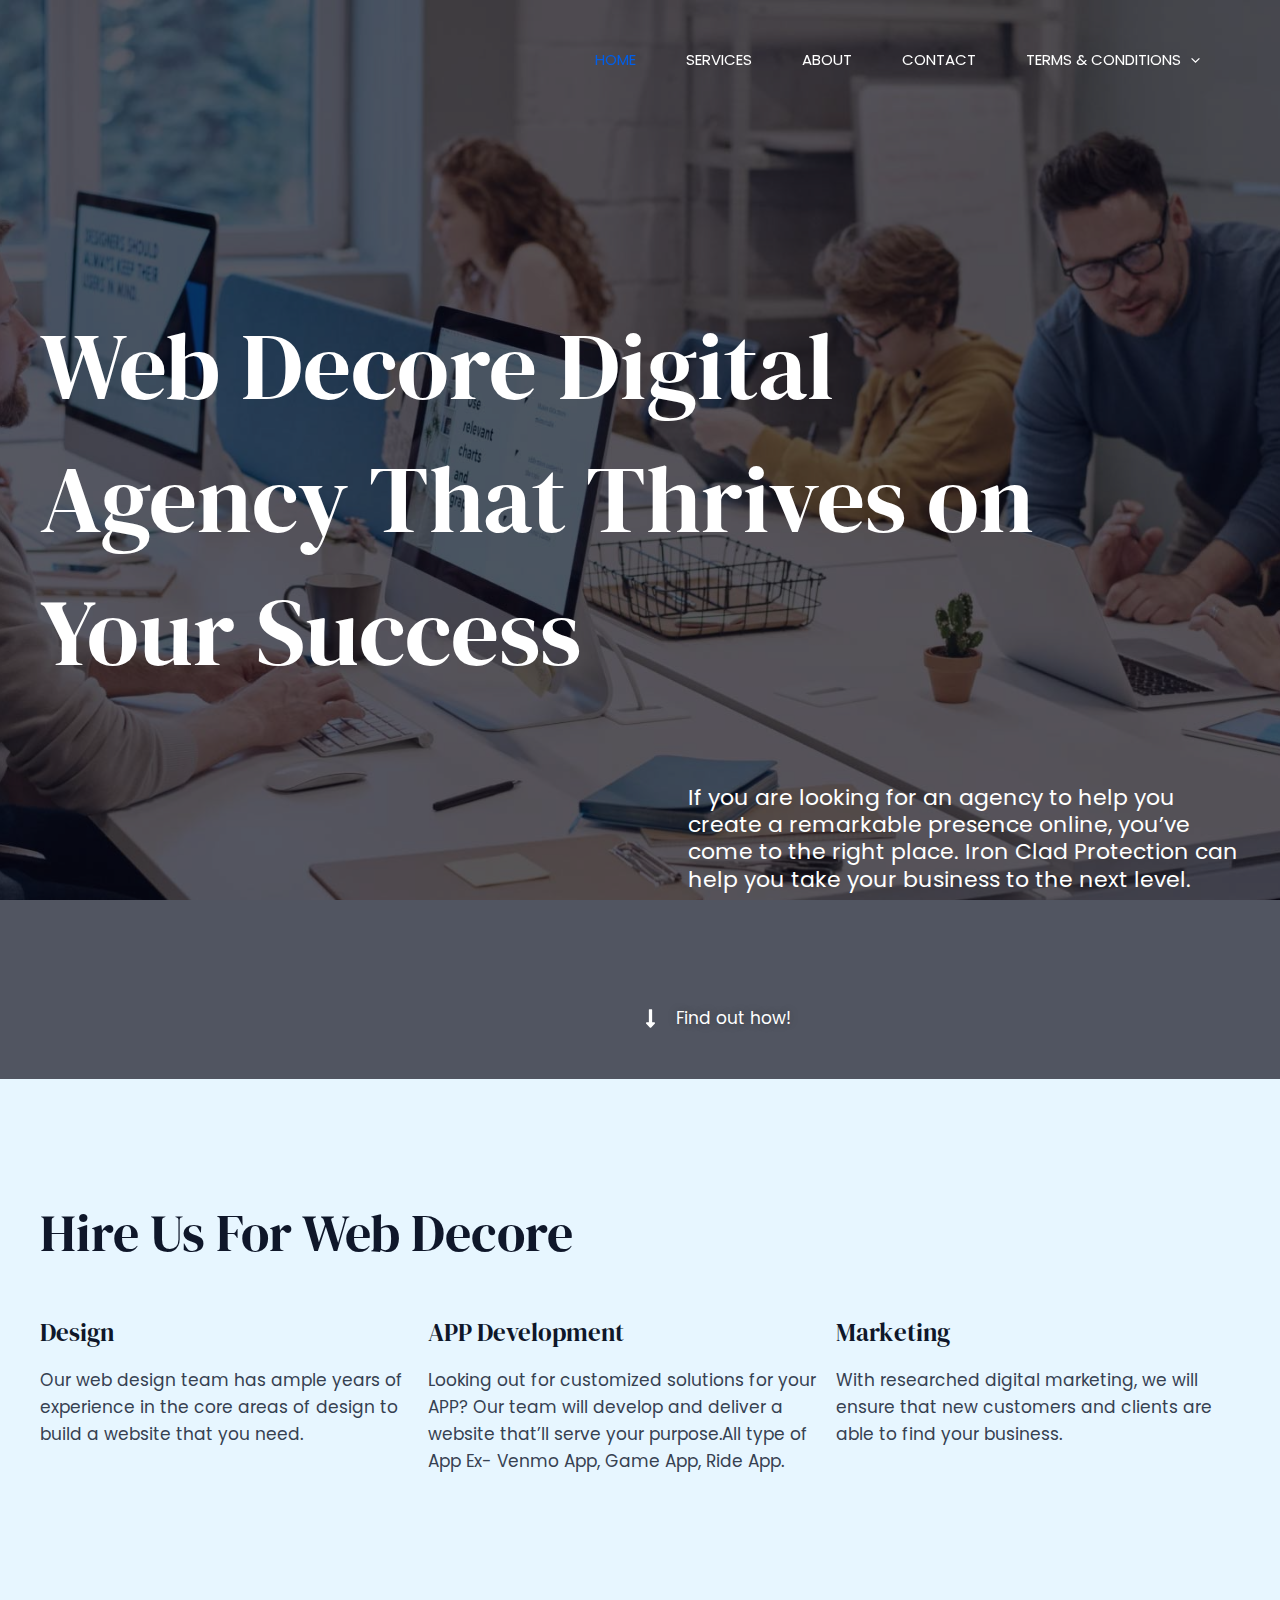
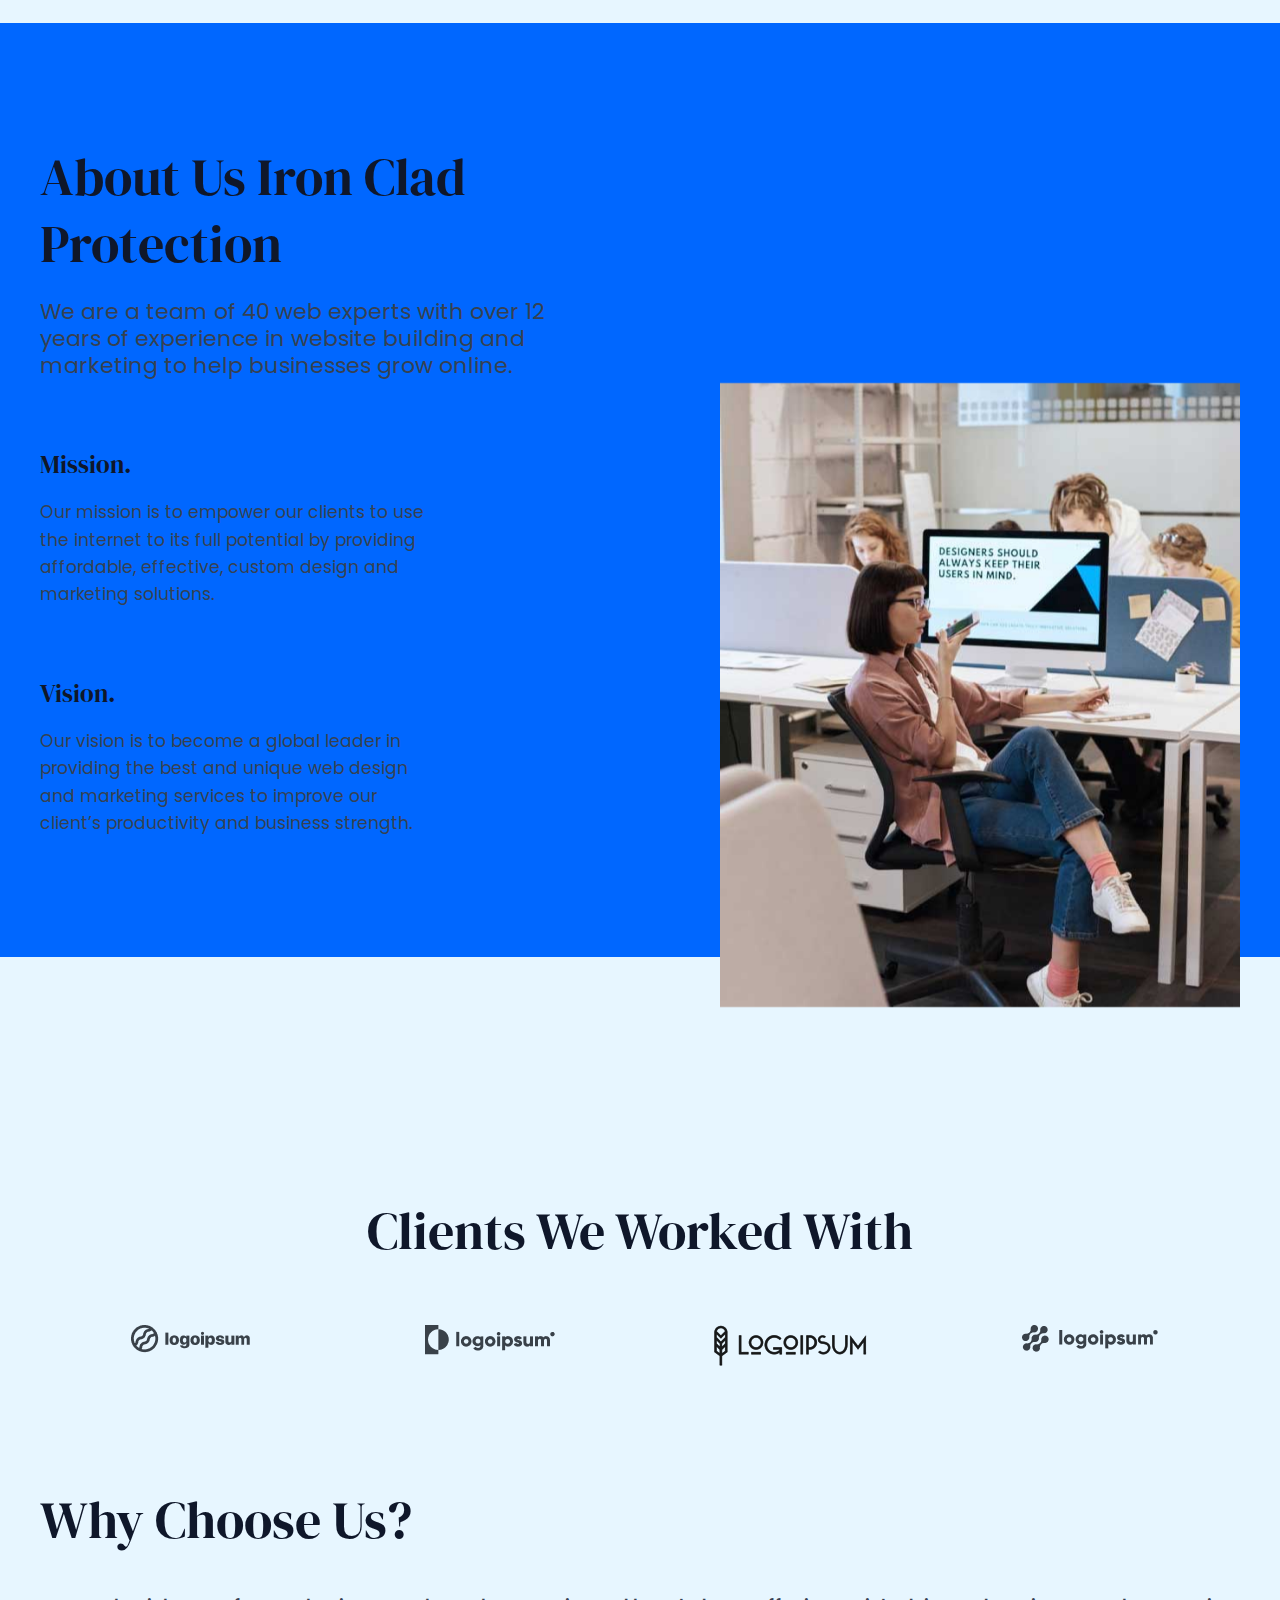
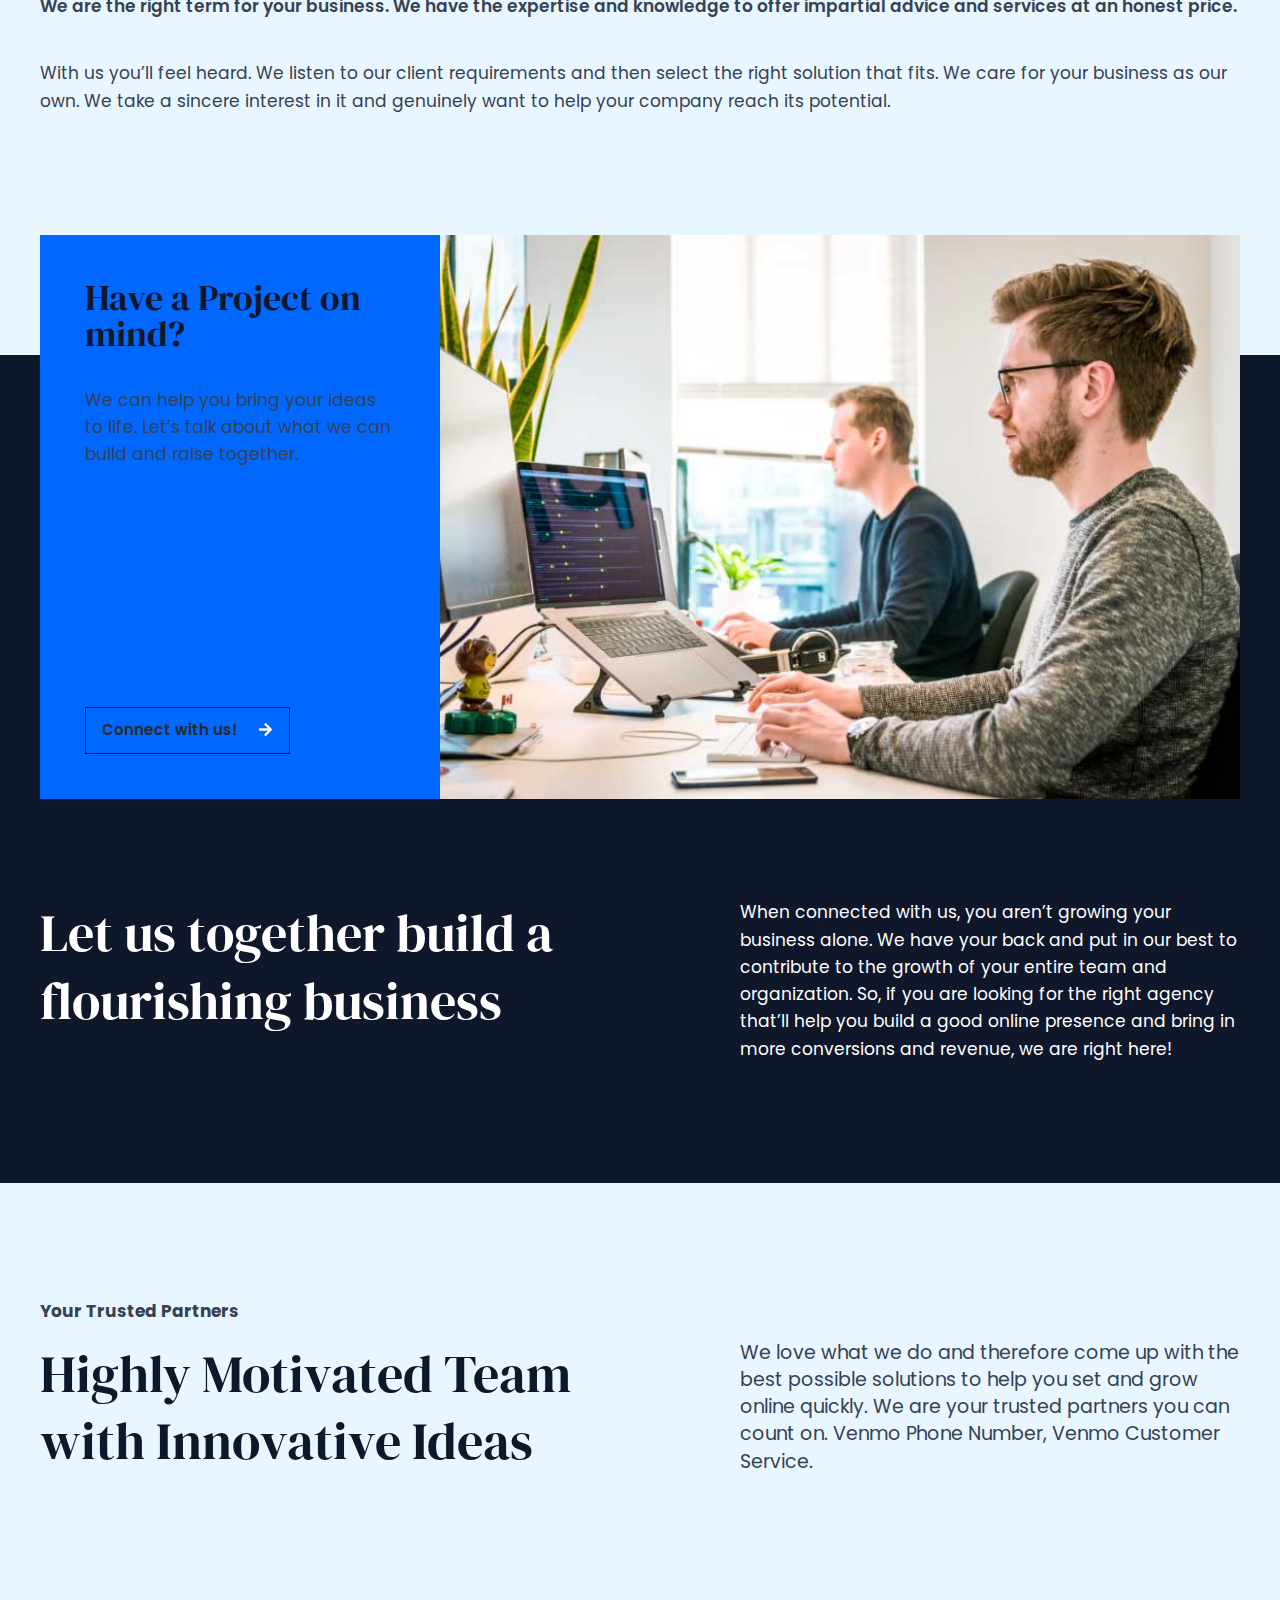
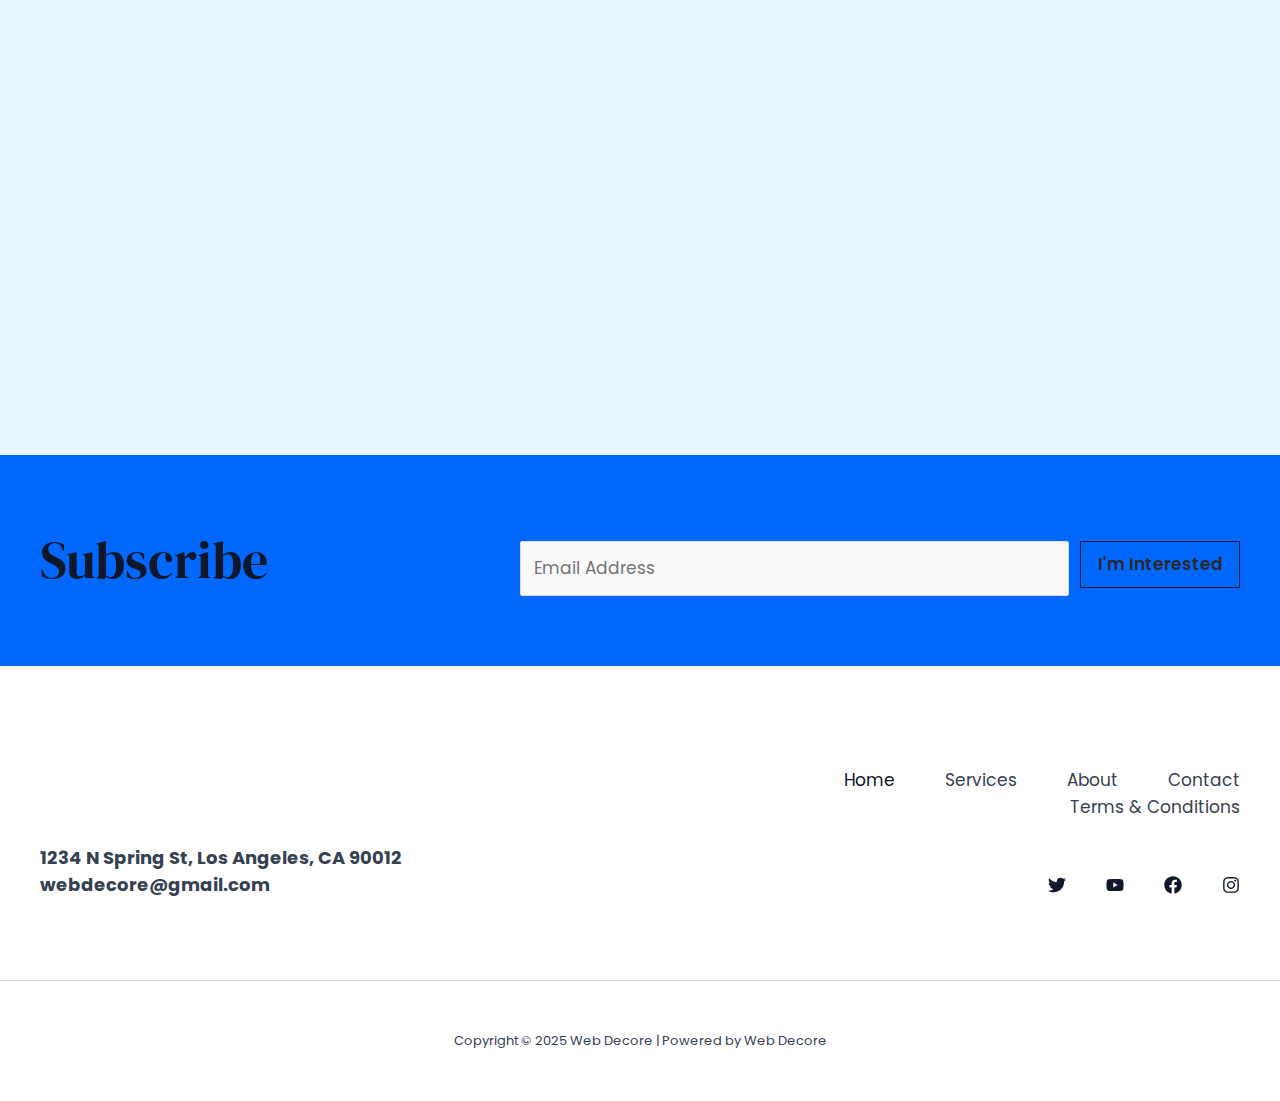
<file: index.html>
<!DOCTYPE html>
<html lang="en-US">
<head>
<meta charset="UTF-8">
<meta name="viewport" content="width=device-width, initial-scale=1">
	<link rel="profile" href="https://gmpg.org/xfn/11"> 
	<title>Web Decore &#8211; Web Decore</title>
<meta name="robots" content="max-image-preview:large">
	<style>img:is([sizes="auto" i], [sizes^="auto," i]) { contain-intrinsic-size: 3000px 1500px }</style>
	<link rel="dns-prefetch" href="//fonts.googleapis.com">
<link rel="alternate" type="application/rss+xml" title="Web Decore &raquo; Feed" href="/feed/">
<link rel="alternate" type="application/rss+xml" title="Web Decore &raquo; Comments Feed" href="/comments/feed/">
<script>
window._wpemojiSettings = {"baseUrl":"https:\/\/s.w.org\/images\/core\/emoji\/15.0.3\/72x72\/","ext":".png","svgUrl":"https:\/\/s.w.org\/images\/core\/emoji\/15.0.3\/svg\/","svgExt":".svg","source":{"concatemoji":"\/wp-includes\/js\/wp-emoji-release.min.js?ver=6.7.2"}};
/*! This file is auto-generated */
!function(i,n){var o,s,e;function c(e){try{var t={supportTests:e,timestamp:(new Date).valueOf()};sessionStorage.setItem(o,JSON.stringify(t))}catch(e){}}function p(e,t,n){e.clearRect(0,0,e.canvas.width,e.canvas.height),e.fillText(t,0,0);var t=new Uint32Array(e.getImageData(0,0,e.canvas.width,e.canvas.height).data),r=(e.clearRect(0,0,e.canvas.width,e.canvas.height),e.fillText(n,0,0),new Uint32Array(e.getImageData(0,0,e.canvas.width,e.canvas.height).data));return t.every(function(e,t){return e===r[t]})}function u(e,t,n){switch(t){case"flag":return n(e,"🏳️‍⚧️","🏳️​⚧️")?!1:!n(e,"🇺🇳","🇺​🇳")&&!n(e,"🏴󠁧󠁢󠁥󠁮󠁧󠁿","🏴​󠁧​󠁢​󠁥​󠁮​󠁧​󠁿");case"emoji":return!n(e,"🐦‍⬛","🐦​⬛")}return!1}function f(e,t,n){var r="undefined"!=typeof WorkerGlobalScope&&self instanceof WorkerGlobalScope?new OffscreenCanvas(300,150):i.createElement("canvas"),a=r.getContext("2d",{willReadFrequently:!0}),o=(a.textBaseline="top",a.font="600 32px Arial",{});return e.forEach(function(e){o[e]=t(a,e,n)}),o}function t(e){var t=i.createElement("script");t.src=e,t.defer=!0,i.head.appendChild(t)}"undefined"!=typeof Promise&&(o="wpEmojiSettingsSupports",s=["flag","emoji"],n.supports={everything:!0,everythingExceptFlag:!0},e=new Promise(function(e){i.addEventListener("DOMContentLoaded",e,{once:!0})}),new Promise(function(t){var n=function(){try{var e=JSON.parse(sessionStorage.getItem(o));if("object"==typeof e&&"number"==typeof e.timestamp&&(new Date).valueOf()<e.timestamp+604800&&"object"==typeof e.supportTests)return e.supportTests}catch(e){}return null}();if(!n){if("undefined"!=typeof Worker&&"undefined"!=typeof OffscreenCanvas&&"undefined"!=typeof URL&&URL.createObjectURL&&"undefined"!=typeof Blob)try{var e="postMessage("+f.toString()+"("+[JSON.stringify(s),u.toString(),p.toString()].join(",")+"));",r=new Blob([e],{type:"text/javascript"}),a=new Worker(URL.createObjectURL(r),{name:"wpTestEmojiSupports"});return void(a.onmessage=function(e){c(n=e.data),a.terminate(),t(n)})}catch(e){}c(n=f(s,u,p))}t(n)}).then(function(e){for(var t in e)n.supports[t]=e[t],n.supports.everything=n.supports.everything&&n.supports[t],"flag"!==t&&(n.supports.everythingExceptFlag=n.supports.everythingExceptFlag&&n.supports[t]);n.supports.everythingExceptFlag=n.supports.everythingExceptFlag&&!n.supports.flag,n.DOMReady=!1,n.readyCallback=function(){n.DOMReady=!0}}).then(function(){return e}).then(function(){var e;n.supports.everything||(n.readyCallback(),(e=n.source||{}).concatemoji?t(e.concatemoji):e.wpemoji&&e.twemoji&&(t(e.twemoji),t(e.wpemoji)))}))}((window,document),window._wpemojiSettings);
</script>
<link rel="stylesheet" id="astra-theme-css-css" href="/wp-content/themes/astra/assets/css/minified/main.min.css?ver=4.8.11" media="all">
<style id="astra-theme-css-inline-css">:root{--ast-post-nav-space:0;--ast-container-default-xlg-padding:6.67em;--ast-container-default-lg-padding:5.67em;--ast-container-default-slg-padding:4.34em;--ast-container-default-md-padding:3.34em;--ast-container-default-sm-padding:6.67em;--ast-container-default-xs-padding:2.4em;--ast-container-default-xxs-padding:1.4em;--ast-code-block-background:#EEEEEE;--ast-comment-inputs-background:#FAFAFA;--ast-normal-container-width:1200px;--ast-narrow-container-width:750px;--ast-blog-title-font-weight:normal;--ast-blog-meta-weight:inherit;--ast-global-color-primary:var(--ast-global-color-5);--ast-global-color-secondary:var(--ast-global-color-4);--ast-global-color-alternate-background:var(--ast-global-color-7);--ast-global-color-subtle-background:var(--ast-global-color-6);}html{font-size:106.25%;}a,.page-title{color:var(--ast-global-color-3);}a:hover,a:focus{color:var(--ast-global-color-1);}body,button,input,select,textarea,.ast-button,.ast-custom-button{font-family:'Poppins',sans-serif;font-weight:400;font-size:17px;font-size:1rem;line-height:var(--ast-body-line-height,1.6em);}blockquote{color:var(--ast-global-color-3);}h1,.entry-content h1,h2,.entry-content h2,h3,.entry-content h3,h4,.entry-content h4,h5,.entry-content h5,h6,.entry-content h6,.site-title,.site-title a{font-family:'DM Serif Display',serif;font-weight:400;line-height:1.2em;}.site-title{font-size:35px;font-size:2.0588235294118rem;display:none;}header .custom-logo-link img{max-width:150px;width:150px;}.astra-logo-svg{width:150px;}.site-header .site-description{font-size:15px;font-size:0.88235294117647rem;display:none;}.entry-title{font-size:26px;font-size:1.5294117647059rem;}.archive .ast-article-post .ast-article-inner,.blog .ast-article-post .ast-article-inner,.archive .ast-article-post .ast-article-inner:hover,.blog .ast-article-post .ast-article-inner:hover{overflow:hidden;}h1,.entry-content h1{font-size:95px;font-size:5.5882352941176rem;font-family:'DM Serif Display',serif;line-height:1.4em;}h2,.entry-content h2{font-size:52px;font-size:3.0588235294118rem;font-family:'DM Serif Display',serif;line-height:1.3em;}h3,.entry-content h3{font-size:36px;font-size:2.1176470588235rem;font-family:'DM Serif Display',serif;line-height:1em;}h4,.entry-content h4{font-size:25px;font-size:1.4705882352941rem;line-height:1.2em;font-family:'DM Serif Display',serif;}h5,.entry-content h5{font-size:20px;font-size:1.1764705882353rem;line-height:1.2em;font-family:'DM Serif Display',serif;}h6,.entry-content h6{font-size:15px;font-size:0.88235294117647rem;line-height:1.25em;font-family:'DM Serif Display',serif;}::selection{background-color:var(--ast-global-color-0);color:#ffffff;}body,h1,.entry-title a,.entry-content h1,h2,.entry-content h2,h3,.entry-content h3,h4,.entry-content h4,h5,.entry-content h5,h6,.entry-content h6{color:var(--ast-global-color-3);}.tagcloud a:hover,.tagcloud a:focus,.tagcloud a.current-item{color:#ffffff;border-color:var(--ast-global-color-3);background-color:var(--ast-global-color-3);}input:focus,input[type="text"]:focus,input[type="email"]:focus,input[type="url"]:focus,input[type="password"]:focus,input[type="reset"]:focus,input[type="search"]:focus,textarea:focus{border-color:var(--ast-global-color-3);}input[type="radio"]:checked,input[type=reset],input[type="checkbox"]:checked,input[type="checkbox"]:hover:checked,input[type="checkbox"]:focus:checked,input[type=range]::-webkit-slider-thumb{border-color:var(--ast-global-color-3);background-color:var(--ast-global-color-3);box-shadow:none;}.site-footer a:hover + .post-count,.site-footer a:focus + .post-count{background:var(--ast-global-color-3);border-color:var(--ast-global-color-3);}.single .nav-links .nav-previous,.single .nav-links .nav-next{color:var(--ast-global-color-3);}.entry-meta,.entry-meta *{line-height:1.45;color:var(--ast-global-color-3);}.entry-meta a:not(.ast-button):hover,.entry-meta a:not(.ast-button):hover *,.entry-meta a:not(.ast-button):focus,.entry-meta a:not(.ast-button):focus *,.page-links > .page-link,.page-links .page-link:hover,.post-navigation a:hover{color:var(--ast-global-color-1);}#cat option,.secondary .calendar_wrap thead a,.secondary .calendar_wrap thead a:visited{color:var(--ast-global-color-3);}.secondary .calendar_wrap #today,.ast-progress-val span{background:var(--ast-global-color-3);}.secondary a:hover + .post-count,.secondary a:focus + .post-count{background:var(--ast-global-color-3);border-color:var(--ast-global-color-3);}.calendar_wrap #today > a{color:#ffffff;}.page-links .page-link,.single .post-navigation a{color:var(--ast-global-color-3);}.ast-search-menu-icon .search-form button.search-submit{padding:0 4px;}.ast-search-menu-icon form.search-form{padding-right:0;}.ast-search-menu-icon.slide-search input.search-field{width:0;}.ast-header-search .ast-search-menu-icon.ast-dropdown-active .search-form,.ast-header-search .ast-search-menu-icon.ast-dropdown-active .search-field:focus{transition:all 0.2s;}.search-form input.search-field:focus{outline:none;}.wp-block-latest-posts > li > a{color:var(--ast-global-color-2);}.widget-title,.widget .wp-block-heading{font-size:24px;font-size:1.4117647058824rem;color:var(--ast-global-color-3);}.ast-search-menu-icon.slide-search a:focus-visible:focus-visible,.astra-search-icon:focus-visible,#close:focus-visible,a:focus-visible,.ast-menu-toggle:focus-visible,.site .skip-link:focus-visible,.wp-block-loginout input:focus-visible,.wp-block-search.wp-block-search__button-inside .wp-block-search__inside-wrapper,.ast-header-navigation-arrow:focus-visible,.woocommerce .wc-proceed-to-checkout > .checkout-button:focus-visible,.woocommerce .woocommerce-MyAccount-navigation ul li a:focus-visible,.ast-orders-table__row .ast-orders-table__cell:focus-visible,.woocommerce .woocommerce-order-details .order-again > .button:focus-visible,.woocommerce .woocommerce-message a.button.wc-forward:focus-visible,.woocommerce #minus_qty:focus-visible,.woocommerce #plus_qty:focus-visible,a#ast-apply-coupon:focus-visible,.woocommerce .woocommerce-info a:focus-visible,.woocommerce .astra-shop-summary-wrap a:focus-visible,.woocommerce a.wc-forward:focus-visible,#ast-apply-coupon:focus-visible,.woocommerce-js .woocommerce-mini-cart-item a.remove:focus-visible,#close:focus-visible,.button.search-submit:focus-visible,#search_submit:focus,.normal-search:focus-visible,.ast-header-account-wrap:focus-visible,.woocommerce .ast-on-card-button.ast-quick-view-trigger:focus{outline-style:dotted;outline-color:inherit;outline-width:thin;}input:focus,input[type="text"]:focus,input[type="email"]:focus,input[type="url"]:focus,input[type="password"]:focus,input[type="reset"]:focus,input[type="search"]:focus,input[type="number"]:focus,textarea:focus,.wp-block-search__input:focus,[data-section="section-header-mobile-trigger"] .ast-button-wrap .ast-mobile-menu-trigger-minimal:focus,.ast-mobile-popup-drawer.active .menu-toggle-close:focus,.woocommerce-ordering select.orderby:focus,#ast-scroll-top:focus,#coupon_code:focus,.woocommerce-page #comment:focus,.woocommerce #reviews #respond input#submit:focus,.woocommerce a.add_to_cart_button:focus,.woocommerce .button.single_add_to_cart_button:focus,.woocommerce .woocommerce-cart-form button:focus,.woocommerce .woocommerce-cart-form__cart-item .quantity .qty:focus,.woocommerce .woocommerce-billing-fields .woocommerce-billing-fields__field-wrapper .woocommerce-input-wrapper > .input-text:focus,.woocommerce #order_comments:focus,.woocommerce #place_order:focus,.woocommerce .woocommerce-address-fields .woocommerce-address-fields__field-wrapper .woocommerce-input-wrapper > .input-text:focus,.woocommerce .woocommerce-MyAccount-content form button:focus,.woocommerce .woocommerce-MyAccount-content .woocommerce-EditAccountForm .woocommerce-form-row .woocommerce-Input.input-text:focus,.woocommerce .ast-woocommerce-container .woocommerce-pagination ul.page-numbers li a:focus,body #content .woocommerce form .form-row .select2-container--default .select2-selection--single:focus,#ast-coupon-code:focus,.woocommerce.woocommerce-js .quantity input[type=number]:focus,.woocommerce-js .woocommerce-mini-cart-item .quantity input[type=number]:focus,.woocommerce p#ast-coupon-trigger:focus{border-style:dotted;border-color:inherit;border-width:thin;}input{outline:none;}body .ast-oembed-container *{position:absolute;top:0;width:100%;height:100%;left:0;}body .wp-block-embed-pocket-casts .ast-oembed-container *{position:unset;}.ast-single-post-featured-section + article {margin-top: 2em;}.site-content .ast-single-post-featured-section img {width: 100%;overflow: hidden;object-fit: cover;}.site > .ast-single-related-posts-container {margin-top: 0;}@media (min-width: 922px) {.ast-desktop .ast-container--narrow {max-width: var(--ast-narrow-container-width);margin: 0 auto;}}.ast-page-builder-template .hentry {margin: 0;}.ast-page-builder-template .site-content > .ast-container {max-width: 100%;padding: 0;}.ast-page-builder-template .site .site-content #primary {padding: 0;margin: 0;}.ast-page-builder-template .no-results {text-align: center;margin: 4em auto;}.ast-page-builder-template .ast-pagination {padding: 2em;}.ast-page-builder-template .entry-header.ast-no-title.ast-no-thumbnail {margin-top: 0;}.ast-page-builder-template .entry-header.ast-header-without-markup {margin-top: 0;margin-bottom: 0;}.ast-page-builder-template .entry-header.ast-no-title.ast-no-meta {margin-bottom: 0;}.ast-page-builder-template.single .post-navigation {padding-bottom: 2em;}.ast-page-builder-template.single-post .site-content > .ast-container {max-width: 100%;}.ast-page-builder-template .entry-header {margin-top: 4em;margin-left: auto;margin-right: auto;padding-left: 20px;padding-right: 20px;}.single.ast-page-builder-template .entry-header {padding-left: 20px;padding-right: 20px;}.ast-page-builder-template .ast-archive-description {margin: 4em auto 0;padding-left: 20px;padding-right: 20px;}.ast-page-builder-template.ast-no-sidebar .entry-content .alignwide {margin-left: 0;margin-right: 0;}@media (max-width:921.9px){#ast-desktop-header{display:none;}}@media (min-width:922px){#ast-mobile-header{display:none;}}.wp-block-buttons.aligncenter{justify-content:center;}@media (max-width:921px){.ast-theme-transparent-header #primary,.ast-theme-transparent-header #secondary{padding:0;}}@media (max-width:921px){.ast-plain-container.ast-no-sidebar #primary{padding:0;}}.ast-plain-container.ast-no-sidebar #primary{margin-top:0;margin-bottom:0;}.wp-block-button.is-style-outline .wp-block-button__link{border-color:var(--ast-global-color-2);border-top-width:1px;border-right-width:1px;border-bottom-width:1px;border-left-width:1px;}div.wp-block-button.is-style-outline > .wp-block-button__link:not(.has-text-color),div.wp-block-button.wp-block-button__link.is-style-outline:not(.has-text-color){color:var(--ast-global-color-2);}.wp-block-button.is-style-outline .wp-block-button__link:hover,.wp-block-buttons .wp-block-button.is-style-outline .wp-block-button__link:focus,.wp-block-buttons .wp-block-button.is-style-outline > .wp-block-button__link:not(.has-text-color):hover,.wp-block-buttons .wp-block-button.wp-block-button__link.is-style-outline:not(.has-text-color):hover{color:#ffffff;background-color:rgba(0,0,0,0);border-color:var(--ast-global-color-2);}.post-page-numbers.current .page-link,.ast-pagination .page-numbers.current{color:#ffffff;border-color:var(--ast-global-color-0);background-color:var(--ast-global-color-0);}.wp-block-buttons .wp-block-button.is-style-outline .wp-block-button__link.wp-element-button,.ast-outline-button,.wp-block-uagb-buttons-child .uagb-buttons-repeater.ast-outline-button{border-color:var(--ast-global-color-2);border-top-width:2px;border-right-width:2px;border-bottom-width:2px;border-left-width:2px;font-family:inherit;font-weight:600;line-height:1em;border-top-left-radius:0px;border-top-right-radius:0px;border-bottom-right-radius:0px;border-bottom-left-radius:0px;}.wp-block-buttons .wp-block-button.is-style-outline > .wp-block-button__link:not(.has-text-color),.wp-block-buttons .wp-block-button.wp-block-button__link.is-style-outline:not(.has-text-color),.ast-outline-button{color:var(--ast-global-color-2);}.wp-block-button.is-style-outline .wp-block-button__link:hover,.wp-block-buttons .wp-block-button.is-style-outline .wp-block-button__link:focus,.wp-block-buttons .wp-block-button.is-style-outline > .wp-block-button__link:not(.has-text-color):hover,.wp-block-buttons .wp-block-button.wp-block-button__link.is-style-outline:not(.has-text-color):hover,.ast-outline-button:hover,.ast-outline-button:focus,.wp-block-uagb-buttons-child .uagb-buttons-repeater.ast-outline-button:hover,.wp-block-uagb-buttons-child .uagb-buttons-repeater.ast-outline-button:focus{color:#ffffff;background-color:rgba(0,0,0,0);border-color:var(--ast-global-color-2);}.wp-block-button .wp-block-button__link.wp-element-button.is-style-outline:not(.has-background),.wp-block-button.is-style-outline>.wp-block-button__link.wp-element-button:not(.has-background),.ast-outline-button{background-color:rgba(255,255,255,0);}.entry-content[data-ast-blocks-layout] > figure{margin-bottom:1em;}@media (max-width:921px){.ast-separate-container #primary,.ast-separate-container #secondary{padding:1.5em 0;}#primary,#secondary{padding:1.5em 0;margin:0;}.ast-left-sidebar #content > .ast-container{display:flex;flex-direction:column-reverse;width:100%;}.ast-separate-container .ast-article-post,.ast-separate-container .ast-article-single{padding:1.5em 2.14em;}.ast-author-box img.avatar{margin:20px 0 0 0;}}@media (min-width:922px){.ast-separate-container.ast-right-sidebar #primary,.ast-separate-container.ast-left-sidebar #primary{border:0;}.search-no-results.ast-separate-container #primary{margin-bottom:4em;}}.elementor-button-wrapper .elementor-button{border-style:solid;text-decoration:none;border-top-width:1px;border-right-width:1px;border-left-width:1px;border-bottom-width:1px;}body .elementor-button.elementor-size-sm,body .elementor-button.elementor-size-xs,body .elementor-button.elementor-size-md,body .elementor-button.elementor-size-lg,body .elementor-button.elementor-size-xl,body .elementor-button{border-top-left-radius:0px;border-top-right-radius:0px;border-bottom-right-radius:0px;border-bottom-left-radius:0px;padding-top:14px;padding-right:16px;padding-bottom:14px;padding-left:16px;}.elementor-button-wrapper .elementor-button{border-color:var(--ast-global-color-2);background-color:transparent;}.elementor-button-wrapper .elementor-button:hover,.elementor-button-wrapper .elementor-button:focus{color:#ffffff;background-color:rgba(0,0,0,0);border-color:var(--ast-global-color-2);}.wp-block-button .wp-block-button__link ,.elementor-button-wrapper .elementor-button,.elementor-button-wrapper .elementor-button:visited{color:#2c2927;}.elementor-button-wrapper .elementor-button{font-weight:600;line-height:1em;}.wp-block-button .wp-block-button__link:hover,.wp-block-button .wp-block-button__link:focus{color:#ffffff;background-color:rgba(0,0,0,0);border-color:var(--ast-global-color-2);}.elementor-widget-heading h1.elementor-heading-title{line-height:1.4em;}.elementor-widget-heading h2.elementor-heading-title{line-height:1.3em;}.elementor-widget-heading h3.elementor-heading-title{line-height:1em;}.elementor-widget-heading h4.elementor-heading-title{line-height:1.2em;}.elementor-widget-heading h5.elementor-heading-title{line-height:1.2em;}.elementor-widget-heading h6.elementor-heading-title{line-height:1.25em;}.wp-block-button .wp-block-button__link,.wp-block-search .wp-block-search__button,body .wp-block-file .wp-block-file__button{border-style:solid;border-top-width:1px;border-right-width:1px;border-left-width:1px;border-bottom-width:1px;border-color:var(--ast-global-color-2);background-color:transparent;color:#2c2927;font-family:inherit;font-weight:600;line-height:1em;border-top-left-radius:0px;border-top-right-radius:0px;border-bottom-right-radius:0px;border-bottom-left-radius:0px;padding-top:14px;padding-right:16px;padding-bottom:14px;padding-left:16px;}.menu-toggle,button,.ast-button,.ast-custom-button,.button,input#submit,input[type="button"],input[type="submit"],input[type="reset"],form[CLASS*="wp-block-search__"].wp-block-search .wp-block-search__inside-wrapper .wp-block-search__button,body .wp-block-file .wp-block-file__button,.woocommerce-js a.button,.woocommerce button.button,.woocommerce .woocommerce-message a.button,.woocommerce #respond input#submit.alt,.woocommerce input.button.alt,.woocommerce input.button,.woocommerce input.button:disabled,.woocommerce input.button:disabled[disabled],.woocommerce input.button:disabled:hover,.woocommerce input.button:disabled[disabled]:hover,.woocommerce #respond input#submit,.woocommerce button.button.alt.disabled,.wc-block-grid__products .wc-block-grid__product .wp-block-button__link,.wc-block-grid__product-onsale,[CLASS*="wc-block"] button,.woocommerce-js .astra-cart-drawer .astra-cart-drawer-content .woocommerce-mini-cart__buttons .button:not(.checkout):not(.ast-continue-shopping),.woocommerce-js .astra-cart-drawer .astra-cart-drawer-content .woocommerce-mini-cart__buttons a.checkout,.woocommerce button.button.alt.disabled.wc-variation-selection-needed,[CLASS*="wc-block"] .wc-block-components-button{border-style:solid;border-top-width:1px;border-right-width:1px;border-left-width:1px;border-bottom-width:1px;color:#2c2927;border-color:var(--ast-global-color-2);background-color:transparent;padding-top:14px;padding-right:16px;padding-bottom:14px;padding-left:16px;font-family:inherit;font-weight:600;line-height:1em;border-top-left-radius:0px;border-top-right-radius:0px;border-bottom-right-radius:0px;border-bottom-left-radius:0px;}button:focus,.menu-toggle:hover,button:hover,.ast-button:hover,.ast-custom-button:hover .button:hover,.ast-custom-button:hover ,input[type=reset]:hover,input[type=reset]:focus,input#submit:hover,input#submit:focus,input[type="button"]:hover,input[type="button"]:focus,input[type="submit"]:hover,input[type="submit"]:focus,form[CLASS*="wp-block-search__"].wp-block-search .wp-block-search__inside-wrapper .wp-block-search__button:hover,form[CLASS*="wp-block-search__"].wp-block-search .wp-block-search__inside-wrapper .wp-block-search__button:focus,body .wp-block-file .wp-block-file__button:hover,body .wp-block-file .wp-block-file__button:focus,.woocommerce-js a.button:hover,.woocommerce button.button:hover,.woocommerce .woocommerce-message a.button:hover,.woocommerce #respond input#submit:hover,.woocommerce #respond input#submit.alt:hover,.woocommerce input.button.alt:hover,.woocommerce input.button:hover,.woocommerce button.button.alt.disabled:hover,.wc-block-grid__products .wc-block-grid__product .wp-block-button__link:hover,[CLASS*="wc-block"] button:hover,.woocommerce-js .astra-cart-drawer .astra-cart-drawer-content .woocommerce-mini-cart__buttons .button:not(.checkout):not(.ast-continue-shopping):hover,.woocommerce-js .astra-cart-drawer .astra-cart-drawer-content .woocommerce-mini-cart__buttons a.checkout:hover,.woocommerce button.button.alt.disabled.wc-variation-selection-needed:hover,[CLASS*="wc-block"] .wc-block-components-button:hover,[CLASS*="wc-block"] .wc-block-components-button:focus{color:#ffffff;background-color:rgba(0,0,0,0);border-color:var(--ast-global-color-2);}@media (max-width:921px){.ast-mobile-header-stack .main-header-bar .ast-search-menu-icon{display:inline-block;}.ast-header-break-point.ast-header-custom-item-outside .ast-mobile-header-stack .main-header-bar .ast-search-icon{margin:0;}.ast-comment-avatar-wrap img{max-width:2.5em;}.ast-comment-meta{padding:0 1.8888em 1.3333em;}.ast-separate-container .ast-comment-list li.depth-1{padding:1.5em 2.14em;}.ast-separate-container .comment-respond{padding:2em 2.14em;}}@media (min-width:544px){.ast-container{max-width:100%;}}@media (max-width:544px){.ast-separate-container .ast-article-post,.ast-separate-container .ast-article-single,.ast-separate-container .comments-title,.ast-separate-container .ast-archive-description{padding:1.5em 1em;}.ast-separate-container #content .ast-container{padding-left:0.54em;padding-right:0.54em;}.ast-separate-container .ast-comment-list .bypostauthor{padding:.5em;}.ast-search-menu-icon.ast-dropdown-active .search-field{width:170px;}} #ast-mobile-header .ast-site-header-cart-li a{pointer-events:none;}body,.ast-separate-container{background-color:var(--ast-global-color-4);background-image:none;}@media (max-width:921px){.site-title{display:none;}.site-header .site-description{display:none;}h1,.entry-content h1{font-size:50px;}h2,.entry-content h2{font-size:32px;}h3,.entry-content h3{font-size:26px;}h4,.entry-content h4{font-size:22px;font-size:1.2941176470588rem;}h5,.entry-content h5{font-size:18px;font-size:1.0588235294118rem;}h6,.entry-content h6{font-size:15px;font-size:0.88235294117647rem;}}@media (max-width:544px){.site-title{display:none;}.site-header .site-description{display:none;}h1,.entry-content h1{font-size:32px;}h2,.entry-content h2{font-size:28px;}h3,.entry-content h3{font-size:22px;}h4,.entry-content h4{font-size:20px;font-size:1.1764705882353rem;}h5,.entry-content h5{font-size:17px;font-size:1rem;}h6,.entry-content h6{font-size:15px;font-size:0.88235294117647rem;}}@media (max-width:921px){html{font-size:96.9%;}}@media (max-width:544px){html{font-size:96.9%;}}@media (min-width:922px){.ast-container{max-width:1240px;}}@media (min-width:922px){.site-content .ast-container{display:flex;}}@media (max-width:921px){.site-content .ast-container{flex-direction:column;}}@media (min-width:922px){.main-header-menu .sub-menu .menu-item.ast-left-align-sub-menu:hover > .sub-menu,.main-header-menu .sub-menu .menu-item.ast-left-align-sub-menu.focus > .sub-menu{margin-left:-0px;}}.ast-theme-transparent-header [data-section="section-header-mobile-trigger"] .ast-button-wrap .ast-mobile-menu-trigger-fill,.ast-theme-transparent-header [data-section="section-header-mobile-trigger"] .ast-button-wrap .ast-mobile-menu-trigger-minimal{border:none;}.site .comments-area{padding-bottom:3em;}.wp-block-file {display: flex;align-items: center;flex-wrap: wrap;justify-content: space-between;}.wp-block-pullquote {border: none;}.wp-block-pullquote blockquote::before {content: "\201D";font-family: "Helvetica",sans-serif;display: flex;transform: rotate( 180deg );font-size: 6rem;font-style: normal;line-height: 1;font-weight: bold;align-items: center;justify-content: center;}.has-text-align-right > blockquote::before {justify-content: flex-start;}.has-text-align-left > blockquote::before {justify-content: flex-end;}figure.wp-block-pullquote.is-style-solid-color blockquote {max-width: 100%;text-align: inherit;}:root {--wp--custom--ast-default-block-top-padding: 3em;--wp--custom--ast-default-block-right-padding: 3em;--wp--custom--ast-default-block-bottom-padding: 3em;--wp--custom--ast-default-block-left-padding: 3em;--wp--custom--ast-container-width: 1200px;--wp--custom--ast-content-width-size: 1200px;--wp--custom--ast-wide-width-size: calc(1200px + var(--wp--custom--ast-default-block-left-padding) + var(--wp--custom--ast-default-block-right-padding));--ast-scrollbar-width: 0;}.ast-narrow-container {--wp--custom--ast-content-width-size: 750px;--wp--custom--ast-wide-width-size: 750px;}@media(max-width: 921px) {:root {--wp--custom--ast-default-block-top-padding: 3em;--wp--custom--ast-default-block-right-padding: 2em;--wp--custom--ast-default-block-bottom-padding: 3em;--wp--custom--ast-default-block-left-padding: 2em;}}@media(max-width: 544px) {:root {--wp--custom--ast-default-block-top-padding: 3em;--wp--custom--ast-default-block-right-padding: 1.5em;--wp--custom--ast-default-block-bottom-padding: 3em;--wp--custom--ast-default-block-left-padding: 1.5em;}}.entry-content > .wp-block-group,.entry-content > .wp-block-cover,.entry-content > .wp-block-columns {padding-top: var(--wp--custom--ast-default-block-top-padding);padding-right: var(--wp--custom--ast-default-block-right-padding);padding-bottom: var(--wp--custom--ast-default-block-bottom-padding);padding-left: var(--wp--custom--ast-default-block-left-padding);}.ast-plain-container.ast-no-sidebar .entry-content > .alignfull,.ast-page-builder-template .ast-no-sidebar .entry-content > .alignfull {margin-left: calc( -50vw + 50% + var( --ast-scrollbar-width ) / 2 );margin-right: calc( -50vw + 50% + var( --ast-scrollbar-width ) / 2 );max-width: calc( 100vw - var( --ast-scrollbar-width ) );width: calc( 100vw - var( --ast-scrollbar-width ) );}.ast-plain-container.ast-no-sidebar .entry-content .alignfull .alignfull,.ast-page-builder-template.ast-no-sidebar .entry-content .alignfull .alignfull,.ast-plain-container.ast-no-sidebar .entry-content .alignfull .alignwide,.ast-page-builder-template.ast-no-sidebar .entry-content .alignfull .alignwide,.ast-plain-container.ast-no-sidebar .entry-content .alignwide .alignfull,.ast-page-builder-template.ast-no-sidebar .entry-content .alignwide .alignfull,.ast-plain-container.ast-no-sidebar .entry-content .alignwide .alignwide,.ast-page-builder-template.ast-no-sidebar .entry-content .alignwide .alignwide,.ast-plain-container.ast-no-sidebar .entry-content .wp-block-column .alignfull,.ast-page-builder-template.ast-no-sidebar .entry-content .wp-block-column .alignfull,.ast-plain-container.ast-no-sidebar .entry-content .wp-block-column .alignwide,.ast-page-builder-template.ast-no-sidebar .entry-content .wp-block-column .alignwide {margin-left: auto;margin-right: auto;width: 100%;}[data-ast-blocks-layout] .wp-block-separator:not(.is-style-dots) {height: 0;}[data-ast-blocks-layout] .wp-block-separator {margin: 20px auto;}[data-ast-blocks-layout] .wp-block-separator:not(.is-style-wide):not(.is-style-dots) {max-width: 100px;}[data-ast-blocks-layout] .wp-block-separator.has-background {padding: 0;}.entry-content[data-ast-blocks-layout] > * {max-width: var(--wp--custom--ast-content-width-size);margin-left: auto;margin-right: auto;}.entry-content[data-ast-blocks-layout] > .alignwide {max-width: var(--wp--custom--ast-wide-width-size);}.entry-content[data-ast-blocks-layout] .alignfull {max-width: none;}.entry-content .wp-block-columns {margin-bottom: 0;}blockquote {margin: 1.5em;border-color: rgba(0,0,0,0.05);}.wp-block-quote:not(.has-text-align-right):not(.has-text-align-center) {border-left: 5px solid rgba(0,0,0,0.05);}.has-text-align-right > blockquote,blockquote.has-text-align-right {border-right: 5px solid rgba(0,0,0,0.05);}.has-text-align-left > blockquote,blockquote.has-text-align-left {border-left: 5px solid rgba(0,0,0,0.05);}.wp-block-site-tagline,.wp-block-latest-posts .read-more {margin-top: 15px;}.wp-block-loginout p label {display: block;}.wp-block-loginout p:not(.login-remember):not(.login-submit) input {width: 100%;}.wp-block-loginout input:focus {border-color: transparent;}.wp-block-loginout input:focus {outline: thin dotted;}.entry-content .wp-block-media-text .wp-block-media-text__content {padding: 0 0 0 8%;}.entry-content .wp-block-media-text.has-media-on-the-right .wp-block-media-text__content {padding: 0 8% 0 0;}.entry-content .wp-block-media-text.has-background .wp-block-media-text__content {padding: 8%;}.entry-content .wp-block-cover:not([class*="background-color"]):not(.has-text-color.has-link-color) .wp-block-cover__inner-container,.entry-content .wp-block-cover:not([class*="background-color"]) .wp-block-cover-image-text,.entry-content .wp-block-cover:not([class*="background-color"]) .wp-block-cover-text,.entry-content .wp-block-cover-image:not([class*="background-color"]) .wp-block-cover__inner-container,.entry-content .wp-block-cover-image:not([class*="background-color"]) .wp-block-cover-image-text,.entry-content .wp-block-cover-image:not([class*="background-color"]) .wp-block-cover-text {color: var(--ast-global-color-primary,var(--ast-global-color-5));}.wp-block-loginout .login-remember input {width: 1.1rem;height: 1.1rem;margin: 0 5px 4px 0;vertical-align: middle;}.wp-block-latest-posts > li > *:first-child,.wp-block-latest-posts:not(.is-grid) > li:first-child {margin-top: 0;}.entry-content > .wp-block-buttons,.entry-content > .wp-block-uagb-buttons {margin-bottom: 1.5em;}.wp-block-search__inside-wrapper .wp-block-search__input {padding: 0 10px;color: var(--ast-global-color-3);background: var(--ast-global-color-primary,var(--ast-global-color-5));border-color: var(--ast-border-color);}.wp-block-latest-posts .read-more {margin-bottom: 1.5em;}.wp-block-search__no-button .wp-block-search__inside-wrapper .wp-block-search__input {padding-top: 5px;padding-bottom: 5px;}.wp-block-latest-posts .wp-block-latest-posts__post-date,.wp-block-latest-posts .wp-block-latest-posts__post-author {font-size: 1rem;}.wp-block-latest-posts > li > *,.wp-block-latest-posts:not(.is-grid) > li {margin-top: 12px;margin-bottom: 12px;}.ast-page-builder-template .entry-content[data-ast-blocks-layout] > *,.ast-page-builder-template .entry-content[data-ast-blocks-layout] > .alignfull:not(.wp-block-group):not(.uagb-is-root-container) > * {max-width: none;}.ast-page-builder-template .entry-content[data-ast-blocks-layout] > .alignwide:not(.uagb-is-root-container) > * {max-width: var(--wp--custom--ast-wide-width-size);}.ast-page-builder-template .entry-content[data-ast-blocks-layout] > .inherit-container-width > *,.ast-page-builder-template .entry-content[data-ast-blocks-layout] > *:not(.wp-block-group):not(.uagb-is-root-container) > *,.entry-content[data-ast-blocks-layout] > .wp-block-cover .wp-block-cover__inner-container {max-width: var(--wp--custom--ast-content-width-size) ;margin-left: auto;margin-right: auto;}.entry-content[data-ast-blocks-layout] .wp-block-cover:not(.alignleft):not(.alignright) {width: auto;}@media(max-width: 1200px) {.ast-separate-container .entry-content > .alignfull,.ast-separate-container .entry-content[data-ast-blocks-layout] > .alignwide,.ast-plain-container .entry-content[data-ast-blocks-layout] > .alignwide,.ast-plain-container .entry-content .alignfull {margin-left: calc(-1 * min(var(--ast-container-default-xlg-padding),20px)) ;margin-right: calc(-1 * min(var(--ast-container-default-xlg-padding),20px));}}@media(min-width: 1201px) {.ast-separate-container .entry-content > .alignfull {margin-left: calc(-1 * var(--ast-container-default-xlg-padding) );margin-right: calc(-1 * var(--ast-container-default-xlg-padding) );}.ast-separate-container .entry-content[data-ast-blocks-layout] > .alignwide,.ast-plain-container .entry-content[data-ast-blocks-layout] > .alignwide {margin-left: calc(-1 * var(--wp--custom--ast-default-block-left-padding) );margin-right: calc(-1 * var(--wp--custom--ast-default-block-right-padding) );}}@media(min-width: 921px) {.ast-separate-container .entry-content .wp-block-group.alignwide:not(.inherit-container-width) > :where(:not(.alignleft):not(.alignright)),.ast-plain-container .entry-content .wp-block-group.alignwide:not(.inherit-container-width) > :where(:not(.alignleft):not(.alignright)) {max-width: calc( var(--wp--custom--ast-content-width-size) + 80px );}.ast-plain-container.ast-right-sidebar .entry-content[data-ast-blocks-layout] .alignfull,.ast-plain-container.ast-left-sidebar .entry-content[data-ast-blocks-layout] .alignfull {margin-left: -60px;margin-right: -60px;}}@media(min-width: 544px) {.entry-content > .alignleft {margin-right: 20px;}.entry-content > .alignright {margin-left: 20px;}}@media (max-width:544px){.wp-block-columns .wp-block-column:not(:last-child){margin-bottom:20px;}.wp-block-latest-posts{margin:0;}}@media( max-width: 600px ) {.entry-content .wp-block-media-text .wp-block-media-text__content,.entry-content .wp-block-media-text.has-media-on-the-right .wp-block-media-text__content {padding: 8% 0 0;}.entry-content .wp-block-media-text.has-background .wp-block-media-text__content {padding: 8%;}}.ast-page-builder-template .entry-header {padding-left: 0;}.ast-narrow-container .site-content .wp-block-uagb-image--align-full .wp-block-uagb-image__figure {max-width: 100%;margin-left: auto;margin-right: auto;}:root .has-ast-global-color-0-color{color:var(--ast-global-color-0);}:root .has-ast-global-color-0-background-color{background-color:var(--ast-global-color-0);}:root .wp-block-button .has-ast-global-color-0-color{color:var(--ast-global-color-0);}:root .wp-block-button .has-ast-global-color-0-background-color{background-color:var(--ast-global-color-0);}:root .has-ast-global-color-1-color{color:var(--ast-global-color-1);}:root .has-ast-global-color-1-background-color{background-color:var(--ast-global-color-1);}:root .wp-block-button .has-ast-global-color-1-color{color:var(--ast-global-color-1);}:root .wp-block-button .has-ast-global-color-1-background-color{background-color:var(--ast-global-color-1);}:root .has-ast-global-color-2-color{color:var(--ast-global-color-2);}:root .has-ast-global-color-2-background-color{background-color:var(--ast-global-color-2);}:root .wp-block-button .has-ast-global-color-2-color{color:var(--ast-global-color-2);}:root .wp-block-button .has-ast-global-color-2-background-color{background-color:var(--ast-global-color-2);}:root .has-ast-global-color-3-color{color:var(--ast-global-color-3);}:root .has-ast-global-color-3-background-color{background-color:var(--ast-global-color-3);}:root .wp-block-button .has-ast-global-color-3-color{color:var(--ast-global-color-3);}:root .wp-block-button .has-ast-global-color-3-background-color{background-color:var(--ast-global-color-3);}:root .has-ast-global-color-4-color{color:var(--ast-global-color-4);}:root .has-ast-global-color-4-background-color{background-color:var(--ast-global-color-4);}:root .wp-block-button .has-ast-global-color-4-color{color:var(--ast-global-color-4);}:root .wp-block-button .has-ast-global-color-4-background-color{background-color:var(--ast-global-color-4);}:root .has-ast-global-color-5-color{color:var(--ast-global-color-5);}:root .has-ast-global-color-5-background-color{background-color:var(--ast-global-color-5);}:root .wp-block-button .has-ast-global-color-5-color{color:var(--ast-global-color-5);}:root .wp-block-button .has-ast-global-color-5-background-color{background-color:var(--ast-global-color-5);}:root .has-ast-global-color-6-color{color:var(--ast-global-color-6);}:root .has-ast-global-color-6-background-color{background-color:var(--ast-global-color-6);}:root .wp-block-button .has-ast-global-color-6-color{color:var(--ast-global-color-6);}:root .wp-block-button .has-ast-global-color-6-background-color{background-color:var(--ast-global-color-6);}:root .has-ast-global-color-7-color{color:var(--ast-global-color-7);}:root .has-ast-global-color-7-background-color{background-color:var(--ast-global-color-7);}:root .wp-block-button .has-ast-global-color-7-color{color:var(--ast-global-color-7);}:root .wp-block-button .has-ast-global-color-7-background-color{background-color:var(--ast-global-color-7);}:root .has-ast-global-color-8-color{color:var(--ast-global-color-8);}:root .has-ast-global-color-8-background-color{background-color:var(--ast-global-color-8);}:root .wp-block-button .has-ast-global-color-8-color{color:var(--ast-global-color-8);}:root .wp-block-button .has-ast-global-color-8-background-color{background-color:var(--ast-global-color-8);}:root{--ast-global-color-0:#0067FF;--ast-global-color-1:#005EE9;--ast-global-color-2:#0F172A;--ast-global-color-3:#364151;--ast-global-color-4:#E7F6FF;--ast-global-color-5:#FFFFFF;--ast-global-color-6:#D1DAE5;--ast-global-color-7:#070614;--ast-global-color-8:#222222;}:root {--ast-border-color : #dddddd;}.ast-single-entry-banner {-js-display: flex;display: flex;flex-direction: column;justify-content: center;text-align: center;position: relative;background: #eeeeee;}.ast-single-entry-banner[data-banner-layout="layout-1"] {max-width: 1200px;background: inherit;padding: 20px 0;}.ast-single-entry-banner[data-banner-width-type="custom"] {margin: 0 auto;width: 100%;}.ast-single-entry-banner + .site-content .entry-header {margin-bottom: 0;}.site .ast-author-avatar {--ast-author-avatar-size: ;}a.ast-underline-text {text-decoration: underline;}.ast-container > .ast-terms-link {position: relative;display: block;}a.ast-button.ast-badge-tax {padding: 4px 8px;border-radius: 3px;font-size: inherit;}header.entry-header > *:not(:last-child){margin-bottom:10px;}.ast-archive-entry-banner {-js-display: flex;display: flex;flex-direction: column;justify-content: center;text-align: center;position: relative;background: #eeeeee;}.ast-archive-entry-banner[data-banner-width-type="custom"] {margin: 0 auto;width: 100%;}.ast-archive-entry-banner[data-banner-layout="layout-1"] {background: inherit;padding: 20px 0;text-align: left;}body.archive .ast-archive-description{max-width:1200px;width:100%;text-align:left;padding-top:3em;padding-right:3em;padding-bottom:3em;padding-left:3em;}body.archive .ast-archive-description .ast-archive-title,body.archive .ast-archive-description .ast-archive-title *{font-size:40px;font-size:2.3529411764706rem;}body.archive .ast-archive-description > *:not(:last-child){margin-bottom:10px;}@media (max-width:921px){body.archive .ast-archive-description{text-align:left;}}@media (max-width:544px){body.archive .ast-archive-description{text-align:left;}}.ast-theme-transparent-header #masthead .site-logo-img .transparent-custom-logo .astra-logo-svg{width:150px;}.ast-theme-transparent-header #masthead .site-logo-img .transparent-custom-logo img{ max-width:150px; width:150px;}@media (max-width:921px){.ast-theme-transparent-header #masthead .site-logo-img .transparent-custom-logo .astra-logo-svg{width:120px;}.ast-theme-transparent-header #masthead .site-logo-img .transparent-custom-logo img{ max-width:120px; width:120px;}}@media (max-width:543px){.ast-theme-transparent-header #masthead .site-logo-img .transparent-custom-logo .astra-logo-svg{width:100px;}.ast-theme-transparent-header #masthead .site-logo-img .transparent-custom-logo img{ max-width:100px; width:100px;}}@media (min-width:921px){.ast-theme-transparent-header #masthead{position:absolute;left:0;right:0;}.ast-theme-transparent-header .main-header-bar,.ast-theme-transparent-header.ast-header-break-point .main-header-bar{background:none;}body.elementor-editor-active.ast-theme-transparent-header #masthead,.fl-builder-edit .ast-theme-transparent-header #masthead,body.vc_editor.ast-theme-transparent-header #masthead,body.brz-ed.ast-theme-transparent-header #masthead{z-index:0;}.ast-header-break-point.ast-replace-site-logo-transparent.ast-theme-transparent-header .custom-mobile-logo-link{display:none;}.ast-header-break-point.ast-replace-site-logo-transparent.ast-theme-transparent-header .transparent-custom-logo{display:inline-block;}.ast-theme-transparent-header .ast-above-header,.ast-theme-transparent-header .ast-above-header.ast-above-header-bar{background-image:none;background-color:transparent;}.ast-theme-transparent-header .ast-below-header,.ast-theme-transparent-header .ast-below-header.ast-below-header-bar{background-image:none;background-color:transparent;}}.ast-theme-transparent-header .ast-builder-menu .main-header-menu,.ast-theme-transparent-header .ast-builder-menu .main-header-menu .menu-link,.ast-theme-transparent-header [CLASS*="ast-builder-menu-"] .main-header-menu .menu-item > .menu-link,.ast-theme-transparent-header .ast-masthead-custom-menu-items,.ast-theme-transparent-header .ast-masthead-custom-menu-items a,.ast-theme-transparent-header .ast-builder-menu .main-header-menu .menu-item > .ast-menu-toggle,.ast-theme-transparent-header .ast-builder-menu .main-header-menu .menu-item > .ast-menu-toggle,.ast-theme-transparent-header .ast-above-header-navigation a,.ast-header-break-point.ast-theme-transparent-header .ast-above-header-navigation a,.ast-header-break-point.ast-theme-transparent-header .ast-above-header-navigation > ul.ast-above-header-menu > .menu-item-has-children:not(.current-menu-item) > .ast-menu-toggle,.ast-theme-transparent-header .ast-below-header-menu,.ast-theme-transparent-header .ast-below-header-menu a,.ast-header-break-point.ast-theme-transparent-header .ast-below-header-menu a,.ast-header-break-point.ast-theme-transparent-header .ast-below-header-menu,.ast-theme-transparent-header .main-header-menu .menu-link{color:var(--ast-global-color-5);}.ast-theme-transparent-header .ast-builder-menu .main-header-menu .menu-item:hover > .menu-link,.ast-theme-transparent-header .ast-builder-menu .main-header-menu .menu-item:hover > .ast-menu-toggle,.ast-theme-transparent-header .ast-builder-menu .main-header-menu .ast-masthead-custom-menu-items a:hover,.ast-theme-transparent-header .ast-builder-menu .main-header-menu .focus > .menu-link,.ast-theme-transparent-header .ast-builder-menu .main-header-menu .focus > .ast-menu-toggle,.ast-theme-transparent-header .ast-builder-menu .main-header-menu .current-menu-item > .menu-link,.ast-theme-transparent-header .ast-builder-menu .main-header-menu .current-menu-ancestor > .menu-link,.ast-theme-transparent-header .ast-builder-menu .main-header-menu .current-menu-item > .ast-menu-toggle,.ast-theme-transparent-header .ast-builder-menu .main-header-menu .current-menu-ancestor > .ast-menu-toggle,.ast-theme-transparent-header [CLASS*="ast-builder-menu-"] .main-header-menu .current-menu-item > .menu-link,.ast-theme-transparent-header [CLASS*="ast-builder-menu-"] .main-header-menu .current-menu-ancestor > .menu-link,.ast-theme-transparent-header [CLASS*="ast-builder-menu-"] .main-header-menu .current-menu-item > .ast-menu-toggle,.ast-theme-transparent-header [CLASS*="ast-builder-menu-"] .main-header-menu .current-menu-ancestor > .ast-menu-toggle,.ast-theme-transparent-header .main-header-menu .menu-item:hover > .menu-link,.ast-theme-transparent-header .main-header-menu .current-menu-item > .menu-link,.ast-theme-transparent-header .main-header-menu .current-menu-ancestor > .menu-link{color:var(--ast-global-color-1);}.ast-theme-transparent-header .ast-builder-menu .main-header-menu .menu-item .sub-menu .menu-link,.ast-theme-transparent-header .main-header-menu .menu-item .sub-menu .menu-link{background-color:transparent;}@media (max-width:921px){.ast-theme-transparent-header #masthead{position:absolute;left:0;right:0;}.ast-theme-transparent-header .main-header-bar,.ast-theme-transparent-header.ast-header-break-point .main-header-bar{background:none;}body.elementor-editor-active.ast-theme-transparent-header #masthead,.fl-builder-edit .ast-theme-transparent-header #masthead,body.vc_editor.ast-theme-transparent-header #masthead,body.brz-ed.ast-theme-transparent-header #masthead{z-index:0;}.ast-header-break-point.ast-replace-site-logo-transparent.ast-theme-transparent-header .custom-mobile-logo-link{display:none;}.ast-header-break-point.ast-replace-site-logo-transparent.ast-theme-transparent-header .transparent-custom-logo{display:inline-block;}.ast-theme-transparent-header .ast-above-header,.ast-theme-transparent-header .ast-above-header.ast-above-header-bar{background-image:none;background-color:transparent;}.ast-theme-transparent-header .ast-below-header,.ast-theme-transparent-header .ast-below-header.ast-below-header-bar{background-image:none;background-color:transparent;}}.ast-theme-transparent-header #ast-desktop-header > .ast-main-header-wrap > .main-header-bar,.ast-theme-transparent-header.ast-header-break-point #ast-mobile-header > .ast-main-header-wrap > .main-header-bar{border-bottom-style:none;}.ast-breadcrumbs .trail-browse,.ast-breadcrumbs .trail-items,.ast-breadcrumbs .trail-items li{display:inline-block;margin:0;padding:0;border:none;background:inherit;text-indent:0;text-decoration:none;}.ast-breadcrumbs .trail-browse{font-size:inherit;font-style:inherit;font-weight:inherit;color:inherit;}.ast-breadcrumbs .trail-items{list-style:none;}.trail-items li::after{padding:0 0.3em;content:"\00bb";}.trail-items li:last-of-type::after{display:none;}h1,.entry-content h1,h2,.entry-content h2,h3,.entry-content h3,h4,.entry-content h4,h5,.entry-content h5,h6,.entry-content h6{color:var(--ast-global-color-2);}@media (max-width:921px){.ast-builder-grid-row-container.ast-builder-grid-row-tablet-3-firstrow .ast-builder-grid-row > *:first-child,.ast-builder-grid-row-container.ast-builder-grid-row-tablet-3-lastrow .ast-builder-grid-row > *:last-child{grid-column:1 / -1;}}@media (max-width:544px){.ast-builder-grid-row-container.ast-builder-grid-row-mobile-3-firstrow .ast-builder-grid-row > *:first-child,.ast-builder-grid-row-container.ast-builder-grid-row-mobile-3-lastrow .ast-builder-grid-row > *:last-child{grid-column:1 / -1;}}.ast-builder-layout-element[data-section="title_tagline"]{display:flex;}@media (max-width:921px){.ast-header-break-point .ast-builder-layout-element[data-section="title_tagline"]{display:flex;}}@media (max-width:544px){.ast-header-break-point .ast-builder-layout-element[data-section="title_tagline"]{display:flex;}}[data-section*="section-hb-button-"] .menu-link{display:none;}.ast-header-button-1[data-section*="section-hb-button-"] .ast-builder-button-wrap .ast-custom-button{font-size:15px;font-size:0.88235294117647rem;}.ast-header-button-1 .ast-custom-button{color:var(--ast-global-color-3);background:var(--ast-global-color-5);border-top-width:0px;border-bottom-width:0px;border-left-width:0px;border-right-width:0px;border-top-left-radius:0px;border-top-right-radius:0px;border-bottom-right-radius:0px;border-bottom-left-radius:0px;}.ast-header-button-1 .ast-custom-button:hover{color:var(--ast-global-color-3);background:var(--ast-global-color-1);}.ast-header-button-1[data-section*="section-hb-button-"] .ast-builder-button-wrap .ast-custom-button{padding-top:13px;padding-bottom:13px;padding-left:24px;padding-right:24px;}@media (max-width:921px){.ast-header-button-1[data-section*="section-hb-button-"] .ast-builder-button-wrap .ast-custom-button{margin-top:20px;margin-bottom:20px;margin-left:20px;margin-right:20px;}}.ast-header-button-1[data-section="section-hb-button-1"]{display:flex;}@media (max-width:921px){.ast-header-break-point .ast-header-button-1[data-section="section-hb-button-1"]{display:flex;}}@media (max-width:544px){.ast-header-break-point .ast-header-button-1[data-section="section-hb-button-1"]{display:flex;}}.ast-builder-menu-1{font-family:inherit;font-weight:inherit;text-transform:uppercase;}.ast-builder-menu-1 .menu-item > .menu-link{font-size:15px;font-size:0.88235294117647rem;padding-top:0px;padding-bottom:0px;padding-left:25px;padding-right:25px;}.ast-builder-menu-1 .sub-menu,.ast-builder-menu-1 .inline-on-mobile .sub-menu{border-top-width:2px;border-bottom-width:0px;border-right-width:0px;border-left-width:0px;border-color:var(--ast-global-color-0);border-style:solid;}.ast-builder-menu-1 .sub-menu .sub-menu{top:-2px;}.ast-builder-menu-1 .main-header-menu > .menu-item > .sub-menu,.ast-builder-menu-1 .main-header-menu > .menu-item > .astra-full-megamenu-wrapper{margin-top:0px;}.ast-desktop .ast-builder-menu-1 .main-header-menu > .menu-item > .sub-menu:before,.ast-desktop .ast-builder-menu-1 .main-header-menu > .menu-item > .astra-full-megamenu-wrapper:before{height:calc( 0px + 2px + 5px );}.ast-builder-menu-1 .menu-item.menu-item-has-children > .ast-menu-toggle{top:0px;right:calc( 25px - 0.907em );}.ast-desktop .ast-builder-menu-1 .menu-item .sub-menu .menu-link{border-style:none;}@media (max-width:921px){.ast-header-break-point .ast-builder-menu-1 .menu-item.menu-item-has-children > .ast-menu-toggle{top:0;}.ast-builder-menu-1 .inline-on-mobile .menu-item.menu-item-has-children > .ast-menu-toggle{right:-15px;}.ast-builder-menu-1 .menu-item-has-children > .menu-link:after{content:unset;}.ast-builder-menu-1 .main-header-menu > .menu-item > .sub-menu,.ast-builder-menu-1 .main-header-menu > .menu-item > .astra-full-megamenu-wrapper{margin-top:0;}}@media (max-width:544px){.ast-header-break-point .ast-builder-menu-1 .menu-item.menu-item-has-children > .ast-menu-toggle{top:0;}.ast-builder-menu-1 .main-header-menu > .menu-item > .sub-menu,.ast-builder-menu-1 .main-header-menu > .menu-item > .astra-full-megamenu-wrapper{margin-top:0;}}.ast-builder-menu-1{display:flex;}@media (max-width:921px){.ast-header-break-point .ast-builder-menu-1{display:flex;}}@media (max-width:544px){.ast-header-break-point .ast-builder-menu-1{display:flex;}}.site-below-footer-wrap{padding-top:20px;padding-bottom:20px;}.site-below-footer-wrap[data-section="section-below-footer-builder"]{background-color:rgba(255,255,255,0);background-image:none;min-height:80px;border-style:solid;border-width:0px;border-top-width:1px;border-top-color:#d7d7d7;}.site-below-footer-wrap[data-section="section-below-footer-builder"] .ast-builder-grid-row{grid-column-gap:0px;max-width:1200px;min-height:80px;margin-left:auto;margin-right:auto;}.site-below-footer-wrap[data-section="section-below-footer-builder"] .ast-builder-grid-row,.site-below-footer-wrap[data-section="section-below-footer-builder"] .site-footer-section{align-items:center;}.site-below-footer-wrap[data-section="section-below-footer-builder"].ast-footer-row-inline .site-footer-section{display:flex;margin-bottom:0;}.ast-builder-grid-row-full .ast-builder-grid-row{grid-template-columns:1fr;}@media (max-width:921px){.site-below-footer-wrap[data-section="section-below-footer-builder"].ast-footer-row-tablet-inline .site-footer-section{display:flex;margin-bottom:0;}.site-below-footer-wrap[data-section="section-below-footer-builder"].ast-footer-row-tablet-stack .site-footer-section{display:block;margin-bottom:10px;}.ast-builder-grid-row-container.ast-builder-grid-row-tablet-full .ast-builder-grid-row{grid-template-columns:1fr;}}@media (max-width:544px){.site-below-footer-wrap[data-section="section-below-footer-builder"].ast-footer-row-mobile-inline .site-footer-section{display:flex;margin-bottom:0;}.site-below-footer-wrap[data-section="section-below-footer-builder"].ast-footer-row-mobile-stack .site-footer-section{display:block;margin-bottom:10px;}.ast-builder-grid-row-container.ast-builder-grid-row-mobile-full .ast-builder-grid-row{grid-template-columns:1fr;}}@media (max-width:921px){.site-below-footer-wrap[data-section="section-below-footer-builder"]{padding-top:0px;padding-bottom:0px;padding-left:0px;padding-right:0px;margin-top:0px;margin-bottom:0px;margin-left:0px;margin-right:0px;}}@media (max-width:544px){.site-below-footer-wrap[data-section="section-below-footer-builder"]{padding-top:10px;padding-bottom:10px;padding-left:10px;padding-right:10px;}}.site-below-footer-wrap[data-section="section-below-footer-builder"]{display:grid;}@media (max-width:921px){.ast-header-break-point .site-below-footer-wrap[data-section="section-below-footer-builder"]{display:grid;}}@media (max-width:544px){.ast-header-break-point .site-below-footer-wrap[data-section="section-below-footer-builder"]{display:grid;}}.ast-footer-copyright{text-align:center;}.ast-footer-copyright {color:var(--ast-global-color-3);}@media (max-width:921px){.ast-footer-copyright{text-align:center;}}@media (max-width:544px){.ast-footer-copyright{text-align:center;}}.ast-footer-copyright {font-size:13px;font-size:0.76470588235294rem;}@media (max-width:921px){.ast-footer-copyright {font-size:13px;font-size:0.76470588235294rem;}}@media (max-width:544px){.ast-footer-copyright {font-size:11px;font-size:0.64705882352941rem;}}.ast-footer-copyright.ast-builder-layout-element{display:flex;}@media (max-width:921px){.ast-header-break-point .ast-footer-copyright.ast-builder-layout-element{display:flex;}}@media (max-width:544px){.ast-header-break-point .ast-footer-copyright.ast-builder-layout-element{display:flex;}}.ast-social-stack-desktop .ast-builder-social-element,.ast-social-stack-tablet .ast-builder-social-element,.ast-social-stack-mobile .ast-builder-social-element {margin-top: 6px;margin-bottom: 6px;}.social-show-label-true .ast-builder-social-element {width: auto;padding: 0 0.4em;}[data-section^="section-fb-social-icons-"] .footer-social-inner-wrap {text-align: center;}.ast-footer-social-wrap {width: 100%;}.ast-footer-social-wrap .ast-builder-social-element:first-child {margin-left: 0;}.ast-footer-social-wrap .ast-builder-social-element:last-child {margin-right: 0;}.ast-header-social-wrap .ast-builder-social-element:first-child {margin-left: 0;}.ast-header-social-wrap .ast-builder-social-element:last-child {margin-right: 0;}.ast-builder-social-element {line-height: 1;color: #3a3a3a;background: transparent;vertical-align: middle;transition: all 0.01s;margin-left: 6px;margin-right: 6px;justify-content: center;align-items: center;}.ast-builder-social-element {line-height: 1;color: #3a3a3a;background: transparent;vertical-align: middle;transition: all 0.01s;margin-left: 6px;margin-right: 6px;justify-content: center;align-items: center;}.ast-builder-social-element .social-item-label {padding-left: 6px;}.ast-footer-social-1-wrap .ast-builder-social-element,.ast-footer-social-1-wrap .social-show-label-true .ast-builder-social-element{margin-left:20px;margin-right:20px;}.ast-footer-social-1-wrap .ast-builder-social-element svg{width:18px;height:18px;}.ast-footer-social-1-wrap{margin-top:40px;margin-bottom:0px;margin-left:0px;margin-right:0px;}.ast-footer-social-1-wrap .ast-social-color-type-custom svg{fill:var(--ast-global-color-2);}.ast-footer-social-1-wrap .ast-social-color-type-custom .ast-builder-social-element:hover{color:var(--ast-global-color-1);}.ast-footer-social-1-wrap .ast-social-color-type-custom .ast-builder-social-element:hover svg{fill:var(--ast-global-color-1);}.ast-footer-social-1-wrap .ast-social-color-type-custom .social-item-label{color:var(--ast-global-color-2);}.ast-footer-social-1-wrap .ast-builder-social-element:hover .social-item-label{color:var(--ast-global-color-1);}[data-section="section-fb-social-icons-1"] .footer-social-inner-wrap{text-align:right;}@media (max-width:921px){[data-section="section-fb-social-icons-1"] .footer-social-inner-wrap{text-align:center;}}@media (max-width:544px){.ast-footer-social-1-wrap .ast-builder-social-element{margin-left:20px;margin-right:20px;}[data-section="section-fb-social-icons-1"] .footer-social-inner-wrap{text-align:center;}}.ast-builder-layout-element[data-section="section-fb-social-icons-1"]{display:flex;}@media (max-width:921px){.ast-header-break-point .ast-builder-layout-element[data-section="section-fb-social-icons-1"]{display:flex;}}@media (max-width:544px){.ast-header-break-point .ast-builder-layout-element[data-section="section-fb-social-icons-1"]{display:flex;}}.site-footer{background-color:var(--ast-global-color-5);background-image:none;}.site-primary-footer-wrap{padding-top:45px;padding-bottom:45px;}.site-primary-footer-wrap[data-section="section-primary-footer-builder"]{background-color:rgba(255,255,255,0);background-image:none;border-style:solid;border-width:0px;border-top-width:1px;border-top-color:#ffffff;}.site-primary-footer-wrap[data-section="section-primary-footer-builder"] .ast-builder-grid-row{max-width:1200px;margin-left:auto;margin-right:auto;}.site-primary-footer-wrap[data-section="section-primary-footer-builder"] .ast-builder-grid-row,.site-primary-footer-wrap[data-section="section-primary-footer-builder"] .site-footer-section{align-items:flex-start;}.site-primary-footer-wrap[data-section="section-primary-footer-builder"].ast-footer-row-inline .site-footer-section{display:flex;margin-bottom:0;}.ast-builder-grid-row-2-equal .ast-builder-grid-row{grid-template-columns:repeat( 2,1fr );}@media (max-width:921px){.site-primary-footer-wrap[data-section="section-primary-footer-builder"].ast-footer-row-tablet-inline .site-footer-section{display:flex;margin-bottom:0;}.site-primary-footer-wrap[data-section="section-primary-footer-builder"].ast-footer-row-tablet-stack .site-footer-section{display:block;margin-bottom:10px;}.ast-builder-grid-row-container.ast-builder-grid-row-tablet-full .ast-builder-grid-row{grid-template-columns:1fr;}}@media (max-width:544px){.site-primary-footer-wrap[data-section="section-primary-footer-builder"].ast-footer-row-mobile-inline .site-footer-section{display:flex;margin-bottom:0;}.site-primary-footer-wrap[data-section="section-primary-footer-builder"].ast-footer-row-mobile-stack .site-footer-section{display:block;margin-bottom:10px;}.ast-builder-grid-row-container.ast-builder-grid-row-mobile-full .ast-builder-grid-row{grid-template-columns:1fr;}}.site-primary-footer-wrap[data-section="section-primary-footer-builder"]{padding-top:100px;padding-bottom:50px;}@media (max-width:544px){.site-primary-footer-wrap[data-section="section-primary-footer-builder"]{padding-top:50px;padding-bottom:50px;padding-left:25px;padding-right:25px;}}.site-primary-footer-wrap[data-section="section-primary-footer-builder"]{display:grid;}@media (max-width:921px){.ast-header-break-point .site-primary-footer-wrap[data-section="section-primary-footer-builder"]{display:grid;}}@media (max-width:544px){.ast-header-break-point .site-primary-footer-wrap[data-section="section-primary-footer-builder"]{display:grid;}}.footer-widget-area[data-section="sidebar-widgets-footer-widget-1"].footer-widget-area-inner{text-align:left;}@media (max-width:921px){.footer-widget-area[data-section="sidebar-widgets-footer-widget-1"].footer-widget-area-inner{text-align:center;}}@media (max-width:544px){.footer-widget-area[data-section="sidebar-widgets-footer-widget-1"].footer-widget-area-inner{text-align:center;}}.footer-widget-area[data-section="sidebar-widgets-footer-widget-1"].footer-widget-area-inner{color:var(--ast-global-color-3);font-size:18px;font-size:1.0588235294118rem;}.footer-widget-area[data-section="sidebar-widgets-footer-widget-1"].footer-widget-area-inner a{color:var(--ast-global-color-3);}.footer-widget-area[data-section="sidebar-widgets-footer-widget-1"].footer-widget-area-inner a:hover{color:var(--ast-global-color-1);}.footer-widget-area[data-section="sidebar-widgets-footer-widget-1"] .widget-title,.footer-widget-area[data-section="sidebar-widgets-footer-widget-1"] h1,.footer-widget-area[data-section="sidebar-widgets-footer-widget-1"] .widget-area h1,.footer-widget-area[data-section="sidebar-widgets-footer-widget-1"] h2,.footer-widget-area[data-section="sidebar-widgets-footer-widget-1"] .widget-area h2,.footer-widget-area[data-section="sidebar-widgets-footer-widget-1"] h3,.footer-widget-area[data-section="sidebar-widgets-footer-widget-1"] .widget-area h3,.footer-widget-area[data-section="sidebar-widgets-footer-widget-1"] h4,.footer-widget-area[data-section="sidebar-widgets-footer-widget-1"] .widget-area h4,.footer-widget-area[data-section="sidebar-widgets-footer-widget-1"] h5,.footer-widget-area[data-section="sidebar-widgets-footer-widget-1"] .widget-area h5,.footer-widget-area[data-section="sidebar-widgets-footer-widget-1"] h6,.footer-widget-area[data-section="sidebar-widgets-footer-widget-1"] .widget-area h6{color:var(--ast-global-color-2);}.footer-widget-area[data-section="sidebar-widgets-footer-widget-1"]{display:block;}@media (max-width:921px){.ast-header-break-point .footer-widget-area[data-section="sidebar-widgets-footer-widget-1"]{display:block;}}@media (max-width:544px){.ast-header-break-point .footer-widget-area[data-section="sidebar-widgets-footer-widget-1"]{display:block;}}.elementor-widget-heading .elementor-heading-title{margin:0;}.elementor-page .ast-menu-toggle{color:unset !important;background:unset !important;}.elementor-post.elementor-grid-item.hentry{margin-bottom:0;}.woocommerce div.product .elementor-element.elementor-products-grid .related.products ul.products li.product,.elementor-element .elementor-wc-products .woocommerce[class*='columns-'] ul.products li.product{width:auto;margin:0;float:none;}body .elementor hr{background-color:#ccc;margin:0;}.ast-left-sidebar .elementor-section.elementor-section-stretched,.ast-right-sidebar .elementor-section.elementor-section-stretched{max-width:100%;left:0 !important;}.elementor-posts-container [CLASS*="ast-width-"]{width:100%;}.elementor-template-full-width .ast-container{display:block;}.elementor-screen-only,.screen-reader-text,.screen-reader-text span,.ui-helper-hidden-accessible{top:0 !important;}@media (max-width:544px){.elementor-element .elementor-wc-products .woocommerce[class*="columns-"] ul.products li.product{width:auto;margin:0;}.elementor-element .woocommerce .woocommerce-result-count{float:none;}}.ast-header-break-point .main-header-bar{border-bottom-width:1px;}@media (min-width:922px){.main-header-bar{border-bottom-width:1px;}}.main-header-menu .menu-item, #astra-footer-menu .menu-item, .main-header-bar .ast-masthead-custom-menu-items{-js-display:flex;display:flex;-webkit-box-pack:center;-webkit-justify-content:center;-moz-box-pack:center;-ms-flex-pack:center;justify-content:center;-webkit-box-orient:vertical;-webkit-box-direction:normal;-webkit-flex-direction:column;-moz-box-orient:vertical;-moz-box-direction:normal;-ms-flex-direction:column;flex-direction:column;}.main-header-menu > .menu-item > .menu-link, #astra-footer-menu > .menu-item > .menu-link{height:100%;-webkit-box-align:center;-webkit-align-items:center;-moz-box-align:center;-ms-flex-align:center;align-items:center;-js-display:flex;display:flex;}.ast-header-break-point .main-navigation ul .menu-item .menu-link .icon-arrow:first-of-type svg{top:.2em;margin-top:0px;margin-left:0px;width:.65em;transform:translate(0, -2px) rotateZ(270deg);}.ast-mobile-popup-content .ast-submenu-expanded > .ast-menu-toggle{transform:rotateX(180deg);overflow-y:auto;}@media (min-width:922px){.ast-builder-menu .main-navigation > ul > li:last-child a{margin-right:0;}}.ast-separate-container .ast-article-inner{background-color:transparent;background-image:none;}.ast-separate-container .ast-article-post{background-color:var(--ast-global-color-5);background-image:none;}@media (max-width:921px){.ast-separate-container .ast-article-post{background-color:var(--ast-global-color-5);background-image:none;}}@media (max-width:544px){.ast-separate-container .ast-article-post{background-color:var(--ast-global-color-5);background-image:none;}}.ast-separate-container .ast-article-single:not(.ast-related-post), .woocommerce.ast-separate-container .ast-woocommerce-container, .ast-separate-container .error-404, .ast-separate-container .no-results, .single.ast-separate-container  .ast-author-meta, .ast-separate-container .related-posts-title-wrapper,.ast-separate-container .comments-count-wrapper, .ast-box-layout.ast-plain-container .site-content,.ast-padded-layout.ast-plain-container .site-content, .ast-separate-container .ast-archive-description, .ast-separate-container .comments-area .comment-respond, .ast-separate-container .comments-area .ast-comment-list li, .ast-separate-container .comments-area .comments-title{background-color:var(--ast-global-color-5);background-image:none;}@media (max-width:921px){.ast-separate-container .ast-article-single:not(.ast-related-post), .woocommerce.ast-separate-container .ast-woocommerce-container, .ast-separate-container .error-404, .ast-separate-container .no-results, .single.ast-separate-container  .ast-author-meta, .ast-separate-container .related-posts-title-wrapper,.ast-separate-container .comments-count-wrapper, .ast-box-layout.ast-plain-container .site-content,.ast-padded-layout.ast-plain-container .site-content, .ast-separate-container .ast-archive-description{background-color:var(--ast-global-color-5);background-image:none;}}@media (max-width:544px){.ast-separate-container .ast-article-single:not(.ast-related-post), .woocommerce.ast-separate-container .ast-woocommerce-container, .ast-separate-container .error-404, .ast-separate-container .no-results, .single.ast-separate-container  .ast-author-meta, .ast-separate-container .related-posts-title-wrapper,.ast-separate-container .comments-count-wrapper, .ast-box-layout.ast-plain-container .site-content,.ast-padded-layout.ast-plain-container .site-content, .ast-separate-container .ast-archive-description{background-color:var(--ast-global-color-5);background-image:none;}}.ast-separate-container.ast-two-container #secondary .widget{background-color:var(--ast-global-color-5);background-image:none;}@media (max-width:921px){.ast-separate-container.ast-two-container #secondary .widget{background-color:var(--ast-global-color-5);background-image:none;}}@media (max-width:544px){.ast-separate-container.ast-two-container #secondary .widget{background-color:var(--ast-global-color-5);background-image:none;}}.ast-off-canvas-active body.ast-main-header-nav-open {overflow: hidden;}.ast-mobile-popup-drawer .ast-mobile-popup-overlay {background-color: rgba(0,0,0,0.4);position: fixed;top: 0;right: 0;bottom: 0;left: 0;visibility: hidden;opacity: 0;transition: opacity 0.2s ease-in-out;}.ast-mobile-popup-drawer .ast-mobile-popup-header {-js-display: flex;display: flex;justify-content: flex-end;min-height: calc( 1.2em + 24px);}.ast-mobile-popup-drawer .ast-mobile-popup-header .menu-toggle-close {background: transparent;border: 0;font-size: 24px;line-height: 1;padding: .6em;color: inherit;-js-display: flex;display: flex;box-shadow: none;}.ast-mobile-popup-drawer.ast-mobile-popup-full-width .ast-mobile-popup-inner {max-width: none;transition: transform 0s ease-in,opacity 0.2s ease-in;}.ast-mobile-popup-drawer.active {left: 0;opacity: 1;right: 0;z-index: 100000;transition: opacity 0.25s ease-out;}.ast-mobile-popup-drawer.active .ast-mobile-popup-overlay {opacity: 1;cursor: pointer;visibility: visible;}body.admin-bar .ast-mobile-popup-drawer,body.admin-bar .ast-mobile-popup-drawer .ast-mobile-popup-inner {top: 32px;}body.admin-bar.ast-primary-sticky-header-active .ast-mobile-popup-drawer,body.admin-bar.ast-primary-sticky-header-active .ast-mobile-popup-drawer .ast-mobile-popup-inner{top: 0px;}@media (max-width: 782px) {body.admin-bar .ast-mobile-popup-drawer,body.admin-bar .ast-mobile-popup-drawer .ast-mobile-popup-inner {top: 46px;}}.ast-mobile-popup-content > *,.ast-desktop-popup-content > *{padding: 10px 0;height: auto;}.ast-mobile-popup-content > *:first-child,.ast-desktop-popup-content > *:first-child{padding-top: 10px;}.ast-mobile-popup-content > .ast-builder-menu,.ast-desktop-popup-content > .ast-builder-menu{padding-top: 0;}.ast-mobile-popup-content > *:last-child,.ast-desktop-popup-content > *:last-child {padding-bottom: 0;}.ast-mobile-popup-drawer .ast-mobile-popup-content .ast-search-icon,.ast-mobile-popup-drawer .main-header-bar-navigation .menu-item-has-children .sub-menu,.ast-mobile-popup-drawer .ast-desktop-popup-content .ast-search-icon {display: none;}.ast-mobile-popup-drawer .ast-mobile-popup-content .ast-search-menu-icon.ast-inline-search label,.ast-mobile-popup-drawer .ast-desktop-popup-content .ast-search-menu-icon.ast-inline-search label {width: 100%;}.ast-mobile-popup-content .ast-builder-menu-mobile .main-header-menu,.ast-mobile-popup-content .ast-builder-menu-mobile .main-header-menu .sub-menu {background-color: transparent;}.ast-mobile-popup-content .ast-icon svg {height: .85em;width: .95em;margin-top: 15px;}.ast-mobile-popup-content .ast-icon.icon-search svg {margin-top: 0;}.ast-desktop .ast-desktop-popup-content .astra-menu-animation-slide-up > .menu-item > .sub-menu,.ast-desktop .ast-desktop-popup-content .astra-menu-animation-slide-up > .menu-item .menu-item > .sub-menu,.ast-desktop .ast-desktop-popup-content .astra-menu-animation-slide-down > .menu-item > .sub-menu,.ast-desktop .ast-desktop-popup-content .astra-menu-animation-slide-down > .menu-item .menu-item > .sub-menu,.ast-desktop .ast-desktop-popup-content .astra-menu-animation-fade > .menu-item > .sub-menu,.ast-mobile-popup-drawer.show,.ast-desktop .ast-desktop-popup-content .astra-menu-animation-fade > .menu-item .menu-item > .sub-menu{opacity: 1;visibility: visible;}.ast-mobile-popup-drawer {position: fixed;top: 0;bottom: 0;left: -99999rem;right: 99999rem;transition: opacity 0.25s ease-in,left 0s 0.25s,right 0s 0.25s;opacity: 0;}.ast-mobile-popup-drawer .ast-mobile-popup-inner {width: 100%;transform: translateX(100%);max-width: 90%;right: 0;top: 0;background: #fafafa;color: #3a3a3a;bottom: 0;opacity: 0;position: fixed;box-shadow: 0 0 2rem 0 rgba(0,0,0,0.1);-js-display: flex;display: flex;flex-direction: column;transition: transform 0.2s ease-in,opacity 0.2s ease-in;overflow-y:auto;overflow-x:hidden;}.ast-mobile-popup-drawer.ast-mobile-popup-left .ast-mobile-popup-inner {transform: translateX(-100%);right: auto;left: 0;}.ast-hfb-header.ast-default-menu-enable.ast-header-break-point .ast-mobile-popup-drawer .main-header-bar-navigation ul .menu-item .sub-menu .menu-link {padding-left: 30px;}.ast-hfb-header.ast-default-menu-enable.ast-header-break-point .ast-mobile-popup-drawer .main-header-bar-navigation .sub-menu .menu-item .menu-item .menu-link {padding-left: 40px;}.ast-mobile-popup-drawer .main-header-bar-navigation .menu-item-has-children > .ast-menu-toggle {right: calc( 20px - 0.907em);}.ast-mobile-popup-drawer.content-align-flex-end .main-header-bar-navigation .menu-item-has-children > .ast-menu-toggle {left: calc( 20px - 0.907em);width: fit-content;}.ast-mobile-popup-drawer .ast-mobile-popup-content .ast-search-menu-icon,.ast-mobile-popup-drawer .ast-mobile-popup-content .ast-search-menu-icon.slide-search,.ast-mobile-popup-drawer .ast-desktop-popup-content .ast-search-menu-icon,.ast-mobile-popup-drawer .ast-desktop-popup-content .ast-search-menu-icon.slide-search {width: 100%;position: relative;display: block;right: auto;transform: none;}.ast-mobile-popup-drawer .ast-mobile-popup-content .ast-search-menu-icon.slide-search .search-form,.ast-mobile-popup-drawer .ast-mobile-popup-content .ast-search-menu-icon .search-form,.ast-mobile-popup-drawer .ast-desktop-popup-content .ast-search-menu-icon.slide-search .search-form,.ast-mobile-popup-drawer .ast-desktop-popup-content .ast-search-menu-icon .search-form {right: 0;visibility: visible;opacity: 1;position: relative;top: auto;transform: none;padding: 0;display: block;overflow: hidden;}.ast-mobile-popup-drawer .ast-mobile-popup-content .ast-search-menu-icon.ast-inline-search .search-field,.ast-mobile-popup-drawer .ast-mobile-popup-content .ast-search-menu-icon .search-field,.ast-mobile-popup-drawer .ast-desktop-popup-content .ast-search-menu-icon.ast-inline-search .search-field,.ast-mobile-popup-drawer .ast-desktop-popup-content .ast-search-menu-icon .search-field {width: 100%;padding-right: 5.5em;}.ast-mobile-popup-drawer .ast-mobile-popup-content .ast-search-menu-icon .search-submit,.ast-mobile-popup-drawer .ast-desktop-popup-content .ast-search-menu-icon .search-submit {display: block;position: absolute;height: 100%;top: 0;right: 0;padding: 0 1em;border-radius: 0;}.ast-mobile-popup-drawer.active .ast-mobile-popup-inner {opacity: 1;visibility: visible;transform: translateX(0%);}.ast-mobile-popup-drawer.active .ast-mobile-popup-inner{background-color:var(--ast-global-color-2);;}.ast-mobile-header-wrap .ast-mobile-header-content, .ast-desktop-header-content{background-color:var(--ast-global-color-2);;}.ast-mobile-popup-content > *, .ast-mobile-header-content > *, .ast-desktop-popup-content > *, .ast-desktop-header-content > *{padding-top:0px;padding-bottom:0px;}.content-align-flex-start .ast-builder-layout-element{justify-content:flex-start;}.content-align-flex-start .main-header-menu{text-align:left;}.ast-mobile-popup-drawer.active .menu-toggle-close{color:var(--ast-global-color-5);}.ast-mobile-header-wrap .ast-primary-header-bar,.ast-primary-header-bar .site-primary-header-wrap{min-height:120px;}.ast-desktop .ast-primary-header-bar .main-header-menu > .menu-item{line-height:120px;}#masthead .ast-container,.site-header-focus-item + .ast-breadcrumbs-wrapper{max-width:100%;padding-left:35px;padding-right:35px;}.ast-header-break-point #masthead .ast-mobile-header-wrap .ast-primary-header-bar,.ast-header-break-point #masthead .ast-mobile-header-wrap .ast-below-header-bar,.ast-header-break-point #masthead .ast-mobile-header-wrap .ast-above-header-bar{padding-left:20px;padding-right:20px;}.ast-header-break-point .ast-primary-header-bar{border-bottom-width:0px;border-bottom-color:#eaeaea;border-bottom-style:solid;}@media (min-width:922px){.ast-primary-header-bar{border-bottom-width:0px;border-bottom-color:#eaeaea;border-bottom-style:solid;}}.ast-primary-header-bar{background-color:#ffffff;background-image:none;}@media (max-width:921px){.ast-mobile-header-wrap .ast-primary-header-bar,.ast-primary-header-bar .site-primary-header-wrap{min-height:80px;}}.ast-desktop .ast-primary-header-bar.main-header-bar, .ast-header-break-point #masthead .ast-primary-header-bar.main-header-bar{padding-left:20px;padding-right:20px;}.ast-primary-header-bar{display:block;}@media (max-width:921px){.ast-header-break-point .ast-primary-header-bar{display:grid;}}@media (max-width:544px){.ast-header-break-point .ast-primary-header-bar{display:grid;}}[data-section="section-header-mobile-trigger"] .ast-button-wrap .ast-mobile-menu-trigger-fill{color:var(--ast-global-color-3);border:none;background:var(--ast-global-color-0);}[data-section="section-header-mobile-trigger"] .ast-button-wrap .mobile-menu-toggle-icon .ast-mobile-svg{width:20px;height:20px;fill:var(--ast-global-color-3);}[data-section="section-header-mobile-trigger"] .ast-button-wrap .mobile-menu-wrap .mobile-menu{color:var(--ast-global-color-3);}.ast-builder-menu-mobile .main-navigation .menu-item > .menu-link{line-height:1em;text-transform:uppercase;}.ast-builder-menu-mobile .main-navigation .menu-item.menu-item-has-children > .ast-menu-toggle{top:0;}.ast-builder-menu-mobile .main-navigation .menu-item-has-children > .menu-link:after{content:unset;}.ast-hfb-header .ast-builder-menu-mobile .main-navigation .main-header-menu, .ast-hfb-header .ast-builder-menu-mobile .main-navigation .main-header-menu, .ast-hfb-header .ast-mobile-header-content .ast-builder-menu-mobile .main-navigation .main-header-menu, .ast-hfb-header .ast-mobile-popup-content .ast-builder-menu-mobile .main-navigation .main-header-menu{border-top-width:1px;border-color:var(--ast-global-color-3);}.ast-hfb-header .ast-builder-menu-mobile .main-navigation .menu-item .sub-menu .menu-link, .ast-hfb-header .ast-builder-menu-mobile .main-navigation .menu-item .menu-link, .ast-hfb-header .ast-builder-menu-mobile .main-navigation .menu-item .sub-menu .menu-link, .ast-hfb-header .ast-builder-menu-mobile .main-navigation .menu-item .menu-link, .ast-hfb-header .ast-mobile-header-content .ast-builder-menu-mobile .main-navigation .menu-item .sub-menu .menu-link, .ast-hfb-header .ast-mobile-header-content .ast-builder-menu-mobile .main-navigation .menu-item .menu-link, .ast-hfb-header .ast-mobile-popup-content .ast-builder-menu-mobile .main-navigation .menu-item .sub-menu .menu-link, .ast-hfb-header .ast-mobile-popup-content .ast-builder-menu-mobile .main-navigation .menu-item .menu-link{border-bottom-width:1px;border-color:var(--ast-global-color-3);border-style:solid;}.ast-builder-menu-mobile .main-navigation .menu-item.menu-item-has-children > .ast-menu-toggle{top:0;}@media (max-width:921px){.ast-builder-menu-mobile .main-navigation{font-size:15px;font-size:0.88235294117647rem;}.ast-builder-menu-mobile .main-navigation .main-header-menu .menu-item > .menu-link{color:var(--ast-global-color-5);padding-top:20px;padding-bottom:20px;padding-left:20px;padding-right:20px;}.ast-builder-menu-mobile .main-navigation .main-header-menu .menu-item > .ast-menu-toggle{color:var(--ast-global-color-5);}.ast-builder-menu-mobile .main-navigation .main-header-menu .menu-item:hover > .menu-link, .ast-builder-menu-mobile .main-navigation .inline-on-mobile .menu-item:hover > .ast-menu-toggle{color:var(--ast-global-color-1);}.ast-builder-menu-mobile .main-navigation .menu-item:hover > .ast-menu-toggle{color:var(--ast-global-color-1);}.ast-builder-menu-mobile .main-navigation .menu-item.current-menu-item > .menu-link, .ast-builder-menu-mobile .main-navigation .inline-on-mobile .menu-item.current-menu-item > .ast-menu-toggle, .ast-builder-menu-mobile .main-navigation .menu-item.current-menu-ancestor > .menu-link, .ast-builder-menu-mobile .main-navigation .menu-item.current-menu-ancestor > .ast-menu-toggle{color:var(--ast-global-color-1);}.ast-builder-menu-mobile .main-navigation .menu-item.current-menu-item > .ast-menu-toggle{color:var(--ast-global-color-1);}.ast-builder-menu-mobile .main-navigation .menu-item.menu-item-has-children > .ast-menu-toggle{top:20px;right:calc( 20px - 0.907em );}.ast-builder-menu-mobile .main-navigation .menu-item-has-children > .menu-link:after{content:unset;}}@media (max-width:544px){.ast-builder-menu-mobile .main-navigation .menu-item.menu-item-has-children > .ast-menu-toggle{top:20px;}}.ast-builder-menu-mobile .main-navigation{display:block;}@media (max-width:921px){.ast-header-break-point .ast-builder-menu-mobile .main-navigation{display:block;}}@media (max-width:544px){.ast-header-break-point .ast-builder-menu-mobile .main-navigation{display:block;}}.footer-nav-wrap .astra-footer-vertical-menu {display: grid;}@media (min-width: 769px) {.footer-nav-wrap .astra-footer-horizontal-menu li {margin: 0;}.footer-nav-wrap .astra-footer-horizontal-menu a {padding: 0 0.5em;}}@media (min-width: 769px) {.footer-nav-wrap .astra-footer-horizontal-menu li:first-child a {padding-left: 0;}.footer-nav-wrap .astra-footer-horizontal-menu li:last-child a {padding-right: 0;}}.footer-widget-area[data-section="section-footer-menu"] .astra-footer-horizontal-menu{justify-content:flex-end;}.footer-widget-area[data-section="section-footer-menu"] .astra-footer-vertical-menu .menu-item{align-items:flex-end;}#astra-footer-menu .menu-item > a{color:var(--ast-global-color-3);padding-left:50px;padding-right:0px;}#astra-footer-menu .menu-item:hover > a{color:var(--ast-global-color-2);}#astra-footer-menu .menu-item.current-menu-item > a{color:var(--ast-global-color-2);}@media (max-width:921px){.footer-widget-area[data-section="section-footer-menu"] .astra-footer-tablet-horizontal-menu{justify-content:center;display:flex;}.footer-widget-area[data-section="section-footer-menu"] .astra-footer-tablet-vertical-menu{display:grid;justify-content:center;}.footer-widget-area[data-section="section-footer-menu"] .astra-footer-tablet-vertical-menu .menu-item{align-items:center;}#astra-footer-menu .menu-item > a{padding-top:0px;padding-bottom:0px;padding-left:20px;padding-right:20px;}}@media (max-width:544px){#astra-footer-menu{margin-top:0px;margin-bottom:0px;margin-left:0px;margin-right:0px;}.footer-widget-area[data-section="section-footer-menu"] .astra-footer-mobile-horizontal-menu{justify-content:center;display:flex;}.footer-widget-area[data-section="section-footer-menu"] .astra-footer-mobile-vertical-menu{display:grid;justify-content:center;}.footer-widget-area[data-section="section-footer-menu"] .astra-footer-mobile-vertical-menu .menu-item{align-items:center;}#astra-footer-menu .menu-item > a{padding-top:5px;padding-bottom:5px;padding-left:0px;padding-right:0px;}}.footer-widget-area[data-section="section-footer-menu"]{display:block;}@media (max-width:921px){.ast-header-break-point .footer-widget-area[data-section="section-footer-menu"]{display:block;}}@media (max-width:544px){.ast-header-break-point .footer-widget-area[data-section="section-footer-menu"]{display:block;}}:root{--e-global-color-astglobalcolor0:#0067FF;--e-global-color-astglobalcolor1:#005EE9;--e-global-color-astglobalcolor2:#0F172A;--e-global-color-astglobalcolor3:#364151;--e-global-color-astglobalcolor4:#E7F6FF;--e-global-color-astglobalcolor5:#FFFFFF;--e-global-color-astglobalcolor6:#D1DAE5;--e-global-color-astglobalcolor7:#070614;--e-global-color-astglobalcolor8:#222222;}</style>
<link rel="stylesheet" id="astra-google-fonts-css" href="https://fonts.googleapis.com/css?family=Poppins%3A400%2C600%7CDM+Serif+Display%3A400%2C&#038;display=fallback&#038;ver=4.8.11" media="all">
<style id="wp-emoji-styles-inline-css">img.wp-smiley, img.emoji {
		display: inline !important;
		border: none !important;
		box-shadow: none !important;
		height: 1em !important;
		width: 1em !important;
		margin: 0 0.07em !important;
		vertical-align: -0.1em !important;
		background: none !important;
		padding: 0 !important;
	}</style>
<style id="global-styles-inline-css">:root{--wp--preset--aspect-ratio--square: 1;--wp--preset--aspect-ratio--4-3: 4/3;--wp--preset--aspect-ratio--3-4: 3/4;--wp--preset--aspect-ratio--3-2: 3/2;--wp--preset--aspect-ratio--2-3: 2/3;--wp--preset--aspect-ratio--16-9: 16/9;--wp--preset--aspect-ratio--9-16: 9/16;--wp--preset--color--black: #000000;--wp--preset--color--cyan-bluish-gray: #abb8c3;--wp--preset--color--white: #ffffff;--wp--preset--color--pale-pink: #f78da7;--wp--preset--color--vivid-red: #cf2e2e;--wp--preset--color--luminous-vivid-orange: #ff6900;--wp--preset--color--luminous-vivid-amber: #fcb900;--wp--preset--color--light-green-cyan: #7bdcb5;--wp--preset--color--vivid-green-cyan: #00d084;--wp--preset--color--pale-cyan-blue: #8ed1fc;--wp--preset--color--vivid-cyan-blue: #0693e3;--wp--preset--color--vivid-purple: #9b51e0;--wp--preset--color--ast-global-color-0: var(--ast-global-color-0);--wp--preset--color--ast-global-color-1: var(--ast-global-color-1);--wp--preset--color--ast-global-color-2: var(--ast-global-color-2);--wp--preset--color--ast-global-color-3: var(--ast-global-color-3);--wp--preset--color--ast-global-color-4: var(--ast-global-color-4);--wp--preset--color--ast-global-color-5: var(--ast-global-color-5);--wp--preset--color--ast-global-color-6: var(--ast-global-color-6);--wp--preset--color--ast-global-color-7: var(--ast-global-color-7);--wp--preset--color--ast-global-color-8: var(--ast-global-color-8);--wp--preset--gradient--vivid-cyan-blue-to-vivid-purple: linear-gradient(135deg,rgba(6,147,227,1) 0%,rgb(155,81,224) 100%);--wp--preset--gradient--light-green-cyan-to-vivid-green-cyan: linear-gradient(135deg,rgb(122,220,180) 0%,rgb(0,208,130) 100%);--wp--preset--gradient--luminous-vivid-amber-to-luminous-vivid-orange: linear-gradient(135deg,rgba(252,185,0,1) 0%,rgba(255,105,0,1) 100%);--wp--preset--gradient--luminous-vivid-orange-to-vivid-red: linear-gradient(135deg,rgba(255,105,0,1) 0%,rgb(207,46,46) 100%);--wp--preset--gradient--very-light-gray-to-cyan-bluish-gray: linear-gradient(135deg,rgb(238,238,238) 0%,rgb(169,184,195) 100%);--wp--preset--gradient--cool-to-warm-spectrum: linear-gradient(135deg,rgb(74,234,220) 0%,rgb(151,120,209) 20%,rgb(207,42,186) 40%,rgb(238,44,130) 60%,rgb(251,105,98) 80%,rgb(254,248,76) 100%);--wp--preset--gradient--blush-light-purple: linear-gradient(135deg,rgb(255,206,236) 0%,rgb(152,150,240) 100%);--wp--preset--gradient--blush-bordeaux: linear-gradient(135deg,rgb(254,205,165) 0%,rgb(254,45,45) 50%,rgb(107,0,62) 100%);--wp--preset--gradient--luminous-dusk: linear-gradient(135deg,rgb(255,203,112) 0%,rgb(199,81,192) 50%,rgb(65,88,208) 100%);--wp--preset--gradient--pale-ocean: linear-gradient(135deg,rgb(255,245,203) 0%,rgb(182,227,212) 50%,rgb(51,167,181) 100%);--wp--preset--gradient--electric-grass: linear-gradient(135deg,rgb(202,248,128) 0%,rgb(113,206,126) 100%);--wp--preset--gradient--midnight: linear-gradient(135deg,rgb(2,3,129) 0%,rgb(40,116,252) 100%);--wp--preset--font-size--small: 13px;--wp--preset--font-size--medium: 20px;--wp--preset--font-size--large: 36px;--wp--preset--font-size--x-large: 42px;--wp--preset--spacing--20: 0.44rem;--wp--preset--spacing--30: 0.67rem;--wp--preset--spacing--40: 1rem;--wp--preset--spacing--50: 1.5rem;--wp--preset--spacing--60: 2.25rem;--wp--preset--spacing--70: 3.38rem;--wp--preset--spacing--80: 5.06rem;--wp--preset--shadow--natural: 6px 6px 9px rgba(0, 0, 0, 0.2);--wp--preset--shadow--deep: 12px 12px 50px rgba(0, 0, 0, 0.4);--wp--preset--shadow--sharp: 6px 6px 0px rgba(0, 0, 0, 0.2);--wp--preset--shadow--outlined: 6px 6px 0px -3px rgba(255, 255, 255, 1), 6px 6px rgba(0, 0, 0, 1);--wp--preset--shadow--crisp: 6px 6px 0px rgba(0, 0, 0, 1);}:root { --wp--style--global--content-size: var(--wp--custom--ast-content-width-size);--wp--style--global--wide-size: var(--wp--custom--ast-wide-width-size); }:where(body) { margin: 0; }.wp-site-blocks > .alignleft { float: left; margin-right: 2em; }.wp-site-blocks > .alignright { float: right; margin-left: 2em; }.wp-site-blocks > .aligncenter { justify-content: center; margin-left: auto; margin-right: auto; }:where(.wp-site-blocks) > * { margin-block-start: 24px; margin-block-end: 0; }:where(.wp-site-blocks) > :first-child { margin-block-start: 0; }:where(.wp-site-blocks) > :last-child { margin-block-end: 0; }:root { --wp--style--block-gap: 24px; }:root :where(.is-layout-flow) > :first-child{margin-block-start: 0;}:root :where(.is-layout-flow) > :last-child{margin-block-end: 0;}:root :where(.is-layout-flow) > *{margin-block-start: 24px;margin-block-end: 0;}:root :where(.is-layout-constrained) > :first-child{margin-block-start: 0;}:root :where(.is-layout-constrained) > :last-child{margin-block-end: 0;}:root :where(.is-layout-constrained) > *{margin-block-start: 24px;margin-block-end: 0;}:root :where(.is-layout-flex){gap: 24px;}:root :where(.is-layout-grid){gap: 24px;}.is-layout-flow > .alignleft{float: left;margin-inline-start: 0;margin-inline-end: 2em;}.is-layout-flow > .alignright{float: right;margin-inline-start: 2em;margin-inline-end: 0;}.is-layout-flow > .aligncenter{margin-left: auto !important;margin-right: auto !important;}.is-layout-constrained > .alignleft{float: left;margin-inline-start: 0;margin-inline-end: 2em;}.is-layout-constrained > .alignright{float: right;margin-inline-start: 2em;margin-inline-end: 0;}.is-layout-constrained > .aligncenter{margin-left: auto !important;margin-right: auto !important;}.is-layout-constrained > :where(:not(.alignleft):not(.alignright):not(.alignfull)){max-width: var(--wp--style--global--content-size);margin-left: auto !important;margin-right: auto !important;}.is-layout-constrained > .alignwide{max-width: var(--wp--style--global--wide-size);}body .is-layout-flex{display: flex;}.is-layout-flex{flex-wrap: wrap;align-items: center;}.is-layout-flex > :is(*, div){margin: 0;}body .is-layout-grid{display: grid;}.is-layout-grid > :is(*, div){margin: 0;}body{padding-top: 0px;padding-right: 0px;padding-bottom: 0px;padding-left: 0px;}a:where(:not(.wp-element-button)){text-decoration: none;}:root :where(.wp-element-button, .wp-block-button__link){background-color: #32373c;border-width: 0;color: #fff;font-family: inherit;font-size: inherit;line-height: inherit;padding: calc(0.667em + 2px) calc(1.333em + 2px);text-decoration: none;}.has-black-color{color: var(--wp--preset--color--black) !important;}.has-cyan-bluish-gray-color{color: var(--wp--preset--color--cyan-bluish-gray) !important;}.has-white-color{color: var(--wp--preset--color--white) !important;}.has-pale-pink-color{color: var(--wp--preset--color--pale-pink) !important;}.has-vivid-red-color{color: var(--wp--preset--color--vivid-red) !important;}.has-luminous-vivid-orange-color{color: var(--wp--preset--color--luminous-vivid-orange) !important;}.has-luminous-vivid-amber-color{color: var(--wp--preset--color--luminous-vivid-amber) !important;}.has-light-green-cyan-color{color: var(--wp--preset--color--light-green-cyan) !important;}.has-vivid-green-cyan-color{color: var(--wp--preset--color--vivid-green-cyan) !important;}.has-pale-cyan-blue-color{color: var(--wp--preset--color--pale-cyan-blue) !important;}.has-vivid-cyan-blue-color{color: var(--wp--preset--color--vivid-cyan-blue) !important;}.has-vivid-purple-color{color: var(--wp--preset--color--vivid-purple) !important;}.has-ast-global-color-0-color{color: var(--wp--preset--color--ast-global-color-0) !important;}.has-ast-global-color-1-color{color: var(--wp--preset--color--ast-global-color-1) !important;}.has-ast-global-color-2-color{color: var(--wp--preset--color--ast-global-color-2) !important;}.has-ast-global-color-3-color{color: var(--wp--preset--color--ast-global-color-3) !important;}.has-ast-global-color-4-color{color: var(--wp--preset--color--ast-global-color-4) !important;}.has-ast-global-color-5-color{color: var(--wp--preset--color--ast-global-color-5) !important;}.has-ast-global-color-6-color{color: var(--wp--preset--color--ast-global-color-6) !important;}.has-ast-global-color-7-color{color: var(--wp--preset--color--ast-global-color-7) !important;}.has-ast-global-color-8-color{color: var(--wp--preset--color--ast-global-color-8) !important;}.has-black-background-color{background-color: var(--wp--preset--color--black) !important;}.has-cyan-bluish-gray-background-color{background-color: var(--wp--preset--color--cyan-bluish-gray) !important;}.has-white-background-color{background-color: var(--wp--preset--color--white) !important;}.has-pale-pink-background-color{background-color: var(--wp--preset--color--pale-pink) !important;}.has-vivid-red-background-color{background-color: var(--wp--preset--color--vivid-red) !important;}.has-luminous-vivid-orange-background-color{background-color: var(--wp--preset--color--luminous-vivid-orange) !important;}.has-luminous-vivid-amber-background-color{background-color: var(--wp--preset--color--luminous-vivid-amber) !important;}.has-light-green-cyan-background-color{background-color: var(--wp--preset--color--light-green-cyan) !important;}.has-vivid-green-cyan-background-color{background-color: var(--wp--preset--color--vivid-green-cyan) !important;}.has-pale-cyan-blue-background-color{background-color: var(--wp--preset--color--pale-cyan-blue) !important;}.has-vivid-cyan-blue-background-color{background-color: var(--wp--preset--color--vivid-cyan-blue) !important;}.has-vivid-purple-background-color{background-color: var(--wp--preset--color--vivid-purple) !important;}.has-ast-global-color-0-background-color{background-color: var(--wp--preset--color--ast-global-color-0) !important;}.has-ast-global-color-1-background-color{background-color: var(--wp--preset--color--ast-global-color-1) !important;}.has-ast-global-color-2-background-color{background-color: var(--wp--preset--color--ast-global-color-2) !important;}.has-ast-global-color-3-background-color{background-color: var(--wp--preset--color--ast-global-color-3) !important;}.has-ast-global-color-4-background-color{background-color: var(--wp--preset--color--ast-global-color-4) !important;}.has-ast-global-color-5-background-color{background-color: var(--wp--preset--color--ast-global-color-5) !important;}.has-ast-global-color-6-background-color{background-color: var(--wp--preset--color--ast-global-color-6) !important;}.has-ast-global-color-7-background-color{background-color: var(--wp--preset--color--ast-global-color-7) !important;}.has-ast-global-color-8-background-color{background-color: var(--wp--preset--color--ast-global-color-8) !important;}.has-black-border-color{border-color: var(--wp--preset--color--black) !important;}.has-cyan-bluish-gray-border-color{border-color: var(--wp--preset--color--cyan-bluish-gray) !important;}.has-white-border-color{border-color: var(--wp--preset--color--white) !important;}.has-pale-pink-border-color{border-color: var(--wp--preset--color--pale-pink) !important;}.has-vivid-red-border-color{border-color: var(--wp--preset--color--vivid-red) !important;}.has-luminous-vivid-orange-border-color{border-color: var(--wp--preset--color--luminous-vivid-orange) !important;}.has-luminous-vivid-amber-border-color{border-color: var(--wp--preset--color--luminous-vivid-amber) !important;}.has-light-green-cyan-border-color{border-color: var(--wp--preset--color--light-green-cyan) !important;}.has-vivid-green-cyan-border-color{border-color: var(--wp--preset--color--vivid-green-cyan) !important;}.has-pale-cyan-blue-border-color{border-color: var(--wp--preset--color--pale-cyan-blue) !important;}.has-vivid-cyan-blue-border-color{border-color: var(--wp--preset--color--vivid-cyan-blue) !important;}.has-vivid-purple-border-color{border-color: var(--wp--preset--color--vivid-purple) !important;}.has-ast-global-color-0-border-color{border-color: var(--wp--preset--color--ast-global-color-0) !important;}.has-ast-global-color-1-border-color{border-color: var(--wp--preset--color--ast-global-color-1) !important;}.has-ast-global-color-2-border-color{border-color: var(--wp--preset--color--ast-global-color-2) !important;}.has-ast-global-color-3-border-color{border-color: var(--wp--preset--color--ast-global-color-3) !important;}.has-ast-global-color-4-border-color{border-color: var(--wp--preset--color--ast-global-color-4) !important;}.has-ast-global-color-5-border-color{border-color: var(--wp--preset--color--ast-global-color-5) !important;}.has-ast-global-color-6-border-color{border-color: var(--wp--preset--color--ast-global-color-6) !important;}.has-ast-global-color-7-border-color{border-color: var(--wp--preset--color--ast-global-color-7) !important;}.has-ast-global-color-8-border-color{border-color: var(--wp--preset--color--ast-global-color-8) !important;}.has-vivid-cyan-blue-to-vivid-purple-gradient-background{background: var(--wp--preset--gradient--vivid-cyan-blue-to-vivid-purple) !important;}.has-light-green-cyan-to-vivid-green-cyan-gradient-background{background: var(--wp--preset--gradient--light-green-cyan-to-vivid-green-cyan) !important;}.has-luminous-vivid-amber-to-luminous-vivid-orange-gradient-background{background: var(--wp--preset--gradient--luminous-vivid-amber-to-luminous-vivid-orange) !important;}.has-luminous-vivid-orange-to-vivid-red-gradient-background{background: var(--wp--preset--gradient--luminous-vivid-orange-to-vivid-red) !important;}.has-very-light-gray-to-cyan-bluish-gray-gradient-background{background: var(--wp--preset--gradient--very-light-gray-to-cyan-bluish-gray) !important;}.has-cool-to-warm-spectrum-gradient-background{background: var(--wp--preset--gradient--cool-to-warm-spectrum) !important;}.has-blush-light-purple-gradient-background{background: var(--wp--preset--gradient--blush-light-purple) !important;}.has-blush-bordeaux-gradient-background{background: var(--wp--preset--gradient--blush-bordeaux) !important;}.has-luminous-dusk-gradient-background{background: var(--wp--preset--gradient--luminous-dusk) !important;}.has-pale-ocean-gradient-background{background: var(--wp--preset--gradient--pale-ocean) !important;}.has-electric-grass-gradient-background{background: var(--wp--preset--gradient--electric-grass) !important;}.has-midnight-gradient-background{background: var(--wp--preset--gradient--midnight) !important;}.has-small-font-size{font-size: var(--wp--preset--font-size--small) !important;}.has-medium-font-size{font-size: var(--wp--preset--font-size--medium) !important;}.has-large-font-size{font-size: var(--wp--preset--font-size--large) !important;}.has-x-large-font-size{font-size: var(--wp--preset--font-size--x-large) !important;}
:root :where(.wp-block-pullquote){font-size: 1.5em;line-height: 1.6;}</style>
<link rel="stylesheet" id="elementor-frontend-css" href="/wp-content/plugins/elementor/assets/css/frontend.min.css?ver=3.27.3" media="all">
<link rel="stylesheet" id="elementor-post-14-css" href="/wp-content/uploads/elementor/css/post-14.css?ver=1743709244" media="all">
<link rel="stylesheet" id="widget-heading-css" href="/wp-content/plugins/elementor/assets/css/widget-heading.min.css?ver=3.27.3" media="all">
<link rel="stylesheet" id="widget-text-editor-css" href="/wp-content/plugins/elementor/assets/css/widget-text-editor.min.css?ver=3.27.3" media="all">
<link rel="stylesheet" id="widget-icon-list-css" href="/wp-content/plugins/elementor/assets/css/widget-icon-list.min.css?ver=3.27.3" media="all">
<link rel="stylesheet" id="widget-image-css" href="/wp-content/plugins/elementor/assets/css/widget-image.min.css?ver=3.27.3" media="all">
<link rel="stylesheet" id="widget-image-box-css" href="/wp-content/plugins/elementor/assets/css/widget-image-box.min.css?ver=3.27.3" media="all">
<link rel="stylesheet" id="swiper-css" href="/wp-content/plugins/elementor/assets/lib/swiper/v8/css/swiper.min.css?ver=8.4.5" media="all">
<link rel="stylesheet" id="e-swiper-css" href="/wp-content/plugins/elementor/assets/css/conditionals/e-swiper.min.css?ver=3.27.3" media="all">
<link rel="stylesheet" id="widget-image-gallery-css" href="/wp-content/plugins/elementor/assets/css/widget-image-gallery.min.css?ver=3.27.3" media="all">
<link rel="stylesheet" id="elementor-post-393-css" href="/wp-content/uploads/elementor/css/post-393.css?ver=1743709246" media="all">
<link rel="stylesheet" id="google-fonts-1-css" href="https://fonts.googleapis.com/css?family=Roboto%3A100%2C100italic%2C200%2C200italic%2C300%2C300italic%2C400%2C400italic%2C500%2C500italic%2C600%2C600italic%2C700%2C700italic%2C800%2C800italic%2C900%2C900italic%7CRoboto+Slab%3A100%2C100italic%2C200%2C200italic%2C300%2C300italic%2C400%2C400italic%2C500%2C500italic%2C600%2C600italic%2C700%2C700italic%2C800%2C800italic%2C900%2C900italic&#038;display=swap&#038;ver=6.7.2" media="all">
<link rel="preconnect" href="https://fonts.gstatic.com/" crossorigin>
<!--[if IE]>
<script src="/wp-content/themes/astra/assets/js/minified/flexibility.min.js?ver=4.8.11" id="astra-flexibility-js"></script>
<script id="astra-flexibility-js-after">
flexibility(document.documentElement);
</script>
<![endif]-->
<link rel="https://api.w.org/" href="/wp-json/">
<link rel="alternate" title="JSON" type="application/json" href="/wp-json/wp/v2/pages/393">
<link rel="EditURI" type="application/rsd+xml" title="RSD" href="/xmlrpc.php?rsd">
<meta name="generator" content="WordPress 6.7.2">
<link rel="canonical" href="/">
<link rel="shortlink" href="/">
<link rel="alternate" title="oEmbed (JSON)" type="application/json+oembed" href="/wp-json/oembed/1.0/embed?url=http%3A%2F%2F%2F">
<link rel="alternate" title="oEmbed (XML)" type="text/xml+oembed" href="/wp-json/oembed/1.0/embed?url=http%3A%2F%2F%2F#038;format=xml">
<meta name="generator" content="Elementor 3.27.3; features: e_font_icon_svg, additional_custom_breakpoints, e_element_cache; settings: css_print_method-external, google_font-enabled, font_display-swap">
<style>.recentcomments a{display:inline !important;padding:0 !important;margin:0 !important;}</style>			<style>.e-con.e-parent:nth-of-type(n+4):not(.e-lazyloaded):not(.e-no-lazyload),
				.e-con.e-parent:nth-of-type(n+4):not(.e-lazyloaded):not(.e-no-lazyload) * {
					background-image: none !important;
				}
				@media screen and (max-height: 1024px) {
					.e-con.e-parent:nth-of-type(n+3):not(.e-lazyloaded):not(.e-no-lazyload),
					.e-con.e-parent:nth-of-type(n+3):not(.e-lazyloaded):not(.e-no-lazyload) * {
						background-image: none !important;
					}
				}
				@media screen and (max-height: 640px) {
					.e-con.e-parent:nth-of-type(n+2):not(.e-lazyloaded):not(.e-no-lazyload),
					.e-con.e-parent:nth-of-type(n+2):not(.e-lazyloaded):not(.e-no-lazyload) * {
						background-image: none !important;
					}
				}</style>
			</head>

<body itemtype="https://schema.org/WebPage" itemscope="itemscope" class="home page-template-default page page-id-393 ast-desktop ast-page-builder-template ast-no-sidebar astra-4.8.11 ast-single-post ast-inherit-site-logo-transparent ast-theme-transparent-header ast-hfb-header ast-full-width-primary-header elementor-default elementor-kit-14 elementor-page elementor-page-393">

<a class="skip-link screen-reader-text" href="#content" title="Skip to content">
		Skip to content</a>

<div class="hfeed site" id="page">
			<header class="site-header header-main-layout-1 ast-primary-menu-enabled ast-hide-custom-menu-mobile ast-builder-menu-toggle-icon ast-mobile-header-inline" id="masthead" itemtype="https://schema.org/WPHeader" itemscope="itemscope" itemid="#masthead">
			<div id="ast-desktop-header" data-toggle-type="off-canvas">
		<div class="ast-main-header-wrap main-header-bar-wrap ">
		<div class="ast-primary-header-bar ast-primary-header main-header-bar site-header-focus-item" data-section="section-primary-header-builder">
						<div class="site-primary-header-wrap ast-builder-grid-row-container site-header-focus-item ast-container" data-section="section-primary-header-builder">
				<div class="ast-builder-grid-row ast-builder-grid-row-has-sides ast-builder-grid-row-no-center">
											<div class="site-header-primary-section-left site-header-section ast-flex site-header-section-left">
									<div class="ast-builder-layout-element ast-flex site-header-focus-item" data-section="title_tagline">
							<div class="site-branding ast-site-identity" itemtype="https://schema.org/Organization" itemscope="itemscope">
									</div>
			<!-- .site-branding -->
					</div>
								</div>
																									<div class="site-header-primary-section-right site-header-section ast-flex ast-grid-right-section">
										<div class="ast-builder-menu-1 ast-builder-menu ast-flex ast-builder-menu-1-focus-item ast-builder-layout-element site-header-focus-item" data-section="section-hb-menu-1">
			<div class="ast-main-header-bar-alignment"><div class="main-header-bar-navigation"><nav class="site-navigation ast-flex-grow-1 navigation-accessibility site-header-focus-item" id="primary-site-navigation-desktop" aria-label="Site Navigation: Navigation" itemtype="https://schema.org/SiteNavigationElement" itemscope="itemscope"><div class="main-navigation ast-inline-flex"><ul id="ast-hf-menu-1" class="main-header-menu ast-menu-shadow ast-nav-menu ast-flex  submenu-with-border stack-on-mobile">
<li id="menu-item-119" class="menu-item menu-item-type-post_type menu-item-object-page menu-item-home current-menu-item page_item page-item-393 current_page_item menu-item-119"><a href="/" aria-current="page" class="menu-link">Home</a></li>
<li id="menu-item-120" class="menu-item menu-item-type-post_type menu-item-object-page menu-item-120"><a href="/services/" class="menu-link">Services</a></li>
<li id="menu-item-121" class="menu-item menu-item-type-post_type menu-item-object-page menu-item-121"><a href="/about-2/" class="menu-link">About</a></li>
<li id="menu-item-122" class="menu-item menu-item-type-post_type menu-item-object-page menu-item-122"><a href="/contact/" class="menu-link">Contact</a></li>
<li id="menu-item-916" class="menu-item menu-item-type-post_type menu-item-object-page menu-item-has-children menu-item-916">
<a aria-expanded="false" href="/terms-conditions/" class="menu-link">Terms &amp; Conditions<span role="application" class="dropdown-menu-toggle ast-header-navigation-arrow" tabindex="0" aria-expanded="false" aria-label="Menu Toggle"><span class="ast-icon icon-arrow"><svg class="ast-arrow-svg" xmlns="http://www.w3.org/2000/svg" xmlns:xlink="http://www.w3.org/1999/xlink" version="1.1" x="0px" y="0px" width="26px" height="16.043px" viewbox="57 35.171 26 16.043" enable-background="new 57 35.171 26 16.043" xml:space="preserve">
                <path d="M57.5,38.193l12.5,12.5l12.5-12.5l-2.5-2.5l-10,10l-10-10L57.5,38.193z"></path>
                </svg></span></span></a><button class="ast-menu-toggle" aria-expanded="false"><span class="screen-reader-text">Menu Toggle</span><span class="ast-icon icon-arrow"><svg class="ast-arrow-svg" xmlns="http://www.w3.org/2000/svg" xmlns:xlink="http://www.w3.org/1999/xlink" version="1.1" x="0px" y="0px" width="26px" height="16.043px" viewbox="57 35.171 26 16.043" enable-background="new 57 35.171 26 16.043" xml:space="preserve">
                <path d="M57.5,38.193l12.5,12.5l12.5-12.5l-2.5-2.5l-10,10l-10-10L57.5,38.193z"></path>
                </svg></span></button>
<ul class="sub-menu">
	<li id="menu-item-917" class="menu-item menu-item-type-post_type menu-item-object-page menu-item-privacy-policy menu-item-917"><a rel="privacy-policy" href="/privacy-policy/" class="menu-link"><span class="ast-icon icon-arrow"><svg class="ast-arrow-svg" xmlns="http://www.w3.org/2000/svg" xmlns:xlink="http://www.w3.org/1999/xlink" version="1.1" x="0px" y="0px" width="26px" height="16.043px" viewbox="57 35.171 26 16.043" enable-background="new 57 35.171 26 16.043" xml:space="preserve">
                <path d="M57.5,38.193l12.5,12.5l12.5-12.5l-2.5-2.5l-10,10l-10-10L57.5,38.193z"></path>
                </svg></span>Privacy Policy</a></li>
	<li id="menu-item-918" class="menu-item menu-item-type-post_type menu-item-object-page menu-item-918"><a href="/refund-policy/" class="menu-link"><span class="ast-icon icon-arrow"><svg class="ast-arrow-svg" xmlns="http://www.w3.org/2000/svg" xmlns:xlink="http://www.w3.org/1999/xlink" version="1.1" x="0px" y="0px" width="26px" height="16.043px" viewbox="57 35.171 26 16.043" enable-background="new 57 35.171 26 16.043" xml:space="preserve">
                <path d="M57.5,38.193l12.5,12.5l12.5-12.5l-2.5-2.5l-10,10l-10-10L57.5,38.193z"></path>
                </svg></span>Refund Policy</a></li>
</ul>
</li>
</ul></div></nav></div></div>		</div>
									</div>
												</div>
					</div>
								</div>
			</div>
	</div> <!-- Main Header Bar Wrap -->
<div id="ast-mobile-header" class="ast-mobile-header-wrap " data-type="off-canvas">
		<div class="ast-main-header-wrap main-header-bar-wrap">
		<div class="ast-primary-header-bar ast-primary-header main-header-bar site-primary-header-wrap site-header-focus-item ast-builder-grid-row-layout-default ast-builder-grid-row-tablet-layout-default ast-builder-grid-row-mobile-layout-default" data-section="section-primary-header-builder">
									<div class="ast-builder-grid-row ast-builder-grid-row-has-sides ast-builder-grid-row-no-center">
													<div class="site-header-primary-section-left site-header-section ast-flex site-header-section-left">
										<div class="ast-builder-layout-element ast-flex site-header-focus-item" data-section="title_tagline">
							<div class="site-branding ast-site-identity" itemtype="https://schema.org/Organization" itemscope="itemscope">
									</div>
			<!-- .site-branding -->
					</div>
									</div>
																									<div class="site-header-primary-section-right site-header-section ast-flex ast-grid-right-section">
										<div class="ast-builder-layout-element ast-flex site-header-focus-item" data-section="section-header-mobile-trigger">
						<div class="ast-button-wrap">
				<button type="button" class="menu-toggle main-header-menu-toggle ast-mobile-menu-trigger-fill" aria-expanded="false">
					<span class="screen-reader-text">Main Menu</span>
					<span class="mobile-menu-toggle-icon">
						<span aria-hidden="true" class="ahfb-svg-iconset ast-inline-flex svg-baseline"><svg class="ast-mobile-svg ast-menu-svg" fill="currentColor" version="1.1" xmlns="http://www.w3.org/2000/svg" width="24" height="24" viewbox="0 0 24 24"><path d="M3 13h18c0.552 0 1-0.448 1-1s-0.448-1-1-1h-18c-0.552 0-1 0.448-1 1s0.448 1 1 1zM3 7h18c0.552 0 1-0.448 1-1s-0.448-1-1-1h-18c-0.552 0-1 0.448-1 1s0.448 1 1 1zM3 19h18c0.552 0 1-0.448 1-1s-0.448-1-1-1h-18c-0.552 0-1 0.448-1 1s0.448 1 1 1z"></path></svg></span><span aria-hidden="true" class="ahfb-svg-iconset ast-inline-flex svg-baseline"><svg class="ast-mobile-svg ast-close-svg" fill="currentColor" version="1.1" xmlns="http://www.w3.org/2000/svg" width="24" height="24" viewbox="0 0 24 24"><path d="M5.293 6.707l5.293 5.293-5.293 5.293c-0.391 0.391-0.391 1.024 0 1.414s1.024 0.391 1.414 0l5.293-5.293 5.293 5.293c0.391 0.391 1.024 0.391 1.414 0s0.391-1.024 0-1.414l-5.293-5.293 5.293-5.293c0.391-0.391 0.391-1.024 0-1.414s-1.024-0.391-1.414 0l-5.293 5.293-5.293-5.293c-0.391-0.391-1.024-0.391-1.414 0s-0.391 1.024 0 1.414z"></path></svg></span>					</span>
									</button>
			</div>
					</div>
									</div>
											</div>
						</div>
	</div>
	</div>
		</header><!-- #masthead -->
			<div id="content" class="site-content">
		<div class="ast-container">
		

	<div id="primary" class="content-area primary">

		
					<main id="main" class="site-main">
				<article class="post-393 page type-page status-publish ast-article-single" id="post-393" itemtype="https://schema.org/CreativeWork" itemscope="itemscope">
	
				<header class="entry-header ast-no-title ast-header-without-markup">
							</header> <!-- .entry-header -->
		
<div class="entry-content clear" itemprop="text">

	
			<div data-elementor-type="wp-page" data-elementor-id="393" class="elementor elementor-393" data-elementor-post-type="page">
				<div class="elementor-element elementor-element-0fb8a2b e-flex e-con-boxed e-con e-parent" data-id="0fb8a2b" data-element_type="container" data-settings="{&quot;background_background&quot;:&quot;classic&quot;}">
					<div class="e-con-inner">
		<div class="elementor-element elementor-element-eb715f8 e-con-full e-flex e-con e-child" data-id="eb715f8" data-element_type="container">
				<div class="elementor-element elementor-element-107fafe elementor-widget elementor-widget-heading" data-id="107fafe" data-element_type="widget" data-widget_type="heading.default">
				<div class="elementor-widget-container">
					<h1 class="elementor-heading-title elementor-size-default">Web Decore Digital Agency That Thrives on Your Success</h1>				</div>
				</div>
				<div class="elementor-element elementor-element-1ca7f1c elementor-widget elementor-widget-text-editor" data-id="1ca7f1c" data-element_type="widget" data-widget_type="text-editor.default">
				<div class="elementor-widget-container">
									<p>If you are looking for an agency to help you create a remarkable presence online, you’ve come to the right place. Iron Clad Protection can help you take your business to the next level.</p>								</div>
				</div>
				<div class="elementor-element elementor-element-c63fa99 elementor-list-item-link-inline elementor-icon-list--layout-traditional elementor-widget elementor-widget-icon-list" data-id="c63fa99" data-element_type="widget" data-widget_type="icon-list.default">
				<div class="elementor-widget-container">
							<ul class="elementor-icon-list-items">
							<li class="elementor-icon-list-item">
											<a href="#services">

												<span class="elementor-icon-list-icon">
							<svg aria-hidden="true" class="e-font-icon-svg e-fas-long-arrow-alt-down" viewbox="0 0 256 512" xmlns="http://www.w3.org/2000/svg"><path d="M168 345.941V44c0-6.627-5.373-12-12-12h-56c-6.627 0-12 5.373-12 12v301.941H41.941c-21.382 0-32.09 25.851-16.971 40.971l86.059 86.059c9.373 9.373 24.569 9.373 33.941 0l86.059-86.059c15.119-15.119 4.411-40.971-16.971-40.971H168z"></path></svg>						</span>
										<span class="elementor-icon-list-text">Find out how!</span>
											</a>
									</li>
						</ul>
						</div>
				</div>
				</div>
					</div>
				</div>
		<div class="elementor-element elementor-element-e5f87bc e-flex e-con-boxed e-con e-parent" data-id="e5f87bc" data-element_type="container" id="services">
					<div class="e-con-inner">
		<div class="elementor-element elementor-element-75cd9de e-con-full e-flex e-con e-child" data-id="75cd9de" data-element_type="container">
				<div class="elementor-element elementor-element-16930f0 elementor-widget elementor-widget-heading" data-id="16930f0" data-element_type="widget" data-widget_type="heading.default">
				<div class="elementor-widget-container">
					<h2 class="elementor-heading-title elementor-size-default">Hire Us For Web Decore
</h2>				</div>
				</div>
		<div class="elementor-element elementor-element-7fffe43 e-con-full e-flex e-con e-child" data-id="7fffe43" data-element_type="container">
		<div class="elementor-element elementor-element-7e69a22 e-con-full e-flex e-con e-child" data-id="7e69a22" data-element_type="container">
				<div class="elementor-element elementor-element-5c18f8b elementor-widget elementor-widget-heading" data-id="5c18f8b" data-element_type="widget" data-widget_type="heading.default">
				<div class="elementor-widget-container">
					<h4 class="elementor-heading-title elementor-size-default">Design</h4>				</div>
				</div>
				<div class="elementor-element elementor-element-c7aab9c elementor-widget elementor-widget-text-editor" data-id="c7aab9c" data-element_type="widget" data-widget_type="text-editor.default">
				<div class="elementor-widget-container">
									<p>Our web design team has ample years of experience in the core areas of design to build a website that you need.</p>								</div>
				</div>
				</div>
		<div class="elementor-element elementor-element-4712f1b e-con-full e-flex e-con e-child" data-id="4712f1b" data-element_type="container">
				<div class="elementor-element elementor-element-ca62d69 elementor-widget elementor-widget-heading" data-id="ca62d69" data-element_type="widget" data-widget_type="heading.default">
				<div class="elementor-widget-container">
					<h4 class="elementor-heading-title elementor-size-default">APP Development</h4>				</div>
				</div>
				<div class="elementor-element elementor-element-3943716 elementor-widget elementor-widget-text-editor" data-id="3943716" data-element_type="widget" data-widget_type="text-editor.default">
				<div class="elementor-widget-container">
									<p>Looking out for customized solutions for your APP? Our team will develop and deliver a website that’ll serve your purpose.All type of App Ex- Venmo App, Game App, Ride App.</p>								</div>
				</div>
				</div>
		<div class="elementor-element elementor-element-8bc326f e-con-full e-flex e-con e-child" data-id="8bc326f" data-element_type="container">
				<div class="elementor-element elementor-element-e4f33ca elementor-widget elementor-widget-heading" data-id="e4f33ca" data-element_type="widget" data-widget_type="heading.default">
				<div class="elementor-widget-container">
					<h4 class="elementor-heading-title elementor-size-default">Marketing
</h4>				</div>
				</div>
				<div class="elementor-element elementor-element-b843ffa elementor-widget elementor-widget-text-editor" data-id="b843ffa" data-element_type="widget" data-widget_type="text-editor.default">
				<div class="elementor-widget-container">
									With researched digital marketing, we will ensure that new customers and clients are able to find your business.

								</div>
				</div>
				</div>
				</div>
				</div>
					</div>
				</div>
		<div class="elementor-element elementor-element-3118415 e-flex e-con-boxed e-con e-parent" data-id="3118415" data-element_type="container" data-settings="{&quot;background_background&quot;:&quot;classic&quot;}">
					<div class="e-con-inner">
		<div class="elementor-element elementor-element-f6ad7d8 e-con-full e-flex e-con e-child" data-id="f6ad7d8" data-element_type="container">
				<div class="elementor-element elementor-element-4b2b051 elementor-widget elementor-widget-heading" data-id="4b2b051" data-element_type="widget" data-widget_type="heading.default">
				<div class="elementor-widget-container">
					<h2 class="elementor-heading-title elementor-size-default">About Us Iron Clad Protection</h2>				</div>
				</div>
				<div class="elementor-element elementor-element-4111c5f elementor-widget elementor-widget-text-editor" data-id="4111c5f" data-element_type="widget" data-widget_type="text-editor.default">
				<div class="elementor-widget-container">
									We are a team of 40 web experts with over 12 years of experience in website building and marketing to help businesses grow online.								</div>
				</div>
				<div class="elementor-element elementor-element-ceccbf8 elementor-widget elementor-widget-heading" data-id="ceccbf8" data-element_type="widget" data-widget_type="heading.default">
				<div class="elementor-widget-container">
					<h4 class="elementor-heading-title elementor-size-default">Mission.</h4>				</div>
				</div>
				<div class="elementor-element elementor-element-f47898f elementor-widget elementor-widget-text-editor" data-id="f47898f" data-element_type="widget" data-widget_type="text-editor.default">
				<div class="elementor-widget-container">
									Our mission is to empower our clients to use the internet to its full potential by providing affordable, effective, custom design and marketing solutions.								</div>
				</div>
				<div class="elementor-element elementor-element-12be305 elementor-widget elementor-widget-heading" data-id="12be305" data-element_type="widget" data-widget_type="heading.default">
				<div class="elementor-widget-container">
					<h4 class="elementor-heading-title elementor-size-default">Vision.</h4>				</div>
				</div>
				<div class="elementor-element elementor-element-99a5c2f elementor-widget elementor-widget-text-editor" data-id="99a5c2f" data-element_type="widget" data-widget_type="text-editor.default">
				<div class="elementor-widget-container">
									Our vision is to become a global leader in providing the best and unique web design and marketing services to improve our client’s productivity and business strength.								</div>
				</div>
				</div>
		<div class="elementor-element elementor-element-31a8dd7 e-con-full e-flex e-con e-child" data-id="31a8dd7" data-element_type="container">
				<div class="elementor-element elementor-element-3520033 elementor-widget elementor-widget-image" data-id="3520033" data-element_type="widget" data-widget_type="image.default">
				<div class="elementor-widget-container">
															<img fetchpriority="high" decoding="async" width="600" height="720" src="/wp-content/uploads/2021/05/about.jpg" class="attachment-large size-large wp-image-47" alt="">															</div>
				</div>
				</div>
					</div>
				</div>
		<div class="elementor-element elementor-element-fb5c462 e-flex e-con-boxed e-con e-parent" data-id="fb5c462" data-element_type="container">
					<div class="e-con-inner">
		<div class="elementor-element elementor-element-011753f e-con-full e-flex e-con e-child" data-id="011753f" data-element_type="container">
				<div class="elementor-element elementor-element-14e4add elementor-widget elementor-widget-heading" data-id="14e4add" data-element_type="widget" data-widget_type="heading.default">
				<div class="elementor-widget-container">
					<h2 class="elementor-heading-title elementor-size-default">Clients We Worked With</h2>				</div>
				</div>
		<div class="elementor-element elementor-element-ec3657f e-con-full e-flex e-con e-child" data-id="ec3657f" data-element_type="container">
		<div class="elementor-element elementor-element-2fe7b5a e-con-full e-flex e-con e-child" data-id="2fe7b5a" data-element_type="container">
				<div class="elementor-element elementor-element-e3ab8a4 elementor-widget elementor-widget-image" data-id="e3ab8a4" data-element_type="widget" data-widget_type="image.default">
				<div class="elementor-widget-container">
															<img decoding="async" width="119" height="28" src="/wp-content/uploads/2021/05/client-logo-1.png" class="attachment-large size-large wp-image-129" alt="">															</div>
				</div>
				</div>
		<div class="elementor-element elementor-element-8d0c6e8 e-con-full e-flex e-con e-child" data-id="8d0c6e8" data-element_type="container">
				<div class="elementor-element elementor-element-424dcc5 elementor-widget elementor-widget-image" data-id="424dcc5" data-element_type="widget" data-widget_type="image.default">
				<div class="elementor-widget-container">
															<img decoding="async" width="130" height="30" src="/wp-content/uploads/2021/05/client-logo-2.png" class="attachment-large size-large wp-image-130" alt="">															</div>
				</div>
				</div>
		<div class="elementor-element elementor-element-9715ceb e-con-full e-flex e-con e-child" data-id="9715ceb" data-element_type="container">
				<div class="elementor-element elementor-element-07fa9da elementor-widget elementor-widget-image" data-id="07fa9da" data-element_type="widget" data-widget_type="image.default">
				<div class="elementor-widget-container">
															<img loading="lazy" decoding="async" width="153" height="41" src="/wp-content/uploads/2021/05/client-logo-5.png" class="attachment-large size-large wp-image-132" alt="" srcset="/wp-content/uploads/2021/05/client-logo-5.png 153w, /wp-content/uploads/2021/05/client-logo-5-150x41.png 150w" sizes="(max-width: 153px) 100vw, 153px">															</div>
				</div>
				</div>
		<div class="elementor-element elementor-element-878bee2 e-con-full e-flex e-con e-child" data-id="878bee2" data-element_type="container">
				<div class="elementor-element elementor-element-b14faa6 elementor-widget elementor-widget-image" data-id="b14faa6" data-element_type="widget" data-widget_type="image.default">
				<div class="elementor-widget-container">
															<img loading="lazy" decoding="async" width="136" height="27" src="/wp-content/uploads/2021/05/client-logo-4.png" class="attachment-large size-large wp-image-131" alt="">															</div>
				</div>
				</div>
				</div>
		<div class="elementor-element elementor-element-98bbb07 e-con-full e-flex e-con e-child" data-id="98bbb07" data-element_type="container">
				<div class="elementor-element elementor-element-33c08f7 elementor-widget elementor-widget-heading" data-id="33c08f7" data-element_type="widget" data-widget_type="heading.default">
				<div class="elementor-widget-container">
					<h2 class="elementor-heading-title elementor-size-default">Why Choose Us?</h2>				</div>
				</div>
				<div class="elementor-element elementor-element-6d74e78 elementor-widget elementor-widget-text-editor" data-id="6d74e78" data-element_type="widget" data-widget_type="text-editor.default">
				<div class="elementor-widget-container">
									We are the right term for your business. We have the expertise and knowledge to offer impartial advice and services at an honest price.

								</div>
				</div>
				<div class="elementor-element elementor-element-8cdcc5a elementor-widget elementor-widget-text-editor" data-id="8cdcc5a" data-element_type="widget" data-widget_type="text-editor.default">
				<div class="elementor-widget-container">
									With us you’ll feel heard. We listen to our client requirements and then select the right solution that fits. We care for your business as our own. We take a sincere interest in it and genuinely want to help your company reach its potential.

								</div>
				</div>
				</div>
				</div>
					</div>
				</div>
		<div class="elementor-element elementor-element-7b4de98 e-flex e-con-boxed e-con e-parent" data-id="7b4de98" data-element_type="container" data-settings="{&quot;background_background&quot;:&quot;classic&quot;}">
					<div class="e-con-inner">
		<div class="elementor-element elementor-element-6d6ef83 e-con-full e-flex e-con e-child" data-id="6d6ef83" data-element_type="container">
		<div class="elementor-element elementor-element-d72eeb8 e-con-full e-flex e-con e-child" data-id="d72eeb8" data-element_type="container">
		<div class="elementor-element elementor-element-03c08a9 e-con-full e-flex e-con e-child" data-id="03c08a9" data-element_type="container" data-settings="{&quot;background_background&quot;:&quot;classic&quot;}">
				<div class="elementor-element elementor-element-589dd6e elementor-vertical-align-top elementor-widget elementor-widget-image-box" data-id="589dd6e" data-element_type="widget" data-widget_type="image-box.default">
				<div class="elementor-widget-container">
					<div class="elementor-image-box-wrapper"><div class="elementor-image-box-content">
<h3 class="elementor-image-box-title">Have a Project on mind?</h3>
<p class="elementor-image-box-description">We can help you bring your ideas to life. Let’s talk about what we can build and raise together.</p>
</div></div>				</div>
				</div>
				<div class="elementor-element elementor-element-732e2a5 elementor-widget elementor-widget-button" data-id="732e2a5" data-element_type="widget" data-widget_type="button.default">
				<div class="elementor-widget-container">
									<div class="elementor-button-wrapper">
					<a class="elementor-button elementor-button-link elementor-size-sm" href="#">
						<span class="elementor-button-content-wrapper">
						<span class="elementor-button-icon">
				<svg aria-hidden="true" class="e-font-icon-svg e-fas-arrow-right" viewbox="0 0 448 512" xmlns="http://www.w3.org/2000/svg"><path d="M190.5 66.9l22.2-22.2c9.4-9.4 24.6-9.4 33.9 0L441 239c9.4 9.4 9.4 24.6 0 33.9L246.6 467.3c-9.4 9.4-24.6 9.4-33.9 0l-22.2-22.2c-9.5-9.5-9.3-25 .4-34.3L311.4 296H24c-13.3 0-24-10.7-24-24v-32c0-13.3 10.7-24 24-24h287.4L190.9 101.2c-9.8-9.3-10-24.8-.4-34.3z"></path></svg>			</span>
									<span class="elementor-button-text">Connect with us!</span>
					</span>
					</a>
				</div>
								</div>
				</div>
				</div>
		<div class="elementor-element elementor-element-681102f e-con-full e-flex e-con e-child" data-id="681102f" data-element_type="container">
				<div class="elementor-element elementor-element-8dc15d0 elementor-widget elementor-widget-image" data-id="8dc15d0" data-element_type="widget" data-widget_type="image.default">
				<div class="elementor-widget-container">
															<img loading="lazy" decoding="async" width="775" height="547" src="/wp-content/uploads/2021/05/cta-img.jpg" class="attachment-large size-large wp-image-69" alt="">															</div>
				</div>
				</div>
				</div>
		<div class="elementor-element elementor-element-1ca5b1f e-con-full e-flex e-con e-child" data-id="1ca5b1f" data-element_type="container">
		<div class="elementor-element elementor-element-f07cb6c e-con-full e-flex e-con e-child" data-id="f07cb6c" data-element_type="container">
				<div class="elementor-element elementor-element-1c8131e elementor-widget elementor-widget-heading" data-id="1c8131e" data-element_type="widget" data-widget_type="heading.default">
				<div class="elementor-widget-container">
					<h2 class="elementor-heading-title elementor-size-default">Let us together build a flourishing business</h2>				</div>
				</div>
				</div>
		<div class="elementor-element elementor-element-35c8d3b e-con-full e-flex e-con e-child" data-id="35c8d3b" data-element_type="container">
				<div class="elementor-element elementor-element-3148303 elementor-widget elementor-widget-text-editor" data-id="3148303" data-element_type="widget" data-widget_type="text-editor.default">
				<div class="elementor-widget-container">
									When connected with us, you aren’t growing your business alone. We have your back and put in our best to contribute to the growth of your entire team and organization. So, if you are looking for the right agency that’ll help you build a good online presence and bring in more conversions and revenue, we are right here!

								</div>
				</div>
				</div>
				</div>
				</div>
					</div>
				</div>
		<div class="elementor-element elementor-element-bff5dc8 e-flex e-con-boxed e-con e-parent" data-id="bff5dc8" data-element_type="container">
					<div class="e-con-inner">
		<div class="elementor-element elementor-element-0964425 e-con-full e-flex e-con e-child" data-id="0964425" data-element_type="container">
		<div class="elementor-element elementor-element-53f24a6 e-con-full e-flex e-con e-child" data-id="53f24a6" data-element_type="container">
		<div class="elementor-element elementor-element-cfaa752 e-con-full e-flex e-con e-child" data-id="cfaa752" data-element_type="container">
				<div class="elementor-element elementor-element-fef610c elementor-widget elementor-widget-heading" data-id="fef610c" data-element_type="widget" data-widget_type="heading.default">
				<div class="elementor-widget-container">
					<div class="elementor-heading-title elementor-size-default">Your Trusted Partners</div>				</div>
				</div>
				<div class="elementor-element elementor-element-bc66911 elementor-widget elementor-widget-heading" data-id="bc66911" data-element_type="widget" data-widget_type="heading.default">
				<div class="elementor-widget-container">
					<h2 class="elementor-heading-title elementor-size-default">Highly Motivated Team 
with Innovative Ideas
</h2>				</div>
				</div>
				</div>
		<div class="elementor-element elementor-element-fcd4d17 e-con-full e-flex e-con e-child" data-id="fcd4d17" data-element_type="container">
				<div class="elementor-element elementor-element-981a67b elementor-widget elementor-widget-text-editor" data-id="981a67b" data-element_type="widget" data-widget_type="text-editor.default">
				<div class="elementor-widget-container">
									We love what we do and therefore come up with the best possible solutions to help you set and grow online quickly. We are your trusted partners you can count on. Venmo Phone Number, Venmo Customer Service.

								</div>
				</div>
				</div>
				</div>
				<div class="elementor-element elementor-element-f0b3dd2 gallery-spacing-custom elementor-widget elementor-widget-image-gallery" data-id="f0b3dd2" data-element_type="widget" data-widget_type="image-gallery.default">
				<div class="elementor-widget-container">
							<div class="elementor-image-gallery">
			<div id="gallery-1" class="gallery galleryid-393 gallery-columns-3 gallery-size-full">
<figure class="gallery-item">
			<div class="gallery-icon landscape">
				<a data-elementor-open-lightbox="yes" data-elementor-lightbox-slideshow="f0b3dd2" data-elementor-lightbox-title="gallery-1" data-e-action-hash="#elementor-action%3Aaction%3Dlightbox%26settings%3DeyJpZCI6NzUsInVybCI6Imh0dHA6XC9cL25vcm1hbC13ZWJzaXRlLmxvY2FsXC93cC1jb250ZW50XC91cGxvYWRzXC8yMDIxXC8wNVwvZ2FsbGVyeS0xLmpwZyIsInNsaWRlc2hvdyI6ImYwYjNkZDIifQ%3D%3D" href="/wp-content/uploads/2021/05/gallery-1.jpg"><img loading="lazy" decoding="async" width="758" height="758" src="/wp-content/uploads/2021/05/gallery-1.jpg" class="attachment-full size-full" alt=""></a>
			</div></figure><figure class="gallery-item">
			<div class="gallery-icon landscape">
				<a data-elementor-open-lightbox="yes" data-elementor-lightbox-slideshow="f0b3dd2" data-elementor-lightbox-title="gallery-2" data-e-action-hash="#elementor-action%3Aaction%3Dlightbox%26settings%3DeyJpZCI6NzYsInVybCI6Imh0dHA6XC9cL25vcm1hbC13ZWJzaXRlLmxvY2FsXC93cC1jb250ZW50XC91cGxvYWRzXC8yMDIxXC8wNVwvZ2FsbGVyeS0yLmpwZyIsInNsaWRlc2hvdyI6ImYwYjNkZDIifQ%3D%3D" href="/wp-content/uploads/2021/05/gallery-2.jpg"><img loading="lazy" decoding="async" width="758" height="758" src="/wp-content/uploads/2021/05/gallery-2.jpg" class="attachment-full size-full" alt=""></a>
			</div></figure><figure class="gallery-item">
			<div class="gallery-icon landscape">
				<a data-elementor-open-lightbox="yes" data-elementor-lightbox-slideshow="f0b3dd2" data-elementor-lightbox-title="gallery-3" data-e-action-hash="#elementor-action%3Aaction%3Dlightbox%26settings%3DeyJpZCI6NzcsInVybCI6Imh0dHA6XC9cL25vcm1hbC13ZWJzaXRlLmxvY2FsXC93cC1jb250ZW50XC91cGxvYWRzXC8yMDIxXC8wNVwvZ2FsbGVyeS0zLmpwZyIsInNsaWRlc2hvdyI6ImYwYjNkZDIifQ%3D%3D" href="/wp-content/uploads/2021/05/gallery-3.jpg"><img loading="lazy" decoding="async" width="758" height="758" src="/wp-content/uploads/2021/05/gallery-3.jpg" class="attachment-full size-full" alt=""></a>
			</div></figure>
		</div>
		</div>
						</div>
				</div>
				</div>
					</div>
				</div>
		<div class="elementor-element elementor-element-fc49fd6 e-flex e-con-boxed e-con e-parent" data-id="fc49fd6" data-element_type="container" data-settings="{&quot;background_background&quot;:&quot;classic&quot;}">
					<div class="e-con-inner">
		<div class="elementor-element elementor-element-143a279 e-con-full e-flex e-con e-child" data-id="143a279" data-element_type="container">
				<div class="elementor-element elementor-element-f61b423 elementor-widget elementor-widget-heading" data-id="f61b423" data-element_type="widget" data-widget_type="heading.default">
				<div class="elementor-widget-container">
					<h2 class="elementor-heading-title elementor-size-default">Subscribe</h2>				</div>
				</div>
				</div>
		<div class="elementor-element elementor-element-da867a7 e-con-full e-flex e-con e-child" data-id="da867a7" data-element_type="container">
				<div class="elementor-element elementor-element-27d52e1 elementor-widget elementor-widget-wpforms" data-id="27d52e1" data-element_type="widget" data-widget_type="wpforms.default">
				<div class="elementor-widget-container">
					<div class="wpforms-container inline-fields" id="wpforms-9"><form id="wpforms-form-9" class="wpforms-validate wpforms-form" data-formid="9" method="post" enctype="multipart/form-data" action="/?simply_static_page=3777" data-token="3e6a9fbe6dd8f62b3f4a6355870e5aa2" data-token-time="1743709976">
<noscript class="wpforms-error-noscript">Please enable JavaScript in your browser to complete this form.</noscript>
<div class="wpforms-field-container"><div id="wpforms-9-field_1-container" class="wpforms-field wpforms-field-email" data-field-id="1">
<label class="wpforms-field-label wpforms-label-hide" for="wpforms-9-field_1">Email <span class="wpforms-required-label">*</span></label><input type="email" id="wpforms-9-field_1" class="wpforms-field-large wpforms-field-required" name="wpforms[fields][1]" placeholder="Email Address" spellcheck="false" required>
</div></div>
<!-- .wpforms-field-container --><div class="wpforms-submit-container">
<input type="hidden" name="wpforms[id]" value="9"><input type="hidden" name="page_title" value="Home"><input type="hidden" name="page_url" value="/?simply_static_page=3777"><input type="hidden" name="page_id" value="393"><input type="hidden" name="wpforms[post_id]" value="393"><button type="submit" name="wpforms[submit]" id="wpforms-submit-9" class="wpforms-submit" data-alt-text="Sending..." data-submit-text="I&#039;m Interested" aria-live="assertive" value="wpforms-submit">I&#039;m Interested</button>
</div>
</form></div>  <!-- .wpforms-container -->				</div>
				</div>
				</div>
					</div>
				</div>
				</div>
		
	
	
</div>
<!-- .entry-content .clear -->

	
	
</article><!-- #post-## -->

			</main><!-- #main -->
			
		
	</div>
<!-- #primary -->


	</div> <!-- ast-container -->
	</div>
<!-- #content -->
		<div id="ast-mobile-popup-wrapper">
			<div id="ast-mobile-popup" class="ast-mobile-popup-drawer content-align-flex-start ast-mobile-popup-right">
			<div class="ast-mobile-popup-overlay"></div>
			<div class="ast-mobile-popup-inner">
					<div class="ast-mobile-popup-header">
						<button type="button" id="menu-toggle-close" class="menu-toggle-close" aria-label="Close menu" tabindex="0">
							<span class="ast-svg-iconset">
								<span aria-hidden="true" class="ahfb-svg-iconset ast-inline-flex svg-baseline"><svg class="ast-mobile-svg ast-close-svg" fill="currentColor" version="1.1" xmlns="http://www.w3.org/2000/svg" width="24" height="24" viewbox="0 0 24 24"><path d="M5.293 6.707l5.293 5.293-5.293 5.293c-0.391 0.391-0.391 1.024 0 1.414s1.024 0.391 1.414 0l5.293-5.293 5.293 5.293c0.391 0.391 1.024 0.391 1.414 0s0.391-1.024 0-1.414l-5.293-5.293 5.293-5.293c0.391-0.391 0.391-1.024 0-1.414s-1.024-0.391-1.414 0l-5.293 5.293-5.293-5.293c-0.391-0.391-1.024-0.391-1.414 0s-0.391 1.024 0 1.414z"></path></svg></span>							</span>
						</button>
					</div>
					<div class="ast-mobile-popup-content">
								<div class="ast-builder-menu-mobile ast-builder-menu ast-builder-menu-mobile-focus-item ast-builder-layout-element site-header-focus-item" data-section="section-header-mobile-menu">
			<div class="ast-main-header-bar-alignment"><div class="main-header-bar-navigation"><nav class="site-navigation ast-flex-grow-1 navigation-accessibility site-header-focus-item" id="ast-mobile-site-navigation" aria-label="Site Navigation: Navigation" itemtype="https://schema.org/SiteNavigationElement" itemscope="itemscope"><div class="main-navigation"><ul id="ast-hf-mobile-menu" class="main-header-menu ast-nav-menu ast-flex  submenu-with-border astra-menu-animation-fade  stack-on-mobile">
<li class="menu-item menu-item-type-post_type menu-item-object-page menu-item-home current-menu-item page_item page-item-393 current_page_item menu-item-119"><a href="/" aria-current="page" class="menu-link">Home</a></li>
<li class="menu-item menu-item-type-post_type menu-item-object-page menu-item-120"><a href="/services/" class="menu-link">Services</a></li>
<li class="menu-item menu-item-type-post_type menu-item-object-page menu-item-121"><a href="/about-2/" class="menu-link">About</a></li>
<li class="menu-item menu-item-type-post_type menu-item-object-page menu-item-122"><a href="/contact/" class="menu-link">Contact</a></li>
<li class="menu-item menu-item-type-post_type menu-item-object-page menu-item-has-children menu-item-916">
<a aria-expanded="false" href="/terms-conditions/" class="menu-link">Terms &amp; Conditions<span role="application" class="dropdown-menu-toggle ast-header-navigation-arrow" tabindex="0" aria-expanded="false" aria-label="Menu Toggle"><span class="ast-icon icon-arrow"><svg class="ast-arrow-svg" xmlns="http://www.w3.org/2000/svg" xmlns:xlink="http://www.w3.org/1999/xlink" version="1.1" x="0px" y="0px" width="26px" height="16.043px" viewbox="57 35.171 26 16.043" enable-background="new 57 35.171 26 16.043" xml:space="preserve">
                <path d="M57.5,38.193l12.5,12.5l12.5-12.5l-2.5-2.5l-10,10l-10-10L57.5,38.193z"></path>
                </svg></span></span></a><button class="ast-menu-toggle" aria-expanded="false"><span class="screen-reader-text">Menu Toggle</span><span class="ast-icon icon-arrow"><svg class="ast-arrow-svg" xmlns="http://www.w3.org/2000/svg" xmlns:xlink="http://www.w3.org/1999/xlink" version="1.1" x="0px" y="0px" width="26px" height="16.043px" viewbox="57 35.171 26 16.043" enable-background="new 57 35.171 26 16.043" xml:space="preserve">
                <path d="M57.5,38.193l12.5,12.5l12.5-12.5l-2.5-2.5l-10,10l-10-10L57.5,38.193z"></path>
                </svg></span></button>
<ul class="sub-menu">
	<li class="menu-item menu-item-type-post_type menu-item-object-page menu-item-privacy-policy menu-item-917"><a rel="privacy-policy" href="/privacy-policy/" class="menu-link"><span class="ast-icon icon-arrow"><svg class="ast-arrow-svg" xmlns="http://www.w3.org/2000/svg" xmlns:xlink="http://www.w3.org/1999/xlink" version="1.1" x="0px" y="0px" width="26px" height="16.043px" viewbox="57 35.171 26 16.043" enable-background="new 57 35.171 26 16.043" xml:space="preserve">
                <path d="M57.5,38.193l12.5,12.5l12.5-12.5l-2.5-2.5l-10,10l-10-10L57.5,38.193z"></path>
                </svg></span>Privacy Policy</a></li>
	<li class="menu-item menu-item-type-post_type menu-item-object-page menu-item-918"><a href="/refund-policy/" class="menu-link"><span class="ast-icon icon-arrow"><svg class="ast-arrow-svg" xmlns="http://www.w3.org/2000/svg" xmlns:xlink="http://www.w3.org/1999/xlink" version="1.1" x="0px" y="0px" width="26px" height="16.043px" viewbox="57 35.171 26 16.043" enable-background="new 57 35.171 26 16.043" xml:space="preserve">
                <path d="M57.5,38.193l12.5,12.5l12.5-12.5l-2.5-2.5l-10,10l-10-10L57.5,38.193z"></path>
                </svg></span>Refund Policy</a></li>
</ul>
</li>
</ul></div></nav></div></div>		</div>
				<div class="ast-builder-layout-element ast-flex site-header-focus-item ast-header-button-1" data-section="section-hb-button-1">
			<div class="ast-builder-button-wrap ast-builder-button-size-">
<a class="ast-custom-button-link" href="#" target="_self"><div class="ast-custom-button">Get A Quote</div></a><a class="menu-link" href="#" target="_self">Get A Quote</a>
</div>		</div>
							</div>
					<div class="ast-desktop-popup-content">
											</div>
				</div>
		</div>
		</div>

		<footer class="site-footer" id="colophon" itemtype="https://schema.org/WPFooter" itemscope="itemscope" itemid="#colophon">
			<div class="site-primary-footer-wrap ast-builder-grid-row-container site-footer-focus-item ast-builder-grid-row-2-equal ast-builder-grid-row-tablet-full ast-builder-grid-row-mobile-full ast-footer-row-stack ast-footer-row-tablet-stack ast-footer-row-mobile-stack" data-section="section-primary-footer-builder">
	<div class="ast-builder-grid-row-container-inner">
					<div class="ast-builder-footer-grid-columns site-primary-footer-inner-wrap ast-builder-grid-row">
											<div class="site-footer-primary-section-1 site-footer-section site-footer-section-1">
							<aside class="footer-widget-area widget-area site-footer-focus-item footer-widget-area-inner" data-section="sidebar-widgets-footer-widget-1" aria-label="Footer Widget 1">
			<section id="media_image-1" class="widget widget_media_image"><img width="1" height="1" src="/wp-content/uploads/2021/05/logo-black.svg" class="image wp-image-133  attachment-200x48 size-200x48" alt="" style="max-width: 100%; height: auto;" decoding="async"></section><section id="text-1" class="widget widget_text">			<div class="textwidget">
<p><strong>1234 N Spring St, Los Angeles, CA 90012</strong><br>
<strong><b>webdecore@gmail.com</b></strong></p>
</div>
		</section>		</aside>
						</div>
											<div class="site-footer-primary-section-2 site-footer-section site-footer-section-2">
								<div class="footer-widget-area widget-area site-footer-focus-item" data-section="section-footer-menu">
				<div class="footer-bar-navigation"><nav class="site-navigation ast-flex-grow-1 navigation-accessibility footer-navigation" id="footer-site-navigation" aria-label="Site Navigation: Navigation" itemtype="https://schema.org/SiteNavigationElement" itemscope="itemscope"><div class="footer-nav-wrap"><ul id="astra-footer-menu" class="ast-nav-menu ast-flex astra-footer-horizontal-menu astra-footer-tablet-horizontal-menu astra-footer-mobile-vertical-menu">
<li class="menu-item menu-item-type-post_type menu-item-object-page menu-item-home current-menu-item page_item page-item-393 current_page_item menu-item-119"><a href="/" aria-current="page" class="menu-link">Home</a></li>
<li class="menu-item menu-item-type-post_type menu-item-object-page menu-item-120"><a href="/services/" class="menu-link">Services</a></li>
<li class="menu-item menu-item-type-post_type menu-item-object-page menu-item-121"><a href="/about-2/" class="menu-link">About</a></li>
<li class="menu-item menu-item-type-post_type menu-item-object-page menu-item-122"><a href="/contact/" class="menu-link">Contact</a></li>
<li class="menu-item menu-item-type-post_type menu-item-object-page menu-item-916"><a aria-expanded="false" href="/terms-conditions/" class="menu-link">Terms &amp; Conditions<span role="application" class="dropdown-menu-toggle ast-header-navigation-arrow" tabindex="0" aria-expanded="false" aria-label="Menu Toggle"></span></a></li>
</ul></div></nav></div>			</div>
						<div class="ast-builder-layout-element ast-flex site-footer-focus-item" data-section="section-fb-social-icons-1">
				<div class="ast-footer-social-1-wrap ast-footer-social-wrap"><div class="footer-social-inner-wrap element-social-inner-wrap social-show-label-false ast-social-color-type-custom ast-social-stack-none ast-social-element-style-filled">
<a href="#" aria-label="Twitter" target="_blank" rel="noopener noreferrer" style="--color: #7acdee; --background-color: transparent;" class="ast-builder-social-element ast-inline-flex ast-twitter footer-social-item"><span aria-hidden="true" class="ahfb-svg-iconset ast-inline-flex svg-baseline"><svg xmlns="http://www.w3.org/2000/svg" viewbox="0 0 512 512"><path d="M459.37 151.716c.325 4.548.325 9.097.325 13.645 0 138.72-105.583 298.558-298.558 298.558-59.452 0-114.68-17.219-161.137-47.106 8.447.974 16.568 1.299 25.34 1.299 49.055 0 94.213-16.568 130.274-44.832-46.132-.975-84.792-31.188-98.112-72.772 6.498.974 12.995 1.624 19.818 1.624 9.421 0 18.843-1.3 27.614-3.573-48.081-9.747-84.143-51.98-84.143-102.985v-1.299c13.969 7.797 30.214 12.67 47.431 13.319-28.264-18.843-46.781-51.005-46.781-87.391 0-19.492 5.197-37.36 14.294-52.954 51.655 63.675 129.3 105.258 216.365 109.807-1.624-7.797-2.599-15.918-2.599-24.04 0-57.828 46.782-104.934 104.934-104.934 30.213 0 57.502 12.67 76.67 33.137 23.715-4.548 46.456-13.32 66.599-25.34-7.798 24.366-24.366 44.833-46.132 57.827 21.117-2.273 41.584-8.122 60.426-16.243-14.292 20.791-32.161 39.308-52.628 54.253z"></path></svg></span></a><a href="#" aria-label="YouTube" target="_blank" rel="noopener noreferrer" style="--color: #e96651; --background-color: transparent;" class="ast-builder-social-element ast-inline-flex ast-youtube footer-social-item"><span aria-hidden="true" class="ahfb-svg-iconset ast-inline-flex svg-baseline"><svg xmlns="http://www.w3.org/2000/svg" viewbox="0 0 576 512"><path d="M549.655 124.083c-6.281-23.65-24.787-42.276-48.284-48.597C458.781 64 288 64 288 64S117.22 64 74.629 75.486c-23.497 6.322-42.003 24.947-48.284 48.597-11.412 42.867-11.412 132.305-11.412 132.305s0 89.438 11.412 132.305c6.281 23.65 24.787 41.5 48.284 47.821C117.22 448 288 448 288 448s170.78 0 213.371-11.486c23.497-6.321 42.003-24.171 48.284-47.821 11.412-42.867 11.412-132.305 11.412-132.305s0-89.438-11.412-132.305zm-317.51 213.508V175.185l142.739 81.205-142.739 81.201z"></path></svg></span></a><a href="#" aria-label="Facebook" target="_blank" rel="noopener noreferrer" style="--color: #557dbc; --background-color: transparent;" class="ast-builder-social-element ast-inline-flex ast-facebook footer-social-item"><span aria-hidden="true" class="ahfb-svg-iconset ast-inline-flex svg-baseline"><svg xmlns="http://www.w3.org/2000/svg" viewbox="0 0 512 512"><path d="M504 256C504 119 393 8 256 8S8 119 8 256c0 123.78 90.69 226.38 209.25 245V327.69h-63V256h63v-54.64c0-62.15 37-96.48 93.67-96.48 27.14 0 55.52 4.84 55.52 4.84v61h-31.28c-30.8 0-40.41 19.12-40.41 38.73V256h68.78l-11 71.69h-57.78V501C413.31 482.38 504 379.78 504 256z"></path></svg></span></a><a href="#" aria-label="Instagram" target="_blank" rel="noopener noreferrer" style="--color: #8a3ab9; --background-color: transparent;" class="ast-builder-social-element ast-inline-flex ast-instagram footer-social-item"><span aria-hidden="true" class="ahfb-svg-iconset ast-inline-flex svg-baseline"><svg xmlns="http://www.w3.org/2000/svg" viewbox="0 0 448 512"><path d="M224.1 141c-63.6 0-114.9 51.3-114.9 114.9s51.3 114.9 114.9 114.9S339 319.5 339 255.9 287.7 141 224.1 141zm0 189.6c-41.1 0-74.7-33.5-74.7-74.7s33.5-74.7 74.7-74.7 74.7 33.5 74.7 74.7-33.6 74.7-74.7 74.7zm146.4-194.3c0 14.9-12 26.8-26.8 26.8-14.9 0-26.8-12-26.8-26.8s12-26.8 26.8-26.8 26.8 12 26.8 26.8zm76.1 27.2c-1.7-35.9-9.9-67.7-36.2-93.9-26.2-26.2-58-34.4-93.9-36.2-37-2.1-147.9-2.1-184.9 0-35.8 1.7-67.6 9.9-93.9 36.1s-34.4 58-36.2 93.9c-2.1 37-2.1 147.9 0 184.9 1.7 35.9 9.9 67.7 36.2 93.9s58 34.4 93.9 36.2c37 2.1 147.9 2.1 184.9 0 35.9-1.7 67.7-9.9 93.9-36.2 26.2-26.2 34.4-58 36.2-93.9 2.1-37 2.1-147.8 0-184.8zM398.8 388c-7.8 19.6-22.9 34.7-42.6 42.6-29.5 11.7-99.5 9-132.1 9s-102.7 2.6-132.1-9c-19.6-7.8-34.7-22.9-42.6-42.6-11.7-29.5-9-99.5-9-132.1s-2.6-102.7 9-132.1c7.8-19.6 22.9-34.7 42.6-42.6 29.5-11.7 99.5-9 132.1-9s102.7-2.6 132.1 9c19.6 7.8 34.7 22.9 42.6 42.6 11.7 29.5 9 99.5 9 132.1s2.7 102.7-9 132.1z"></path></svg></span></a>
</div></div>			</div>
						</div>
										</div>
			</div>

</div>
<div class="site-below-footer-wrap ast-builder-grid-row-container site-footer-focus-item ast-builder-grid-row-full ast-builder-grid-row-tablet-full ast-builder-grid-row-mobile-full ast-footer-row-stack ast-footer-row-tablet-stack ast-footer-row-mobile-stack" data-section="section-below-footer-builder">
	<div class="ast-builder-grid-row-container-inner">
					<div class="ast-builder-footer-grid-columns site-below-footer-inner-wrap ast-builder-grid-row">
											<div class="site-footer-below-section-1 site-footer-section site-footer-section-1">
								<div class="ast-builder-layout-element ast-flex site-footer-focus-item ast-footer-copyright" data-section="section-footer-builder">
				<div class="ast-footer-copyright">
<p>Copyright &copy; 2025 Web Decore | Powered by Web Decore</p>
</div>			</div>
						</div>
										</div>
			</div>

</div>
	</footer><!-- #colophon -->
	</div>
<!-- #page -->
			<script>const lazyloadRunObserver = () => {
					const lazyloadBackgrounds = document.querySelectorAll( `.e-con.e-parent:not(.e-lazyloaded)` );
					const lazyloadBackgroundObserver = new IntersectionObserver( ( entries ) => {
						entries.forEach( ( entry ) => {
							if ( entry.isIntersecting ) {
								let lazyloadBackground = entry.target;
								if( lazyloadBackground ) {
									lazyloadBackground.classList.add( 'e-lazyloaded' );
								}
								lazyloadBackgroundObserver.unobserve( entry.target );
							}
						});
					}, { rootMargin: '200px 0px 200px 0px' } );
					lazyloadBackgrounds.forEach( ( lazyloadBackground ) => {
						lazyloadBackgroundObserver.observe( lazyloadBackground );
					} );
				};
				const events = [
					'DOMContentLoaded',
					'elementor/lazyload/observe',
				];
				events.forEach( ( event ) => {
					document.addEventListener( event, lazyloadRunObserver );
				} );</script>
			<link rel="stylesheet" id="astra-galleries-css-css" href="/wp-content/themes/astra/assets/css/minified/galleries.min.css?ver=4.8.11" media="all">
<link rel="stylesheet" id="wpforms-classic-base-css" href="/wp-content/plugins/wpforms-lite/assets/css/frontend/classic/wpforms-base.min.css?ver=1.9.3.2" media="all">
<script id="astra-theme-js-js-extra">var astra = {"break_point":"921","isRtl":"","is_scroll_to_id":"","is_scroll_to_top":"","is_header_footer_builder_active":"1","responsive_cart_click":"flyout"};</script>
<script src="/wp-content/themes/astra/assets/js/minified/frontend.min.js?ver=4.8.11" id="astra-theme-js-js"></script>
<script src="/wp-includes/js/dist/dom-ready.min.js?ver=f77871ff7694fffea381" id="wp-dom-ready-js"></script>
<script id="starter-templates-zip-preview-js-extra">var starter_templates_zip_preview = {"AstColorPaletteVarPrefix":"--ast-global-color-","AstEleColorPaletteVarPrefix":["ast-global-color-0","ast-global-color-1","ast-global-color-2","ast-global-color-3","ast-global-color-4","ast-global-color-5","ast-global-color-6","ast-global-color-7","ast-global-color-8"]};</script>
<script src="/wp-content/plugins/astra-sites/inc/lib/onboarding/assets/dist/template-preview/main.js?ver=06758d4d807d9d22c6ea" id="starter-templates-zip-preview-js"></script>
<script src="/wp-content/plugins/elementor/assets/lib/swiper/v8/swiper.min.js?ver=8.4.5" id="swiper-js"></script>
<script src="/wp-content/plugins/elementor-pro/assets/js/webpack-pro.runtime.min.js?ver=3.26.3" id="elementor-pro-webpack-runtime-js"></script>
<script src="/wp-content/plugins/elementor/assets/js/webpack.runtime.min.js?ver=3.27.3" id="elementor-webpack-runtime-js"></script>
<script src="/wp-includes/js/jquery/jquery.min.js?ver=3.7.1" id="jquery-core-js"></script>
<script src="/wp-includes/js/jquery/jquery-migrate.min.js?ver=3.4.1" id="jquery-migrate-js"></script>
<script src="/wp-content/plugins/elementor/assets/js/frontend-modules.min.js?ver=3.27.3" id="elementor-frontend-modules-js"></script>
<script src="/wp-includes/js/dist/hooks.min.js?ver=4d63a3d491d11ffd8ac6" id="wp-hooks-js"></script>
<script src="/wp-includes/js/dist/i18n.min.js?ver=5e580eb46a90c2b997e6" id="wp-i18n-js"></script>
<script id="wp-i18n-js-after">
wp.i18n.setLocaleData( { 'text directionltr': [ 'ltr' ] } );
</script>
<script id="elementor-pro-frontend-js-before">var ElementorProFrontendConfig = {"ajaxurl":"\/wp-admin\/admin-ajax.php","nonce":"41dcc68fc0","urls":{"assets":"\/wp-content\/plugins\/elementor-pro\/assets\/","rest":"\/wp-json\/"},"settings":{"lazy_load_background_images":true},"popup":{"hasPopUps":false},"shareButtonsNetworks":{"facebook":{"title":"Facebook","has_counter":true},"twitter":{"title":"Twitter"},"linkedin":{"title":"LinkedIn","has_counter":true},"pinterest":{"title":"Pinterest","has_counter":true},"reddit":{"title":"Reddit","has_counter":true},"vk":{"title":"VK","has_counter":true},"odnoklassniki":{"title":"OK","has_counter":true},"tumblr":{"title":"Tumblr"},"digg":{"title":"Digg"},"skype":{"title":"Skype"},"stumbleupon":{"title":"StumbleUpon","has_counter":true},"mix":{"title":"Mix"},"telegram":{"title":"Telegram"},"pocket":{"title":"Pocket","has_counter":true},"xing":{"title":"XING","has_counter":true},"whatsapp":{"title":"WhatsApp"},"email":{"title":"Email"},"print":{"title":"Print"},"x-twitter":{"title":"X"},"threads":{"title":"Threads"}},"facebook_sdk":{"lang":"en_US","app_id":""},"lottie":{"defaultAnimationUrl":"\/wp-content\/plugins\/elementor-pro\/modules\/lottie\/assets\/animations\/default.json"}};</script>
<script src="/wp-content/plugins/elementor-pro/assets/js/frontend.min.js?ver=3.26.3" id="elementor-pro-frontend-js"></script>
<script src="/wp-includes/js/jquery/ui/core.min.js?ver=1.13.3" id="jquery-ui-core-js"></script>
<script id="elementor-frontend-js-before">var elementorFrontendConfig = {"environmentMode":{"edit":false,"wpPreview":false,"isScriptDebug":false},"i18n":{"shareOnFacebook":"Share on Facebook","shareOnTwitter":"Share on Twitter","pinIt":"Pin it","download":"Download","downloadImage":"Download image","fullscreen":"Fullscreen","zoom":"Zoom","share":"Share","playVideo":"Play Video","previous":"Previous","next":"Next","close":"Close","a11yCarouselPrevSlideMessage":"Previous slide","a11yCarouselNextSlideMessage":"Next slide","a11yCarouselFirstSlideMessage":"This is the first slide","a11yCarouselLastSlideMessage":"This is the last slide","a11yCarouselPaginationBulletMessage":"Go to slide"},"is_rtl":false,"breakpoints":{"xs":0,"sm":480,"md":768,"lg":1025,"xl":1440,"xxl":1600},"responsive":{"breakpoints":{"mobile":{"label":"Mobile Portrait","value":767,"default_value":767,"direction":"max","is_enabled":true},"mobile_extra":{"label":"Mobile Landscape","value":880,"default_value":880,"direction":"max","is_enabled":false},"tablet":{"label":"Tablet Portrait","value":1024,"default_value":1024,"direction":"max","is_enabled":true},"tablet_extra":{"label":"Tablet Landscape","value":1200,"default_value":1200,"direction":"max","is_enabled":false},"laptop":{"label":"Laptop","value":1366,"default_value":1366,"direction":"max","is_enabled":false},"widescreen":{"label":"Widescreen","value":2400,"default_value":2400,"direction":"min","is_enabled":false}},"hasCustomBreakpoints":false},"version":"3.27.3","is_static":false,"experimentalFeatures":{"e_font_icon_svg":true,"additional_custom_breakpoints":true,"container":true,"e_swiper_latest":true,"e_onboarding":true,"theme_builder_v2":true,"home_screen":true,"nested-elements":true,"editor_v2":true,"e_element_cache":true,"link-in-bio":true,"floating-buttons":true,"launchpad-checklist":true},"urls":{"assets":"\/wp-content\/plugins\/elementor\/assets\/","ajaxurl":"\/wp-admin\/admin-ajax.php","uploadUrl":"\/wp-content\/uploads"},"nonces":{"floatingButtonsClickTracking":"09ae34749e"},"swiperClass":"swiper","settings":{"page":[],"editorPreferences":[]},"kit":{"active_breakpoints":["viewport_mobile","viewport_tablet"],"global_image_lightbox":"yes","lightbox_enable_counter":"yes","lightbox_enable_fullscreen":"yes","lightbox_enable_zoom":"yes","lightbox_enable_share":"yes","lightbox_title_src":"title","lightbox_description_src":"description"},"post":{"id":393,"title":"Web%20Decore%20%E2%80%93%20Web%20Decore","excerpt":"","featuredImage":false}};</script>
<script src="/wp-content/plugins/elementor/assets/js/frontend.min.js?ver=3.27.3" id="elementor-frontend-js"></script>
<script src="/wp-content/plugins/elementor-pro/assets/js/elements-handlers.min.js?ver=3.26.3" id="pro-elements-handlers-js"></script>
<script src="/wp-includes/js/underscore.min.js?ver=1.13.7" id="underscore-js"></script>
<script id="wp-util-js-extra">var _wpUtilSettings = {"ajax":{"url":"\/wp-admin\/admin-ajax.php"}};</script>
<script src="/wp-includes/js/wp-util.min.js?ver=6.7.2" id="wp-util-js"></script>
<script src="/wp-content/plugins/wpforms-lite/assets/js/frontend/wpforms.min.js?ver=1.9.3.2" id="wpforms-js"></script>
<script id="wpforms-elementor-js-extra">var wpformsElementorVars = {"captcha_provider":"recaptcha","recaptcha_type":"v2"};</script>
<script src="/wp-content/plugins/wpforms-lite/assets/js/integrations/elementor/frontend.min.js?ver=1.9.3.2" id="wpforms-elementor-js"></script>
<script src="/wp-content/plugins/wpforms-lite/assets/lib/jquery.validate.min.js?ver=1.21.0" id="wpforms-validation-js"></script>
<script src="/wp-content/plugins/wpforms-lite/assets/lib/mailcheck.min.js?ver=1.1.2" id="wpforms-mailcheck-js"></script>
<script src="/wp-content/plugins/wpforms-lite/assets/lib/punycode.min.js?ver=1.0.0" id="wpforms-punycode-js"></script>
<script src="/wp-content/plugins/wpforms-lite/assets/js/share/utils.min.js?ver=1.9.3.2" id="wpforms-generic-utils-js"></script>
			<script>/(trident|msie)/i.test(navigator.userAgent)&&document.getElementById&&window.addEventListener&&window.addEventListener("hashchange",function(){var t,e=location.hash.substring(1);/^[A-z0-9_-]+$/.test(e)&&(t=document.getElementById(e))&&(/^(?:a|select|input|button|textarea)$/i.test(t.tagName)||(t.tabIndex=-1),t.focus())},!1);</script>
			<script type="text/javascript">
/* <![CDATA[ */
var wpforms_settings = {"val_required":"This field is required.","val_email":"Please enter a valid email address.","val_email_suggestion":"Did you mean {suggestion}?","val_email_suggestion_title":"Click to accept this suggestion.","val_email_restricted":"This email address is not allowed.","val_number":"Please enter a valid number.","val_number_positive":"Please enter a valid positive number.","val_minimum_price":"Amount entered is less than the required minimum.","val_confirm":"Field values do not match.","val_checklimit":"You have exceeded the number of allowed selections: {#}.","val_limit_characters":"{count} of {limit} max characters.","val_limit_words":"{count} of {limit} max words.","val_recaptcha_fail_msg":"Google reCAPTCHA verification failed, please try again later.","val_turnstile_fail_msg":"Cloudflare Turnstile verification failed, please try again later.","val_inputmask_incomplete":"Please fill out the field in required format.","uuid_cookie":"","locale":"en","country":"","country_list_label":"Country list","wpforms_plugin_url":"\/wp-content\/plugins\/wpforms-lite\/","gdpr":"","ajaxurl":"\/wp-admin\/admin-ajax.php","mailcheck_enabled":"1","mailcheck_domains":[],"mailcheck_toplevel_domains":["dev"],"is_ssl":"","currency_code":"USD","currency_thousands":",","currency_decimals":"2","currency_decimal":".","currency_symbol":"$","currency_symbol_pos":"left","val_requiredpayment":"Payment is required.","val_creditcard":"Please enter a valid credit card number.","error_updating_token":"Error updating token. Please try again or contact support if the issue persists.","network_error":"Network error or server is unreachable. Check your connection or try again later.","token_cache_lifetime":"86400","hn_data":[]}
/* ]]> */
</script>
	</body>
</html>
</file>
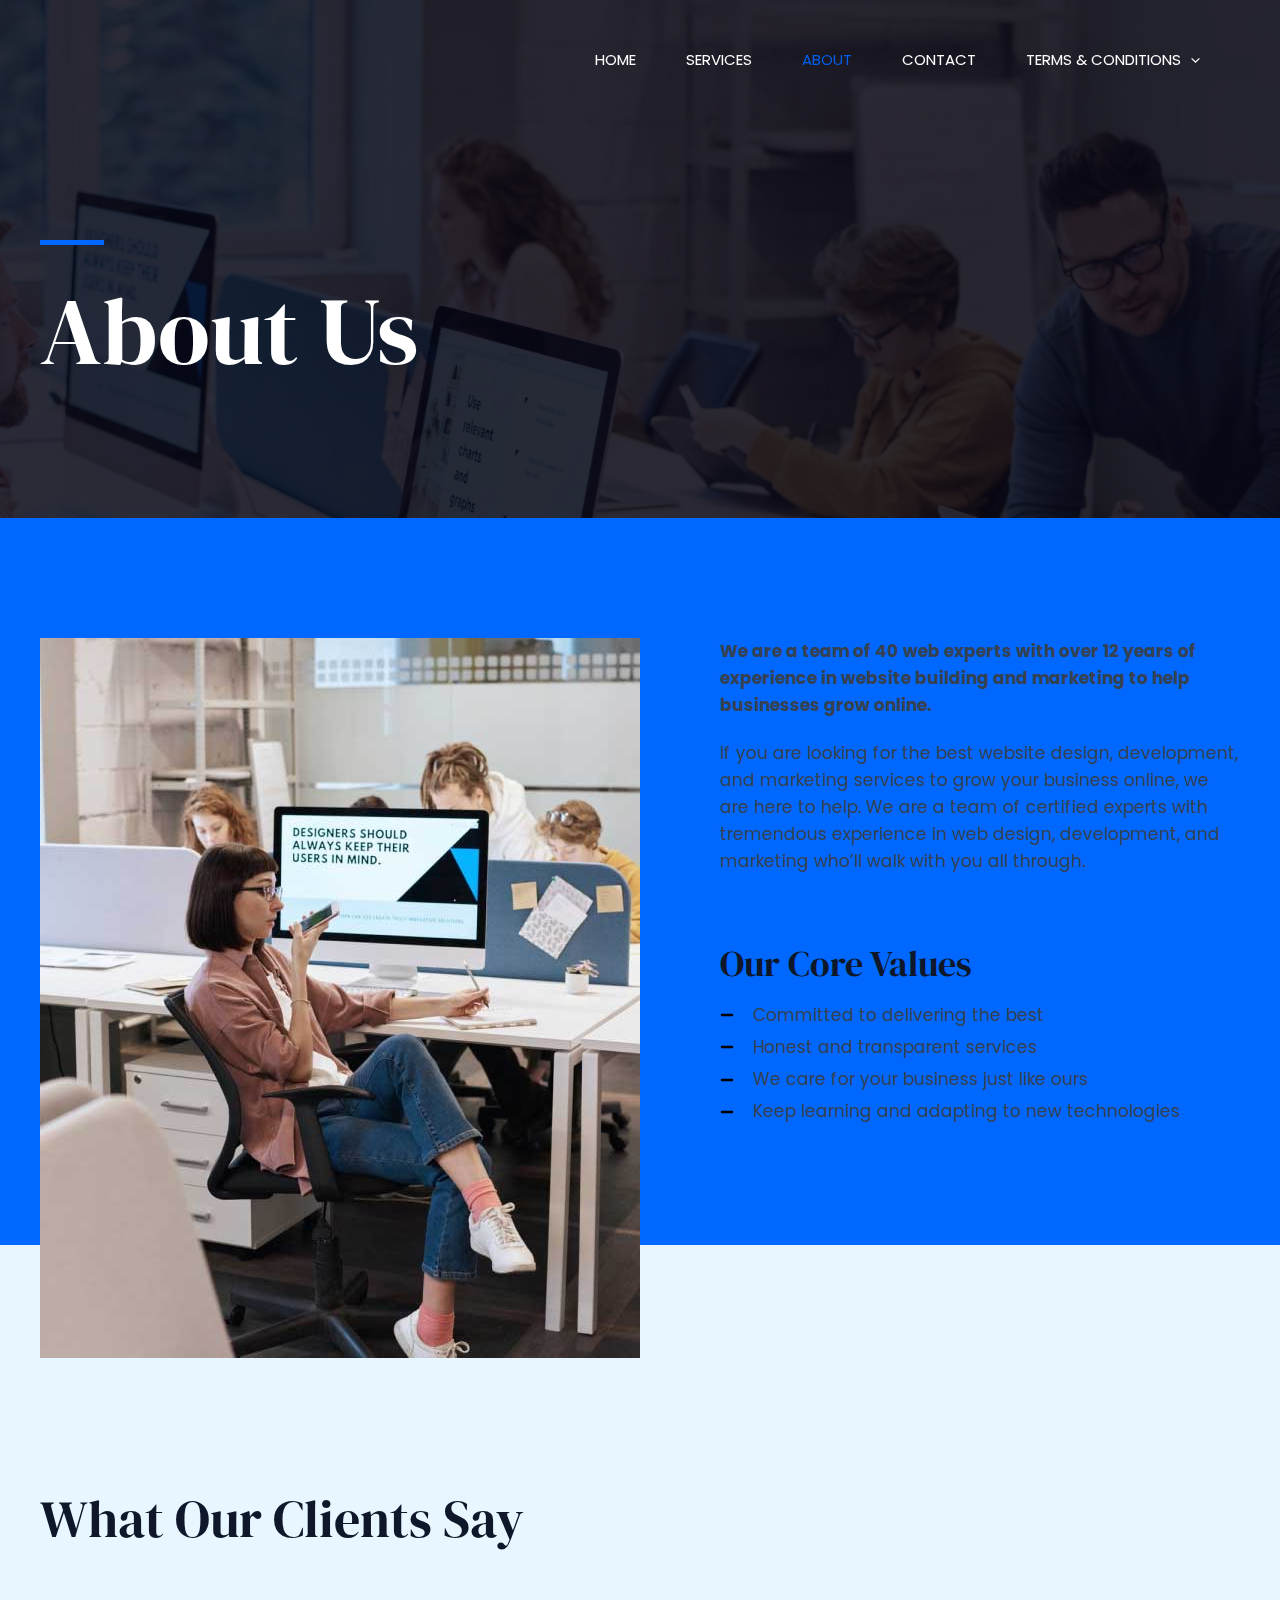
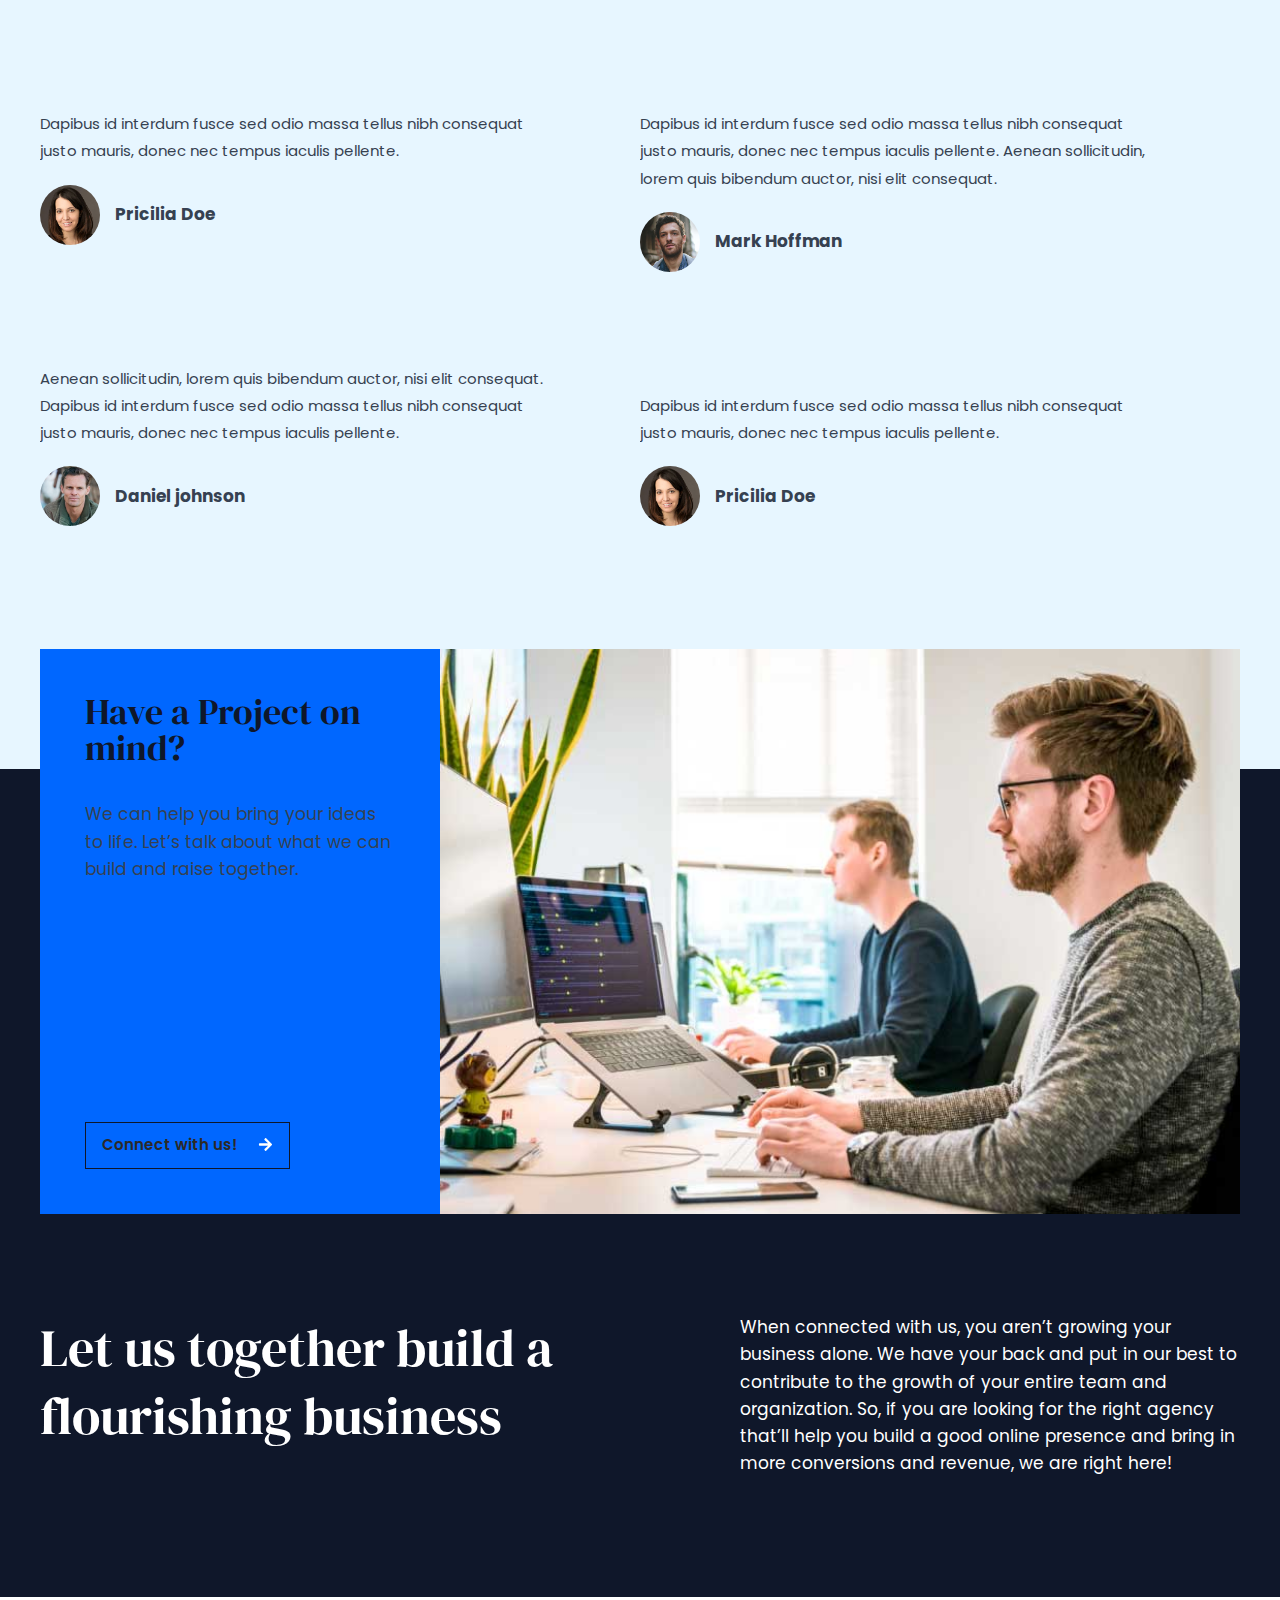
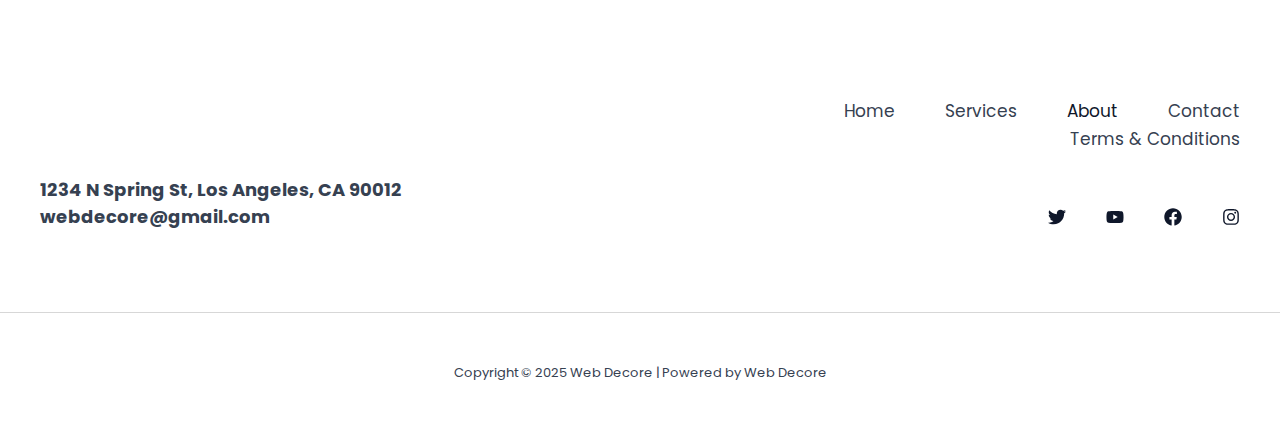
<file: about-2/index.html>
<!DOCTYPE html>
<html lang="en-US">
<head>
<meta charset="UTF-8">
<meta name="viewport" content="width=device-width, initial-scale=1">
	<link rel="profile" href="https://gmpg.org/xfn/11"> 
	<title>About &#8211; Web Decore</title>
<meta name="robots" content="max-image-preview:large">
	<style>img:is([sizes="auto" i], [sizes^="auto," i]) { contain-intrinsic-size: 3000px 1500px }</style>
	<link rel="dns-prefetch" href="//fonts.googleapis.com">
<link rel="alternate" type="application/rss+xml" title="Web Decore &raquo; Feed" href="/feed/">
<link rel="alternate" type="application/rss+xml" title="Web Decore &raquo; Comments Feed" href="/comments/feed/">
<script>
window._wpemojiSettings = {"baseUrl":"https:\/\/s.w.org\/images\/core\/emoji\/15.0.3\/72x72\/","ext":".png","svgUrl":"https:\/\/s.w.org\/images\/core\/emoji\/15.0.3\/svg\/","svgExt":".svg","source":{"concatemoji":"\/wp-includes\/js\/wp-emoji-release.min.js?ver=6.7.2"}};
/*! This file is auto-generated */
!function(i,n){var o,s,e;function c(e){try{var t={supportTests:e,timestamp:(new Date).valueOf()};sessionStorage.setItem(o,JSON.stringify(t))}catch(e){}}function p(e,t,n){e.clearRect(0,0,e.canvas.width,e.canvas.height),e.fillText(t,0,0);var t=new Uint32Array(e.getImageData(0,0,e.canvas.width,e.canvas.height).data),r=(e.clearRect(0,0,e.canvas.width,e.canvas.height),e.fillText(n,0,0),new Uint32Array(e.getImageData(0,0,e.canvas.width,e.canvas.height).data));return t.every(function(e,t){return e===r[t]})}function u(e,t,n){switch(t){case"flag":return n(e,"🏳️‍⚧️","🏳️​⚧️")?!1:!n(e,"🇺🇳","🇺​🇳")&&!n(e,"🏴󠁧󠁢󠁥󠁮󠁧󠁿","🏴​󠁧​󠁢​󠁥​󠁮​󠁧​󠁿");case"emoji":return!n(e,"🐦‍⬛","🐦​⬛")}return!1}function f(e,t,n){var r="undefined"!=typeof WorkerGlobalScope&&self instanceof WorkerGlobalScope?new OffscreenCanvas(300,150):i.createElement("canvas"),a=r.getContext("2d",{willReadFrequently:!0}),o=(a.textBaseline="top",a.font="600 32px Arial",{});return e.forEach(function(e){o[e]=t(a,e,n)}),o}function t(e){var t=i.createElement("script");t.src=e,t.defer=!0,i.head.appendChild(t)}"undefined"!=typeof Promise&&(o="wpEmojiSettingsSupports",s=["flag","emoji"],n.supports={everything:!0,everythingExceptFlag:!0},e=new Promise(function(e){i.addEventListener("DOMContentLoaded",e,{once:!0})}),new Promise(function(t){var n=function(){try{var e=JSON.parse(sessionStorage.getItem(o));if("object"==typeof e&&"number"==typeof e.timestamp&&(new Date).valueOf()<e.timestamp+604800&&"object"==typeof e.supportTests)return e.supportTests}catch(e){}return null}();if(!n){if("undefined"!=typeof Worker&&"undefined"!=typeof OffscreenCanvas&&"undefined"!=typeof URL&&URL.createObjectURL&&"undefined"!=typeof Blob)try{var e="postMessage("+f.toString()+"("+[JSON.stringify(s),u.toString(),p.toString()].join(",")+"));",r=new Blob([e],{type:"text/javascript"}),a=new Worker(URL.createObjectURL(r),{name:"wpTestEmojiSupports"});return void(a.onmessage=function(e){c(n=e.data),a.terminate(),t(n)})}catch(e){}c(n=f(s,u,p))}t(n)}).then(function(e){for(var t in e)n.supports[t]=e[t],n.supports.everything=n.supports.everything&&n.supports[t],"flag"!==t&&(n.supports.everythingExceptFlag=n.supports.everythingExceptFlag&&n.supports[t]);n.supports.everythingExceptFlag=n.supports.everythingExceptFlag&&!n.supports.flag,n.DOMReady=!1,n.readyCallback=function(){n.DOMReady=!0}}).then(function(){return e}).then(function(){var e;n.supports.everything||(n.readyCallback(),(e=n.source||{}).concatemoji?t(e.concatemoji):e.wpemoji&&e.twemoji&&(t(e.twemoji),t(e.wpemoji)))}))}((window,document),window._wpemojiSettings);
</script>
<link rel="stylesheet" id="astra-theme-css-css" href="/wp-content/themes/astra/assets/css/minified/main.min.css?ver=4.8.11" media="all">
<style id="astra-theme-css-inline-css">:root{--ast-post-nav-space:0;--ast-container-default-xlg-padding:6.67em;--ast-container-default-lg-padding:5.67em;--ast-container-default-slg-padding:4.34em;--ast-container-default-md-padding:3.34em;--ast-container-default-sm-padding:6.67em;--ast-container-default-xs-padding:2.4em;--ast-container-default-xxs-padding:1.4em;--ast-code-block-background:#EEEEEE;--ast-comment-inputs-background:#FAFAFA;--ast-normal-container-width:1200px;--ast-narrow-container-width:750px;--ast-blog-title-font-weight:normal;--ast-blog-meta-weight:inherit;--ast-global-color-primary:var(--ast-global-color-5);--ast-global-color-secondary:var(--ast-global-color-4);--ast-global-color-alternate-background:var(--ast-global-color-7);--ast-global-color-subtle-background:var(--ast-global-color-6);}html{font-size:106.25%;}a,.page-title{color:var(--ast-global-color-3);}a:hover,a:focus{color:var(--ast-global-color-1);}body,button,input,select,textarea,.ast-button,.ast-custom-button{font-family:'Poppins',sans-serif;font-weight:400;font-size:17px;font-size:1rem;line-height:var(--ast-body-line-height,1.6em);}blockquote{color:var(--ast-global-color-3);}h1,.entry-content h1,h2,.entry-content h2,h3,.entry-content h3,h4,.entry-content h4,h5,.entry-content h5,h6,.entry-content h6,.site-title,.site-title a{font-family:'DM Serif Display',serif;font-weight:400;line-height:1.2em;}.site-title{font-size:35px;font-size:2.0588235294118rem;display:none;}header .custom-logo-link img{max-width:150px;width:150px;}.astra-logo-svg{width:150px;}.site-header .site-description{font-size:15px;font-size:0.88235294117647rem;display:none;}.entry-title{font-size:26px;font-size:1.5294117647059rem;}.archive .ast-article-post .ast-article-inner,.blog .ast-article-post .ast-article-inner,.archive .ast-article-post .ast-article-inner:hover,.blog .ast-article-post .ast-article-inner:hover{overflow:hidden;}h1,.entry-content h1{font-size:95px;font-size:5.5882352941176rem;font-family:'DM Serif Display',serif;line-height:1.4em;}h2,.entry-content h2{font-size:52px;font-size:3.0588235294118rem;font-family:'DM Serif Display',serif;line-height:1.3em;}h3,.entry-content h3{font-size:36px;font-size:2.1176470588235rem;font-family:'DM Serif Display',serif;line-height:1em;}h4,.entry-content h4{font-size:25px;font-size:1.4705882352941rem;line-height:1.2em;font-family:'DM Serif Display',serif;}h5,.entry-content h5{font-size:20px;font-size:1.1764705882353rem;line-height:1.2em;font-family:'DM Serif Display',serif;}h6,.entry-content h6{font-size:15px;font-size:0.88235294117647rem;line-height:1.25em;font-family:'DM Serif Display',serif;}::selection{background-color:var(--ast-global-color-0);color:#ffffff;}body,h1,.entry-title a,.entry-content h1,h2,.entry-content h2,h3,.entry-content h3,h4,.entry-content h4,h5,.entry-content h5,h6,.entry-content h6{color:var(--ast-global-color-3);}.tagcloud a:hover,.tagcloud a:focus,.tagcloud a.current-item{color:#ffffff;border-color:var(--ast-global-color-3);background-color:var(--ast-global-color-3);}input:focus,input[type="text"]:focus,input[type="email"]:focus,input[type="url"]:focus,input[type="password"]:focus,input[type="reset"]:focus,input[type="search"]:focus,textarea:focus{border-color:var(--ast-global-color-3);}input[type="radio"]:checked,input[type=reset],input[type="checkbox"]:checked,input[type="checkbox"]:hover:checked,input[type="checkbox"]:focus:checked,input[type=range]::-webkit-slider-thumb{border-color:var(--ast-global-color-3);background-color:var(--ast-global-color-3);box-shadow:none;}.site-footer a:hover + .post-count,.site-footer a:focus + .post-count{background:var(--ast-global-color-3);border-color:var(--ast-global-color-3);}.single .nav-links .nav-previous,.single .nav-links .nav-next{color:var(--ast-global-color-3);}.entry-meta,.entry-meta *{line-height:1.45;color:var(--ast-global-color-3);}.entry-meta a:not(.ast-button):hover,.entry-meta a:not(.ast-button):hover *,.entry-meta a:not(.ast-button):focus,.entry-meta a:not(.ast-button):focus *,.page-links > .page-link,.page-links .page-link:hover,.post-navigation a:hover{color:var(--ast-global-color-1);}#cat option,.secondary .calendar_wrap thead a,.secondary .calendar_wrap thead a:visited{color:var(--ast-global-color-3);}.secondary .calendar_wrap #today,.ast-progress-val span{background:var(--ast-global-color-3);}.secondary a:hover + .post-count,.secondary a:focus + .post-count{background:var(--ast-global-color-3);border-color:var(--ast-global-color-3);}.calendar_wrap #today > a{color:#ffffff;}.page-links .page-link,.single .post-navigation a{color:var(--ast-global-color-3);}.ast-search-menu-icon .search-form button.search-submit{padding:0 4px;}.ast-search-menu-icon form.search-form{padding-right:0;}.ast-search-menu-icon.slide-search input.search-field{width:0;}.ast-header-search .ast-search-menu-icon.ast-dropdown-active .search-form,.ast-header-search .ast-search-menu-icon.ast-dropdown-active .search-field:focus{transition:all 0.2s;}.search-form input.search-field:focus{outline:none;}.wp-block-latest-posts > li > a{color:var(--ast-global-color-2);}.widget-title,.widget .wp-block-heading{font-size:24px;font-size:1.4117647058824rem;color:var(--ast-global-color-3);}.ast-search-menu-icon.slide-search a:focus-visible:focus-visible,.astra-search-icon:focus-visible,#close:focus-visible,a:focus-visible,.ast-menu-toggle:focus-visible,.site .skip-link:focus-visible,.wp-block-loginout input:focus-visible,.wp-block-search.wp-block-search__button-inside .wp-block-search__inside-wrapper,.ast-header-navigation-arrow:focus-visible,.woocommerce .wc-proceed-to-checkout > .checkout-button:focus-visible,.woocommerce .woocommerce-MyAccount-navigation ul li a:focus-visible,.ast-orders-table__row .ast-orders-table__cell:focus-visible,.woocommerce .woocommerce-order-details .order-again > .button:focus-visible,.woocommerce .woocommerce-message a.button.wc-forward:focus-visible,.woocommerce #minus_qty:focus-visible,.woocommerce #plus_qty:focus-visible,a#ast-apply-coupon:focus-visible,.woocommerce .woocommerce-info a:focus-visible,.woocommerce .astra-shop-summary-wrap a:focus-visible,.woocommerce a.wc-forward:focus-visible,#ast-apply-coupon:focus-visible,.woocommerce-js .woocommerce-mini-cart-item a.remove:focus-visible,#close:focus-visible,.button.search-submit:focus-visible,#search_submit:focus,.normal-search:focus-visible,.ast-header-account-wrap:focus-visible,.woocommerce .ast-on-card-button.ast-quick-view-trigger:focus{outline-style:dotted;outline-color:inherit;outline-width:thin;}input:focus,input[type="text"]:focus,input[type="email"]:focus,input[type="url"]:focus,input[type="password"]:focus,input[type="reset"]:focus,input[type="search"]:focus,input[type="number"]:focus,textarea:focus,.wp-block-search__input:focus,[data-section="section-header-mobile-trigger"] .ast-button-wrap .ast-mobile-menu-trigger-minimal:focus,.ast-mobile-popup-drawer.active .menu-toggle-close:focus,.woocommerce-ordering select.orderby:focus,#ast-scroll-top:focus,#coupon_code:focus,.woocommerce-page #comment:focus,.woocommerce #reviews #respond input#submit:focus,.woocommerce a.add_to_cart_button:focus,.woocommerce .button.single_add_to_cart_button:focus,.woocommerce .woocommerce-cart-form button:focus,.woocommerce .woocommerce-cart-form__cart-item .quantity .qty:focus,.woocommerce .woocommerce-billing-fields .woocommerce-billing-fields__field-wrapper .woocommerce-input-wrapper > .input-text:focus,.woocommerce #order_comments:focus,.woocommerce #place_order:focus,.woocommerce .woocommerce-address-fields .woocommerce-address-fields__field-wrapper .woocommerce-input-wrapper > .input-text:focus,.woocommerce .woocommerce-MyAccount-content form button:focus,.woocommerce .woocommerce-MyAccount-content .woocommerce-EditAccountForm .woocommerce-form-row .woocommerce-Input.input-text:focus,.woocommerce .ast-woocommerce-container .woocommerce-pagination ul.page-numbers li a:focus,body #content .woocommerce form .form-row .select2-container--default .select2-selection--single:focus,#ast-coupon-code:focus,.woocommerce.woocommerce-js .quantity input[type=number]:focus,.woocommerce-js .woocommerce-mini-cart-item .quantity input[type=number]:focus,.woocommerce p#ast-coupon-trigger:focus{border-style:dotted;border-color:inherit;border-width:thin;}input{outline:none;}body .ast-oembed-container *{position:absolute;top:0;width:100%;height:100%;left:0;}body .wp-block-embed-pocket-casts .ast-oembed-container *{position:unset;}.ast-single-post-featured-section + article {margin-top: 2em;}.site-content .ast-single-post-featured-section img {width: 100%;overflow: hidden;object-fit: cover;}.site > .ast-single-related-posts-container {margin-top: 0;}@media (min-width: 922px) {.ast-desktop .ast-container--narrow {max-width: var(--ast-narrow-container-width);margin: 0 auto;}}.ast-page-builder-template .hentry {margin: 0;}.ast-page-builder-template .site-content > .ast-container {max-width: 100%;padding: 0;}.ast-page-builder-template .site .site-content #primary {padding: 0;margin: 0;}.ast-page-builder-template .no-results {text-align: center;margin: 4em auto;}.ast-page-builder-template .ast-pagination {padding: 2em;}.ast-page-builder-template .entry-header.ast-no-title.ast-no-thumbnail {margin-top: 0;}.ast-page-builder-template .entry-header.ast-header-without-markup {margin-top: 0;margin-bottom: 0;}.ast-page-builder-template .entry-header.ast-no-title.ast-no-meta {margin-bottom: 0;}.ast-page-builder-template.single .post-navigation {padding-bottom: 2em;}.ast-page-builder-template.single-post .site-content > .ast-container {max-width: 100%;}.ast-page-builder-template .entry-header {margin-top: 4em;margin-left: auto;margin-right: auto;padding-left: 20px;padding-right: 20px;}.single.ast-page-builder-template .entry-header {padding-left: 20px;padding-right: 20px;}.ast-page-builder-template .ast-archive-description {margin: 4em auto 0;padding-left: 20px;padding-right: 20px;}.ast-page-builder-template.ast-no-sidebar .entry-content .alignwide {margin-left: 0;margin-right: 0;}@media (max-width:921.9px){#ast-desktop-header{display:none;}}@media (min-width:922px){#ast-mobile-header{display:none;}}.wp-block-buttons.aligncenter{justify-content:center;}@media (max-width:921px){.ast-theme-transparent-header #primary,.ast-theme-transparent-header #secondary{padding:0;}}@media (max-width:921px){.ast-plain-container.ast-no-sidebar #primary{padding:0;}}.ast-plain-container.ast-no-sidebar #primary{margin-top:0;margin-bottom:0;}.wp-block-button.is-style-outline .wp-block-button__link{border-color:var(--ast-global-color-2);border-top-width:1px;border-right-width:1px;border-bottom-width:1px;border-left-width:1px;}div.wp-block-button.is-style-outline > .wp-block-button__link:not(.has-text-color),div.wp-block-button.wp-block-button__link.is-style-outline:not(.has-text-color){color:var(--ast-global-color-2);}.wp-block-button.is-style-outline .wp-block-button__link:hover,.wp-block-buttons .wp-block-button.is-style-outline .wp-block-button__link:focus,.wp-block-buttons .wp-block-button.is-style-outline > .wp-block-button__link:not(.has-text-color):hover,.wp-block-buttons .wp-block-button.wp-block-button__link.is-style-outline:not(.has-text-color):hover{color:#ffffff;background-color:rgba(0,0,0,0);border-color:var(--ast-global-color-2);}.post-page-numbers.current .page-link,.ast-pagination .page-numbers.current{color:#ffffff;border-color:var(--ast-global-color-0);background-color:var(--ast-global-color-0);}.wp-block-buttons .wp-block-button.is-style-outline .wp-block-button__link.wp-element-button,.ast-outline-button,.wp-block-uagb-buttons-child .uagb-buttons-repeater.ast-outline-button{border-color:var(--ast-global-color-2);border-top-width:2px;border-right-width:2px;border-bottom-width:2px;border-left-width:2px;font-family:inherit;font-weight:600;line-height:1em;border-top-left-radius:0px;border-top-right-radius:0px;border-bottom-right-radius:0px;border-bottom-left-radius:0px;}.wp-block-buttons .wp-block-button.is-style-outline > .wp-block-button__link:not(.has-text-color),.wp-block-buttons .wp-block-button.wp-block-button__link.is-style-outline:not(.has-text-color),.ast-outline-button{color:var(--ast-global-color-2);}.wp-block-button.is-style-outline .wp-block-button__link:hover,.wp-block-buttons .wp-block-button.is-style-outline .wp-block-button__link:focus,.wp-block-buttons .wp-block-button.is-style-outline > .wp-block-button__link:not(.has-text-color):hover,.wp-block-buttons .wp-block-button.wp-block-button__link.is-style-outline:not(.has-text-color):hover,.ast-outline-button:hover,.ast-outline-button:focus,.wp-block-uagb-buttons-child .uagb-buttons-repeater.ast-outline-button:hover,.wp-block-uagb-buttons-child .uagb-buttons-repeater.ast-outline-button:focus{color:#ffffff;background-color:rgba(0,0,0,0);border-color:var(--ast-global-color-2);}.wp-block-button .wp-block-button__link.wp-element-button.is-style-outline:not(.has-background),.wp-block-button.is-style-outline>.wp-block-button__link.wp-element-button:not(.has-background),.ast-outline-button{background-color:rgba(255,255,255,0);}.entry-content[data-ast-blocks-layout] > figure{margin-bottom:1em;}@media (max-width:921px){.ast-separate-container #primary,.ast-separate-container #secondary{padding:1.5em 0;}#primary,#secondary{padding:1.5em 0;margin:0;}.ast-left-sidebar #content > .ast-container{display:flex;flex-direction:column-reverse;width:100%;}.ast-separate-container .ast-article-post,.ast-separate-container .ast-article-single{padding:1.5em 2.14em;}.ast-author-box img.avatar{margin:20px 0 0 0;}}@media (min-width:922px){.ast-separate-container.ast-right-sidebar #primary,.ast-separate-container.ast-left-sidebar #primary{border:0;}.search-no-results.ast-separate-container #primary{margin-bottom:4em;}}.elementor-button-wrapper .elementor-button{border-style:solid;text-decoration:none;border-top-width:1px;border-right-width:1px;border-left-width:1px;border-bottom-width:1px;}body .elementor-button.elementor-size-sm,body .elementor-button.elementor-size-xs,body .elementor-button.elementor-size-md,body .elementor-button.elementor-size-lg,body .elementor-button.elementor-size-xl,body .elementor-button{border-top-left-radius:0px;border-top-right-radius:0px;border-bottom-right-radius:0px;border-bottom-left-radius:0px;padding-top:14px;padding-right:16px;padding-bottom:14px;padding-left:16px;}.elementor-button-wrapper .elementor-button{border-color:var(--ast-global-color-2);background-color:transparent;}.elementor-button-wrapper .elementor-button:hover,.elementor-button-wrapper .elementor-button:focus{color:#ffffff;background-color:rgba(0,0,0,0);border-color:var(--ast-global-color-2);}.wp-block-button .wp-block-button__link ,.elementor-button-wrapper .elementor-button,.elementor-button-wrapper .elementor-button:visited{color:#2c2927;}.elementor-button-wrapper .elementor-button{font-weight:600;line-height:1em;}.wp-block-button .wp-block-button__link:hover,.wp-block-button .wp-block-button__link:focus{color:#ffffff;background-color:rgba(0,0,0,0);border-color:var(--ast-global-color-2);}.elementor-widget-heading h1.elementor-heading-title{line-height:1.4em;}.elementor-widget-heading h2.elementor-heading-title{line-height:1.3em;}.elementor-widget-heading h3.elementor-heading-title{line-height:1em;}.elementor-widget-heading h4.elementor-heading-title{line-height:1.2em;}.elementor-widget-heading h5.elementor-heading-title{line-height:1.2em;}.elementor-widget-heading h6.elementor-heading-title{line-height:1.25em;}.wp-block-button .wp-block-button__link,.wp-block-search .wp-block-search__button,body .wp-block-file .wp-block-file__button{border-style:solid;border-top-width:1px;border-right-width:1px;border-left-width:1px;border-bottom-width:1px;border-color:var(--ast-global-color-2);background-color:transparent;color:#2c2927;font-family:inherit;font-weight:600;line-height:1em;border-top-left-radius:0px;border-top-right-radius:0px;border-bottom-right-radius:0px;border-bottom-left-radius:0px;padding-top:14px;padding-right:16px;padding-bottom:14px;padding-left:16px;}.menu-toggle,button,.ast-button,.ast-custom-button,.button,input#submit,input[type="button"],input[type="submit"],input[type="reset"],form[CLASS*="wp-block-search__"].wp-block-search .wp-block-search__inside-wrapper .wp-block-search__button,body .wp-block-file .wp-block-file__button,.woocommerce-js a.button,.woocommerce button.button,.woocommerce .woocommerce-message a.button,.woocommerce #respond input#submit.alt,.woocommerce input.button.alt,.woocommerce input.button,.woocommerce input.button:disabled,.woocommerce input.button:disabled[disabled],.woocommerce input.button:disabled:hover,.woocommerce input.button:disabled[disabled]:hover,.woocommerce #respond input#submit,.woocommerce button.button.alt.disabled,.wc-block-grid__products .wc-block-grid__product .wp-block-button__link,.wc-block-grid__product-onsale,[CLASS*="wc-block"] button,.woocommerce-js .astra-cart-drawer .astra-cart-drawer-content .woocommerce-mini-cart__buttons .button:not(.checkout):not(.ast-continue-shopping),.woocommerce-js .astra-cart-drawer .astra-cart-drawer-content .woocommerce-mini-cart__buttons a.checkout,.woocommerce button.button.alt.disabled.wc-variation-selection-needed,[CLASS*="wc-block"] .wc-block-components-button{border-style:solid;border-top-width:1px;border-right-width:1px;border-left-width:1px;border-bottom-width:1px;color:#2c2927;border-color:var(--ast-global-color-2);background-color:transparent;padding-top:14px;padding-right:16px;padding-bottom:14px;padding-left:16px;font-family:inherit;font-weight:600;line-height:1em;border-top-left-radius:0px;border-top-right-radius:0px;border-bottom-right-radius:0px;border-bottom-left-radius:0px;}button:focus,.menu-toggle:hover,button:hover,.ast-button:hover,.ast-custom-button:hover .button:hover,.ast-custom-button:hover ,input[type=reset]:hover,input[type=reset]:focus,input#submit:hover,input#submit:focus,input[type="button"]:hover,input[type="button"]:focus,input[type="submit"]:hover,input[type="submit"]:focus,form[CLASS*="wp-block-search__"].wp-block-search .wp-block-search__inside-wrapper .wp-block-search__button:hover,form[CLASS*="wp-block-search__"].wp-block-search .wp-block-search__inside-wrapper .wp-block-search__button:focus,body .wp-block-file .wp-block-file__button:hover,body .wp-block-file .wp-block-file__button:focus,.woocommerce-js a.button:hover,.woocommerce button.button:hover,.woocommerce .woocommerce-message a.button:hover,.woocommerce #respond input#submit:hover,.woocommerce #respond input#submit.alt:hover,.woocommerce input.button.alt:hover,.woocommerce input.button:hover,.woocommerce button.button.alt.disabled:hover,.wc-block-grid__products .wc-block-grid__product .wp-block-button__link:hover,[CLASS*="wc-block"] button:hover,.woocommerce-js .astra-cart-drawer .astra-cart-drawer-content .woocommerce-mini-cart__buttons .button:not(.checkout):not(.ast-continue-shopping):hover,.woocommerce-js .astra-cart-drawer .astra-cart-drawer-content .woocommerce-mini-cart__buttons a.checkout:hover,.woocommerce button.button.alt.disabled.wc-variation-selection-needed:hover,[CLASS*="wc-block"] .wc-block-components-button:hover,[CLASS*="wc-block"] .wc-block-components-button:focus{color:#ffffff;background-color:rgba(0,0,0,0);border-color:var(--ast-global-color-2);}@media (max-width:921px){.ast-mobile-header-stack .main-header-bar .ast-search-menu-icon{display:inline-block;}.ast-header-break-point.ast-header-custom-item-outside .ast-mobile-header-stack .main-header-bar .ast-search-icon{margin:0;}.ast-comment-avatar-wrap img{max-width:2.5em;}.ast-comment-meta{padding:0 1.8888em 1.3333em;}.ast-separate-container .ast-comment-list li.depth-1{padding:1.5em 2.14em;}.ast-separate-container .comment-respond{padding:2em 2.14em;}}@media (min-width:544px){.ast-container{max-width:100%;}}@media (max-width:544px){.ast-separate-container .ast-article-post,.ast-separate-container .ast-article-single,.ast-separate-container .comments-title,.ast-separate-container .ast-archive-description{padding:1.5em 1em;}.ast-separate-container #content .ast-container{padding-left:0.54em;padding-right:0.54em;}.ast-separate-container .ast-comment-list .bypostauthor{padding:.5em;}.ast-search-menu-icon.ast-dropdown-active .search-field{width:170px;}} #ast-mobile-header .ast-site-header-cart-li a{pointer-events:none;}body,.ast-separate-container{background-color:var(--ast-global-color-4);background-image:none;}@media (max-width:921px){.site-title{display:none;}.site-header .site-description{display:none;}h1,.entry-content h1{font-size:50px;}h2,.entry-content h2{font-size:32px;}h3,.entry-content h3{font-size:26px;}h4,.entry-content h4{font-size:22px;font-size:1.2941176470588rem;}h5,.entry-content h5{font-size:18px;font-size:1.0588235294118rem;}h6,.entry-content h6{font-size:15px;font-size:0.88235294117647rem;}}@media (max-width:544px){.site-title{display:none;}.site-header .site-description{display:none;}h1,.entry-content h1{font-size:32px;}h2,.entry-content h2{font-size:28px;}h3,.entry-content h3{font-size:22px;}h4,.entry-content h4{font-size:20px;font-size:1.1764705882353rem;}h5,.entry-content h5{font-size:17px;font-size:1rem;}h6,.entry-content h6{font-size:15px;font-size:0.88235294117647rem;}}@media (max-width:921px){html{font-size:96.9%;}}@media (max-width:544px){html{font-size:96.9%;}}@media (min-width:922px){.ast-container{max-width:1240px;}}@media (min-width:922px){.site-content .ast-container{display:flex;}}@media (max-width:921px){.site-content .ast-container{flex-direction:column;}}@media (min-width:922px){.main-header-menu .sub-menu .menu-item.ast-left-align-sub-menu:hover > .sub-menu,.main-header-menu .sub-menu .menu-item.ast-left-align-sub-menu.focus > .sub-menu{margin-left:-0px;}}.ast-theme-transparent-header [data-section="section-header-mobile-trigger"] .ast-button-wrap .ast-mobile-menu-trigger-fill,.ast-theme-transparent-header [data-section="section-header-mobile-trigger"] .ast-button-wrap .ast-mobile-menu-trigger-minimal{border:none;}.site .comments-area{padding-bottom:3em;}.wp-block-file {display: flex;align-items: center;flex-wrap: wrap;justify-content: space-between;}.wp-block-pullquote {border: none;}.wp-block-pullquote blockquote::before {content: "\201D";font-family: "Helvetica",sans-serif;display: flex;transform: rotate( 180deg );font-size: 6rem;font-style: normal;line-height: 1;font-weight: bold;align-items: center;justify-content: center;}.has-text-align-right > blockquote::before {justify-content: flex-start;}.has-text-align-left > blockquote::before {justify-content: flex-end;}figure.wp-block-pullquote.is-style-solid-color blockquote {max-width: 100%;text-align: inherit;}:root {--wp--custom--ast-default-block-top-padding: 3em;--wp--custom--ast-default-block-right-padding: 3em;--wp--custom--ast-default-block-bottom-padding: 3em;--wp--custom--ast-default-block-left-padding: 3em;--wp--custom--ast-container-width: 1200px;--wp--custom--ast-content-width-size: 1200px;--wp--custom--ast-wide-width-size: calc(1200px + var(--wp--custom--ast-default-block-left-padding) + var(--wp--custom--ast-default-block-right-padding));--ast-scrollbar-width: 0;}.ast-narrow-container {--wp--custom--ast-content-width-size: 750px;--wp--custom--ast-wide-width-size: 750px;}@media(max-width: 921px) {:root {--wp--custom--ast-default-block-top-padding: 3em;--wp--custom--ast-default-block-right-padding: 2em;--wp--custom--ast-default-block-bottom-padding: 3em;--wp--custom--ast-default-block-left-padding: 2em;}}@media(max-width: 544px) {:root {--wp--custom--ast-default-block-top-padding: 3em;--wp--custom--ast-default-block-right-padding: 1.5em;--wp--custom--ast-default-block-bottom-padding: 3em;--wp--custom--ast-default-block-left-padding: 1.5em;}}.entry-content > .wp-block-group,.entry-content > .wp-block-cover,.entry-content > .wp-block-columns {padding-top: var(--wp--custom--ast-default-block-top-padding);padding-right: var(--wp--custom--ast-default-block-right-padding);padding-bottom: var(--wp--custom--ast-default-block-bottom-padding);padding-left: var(--wp--custom--ast-default-block-left-padding);}.ast-plain-container.ast-no-sidebar .entry-content > .alignfull,.ast-page-builder-template .ast-no-sidebar .entry-content > .alignfull {margin-left: calc( -50vw + 50% + var( --ast-scrollbar-width ) / 2 );margin-right: calc( -50vw + 50% + var( --ast-scrollbar-width ) / 2 );max-width: calc( 100vw - var( --ast-scrollbar-width ) );width: calc( 100vw - var( --ast-scrollbar-width ) );}.ast-plain-container.ast-no-sidebar .entry-content .alignfull .alignfull,.ast-page-builder-template.ast-no-sidebar .entry-content .alignfull .alignfull,.ast-plain-container.ast-no-sidebar .entry-content .alignfull .alignwide,.ast-page-builder-template.ast-no-sidebar .entry-content .alignfull .alignwide,.ast-plain-container.ast-no-sidebar .entry-content .alignwide .alignfull,.ast-page-builder-template.ast-no-sidebar .entry-content .alignwide .alignfull,.ast-plain-container.ast-no-sidebar .entry-content .alignwide .alignwide,.ast-page-builder-template.ast-no-sidebar .entry-content .alignwide .alignwide,.ast-plain-container.ast-no-sidebar .entry-content .wp-block-column .alignfull,.ast-page-builder-template.ast-no-sidebar .entry-content .wp-block-column .alignfull,.ast-plain-container.ast-no-sidebar .entry-content .wp-block-column .alignwide,.ast-page-builder-template.ast-no-sidebar .entry-content .wp-block-column .alignwide {margin-left: auto;margin-right: auto;width: 100%;}[data-ast-blocks-layout] .wp-block-separator:not(.is-style-dots) {height: 0;}[data-ast-blocks-layout] .wp-block-separator {margin: 20px auto;}[data-ast-blocks-layout] .wp-block-separator:not(.is-style-wide):not(.is-style-dots) {max-width: 100px;}[data-ast-blocks-layout] .wp-block-separator.has-background {padding: 0;}.entry-content[data-ast-blocks-layout] > * {max-width: var(--wp--custom--ast-content-width-size);margin-left: auto;margin-right: auto;}.entry-content[data-ast-blocks-layout] > .alignwide {max-width: var(--wp--custom--ast-wide-width-size);}.entry-content[data-ast-blocks-layout] .alignfull {max-width: none;}.entry-content .wp-block-columns {margin-bottom: 0;}blockquote {margin: 1.5em;border-color: rgba(0,0,0,0.05);}.wp-block-quote:not(.has-text-align-right):not(.has-text-align-center) {border-left: 5px solid rgba(0,0,0,0.05);}.has-text-align-right > blockquote,blockquote.has-text-align-right {border-right: 5px solid rgba(0,0,0,0.05);}.has-text-align-left > blockquote,blockquote.has-text-align-left {border-left: 5px solid rgba(0,0,0,0.05);}.wp-block-site-tagline,.wp-block-latest-posts .read-more {margin-top: 15px;}.wp-block-loginout p label {display: block;}.wp-block-loginout p:not(.login-remember):not(.login-submit) input {width: 100%;}.wp-block-loginout input:focus {border-color: transparent;}.wp-block-loginout input:focus {outline: thin dotted;}.entry-content .wp-block-media-text .wp-block-media-text__content {padding: 0 0 0 8%;}.entry-content .wp-block-media-text.has-media-on-the-right .wp-block-media-text__content {padding: 0 8% 0 0;}.entry-content .wp-block-media-text.has-background .wp-block-media-text__content {padding: 8%;}.entry-content .wp-block-cover:not([class*="background-color"]):not(.has-text-color.has-link-color) .wp-block-cover__inner-container,.entry-content .wp-block-cover:not([class*="background-color"]) .wp-block-cover-image-text,.entry-content .wp-block-cover:not([class*="background-color"]) .wp-block-cover-text,.entry-content .wp-block-cover-image:not([class*="background-color"]) .wp-block-cover__inner-container,.entry-content .wp-block-cover-image:not([class*="background-color"]) .wp-block-cover-image-text,.entry-content .wp-block-cover-image:not([class*="background-color"]) .wp-block-cover-text {color: var(--ast-global-color-primary,var(--ast-global-color-5));}.wp-block-loginout .login-remember input {width: 1.1rem;height: 1.1rem;margin: 0 5px 4px 0;vertical-align: middle;}.wp-block-latest-posts > li > *:first-child,.wp-block-latest-posts:not(.is-grid) > li:first-child {margin-top: 0;}.entry-content > .wp-block-buttons,.entry-content > .wp-block-uagb-buttons {margin-bottom: 1.5em;}.wp-block-search__inside-wrapper .wp-block-search__input {padding: 0 10px;color: var(--ast-global-color-3);background: var(--ast-global-color-primary,var(--ast-global-color-5));border-color: var(--ast-border-color);}.wp-block-latest-posts .read-more {margin-bottom: 1.5em;}.wp-block-search__no-button .wp-block-search__inside-wrapper .wp-block-search__input {padding-top: 5px;padding-bottom: 5px;}.wp-block-latest-posts .wp-block-latest-posts__post-date,.wp-block-latest-posts .wp-block-latest-posts__post-author {font-size: 1rem;}.wp-block-latest-posts > li > *,.wp-block-latest-posts:not(.is-grid) > li {margin-top: 12px;margin-bottom: 12px;}.ast-page-builder-template .entry-content[data-ast-blocks-layout] > *,.ast-page-builder-template .entry-content[data-ast-blocks-layout] > .alignfull:not(.wp-block-group):not(.uagb-is-root-container) > * {max-width: none;}.ast-page-builder-template .entry-content[data-ast-blocks-layout] > .alignwide:not(.uagb-is-root-container) > * {max-width: var(--wp--custom--ast-wide-width-size);}.ast-page-builder-template .entry-content[data-ast-blocks-layout] > .inherit-container-width > *,.ast-page-builder-template .entry-content[data-ast-blocks-layout] > *:not(.wp-block-group):not(.uagb-is-root-container) > *,.entry-content[data-ast-blocks-layout] > .wp-block-cover .wp-block-cover__inner-container {max-width: var(--wp--custom--ast-content-width-size) ;margin-left: auto;margin-right: auto;}.entry-content[data-ast-blocks-layout] .wp-block-cover:not(.alignleft):not(.alignright) {width: auto;}@media(max-width: 1200px) {.ast-separate-container .entry-content > .alignfull,.ast-separate-container .entry-content[data-ast-blocks-layout] > .alignwide,.ast-plain-container .entry-content[data-ast-blocks-layout] > .alignwide,.ast-plain-container .entry-content .alignfull {margin-left: calc(-1 * min(var(--ast-container-default-xlg-padding),20px)) ;margin-right: calc(-1 * min(var(--ast-container-default-xlg-padding),20px));}}@media(min-width: 1201px) {.ast-separate-container .entry-content > .alignfull {margin-left: calc(-1 * var(--ast-container-default-xlg-padding) );margin-right: calc(-1 * var(--ast-container-default-xlg-padding) );}.ast-separate-container .entry-content[data-ast-blocks-layout] > .alignwide,.ast-plain-container .entry-content[data-ast-blocks-layout] > .alignwide {margin-left: calc(-1 * var(--wp--custom--ast-default-block-left-padding) );margin-right: calc(-1 * var(--wp--custom--ast-default-block-right-padding) );}}@media(min-width: 921px) {.ast-separate-container .entry-content .wp-block-group.alignwide:not(.inherit-container-width) > :where(:not(.alignleft):not(.alignright)),.ast-plain-container .entry-content .wp-block-group.alignwide:not(.inherit-container-width) > :where(:not(.alignleft):not(.alignright)) {max-width: calc( var(--wp--custom--ast-content-width-size) + 80px );}.ast-plain-container.ast-right-sidebar .entry-content[data-ast-blocks-layout] .alignfull,.ast-plain-container.ast-left-sidebar .entry-content[data-ast-blocks-layout] .alignfull {margin-left: -60px;margin-right: -60px;}}@media(min-width: 544px) {.entry-content > .alignleft {margin-right: 20px;}.entry-content > .alignright {margin-left: 20px;}}@media (max-width:544px){.wp-block-columns .wp-block-column:not(:last-child){margin-bottom:20px;}.wp-block-latest-posts{margin:0;}}@media( max-width: 600px ) {.entry-content .wp-block-media-text .wp-block-media-text__content,.entry-content .wp-block-media-text.has-media-on-the-right .wp-block-media-text__content {padding: 8% 0 0;}.entry-content .wp-block-media-text.has-background .wp-block-media-text__content {padding: 8%;}}.ast-page-builder-template .entry-header {padding-left: 0;}.ast-narrow-container .site-content .wp-block-uagb-image--align-full .wp-block-uagb-image__figure {max-width: 100%;margin-left: auto;margin-right: auto;}:root .has-ast-global-color-0-color{color:var(--ast-global-color-0);}:root .has-ast-global-color-0-background-color{background-color:var(--ast-global-color-0);}:root .wp-block-button .has-ast-global-color-0-color{color:var(--ast-global-color-0);}:root .wp-block-button .has-ast-global-color-0-background-color{background-color:var(--ast-global-color-0);}:root .has-ast-global-color-1-color{color:var(--ast-global-color-1);}:root .has-ast-global-color-1-background-color{background-color:var(--ast-global-color-1);}:root .wp-block-button .has-ast-global-color-1-color{color:var(--ast-global-color-1);}:root .wp-block-button .has-ast-global-color-1-background-color{background-color:var(--ast-global-color-1);}:root .has-ast-global-color-2-color{color:var(--ast-global-color-2);}:root .has-ast-global-color-2-background-color{background-color:var(--ast-global-color-2);}:root .wp-block-button .has-ast-global-color-2-color{color:var(--ast-global-color-2);}:root .wp-block-button .has-ast-global-color-2-background-color{background-color:var(--ast-global-color-2);}:root .has-ast-global-color-3-color{color:var(--ast-global-color-3);}:root .has-ast-global-color-3-background-color{background-color:var(--ast-global-color-3);}:root .wp-block-button .has-ast-global-color-3-color{color:var(--ast-global-color-3);}:root .wp-block-button .has-ast-global-color-3-background-color{background-color:var(--ast-global-color-3);}:root .has-ast-global-color-4-color{color:var(--ast-global-color-4);}:root .has-ast-global-color-4-background-color{background-color:var(--ast-global-color-4);}:root .wp-block-button .has-ast-global-color-4-color{color:var(--ast-global-color-4);}:root .wp-block-button .has-ast-global-color-4-background-color{background-color:var(--ast-global-color-4);}:root .has-ast-global-color-5-color{color:var(--ast-global-color-5);}:root .has-ast-global-color-5-background-color{background-color:var(--ast-global-color-5);}:root .wp-block-button .has-ast-global-color-5-color{color:var(--ast-global-color-5);}:root .wp-block-button .has-ast-global-color-5-background-color{background-color:var(--ast-global-color-5);}:root .has-ast-global-color-6-color{color:var(--ast-global-color-6);}:root .has-ast-global-color-6-background-color{background-color:var(--ast-global-color-6);}:root .wp-block-button .has-ast-global-color-6-color{color:var(--ast-global-color-6);}:root .wp-block-button .has-ast-global-color-6-background-color{background-color:var(--ast-global-color-6);}:root .has-ast-global-color-7-color{color:var(--ast-global-color-7);}:root .has-ast-global-color-7-background-color{background-color:var(--ast-global-color-7);}:root .wp-block-button .has-ast-global-color-7-color{color:var(--ast-global-color-7);}:root .wp-block-button .has-ast-global-color-7-background-color{background-color:var(--ast-global-color-7);}:root .has-ast-global-color-8-color{color:var(--ast-global-color-8);}:root .has-ast-global-color-8-background-color{background-color:var(--ast-global-color-8);}:root .wp-block-button .has-ast-global-color-8-color{color:var(--ast-global-color-8);}:root .wp-block-button .has-ast-global-color-8-background-color{background-color:var(--ast-global-color-8);}:root{--ast-global-color-0:#0067FF;--ast-global-color-1:#005EE9;--ast-global-color-2:#0F172A;--ast-global-color-3:#364151;--ast-global-color-4:#E7F6FF;--ast-global-color-5:#FFFFFF;--ast-global-color-6:#D1DAE5;--ast-global-color-7:#070614;--ast-global-color-8:#222222;}:root {--ast-border-color : #dddddd;}.ast-single-entry-banner {-js-display: flex;display: flex;flex-direction: column;justify-content: center;text-align: center;position: relative;background: #eeeeee;}.ast-single-entry-banner[data-banner-layout="layout-1"] {max-width: 1200px;background: inherit;padding: 20px 0;}.ast-single-entry-banner[data-banner-width-type="custom"] {margin: 0 auto;width: 100%;}.ast-single-entry-banner + .site-content .entry-header {margin-bottom: 0;}.site .ast-author-avatar {--ast-author-avatar-size: ;}a.ast-underline-text {text-decoration: underline;}.ast-container > .ast-terms-link {position: relative;display: block;}a.ast-button.ast-badge-tax {padding: 4px 8px;border-radius: 3px;font-size: inherit;}header.entry-header > *:not(:last-child){margin-bottom:10px;}.ast-archive-entry-banner {-js-display: flex;display: flex;flex-direction: column;justify-content: center;text-align: center;position: relative;background: #eeeeee;}.ast-archive-entry-banner[data-banner-width-type="custom"] {margin: 0 auto;width: 100%;}.ast-archive-entry-banner[data-banner-layout="layout-1"] {background: inherit;padding: 20px 0;text-align: left;}body.archive .ast-archive-description{max-width:1200px;width:100%;text-align:left;padding-top:3em;padding-right:3em;padding-bottom:3em;padding-left:3em;}body.archive .ast-archive-description .ast-archive-title,body.archive .ast-archive-description .ast-archive-title *{font-size:40px;font-size:2.3529411764706rem;}body.archive .ast-archive-description > *:not(:last-child){margin-bottom:10px;}@media (max-width:921px){body.archive .ast-archive-description{text-align:left;}}@media (max-width:544px){body.archive .ast-archive-description{text-align:left;}}.ast-theme-transparent-header #masthead .site-logo-img .transparent-custom-logo .astra-logo-svg{width:150px;}.ast-theme-transparent-header #masthead .site-logo-img .transparent-custom-logo img{ max-width:150px; width:150px;}@media (max-width:921px){.ast-theme-transparent-header #masthead .site-logo-img .transparent-custom-logo .astra-logo-svg{width:120px;}.ast-theme-transparent-header #masthead .site-logo-img .transparent-custom-logo img{ max-width:120px; width:120px;}}@media (max-width:543px){.ast-theme-transparent-header #masthead .site-logo-img .transparent-custom-logo .astra-logo-svg{width:100px;}.ast-theme-transparent-header #masthead .site-logo-img .transparent-custom-logo img{ max-width:100px; width:100px;}}@media (min-width:921px){.ast-theme-transparent-header #masthead{position:absolute;left:0;right:0;}.ast-theme-transparent-header .main-header-bar,.ast-theme-transparent-header.ast-header-break-point .main-header-bar{background:none;}body.elementor-editor-active.ast-theme-transparent-header #masthead,.fl-builder-edit .ast-theme-transparent-header #masthead,body.vc_editor.ast-theme-transparent-header #masthead,body.brz-ed.ast-theme-transparent-header #masthead{z-index:0;}.ast-header-break-point.ast-replace-site-logo-transparent.ast-theme-transparent-header .custom-mobile-logo-link{display:none;}.ast-header-break-point.ast-replace-site-logo-transparent.ast-theme-transparent-header .transparent-custom-logo{display:inline-block;}.ast-theme-transparent-header .ast-above-header,.ast-theme-transparent-header .ast-above-header.ast-above-header-bar{background-image:none;background-color:transparent;}.ast-theme-transparent-header .ast-below-header,.ast-theme-transparent-header .ast-below-header.ast-below-header-bar{background-image:none;background-color:transparent;}}.ast-theme-transparent-header .ast-builder-menu .main-header-menu,.ast-theme-transparent-header .ast-builder-menu .main-header-menu .menu-link,.ast-theme-transparent-header [CLASS*="ast-builder-menu-"] .main-header-menu .menu-item > .menu-link,.ast-theme-transparent-header .ast-masthead-custom-menu-items,.ast-theme-transparent-header .ast-masthead-custom-menu-items a,.ast-theme-transparent-header .ast-builder-menu .main-header-menu .menu-item > .ast-menu-toggle,.ast-theme-transparent-header .ast-builder-menu .main-header-menu .menu-item > .ast-menu-toggle,.ast-theme-transparent-header .ast-above-header-navigation a,.ast-header-break-point.ast-theme-transparent-header .ast-above-header-navigation a,.ast-header-break-point.ast-theme-transparent-header .ast-above-header-navigation > ul.ast-above-header-menu > .menu-item-has-children:not(.current-menu-item) > .ast-menu-toggle,.ast-theme-transparent-header .ast-below-header-menu,.ast-theme-transparent-header .ast-below-header-menu a,.ast-header-break-point.ast-theme-transparent-header .ast-below-header-menu a,.ast-header-break-point.ast-theme-transparent-header .ast-below-header-menu,.ast-theme-transparent-header .main-header-menu .menu-link{color:var(--ast-global-color-5);}.ast-theme-transparent-header .ast-builder-menu .main-header-menu .menu-item:hover > .menu-link,.ast-theme-transparent-header .ast-builder-menu .main-header-menu .menu-item:hover > .ast-menu-toggle,.ast-theme-transparent-header .ast-builder-menu .main-header-menu .ast-masthead-custom-menu-items a:hover,.ast-theme-transparent-header .ast-builder-menu .main-header-menu .focus > .menu-link,.ast-theme-transparent-header .ast-builder-menu .main-header-menu .focus > .ast-menu-toggle,.ast-theme-transparent-header .ast-builder-menu .main-header-menu .current-menu-item > .menu-link,.ast-theme-transparent-header .ast-builder-menu .main-header-menu .current-menu-ancestor > .menu-link,.ast-theme-transparent-header .ast-builder-menu .main-header-menu .current-menu-item > .ast-menu-toggle,.ast-theme-transparent-header .ast-builder-menu .main-header-menu .current-menu-ancestor > .ast-menu-toggle,.ast-theme-transparent-header [CLASS*="ast-builder-menu-"] .main-header-menu .current-menu-item > .menu-link,.ast-theme-transparent-header [CLASS*="ast-builder-menu-"] .main-header-menu .current-menu-ancestor > .menu-link,.ast-theme-transparent-header [CLASS*="ast-builder-menu-"] .main-header-menu .current-menu-item > .ast-menu-toggle,.ast-theme-transparent-header [CLASS*="ast-builder-menu-"] .main-header-menu .current-menu-ancestor > .ast-menu-toggle,.ast-theme-transparent-header .main-header-menu .menu-item:hover > .menu-link,.ast-theme-transparent-header .main-header-menu .current-menu-item > .menu-link,.ast-theme-transparent-header .main-header-menu .current-menu-ancestor > .menu-link{color:var(--ast-global-color-1);}.ast-theme-transparent-header .ast-builder-menu .main-header-menu .menu-item .sub-menu .menu-link,.ast-theme-transparent-header .main-header-menu .menu-item .sub-menu .menu-link{background-color:transparent;}@media (max-width:921px){.ast-theme-transparent-header #masthead{position:absolute;left:0;right:0;}.ast-theme-transparent-header .main-header-bar,.ast-theme-transparent-header.ast-header-break-point .main-header-bar{background:none;}body.elementor-editor-active.ast-theme-transparent-header #masthead,.fl-builder-edit .ast-theme-transparent-header #masthead,body.vc_editor.ast-theme-transparent-header #masthead,body.brz-ed.ast-theme-transparent-header #masthead{z-index:0;}.ast-header-break-point.ast-replace-site-logo-transparent.ast-theme-transparent-header .custom-mobile-logo-link{display:none;}.ast-header-break-point.ast-replace-site-logo-transparent.ast-theme-transparent-header .transparent-custom-logo{display:inline-block;}.ast-theme-transparent-header .ast-above-header,.ast-theme-transparent-header .ast-above-header.ast-above-header-bar{background-image:none;background-color:transparent;}.ast-theme-transparent-header .ast-below-header,.ast-theme-transparent-header .ast-below-header.ast-below-header-bar{background-image:none;background-color:transparent;}}.ast-theme-transparent-header #ast-desktop-header > .ast-main-header-wrap > .main-header-bar,.ast-theme-transparent-header.ast-header-break-point #ast-mobile-header > .ast-main-header-wrap > .main-header-bar{border-bottom-style:none;}.ast-breadcrumbs .trail-browse,.ast-breadcrumbs .trail-items,.ast-breadcrumbs .trail-items li{display:inline-block;margin:0;padding:0;border:none;background:inherit;text-indent:0;text-decoration:none;}.ast-breadcrumbs .trail-browse{font-size:inherit;font-style:inherit;font-weight:inherit;color:inherit;}.ast-breadcrumbs .trail-items{list-style:none;}.trail-items li::after{padding:0 0.3em;content:"\00bb";}.trail-items li:last-of-type::after{display:none;}h1,.entry-content h1,h2,.entry-content h2,h3,.entry-content h3,h4,.entry-content h4,h5,.entry-content h5,h6,.entry-content h6{color:var(--ast-global-color-2);}@media (max-width:921px){.ast-builder-grid-row-container.ast-builder-grid-row-tablet-3-firstrow .ast-builder-grid-row > *:first-child,.ast-builder-grid-row-container.ast-builder-grid-row-tablet-3-lastrow .ast-builder-grid-row > *:last-child{grid-column:1 / -1;}}@media (max-width:544px){.ast-builder-grid-row-container.ast-builder-grid-row-mobile-3-firstrow .ast-builder-grid-row > *:first-child,.ast-builder-grid-row-container.ast-builder-grid-row-mobile-3-lastrow .ast-builder-grid-row > *:last-child{grid-column:1 / -1;}}.ast-builder-layout-element[data-section="title_tagline"]{display:flex;}@media (max-width:921px){.ast-header-break-point .ast-builder-layout-element[data-section="title_tagline"]{display:flex;}}@media (max-width:544px){.ast-header-break-point .ast-builder-layout-element[data-section="title_tagline"]{display:flex;}}[data-section*="section-hb-button-"] .menu-link{display:none;}.ast-header-button-1[data-section*="section-hb-button-"] .ast-builder-button-wrap .ast-custom-button{font-size:15px;font-size:0.88235294117647rem;}.ast-header-button-1 .ast-custom-button{color:var(--ast-global-color-3);background:var(--ast-global-color-5);border-top-width:0px;border-bottom-width:0px;border-left-width:0px;border-right-width:0px;border-top-left-radius:0px;border-top-right-radius:0px;border-bottom-right-radius:0px;border-bottom-left-radius:0px;}.ast-header-button-1 .ast-custom-button:hover{color:var(--ast-global-color-3);background:var(--ast-global-color-1);}.ast-header-button-1[data-section*="section-hb-button-"] .ast-builder-button-wrap .ast-custom-button{padding-top:13px;padding-bottom:13px;padding-left:24px;padding-right:24px;}@media (max-width:921px){.ast-header-button-1[data-section*="section-hb-button-"] .ast-builder-button-wrap .ast-custom-button{margin-top:20px;margin-bottom:20px;margin-left:20px;margin-right:20px;}}.ast-header-button-1[data-section="section-hb-button-1"]{display:flex;}@media (max-width:921px){.ast-header-break-point .ast-header-button-1[data-section="section-hb-button-1"]{display:flex;}}@media (max-width:544px){.ast-header-break-point .ast-header-button-1[data-section="section-hb-button-1"]{display:flex;}}.ast-builder-menu-1{font-family:inherit;font-weight:inherit;text-transform:uppercase;}.ast-builder-menu-1 .menu-item > .menu-link{font-size:15px;font-size:0.88235294117647rem;padding-top:0px;padding-bottom:0px;padding-left:25px;padding-right:25px;}.ast-builder-menu-1 .sub-menu,.ast-builder-menu-1 .inline-on-mobile .sub-menu{border-top-width:2px;border-bottom-width:0px;border-right-width:0px;border-left-width:0px;border-color:var(--ast-global-color-0);border-style:solid;}.ast-builder-menu-1 .sub-menu .sub-menu{top:-2px;}.ast-builder-menu-1 .main-header-menu > .menu-item > .sub-menu,.ast-builder-menu-1 .main-header-menu > .menu-item > .astra-full-megamenu-wrapper{margin-top:0px;}.ast-desktop .ast-builder-menu-1 .main-header-menu > .menu-item > .sub-menu:before,.ast-desktop .ast-builder-menu-1 .main-header-menu > .menu-item > .astra-full-megamenu-wrapper:before{height:calc( 0px + 2px + 5px );}.ast-builder-menu-1 .menu-item.menu-item-has-children > .ast-menu-toggle{top:0px;right:calc( 25px - 0.907em );}.ast-desktop .ast-builder-menu-1 .menu-item .sub-menu .menu-link{border-style:none;}@media (max-width:921px){.ast-header-break-point .ast-builder-menu-1 .menu-item.menu-item-has-children > .ast-menu-toggle{top:0;}.ast-builder-menu-1 .inline-on-mobile .menu-item.menu-item-has-children > .ast-menu-toggle{right:-15px;}.ast-builder-menu-1 .menu-item-has-children > .menu-link:after{content:unset;}.ast-builder-menu-1 .main-header-menu > .menu-item > .sub-menu,.ast-builder-menu-1 .main-header-menu > .menu-item > .astra-full-megamenu-wrapper{margin-top:0;}}@media (max-width:544px){.ast-header-break-point .ast-builder-menu-1 .menu-item.menu-item-has-children > .ast-menu-toggle{top:0;}.ast-builder-menu-1 .main-header-menu > .menu-item > .sub-menu,.ast-builder-menu-1 .main-header-menu > .menu-item > .astra-full-megamenu-wrapper{margin-top:0;}}.ast-builder-menu-1{display:flex;}@media (max-width:921px){.ast-header-break-point .ast-builder-menu-1{display:flex;}}@media (max-width:544px){.ast-header-break-point .ast-builder-menu-1{display:flex;}}.site-below-footer-wrap{padding-top:20px;padding-bottom:20px;}.site-below-footer-wrap[data-section="section-below-footer-builder"]{background-color:rgba(255,255,255,0);background-image:none;min-height:80px;border-style:solid;border-width:0px;border-top-width:1px;border-top-color:#d7d7d7;}.site-below-footer-wrap[data-section="section-below-footer-builder"] .ast-builder-grid-row{grid-column-gap:0px;max-width:1200px;min-height:80px;margin-left:auto;margin-right:auto;}.site-below-footer-wrap[data-section="section-below-footer-builder"] .ast-builder-grid-row,.site-below-footer-wrap[data-section="section-below-footer-builder"] .site-footer-section{align-items:center;}.site-below-footer-wrap[data-section="section-below-footer-builder"].ast-footer-row-inline .site-footer-section{display:flex;margin-bottom:0;}.ast-builder-grid-row-full .ast-builder-grid-row{grid-template-columns:1fr;}@media (max-width:921px){.site-below-footer-wrap[data-section="section-below-footer-builder"].ast-footer-row-tablet-inline .site-footer-section{display:flex;margin-bottom:0;}.site-below-footer-wrap[data-section="section-below-footer-builder"].ast-footer-row-tablet-stack .site-footer-section{display:block;margin-bottom:10px;}.ast-builder-grid-row-container.ast-builder-grid-row-tablet-full .ast-builder-grid-row{grid-template-columns:1fr;}}@media (max-width:544px){.site-below-footer-wrap[data-section="section-below-footer-builder"].ast-footer-row-mobile-inline .site-footer-section{display:flex;margin-bottom:0;}.site-below-footer-wrap[data-section="section-below-footer-builder"].ast-footer-row-mobile-stack .site-footer-section{display:block;margin-bottom:10px;}.ast-builder-grid-row-container.ast-builder-grid-row-mobile-full .ast-builder-grid-row{grid-template-columns:1fr;}}@media (max-width:921px){.site-below-footer-wrap[data-section="section-below-footer-builder"]{padding-top:0px;padding-bottom:0px;padding-left:0px;padding-right:0px;margin-top:0px;margin-bottom:0px;margin-left:0px;margin-right:0px;}}@media (max-width:544px){.site-below-footer-wrap[data-section="section-below-footer-builder"]{padding-top:10px;padding-bottom:10px;padding-left:10px;padding-right:10px;}}.site-below-footer-wrap[data-section="section-below-footer-builder"]{display:grid;}@media (max-width:921px){.ast-header-break-point .site-below-footer-wrap[data-section="section-below-footer-builder"]{display:grid;}}@media (max-width:544px){.ast-header-break-point .site-below-footer-wrap[data-section="section-below-footer-builder"]{display:grid;}}.ast-footer-copyright{text-align:center;}.ast-footer-copyright {color:var(--ast-global-color-3);}@media (max-width:921px){.ast-footer-copyright{text-align:center;}}@media (max-width:544px){.ast-footer-copyright{text-align:center;}}.ast-footer-copyright {font-size:13px;font-size:0.76470588235294rem;}@media (max-width:921px){.ast-footer-copyright {font-size:13px;font-size:0.76470588235294rem;}}@media (max-width:544px){.ast-footer-copyright {font-size:11px;font-size:0.64705882352941rem;}}.ast-footer-copyright.ast-builder-layout-element{display:flex;}@media (max-width:921px){.ast-header-break-point .ast-footer-copyright.ast-builder-layout-element{display:flex;}}@media (max-width:544px){.ast-header-break-point .ast-footer-copyright.ast-builder-layout-element{display:flex;}}.ast-social-stack-desktop .ast-builder-social-element,.ast-social-stack-tablet .ast-builder-social-element,.ast-social-stack-mobile .ast-builder-social-element {margin-top: 6px;margin-bottom: 6px;}.social-show-label-true .ast-builder-social-element {width: auto;padding: 0 0.4em;}[data-section^="section-fb-social-icons-"] .footer-social-inner-wrap {text-align: center;}.ast-footer-social-wrap {width: 100%;}.ast-footer-social-wrap .ast-builder-social-element:first-child {margin-left: 0;}.ast-footer-social-wrap .ast-builder-social-element:last-child {margin-right: 0;}.ast-header-social-wrap .ast-builder-social-element:first-child {margin-left: 0;}.ast-header-social-wrap .ast-builder-social-element:last-child {margin-right: 0;}.ast-builder-social-element {line-height: 1;color: #3a3a3a;background: transparent;vertical-align: middle;transition: all 0.01s;margin-left: 6px;margin-right: 6px;justify-content: center;align-items: center;}.ast-builder-social-element {line-height: 1;color: #3a3a3a;background: transparent;vertical-align: middle;transition: all 0.01s;margin-left: 6px;margin-right: 6px;justify-content: center;align-items: center;}.ast-builder-social-element .social-item-label {padding-left: 6px;}.ast-footer-social-1-wrap .ast-builder-social-element,.ast-footer-social-1-wrap .social-show-label-true .ast-builder-social-element{margin-left:20px;margin-right:20px;}.ast-footer-social-1-wrap .ast-builder-social-element svg{width:18px;height:18px;}.ast-footer-social-1-wrap{margin-top:40px;margin-bottom:0px;margin-left:0px;margin-right:0px;}.ast-footer-social-1-wrap .ast-social-color-type-custom svg{fill:var(--ast-global-color-2);}.ast-footer-social-1-wrap .ast-social-color-type-custom .ast-builder-social-element:hover{color:var(--ast-global-color-1);}.ast-footer-social-1-wrap .ast-social-color-type-custom .ast-builder-social-element:hover svg{fill:var(--ast-global-color-1);}.ast-footer-social-1-wrap .ast-social-color-type-custom .social-item-label{color:var(--ast-global-color-2);}.ast-footer-social-1-wrap .ast-builder-social-element:hover .social-item-label{color:var(--ast-global-color-1);}[data-section="section-fb-social-icons-1"] .footer-social-inner-wrap{text-align:right;}@media (max-width:921px){[data-section="section-fb-social-icons-1"] .footer-social-inner-wrap{text-align:center;}}@media (max-width:544px){.ast-footer-social-1-wrap .ast-builder-social-element{margin-left:20px;margin-right:20px;}[data-section="section-fb-social-icons-1"] .footer-social-inner-wrap{text-align:center;}}.ast-builder-layout-element[data-section="section-fb-social-icons-1"]{display:flex;}@media (max-width:921px){.ast-header-break-point .ast-builder-layout-element[data-section="section-fb-social-icons-1"]{display:flex;}}@media (max-width:544px){.ast-header-break-point .ast-builder-layout-element[data-section="section-fb-social-icons-1"]{display:flex;}}.site-footer{background-color:var(--ast-global-color-5);background-image:none;}.site-primary-footer-wrap{padding-top:45px;padding-bottom:45px;}.site-primary-footer-wrap[data-section="section-primary-footer-builder"]{background-color:rgba(255,255,255,0);background-image:none;border-style:solid;border-width:0px;border-top-width:1px;border-top-color:#ffffff;}.site-primary-footer-wrap[data-section="section-primary-footer-builder"] .ast-builder-grid-row{max-width:1200px;margin-left:auto;margin-right:auto;}.site-primary-footer-wrap[data-section="section-primary-footer-builder"] .ast-builder-grid-row,.site-primary-footer-wrap[data-section="section-primary-footer-builder"] .site-footer-section{align-items:flex-start;}.site-primary-footer-wrap[data-section="section-primary-footer-builder"].ast-footer-row-inline .site-footer-section{display:flex;margin-bottom:0;}.ast-builder-grid-row-2-equal .ast-builder-grid-row{grid-template-columns:repeat( 2,1fr );}@media (max-width:921px){.site-primary-footer-wrap[data-section="section-primary-footer-builder"].ast-footer-row-tablet-inline .site-footer-section{display:flex;margin-bottom:0;}.site-primary-footer-wrap[data-section="section-primary-footer-builder"].ast-footer-row-tablet-stack .site-footer-section{display:block;margin-bottom:10px;}.ast-builder-grid-row-container.ast-builder-grid-row-tablet-full .ast-builder-grid-row{grid-template-columns:1fr;}}@media (max-width:544px){.site-primary-footer-wrap[data-section="section-primary-footer-builder"].ast-footer-row-mobile-inline .site-footer-section{display:flex;margin-bottom:0;}.site-primary-footer-wrap[data-section="section-primary-footer-builder"].ast-footer-row-mobile-stack .site-footer-section{display:block;margin-bottom:10px;}.ast-builder-grid-row-container.ast-builder-grid-row-mobile-full .ast-builder-grid-row{grid-template-columns:1fr;}}.site-primary-footer-wrap[data-section="section-primary-footer-builder"]{padding-top:100px;padding-bottom:50px;}@media (max-width:544px){.site-primary-footer-wrap[data-section="section-primary-footer-builder"]{padding-top:50px;padding-bottom:50px;padding-left:25px;padding-right:25px;}}.site-primary-footer-wrap[data-section="section-primary-footer-builder"]{display:grid;}@media (max-width:921px){.ast-header-break-point .site-primary-footer-wrap[data-section="section-primary-footer-builder"]{display:grid;}}@media (max-width:544px){.ast-header-break-point .site-primary-footer-wrap[data-section="section-primary-footer-builder"]{display:grid;}}.footer-widget-area[data-section="sidebar-widgets-footer-widget-1"].footer-widget-area-inner{text-align:left;}@media (max-width:921px){.footer-widget-area[data-section="sidebar-widgets-footer-widget-1"].footer-widget-area-inner{text-align:center;}}@media (max-width:544px){.footer-widget-area[data-section="sidebar-widgets-footer-widget-1"].footer-widget-area-inner{text-align:center;}}.footer-widget-area[data-section="sidebar-widgets-footer-widget-1"].footer-widget-area-inner{color:var(--ast-global-color-3);font-size:18px;font-size:1.0588235294118rem;}.footer-widget-area[data-section="sidebar-widgets-footer-widget-1"].footer-widget-area-inner a{color:var(--ast-global-color-3);}.footer-widget-area[data-section="sidebar-widgets-footer-widget-1"].footer-widget-area-inner a:hover{color:var(--ast-global-color-1);}.footer-widget-area[data-section="sidebar-widgets-footer-widget-1"] .widget-title,.footer-widget-area[data-section="sidebar-widgets-footer-widget-1"] h1,.footer-widget-area[data-section="sidebar-widgets-footer-widget-1"] .widget-area h1,.footer-widget-area[data-section="sidebar-widgets-footer-widget-1"] h2,.footer-widget-area[data-section="sidebar-widgets-footer-widget-1"] .widget-area h2,.footer-widget-area[data-section="sidebar-widgets-footer-widget-1"] h3,.footer-widget-area[data-section="sidebar-widgets-footer-widget-1"] .widget-area h3,.footer-widget-area[data-section="sidebar-widgets-footer-widget-1"] h4,.footer-widget-area[data-section="sidebar-widgets-footer-widget-1"] .widget-area h4,.footer-widget-area[data-section="sidebar-widgets-footer-widget-1"] h5,.footer-widget-area[data-section="sidebar-widgets-footer-widget-1"] .widget-area h5,.footer-widget-area[data-section="sidebar-widgets-footer-widget-1"] h6,.footer-widget-area[data-section="sidebar-widgets-footer-widget-1"] .widget-area h6{color:var(--ast-global-color-2);}.footer-widget-area[data-section="sidebar-widgets-footer-widget-1"]{display:block;}@media (max-width:921px){.ast-header-break-point .footer-widget-area[data-section="sidebar-widgets-footer-widget-1"]{display:block;}}@media (max-width:544px){.ast-header-break-point .footer-widget-area[data-section="sidebar-widgets-footer-widget-1"]{display:block;}}.elementor-widget-heading .elementor-heading-title{margin:0;}.elementor-page .ast-menu-toggle{color:unset !important;background:unset !important;}.elementor-post.elementor-grid-item.hentry{margin-bottom:0;}.woocommerce div.product .elementor-element.elementor-products-grid .related.products ul.products li.product,.elementor-element .elementor-wc-products .woocommerce[class*='columns-'] ul.products li.product{width:auto;margin:0;float:none;}body .elementor hr{background-color:#ccc;margin:0;}.ast-left-sidebar .elementor-section.elementor-section-stretched,.ast-right-sidebar .elementor-section.elementor-section-stretched{max-width:100%;left:0 !important;}.elementor-posts-container [CLASS*="ast-width-"]{width:100%;}.elementor-template-full-width .ast-container{display:block;}.elementor-screen-only,.screen-reader-text,.screen-reader-text span,.ui-helper-hidden-accessible{top:0 !important;}@media (max-width:544px){.elementor-element .elementor-wc-products .woocommerce[class*="columns-"] ul.products li.product{width:auto;margin:0;}.elementor-element .woocommerce .woocommerce-result-count{float:none;}}.ast-header-break-point .main-header-bar{border-bottom-width:1px;}@media (min-width:922px){.main-header-bar{border-bottom-width:1px;}}.main-header-menu .menu-item, #astra-footer-menu .menu-item, .main-header-bar .ast-masthead-custom-menu-items{-js-display:flex;display:flex;-webkit-box-pack:center;-webkit-justify-content:center;-moz-box-pack:center;-ms-flex-pack:center;justify-content:center;-webkit-box-orient:vertical;-webkit-box-direction:normal;-webkit-flex-direction:column;-moz-box-orient:vertical;-moz-box-direction:normal;-ms-flex-direction:column;flex-direction:column;}.main-header-menu > .menu-item > .menu-link, #astra-footer-menu > .menu-item > .menu-link{height:100%;-webkit-box-align:center;-webkit-align-items:center;-moz-box-align:center;-ms-flex-align:center;align-items:center;-js-display:flex;display:flex;}.ast-header-break-point .main-navigation ul .menu-item .menu-link .icon-arrow:first-of-type svg{top:.2em;margin-top:0px;margin-left:0px;width:.65em;transform:translate(0, -2px) rotateZ(270deg);}.ast-mobile-popup-content .ast-submenu-expanded > .ast-menu-toggle{transform:rotateX(180deg);overflow-y:auto;}@media (min-width:922px){.ast-builder-menu .main-navigation > ul > li:last-child a{margin-right:0;}}.ast-separate-container .ast-article-inner{background-color:transparent;background-image:none;}.ast-separate-container .ast-article-post{background-color:var(--ast-global-color-5);background-image:none;}@media (max-width:921px){.ast-separate-container .ast-article-post{background-color:var(--ast-global-color-5);background-image:none;}}@media (max-width:544px){.ast-separate-container .ast-article-post{background-color:var(--ast-global-color-5);background-image:none;}}.ast-separate-container .ast-article-single:not(.ast-related-post), .woocommerce.ast-separate-container .ast-woocommerce-container, .ast-separate-container .error-404, .ast-separate-container .no-results, .single.ast-separate-container  .ast-author-meta, .ast-separate-container .related-posts-title-wrapper,.ast-separate-container .comments-count-wrapper, .ast-box-layout.ast-plain-container .site-content,.ast-padded-layout.ast-plain-container .site-content, .ast-separate-container .ast-archive-description, .ast-separate-container .comments-area .comment-respond, .ast-separate-container .comments-area .ast-comment-list li, .ast-separate-container .comments-area .comments-title{background-color:var(--ast-global-color-5);background-image:none;}@media (max-width:921px){.ast-separate-container .ast-article-single:not(.ast-related-post), .woocommerce.ast-separate-container .ast-woocommerce-container, .ast-separate-container .error-404, .ast-separate-container .no-results, .single.ast-separate-container  .ast-author-meta, .ast-separate-container .related-posts-title-wrapper,.ast-separate-container .comments-count-wrapper, .ast-box-layout.ast-plain-container .site-content,.ast-padded-layout.ast-plain-container .site-content, .ast-separate-container .ast-archive-description{background-color:var(--ast-global-color-5);background-image:none;}}@media (max-width:544px){.ast-separate-container .ast-article-single:not(.ast-related-post), .woocommerce.ast-separate-container .ast-woocommerce-container, .ast-separate-container .error-404, .ast-separate-container .no-results, .single.ast-separate-container  .ast-author-meta, .ast-separate-container .related-posts-title-wrapper,.ast-separate-container .comments-count-wrapper, .ast-box-layout.ast-plain-container .site-content,.ast-padded-layout.ast-plain-container .site-content, .ast-separate-container .ast-archive-description{background-color:var(--ast-global-color-5);background-image:none;}}.ast-separate-container.ast-two-container #secondary .widget{background-color:var(--ast-global-color-5);background-image:none;}@media (max-width:921px){.ast-separate-container.ast-two-container #secondary .widget{background-color:var(--ast-global-color-5);background-image:none;}}@media (max-width:544px){.ast-separate-container.ast-two-container #secondary .widget{background-color:var(--ast-global-color-5);background-image:none;}}.ast-off-canvas-active body.ast-main-header-nav-open {overflow: hidden;}.ast-mobile-popup-drawer .ast-mobile-popup-overlay {background-color: rgba(0,0,0,0.4);position: fixed;top: 0;right: 0;bottom: 0;left: 0;visibility: hidden;opacity: 0;transition: opacity 0.2s ease-in-out;}.ast-mobile-popup-drawer .ast-mobile-popup-header {-js-display: flex;display: flex;justify-content: flex-end;min-height: calc( 1.2em + 24px);}.ast-mobile-popup-drawer .ast-mobile-popup-header .menu-toggle-close {background: transparent;border: 0;font-size: 24px;line-height: 1;padding: .6em;color: inherit;-js-display: flex;display: flex;box-shadow: none;}.ast-mobile-popup-drawer.ast-mobile-popup-full-width .ast-mobile-popup-inner {max-width: none;transition: transform 0s ease-in,opacity 0.2s ease-in;}.ast-mobile-popup-drawer.active {left: 0;opacity: 1;right: 0;z-index: 100000;transition: opacity 0.25s ease-out;}.ast-mobile-popup-drawer.active .ast-mobile-popup-overlay {opacity: 1;cursor: pointer;visibility: visible;}body.admin-bar .ast-mobile-popup-drawer,body.admin-bar .ast-mobile-popup-drawer .ast-mobile-popup-inner {top: 32px;}body.admin-bar.ast-primary-sticky-header-active .ast-mobile-popup-drawer,body.admin-bar.ast-primary-sticky-header-active .ast-mobile-popup-drawer .ast-mobile-popup-inner{top: 0px;}@media (max-width: 782px) {body.admin-bar .ast-mobile-popup-drawer,body.admin-bar .ast-mobile-popup-drawer .ast-mobile-popup-inner {top: 46px;}}.ast-mobile-popup-content > *,.ast-desktop-popup-content > *{padding: 10px 0;height: auto;}.ast-mobile-popup-content > *:first-child,.ast-desktop-popup-content > *:first-child{padding-top: 10px;}.ast-mobile-popup-content > .ast-builder-menu,.ast-desktop-popup-content > .ast-builder-menu{padding-top: 0;}.ast-mobile-popup-content > *:last-child,.ast-desktop-popup-content > *:last-child {padding-bottom: 0;}.ast-mobile-popup-drawer .ast-mobile-popup-content .ast-search-icon,.ast-mobile-popup-drawer .main-header-bar-navigation .menu-item-has-children .sub-menu,.ast-mobile-popup-drawer .ast-desktop-popup-content .ast-search-icon {display: none;}.ast-mobile-popup-drawer .ast-mobile-popup-content .ast-search-menu-icon.ast-inline-search label,.ast-mobile-popup-drawer .ast-desktop-popup-content .ast-search-menu-icon.ast-inline-search label {width: 100%;}.ast-mobile-popup-content .ast-builder-menu-mobile .main-header-menu,.ast-mobile-popup-content .ast-builder-menu-mobile .main-header-menu .sub-menu {background-color: transparent;}.ast-mobile-popup-content .ast-icon svg {height: .85em;width: .95em;margin-top: 15px;}.ast-mobile-popup-content .ast-icon.icon-search svg {margin-top: 0;}.ast-desktop .ast-desktop-popup-content .astra-menu-animation-slide-up > .menu-item > .sub-menu,.ast-desktop .ast-desktop-popup-content .astra-menu-animation-slide-up > .menu-item .menu-item > .sub-menu,.ast-desktop .ast-desktop-popup-content .astra-menu-animation-slide-down > .menu-item > .sub-menu,.ast-desktop .ast-desktop-popup-content .astra-menu-animation-slide-down > .menu-item .menu-item > .sub-menu,.ast-desktop .ast-desktop-popup-content .astra-menu-animation-fade > .menu-item > .sub-menu,.ast-mobile-popup-drawer.show,.ast-desktop .ast-desktop-popup-content .astra-menu-animation-fade > .menu-item .menu-item > .sub-menu{opacity: 1;visibility: visible;}.ast-mobile-popup-drawer {position: fixed;top: 0;bottom: 0;left: -99999rem;right: 99999rem;transition: opacity 0.25s ease-in,left 0s 0.25s,right 0s 0.25s;opacity: 0;}.ast-mobile-popup-drawer .ast-mobile-popup-inner {width: 100%;transform: translateX(100%);max-width: 90%;right: 0;top: 0;background: #fafafa;color: #3a3a3a;bottom: 0;opacity: 0;position: fixed;box-shadow: 0 0 2rem 0 rgba(0,0,0,0.1);-js-display: flex;display: flex;flex-direction: column;transition: transform 0.2s ease-in,opacity 0.2s ease-in;overflow-y:auto;overflow-x:hidden;}.ast-mobile-popup-drawer.ast-mobile-popup-left .ast-mobile-popup-inner {transform: translateX(-100%);right: auto;left: 0;}.ast-hfb-header.ast-default-menu-enable.ast-header-break-point .ast-mobile-popup-drawer .main-header-bar-navigation ul .menu-item .sub-menu .menu-link {padding-left: 30px;}.ast-hfb-header.ast-default-menu-enable.ast-header-break-point .ast-mobile-popup-drawer .main-header-bar-navigation .sub-menu .menu-item .menu-item .menu-link {padding-left: 40px;}.ast-mobile-popup-drawer .main-header-bar-navigation .menu-item-has-children > .ast-menu-toggle {right: calc( 20px - 0.907em);}.ast-mobile-popup-drawer.content-align-flex-end .main-header-bar-navigation .menu-item-has-children > .ast-menu-toggle {left: calc( 20px - 0.907em);width: fit-content;}.ast-mobile-popup-drawer .ast-mobile-popup-content .ast-search-menu-icon,.ast-mobile-popup-drawer .ast-mobile-popup-content .ast-search-menu-icon.slide-search,.ast-mobile-popup-drawer .ast-desktop-popup-content .ast-search-menu-icon,.ast-mobile-popup-drawer .ast-desktop-popup-content .ast-search-menu-icon.slide-search {width: 100%;position: relative;display: block;right: auto;transform: none;}.ast-mobile-popup-drawer .ast-mobile-popup-content .ast-search-menu-icon.slide-search .search-form,.ast-mobile-popup-drawer .ast-mobile-popup-content .ast-search-menu-icon .search-form,.ast-mobile-popup-drawer .ast-desktop-popup-content .ast-search-menu-icon.slide-search .search-form,.ast-mobile-popup-drawer .ast-desktop-popup-content .ast-search-menu-icon .search-form {right: 0;visibility: visible;opacity: 1;position: relative;top: auto;transform: none;padding: 0;display: block;overflow: hidden;}.ast-mobile-popup-drawer .ast-mobile-popup-content .ast-search-menu-icon.ast-inline-search .search-field,.ast-mobile-popup-drawer .ast-mobile-popup-content .ast-search-menu-icon .search-field,.ast-mobile-popup-drawer .ast-desktop-popup-content .ast-search-menu-icon.ast-inline-search .search-field,.ast-mobile-popup-drawer .ast-desktop-popup-content .ast-search-menu-icon .search-field {width: 100%;padding-right: 5.5em;}.ast-mobile-popup-drawer .ast-mobile-popup-content .ast-search-menu-icon .search-submit,.ast-mobile-popup-drawer .ast-desktop-popup-content .ast-search-menu-icon .search-submit {display: block;position: absolute;height: 100%;top: 0;right: 0;padding: 0 1em;border-radius: 0;}.ast-mobile-popup-drawer.active .ast-mobile-popup-inner {opacity: 1;visibility: visible;transform: translateX(0%);}.ast-mobile-popup-drawer.active .ast-mobile-popup-inner{background-color:var(--ast-global-color-2);;}.ast-mobile-header-wrap .ast-mobile-header-content, .ast-desktop-header-content{background-color:var(--ast-global-color-2);;}.ast-mobile-popup-content > *, .ast-mobile-header-content > *, .ast-desktop-popup-content > *, .ast-desktop-header-content > *{padding-top:0px;padding-bottom:0px;}.content-align-flex-start .ast-builder-layout-element{justify-content:flex-start;}.content-align-flex-start .main-header-menu{text-align:left;}.ast-mobile-popup-drawer.active .menu-toggle-close{color:var(--ast-global-color-5);}.ast-mobile-header-wrap .ast-primary-header-bar,.ast-primary-header-bar .site-primary-header-wrap{min-height:120px;}.ast-desktop .ast-primary-header-bar .main-header-menu > .menu-item{line-height:120px;}#masthead .ast-container,.site-header-focus-item + .ast-breadcrumbs-wrapper{max-width:100%;padding-left:35px;padding-right:35px;}.ast-header-break-point #masthead .ast-mobile-header-wrap .ast-primary-header-bar,.ast-header-break-point #masthead .ast-mobile-header-wrap .ast-below-header-bar,.ast-header-break-point #masthead .ast-mobile-header-wrap .ast-above-header-bar{padding-left:20px;padding-right:20px;}.ast-header-break-point .ast-primary-header-bar{border-bottom-width:0px;border-bottom-color:#eaeaea;border-bottom-style:solid;}@media (min-width:922px){.ast-primary-header-bar{border-bottom-width:0px;border-bottom-color:#eaeaea;border-bottom-style:solid;}}.ast-primary-header-bar{background-color:#ffffff;background-image:none;}@media (max-width:921px){.ast-mobile-header-wrap .ast-primary-header-bar,.ast-primary-header-bar .site-primary-header-wrap{min-height:80px;}}.ast-desktop .ast-primary-header-bar.main-header-bar, .ast-header-break-point #masthead .ast-primary-header-bar.main-header-bar{padding-left:20px;padding-right:20px;}.ast-primary-header-bar{display:block;}@media (max-width:921px){.ast-header-break-point .ast-primary-header-bar{display:grid;}}@media (max-width:544px){.ast-header-break-point .ast-primary-header-bar{display:grid;}}[data-section="section-header-mobile-trigger"] .ast-button-wrap .ast-mobile-menu-trigger-fill{color:var(--ast-global-color-3);border:none;background:var(--ast-global-color-0);}[data-section="section-header-mobile-trigger"] .ast-button-wrap .mobile-menu-toggle-icon .ast-mobile-svg{width:20px;height:20px;fill:var(--ast-global-color-3);}[data-section="section-header-mobile-trigger"] .ast-button-wrap .mobile-menu-wrap .mobile-menu{color:var(--ast-global-color-3);}.ast-builder-menu-mobile .main-navigation .menu-item > .menu-link{line-height:1em;text-transform:uppercase;}.ast-builder-menu-mobile .main-navigation .menu-item.menu-item-has-children > .ast-menu-toggle{top:0;}.ast-builder-menu-mobile .main-navigation .menu-item-has-children > .menu-link:after{content:unset;}.ast-hfb-header .ast-builder-menu-mobile .main-navigation .main-header-menu, .ast-hfb-header .ast-builder-menu-mobile .main-navigation .main-header-menu, .ast-hfb-header .ast-mobile-header-content .ast-builder-menu-mobile .main-navigation .main-header-menu, .ast-hfb-header .ast-mobile-popup-content .ast-builder-menu-mobile .main-navigation .main-header-menu{border-top-width:1px;border-color:var(--ast-global-color-3);}.ast-hfb-header .ast-builder-menu-mobile .main-navigation .menu-item .sub-menu .menu-link, .ast-hfb-header .ast-builder-menu-mobile .main-navigation .menu-item .menu-link, .ast-hfb-header .ast-builder-menu-mobile .main-navigation .menu-item .sub-menu .menu-link, .ast-hfb-header .ast-builder-menu-mobile .main-navigation .menu-item .menu-link, .ast-hfb-header .ast-mobile-header-content .ast-builder-menu-mobile .main-navigation .menu-item .sub-menu .menu-link, .ast-hfb-header .ast-mobile-header-content .ast-builder-menu-mobile .main-navigation .menu-item .menu-link, .ast-hfb-header .ast-mobile-popup-content .ast-builder-menu-mobile .main-navigation .menu-item .sub-menu .menu-link, .ast-hfb-header .ast-mobile-popup-content .ast-builder-menu-mobile .main-navigation .menu-item .menu-link{border-bottom-width:1px;border-color:var(--ast-global-color-3);border-style:solid;}.ast-builder-menu-mobile .main-navigation .menu-item.menu-item-has-children > .ast-menu-toggle{top:0;}@media (max-width:921px){.ast-builder-menu-mobile .main-navigation{font-size:15px;font-size:0.88235294117647rem;}.ast-builder-menu-mobile .main-navigation .main-header-menu .menu-item > .menu-link{color:var(--ast-global-color-5);padding-top:20px;padding-bottom:20px;padding-left:20px;padding-right:20px;}.ast-builder-menu-mobile .main-navigation .main-header-menu .menu-item > .ast-menu-toggle{color:var(--ast-global-color-5);}.ast-builder-menu-mobile .main-navigation .main-header-menu .menu-item:hover > .menu-link, .ast-builder-menu-mobile .main-navigation .inline-on-mobile .menu-item:hover > .ast-menu-toggle{color:var(--ast-global-color-1);}.ast-builder-menu-mobile .main-navigation .menu-item:hover > .ast-menu-toggle{color:var(--ast-global-color-1);}.ast-builder-menu-mobile .main-navigation .menu-item.current-menu-item > .menu-link, .ast-builder-menu-mobile .main-navigation .inline-on-mobile .menu-item.current-menu-item > .ast-menu-toggle, .ast-builder-menu-mobile .main-navigation .menu-item.current-menu-ancestor > .menu-link, .ast-builder-menu-mobile .main-navigation .menu-item.current-menu-ancestor > .ast-menu-toggle{color:var(--ast-global-color-1);}.ast-builder-menu-mobile .main-navigation .menu-item.current-menu-item > .ast-menu-toggle{color:var(--ast-global-color-1);}.ast-builder-menu-mobile .main-navigation .menu-item.menu-item-has-children > .ast-menu-toggle{top:20px;right:calc( 20px - 0.907em );}.ast-builder-menu-mobile .main-navigation .menu-item-has-children > .menu-link:after{content:unset;}}@media (max-width:544px){.ast-builder-menu-mobile .main-navigation .menu-item.menu-item-has-children > .ast-menu-toggle{top:20px;}}.ast-builder-menu-mobile .main-navigation{display:block;}@media (max-width:921px){.ast-header-break-point .ast-builder-menu-mobile .main-navigation{display:block;}}@media (max-width:544px){.ast-header-break-point .ast-builder-menu-mobile .main-navigation{display:block;}}.footer-nav-wrap .astra-footer-vertical-menu {display: grid;}@media (min-width: 769px) {.footer-nav-wrap .astra-footer-horizontal-menu li {margin: 0;}.footer-nav-wrap .astra-footer-horizontal-menu a {padding: 0 0.5em;}}@media (min-width: 769px) {.footer-nav-wrap .astra-footer-horizontal-menu li:first-child a {padding-left: 0;}.footer-nav-wrap .astra-footer-horizontal-menu li:last-child a {padding-right: 0;}}.footer-widget-area[data-section="section-footer-menu"] .astra-footer-horizontal-menu{justify-content:flex-end;}.footer-widget-area[data-section="section-footer-menu"] .astra-footer-vertical-menu .menu-item{align-items:flex-end;}#astra-footer-menu .menu-item > a{color:var(--ast-global-color-3);padding-left:50px;padding-right:0px;}#astra-footer-menu .menu-item:hover > a{color:var(--ast-global-color-2);}#astra-footer-menu .menu-item.current-menu-item > a{color:var(--ast-global-color-2);}@media (max-width:921px){.footer-widget-area[data-section="section-footer-menu"] .astra-footer-tablet-horizontal-menu{justify-content:center;display:flex;}.footer-widget-area[data-section="section-footer-menu"] .astra-footer-tablet-vertical-menu{display:grid;justify-content:center;}.footer-widget-area[data-section="section-footer-menu"] .astra-footer-tablet-vertical-menu .menu-item{align-items:center;}#astra-footer-menu .menu-item > a{padding-top:0px;padding-bottom:0px;padding-left:20px;padding-right:20px;}}@media (max-width:544px){#astra-footer-menu{margin-top:0px;margin-bottom:0px;margin-left:0px;margin-right:0px;}.footer-widget-area[data-section="section-footer-menu"] .astra-footer-mobile-horizontal-menu{justify-content:center;display:flex;}.footer-widget-area[data-section="section-footer-menu"] .astra-footer-mobile-vertical-menu{display:grid;justify-content:center;}.footer-widget-area[data-section="section-footer-menu"] .astra-footer-mobile-vertical-menu .menu-item{align-items:center;}#astra-footer-menu .menu-item > a{padding-top:5px;padding-bottom:5px;padding-left:0px;padding-right:0px;}}.footer-widget-area[data-section="section-footer-menu"]{display:block;}@media (max-width:921px){.ast-header-break-point .footer-widget-area[data-section="section-footer-menu"]{display:block;}}@media (max-width:544px){.ast-header-break-point .footer-widget-area[data-section="section-footer-menu"]{display:block;}}:root{--e-global-color-astglobalcolor0:#0067FF;--e-global-color-astglobalcolor1:#005EE9;--e-global-color-astglobalcolor2:#0F172A;--e-global-color-astglobalcolor3:#364151;--e-global-color-astglobalcolor4:#E7F6FF;--e-global-color-astglobalcolor5:#FFFFFF;--e-global-color-astglobalcolor6:#D1DAE5;--e-global-color-astglobalcolor7:#070614;--e-global-color-astglobalcolor8:#222222;}</style>
<link rel="stylesheet" id="astra-google-fonts-css" href="https://fonts.googleapis.com/css?family=Poppins%3A400%2C600%7CDM+Serif+Display%3A400%2C&#038;display=fallback&#038;ver=4.8.11" media="all">
<style id="wp-emoji-styles-inline-css">img.wp-smiley, img.emoji {
		display: inline !important;
		border: none !important;
		box-shadow: none !important;
		height: 1em !important;
		width: 1em !important;
		margin: 0 0.07em !important;
		vertical-align: -0.1em !important;
		background: none !important;
		padding: 0 !important;
	}</style>
<style id="global-styles-inline-css">:root{--wp--preset--aspect-ratio--square: 1;--wp--preset--aspect-ratio--4-3: 4/3;--wp--preset--aspect-ratio--3-4: 3/4;--wp--preset--aspect-ratio--3-2: 3/2;--wp--preset--aspect-ratio--2-3: 2/3;--wp--preset--aspect-ratio--16-9: 16/9;--wp--preset--aspect-ratio--9-16: 9/16;--wp--preset--color--black: #000000;--wp--preset--color--cyan-bluish-gray: #abb8c3;--wp--preset--color--white: #ffffff;--wp--preset--color--pale-pink: #f78da7;--wp--preset--color--vivid-red: #cf2e2e;--wp--preset--color--luminous-vivid-orange: #ff6900;--wp--preset--color--luminous-vivid-amber: #fcb900;--wp--preset--color--light-green-cyan: #7bdcb5;--wp--preset--color--vivid-green-cyan: #00d084;--wp--preset--color--pale-cyan-blue: #8ed1fc;--wp--preset--color--vivid-cyan-blue: #0693e3;--wp--preset--color--vivid-purple: #9b51e0;--wp--preset--color--ast-global-color-0: var(--ast-global-color-0);--wp--preset--color--ast-global-color-1: var(--ast-global-color-1);--wp--preset--color--ast-global-color-2: var(--ast-global-color-2);--wp--preset--color--ast-global-color-3: var(--ast-global-color-3);--wp--preset--color--ast-global-color-4: var(--ast-global-color-4);--wp--preset--color--ast-global-color-5: var(--ast-global-color-5);--wp--preset--color--ast-global-color-6: var(--ast-global-color-6);--wp--preset--color--ast-global-color-7: var(--ast-global-color-7);--wp--preset--color--ast-global-color-8: var(--ast-global-color-8);--wp--preset--gradient--vivid-cyan-blue-to-vivid-purple: linear-gradient(135deg,rgba(6,147,227,1) 0%,rgb(155,81,224) 100%);--wp--preset--gradient--light-green-cyan-to-vivid-green-cyan: linear-gradient(135deg,rgb(122,220,180) 0%,rgb(0,208,130) 100%);--wp--preset--gradient--luminous-vivid-amber-to-luminous-vivid-orange: linear-gradient(135deg,rgba(252,185,0,1) 0%,rgba(255,105,0,1) 100%);--wp--preset--gradient--luminous-vivid-orange-to-vivid-red: linear-gradient(135deg,rgba(255,105,0,1) 0%,rgb(207,46,46) 100%);--wp--preset--gradient--very-light-gray-to-cyan-bluish-gray: linear-gradient(135deg,rgb(238,238,238) 0%,rgb(169,184,195) 100%);--wp--preset--gradient--cool-to-warm-spectrum: linear-gradient(135deg,rgb(74,234,220) 0%,rgb(151,120,209) 20%,rgb(207,42,186) 40%,rgb(238,44,130) 60%,rgb(251,105,98) 80%,rgb(254,248,76) 100%);--wp--preset--gradient--blush-light-purple: linear-gradient(135deg,rgb(255,206,236) 0%,rgb(152,150,240) 100%);--wp--preset--gradient--blush-bordeaux: linear-gradient(135deg,rgb(254,205,165) 0%,rgb(254,45,45) 50%,rgb(107,0,62) 100%);--wp--preset--gradient--luminous-dusk: linear-gradient(135deg,rgb(255,203,112) 0%,rgb(199,81,192) 50%,rgb(65,88,208) 100%);--wp--preset--gradient--pale-ocean: linear-gradient(135deg,rgb(255,245,203) 0%,rgb(182,227,212) 50%,rgb(51,167,181) 100%);--wp--preset--gradient--electric-grass: linear-gradient(135deg,rgb(202,248,128) 0%,rgb(113,206,126) 100%);--wp--preset--gradient--midnight: linear-gradient(135deg,rgb(2,3,129) 0%,rgb(40,116,252) 100%);--wp--preset--font-size--small: 13px;--wp--preset--font-size--medium: 20px;--wp--preset--font-size--large: 36px;--wp--preset--font-size--x-large: 42px;--wp--preset--spacing--20: 0.44rem;--wp--preset--spacing--30: 0.67rem;--wp--preset--spacing--40: 1rem;--wp--preset--spacing--50: 1.5rem;--wp--preset--spacing--60: 2.25rem;--wp--preset--spacing--70: 3.38rem;--wp--preset--spacing--80: 5.06rem;--wp--preset--shadow--natural: 6px 6px 9px rgba(0, 0, 0, 0.2);--wp--preset--shadow--deep: 12px 12px 50px rgba(0, 0, 0, 0.4);--wp--preset--shadow--sharp: 6px 6px 0px rgba(0, 0, 0, 0.2);--wp--preset--shadow--outlined: 6px 6px 0px -3px rgba(255, 255, 255, 1), 6px 6px rgba(0, 0, 0, 1);--wp--preset--shadow--crisp: 6px 6px 0px rgba(0, 0, 0, 1);}:root { --wp--style--global--content-size: var(--wp--custom--ast-content-width-size);--wp--style--global--wide-size: var(--wp--custom--ast-wide-width-size); }:where(body) { margin: 0; }.wp-site-blocks > .alignleft { float: left; margin-right: 2em; }.wp-site-blocks > .alignright { float: right; margin-left: 2em; }.wp-site-blocks > .aligncenter { justify-content: center; margin-left: auto; margin-right: auto; }:where(.wp-site-blocks) > * { margin-block-start: 24px; margin-block-end: 0; }:where(.wp-site-blocks) > :first-child { margin-block-start: 0; }:where(.wp-site-blocks) > :last-child { margin-block-end: 0; }:root { --wp--style--block-gap: 24px; }:root :where(.is-layout-flow) > :first-child{margin-block-start: 0;}:root :where(.is-layout-flow) > :last-child{margin-block-end: 0;}:root :where(.is-layout-flow) > *{margin-block-start: 24px;margin-block-end: 0;}:root :where(.is-layout-constrained) > :first-child{margin-block-start: 0;}:root :where(.is-layout-constrained) > :last-child{margin-block-end: 0;}:root :where(.is-layout-constrained) > *{margin-block-start: 24px;margin-block-end: 0;}:root :where(.is-layout-flex){gap: 24px;}:root :where(.is-layout-grid){gap: 24px;}.is-layout-flow > .alignleft{float: left;margin-inline-start: 0;margin-inline-end: 2em;}.is-layout-flow > .alignright{float: right;margin-inline-start: 2em;margin-inline-end: 0;}.is-layout-flow > .aligncenter{margin-left: auto !important;margin-right: auto !important;}.is-layout-constrained > .alignleft{float: left;margin-inline-start: 0;margin-inline-end: 2em;}.is-layout-constrained > .alignright{float: right;margin-inline-start: 2em;margin-inline-end: 0;}.is-layout-constrained > .aligncenter{margin-left: auto !important;margin-right: auto !important;}.is-layout-constrained > :where(:not(.alignleft):not(.alignright):not(.alignfull)){max-width: var(--wp--style--global--content-size);margin-left: auto !important;margin-right: auto !important;}.is-layout-constrained > .alignwide{max-width: var(--wp--style--global--wide-size);}body .is-layout-flex{display: flex;}.is-layout-flex{flex-wrap: wrap;align-items: center;}.is-layout-flex > :is(*, div){margin: 0;}body .is-layout-grid{display: grid;}.is-layout-grid > :is(*, div){margin: 0;}body{padding-top: 0px;padding-right: 0px;padding-bottom: 0px;padding-left: 0px;}a:where(:not(.wp-element-button)){text-decoration: none;}:root :where(.wp-element-button, .wp-block-button__link){background-color: #32373c;border-width: 0;color: #fff;font-family: inherit;font-size: inherit;line-height: inherit;padding: calc(0.667em + 2px) calc(1.333em + 2px);text-decoration: none;}.has-black-color{color: var(--wp--preset--color--black) !important;}.has-cyan-bluish-gray-color{color: var(--wp--preset--color--cyan-bluish-gray) !important;}.has-white-color{color: var(--wp--preset--color--white) !important;}.has-pale-pink-color{color: var(--wp--preset--color--pale-pink) !important;}.has-vivid-red-color{color: var(--wp--preset--color--vivid-red) !important;}.has-luminous-vivid-orange-color{color: var(--wp--preset--color--luminous-vivid-orange) !important;}.has-luminous-vivid-amber-color{color: var(--wp--preset--color--luminous-vivid-amber) !important;}.has-light-green-cyan-color{color: var(--wp--preset--color--light-green-cyan) !important;}.has-vivid-green-cyan-color{color: var(--wp--preset--color--vivid-green-cyan) !important;}.has-pale-cyan-blue-color{color: var(--wp--preset--color--pale-cyan-blue) !important;}.has-vivid-cyan-blue-color{color: var(--wp--preset--color--vivid-cyan-blue) !important;}.has-vivid-purple-color{color: var(--wp--preset--color--vivid-purple) !important;}.has-ast-global-color-0-color{color: var(--wp--preset--color--ast-global-color-0) !important;}.has-ast-global-color-1-color{color: var(--wp--preset--color--ast-global-color-1) !important;}.has-ast-global-color-2-color{color: var(--wp--preset--color--ast-global-color-2) !important;}.has-ast-global-color-3-color{color: var(--wp--preset--color--ast-global-color-3) !important;}.has-ast-global-color-4-color{color: var(--wp--preset--color--ast-global-color-4) !important;}.has-ast-global-color-5-color{color: var(--wp--preset--color--ast-global-color-5) !important;}.has-ast-global-color-6-color{color: var(--wp--preset--color--ast-global-color-6) !important;}.has-ast-global-color-7-color{color: var(--wp--preset--color--ast-global-color-7) !important;}.has-ast-global-color-8-color{color: var(--wp--preset--color--ast-global-color-8) !important;}.has-black-background-color{background-color: var(--wp--preset--color--black) !important;}.has-cyan-bluish-gray-background-color{background-color: var(--wp--preset--color--cyan-bluish-gray) !important;}.has-white-background-color{background-color: var(--wp--preset--color--white) !important;}.has-pale-pink-background-color{background-color: var(--wp--preset--color--pale-pink) !important;}.has-vivid-red-background-color{background-color: var(--wp--preset--color--vivid-red) !important;}.has-luminous-vivid-orange-background-color{background-color: var(--wp--preset--color--luminous-vivid-orange) !important;}.has-luminous-vivid-amber-background-color{background-color: var(--wp--preset--color--luminous-vivid-amber) !important;}.has-light-green-cyan-background-color{background-color: var(--wp--preset--color--light-green-cyan) !important;}.has-vivid-green-cyan-background-color{background-color: var(--wp--preset--color--vivid-green-cyan) !important;}.has-pale-cyan-blue-background-color{background-color: var(--wp--preset--color--pale-cyan-blue) !important;}.has-vivid-cyan-blue-background-color{background-color: var(--wp--preset--color--vivid-cyan-blue) !important;}.has-vivid-purple-background-color{background-color: var(--wp--preset--color--vivid-purple) !important;}.has-ast-global-color-0-background-color{background-color: var(--wp--preset--color--ast-global-color-0) !important;}.has-ast-global-color-1-background-color{background-color: var(--wp--preset--color--ast-global-color-1) !important;}.has-ast-global-color-2-background-color{background-color: var(--wp--preset--color--ast-global-color-2) !important;}.has-ast-global-color-3-background-color{background-color: var(--wp--preset--color--ast-global-color-3) !important;}.has-ast-global-color-4-background-color{background-color: var(--wp--preset--color--ast-global-color-4) !important;}.has-ast-global-color-5-background-color{background-color: var(--wp--preset--color--ast-global-color-5) !important;}.has-ast-global-color-6-background-color{background-color: var(--wp--preset--color--ast-global-color-6) !important;}.has-ast-global-color-7-background-color{background-color: var(--wp--preset--color--ast-global-color-7) !important;}.has-ast-global-color-8-background-color{background-color: var(--wp--preset--color--ast-global-color-8) !important;}.has-black-border-color{border-color: var(--wp--preset--color--black) !important;}.has-cyan-bluish-gray-border-color{border-color: var(--wp--preset--color--cyan-bluish-gray) !important;}.has-white-border-color{border-color: var(--wp--preset--color--white) !important;}.has-pale-pink-border-color{border-color: var(--wp--preset--color--pale-pink) !important;}.has-vivid-red-border-color{border-color: var(--wp--preset--color--vivid-red) !important;}.has-luminous-vivid-orange-border-color{border-color: var(--wp--preset--color--luminous-vivid-orange) !important;}.has-luminous-vivid-amber-border-color{border-color: var(--wp--preset--color--luminous-vivid-amber) !important;}.has-light-green-cyan-border-color{border-color: var(--wp--preset--color--light-green-cyan) !important;}.has-vivid-green-cyan-border-color{border-color: var(--wp--preset--color--vivid-green-cyan) !important;}.has-pale-cyan-blue-border-color{border-color: var(--wp--preset--color--pale-cyan-blue) !important;}.has-vivid-cyan-blue-border-color{border-color: var(--wp--preset--color--vivid-cyan-blue) !important;}.has-vivid-purple-border-color{border-color: var(--wp--preset--color--vivid-purple) !important;}.has-ast-global-color-0-border-color{border-color: var(--wp--preset--color--ast-global-color-0) !important;}.has-ast-global-color-1-border-color{border-color: var(--wp--preset--color--ast-global-color-1) !important;}.has-ast-global-color-2-border-color{border-color: var(--wp--preset--color--ast-global-color-2) !important;}.has-ast-global-color-3-border-color{border-color: var(--wp--preset--color--ast-global-color-3) !important;}.has-ast-global-color-4-border-color{border-color: var(--wp--preset--color--ast-global-color-4) !important;}.has-ast-global-color-5-border-color{border-color: var(--wp--preset--color--ast-global-color-5) !important;}.has-ast-global-color-6-border-color{border-color: var(--wp--preset--color--ast-global-color-6) !important;}.has-ast-global-color-7-border-color{border-color: var(--wp--preset--color--ast-global-color-7) !important;}.has-ast-global-color-8-border-color{border-color: var(--wp--preset--color--ast-global-color-8) !important;}.has-vivid-cyan-blue-to-vivid-purple-gradient-background{background: var(--wp--preset--gradient--vivid-cyan-blue-to-vivid-purple) !important;}.has-light-green-cyan-to-vivid-green-cyan-gradient-background{background: var(--wp--preset--gradient--light-green-cyan-to-vivid-green-cyan) !important;}.has-luminous-vivid-amber-to-luminous-vivid-orange-gradient-background{background: var(--wp--preset--gradient--luminous-vivid-amber-to-luminous-vivid-orange) !important;}.has-luminous-vivid-orange-to-vivid-red-gradient-background{background: var(--wp--preset--gradient--luminous-vivid-orange-to-vivid-red) !important;}.has-very-light-gray-to-cyan-bluish-gray-gradient-background{background: var(--wp--preset--gradient--very-light-gray-to-cyan-bluish-gray) !important;}.has-cool-to-warm-spectrum-gradient-background{background: var(--wp--preset--gradient--cool-to-warm-spectrum) !important;}.has-blush-light-purple-gradient-background{background: var(--wp--preset--gradient--blush-light-purple) !important;}.has-blush-bordeaux-gradient-background{background: var(--wp--preset--gradient--blush-bordeaux) !important;}.has-luminous-dusk-gradient-background{background: var(--wp--preset--gradient--luminous-dusk) !important;}.has-pale-ocean-gradient-background{background: var(--wp--preset--gradient--pale-ocean) !important;}.has-electric-grass-gradient-background{background: var(--wp--preset--gradient--electric-grass) !important;}.has-midnight-gradient-background{background: var(--wp--preset--gradient--midnight) !important;}.has-small-font-size{font-size: var(--wp--preset--font-size--small) !important;}.has-medium-font-size{font-size: var(--wp--preset--font-size--medium) !important;}.has-large-font-size{font-size: var(--wp--preset--font-size--large) !important;}.has-x-large-font-size{font-size: var(--wp--preset--font-size--x-large) !important;}
:root :where(.wp-block-pullquote){font-size: 1.5em;line-height: 1.6;}</style>
<link rel="stylesheet" id="elementor-frontend-css" href="/wp-content/plugins/elementor/assets/css/frontend.min.css?ver=3.27.3" media="all">
<link rel="stylesheet" id="elementor-post-14-css" href="/wp-content/uploads/elementor/css/post-14.css?ver=1743709244" media="all">
<link rel="stylesheet" id="widget-divider-css" href="/wp-content/plugins/elementor/assets/css/widget-divider.min.css?ver=3.27.3" media="all">
<link rel="stylesheet" id="widget-heading-css" href="/wp-content/plugins/elementor/assets/css/widget-heading.min.css?ver=3.27.3" media="all">
<link rel="stylesheet" id="widget-image-css" href="/wp-content/plugins/elementor/assets/css/widget-image.min.css?ver=3.27.3" media="all">
<link rel="stylesheet" id="widget-text-editor-css" href="/wp-content/plugins/elementor/assets/css/widget-text-editor.min.css?ver=3.27.3" media="all">
<link rel="stylesheet" id="widget-icon-list-css" href="/wp-content/plugins/elementor/assets/css/widget-icon-list.min.css?ver=3.27.3" media="all">
<link rel="stylesheet" id="widget-star-rating-css" href="/wp-content/plugins/elementor/assets/css/widget-star-rating.min.css?ver=3.27.3" media="all">
<link rel="stylesheet" id="widget-testimonial-css" href="/wp-content/plugins/elementor/assets/css/widget-testimonial.min.css?ver=3.27.3" media="all">
<link rel="stylesheet" id="widget-image-box-css" href="/wp-content/plugins/elementor/assets/css/widget-image-box.min.css?ver=3.27.3" media="all">
<link rel="stylesheet" id="elementor-post-113-css" href="/wp-content/uploads/elementor/css/post-113.css?ver=1743709615" media="all">
<link rel="stylesheet" id="google-fonts-1-css" href="https://fonts.googleapis.com/css?family=Roboto%3A100%2C100italic%2C200%2C200italic%2C300%2C300italic%2C400%2C400italic%2C500%2C500italic%2C600%2C600italic%2C700%2C700italic%2C800%2C800italic%2C900%2C900italic%7CRoboto+Slab%3A100%2C100italic%2C200%2C200italic%2C300%2C300italic%2C400%2C400italic%2C500%2C500italic%2C600%2C600italic%2C700%2C700italic%2C800%2C800italic%2C900%2C900italic&#038;display=swap&#038;ver=6.7.2" media="all">
<link rel="preconnect" href="https://fonts.gstatic.com/" crossorigin>
<!--[if IE]>
<script src="/wp-content/themes/astra/assets/js/minified/flexibility.min.js?ver=4.8.11" id="astra-flexibility-js"></script>
<script id="astra-flexibility-js-after">
flexibility(document.documentElement);
</script>
<![endif]-->
<link rel="https://api.w.org/" href="/wp-json/">
<link rel="alternate" title="JSON" type="application/json" href="/wp-json/wp/v2/pages/113">
<link rel="EditURI" type="application/rsd+xml" title="RSD" href="/xmlrpc.php?rsd">
<meta name="generator" content="WordPress 6.7.2">
<link rel="canonical" href="/about-2/">
<link rel="shortlink" href="/?p=113">
<link rel="alternate" title="oEmbed (JSON)" type="application/json+oembed" href="/wp-json/oembed/1.0/embed?url=http%3A%2F%2F%2Fabout-2%2F">
<link rel="alternate" title="oEmbed (XML)" type="text/xml+oembed" href="/wp-json/oembed/1.0/embed?url=http%3A%2F%2F%2Fabout-2%2F#038;format=xml">
<meta name="generator" content="Elementor 3.27.3; features: e_font_icon_svg, additional_custom_breakpoints, e_element_cache; settings: css_print_method-external, google_font-enabled, font_display-swap">
<style>.recentcomments a{display:inline !important;padding:0 !important;margin:0 !important;}</style>			<style>.e-con.e-parent:nth-of-type(n+4):not(.e-lazyloaded):not(.e-no-lazyload),
				.e-con.e-parent:nth-of-type(n+4):not(.e-lazyloaded):not(.e-no-lazyload) * {
					background-image: none !important;
				}
				@media screen and (max-height: 1024px) {
					.e-con.e-parent:nth-of-type(n+3):not(.e-lazyloaded):not(.e-no-lazyload),
					.e-con.e-parent:nth-of-type(n+3):not(.e-lazyloaded):not(.e-no-lazyload) * {
						background-image: none !important;
					}
				}
				@media screen and (max-height: 640px) {
					.e-con.e-parent:nth-of-type(n+2):not(.e-lazyloaded):not(.e-no-lazyload),
					.e-con.e-parent:nth-of-type(n+2):not(.e-lazyloaded):not(.e-no-lazyload) * {
						background-image: none !important;
					}
				}</style>
			</head>

<body itemtype="https://schema.org/WebPage" itemscope="itemscope" class="page-template-default page page-id-113 ast-desktop ast-page-builder-template ast-no-sidebar astra-4.8.11 ast-single-post ast-inherit-site-logo-transparent ast-theme-transparent-header ast-hfb-header ast-full-width-primary-header elementor-default elementor-kit-14 elementor-page elementor-page-113">

<a class="skip-link screen-reader-text" href="#content" title="Skip to content">
		Skip to content</a>

<div class="hfeed site" id="page">
			<header class="site-header header-main-layout-1 ast-primary-menu-enabled ast-hide-custom-menu-mobile ast-builder-menu-toggle-icon ast-mobile-header-inline" id="masthead" itemtype="https://schema.org/WPHeader" itemscope="itemscope" itemid="#masthead">
			<div id="ast-desktop-header" data-toggle-type="off-canvas">
		<div class="ast-main-header-wrap main-header-bar-wrap ">
		<div class="ast-primary-header-bar ast-primary-header main-header-bar site-header-focus-item" data-section="section-primary-header-builder">
						<div class="site-primary-header-wrap ast-builder-grid-row-container site-header-focus-item ast-container" data-section="section-primary-header-builder">
				<div class="ast-builder-grid-row ast-builder-grid-row-has-sides ast-builder-grid-row-no-center">
											<div class="site-header-primary-section-left site-header-section ast-flex site-header-section-left">
									<div class="ast-builder-layout-element ast-flex site-header-focus-item" data-section="title_tagline">
							<div class="site-branding ast-site-identity" itemtype="https://schema.org/Organization" itemscope="itemscope">
									</div>
			<!-- .site-branding -->
					</div>
								</div>
																									<div class="site-header-primary-section-right site-header-section ast-flex ast-grid-right-section">
										<div class="ast-builder-menu-1 ast-builder-menu ast-flex ast-builder-menu-1-focus-item ast-builder-layout-element site-header-focus-item" data-section="section-hb-menu-1">
			<div class="ast-main-header-bar-alignment"><div class="main-header-bar-navigation"><nav class="site-navigation ast-flex-grow-1 navigation-accessibility site-header-focus-item" id="primary-site-navigation-desktop" aria-label="Site Navigation: Navigation" itemtype="https://schema.org/SiteNavigationElement" itemscope="itemscope"><div class="main-navigation ast-inline-flex"><ul id="ast-hf-menu-1" class="main-header-menu ast-menu-shadow ast-nav-menu ast-flex  submenu-with-border stack-on-mobile">
<li id="menu-item-119" class="menu-item menu-item-type-post_type menu-item-object-page menu-item-home menu-item-119"><a href="/" class="menu-link">Home</a></li>
<li id="menu-item-120" class="menu-item menu-item-type-post_type menu-item-object-page menu-item-120"><a href="/services/" class="menu-link">Services</a></li>
<li id="menu-item-121" class="menu-item menu-item-type-post_type menu-item-object-page current-menu-item page_item page-item-113 current_page_item menu-item-121"><a href="/about-2/" aria-current="page" class="menu-link">About</a></li>
<li id="menu-item-122" class="menu-item menu-item-type-post_type menu-item-object-page menu-item-122"><a href="/contact/" class="menu-link">Contact</a></li>
<li id="menu-item-916" class="menu-item menu-item-type-post_type menu-item-object-page menu-item-has-children menu-item-916">
<a aria-expanded="false" href="/terms-conditions/" class="menu-link">Terms &amp; Conditions<span role="application" class="dropdown-menu-toggle ast-header-navigation-arrow" tabindex="0" aria-expanded="false" aria-label="Menu Toggle"><span class="ast-icon icon-arrow"><svg class="ast-arrow-svg" xmlns="http://www.w3.org/2000/svg" xmlns:xlink="http://www.w3.org/1999/xlink" version="1.1" x="0px" y="0px" width="26px" height="16.043px" viewbox="57 35.171 26 16.043" enable-background="new 57 35.171 26 16.043" xml:space="preserve">
                <path d="M57.5,38.193l12.5,12.5l12.5-12.5l-2.5-2.5l-10,10l-10-10L57.5,38.193z"></path>
                </svg></span></span></a><button class="ast-menu-toggle" aria-expanded="false"><span class="screen-reader-text">Menu Toggle</span><span class="ast-icon icon-arrow"><svg class="ast-arrow-svg" xmlns="http://www.w3.org/2000/svg" xmlns:xlink="http://www.w3.org/1999/xlink" version="1.1" x="0px" y="0px" width="26px" height="16.043px" viewbox="57 35.171 26 16.043" enable-background="new 57 35.171 26 16.043" xml:space="preserve">
                <path d="M57.5,38.193l12.5,12.5l12.5-12.5l-2.5-2.5l-10,10l-10-10L57.5,38.193z"></path>
                </svg></span></button>
<ul class="sub-menu">
	<li id="menu-item-917" class="menu-item menu-item-type-post_type menu-item-object-page menu-item-privacy-policy menu-item-917"><a rel="privacy-policy" href="/privacy-policy/" class="menu-link"><span class="ast-icon icon-arrow"><svg class="ast-arrow-svg" xmlns="http://www.w3.org/2000/svg" xmlns:xlink="http://www.w3.org/1999/xlink" version="1.1" x="0px" y="0px" width="26px" height="16.043px" viewbox="57 35.171 26 16.043" enable-background="new 57 35.171 26 16.043" xml:space="preserve">
                <path d="M57.5,38.193l12.5,12.5l12.5-12.5l-2.5-2.5l-10,10l-10-10L57.5,38.193z"></path>
                </svg></span>Privacy Policy</a></li>
	<li id="menu-item-918" class="menu-item menu-item-type-post_type menu-item-object-page menu-item-918"><a href="/refund-policy/" class="menu-link"><span class="ast-icon icon-arrow"><svg class="ast-arrow-svg" xmlns="http://www.w3.org/2000/svg" xmlns:xlink="http://www.w3.org/1999/xlink" version="1.1" x="0px" y="0px" width="26px" height="16.043px" viewbox="57 35.171 26 16.043" enable-background="new 57 35.171 26 16.043" xml:space="preserve">
                <path d="M57.5,38.193l12.5,12.5l12.5-12.5l-2.5-2.5l-10,10l-10-10L57.5,38.193z"></path>
                </svg></span>Refund Policy</a></li>
</ul>
</li>
</ul></div></nav></div></div>		</div>
									</div>
												</div>
					</div>
								</div>
			</div>
	</div> <!-- Main Header Bar Wrap -->
<div id="ast-mobile-header" class="ast-mobile-header-wrap " data-type="off-canvas">
		<div class="ast-main-header-wrap main-header-bar-wrap">
		<div class="ast-primary-header-bar ast-primary-header main-header-bar site-primary-header-wrap site-header-focus-item ast-builder-grid-row-layout-default ast-builder-grid-row-tablet-layout-default ast-builder-grid-row-mobile-layout-default" data-section="section-primary-header-builder">
									<div class="ast-builder-grid-row ast-builder-grid-row-has-sides ast-builder-grid-row-no-center">
													<div class="site-header-primary-section-left site-header-section ast-flex site-header-section-left">
										<div class="ast-builder-layout-element ast-flex site-header-focus-item" data-section="title_tagline">
							<div class="site-branding ast-site-identity" itemtype="https://schema.org/Organization" itemscope="itemscope">
									</div>
			<!-- .site-branding -->
					</div>
									</div>
																									<div class="site-header-primary-section-right site-header-section ast-flex ast-grid-right-section">
										<div class="ast-builder-layout-element ast-flex site-header-focus-item" data-section="section-header-mobile-trigger">
						<div class="ast-button-wrap">
				<button type="button" class="menu-toggle main-header-menu-toggle ast-mobile-menu-trigger-fill" aria-expanded="false">
					<span class="screen-reader-text">Main Menu</span>
					<span class="mobile-menu-toggle-icon">
						<span aria-hidden="true" class="ahfb-svg-iconset ast-inline-flex svg-baseline"><svg class="ast-mobile-svg ast-menu-svg" fill="currentColor" version="1.1" xmlns="http://www.w3.org/2000/svg" width="24" height="24" viewbox="0 0 24 24"><path d="M3 13h18c0.552 0 1-0.448 1-1s-0.448-1-1-1h-18c-0.552 0-1 0.448-1 1s0.448 1 1 1zM3 7h18c0.552 0 1-0.448 1-1s-0.448-1-1-1h-18c-0.552 0-1 0.448-1 1s0.448 1 1 1zM3 19h18c0.552 0 1-0.448 1-1s-0.448-1-1-1h-18c-0.552 0-1 0.448-1 1s0.448 1 1 1z"></path></svg></span><span aria-hidden="true" class="ahfb-svg-iconset ast-inline-flex svg-baseline"><svg class="ast-mobile-svg ast-close-svg" fill="currentColor" version="1.1" xmlns="http://www.w3.org/2000/svg" width="24" height="24" viewbox="0 0 24 24"><path d="M5.293 6.707l5.293 5.293-5.293 5.293c-0.391 0.391-0.391 1.024 0 1.414s1.024 0.391 1.414 0l5.293-5.293 5.293 5.293c0.391 0.391 1.024 0.391 1.414 0s0.391-1.024 0-1.414l-5.293-5.293 5.293-5.293c0.391-0.391 0.391-1.024 0-1.414s-1.024-0.391-1.414 0l-5.293 5.293-5.293-5.293c-0.391-0.391-1.024-0.391-1.414 0s-0.391 1.024 0 1.414z"></path></svg></span>					</span>
									</button>
			</div>
					</div>
									</div>
											</div>
						</div>
	</div>
	</div>
		</header><!-- #masthead -->
			<div id="content" class="site-content">
		<div class="ast-container">
		

	<div id="primary" class="content-area primary">

		
					<main id="main" class="site-main">
				<article class="post-113 page type-page status-publish ast-article-single" id="post-113" itemtype="https://schema.org/CreativeWork" itemscope="itemscope">
	
				<header class="entry-header ast-no-title ast-header-without-markup">
							</header> <!-- .entry-header -->
		
<div class="entry-content clear" itemprop="text">

	
			<div data-elementor-type="wp-page" data-elementor-id="113" class="elementor elementor-113" data-elementor-post-type="page">
				<div class="elementor-element elementor-element-e2b1b3c e-flex e-con-boxed e-con e-parent" data-id="e2b1b3c" data-element_type="container" data-settings="{&quot;background_background&quot;:&quot;classic&quot;}">
					<div class="e-con-inner">
		<div class="elementor-element elementor-element-34e41f5 e-con-full e-flex e-con e-child" data-id="34e41f5" data-element_type="container">
				<div class="elementor-element elementor-element-f9b1a25 elementor-widget-divider--view-line elementor-widget elementor-widget-divider" data-id="f9b1a25" data-element_type="widget" data-widget_type="divider.default">
				<div class="elementor-widget-container">
							<div class="elementor-divider">
			<span class="elementor-divider-separator">
						</span>
		</div>
						</div>
				</div>
				<div class="elementor-element elementor-element-ce3bf20 elementor-widget elementor-widget-heading" data-id="ce3bf20" data-element_type="widget" data-widget_type="heading.default">
				<div class="elementor-widget-container">
					<h1 class="elementor-heading-title elementor-size-default">About Us</h1>				</div>
				</div>
				</div>
					</div>
				</div>
		<div class="elementor-element elementor-element-de1bfd7 e-flex e-con-boxed e-con e-parent" data-id="de1bfd7" data-element_type="container" data-settings="{&quot;background_background&quot;:&quot;classic&quot;}">
					<div class="e-con-inner">
		<div class="elementor-element elementor-element-3869813 e-con-full e-flex e-con e-child" data-id="3869813" data-element_type="container">
				<div class="elementor-element elementor-element-dc77e47 elementor-widget elementor-widget-image" data-id="dc77e47" data-element_type="widget" data-widget_type="image.default">
				<div class="elementor-widget-container">
															<img fetchpriority="high" decoding="async" width="600" height="720" src="/wp-content/uploads/2021/05/about.jpg" class="attachment-large size-large wp-image-47" alt="">															</div>
				</div>
				</div>
		<div class="elementor-element elementor-element-58c4df7 e-con-full e-flex e-con e-child" data-id="58c4df7" data-element_type="container">
				<div class="elementor-element elementor-element-14c2d12 elementor-widget elementor-widget-text-editor" data-id="14c2d12" data-element_type="widget" data-widget_type="text-editor.default">
				<div class="elementor-widget-container">
									
We are a team of 40 web experts with over 12 years of experience in website building and marketing to help businesses grow online.								</div>
				</div>
				<div class="elementor-element elementor-element-af9145c elementor-widget elementor-widget-text-editor" data-id="af9145c" data-element_type="widget" data-widget_type="text-editor.default">
				<div class="elementor-widget-container">
									If you are looking for the best website design, development, and marketing services to grow your business online, we are here to help. We are a team of certified experts with tremendous experience in web design, development, and marketing who’ll walk with you all through.								</div>
				</div>
				<div class="elementor-element elementor-element-112cbd5 elementor-widget elementor-widget-heading" data-id="112cbd5" data-element_type="widget" data-widget_type="heading.default">
				<div class="elementor-widget-container">
					<h3 class="elementor-heading-title elementor-size-default">Our Core Values</h3>				</div>
				</div>
				<div class="elementor-element elementor-element-72fe9b9 elementor-icon-list--layout-traditional elementor-list-item-link-full_width elementor-widget elementor-widget-icon-list" data-id="72fe9b9" data-element_type="widget" data-widget_type="icon-list.default">
				<div class="elementor-widget-container">
							<ul class="elementor-icon-list-items">
							<li class="elementor-icon-list-item">
											<span class="elementor-icon-list-icon">
							<svg aria-hidden="true" class="e-font-icon-svg e-fas-minus" viewbox="0 0 448 512" xmlns="http://www.w3.org/2000/svg"><path d="M416 208H32c-17.67 0-32 14.33-32 32v32c0 17.67 14.33 32 32 32h384c17.67 0 32-14.33 32-32v-32c0-17.67-14.33-32-32-32z"></path></svg>						</span>
										<span class="elementor-icon-list-text">Committed to delivering the best</span>
									</li>
								<li class="elementor-icon-list-item">
											<span class="elementor-icon-list-icon">
							<svg aria-hidden="true" class="e-font-icon-svg e-fas-minus" viewbox="0 0 448 512" xmlns="http://www.w3.org/2000/svg"><path d="M416 208H32c-17.67 0-32 14.33-32 32v32c0 17.67 14.33 32 32 32h384c17.67 0 32-14.33 32-32v-32c0-17.67-14.33-32-32-32z"></path></svg>						</span>
										<span class="elementor-icon-list-text">Honest and transparent services</span>
									</li>
								<li class="elementor-icon-list-item">
											<span class="elementor-icon-list-icon">
							<svg aria-hidden="true" class="e-font-icon-svg e-fas-minus" viewbox="0 0 448 512" xmlns="http://www.w3.org/2000/svg"><path d="M416 208H32c-17.67 0-32 14.33-32 32v32c0 17.67 14.33 32 32 32h384c17.67 0 32-14.33 32-32v-32c0-17.67-14.33-32-32-32z"></path></svg>						</span>
										<span class="elementor-icon-list-text">We care for your business just like ours</span>
									</li>
								<li class="elementor-icon-list-item">
											<span class="elementor-icon-list-icon">
							<svg aria-hidden="true" class="e-font-icon-svg e-fas-minus" viewbox="0 0 448 512" xmlns="http://www.w3.org/2000/svg"><path d="M416 208H32c-17.67 0-32 14.33-32 32v32c0 17.67 14.33 32 32 32h384c17.67 0 32-14.33 32-32v-32c0-17.67-14.33-32-32-32z"></path></svg>						</span>
										<span class="elementor-icon-list-text">Keep learning and adapting to new technologies</span>
									</li>
						</ul>
						</div>
				</div>
				</div>
					</div>
				</div>
		<div class="elementor-element elementor-element-dd6d620 e-flex e-con-boxed e-con e-parent" data-id="dd6d620" data-element_type="container">
					<div class="e-con-inner">
		<div class="elementor-element elementor-element-67fc075 e-con-full e-flex e-con e-child" data-id="67fc075" data-element_type="container">
				<div class="elementor-element elementor-element-bf7a6e0 elementor-widget elementor-widget-heading" data-id="bf7a6e0" data-element_type="widget" data-widget_type="heading.default">
				<div class="elementor-widget-container">
					<h2 class="elementor-heading-title elementor-size-default">What Our Clients Say</h2>				</div>
				</div>
		<div class="elementor-element elementor-element-94092c9 e-con-full e-flex e-con e-child" data-id="94092c9" data-element_type="container">
		<div class="elementor-element elementor-element-7813cea e-con-full e-flex e-con e-child" data-id="7813cea" data-element_type="container">
				<div class="elementor-element elementor-element-877a56d elementor--star-style-star_fontawesome elementor-widget elementor-widget-star-rating" data-id="877a56d" data-element_type="widget" data-widget_type="star-rating.default">
				<div class="elementor-widget-container">
					
		<div class="elementor-star-rating__wrapper">
						<div class="elementor-star-rating" title="4.5/5" itemtype="http://schema.org/Rating" itemscope="" itemprop="reviewRating">
<i class="elementor-star-full">&#xE934;</i><i class="elementor-star-full">&#xE934;</i><i class="elementor-star-full">&#xE934;</i><i class="elementor-star-full">&#xE934;</i><i class="elementor-star-5">&#xE934;</i> <span itemprop="ratingValue" class="elementor-screen-only">4.5/5</span>
</div>		</div>
						</div>
				</div>
				<div class="elementor-element elementor-element-6c510f2 elementor-widget elementor-widget-testimonial" data-id="6c510f2" data-element_type="widget" data-widget_type="testimonial.default">
				<div class="elementor-widget-container">
							<div class="elementor-testimonial-wrapper">
							<div class="elementor-testimonial-content">Dapibus id interdum fusce sed odio massa tellus nibh consequat justo mauris, donec nec tempus iaculis pellente.</div>
			
						<div class="elementor-testimonial-meta elementor-has-image elementor-testimonial-image-position-aside">
				<div class="elementor-testimonial-meta-inner">
											<div class="elementor-testimonial-image">
							<img decoding="async" width="200" height="200" src="/wp-content/uploads/2021/05/customer-3.jpg" class="attachment-full size-full wp-image-59" alt="">						</div>
					
										<div class="elementor-testimonial-details">
														<div class="elementor-testimonial-name">Pricilia Doe</div>
																			</div>
									</div>
			</div>
					</div>
						</div>
				</div>
				<div class="elementor-element elementor-element-fc96382 elementor--star-style-star_fontawesome elementor-widget elementor-widget-star-rating" data-id="fc96382" data-element_type="widget" data-widget_type="star-rating.default">
				<div class="elementor-widget-container">
					
		<div class="elementor-star-rating__wrapper">
						<div class="elementor-star-rating" title="4.5/5" itemtype="http://schema.org/Rating" itemscope="" itemprop="reviewRating">
<i class="elementor-star-full">&#xE934;</i><i class="elementor-star-full">&#xE934;</i><i class="elementor-star-full">&#xE934;</i><i class="elementor-star-full">&#xE934;</i><i class="elementor-star-5">&#xE934;</i> <span itemprop="ratingValue" class="elementor-screen-only">4.5/5</span>
</div>		</div>
						</div>
				</div>
				<div class="elementor-element elementor-element-43c991a elementor-widget elementor-widget-testimonial" data-id="43c991a" data-element_type="widget" data-widget_type="testimonial.default">
				<div class="elementor-widget-container">
							<div class="elementor-testimonial-wrapper">
							<div class="elementor-testimonial-content">Aenean sollicitudin, lorem quis bibendum auctor, nisi elit consequat. Dapibus id interdum fusce sed odio massa tellus nibh consequat justo mauris, donec nec tempus iaculis pellente. </div>
			
						<div class="elementor-testimonial-meta elementor-has-image elementor-testimonial-image-position-aside">
				<div class="elementor-testimonial-meta-inner">
											<div class="elementor-testimonial-image">
							<img decoding="async" width="200" height="200" src="/wp-content/uploads/2021/06/customer-4.jpg" class="attachment-full size-full wp-image-392" alt="" srcset="/wp-content/uploads/2021/06/customer-4.jpg 200w, /wp-content/uploads/2021/06/customer-4-150x150.jpg 150w" sizes="(max-width: 200px) 100vw, 200px">						</div>
					
										<div class="elementor-testimonial-details">
														<div class="elementor-testimonial-name">Daniel johnson</div>
																			</div>
									</div>
			</div>
					</div>
						</div>
				</div>
				</div>
		<div class="elementor-element elementor-element-22ba333 e-con-full e-flex e-con e-child" data-id="22ba333" data-element_type="container">
				<div class="elementor-element elementor-element-2dbaf49 elementor--star-style-star_fontawesome elementor-widget elementor-widget-star-rating" data-id="2dbaf49" data-element_type="widget" data-widget_type="star-rating.default">
				<div class="elementor-widget-container">
					
		<div class="elementor-star-rating__wrapper">
						<div class="elementor-star-rating" title="4.5/5" itemtype="http://schema.org/Rating" itemscope="" itemprop="reviewRating">
<i class="elementor-star-full">&#xE934;</i><i class="elementor-star-full">&#xE934;</i><i class="elementor-star-full">&#xE934;</i><i class="elementor-star-full">&#xE934;</i><i class="elementor-star-5">&#xE934;</i> <span itemprop="ratingValue" class="elementor-screen-only">4.5/5</span>
</div>		</div>
						</div>
				</div>
				<div class="elementor-element elementor-element-a48cf75 elementor-widget elementor-widget-testimonial" data-id="a48cf75" data-element_type="widget" data-widget_type="testimonial.default">
				<div class="elementor-widget-container">
							<div class="elementor-testimonial-wrapper">
							<div class="elementor-testimonial-content">Dapibus id interdum fusce sed odio massa tellus nibh consequat justo mauris, donec nec tempus iaculis pellente. Aenean sollicitudin, lorem quis bibendum auctor, nisi elit consequat.</div>
			
						<div class="elementor-testimonial-meta elementor-has-image elementor-testimonial-image-position-aside">
				<div class="elementor-testimonial-meta-inner">
											<div class="elementor-testimonial-image">
							<img loading="lazy" decoding="async" width="200" height="200" src="/wp-content/uploads/2021/05/customer-1.jpg" class="attachment-full size-full wp-image-57" alt="">						</div>
					
										<div class="elementor-testimonial-details">
														<div class="elementor-testimonial-name">Mark Hoffman</div>
																			</div>
									</div>
			</div>
					</div>
						</div>
				</div>
				<div class="elementor-element elementor-element-36f0977 elementor--star-style-star_fontawesome elementor-widget elementor-widget-star-rating" data-id="36f0977" data-element_type="widget" data-widget_type="star-rating.default">
				<div class="elementor-widget-container">
					
		<div class="elementor-star-rating__wrapper">
						<div class="elementor-star-rating" title="4.5/5" itemtype="http://schema.org/Rating" itemscope="" itemprop="reviewRating">
<i class="elementor-star-full">&#xE934;</i><i class="elementor-star-full">&#xE934;</i><i class="elementor-star-full">&#xE934;</i><i class="elementor-star-full">&#xE934;</i><i class="elementor-star-5">&#xE934;</i> <span itemprop="ratingValue" class="elementor-screen-only">4.5/5</span>
</div>		</div>
						</div>
				</div>
				<div class="elementor-element elementor-element-b1129a4 elementor-widget elementor-widget-testimonial" data-id="b1129a4" data-element_type="widget" data-widget_type="testimonial.default">
				<div class="elementor-widget-container">
							<div class="elementor-testimonial-wrapper">
							<div class="elementor-testimonial-content">Dapibus id interdum fusce sed odio massa tellus nibh consequat justo mauris, donec nec tempus iaculis pellente.</div>
			
						<div class="elementor-testimonial-meta elementor-has-image elementor-testimonial-image-position-aside">
				<div class="elementor-testimonial-meta-inner">
											<div class="elementor-testimonial-image">
							<img decoding="async" width="200" height="200" src="/wp-content/uploads/2021/05/customer-3.jpg" class="attachment-full size-full wp-image-59" alt="">						</div>
					
										<div class="elementor-testimonial-details">
														<div class="elementor-testimonial-name">Pricilia Doe</div>
																			</div>
									</div>
			</div>
					</div>
						</div>
				</div>
				</div>
				</div>
				</div>
					</div>
				</div>
		<div class="elementor-element elementor-element-ad02c7c e-flex e-con-boxed e-con e-parent" data-id="ad02c7c" data-element_type="container" data-settings="{&quot;background_background&quot;:&quot;classic&quot;}">
					<div class="e-con-inner">
		<div class="elementor-element elementor-element-17be2b0 e-con-full e-flex e-con e-child" data-id="17be2b0" data-element_type="container">
		<div class="elementor-element elementor-element-50e94dd e-con-full e-flex e-con e-child" data-id="50e94dd" data-element_type="container">
		<div class="elementor-element elementor-element-fadc657 e-con-full e-flex e-con e-child" data-id="fadc657" data-element_type="container" data-settings="{&quot;background_background&quot;:&quot;classic&quot;}">
				<div class="elementor-element elementor-element-66bf0f9 elementor-vertical-align-top elementor-widget elementor-widget-image-box" data-id="66bf0f9" data-element_type="widget" data-widget_type="image-box.default">
				<div class="elementor-widget-container">
					<div class="elementor-image-box-wrapper"><div class="elementor-image-box-content">
<h3 class="elementor-image-box-title">Have a Project on mind?</h3>
<p class="elementor-image-box-description">We can help you bring your ideas to life. Let’s talk about what we can build and raise together.</p>
</div></div>				</div>
				</div>
				<div class="elementor-element elementor-element-455665b elementor-widget elementor-widget-button" data-id="455665b" data-element_type="widget" data-widget_type="button.default">
				<div class="elementor-widget-container">
									<div class="elementor-button-wrapper">
					<a class="elementor-button elementor-button-link elementor-size-sm" href="#">
						<span class="elementor-button-content-wrapper">
						<span class="elementor-button-icon">
				<svg aria-hidden="true" class="e-font-icon-svg e-fas-arrow-right" viewbox="0 0 448 512" xmlns="http://www.w3.org/2000/svg"><path d="M190.5 66.9l22.2-22.2c9.4-9.4 24.6-9.4 33.9 0L441 239c9.4 9.4 9.4 24.6 0 33.9L246.6 467.3c-9.4 9.4-24.6 9.4-33.9 0l-22.2-22.2c-9.5-9.5-9.3-25 .4-34.3L311.4 296H24c-13.3 0-24-10.7-24-24v-32c0-13.3 10.7-24 24-24h287.4L190.9 101.2c-9.8-9.3-10-24.8-.4-34.3z"></path></svg>			</span>
									<span class="elementor-button-text">Connect with us!</span>
					</span>
					</a>
				</div>
								</div>
				</div>
				</div>
		<div class="elementor-element elementor-element-cce1cce e-con-full e-flex e-con e-child" data-id="cce1cce" data-element_type="container">
				<div class="elementor-element elementor-element-4e9a96f elementor-widget elementor-widget-image" data-id="4e9a96f" data-element_type="widget" data-widget_type="image.default">
				<div class="elementor-widget-container">
															<img loading="lazy" decoding="async" width="775" height="547" src="/wp-content/uploads/2021/05/cta-img.jpg" class="attachment-large size-large wp-image-69" alt="">															</div>
				</div>
				</div>
				</div>
		<div class="elementor-element elementor-element-8fb3b01 e-con-full e-flex e-con e-child" data-id="8fb3b01" data-element_type="container">
		<div class="elementor-element elementor-element-895b7a9 e-con-full e-flex e-con e-child" data-id="895b7a9" data-element_type="container">
				<div class="elementor-element elementor-element-1cec063 elementor-widget elementor-widget-heading" data-id="1cec063" data-element_type="widget" data-widget_type="heading.default">
				<div class="elementor-widget-container">
					<h2 class="elementor-heading-title elementor-size-default">Let us together build a flourishing business</h2>				</div>
				</div>
				</div>
		<div class="elementor-element elementor-element-53961b8 e-con-full e-flex e-con e-child" data-id="53961b8" data-element_type="container">
				<div class="elementor-element elementor-element-c7ae5f1 elementor-widget elementor-widget-text-editor" data-id="c7ae5f1" data-element_type="widget" data-widget_type="text-editor.default">
				<div class="elementor-widget-container">
									When connected with us, you aren’t growing your business alone. We have your back and put in our best to contribute to the growth of your entire team and organization. So, if you are looking for the right agency that’ll help you build a good online presence and bring in more conversions and revenue, we are right here!								</div>
				</div>
				</div>
				</div>
				</div>
					</div>
				</div>
				</div>
		
	
	
</div>
<!-- .entry-content .clear -->

	
	
</article><!-- #post-## -->

			</main><!-- #main -->
			
		
	</div>
<!-- #primary -->


	</div> <!-- ast-container -->
	</div>
<!-- #content -->
		<div id="ast-mobile-popup-wrapper">
			<div id="ast-mobile-popup" class="ast-mobile-popup-drawer content-align-flex-start ast-mobile-popup-right">
			<div class="ast-mobile-popup-overlay"></div>
			<div class="ast-mobile-popup-inner">
					<div class="ast-mobile-popup-header">
						<button type="button" id="menu-toggle-close" class="menu-toggle-close" aria-label="Close menu" tabindex="0">
							<span class="ast-svg-iconset">
								<span aria-hidden="true" class="ahfb-svg-iconset ast-inline-flex svg-baseline"><svg class="ast-mobile-svg ast-close-svg" fill="currentColor" version="1.1" xmlns="http://www.w3.org/2000/svg" width="24" height="24" viewbox="0 0 24 24"><path d="M5.293 6.707l5.293 5.293-5.293 5.293c-0.391 0.391-0.391 1.024 0 1.414s1.024 0.391 1.414 0l5.293-5.293 5.293 5.293c0.391 0.391 1.024 0.391 1.414 0s0.391-1.024 0-1.414l-5.293-5.293 5.293-5.293c0.391-0.391 0.391-1.024 0-1.414s-1.024-0.391-1.414 0l-5.293 5.293-5.293-5.293c-0.391-0.391-1.024-0.391-1.414 0s-0.391 1.024 0 1.414z"></path></svg></span>							</span>
						</button>
					</div>
					<div class="ast-mobile-popup-content">
								<div class="ast-builder-menu-mobile ast-builder-menu ast-builder-menu-mobile-focus-item ast-builder-layout-element site-header-focus-item" data-section="section-header-mobile-menu">
			<div class="ast-main-header-bar-alignment"><div class="main-header-bar-navigation"><nav class="site-navigation ast-flex-grow-1 navigation-accessibility site-header-focus-item" id="ast-mobile-site-navigation" aria-label="Site Navigation: Navigation" itemtype="https://schema.org/SiteNavigationElement" itemscope="itemscope"><div class="main-navigation"><ul id="ast-hf-mobile-menu" class="main-header-menu ast-nav-menu ast-flex  submenu-with-border astra-menu-animation-fade  stack-on-mobile">
<li class="menu-item menu-item-type-post_type menu-item-object-page menu-item-home menu-item-119"><a href="/" class="menu-link">Home</a></li>
<li class="menu-item menu-item-type-post_type menu-item-object-page menu-item-120"><a href="/services/" class="menu-link">Services</a></li>
<li class="menu-item menu-item-type-post_type menu-item-object-page current-menu-item page_item page-item-113 current_page_item menu-item-121"><a href="/about-2/" aria-current="page" class="menu-link">About</a></li>
<li class="menu-item menu-item-type-post_type menu-item-object-page menu-item-122"><a href="/contact/" class="menu-link">Contact</a></li>
<li class="menu-item menu-item-type-post_type menu-item-object-page menu-item-has-children menu-item-916">
<a aria-expanded="false" href="/terms-conditions/" class="menu-link">Terms &amp; Conditions<span role="application" class="dropdown-menu-toggle ast-header-navigation-arrow" tabindex="0" aria-expanded="false" aria-label="Menu Toggle"><span class="ast-icon icon-arrow"><svg class="ast-arrow-svg" xmlns="http://www.w3.org/2000/svg" xmlns:xlink="http://www.w3.org/1999/xlink" version="1.1" x="0px" y="0px" width="26px" height="16.043px" viewbox="57 35.171 26 16.043" enable-background="new 57 35.171 26 16.043" xml:space="preserve">
                <path d="M57.5,38.193l12.5,12.5l12.5-12.5l-2.5-2.5l-10,10l-10-10L57.5,38.193z"></path>
                </svg></span></span></a><button class="ast-menu-toggle" aria-expanded="false"><span class="screen-reader-text">Menu Toggle</span><span class="ast-icon icon-arrow"><svg class="ast-arrow-svg" xmlns="http://www.w3.org/2000/svg" xmlns:xlink="http://www.w3.org/1999/xlink" version="1.1" x="0px" y="0px" width="26px" height="16.043px" viewbox="57 35.171 26 16.043" enable-background="new 57 35.171 26 16.043" xml:space="preserve">
                <path d="M57.5,38.193l12.5,12.5l12.5-12.5l-2.5-2.5l-10,10l-10-10L57.5,38.193z"></path>
                </svg></span></button>
<ul class="sub-menu">
	<li class="menu-item menu-item-type-post_type menu-item-object-page menu-item-privacy-policy menu-item-917"><a rel="privacy-policy" href="/privacy-policy/" class="menu-link"><span class="ast-icon icon-arrow"><svg class="ast-arrow-svg" xmlns="http://www.w3.org/2000/svg" xmlns:xlink="http://www.w3.org/1999/xlink" version="1.1" x="0px" y="0px" width="26px" height="16.043px" viewbox="57 35.171 26 16.043" enable-background="new 57 35.171 26 16.043" xml:space="preserve">
                <path d="M57.5,38.193l12.5,12.5l12.5-12.5l-2.5-2.5l-10,10l-10-10L57.5,38.193z"></path>
                </svg></span>Privacy Policy</a></li>
	<li class="menu-item menu-item-type-post_type menu-item-object-page menu-item-918"><a href="/refund-policy/" class="menu-link"><span class="ast-icon icon-arrow"><svg class="ast-arrow-svg" xmlns="http://www.w3.org/2000/svg" xmlns:xlink="http://www.w3.org/1999/xlink" version="1.1" x="0px" y="0px" width="26px" height="16.043px" viewbox="57 35.171 26 16.043" enable-background="new 57 35.171 26 16.043" xml:space="preserve">
                <path d="M57.5,38.193l12.5,12.5l12.5-12.5l-2.5-2.5l-10,10l-10-10L57.5,38.193z"></path>
                </svg></span>Refund Policy</a></li>
</ul>
</li>
</ul></div></nav></div></div>		</div>
				<div class="ast-builder-layout-element ast-flex site-header-focus-item ast-header-button-1" data-section="section-hb-button-1">
			<div class="ast-builder-button-wrap ast-builder-button-size-">
<a class="ast-custom-button-link" href="#" target="_self"><div class="ast-custom-button">Get A Quote</div></a><a class="menu-link" href="#" target="_self">Get A Quote</a>
</div>		</div>
							</div>
					<div class="ast-desktop-popup-content">
											</div>
				</div>
		</div>
		</div>

		<footer class="site-footer" id="colophon" itemtype="https://schema.org/WPFooter" itemscope="itemscope" itemid="#colophon">
			<div class="site-primary-footer-wrap ast-builder-grid-row-container site-footer-focus-item ast-builder-grid-row-2-equal ast-builder-grid-row-tablet-full ast-builder-grid-row-mobile-full ast-footer-row-stack ast-footer-row-tablet-stack ast-footer-row-mobile-stack" data-section="section-primary-footer-builder">
	<div class="ast-builder-grid-row-container-inner">
					<div class="ast-builder-footer-grid-columns site-primary-footer-inner-wrap ast-builder-grid-row">
											<div class="site-footer-primary-section-1 site-footer-section site-footer-section-1">
							<aside class="footer-widget-area widget-area site-footer-focus-item footer-widget-area-inner" data-section="sidebar-widgets-footer-widget-1" aria-label="Footer Widget 1">
			<section id="media_image-1" class="widget widget_media_image"><img width="1" height="1" src="/wp-content/uploads/2021/05/logo-black.svg" class="image wp-image-133  attachment-200x48 size-200x48" alt="" style="max-width: 100%; height: auto;" decoding="async"></section><section id="text-1" class="widget widget_text">			<div class="textwidget">
<p><strong>1234 N Spring St, Los Angeles, CA 90012</strong><br>
<strong><b>webdecore@gmail.com</b></strong></p>
</div>
		</section>		</aside>
						</div>
											<div class="site-footer-primary-section-2 site-footer-section site-footer-section-2">
								<div class="footer-widget-area widget-area site-footer-focus-item" data-section="section-footer-menu">
				<div class="footer-bar-navigation"><nav class="site-navigation ast-flex-grow-1 navigation-accessibility footer-navigation" id="footer-site-navigation" aria-label="Site Navigation: Navigation" itemtype="https://schema.org/SiteNavigationElement" itemscope="itemscope"><div class="footer-nav-wrap"><ul id="astra-footer-menu" class="ast-nav-menu ast-flex astra-footer-horizontal-menu astra-footer-tablet-horizontal-menu astra-footer-mobile-vertical-menu">
<li class="menu-item menu-item-type-post_type menu-item-object-page menu-item-home menu-item-119"><a href="/" class="menu-link">Home</a></li>
<li class="menu-item menu-item-type-post_type menu-item-object-page menu-item-120"><a href="/services/" class="menu-link">Services</a></li>
<li class="menu-item menu-item-type-post_type menu-item-object-page current-menu-item page_item page-item-113 current_page_item menu-item-121"><a href="/about-2/" aria-current="page" class="menu-link">About</a></li>
<li class="menu-item menu-item-type-post_type menu-item-object-page menu-item-122"><a href="/contact/" class="menu-link">Contact</a></li>
<li class="menu-item menu-item-type-post_type menu-item-object-page menu-item-916"><a aria-expanded="false" href="/terms-conditions/" class="menu-link">Terms &amp; Conditions<span role="application" class="dropdown-menu-toggle ast-header-navigation-arrow" tabindex="0" aria-expanded="false" aria-label="Menu Toggle"></span></a></li>
</ul></div></nav></div>			</div>
						<div class="ast-builder-layout-element ast-flex site-footer-focus-item" data-section="section-fb-social-icons-1">
				<div class="ast-footer-social-1-wrap ast-footer-social-wrap"><div class="footer-social-inner-wrap element-social-inner-wrap social-show-label-false ast-social-color-type-custom ast-social-stack-none ast-social-element-style-filled">
<a href="#" aria-label="Twitter" target="_blank" rel="noopener noreferrer" style="--color: #7acdee; --background-color: transparent;" class="ast-builder-social-element ast-inline-flex ast-twitter footer-social-item"><span aria-hidden="true" class="ahfb-svg-iconset ast-inline-flex svg-baseline"><svg xmlns="http://www.w3.org/2000/svg" viewbox="0 0 512 512"><path d="M459.37 151.716c.325 4.548.325 9.097.325 13.645 0 138.72-105.583 298.558-298.558 298.558-59.452 0-114.68-17.219-161.137-47.106 8.447.974 16.568 1.299 25.34 1.299 49.055 0 94.213-16.568 130.274-44.832-46.132-.975-84.792-31.188-98.112-72.772 6.498.974 12.995 1.624 19.818 1.624 9.421 0 18.843-1.3 27.614-3.573-48.081-9.747-84.143-51.98-84.143-102.985v-1.299c13.969 7.797 30.214 12.67 47.431 13.319-28.264-18.843-46.781-51.005-46.781-87.391 0-19.492 5.197-37.36 14.294-52.954 51.655 63.675 129.3 105.258 216.365 109.807-1.624-7.797-2.599-15.918-2.599-24.04 0-57.828 46.782-104.934 104.934-104.934 30.213 0 57.502 12.67 76.67 33.137 23.715-4.548 46.456-13.32 66.599-25.34-7.798 24.366-24.366 44.833-46.132 57.827 21.117-2.273 41.584-8.122 60.426-16.243-14.292 20.791-32.161 39.308-52.628 54.253z"></path></svg></span></a><a href="#" aria-label="YouTube" target="_blank" rel="noopener noreferrer" style="--color: #e96651; --background-color: transparent;" class="ast-builder-social-element ast-inline-flex ast-youtube footer-social-item"><span aria-hidden="true" class="ahfb-svg-iconset ast-inline-flex svg-baseline"><svg xmlns="http://www.w3.org/2000/svg" viewbox="0 0 576 512"><path d="M549.655 124.083c-6.281-23.65-24.787-42.276-48.284-48.597C458.781 64 288 64 288 64S117.22 64 74.629 75.486c-23.497 6.322-42.003 24.947-48.284 48.597-11.412 42.867-11.412 132.305-11.412 132.305s0 89.438 11.412 132.305c6.281 23.65 24.787 41.5 48.284 47.821C117.22 448 288 448 288 448s170.78 0 213.371-11.486c23.497-6.321 42.003-24.171 48.284-47.821 11.412-42.867 11.412-132.305 11.412-132.305s0-89.438-11.412-132.305zm-317.51 213.508V175.185l142.739 81.205-142.739 81.201z"></path></svg></span></a><a href="#" aria-label="Facebook" target="_blank" rel="noopener noreferrer" style="--color: #557dbc; --background-color: transparent;" class="ast-builder-social-element ast-inline-flex ast-facebook footer-social-item"><span aria-hidden="true" class="ahfb-svg-iconset ast-inline-flex svg-baseline"><svg xmlns="http://www.w3.org/2000/svg" viewbox="0 0 512 512"><path d="M504 256C504 119 393 8 256 8S8 119 8 256c0 123.78 90.69 226.38 209.25 245V327.69h-63V256h63v-54.64c0-62.15 37-96.48 93.67-96.48 27.14 0 55.52 4.84 55.52 4.84v61h-31.28c-30.8 0-40.41 19.12-40.41 38.73V256h68.78l-11 71.69h-57.78V501C413.31 482.38 504 379.78 504 256z"></path></svg></span></a><a href="#" aria-label="Instagram" target="_blank" rel="noopener noreferrer" style="--color: #8a3ab9; --background-color: transparent;" class="ast-builder-social-element ast-inline-flex ast-instagram footer-social-item"><span aria-hidden="true" class="ahfb-svg-iconset ast-inline-flex svg-baseline"><svg xmlns="http://www.w3.org/2000/svg" viewbox="0 0 448 512"><path d="M224.1 141c-63.6 0-114.9 51.3-114.9 114.9s51.3 114.9 114.9 114.9S339 319.5 339 255.9 287.7 141 224.1 141zm0 189.6c-41.1 0-74.7-33.5-74.7-74.7s33.5-74.7 74.7-74.7 74.7 33.5 74.7 74.7-33.6 74.7-74.7 74.7zm146.4-194.3c0 14.9-12 26.8-26.8 26.8-14.9 0-26.8-12-26.8-26.8s12-26.8 26.8-26.8 26.8 12 26.8 26.8zm76.1 27.2c-1.7-35.9-9.9-67.7-36.2-93.9-26.2-26.2-58-34.4-93.9-36.2-37-2.1-147.9-2.1-184.9 0-35.8 1.7-67.6 9.9-93.9 36.1s-34.4 58-36.2 93.9c-2.1 37-2.1 147.9 0 184.9 1.7 35.9 9.9 67.7 36.2 93.9s58 34.4 93.9 36.2c37 2.1 147.9 2.1 184.9 0 35.9-1.7 67.7-9.9 93.9-36.2 26.2-26.2 34.4-58 36.2-93.9 2.1-37 2.1-147.8 0-184.8zM398.8 388c-7.8 19.6-22.9 34.7-42.6 42.6-29.5 11.7-99.5 9-132.1 9s-102.7 2.6-132.1-9c-19.6-7.8-34.7-22.9-42.6-42.6-11.7-29.5-9-99.5-9-132.1s-2.6-102.7 9-132.1c7.8-19.6 22.9-34.7 42.6-42.6 29.5-11.7 99.5-9 132.1-9s102.7-2.6 132.1 9c19.6 7.8 34.7 22.9 42.6 42.6 11.7 29.5 9 99.5 9 132.1s2.7 102.7-9 132.1z"></path></svg></span></a>
</div></div>			</div>
						</div>
										</div>
			</div>

</div>
<div class="site-below-footer-wrap ast-builder-grid-row-container site-footer-focus-item ast-builder-grid-row-full ast-builder-grid-row-tablet-full ast-builder-grid-row-mobile-full ast-footer-row-stack ast-footer-row-tablet-stack ast-footer-row-mobile-stack" data-section="section-below-footer-builder">
	<div class="ast-builder-grid-row-container-inner">
					<div class="ast-builder-footer-grid-columns site-below-footer-inner-wrap ast-builder-grid-row">
											<div class="site-footer-below-section-1 site-footer-section site-footer-section-1">
								<div class="ast-builder-layout-element ast-flex site-footer-focus-item ast-footer-copyright" data-section="section-footer-builder">
				<div class="ast-footer-copyright">
<p>Copyright &copy; 2025 Web Decore | Powered by Web Decore</p>
</div>			</div>
						</div>
										</div>
			</div>

</div>
	</footer><!-- #colophon -->
	</div>
<!-- #page -->
			<script>const lazyloadRunObserver = () => {
					const lazyloadBackgrounds = document.querySelectorAll( `.e-con.e-parent:not(.e-lazyloaded)` );
					const lazyloadBackgroundObserver = new IntersectionObserver( ( entries ) => {
						entries.forEach( ( entry ) => {
							if ( entry.isIntersecting ) {
								let lazyloadBackground = entry.target;
								if( lazyloadBackground ) {
									lazyloadBackground.classList.add( 'e-lazyloaded' );
								}
								lazyloadBackgroundObserver.unobserve( entry.target );
							}
						});
					}, { rootMargin: '200px 0px 200px 0px' } );
					lazyloadBackgrounds.forEach( ( lazyloadBackground ) => {
						lazyloadBackgroundObserver.observe( lazyloadBackground );
					} );
				};
				const events = [
					'DOMContentLoaded',
					'elementor/lazyload/observe',
				];
				events.forEach( ( event ) => {
					document.addEventListener( event, lazyloadRunObserver );
				} );</script>
			<script id="astra-theme-js-js-extra">var astra = {"break_point":"921","isRtl":"","is_scroll_to_id":"","is_scroll_to_top":"","is_header_footer_builder_active":"1","responsive_cart_click":"flyout"};</script>
<script src="/wp-content/themes/astra/assets/js/minified/frontend.min.js?ver=4.8.11" id="astra-theme-js-js"></script>
<script src="/wp-includes/js/dist/dom-ready.min.js?ver=f77871ff7694fffea381" id="wp-dom-ready-js"></script>
<script id="starter-templates-zip-preview-js-extra">var starter_templates_zip_preview = {"AstColorPaletteVarPrefix":"--ast-global-color-","AstEleColorPaletteVarPrefix":["ast-global-color-0","ast-global-color-1","ast-global-color-2","ast-global-color-3","ast-global-color-4","ast-global-color-5","ast-global-color-6","ast-global-color-7","ast-global-color-8"]};</script>
<script src="/wp-content/plugins/astra-sites/inc/lib/onboarding/assets/dist/template-preview/main.js?ver=06758d4d807d9d22c6ea" id="starter-templates-zip-preview-js"></script>
<script src="/wp-content/plugins/elementor-pro/assets/js/webpack-pro.runtime.min.js?ver=3.26.3" id="elementor-pro-webpack-runtime-js"></script>
<script src="/wp-content/plugins/elementor/assets/js/webpack.runtime.min.js?ver=3.27.3" id="elementor-webpack-runtime-js"></script>
<script src="/wp-includes/js/jquery/jquery.min.js?ver=3.7.1" id="jquery-core-js"></script>
<script src="/wp-includes/js/jquery/jquery-migrate.min.js?ver=3.4.1" id="jquery-migrate-js"></script>
<script src="/wp-content/plugins/elementor/assets/js/frontend-modules.min.js?ver=3.27.3" id="elementor-frontend-modules-js"></script>
<script src="/wp-includes/js/dist/hooks.min.js?ver=4d63a3d491d11ffd8ac6" id="wp-hooks-js"></script>
<script src="/wp-includes/js/dist/i18n.min.js?ver=5e580eb46a90c2b997e6" id="wp-i18n-js"></script>
<script id="wp-i18n-js-after">
wp.i18n.setLocaleData( { 'text directionltr': [ 'ltr' ] } );
</script>
<script id="elementor-pro-frontend-js-before">var ElementorProFrontendConfig = {"ajaxurl":"\/wp-admin\/admin-ajax.php","nonce":"41dcc68fc0","urls":{"assets":"\/wp-content\/plugins\/elementor-pro\/assets\/","rest":"\/wp-json\/"},"settings":{"lazy_load_background_images":true},"popup":{"hasPopUps":false},"shareButtonsNetworks":{"facebook":{"title":"Facebook","has_counter":true},"twitter":{"title":"Twitter"},"linkedin":{"title":"LinkedIn","has_counter":true},"pinterest":{"title":"Pinterest","has_counter":true},"reddit":{"title":"Reddit","has_counter":true},"vk":{"title":"VK","has_counter":true},"odnoklassniki":{"title":"OK","has_counter":true},"tumblr":{"title":"Tumblr"},"digg":{"title":"Digg"},"skype":{"title":"Skype"},"stumbleupon":{"title":"StumbleUpon","has_counter":true},"mix":{"title":"Mix"},"telegram":{"title":"Telegram"},"pocket":{"title":"Pocket","has_counter":true},"xing":{"title":"XING","has_counter":true},"whatsapp":{"title":"WhatsApp"},"email":{"title":"Email"},"print":{"title":"Print"},"x-twitter":{"title":"X"},"threads":{"title":"Threads"}},"facebook_sdk":{"lang":"en_US","app_id":""},"lottie":{"defaultAnimationUrl":"\/wp-content\/plugins\/elementor-pro\/modules\/lottie\/assets\/animations\/default.json"}};</script>
<script src="/wp-content/plugins/elementor-pro/assets/js/frontend.min.js?ver=3.26.3" id="elementor-pro-frontend-js"></script>
<script src="/wp-includes/js/jquery/ui/core.min.js?ver=1.13.3" id="jquery-ui-core-js"></script>
<script id="elementor-frontend-js-before">var elementorFrontendConfig = {"environmentMode":{"edit":false,"wpPreview":false,"isScriptDebug":false},"i18n":{"shareOnFacebook":"Share on Facebook","shareOnTwitter":"Share on Twitter","pinIt":"Pin it","download":"Download","downloadImage":"Download image","fullscreen":"Fullscreen","zoom":"Zoom","share":"Share","playVideo":"Play Video","previous":"Previous","next":"Next","close":"Close","a11yCarouselPrevSlideMessage":"Previous slide","a11yCarouselNextSlideMessage":"Next slide","a11yCarouselFirstSlideMessage":"This is the first slide","a11yCarouselLastSlideMessage":"This is the last slide","a11yCarouselPaginationBulletMessage":"Go to slide"},"is_rtl":false,"breakpoints":{"xs":0,"sm":480,"md":768,"lg":1025,"xl":1440,"xxl":1600},"responsive":{"breakpoints":{"mobile":{"label":"Mobile Portrait","value":767,"default_value":767,"direction":"max","is_enabled":true},"mobile_extra":{"label":"Mobile Landscape","value":880,"default_value":880,"direction":"max","is_enabled":false},"tablet":{"label":"Tablet Portrait","value":1024,"default_value":1024,"direction":"max","is_enabled":true},"tablet_extra":{"label":"Tablet Landscape","value":1200,"default_value":1200,"direction":"max","is_enabled":false},"laptop":{"label":"Laptop","value":1366,"default_value":1366,"direction":"max","is_enabled":false},"widescreen":{"label":"Widescreen","value":2400,"default_value":2400,"direction":"min","is_enabled":false}},"hasCustomBreakpoints":false},"version":"3.27.3","is_static":false,"experimentalFeatures":{"e_font_icon_svg":true,"additional_custom_breakpoints":true,"container":true,"e_swiper_latest":true,"e_onboarding":true,"theme_builder_v2":true,"home_screen":true,"nested-elements":true,"editor_v2":true,"e_element_cache":true,"link-in-bio":true,"floating-buttons":true,"launchpad-checklist":true},"urls":{"assets":"\/wp-content\/plugins\/elementor\/assets\/","ajaxurl":"\/wp-admin\/admin-ajax.php","uploadUrl":"\/wp-content\/uploads"},"nonces":{"floatingButtonsClickTracking":"09ae34749e"},"swiperClass":"swiper","settings":{"page":[],"editorPreferences":[]},"kit":{"active_breakpoints":["viewport_mobile","viewport_tablet"],"global_image_lightbox":"yes","lightbox_enable_counter":"yes","lightbox_enable_fullscreen":"yes","lightbox_enable_zoom":"yes","lightbox_enable_share":"yes","lightbox_title_src":"title","lightbox_description_src":"description"},"post":{"id":113,"title":"About%20%E2%80%93%20Web%20Decore","excerpt":"","featuredImage":false}};</script>
<script src="/wp-content/plugins/elementor/assets/js/frontend.min.js?ver=3.27.3" id="elementor-frontend-js"></script>
<script src="/wp-content/plugins/elementor-pro/assets/js/elements-handlers.min.js?ver=3.26.3" id="pro-elements-handlers-js"></script>
			<script>/(trident|msie)/i.test(navigator.userAgent)&&document.getElementById&&window.addEventListener&&window.addEventListener("hashchange",function(){var t,e=location.hash.substring(1);/^[A-z0-9_-]+$/.test(e)&&(t=document.getElementById(e))&&(/^(?:a|select|input|button|textarea)$/i.test(t.tagName)||(t.tabIndex=-1),t.focus())},!1);</script>
				</body>
</html>
</file>
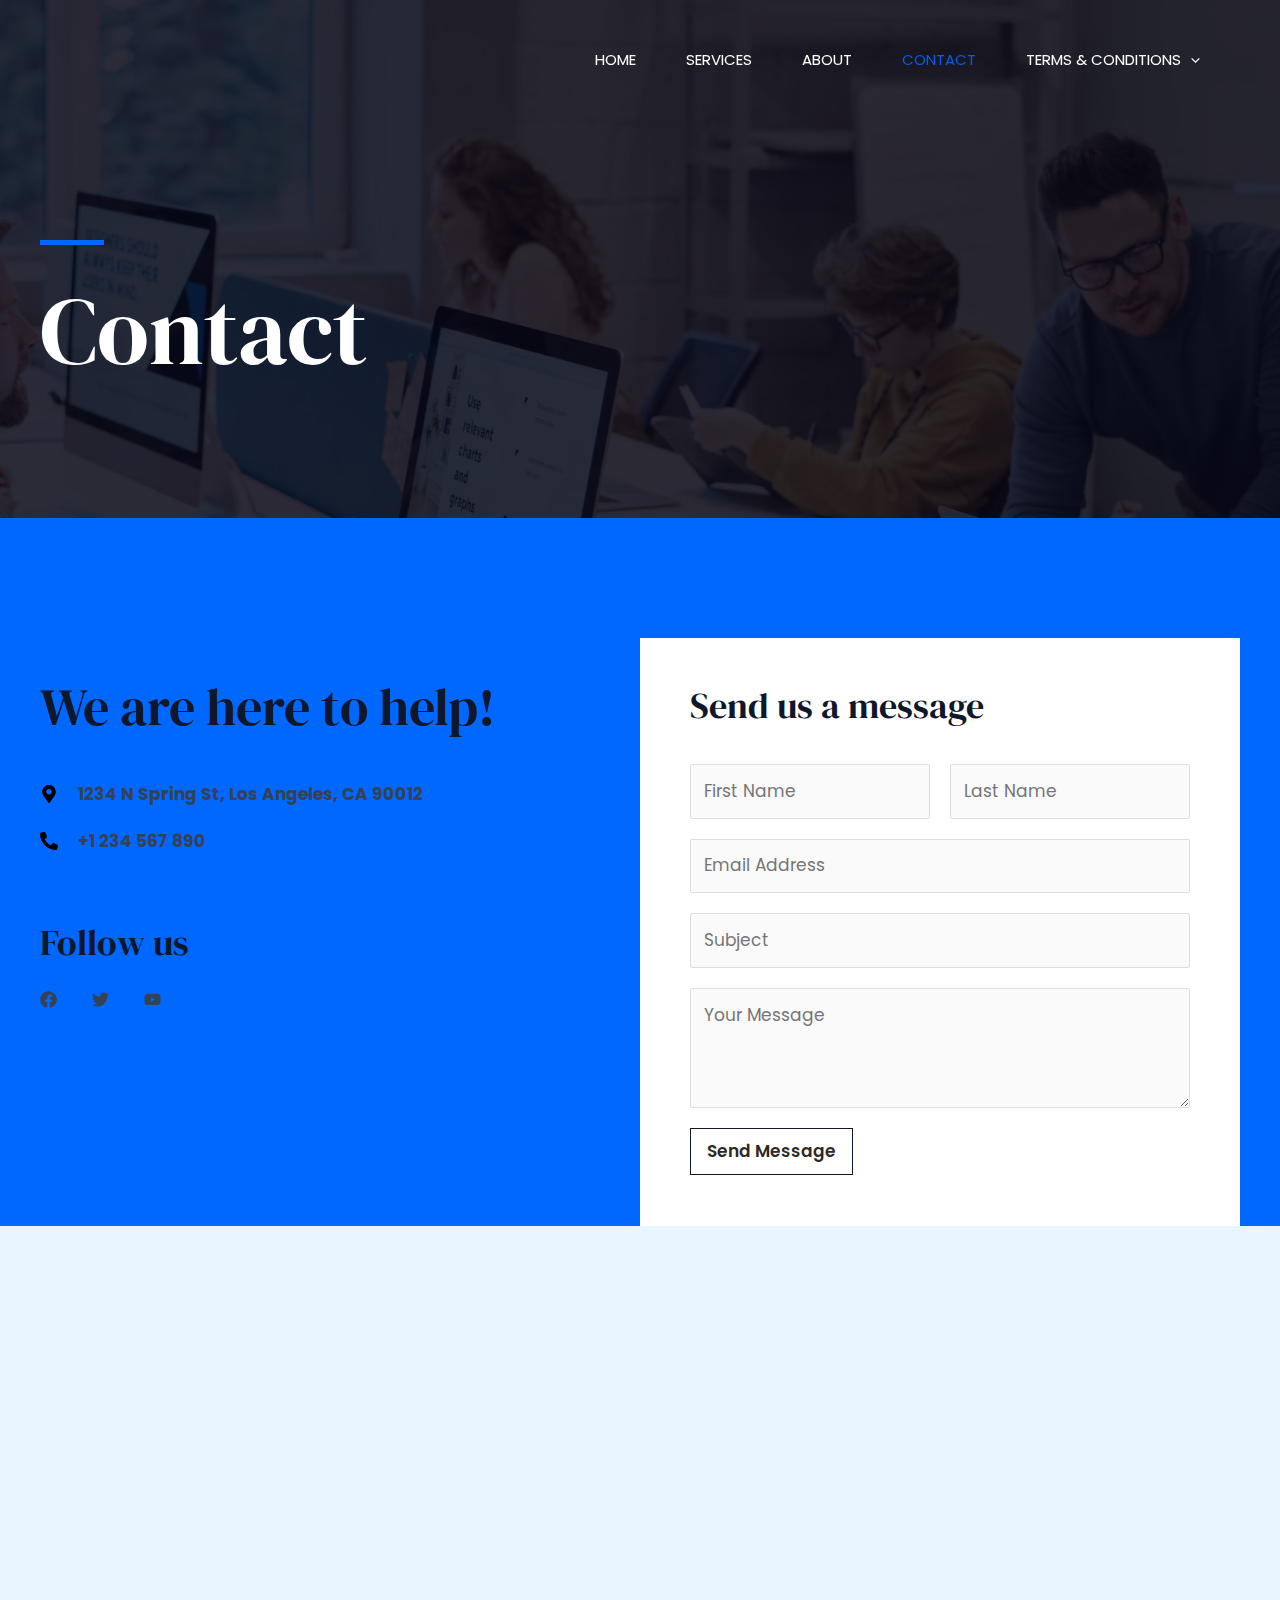
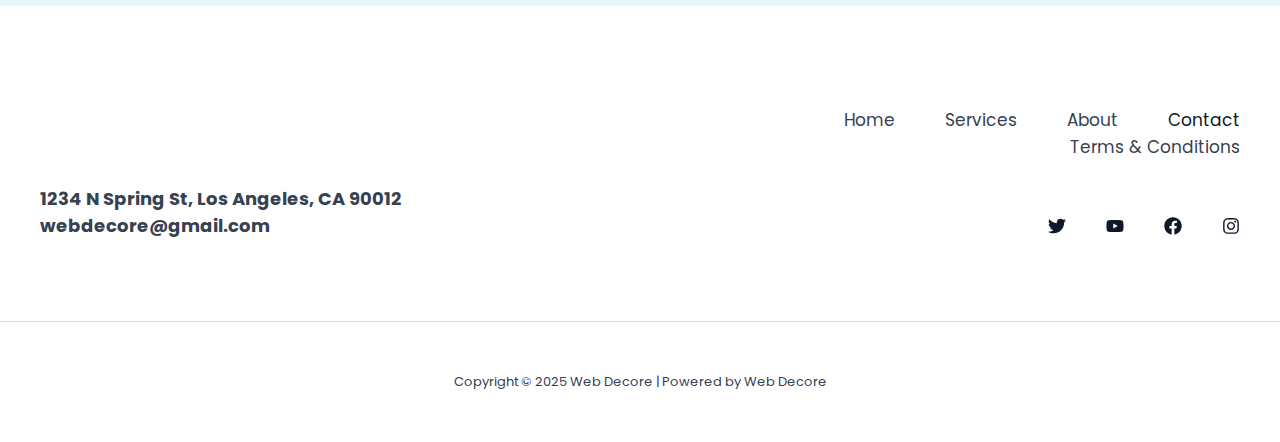
<file: contact/index.html>
<!DOCTYPE html>
<html lang="en-US">
<head>
<meta charset="UTF-8">
<meta name="viewport" content="width=device-width, initial-scale=1">
	<link rel="profile" href="https://gmpg.org/xfn/11"> 
	<title>Contact &#8211; Web Decore</title>
<meta name="robots" content="max-image-preview:large">
	<style>img:is([sizes="auto" i], [sizes^="auto," i]) { contain-intrinsic-size: 3000px 1500px }</style>
	<link rel="dns-prefetch" href="//fonts.googleapis.com">
<link rel="alternate" type="application/rss+xml" title="Web Decore &raquo; Feed" href="/feed/">
<link rel="alternate" type="application/rss+xml" title="Web Decore &raquo; Comments Feed" href="/comments/feed/">
<script>
window._wpemojiSettings = {"baseUrl":"https:\/\/s.w.org\/images\/core\/emoji\/15.0.3\/72x72\/","ext":".png","svgUrl":"https:\/\/s.w.org\/images\/core\/emoji\/15.0.3\/svg\/","svgExt":".svg","source":{"concatemoji":"\/wp-includes\/js\/wp-emoji-release.min.js?ver=6.7.2"}};
/*! This file is auto-generated */
!function(i,n){var o,s,e;function c(e){try{var t={supportTests:e,timestamp:(new Date).valueOf()};sessionStorage.setItem(o,JSON.stringify(t))}catch(e){}}function p(e,t,n){e.clearRect(0,0,e.canvas.width,e.canvas.height),e.fillText(t,0,0);var t=new Uint32Array(e.getImageData(0,0,e.canvas.width,e.canvas.height).data),r=(e.clearRect(0,0,e.canvas.width,e.canvas.height),e.fillText(n,0,0),new Uint32Array(e.getImageData(0,0,e.canvas.width,e.canvas.height).data));return t.every(function(e,t){return e===r[t]})}function u(e,t,n){switch(t){case"flag":return n(e,"🏳️‍⚧️","🏳️​⚧️")?!1:!n(e,"🇺🇳","🇺​🇳")&&!n(e,"🏴󠁧󠁢󠁥󠁮󠁧󠁿","🏴​󠁧​󠁢​󠁥​󠁮​󠁧​󠁿");case"emoji":return!n(e,"🐦‍⬛","🐦​⬛")}return!1}function f(e,t,n){var r="undefined"!=typeof WorkerGlobalScope&&self instanceof WorkerGlobalScope?new OffscreenCanvas(300,150):i.createElement("canvas"),a=r.getContext("2d",{willReadFrequently:!0}),o=(a.textBaseline="top",a.font="600 32px Arial",{});return e.forEach(function(e){o[e]=t(a,e,n)}),o}function t(e){var t=i.createElement("script");t.src=e,t.defer=!0,i.head.appendChild(t)}"undefined"!=typeof Promise&&(o="wpEmojiSettingsSupports",s=["flag","emoji"],n.supports={everything:!0,everythingExceptFlag:!0},e=new Promise(function(e){i.addEventListener("DOMContentLoaded",e,{once:!0})}),new Promise(function(t){var n=function(){try{var e=JSON.parse(sessionStorage.getItem(o));if("object"==typeof e&&"number"==typeof e.timestamp&&(new Date).valueOf()<e.timestamp+604800&&"object"==typeof e.supportTests)return e.supportTests}catch(e){}return null}();if(!n){if("undefined"!=typeof Worker&&"undefined"!=typeof OffscreenCanvas&&"undefined"!=typeof URL&&URL.createObjectURL&&"undefined"!=typeof Blob)try{var e="postMessage("+f.toString()+"("+[JSON.stringify(s),u.toString(),p.toString()].join(",")+"));",r=new Blob([e],{type:"text/javascript"}),a=new Worker(URL.createObjectURL(r),{name:"wpTestEmojiSupports"});return void(a.onmessage=function(e){c(n=e.data),a.terminate(),t(n)})}catch(e){}c(n=f(s,u,p))}t(n)}).then(function(e){for(var t in e)n.supports[t]=e[t],n.supports.everything=n.supports.everything&&n.supports[t],"flag"!==t&&(n.supports.everythingExceptFlag=n.supports.everythingExceptFlag&&n.supports[t]);n.supports.everythingExceptFlag=n.supports.everythingExceptFlag&&!n.supports.flag,n.DOMReady=!1,n.readyCallback=function(){n.DOMReady=!0}}).then(function(){return e}).then(function(){var e;n.supports.everything||(n.readyCallback(),(e=n.source||{}).concatemoji?t(e.concatemoji):e.wpemoji&&e.twemoji&&(t(e.twemoji),t(e.wpemoji)))}))}((window,document),window._wpemojiSettings);
</script>
<link rel="stylesheet" id="astra-theme-css-css" href="/wp-content/themes/astra/assets/css/minified/main.min.css?ver=4.8.11" media="all">
<style id="astra-theme-css-inline-css">:root{--ast-post-nav-space:0;--ast-container-default-xlg-padding:6.67em;--ast-container-default-lg-padding:5.67em;--ast-container-default-slg-padding:4.34em;--ast-container-default-md-padding:3.34em;--ast-container-default-sm-padding:6.67em;--ast-container-default-xs-padding:2.4em;--ast-container-default-xxs-padding:1.4em;--ast-code-block-background:#EEEEEE;--ast-comment-inputs-background:#FAFAFA;--ast-normal-container-width:1200px;--ast-narrow-container-width:750px;--ast-blog-title-font-weight:normal;--ast-blog-meta-weight:inherit;--ast-global-color-primary:var(--ast-global-color-5);--ast-global-color-secondary:var(--ast-global-color-4);--ast-global-color-alternate-background:var(--ast-global-color-7);--ast-global-color-subtle-background:var(--ast-global-color-6);}html{font-size:106.25%;}a,.page-title{color:var(--ast-global-color-3);}a:hover,a:focus{color:var(--ast-global-color-1);}body,button,input,select,textarea,.ast-button,.ast-custom-button{font-family:'Poppins',sans-serif;font-weight:400;font-size:17px;font-size:1rem;line-height:var(--ast-body-line-height,1.6em);}blockquote{color:var(--ast-global-color-3);}h1,.entry-content h1,h2,.entry-content h2,h3,.entry-content h3,h4,.entry-content h4,h5,.entry-content h5,h6,.entry-content h6,.site-title,.site-title a{font-family:'DM Serif Display',serif;font-weight:400;line-height:1.2em;}.site-title{font-size:35px;font-size:2.0588235294118rem;display:none;}header .custom-logo-link img{max-width:150px;width:150px;}.astra-logo-svg{width:150px;}.site-header .site-description{font-size:15px;font-size:0.88235294117647rem;display:none;}.entry-title{font-size:26px;font-size:1.5294117647059rem;}.archive .ast-article-post .ast-article-inner,.blog .ast-article-post .ast-article-inner,.archive .ast-article-post .ast-article-inner:hover,.blog .ast-article-post .ast-article-inner:hover{overflow:hidden;}h1,.entry-content h1{font-size:95px;font-size:5.5882352941176rem;font-family:'DM Serif Display',serif;line-height:1.4em;}h2,.entry-content h2{font-size:52px;font-size:3.0588235294118rem;font-family:'DM Serif Display',serif;line-height:1.3em;}h3,.entry-content h3{font-size:36px;font-size:2.1176470588235rem;font-family:'DM Serif Display',serif;line-height:1em;}h4,.entry-content h4{font-size:25px;font-size:1.4705882352941rem;line-height:1.2em;font-family:'DM Serif Display',serif;}h5,.entry-content h5{font-size:20px;font-size:1.1764705882353rem;line-height:1.2em;font-family:'DM Serif Display',serif;}h6,.entry-content h6{font-size:15px;font-size:0.88235294117647rem;line-height:1.25em;font-family:'DM Serif Display',serif;}::selection{background-color:var(--ast-global-color-0);color:#ffffff;}body,h1,.entry-title a,.entry-content h1,h2,.entry-content h2,h3,.entry-content h3,h4,.entry-content h4,h5,.entry-content h5,h6,.entry-content h6{color:var(--ast-global-color-3);}.tagcloud a:hover,.tagcloud a:focus,.tagcloud a.current-item{color:#ffffff;border-color:var(--ast-global-color-3);background-color:var(--ast-global-color-3);}input:focus,input[type="text"]:focus,input[type="email"]:focus,input[type="url"]:focus,input[type="password"]:focus,input[type="reset"]:focus,input[type="search"]:focus,textarea:focus{border-color:var(--ast-global-color-3);}input[type="radio"]:checked,input[type=reset],input[type="checkbox"]:checked,input[type="checkbox"]:hover:checked,input[type="checkbox"]:focus:checked,input[type=range]::-webkit-slider-thumb{border-color:var(--ast-global-color-3);background-color:var(--ast-global-color-3);box-shadow:none;}.site-footer a:hover + .post-count,.site-footer a:focus + .post-count{background:var(--ast-global-color-3);border-color:var(--ast-global-color-3);}.single .nav-links .nav-previous,.single .nav-links .nav-next{color:var(--ast-global-color-3);}.entry-meta,.entry-meta *{line-height:1.45;color:var(--ast-global-color-3);}.entry-meta a:not(.ast-button):hover,.entry-meta a:not(.ast-button):hover *,.entry-meta a:not(.ast-button):focus,.entry-meta a:not(.ast-button):focus *,.page-links > .page-link,.page-links .page-link:hover,.post-navigation a:hover{color:var(--ast-global-color-1);}#cat option,.secondary .calendar_wrap thead a,.secondary .calendar_wrap thead a:visited{color:var(--ast-global-color-3);}.secondary .calendar_wrap #today,.ast-progress-val span{background:var(--ast-global-color-3);}.secondary a:hover + .post-count,.secondary a:focus + .post-count{background:var(--ast-global-color-3);border-color:var(--ast-global-color-3);}.calendar_wrap #today > a{color:#ffffff;}.page-links .page-link,.single .post-navigation a{color:var(--ast-global-color-3);}.ast-search-menu-icon .search-form button.search-submit{padding:0 4px;}.ast-search-menu-icon form.search-form{padding-right:0;}.ast-search-menu-icon.slide-search input.search-field{width:0;}.ast-header-search .ast-search-menu-icon.ast-dropdown-active .search-form,.ast-header-search .ast-search-menu-icon.ast-dropdown-active .search-field:focus{transition:all 0.2s;}.search-form input.search-field:focus{outline:none;}.wp-block-latest-posts > li > a{color:var(--ast-global-color-2);}.widget-title,.widget .wp-block-heading{font-size:24px;font-size:1.4117647058824rem;color:var(--ast-global-color-3);}.ast-search-menu-icon.slide-search a:focus-visible:focus-visible,.astra-search-icon:focus-visible,#close:focus-visible,a:focus-visible,.ast-menu-toggle:focus-visible,.site .skip-link:focus-visible,.wp-block-loginout input:focus-visible,.wp-block-search.wp-block-search__button-inside .wp-block-search__inside-wrapper,.ast-header-navigation-arrow:focus-visible,.woocommerce .wc-proceed-to-checkout > .checkout-button:focus-visible,.woocommerce .woocommerce-MyAccount-navigation ul li a:focus-visible,.ast-orders-table__row .ast-orders-table__cell:focus-visible,.woocommerce .woocommerce-order-details .order-again > .button:focus-visible,.woocommerce .woocommerce-message a.button.wc-forward:focus-visible,.woocommerce #minus_qty:focus-visible,.woocommerce #plus_qty:focus-visible,a#ast-apply-coupon:focus-visible,.woocommerce .woocommerce-info a:focus-visible,.woocommerce .astra-shop-summary-wrap a:focus-visible,.woocommerce a.wc-forward:focus-visible,#ast-apply-coupon:focus-visible,.woocommerce-js .woocommerce-mini-cart-item a.remove:focus-visible,#close:focus-visible,.button.search-submit:focus-visible,#search_submit:focus,.normal-search:focus-visible,.ast-header-account-wrap:focus-visible,.woocommerce .ast-on-card-button.ast-quick-view-trigger:focus{outline-style:dotted;outline-color:inherit;outline-width:thin;}input:focus,input[type="text"]:focus,input[type="email"]:focus,input[type="url"]:focus,input[type="password"]:focus,input[type="reset"]:focus,input[type="search"]:focus,input[type="number"]:focus,textarea:focus,.wp-block-search__input:focus,[data-section="section-header-mobile-trigger"] .ast-button-wrap .ast-mobile-menu-trigger-minimal:focus,.ast-mobile-popup-drawer.active .menu-toggle-close:focus,.woocommerce-ordering select.orderby:focus,#ast-scroll-top:focus,#coupon_code:focus,.woocommerce-page #comment:focus,.woocommerce #reviews #respond input#submit:focus,.woocommerce a.add_to_cart_button:focus,.woocommerce .button.single_add_to_cart_button:focus,.woocommerce .woocommerce-cart-form button:focus,.woocommerce .woocommerce-cart-form__cart-item .quantity .qty:focus,.woocommerce .woocommerce-billing-fields .woocommerce-billing-fields__field-wrapper .woocommerce-input-wrapper > .input-text:focus,.woocommerce #order_comments:focus,.woocommerce #place_order:focus,.woocommerce .woocommerce-address-fields .woocommerce-address-fields__field-wrapper .woocommerce-input-wrapper > .input-text:focus,.woocommerce .woocommerce-MyAccount-content form button:focus,.woocommerce .woocommerce-MyAccount-content .woocommerce-EditAccountForm .woocommerce-form-row .woocommerce-Input.input-text:focus,.woocommerce .ast-woocommerce-container .woocommerce-pagination ul.page-numbers li a:focus,body #content .woocommerce form .form-row .select2-container--default .select2-selection--single:focus,#ast-coupon-code:focus,.woocommerce.woocommerce-js .quantity input[type=number]:focus,.woocommerce-js .woocommerce-mini-cart-item .quantity input[type=number]:focus,.woocommerce p#ast-coupon-trigger:focus{border-style:dotted;border-color:inherit;border-width:thin;}input{outline:none;}body .ast-oembed-container *{position:absolute;top:0;width:100%;height:100%;left:0;}body .wp-block-embed-pocket-casts .ast-oembed-container *{position:unset;}.ast-single-post-featured-section + article {margin-top: 2em;}.site-content .ast-single-post-featured-section img {width: 100%;overflow: hidden;object-fit: cover;}.site > .ast-single-related-posts-container {margin-top: 0;}@media (min-width: 922px) {.ast-desktop .ast-container--narrow {max-width: var(--ast-narrow-container-width);margin: 0 auto;}}.ast-page-builder-template .hentry {margin: 0;}.ast-page-builder-template .site-content > .ast-container {max-width: 100%;padding: 0;}.ast-page-builder-template .site .site-content #primary {padding: 0;margin: 0;}.ast-page-builder-template .no-results {text-align: center;margin: 4em auto;}.ast-page-builder-template .ast-pagination {padding: 2em;}.ast-page-builder-template .entry-header.ast-no-title.ast-no-thumbnail {margin-top: 0;}.ast-page-builder-template .entry-header.ast-header-without-markup {margin-top: 0;margin-bottom: 0;}.ast-page-builder-template .entry-header.ast-no-title.ast-no-meta {margin-bottom: 0;}.ast-page-builder-template.single .post-navigation {padding-bottom: 2em;}.ast-page-builder-template.single-post .site-content > .ast-container {max-width: 100%;}.ast-page-builder-template .entry-header {margin-top: 4em;margin-left: auto;margin-right: auto;padding-left: 20px;padding-right: 20px;}.single.ast-page-builder-template .entry-header {padding-left: 20px;padding-right: 20px;}.ast-page-builder-template .ast-archive-description {margin: 4em auto 0;padding-left: 20px;padding-right: 20px;}.ast-page-builder-template.ast-no-sidebar .entry-content .alignwide {margin-left: 0;margin-right: 0;}@media (max-width:921.9px){#ast-desktop-header{display:none;}}@media (min-width:922px){#ast-mobile-header{display:none;}}.wp-block-buttons.aligncenter{justify-content:center;}@media (max-width:921px){.ast-theme-transparent-header #primary,.ast-theme-transparent-header #secondary{padding:0;}}@media (max-width:921px){.ast-plain-container.ast-no-sidebar #primary{padding:0;}}.ast-plain-container.ast-no-sidebar #primary{margin-top:0;margin-bottom:0;}.wp-block-button.is-style-outline .wp-block-button__link{border-color:var(--ast-global-color-2);border-top-width:1px;border-right-width:1px;border-bottom-width:1px;border-left-width:1px;}div.wp-block-button.is-style-outline > .wp-block-button__link:not(.has-text-color),div.wp-block-button.wp-block-button__link.is-style-outline:not(.has-text-color){color:var(--ast-global-color-2);}.wp-block-button.is-style-outline .wp-block-button__link:hover,.wp-block-buttons .wp-block-button.is-style-outline .wp-block-button__link:focus,.wp-block-buttons .wp-block-button.is-style-outline > .wp-block-button__link:not(.has-text-color):hover,.wp-block-buttons .wp-block-button.wp-block-button__link.is-style-outline:not(.has-text-color):hover{color:#ffffff;background-color:rgba(0,0,0,0);border-color:var(--ast-global-color-2);}.post-page-numbers.current .page-link,.ast-pagination .page-numbers.current{color:#ffffff;border-color:var(--ast-global-color-0);background-color:var(--ast-global-color-0);}.wp-block-buttons .wp-block-button.is-style-outline .wp-block-button__link.wp-element-button,.ast-outline-button,.wp-block-uagb-buttons-child .uagb-buttons-repeater.ast-outline-button{border-color:var(--ast-global-color-2);border-top-width:2px;border-right-width:2px;border-bottom-width:2px;border-left-width:2px;font-family:inherit;font-weight:600;line-height:1em;border-top-left-radius:0px;border-top-right-radius:0px;border-bottom-right-radius:0px;border-bottom-left-radius:0px;}.wp-block-buttons .wp-block-button.is-style-outline > .wp-block-button__link:not(.has-text-color),.wp-block-buttons .wp-block-button.wp-block-button__link.is-style-outline:not(.has-text-color),.ast-outline-button{color:var(--ast-global-color-2);}.wp-block-button.is-style-outline .wp-block-button__link:hover,.wp-block-buttons .wp-block-button.is-style-outline .wp-block-button__link:focus,.wp-block-buttons .wp-block-button.is-style-outline > .wp-block-button__link:not(.has-text-color):hover,.wp-block-buttons .wp-block-button.wp-block-button__link.is-style-outline:not(.has-text-color):hover,.ast-outline-button:hover,.ast-outline-button:focus,.wp-block-uagb-buttons-child .uagb-buttons-repeater.ast-outline-button:hover,.wp-block-uagb-buttons-child .uagb-buttons-repeater.ast-outline-button:focus{color:#ffffff;background-color:rgba(0,0,0,0);border-color:var(--ast-global-color-2);}.wp-block-button .wp-block-button__link.wp-element-button.is-style-outline:not(.has-background),.wp-block-button.is-style-outline>.wp-block-button__link.wp-element-button:not(.has-background),.ast-outline-button{background-color:rgba(255,255,255,0);}.entry-content[data-ast-blocks-layout] > figure{margin-bottom:1em;}@media (max-width:921px){.ast-separate-container #primary,.ast-separate-container #secondary{padding:1.5em 0;}#primary,#secondary{padding:1.5em 0;margin:0;}.ast-left-sidebar #content > .ast-container{display:flex;flex-direction:column-reverse;width:100%;}.ast-separate-container .ast-article-post,.ast-separate-container .ast-article-single{padding:1.5em 2.14em;}.ast-author-box img.avatar{margin:20px 0 0 0;}}@media (min-width:922px){.ast-separate-container.ast-right-sidebar #primary,.ast-separate-container.ast-left-sidebar #primary{border:0;}.search-no-results.ast-separate-container #primary{margin-bottom:4em;}}.elementor-button-wrapper .elementor-button{border-style:solid;text-decoration:none;border-top-width:1px;border-right-width:1px;border-left-width:1px;border-bottom-width:1px;}body .elementor-button.elementor-size-sm,body .elementor-button.elementor-size-xs,body .elementor-button.elementor-size-md,body .elementor-button.elementor-size-lg,body .elementor-button.elementor-size-xl,body .elementor-button{border-top-left-radius:0px;border-top-right-radius:0px;border-bottom-right-radius:0px;border-bottom-left-radius:0px;padding-top:14px;padding-right:16px;padding-bottom:14px;padding-left:16px;}.elementor-button-wrapper .elementor-button{border-color:var(--ast-global-color-2);background-color:transparent;}.elementor-button-wrapper .elementor-button:hover,.elementor-button-wrapper .elementor-button:focus{color:#ffffff;background-color:rgba(0,0,0,0);border-color:var(--ast-global-color-2);}.wp-block-button .wp-block-button__link ,.elementor-button-wrapper .elementor-button,.elementor-button-wrapper .elementor-button:visited{color:#2c2927;}.elementor-button-wrapper .elementor-button{font-weight:600;line-height:1em;}.wp-block-button .wp-block-button__link:hover,.wp-block-button .wp-block-button__link:focus{color:#ffffff;background-color:rgba(0,0,0,0);border-color:var(--ast-global-color-2);}.elementor-widget-heading h1.elementor-heading-title{line-height:1.4em;}.elementor-widget-heading h2.elementor-heading-title{line-height:1.3em;}.elementor-widget-heading h3.elementor-heading-title{line-height:1em;}.elementor-widget-heading h4.elementor-heading-title{line-height:1.2em;}.elementor-widget-heading h5.elementor-heading-title{line-height:1.2em;}.elementor-widget-heading h6.elementor-heading-title{line-height:1.25em;}.wp-block-button .wp-block-button__link,.wp-block-search .wp-block-search__button,body .wp-block-file .wp-block-file__button{border-style:solid;border-top-width:1px;border-right-width:1px;border-left-width:1px;border-bottom-width:1px;border-color:var(--ast-global-color-2);background-color:transparent;color:#2c2927;font-family:inherit;font-weight:600;line-height:1em;border-top-left-radius:0px;border-top-right-radius:0px;border-bottom-right-radius:0px;border-bottom-left-radius:0px;padding-top:14px;padding-right:16px;padding-bottom:14px;padding-left:16px;}.menu-toggle,button,.ast-button,.ast-custom-button,.button,input#submit,input[type="button"],input[type="submit"],input[type="reset"],form[CLASS*="wp-block-search__"].wp-block-search .wp-block-search__inside-wrapper .wp-block-search__button,body .wp-block-file .wp-block-file__button,.woocommerce-js a.button,.woocommerce button.button,.woocommerce .woocommerce-message a.button,.woocommerce #respond input#submit.alt,.woocommerce input.button.alt,.woocommerce input.button,.woocommerce input.button:disabled,.woocommerce input.button:disabled[disabled],.woocommerce input.button:disabled:hover,.woocommerce input.button:disabled[disabled]:hover,.woocommerce #respond input#submit,.woocommerce button.button.alt.disabled,.wc-block-grid__products .wc-block-grid__product .wp-block-button__link,.wc-block-grid__product-onsale,[CLASS*="wc-block"] button,.woocommerce-js .astra-cart-drawer .astra-cart-drawer-content .woocommerce-mini-cart__buttons .button:not(.checkout):not(.ast-continue-shopping),.woocommerce-js .astra-cart-drawer .astra-cart-drawer-content .woocommerce-mini-cart__buttons a.checkout,.woocommerce button.button.alt.disabled.wc-variation-selection-needed,[CLASS*="wc-block"] .wc-block-components-button{border-style:solid;border-top-width:1px;border-right-width:1px;border-left-width:1px;border-bottom-width:1px;color:#2c2927;border-color:var(--ast-global-color-2);background-color:transparent;padding-top:14px;padding-right:16px;padding-bottom:14px;padding-left:16px;font-family:inherit;font-weight:600;line-height:1em;border-top-left-radius:0px;border-top-right-radius:0px;border-bottom-right-radius:0px;border-bottom-left-radius:0px;}button:focus,.menu-toggle:hover,button:hover,.ast-button:hover,.ast-custom-button:hover .button:hover,.ast-custom-button:hover ,input[type=reset]:hover,input[type=reset]:focus,input#submit:hover,input#submit:focus,input[type="button"]:hover,input[type="button"]:focus,input[type="submit"]:hover,input[type="submit"]:focus,form[CLASS*="wp-block-search__"].wp-block-search .wp-block-search__inside-wrapper .wp-block-search__button:hover,form[CLASS*="wp-block-search__"].wp-block-search .wp-block-search__inside-wrapper .wp-block-search__button:focus,body .wp-block-file .wp-block-file__button:hover,body .wp-block-file .wp-block-file__button:focus,.woocommerce-js a.button:hover,.woocommerce button.button:hover,.woocommerce .woocommerce-message a.button:hover,.woocommerce #respond input#submit:hover,.woocommerce #respond input#submit.alt:hover,.woocommerce input.button.alt:hover,.woocommerce input.button:hover,.woocommerce button.button.alt.disabled:hover,.wc-block-grid__products .wc-block-grid__product .wp-block-button__link:hover,[CLASS*="wc-block"] button:hover,.woocommerce-js .astra-cart-drawer .astra-cart-drawer-content .woocommerce-mini-cart__buttons .button:not(.checkout):not(.ast-continue-shopping):hover,.woocommerce-js .astra-cart-drawer .astra-cart-drawer-content .woocommerce-mini-cart__buttons a.checkout:hover,.woocommerce button.button.alt.disabled.wc-variation-selection-needed:hover,[CLASS*="wc-block"] .wc-block-components-button:hover,[CLASS*="wc-block"] .wc-block-components-button:focus{color:#ffffff;background-color:rgba(0,0,0,0);border-color:var(--ast-global-color-2);}@media (max-width:921px){.ast-mobile-header-stack .main-header-bar .ast-search-menu-icon{display:inline-block;}.ast-header-break-point.ast-header-custom-item-outside .ast-mobile-header-stack .main-header-bar .ast-search-icon{margin:0;}.ast-comment-avatar-wrap img{max-width:2.5em;}.ast-comment-meta{padding:0 1.8888em 1.3333em;}.ast-separate-container .ast-comment-list li.depth-1{padding:1.5em 2.14em;}.ast-separate-container .comment-respond{padding:2em 2.14em;}}@media (min-width:544px){.ast-container{max-width:100%;}}@media (max-width:544px){.ast-separate-container .ast-article-post,.ast-separate-container .ast-article-single,.ast-separate-container .comments-title,.ast-separate-container .ast-archive-description{padding:1.5em 1em;}.ast-separate-container #content .ast-container{padding-left:0.54em;padding-right:0.54em;}.ast-separate-container .ast-comment-list .bypostauthor{padding:.5em;}.ast-search-menu-icon.ast-dropdown-active .search-field{width:170px;}} #ast-mobile-header .ast-site-header-cart-li a{pointer-events:none;}body,.ast-separate-container{background-color:var(--ast-global-color-4);background-image:none;}@media (max-width:921px){.site-title{display:none;}.site-header .site-description{display:none;}h1,.entry-content h1{font-size:50px;}h2,.entry-content h2{font-size:32px;}h3,.entry-content h3{font-size:26px;}h4,.entry-content h4{font-size:22px;font-size:1.2941176470588rem;}h5,.entry-content h5{font-size:18px;font-size:1.0588235294118rem;}h6,.entry-content h6{font-size:15px;font-size:0.88235294117647rem;}}@media (max-width:544px){.site-title{display:none;}.site-header .site-description{display:none;}h1,.entry-content h1{font-size:32px;}h2,.entry-content h2{font-size:28px;}h3,.entry-content h3{font-size:22px;}h4,.entry-content h4{font-size:20px;font-size:1.1764705882353rem;}h5,.entry-content h5{font-size:17px;font-size:1rem;}h6,.entry-content h6{font-size:15px;font-size:0.88235294117647rem;}}@media (max-width:921px){html{font-size:96.9%;}}@media (max-width:544px){html{font-size:96.9%;}}@media (min-width:922px){.ast-container{max-width:1240px;}}@media (min-width:922px){.site-content .ast-container{display:flex;}}@media (max-width:921px){.site-content .ast-container{flex-direction:column;}}@media (min-width:922px){.main-header-menu .sub-menu .menu-item.ast-left-align-sub-menu:hover > .sub-menu,.main-header-menu .sub-menu .menu-item.ast-left-align-sub-menu.focus > .sub-menu{margin-left:-0px;}}.ast-theme-transparent-header [data-section="section-header-mobile-trigger"] .ast-button-wrap .ast-mobile-menu-trigger-fill,.ast-theme-transparent-header [data-section="section-header-mobile-trigger"] .ast-button-wrap .ast-mobile-menu-trigger-minimal{border:none;}.site .comments-area{padding-bottom:3em;}.wp-block-file {display: flex;align-items: center;flex-wrap: wrap;justify-content: space-between;}.wp-block-pullquote {border: none;}.wp-block-pullquote blockquote::before {content: "\201D";font-family: "Helvetica",sans-serif;display: flex;transform: rotate( 180deg );font-size: 6rem;font-style: normal;line-height: 1;font-weight: bold;align-items: center;justify-content: center;}.has-text-align-right > blockquote::before {justify-content: flex-start;}.has-text-align-left > blockquote::before {justify-content: flex-end;}figure.wp-block-pullquote.is-style-solid-color blockquote {max-width: 100%;text-align: inherit;}:root {--wp--custom--ast-default-block-top-padding: 3em;--wp--custom--ast-default-block-right-padding: 3em;--wp--custom--ast-default-block-bottom-padding: 3em;--wp--custom--ast-default-block-left-padding: 3em;--wp--custom--ast-container-width: 1200px;--wp--custom--ast-content-width-size: 1200px;--wp--custom--ast-wide-width-size: calc(1200px + var(--wp--custom--ast-default-block-left-padding) + var(--wp--custom--ast-default-block-right-padding));--ast-scrollbar-width: 0;}.ast-narrow-container {--wp--custom--ast-content-width-size: 750px;--wp--custom--ast-wide-width-size: 750px;}@media(max-width: 921px) {:root {--wp--custom--ast-default-block-top-padding: 3em;--wp--custom--ast-default-block-right-padding: 2em;--wp--custom--ast-default-block-bottom-padding: 3em;--wp--custom--ast-default-block-left-padding: 2em;}}@media(max-width: 544px) {:root {--wp--custom--ast-default-block-top-padding: 3em;--wp--custom--ast-default-block-right-padding: 1.5em;--wp--custom--ast-default-block-bottom-padding: 3em;--wp--custom--ast-default-block-left-padding: 1.5em;}}.entry-content > .wp-block-group,.entry-content > .wp-block-cover,.entry-content > .wp-block-columns {padding-top: var(--wp--custom--ast-default-block-top-padding);padding-right: var(--wp--custom--ast-default-block-right-padding);padding-bottom: var(--wp--custom--ast-default-block-bottom-padding);padding-left: var(--wp--custom--ast-default-block-left-padding);}.ast-plain-container.ast-no-sidebar .entry-content > .alignfull,.ast-page-builder-template .ast-no-sidebar .entry-content > .alignfull {margin-left: calc( -50vw + 50% + var( --ast-scrollbar-width ) / 2 );margin-right: calc( -50vw + 50% + var( --ast-scrollbar-width ) / 2 );max-width: calc( 100vw - var( --ast-scrollbar-width ) );width: calc( 100vw - var( --ast-scrollbar-width ) );}.ast-plain-container.ast-no-sidebar .entry-content .alignfull .alignfull,.ast-page-builder-template.ast-no-sidebar .entry-content .alignfull .alignfull,.ast-plain-container.ast-no-sidebar .entry-content .alignfull .alignwide,.ast-page-builder-template.ast-no-sidebar .entry-content .alignfull .alignwide,.ast-plain-container.ast-no-sidebar .entry-content .alignwide .alignfull,.ast-page-builder-template.ast-no-sidebar .entry-content .alignwide .alignfull,.ast-plain-container.ast-no-sidebar .entry-content .alignwide .alignwide,.ast-page-builder-template.ast-no-sidebar .entry-content .alignwide .alignwide,.ast-plain-container.ast-no-sidebar .entry-content .wp-block-column .alignfull,.ast-page-builder-template.ast-no-sidebar .entry-content .wp-block-column .alignfull,.ast-plain-container.ast-no-sidebar .entry-content .wp-block-column .alignwide,.ast-page-builder-template.ast-no-sidebar .entry-content .wp-block-column .alignwide {margin-left: auto;margin-right: auto;width: 100%;}[data-ast-blocks-layout] .wp-block-separator:not(.is-style-dots) {height: 0;}[data-ast-blocks-layout] .wp-block-separator {margin: 20px auto;}[data-ast-blocks-layout] .wp-block-separator:not(.is-style-wide):not(.is-style-dots) {max-width: 100px;}[data-ast-blocks-layout] .wp-block-separator.has-background {padding: 0;}.entry-content[data-ast-blocks-layout] > * {max-width: var(--wp--custom--ast-content-width-size);margin-left: auto;margin-right: auto;}.entry-content[data-ast-blocks-layout] > .alignwide {max-width: var(--wp--custom--ast-wide-width-size);}.entry-content[data-ast-blocks-layout] .alignfull {max-width: none;}.entry-content .wp-block-columns {margin-bottom: 0;}blockquote {margin: 1.5em;border-color: rgba(0,0,0,0.05);}.wp-block-quote:not(.has-text-align-right):not(.has-text-align-center) {border-left: 5px solid rgba(0,0,0,0.05);}.has-text-align-right > blockquote,blockquote.has-text-align-right {border-right: 5px solid rgba(0,0,0,0.05);}.has-text-align-left > blockquote,blockquote.has-text-align-left {border-left: 5px solid rgba(0,0,0,0.05);}.wp-block-site-tagline,.wp-block-latest-posts .read-more {margin-top: 15px;}.wp-block-loginout p label {display: block;}.wp-block-loginout p:not(.login-remember):not(.login-submit) input {width: 100%;}.wp-block-loginout input:focus {border-color: transparent;}.wp-block-loginout input:focus {outline: thin dotted;}.entry-content .wp-block-media-text .wp-block-media-text__content {padding: 0 0 0 8%;}.entry-content .wp-block-media-text.has-media-on-the-right .wp-block-media-text__content {padding: 0 8% 0 0;}.entry-content .wp-block-media-text.has-background .wp-block-media-text__content {padding: 8%;}.entry-content .wp-block-cover:not([class*="background-color"]):not(.has-text-color.has-link-color) .wp-block-cover__inner-container,.entry-content .wp-block-cover:not([class*="background-color"]) .wp-block-cover-image-text,.entry-content .wp-block-cover:not([class*="background-color"]) .wp-block-cover-text,.entry-content .wp-block-cover-image:not([class*="background-color"]) .wp-block-cover__inner-container,.entry-content .wp-block-cover-image:not([class*="background-color"]) .wp-block-cover-image-text,.entry-content .wp-block-cover-image:not([class*="background-color"]) .wp-block-cover-text {color: var(--ast-global-color-primary,var(--ast-global-color-5));}.wp-block-loginout .login-remember input {width: 1.1rem;height: 1.1rem;margin: 0 5px 4px 0;vertical-align: middle;}.wp-block-latest-posts > li > *:first-child,.wp-block-latest-posts:not(.is-grid) > li:first-child {margin-top: 0;}.entry-content > .wp-block-buttons,.entry-content > .wp-block-uagb-buttons {margin-bottom: 1.5em;}.wp-block-search__inside-wrapper .wp-block-search__input {padding: 0 10px;color: var(--ast-global-color-3);background: var(--ast-global-color-primary,var(--ast-global-color-5));border-color: var(--ast-border-color);}.wp-block-latest-posts .read-more {margin-bottom: 1.5em;}.wp-block-search__no-button .wp-block-search__inside-wrapper .wp-block-search__input {padding-top: 5px;padding-bottom: 5px;}.wp-block-latest-posts .wp-block-latest-posts__post-date,.wp-block-latest-posts .wp-block-latest-posts__post-author {font-size: 1rem;}.wp-block-latest-posts > li > *,.wp-block-latest-posts:not(.is-grid) > li {margin-top: 12px;margin-bottom: 12px;}.ast-page-builder-template .entry-content[data-ast-blocks-layout] > *,.ast-page-builder-template .entry-content[data-ast-blocks-layout] > .alignfull:not(.wp-block-group):not(.uagb-is-root-container) > * {max-width: none;}.ast-page-builder-template .entry-content[data-ast-blocks-layout] > .alignwide:not(.uagb-is-root-container) > * {max-width: var(--wp--custom--ast-wide-width-size);}.ast-page-builder-template .entry-content[data-ast-blocks-layout] > .inherit-container-width > *,.ast-page-builder-template .entry-content[data-ast-blocks-layout] > *:not(.wp-block-group):not(.uagb-is-root-container) > *,.entry-content[data-ast-blocks-layout] > .wp-block-cover .wp-block-cover__inner-container {max-width: var(--wp--custom--ast-content-width-size) ;margin-left: auto;margin-right: auto;}.entry-content[data-ast-blocks-layout] .wp-block-cover:not(.alignleft):not(.alignright) {width: auto;}@media(max-width: 1200px) {.ast-separate-container .entry-content > .alignfull,.ast-separate-container .entry-content[data-ast-blocks-layout] > .alignwide,.ast-plain-container .entry-content[data-ast-blocks-layout] > .alignwide,.ast-plain-container .entry-content .alignfull {margin-left: calc(-1 * min(var(--ast-container-default-xlg-padding),20px)) ;margin-right: calc(-1 * min(var(--ast-container-default-xlg-padding),20px));}}@media(min-width: 1201px) {.ast-separate-container .entry-content > .alignfull {margin-left: calc(-1 * var(--ast-container-default-xlg-padding) );margin-right: calc(-1 * var(--ast-container-default-xlg-padding) );}.ast-separate-container .entry-content[data-ast-blocks-layout] > .alignwide,.ast-plain-container .entry-content[data-ast-blocks-layout] > .alignwide {margin-left: calc(-1 * var(--wp--custom--ast-default-block-left-padding) );margin-right: calc(-1 * var(--wp--custom--ast-default-block-right-padding) );}}@media(min-width: 921px) {.ast-separate-container .entry-content .wp-block-group.alignwide:not(.inherit-container-width) > :where(:not(.alignleft):not(.alignright)),.ast-plain-container .entry-content .wp-block-group.alignwide:not(.inherit-container-width) > :where(:not(.alignleft):not(.alignright)) {max-width: calc( var(--wp--custom--ast-content-width-size) + 80px );}.ast-plain-container.ast-right-sidebar .entry-content[data-ast-blocks-layout] .alignfull,.ast-plain-container.ast-left-sidebar .entry-content[data-ast-blocks-layout] .alignfull {margin-left: -60px;margin-right: -60px;}}@media(min-width: 544px) {.entry-content > .alignleft {margin-right: 20px;}.entry-content > .alignright {margin-left: 20px;}}@media (max-width:544px){.wp-block-columns .wp-block-column:not(:last-child){margin-bottom:20px;}.wp-block-latest-posts{margin:0;}}@media( max-width: 600px ) {.entry-content .wp-block-media-text .wp-block-media-text__content,.entry-content .wp-block-media-text.has-media-on-the-right .wp-block-media-text__content {padding: 8% 0 0;}.entry-content .wp-block-media-text.has-background .wp-block-media-text__content {padding: 8%;}}.ast-page-builder-template .entry-header {padding-left: 0;}.ast-narrow-container .site-content .wp-block-uagb-image--align-full .wp-block-uagb-image__figure {max-width: 100%;margin-left: auto;margin-right: auto;}:root .has-ast-global-color-0-color{color:var(--ast-global-color-0);}:root .has-ast-global-color-0-background-color{background-color:var(--ast-global-color-0);}:root .wp-block-button .has-ast-global-color-0-color{color:var(--ast-global-color-0);}:root .wp-block-button .has-ast-global-color-0-background-color{background-color:var(--ast-global-color-0);}:root .has-ast-global-color-1-color{color:var(--ast-global-color-1);}:root .has-ast-global-color-1-background-color{background-color:var(--ast-global-color-1);}:root .wp-block-button .has-ast-global-color-1-color{color:var(--ast-global-color-1);}:root .wp-block-button .has-ast-global-color-1-background-color{background-color:var(--ast-global-color-1);}:root .has-ast-global-color-2-color{color:var(--ast-global-color-2);}:root .has-ast-global-color-2-background-color{background-color:var(--ast-global-color-2);}:root .wp-block-button .has-ast-global-color-2-color{color:var(--ast-global-color-2);}:root .wp-block-button .has-ast-global-color-2-background-color{background-color:var(--ast-global-color-2);}:root .has-ast-global-color-3-color{color:var(--ast-global-color-3);}:root .has-ast-global-color-3-background-color{background-color:var(--ast-global-color-3);}:root .wp-block-button .has-ast-global-color-3-color{color:var(--ast-global-color-3);}:root .wp-block-button .has-ast-global-color-3-background-color{background-color:var(--ast-global-color-3);}:root .has-ast-global-color-4-color{color:var(--ast-global-color-4);}:root .has-ast-global-color-4-background-color{background-color:var(--ast-global-color-4);}:root .wp-block-button .has-ast-global-color-4-color{color:var(--ast-global-color-4);}:root .wp-block-button .has-ast-global-color-4-background-color{background-color:var(--ast-global-color-4);}:root .has-ast-global-color-5-color{color:var(--ast-global-color-5);}:root .has-ast-global-color-5-background-color{background-color:var(--ast-global-color-5);}:root .wp-block-button .has-ast-global-color-5-color{color:var(--ast-global-color-5);}:root .wp-block-button .has-ast-global-color-5-background-color{background-color:var(--ast-global-color-5);}:root .has-ast-global-color-6-color{color:var(--ast-global-color-6);}:root .has-ast-global-color-6-background-color{background-color:var(--ast-global-color-6);}:root .wp-block-button .has-ast-global-color-6-color{color:var(--ast-global-color-6);}:root .wp-block-button .has-ast-global-color-6-background-color{background-color:var(--ast-global-color-6);}:root .has-ast-global-color-7-color{color:var(--ast-global-color-7);}:root .has-ast-global-color-7-background-color{background-color:var(--ast-global-color-7);}:root .wp-block-button .has-ast-global-color-7-color{color:var(--ast-global-color-7);}:root .wp-block-button .has-ast-global-color-7-background-color{background-color:var(--ast-global-color-7);}:root .has-ast-global-color-8-color{color:var(--ast-global-color-8);}:root .has-ast-global-color-8-background-color{background-color:var(--ast-global-color-8);}:root .wp-block-button .has-ast-global-color-8-color{color:var(--ast-global-color-8);}:root .wp-block-button .has-ast-global-color-8-background-color{background-color:var(--ast-global-color-8);}:root{--ast-global-color-0:#0067FF;--ast-global-color-1:#005EE9;--ast-global-color-2:#0F172A;--ast-global-color-3:#364151;--ast-global-color-4:#E7F6FF;--ast-global-color-5:#FFFFFF;--ast-global-color-6:#D1DAE5;--ast-global-color-7:#070614;--ast-global-color-8:#222222;}:root {--ast-border-color : #dddddd;}.ast-single-entry-banner {-js-display: flex;display: flex;flex-direction: column;justify-content: center;text-align: center;position: relative;background: #eeeeee;}.ast-single-entry-banner[data-banner-layout="layout-1"] {max-width: 1200px;background: inherit;padding: 20px 0;}.ast-single-entry-banner[data-banner-width-type="custom"] {margin: 0 auto;width: 100%;}.ast-single-entry-banner + .site-content .entry-header {margin-bottom: 0;}.site .ast-author-avatar {--ast-author-avatar-size: ;}a.ast-underline-text {text-decoration: underline;}.ast-container > .ast-terms-link {position: relative;display: block;}a.ast-button.ast-badge-tax {padding: 4px 8px;border-radius: 3px;font-size: inherit;}header.entry-header > *:not(:last-child){margin-bottom:10px;}.ast-archive-entry-banner {-js-display: flex;display: flex;flex-direction: column;justify-content: center;text-align: center;position: relative;background: #eeeeee;}.ast-archive-entry-banner[data-banner-width-type="custom"] {margin: 0 auto;width: 100%;}.ast-archive-entry-banner[data-banner-layout="layout-1"] {background: inherit;padding: 20px 0;text-align: left;}body.archive .ast-archive-description{max-width:1200px;width:100%;text-align:left;padding-top:3em;padding-right:3em;padding-bottom:3em;padding-left:3em;}body.archive .ast-archive-description .ast-archive-title,body.archive .ast-archive-description .ast-archive-title *{font-size:40px;font-size:2.3529411764706rem;}body.archive .ast-archive-description > *:not(:last-child){margin-bottom:10px;}@media (max-width:921px){body.archive .ast-archive-description{text-align:left;}}@media (max-width:544px){body.archive .ast-archive-description{text-align:left;}}.ast-theme-transparent-header #masthead .site-logo-img .transparent-custom-logo .astra-logo-svg{width:150px;}.ast-theme-transparent-header #masthead .site-logo-img .transparent-custom-logo img{ max-width:150px; width:150px;}@media (max-width:921px){.ast-theme-transparent-header #masthead .site-logo-img .transparent-custom-logo .astra-logo-svg{width:120px;}.ast-theme-transparent-header #masthead .site-logo-img .transparent-custom-logo img{ max-width:120px; width:120px;}}@media (max-width:543px){.ast-theme-transparent-header #masthead .site-logo-img .transparent-custom-logo .astra-logo-svg{width:100px;}.ast-theme-transparent-header #masthead .site-logo-img .transparent-custom-logo img{ max-width:100px; width:100px;}}@media (min-width:921px){.ast-theme-transparent-header #masthead{position:absolute;left:0;right:0;}.ast-theme-transparent-header .main-header-bar,.ast-theme-transparent-header.ast-header-break-point .main-header-bar{background:none;}body.elementor-editor-active.ast-theme-transparent-header #masthead,.fl-builder-edit .ast-theme-transparent-header #masthead,body.vc_editor.ast-theme-transparent-header #masthead,body.brz-ed.ast-theme-transparent-header #masthead{z-index:0;}.ast-header-break-point.ast-replace-site-logo-transparent.ast-theme-transparent-header .custom-mobile-logo-link{display:none;}.ast-header-break-point.ast-replace-site-logo-transparent.ast-theme-transparent-header .transparent-custom-logo{display:inline-block;}.ast-theme-transparent-header .ast-above-header,.ast-theme-transparent-header .ast-above-header.ast-above-header-bar{background-image:none;background-color:transparent;}.ast-theme-transparent-header .ast-below-header,.ast-theme-transparent-header .ast-below-header.ast-below-header-bar{background-image:none;background-color:transparent;}}.ast-theme-transparent-header .ast-builder-menu .main-header-menu,.ast-theme-transparent-header .ast-builder-menu .main-header-menu .menu-link,.ast-theme-transparent-header [CLASS*="ast-builder-menu-"] .main-header-menu .menu-item > .menu-link,.ast-theme-transparent-header .ast-masthead-custom-menu-items,.ast-theme-transparent-header .ast-masthead-custom-menu-items a,.ast-theme-transparent-header .ast-builder-menu .main-header-menu .menu-item > .ast-menu-toggle,.ast-theme-transparent-header .ast-builder-menu .main-header-menu .menu-item > .ast-menu-toggle,.ast-theme-transparent-header .ast-above-header-navigation a,.ast-header-break-point.ast-theme-transparent-header .ast-above-header-navigation a,.ast-header-break-point.ast-theme-transparent-header .ast-above-header-navigation > ul.ast-above-header-menu > .menu-item-has-children:not(.current-menu-item) > .ast-menu-toggle,.ast-theme-transparent-header .ast-below-header-menu,.ast-theme-transparent-header .ast-below-header-menu a,.ast-header-break-point.ast-theme-transparent-header .ast-below-header-menu a,.ast-header-break-point.ast-theme-transparent-header .ast-below-header-menu,.ast-theme-transparent-header .main-header-menu .menu-link{color:var(--ast-global-color-5);}.ast-theme-transparent-header .ast-builder-menu .main-header-menu .menu-item:hover > .menu-link,.ast-theme-transparent-header .ast-builder-menu .main-header-menu .menu-item:hover > .ast-menu-toggle,.ast-theme-transparent-header .ast-builder-menu .main-header-menu .ast-masthead-custom-menu-items a:hover,.ast-theme-transparent-header .ast-builder-menu .main-header-menu .focus > .menu-link,.ast-theme-transparent-header .ast-builder-menu .main-header-menu .focus > .ast-menu-toggle,.ast-theme-transparent-header .ast-builder-menu .main-header-menu .current-menu-item > .menu-link,.ast-theme-transparent-header .ast-builder-menu .main-header-menu .current-menu-ancestor > .menu-link,.ast-theme-transparent-header .ast-builder-menu .main-header-menu .current-menu-item > .ast-menu-toggle,.ast-theme-transparent-header .ast-builder-menu .main-header-menu .current-menu-ancestor > .ast-menu-toggle,.ast-theme-transparent-header [CLASS*="ast-builder-menu-"] .main-header-menu .current-menu-item > .menu-link,.ast-theme-transparent-header [CLASS*="ast-builder-menu-"] .main-header-menu .current-menu-ancestor > .menu-link,.ast-theme-transparent-header [CLASS*="ast-builder-menu-"] .main-header-menu .current-menu-item > .ast-menu-toggle,.ast-theme-transparent-header [CLASS*="ast-builder-menu-"] .main-header-menu .current-menu-ancestor > .ast-menu-toggle,.ast-theme-transparent-header .main-header-menu .menu-item:hover > .menu-link,.ast-theme-transparent-header .main-header-menu .current-menu-item > .menu-link,.ast-theme-transparent-header .main-header-menu .current-menu-ancestor > .menu-link{color:var(--ast-global-color-1);}.ast-theme-transparent-header .ast-builder-menu .main-header-menu .menu-item .sub-menu .menu-link,.ast-theme-transparent-header .main-header-menu .menu-item .sub-menu .menu-link{background-color:transparent;}@media (max-width:921px){.ast-theme-transparent-header #masthead{position:absolute;left:0;right:0;}.ast-theme-transparent-header .main-header-bar,.ast-theme-transparent-header.ast-header-break-point .main-header-bar{background:none;}body.elementor-editor-active.ast-theme-transparent-header #masthead,.fl-builder-edit .ast-theme-transparent-header #masthead,body.vc_editor.ast-theme-transparent-header #masthead,body.brz-ed.ast-theme-transparent-header #masthead{z-index:0;}.ast-header-break-point.ast-replace-site-logo-transparent.ast-theme-transparent-header .custom-mobile-logo-link{display:none;}.ast-header-break-point.ast-replace-site-logo-transparent.ast-theme-transparent-header .transparent-custom-logo{display:inline-block;}.ast-theme-transparent-header .ast-above-header,.ast-theme-transparent-header .ast-above-header.ast-above-header-bar{background-image:none;background-color:transparent;}.ast-theme-transparent-header .ast-below-header,.ast-theme-transparent-header .ast-below-header.ast-below-header-bar{background-image:none;background-color:transparent;}}.ast-theme-transparent-header #ast-desktop-header > .ast-main-header-wrap > .main-header-bar,.ast-theme-transparent-header.ast-header-break-point #ast-mobile-header > .ast-main-header-wrap > .main-header-bar{border-bottom-style:none;}.ast-breadcrumbs .trail-browse,.ast-breadcrumbs .trail-items,.ast-breadcrumbs .trail-items li{display:inline-block;margin:0;padding:0;border:none;background:inherit;text-indent:0;text-decoration:none;}.ast-breadcrumbs .trail-browse{font-size:inherit;font-style:inherit;font-weight:inherit;color:inherit;}.ast-breadcrumbs .trail-items{list-style:none;}.trail-items li::after{padding:0 0.3em;content:"\00bb";}.trail-items li:last-of-type::after{display:none;}h1,.entry-content h1,h2,.entry-content h2,h3,.entry-content h3,h4,.entry-content h4,h5,.entry-content h5,h6,.entry-content h6{color:var(--ast-global-color-2);}@media (max-width:921px){.ast-builder-grid-row-container.ast-builder-grid-row-tablet-3-firstrow .ast-builder-grid-row > *:first-child,.ast-builder-grid-row-container.ast-builder-grid-row-tablet-3-lastrow .ast-builder-grid-row > *:last-child{grid-column:1 / -1;}}@media (max-width:544px){.ast-builder-grid-row-container.ast-builder-grid-row-mobile-3-firstrow .ast-builder-grid-row > *:first-child,.ast-builder-grid-row-container.ast-builder-grid-row-mobile-3-lastrow .ast-builder-grid-row > *:last-child{grid-column:1 / -1;}}.ast-builder-layout-element[data-section="title_tagline"]{display:flex;}@media (max-width:921px){.ast-header-break-point .ast-builder-layout-element[data-section="title_tagline"]{display:flex;}}@media (max-width:544px){.ast-header-break-point .ast-builder-layout-element[data-section="title_tagline"]{display:flex;}}[data-section*="section-hb-button-"] .menu-link{display:none;}.ast-header-button-1[data-section*="section-hb-button-"] .ast-builder-button-wrap .ast-custom-button{font-size:15px;font-size:0.88235294117647rem;}.ast-header-button-1 .ast-custom-button{color:var(--ast-global-color-3);background:var(--ast-global-color-5);border-top-width:0px;border-bottom-width:0px;border-left-width:0px;border-right-width:0px;border-top-left-radius:0px;border-top-right-radius:0px;border-bottom-right-radius:0px;border-bottom-left-radius:0px;}.ast-header-button-1 .ast-custom-button:hover{color:var(--ast-global-color-3);background:var(--ast-global-color-1);}.ast-header-button-1[data-section*="section-hb-button-"] .ast-builder-button-wrap .ast-custom-button{padding-top:13px;padding-bottom:13px;padding-left:24px;padding-right:24px;}@media (max-width:921px){.ast-header-button-1[data-section*="section-hb-button-"] .ast-builder-button-wrap .ast-custom-button{margin-top:20px;margin-bottom:20px;margin-left:20px;margin-right:20px;}}.ast-header-button-1[data-section="section-hb-button-1"]{display:flex;}@media (max-width:921px){.ast-header-break-point .ast-header-button-1[data-section="section-hb-button-1"]{display:flex;}}@media (max-width:544px){.ast-header-break-point .ast-header-button-1[data-section="section-hb-button-1"]{display:flex;}}.ast-builder-menu-1{font-family:inherit;font-weight:inherit;text-transform:uppercase;}.ast-builder-menu-1 .menu-item > .menu-link{font-size:15px;font-size:0.88235294117647rem;padding-top:0px;padding-bottom:0px;padding-left:25px;padding-right:25px;}.ast-builder-menu-1 .sub-menu,.ast-builder-menu-1 .inline-on-mobile .sub-menu{border-top-width:2px;border-bottom-width:0px;border-right-width:0px;border-left-width:0px;border-color:var(--ast-global-color-0);border-style:solid;}.ast-builder-menu-1 .sub-menu .sub-menu{top:-2px;}.ast-builder-menu-1 .main-header-menu > .menu-item > .sub-menu,.ast-builder-menu-1 .main-header-menu > .menu-item > .astra-full-megamenu-wrapper{margin-top:0px;}.ast-desktop .ast-builder-menu-1 .main-header-menu > .menu-item > .sub-menu:before,.ast-desktop .ast-builder-menu-1 .main-header-menu > .menu-item > .astra-full-megamenu-wrapper:before{height:calc( 0px + 2px + 5px );}.ast-builder-menu-1 .menu-item.menu-item-has-children > .ast-menu-toggle{top:0px;right:calc( 25px - 0.907em );}.ast-desktop .ast-builder-menu-1 .menu-item .sub-menu .menu-link{border-style:none;}@media (max-width:921px){.ast-header-break-point .ast-builder-menu-1 .menu-item.menu-item-has-children > .ast-menu-toggle{top:0;}.ast-builder-menu-1 .inline-on-mobile .menu-item.menu-item-has-children > .ast-menu-toggle{right:-15px;}.ast-builder-menu-1 .menu-item-has-children > .menu-link:after{content:unset;}.ast-builder-menu-1 .main-header-menu > .menu-item > .sub-menu,.ast-builder-menu-1 .main-header-menu > .menu-item > .astra-full-megamenu-wrapper{margin-top:0;}}@media (max-width:544px){.ast-header-break-point .ast-builder-menu-1 .menu-item.menu-item-has-children > .ast-menu-toggle{top:0;}.ast-builder-menu-1 .main-header-menu > .menu-item > .sub-menu,.ast-builder-menu-1 .main-header-menu > .menu-item > .astra-full-megamenu-wrapper{margin-top:0;}}.ast-builder-menu-1{display:flex;}@media (max-width:921px){.ast-header-break-point .ast-builder-menu-1{display:flex;}}@media (max-width:544px){.ast-header-break-point .ast-builder-menu-1{display:flex;}}.site-below-footer-wrap{padding-top:20px;padding-bottom:20px;}.site-below-footer-wrap[data-section="section-below-footer-builder"]{background-color:rgba(255,255,255,0);background-image:none;min-height:80px;border-style:solid;border-width:0px;border-top-width:1px;border-top-color:#d7d7d7;}.site-below-footer-wrap[data-section="section-below-footer-builder"] .ast-builder-grid-row{grid-column-gap:0px;max-width:1200px;min-height:80px;margin-left:auto;margin-right:auto;}.site-below-footer-wrap[data-section="section-below-footer-builder"] .ast-builder-grid-row,.site-below-footer-wrap[data-section="section-below-footer-builder"] .site-footer-section{align-items:center;}.site-below-footer-wrap[data-section="section-below-footer-builder"].ast-footer-row-inline .site-footer-section{display:flex;margin-bottom:0;}.ast-builder-grid-row-full .ast-builder-grid-row{grid-template-columns:1fr;}@media (max-width:921px){.site-below-footer-wrap[data-section="section-below-footer-builder"].ast-footer-row-tablet-inline .site-footer-section{display:flex;margin-bottom:0;}.site-below-footer-wrap[data-section="section-below-footer-builder"].ast-footer-row-tablet-stack .site-footer-section{display:block;margin-bottom:10px;}.ast-builder-grid-row-container.ast-builder-grid-row-tablet-full .ast-builder-grid-row{grid-template-columns:1fr;}}@media (max-width:544px){.site-below-footer-wrap[data-section="section-below-footer-builder"].ast-footer-row-mobile-inline .site-footer-section{display:flex;margin-bottom:0;}.site-below-footer-wrap[data-section="section-below-footer-builder"].ast-footer-row-mobile-stack .site-footer-section{display:block;margin-bottom:10px;}.ast-builder-grid-row-container.ast-builder-grid-row-mobile-full .ast-builder-grid-row{grid-template-columns:1fr;}}@media (max-width:921px){.site-below-footer-wrap[data-section="section-below-footer-builder"]{padding-top:0px;padding-bottom:0px;padding-left:0px;padding-right:0px;margin-top:0px;margin-bottom:0px;margin-left:0px;margin-right:0px;}}@media (max-width:544px){.site-below-footer-wrap[data-section="section-below-footer-builder"]{padding-top:10px;padding-bottom:10px;padding-left:10px;padding-right:10px;}}.site-below-footer-wrap[data-section="section-below-footer-builder"]{display:grid;}@media (max-width:921px){.ast-header-break-point .site-below-footer-wrap[data-section="section-below-footer-builder"]{display:grid;}}@media (max-width:544px){.ast-header-break-point .site-below-footer-wrap[data-section="section-below-footer-builder"]{display:grid;}}.ast-footer-copyright{text-align:center;}.ast-footer-copyright {color:var(--ast-global-color-3);}@media (max-width:921px){.ast-footer-copyright{text-align:center;}}@media (max-width:544px){.ast-footer-copyright{text-align:center;}}.ast-footer-copyright {font-size:13px;font-size:0.76470588235294rem;}@media (max-width:921px){.ast-footer-copyright {font-size:13px;font-size:0.76470588235294rem;}}@media (max-width:544px){.ast-footer-copyright {font-size:11px;font-size:0.64705882352941rem;}}.ast-footer-copyright.ast-builder-layout-element{display:flex;}@media (max-width:921px){.ast-header-break-point .ast-footer-copyright.ast-builder-layout-element{display:flex;}}@media (max-width:544px){.ast-header-break-point .ast-footer-copyright.ast-builder-layout-element{display:flex;}}.ast-social-stack-desktop .ast-builder-social-element,.ast-social-stack-tablet .ast-builder-social-element,.ast-social-stack-mobile .ast-builder-social-element {margin-top: 6px;margin-bottom: 6px;}.social-show-label-true .ast-builder-social-element {width: auto;padding: 0 0.4em;}[data-section^="section-fb-social-icons-"] .footer-social-inner-wrap {text-align: center;}.ast-footer-social-wrap {width: 100%;}.ast-footer-social-wrap .ast-builder-social-element:first-child {margin-left: 0;}.ast-footer-social-wrap .ast-builder-social-element:last-child {margin-right: 0;}.ast-header-social-wrap .ast-builder-social-element:first-child {margin-left: 0;}.ast-header-social-wrap .ast-builder-social-element:last-child {margin-right: 0;}.ast-builder-social-element {line-height: 1;color: #3a3a3a;background: transparent;vertical-align: middle;transition: all 0.01s;margin-left: 6px;margin-right: 6px;justify-content: center;align-items: center;}.ast-builder-social-element {line-height: 1;color: #3a3a3a;background: transparent;vertical-align: middle;transition: all 0.01s;margin-left: 6px;margin-right: 6px;justify-content: center;align-items: center;}.ast-builder-social-element .social-item-label {padding-left: 6px;}.ast-footer-social-1-wrap .ast-builder-social-element,.ast-footer-social-1-wrap .social-show-label-true .ast-builder-social-element{margin-left:20px;margin-right:20px;}.ast-footer-social-1-wrap .ast-builder-social-element svg{width:18px;height:18px;}.ast-footer-social-1-wrap{margin-top:40px;margin-bottom:0px;margin-left:0px;margin-right:0px;}.ast-footer-social-1-wrap .ast-social-color-type-custom svg{fill:var(--ast-global-color-2);}.ast-footer-social-1-wrap .ast-social-color-type-custom .ast-builder-social-element:hover{color:var(--ast-global-color-1);}.ast-footer-social-1-wrap .ast-social-color-type-custom .ast-builder-social-element:hover svg{fill:var(--ast-global-color-1);}.ast-footer-social-1-wrap .ast-social-color-type-custom .social-item-label{color:var(--ast-global-color-2);}.ast-footer-social-1-wrap .ast-builder-social-element:hover .social-item-label{color:var(--ast-global-color-1);}[data-section="section-fb-social-icons-1"] .footer-social-inner-wrap{text-align:right;}@media (max-width:921px){[data-section="section-fb-social-icons-1"] .footer-social-inner-wrap{text-align:center;}}@media (max-width:544px){.ast-footer-social-1-wrap .ast-builder-social-element{margin-left:20px;margin-right:20px;}[data-section="section-fb-social-icons-1"] .footer-social-inner-wrap{text-align:center;}}.ast-builder-layout-element[data-section="section-fb-social-icons-1"]{display:flex;}@media (max-width:921px){.ast-header-break-point .ast-builder-layout-element[data-section="section-fb-social-icons-1"]{display:flex;}}@media (max-width:544px){.ast-header-break-point .ast-builder-layout-element[data-section="section-fb-social-icons-1"]{display:flex;}}.site-footer{background-color:var(--ast-global-color-5);background-image:none;}.site-primary-footer-wrap{padding-top:45px;padding-bottom:45px;}.site-primary-footer-wrap[data-section="section-primary-footer-builder"]{background-color:rgba(255,255,255,0);background-image:none;border-style:solid;border-width:0px;border-top-width:1px;border-top-color:#ffffff;}.site-primary-footer-wrap[data-section="section-primary-footer-builder"] .ast-builder-grid-row{max-width:1200px;margin-left:auto;margin-right:auto;}.site-primary-footer-wrap[data-section="section-primary-footer-builder"] .ast-builder-grid-row,.site-primary-footer-wrap[data-section="section-primary-footer-builder"] .site-footer-section{align-items:flex-start;}.site-primary-footer-wrap[data-section="section-primary-footer-builder"].ast-footer-row-inline .site-footer-section{display:flex;margin-bottom:0;}.ast-builder-grid-row-2-equal .ast-builder-grid-row{grid-template-columns:repeat( 2,1fr );}@media (max-width:921px){.site-primary-footer-wrap[data-section="section-primary-footer-builder"].ast-footer-row-tablet-inline .site-footer-section{display:flex;margin-bottom:0;}.site-primary-footer-wrap[data-section="section-primary-footer-builder"].ast-footer-row-tablet-stack .site-footer-section{display:block;margin-bottom:10px;}.ast-builder-grid-row-container.ast-builder-grid-row-tablet-full .ast-builder-grid-row{grid-template-columns:1fr;}}@media (max-width:544px){.site-primary-footer-wrap[data-section="section-primary-footer-builder"].ast-footer-row-mobile-inline .site-footer-section{display:flex;margin-bottom:0;}.site-primary-footer-wrap[data-section="section-primary-footer-builder"].ast-footer-row-mobile-stack .site-footer-section{display:block;margin-bottom:10px;}.ast-builder-grid-row-container.ast-builder-grid-row-mobile-full .ast-builder-grid-row{grid-template-columns:1fr;}}.site-primary-footer-wrap[data-section="section-primary-footer-builder"]{padding-top:100px;padding-bottom:50px;}@media (max-width:544px){.site-primary-footer-wrap[data-section="section-primary-footer-builder"]{padding-top:50px;padding-bottom:50px;padding-left:25px;padding-right:25px;}}.site-primary-footer-wrap[data-section="section-primary-footer-builder"]{display:grid;}@media (max-width:921px){.ast-header-break-point .site-primary-footer-wrap[data-section="section-primary-footer-builder"]{display:grid;}}@media (max-width:544px){.ast-header-break-point .site-primary-footer-wrap[data-section="section-primary-footer-builder"]{display:grid;}}.footer-widget-area[data-section="sidebar-widgets-footer-widget-1"].footer-widget-area-inner{text-align:left;}@media (max-width:921px){.footer-widget-area[data-section="sidebar-widgets-footer-widget-1"].footer-widget-area-inner{text-align:center;}}@media (max-width:544px){.footer-widget-area[data-section="sidebar-widgets-footer-widget-1"].footer-widget-area-inner{text-align:center;}}.footer-widget-area[data-section="sidebar-widgets-footer-widget-1"].footer-widget-area-inner{color:var(--ast-global-color-3);font-size:18px;font-size:1.0588235294118rem;}.footer-widget-area[data-section="sidebar-widgets-footer-widget-1"].footer-widget-area-inner a{color:var(--ast-global-color-3);}.footer-widget-area[data-section="sidebar-widgets-footer-widget-1"].footer-widget-area-inner a:hover{color:var(--ast-global-color-1);}.footer-widget-area[data-section="sidebar-widgets-footer-widget-1"] .widget-title,.footer-widget-area[data-section="sidebar-widgets-footer-widget-1"] h1,.footer-widget-area[data-section="sidebar-widgets-footer-widget-1"] .widget-area h1,.footer-widget-area[data-section="sidebar-widgets-footer-widget-1"] h2,.footer-widget-area[data-section="sidebar-widgets-footer-widget-1"] .widget-area h2,.footer-widget-area[data-section="sidebar-widgets-footer-widget-1"] h3,.footer-widget-area[data-section="sidebar-widgets-footer-widget-1"] .widget-area h3,.footer-widget-area[data-section="sidebar-widgets-footer-widget-1"] h4,.footer-widget-area[data-section="sidebar-widgets-footer-widget-1"] .widget-area h4,.footer-widget-area[data-section="sidebar-widgets-footer-widget-1"] h5,.footer-widget-area[data-section="sidebar-widgets-footer-widget-1"] .widget-area h5,.footer-widget-area[data-section="sidebar-widgets-footer-widget-1"] h6,.footer-widget-area[data-section="sidebar-widgets-footer-widget-1"] .widget-area h6{color:var(--ast-global-color-2);}.footer-widget-area[data-section="sidebar-widgets-footer-widget-1"]{display:block;}@media (max-width:921px){.ast-header-break-point .footer-widget-area[data-section="sidebar-widgets-footer-widget-1"]{display:block;}}@media (max-width:544px){.ast-header-break-point .footer-widget-area[data-section="sidebar-widgets-footer-widget-1"]{display:block;}}.elementor-widget-heading .elementor-heading-title{margin:0;}.elementor-page .ast-menu-toggle{color:unset !important;background:unset !important;}.elementor-post.elementor-grid-item.hentry{margin-bottom:0;}.woocommerce div.product .elementor-element.elementor-products-grid .related.products ul.products li.product,.elementor-element .elementor-wc-products .woocommerce[class*='columns-'] ul.products li.product{width:auto;margin:0;float:none;}body .elementor hr{background-color:#ccc;margin:0;}.ast-left-sidebar .elementor-section.elementor-section-stretched,.ast-right-sidebar .elementor-section.elementor-section-stretched{max-width:100%;left:0 !important;}.elementor-posts-container [CLASS*="ast-width-"]{width:100%;}.elementor-template-full-width .ast-container{display:block;}.elementor-screen-only,.screen-reader-text,.screen-reader-text span,.ui-helper-hidden-accessible{top:0 !important;}@media (max-width:544px){.elementor-element .elementor-wc-products .woocommerce[class*="columns-"] ul.products li.product{width:auto;margin:0;}.elementor-element .woocommerce .woocommerce-result-count{float:none;}}.ast-header-break-point .main-header-bar{border-bottom-width:1px;}@media (min-width:922px){.main-header-bar{border-bottom-width:1px;}}.main-header-menu .menu-item, #astra-footer-menu .menu-item, .main-header-bar .ast-masthead-custom-menu-items{-js-display:flex;display:flex;-webkit-box-pack:center;-webkit-justify-content:center;-moz-box-pack:center;-ms-flex-pack:center;justify-content:center;-webkit-box-orient:vertical;-webkit-box-direction:normal;-webkit-flex-direction:column;-moz-box-orient:vertical;-moz-box-direction:normal;-ms-flex-direction:column;flex-direction:column;}.main-header-menu > .menu-item > .menu-link, #astra-footer-menu > .menu-item > .menu-link{height:100%;-webkit-box-align:center;-webkit-align-items:center;-moz-box-align:center;-ms-flex-align:center;align-items:center;-js-display:flex;display:flex;}.ast-header-break-point .main-navigation ul .menu-item .menu-link .icon-arrow:first-of-type svg{top:.2em;margin-top:0px;margin-left:0px;width:.65em;transform:translate(0, -2px) rotateZ(270deg);}.ast-mobile-popup-content .ast-submenu-expanded > .ast-menu-toggle{transform:rotateX(180deg);overflow-y:auto;}@media (min-width:922px){.ast-builder-menu .main-navigation > ul > li:last-child a{margin-right:0;}}.ast-separate-container .ast-article-inner{background-color:transparent;background-image:none;}.ast-separate-container .ast-article-post{background-color:var(--ast-global-color-5);background-image:none;}@media (max-width:921px){.ast-separate-container .ast-article-post{background-color:var(--ast-global-color-5);background-image:none;}}@media (max-width:544px){.ast-separate-container .ast-article-post{background-color:var(--ast-global-color-5);background-image:none;}}.ast-separate-container .ast-article-single:not(.ast-related-post), .woocommerce.ast-separate-container .ast-woocommerce-container, .ast-separate-container .error-404, .ast-separate-container .no-results, .single.ast-separate-container  .ast-author-meta, .ast-separate-container .related-posts-title-wrapper,.ast-separate-container .comments-count-wrapper, .ast-box-layout.ast-plain-container .site-content,.ast-padded-layout.ast-plain-container .site-content, .ast-separate-container .ast-archive-description, .ast-separate-container .comments-area .comment-respond, .ast-separate-container .comments-area .ast-comment-list li, .ast-separate-container .comments-area .comments-title{background-color:var(--ast-global-color-5);background-image:none;}@media (max-width:921px){.ast-separate-container .ast-article-single:not(.ast-related-post), .woocommerce.ast-separate-container .ast-woocommerce-container, .ast-separate-container .error-404, .ast-separate-container .no-results, .single.ast-separate-container  .ast-author-meta, .ast-separate-container .related-posts-title-wrapper,.ast-separate-container .comments-count-wrapper, .ast-box-layout.ast-plain-container .site-content,.ast-padded-layout.ast-plain-container .site-content, .ast-separate-container .ast-archive-description{background-color:var(--ast-global-color-5);background-image:none;}}@media (max-width:544px){.ast-separate-container .ast-article-single:not(.ast-related-post), .woocommerce.ast-separate-container .ast-woocommerce-container, .ast-separate-container .error-404, .ast-separate-container .no-results, .single.ast-separate-container  .ast-author-meta, .ast-separate-container .related-posts-title-wrapper,.ast-separate-container .comments-count-wrapper, .ast-box-layout.ast-plain-container .site-content,.ast-padded-layout.ast-plain-container .site-content, .ast-separate-container .ast-archive-description{background-color:var(--ast-global-color-5);background-image:none;}}.ast-separate-container.ast-two-container #secondary .widget{background-color:var(--ast-global-color-5);background-image:none;}@media (max-width:921px){.ast-separate-container.ast-two-container #secondary .widget{background-color:var(--ast-global-color-5);background-image:none;}}@media (max-width:544px){.ast-separate-container.ast-two-container #secondary .widget{background-color:var(--ast-global-color-5);background-image:none;}}.ast-off-canvas-active body.ast-main-header-nav-open {overflow: hidden;}.ast-mobile-popup-drawer .ast-mobile-popup-overlay {background-color: rgba(0,0,0,0.4);position: fixed;top: 0;right: 0;bottom: 0;left: 0;visibility: hidden;opacity: 0;transition: opacity 0.2s ease-in-out;}.ast-mobile-popup-drawer .ast-mobile-popup-header {-js-display: flex;display: flex;justify-content: flex-end;min-height: calc( 1.2em + 24px);}.ast-mobile-popup-drawer .ast-mobile-popup-header .menu-toggle-close {background: transparent;border: 0;font-size: 24px;line-height: 1;padding: .6em;color: inherit;-js-display: flex;display: flex;box-shadow: none;}.ast-mobile-popup-drawer.ast-mobile-popup-full-width .ast-mobile-popup-inner {max-width: none;transition: transform 0s ease-in,opacity 0.2s ease-in;}.ast-mobile-popup-drawer.active {left: 0;opacity: 1;right: 0;z-index: 100000;transition: opacity 0.25s ease-out;}.ast-mobile-popup-drawer.active .ast-mobile-popup-overlay {opacity: 1;cursor: pointer;visibility: visible;}body.admin-bar .ast-mobile-popup-drawer,body.admin-bar .ast-mobile-popup-drawer .ast-mobile-popup-inner {top: 32px;}body.admin-bar.ast-primary-sticky-header-active .ast-mobile-popup-drawer,body.admin-bar.ast-primary-sticky-header-active .ast-mobile-popup-drawer .ast-mobile-popup-inner{top: 0px;}@media (max-width: 782px) {body.admin-bar .ast-mobile-popup-drawer,body.admin-bar .ast-mobile-popup-drawer .ast-mobile-popup-inner {top: 46px;}}.ast-mobile-popup-content > *,.ast-desktop-popup-content > *{padding: 10px 0;height: auto;}.ast-mobile-popup-content > *:first-child,.ast-desktop-popup-content > *:first-child{padding-top: 10px;}.ast-mobile-popup-content > .ast-builder-menu,.ast-desktop-popup-content > .ast-builder-menu{padding-top: 0;}.ast-mobile-popup-content > *:last-child,.ast-desktop-popup-content > *:last-child {padding-bottom: 0;}.ast-mobile-popup-drawer .ast-mobile-popup-content .ast-search-icon,.ast-mobile-popup-drawer .main-header-bar-navigation .menu-item-has-children .sub-menu,.ast-mobile-popup-drawer .ast-desktop-popup-content .ast-search-icon {display: none;}.ast-mobile-popup-drawer .ast-mobile-popup-content .ast-search-menu-icon.ast-inline-search label,.ast-mobile-popup-drawer .ast-desktop-popup-content .ast-search-menu-icon.ast-inline-search label {width: 100%;}.ast-mobile-popup-content .ast-builder-menu-mobile .main-header-menu,.ast-mobile-popup-content .ast-builder-menu-mobile .main-header-menu .sub-menu {background-color: transparent;}.ast-mobile-popup-content .ast-icon svg {height: .85em;width: .95em;margin-top: 15px;}.ast-mobile-popup-content .ast-icon.icon-search svg {margin-top: 0;}.ast-desktop .ast-desktop-popup-content .astra-menu-animation-slide-up > .menu-item > .sub-menu,.ast-desktop .ast-desktop-popup-content .astra-menu-animation-slide-up > .menu-item .menu-item > .sub-menu,.ast-desktop .ast-desktop-popup-content .astra-menu-animation-slide-down > .menu-item > .sub-menu,.ast-desktop .ast-desktop-popup-content .astra-menu-animation-slide-down > .menu-item .menu-item > .sub-menu,.ast-desktop .ast-desktop-popup-content .astra-menu-animation-fade > .menu-item > .sub-menu,.ast-mobile-popup-drawer.show,.ast-desktop .ast-desktop-popup-content .astra-menu-animation-fade > .menu-item .menu-item > .sub-menu{opacity: 1;visibility: visible;}.ast-mobile-popup-drawer {position: fixed;top: 0;bottom: 0;left: -99999rem;right: 99999rem;transition: opacity 0.25s ease-in,left 0s 0.25s,right 0s 0.25s;opacity: 0;}.ast-mobile-popup-drawer .ast-mobile-popup-inner {width: 100%;transform: translateX(100%);max-width: 90%;right: 0;top: 0;background: #fafafa;color: #3a3a3a;bottom: 0;opacity: 0;position: fixed;box-shadow: 0 0 2rem 0 rgba(0,0,0,0.1);-js-display: flex;display: flex;flex-direction: column;transition: transform 0.2s ease-in,opacity 0.2s ease-in;overflow-y:auto;overflow-x:hidden;}.ast-mobile-popup-drawer.ast-mobile-popup-left .ast-mobile-popup-inner {transform: translateX(-100%);right: auto;left: 0;}.ast-hfb-header.ast-default-menu-enable.ast-header-break-point .ast-mobile-popup-drawer .main-header-bar-navigation ul .menu-item .sub-menu .menu-link {padding-left: 30px;}.ast-hfb-header.ast-default-menu-enable.ast-header-break-point .ast-mobile-popup-drawer .main-header-bar-navigation .sub-menu .menu-item .menu-item .menu-link {padding-left: 40px;}.ast-mobile-popup-drawer .main-header-bar-navigation .menu-item-has-children > .ast-menu-toggle {right: calc( 20px - 0.907em);}.ast-mobile-popup-drawer.content-align-flex-end .main-header-bar-navigation .menu-item-has-children > .ast-menu-toggle {left: calc( 20px - 0.907em);width: fit-content;}.ast-mobile-popup-drawer .ast-mobile-popup-content .ast-search-menu-icon,.ast-mobile-popup-drawer .ast-mobile-popup-content .ast-search-menu-icon.slide-search,.ast-mobile-popup-drawer .ast-desktop-popup-content .ast-search-menu-icon,.ast-mobile-popup-drawer .ast-desktop-popup-content .ast-search-menu-icon.slide-search {width: 100%;position: relative;display: block;right: auto;transform: none;}.ast-mobile-popup-drawer .ast-mobile-popup-content .ast-search-menu-icon.slide-search .search-form,.ast-mobile-popup-drawer .ast-mobile-popup-content .ast-search-menu-icon .search-form,.ast-mobile-popup-drawer .ast-desktop-popup-content .ast-search-menu-icon.slide-search .search-form,.ast-mobile-popup-drawer .ast-desktop-popup-content .ast-search-menu-icon .search-form {right: 0;visibility: visible;opacity: 1;position: relative;top: auto;transform: none;padding: 0;display: block;overflow: hidden;}.ast-mobile-popup-drawer .ast-mobile-popup-content .ast-search-menu-icon.ast-inline-search .search-field,.ast-mobile-popup-drawer .ast-mobile-popup-content .ast-search-menu-icon .search-field,.ast-mobile-popup-drawer .ast-desktop-popup-content .ast-search-menu-icon.ast-inline-search .search-field,.ast-mobile-popup-drawer .ast-desktop-popup-content .ast-search-menu-icon .search-field {width: 100%;padding-right: 5.5em;}.ast-mobile-popup-drawer .ast-mobile-popup-content .ast-search-menu-icon .search-submit,.ast-mobile-popup-drawer .ast-desktop-popup-content .ast-search-menu-icon .search-submit {display: block;position: absolute;height: 100%;top: 0;right: 0;padding: 0 1em;border-radius: 0;}.ast-mobile-popup-drawer.active .ast-mobile-popup-inner {opacity: 1;visibility: visible;transform: translateX(0%);}.ast-mobile-popup-drawer.active .ast-mobile-popup-inner{background-color:var(--ast-global-color-2);;}.ast-mobile-header-wrap .ast-mobile-header-content, .ast-desktop-header-content{background-color:var(--ast-global-color-2);;}.ast-mobile-popup-content > *, .ast-mobile-header-content > *, .ast-desktop-popup-content > *, .ast-desktop-header-content > *{padding-top:0px;padding-bottom:0px;}.content-align-flex-start .ast-builder-layout-element{justify-content:flex-start;}.content-align-flex-start .main-header-menu{text-align:left;}.ast-mobile-popup-drawer.active .menu-toggle-close{color:var(--ast-global-color-5);}.ast-mobile-header-wrap .ast-primary-header-bar,.ast-primary-header-bar .site-primary-header-wrap{min-height:120px;}.ast-desktop .ast-primary-header-bar .main-header-menu > .menu-item{line-height:120px;}#masthead .ast-container,.site-header-focus-item + .ast-breadcrumbs-wrapper{max-width:100%;padding-left:35px;padding-right:35px;}.ast-header-break-point #masthead .ast-mobile-header-wrap .ast-primary-header-bar,.ast-header-break-point #masthead .ast-mobile-header-wrap .ast-below-header-bar,.ast-header-break-point #masthead .ast-mobile-header-wrap .ast-above-header-bar{padding-left:20px;padding-right:20px;}.ast-header-break-point .ast-primary-header-bar{border-bottom-width:0px;border-bottom-color:#eaeaea;border-bottom-style:solid;}@media (min-width:922px){.ast-primary-header-bar{border-bottom-width:0px;border-bottom-color:#eaeaea;border-bottom-style:solid;}}.ast-primary-header-bar{background-color:#ffffff;background-image:none;}@media (max-width:921px){.ast-mobile-header-wrap .ast-primary-header-bar,.ast-primary-header-bar .site-primary-header-wrap{min-height:80px;}}.ast-desktop .ast-primary-header-bar.main-header-bar, .ast-header-break-point #masthead .ast-primary-header-bar.main-header-bar{padding-left:20px;padding-right:20px;}.ast-primary-header-bar{display:block;}@media (max-width:921px){.ast-header-break-point .ast-primary-header-bar{display:grid;}}@media (max-width:544px){.ast-header-break-point .ast-primary-header-bar{display:grid;}}[data-section="section-header-mobile-trigger"] .ast-button-wrap .ast-mobile-menu-trigger-fill{color:var(--ast-global-color-3);border:none;background:var(--ast-global-color-0);}[data-section="section-header-mobile-trigger"] .ast-button-wrap .mobile-menu-toggle-icon .ast-mobile-svg{width:20px;height:20px;fill:var(--ast-global-color-3);}[data-section="section-header-mobile-trigger"] .ast-button-wrap .mobile-menu-wrap .mobile-menu{color:var(--ast-global-color-3);}.ast-builder-menu-mobile .main-navigation .menu-item > .menu-link{line-height:1em;text-transform:uppercase;}.ast-builder-menu-mobile .main-navigation .menu-item.menu-item-has-children > .ast-menu-toggle{top:0;}.ast-builder-menu-mobile .main-navigation .menu-item-has-children > .menu-link:after{content:unset;}.ast-hfb-header .ast-builder-menu-mobile .main-navigation .main-header-menu, .ast-hfb-header .ast-builder-menu-mobile .main-navigation .main-header-menu, .ast-hfb-header .ast-mobile-header-content .ast-builder-menu-mobile .main-navigation .main-header-menu, .ast-hfb-header .ast-mobile-popup-content .ast-builder-menu-mobile .main-navigation .main-header-menu{border-top-width:1px;border-color:var(--ast-global-color-3);}.ast-hfb-header .ast-builder-menu-mobile .main-navigation .menu-item .sub-menu .menu-link, .ast-hfb-header .ast-builder-menu-mobile .main-navigation .menu-item .menu-link, .ast-hfb-header .ast-builder-menu-mobile .main-navigation .menu-item .sub-menu .menu-link, .ast-hfb-header .ast-builder-menu-mobile .main-navigation .menu-item .menu-link, .ast-hfb-header .ast-mobile-header-content .ast-builder-menu-mobile .main-navigation .menu-item .sub-menu .menu-link, .ast-hfb-header .ast-mobile-header-content .ast-builder-menu-mobile .main-navigation .menu-item .menu-link, .ast-hfb-header .ast-mobile-popup-content .ast-builder-menu-mobile .main-navigation .menu-item .sub-menu .menu-link, .ast-hfb-header .ast-mobile-popup-content .ast-builder-menu-mobile .main-navigation .menu-item .menu-link{border-bottom-width:1px;border-color:var(--ast-global-color-3);border-style:solid;}.ast-builder-menu-mobile .main-navigation .menu-item.menu-item-has-children > .ast-menu-toggle{top:0;}@media (max-width:921px){.ast-builder-menu-mobile .main-navigation{font-size:15px;font-size:0.88235294117647rem;}.ast-builder-menu-mobile .main-navigation .main-header-menu .menu-item > .menu-link{color:var(--ast-global-color-5);padding-top:20px;padding-bottom:20px;padding-left:20px;padding-right:20px;}.ast-builder-menu-mobile .main-navigation .main-header-menu .menu-item > .ast-menu-toggle{color:var(--ast-global-color-5);}.ast-builder-menu-mobile .main-navigation .main-header-menu .menu-item:hover > .menu-link, .ast-builder-menu-mobile .main-navigation .inline-on-mobile .menu-item:hover > .ast-menu-toggle{color:var(--ast-global-color-1);}.ast-builder-menu-mobile .main-navigation .menu-item:hover > .ast-menu-toggle{color:var(--ast-global-color-1);}.ast-builder-menu-mobile .main-navigation .menu-item.current-menu-item > .menu-link, .ast-builder-menu-mobile .main-navigation .inline-on-mobile .menu-item.current-menu-item > .ast-menu-toggle, .ast-builder-menu-mobile .main-navigation .menu-item.current-menu-ancestor > .menu-link, .ast-builder-menu-mobile .main-navigation .menu-item.current-menu-ancestor > .ast-menu-toggle{color:var(--ast-global-color-1);}.ast-builder-menu-mobile .main-navigation .menu-item.current-menu-item > .ast-menu-toggle{color:var(--ast-global-color-1);}.ast-builder-menu-mobile .main-navigation .menu-item.menu-item-has-children > .ast-menu-toggle{top:20px;right:calc( 20px - 0.907em );}.ast-builder-menu-mobile .main-navigation .menu-item-has-children > .menu-link:after{content:unset;}}@media (max-width:544px){.ast-builder-menu-mobile .main-navigation .menu-item.menu-item-has-children > .ast-menu-toggle{top:20px;}}.ast-builder-menu-mobile .main-navigation{display:block;}@media (max-width:921px){.ast-header-break-point .ast-builder-menu-mobile .main-navigation{display:block;}}@media (max-width:544px){.ast-header-break-point .ast-builder-menu-mobile .main-navigation{display:block;}}.footer-nav-wrap .astra-footer-vertical-menu {display: grid;}@media (min-width: 769px) {.footer-nav-wrap .astra-footer-horizontal-menu li {margin: 0;}.footer-nav-wrap .astra-footer-horizontal-menu a {padding: 0 0.5em;}}@media (min-width: 769px) {.footer-nav-wrap .astra-footer-horizontal-menu li:first-child a {padding-left: 0;}.footer-nav-wrap .astra-footer-horizontal-menu li:last-child a {padding-right: 0;}}.footer-widget-area[data-section="section-footer-menu"] .astra-footer-horizontal-menu{justify-content:flex-end;}.footer-widget-area[data-section="section-footer-menu"] .astra-footer-vertical-menu .menu-item{align-items:flex-end;}#astra-footer-menu .menu-item > a{color:var(--ast-global-color-3);padding-left:50px;padding-right:0px;}#astra-footer-menu .menu-item:hover > a{color:var(--ast-global-color-2);}#astra-footer-menu .menu-item.current-menu-item > a{color:var(--ast-global-color-2);}@media (max-width:921px){.footer-widget-area[data-section="section-footer-menu"] .astra-footer-tablet-horizontal-menu{justify-content:center;display:flex;}.footer-widget-area[data-section="section-footer-menu"] .astra-footer-tablet-vertical-menu{display:grid;justify-content:center;}.footer-widget-area[data-section="section-footer-menu"] .astra-footer-tablet-vertical-menu .menu-item{align-items:center;}#astra-footer-menu .menu-item > a{padding-top:0px;padding-bottom:0px;padding-left:20px;padding-right:20px;}}@media (max-width:544px){#astra-footer-menu{margin-top:0px;margin-bottom:0px;margin-left:0px;margin-right:0px;}.footer-widget-area[data-section="section-footer-menu"] .astra-footer-mobile-horizontal-menu{justify-content:center;display:flex;}.footer-widget-area[data-section="section-footer-menu"] .astra-footer-mobile-vertical-menu{display:grid;justify-content:center;}.footer-widget-area[data-section="section-footer-menu"] .astra-footer-mobile-vertical-menu .menu-item{align-items:center;}#astra-footer-menu .menu-item > a{padding-top:5px;padding-bottom:5px;padding-left:0px;padding-right:0px;}}.footer-widget-area[data-section="section-footer-menu"]{display:block;}@media (max-width:921px){.ast-header-break-point .footer-widget-area[data-section="section-footer-menu"]{display:block;}}@media (max-width:544px){.ast-header-break-point .footer-widget-area[data-section="section-footer-menu"]{display:block;}}:root{--e-global-color-astglobalcolor0:#0067FF;--e-global-color-astglobalcolor1:#005EE9;--e-global-color-astglobalcolor2:#0F172A;--e-global-color-astglobalcolor3:#364151;--e-global-color-astglobalcolor4:#E7F6FF;--e-global-color-astglobalcolor5:#FFFFFF;--e-global-color-astglobalcolor6:#D1DAE5;--e-global-color-astglobalcolor7:#070614;--e-global-color-astglobalcolor8:#222222;}</style>
<link rel="stylesheet" id="astra-google-fonts-css" href="https://fonts.googleapis.com/css?family=Poppins%3A400%2C600%7CDM+Serif+Display%3A400%2C&#038;display=fallback&#038;ver=4.8.11" media="all">
<style id="wp-emoji-styles-inline-css">img.wp-smiley, img.emoji {
		display: inline !important;
		border: none !important;
		box-shadow: none !important;
		height: 1em !important;
		width: 1em !important;
		margin: 0 0.07em !important;
		vertical-align: -0.1em !important;
		background: none !important;
		padding: 0 !important;
	}</style>
<style id="global-styles-inline-css">:root{--wp--preset--aspect-ratio--square: 1;--wp--preset--aspect-ratio--4-3: 4/3;--wp--preset--aspect-ratio--3-4: 3/4;--wp--preset--aspect-ratio--3-2: 3/2;--wp--preset--aspect-ratio--2-3: 2/3;--wp--preset--aspect-ratio--16-9: 16/9;--wp--preset--aspect-ratio--9-16: 9/16;--wp--preset--color--black: #000000;--wp--preset--color--cyan-bluish-gray: #abb8c3;--wp--preset--color--white: #ffffff;--wp--preset--color--pale-pink: #f78da7;--wp--preset--color--vivid-red: #cf2e2e;--wp--preset--color--luminous-vivid-orange: #ff6900;--wp--preset--color--luminous-vivid-amber: #fcb900;--wp--preset--color--light-green-cyan: #7bdcb5;--wp--preset--color--vivid-green-cyan: #00d084;--wp--preset--color--pale-cyan-blue: #8ed1fc;--wp--preset--color--vivid-cyan-blue: #0693e3;--wp--preset--color--vivid-purple: #9b51e0;--wp--preset--color--ast-global-color-0: var(--ast-global-color-0);--wp--preset--color--ast-global-color-1: var(--ast-global-color-1);--wp--preset--color--ast-global-color-2: var(--ast-global-color-2);--wp--preset--color--ast-global-color-3: var(--ast-global-color-3);--wp--preset--color--ast-global-color-4: var(--ast-global-color-4);--wp--preset--color--ast-global-color-5: var(--ast-global-color-5);--wp--preset--color--ast-global-color-6: var(--ast-global-color-6);--wp--preset--color--ast-global-color-7: var(--ast-global-color-7);--wp--preset--color--ast-global-color-8: var(--ast-global-color-8);--wp--preset--gradient--vivid-cyan-blue-to-vivid-purple: linear-gradient(135deg,rgba(6,147,227,1) 0%,rgb(155,81,224) 100%);--wp--preset--gradient--light-green-cyan-to-vivid-green-cyan: linear-gradient(135deg,rgb(122,220,180) 0%,rgb(0,208,130) 100%);--wp--preset--gradient--luminous-vivid-amber-to-luminous-vivid-orange: linear-gradient(135deg,rgba(252,185,0,1) 0%,rgba(255,105,0,1) 100%);--wp--preset--gradient--luminous-vivid-orange-to-vivid-red: linear-gradient(135deg,rgba(255,105,0,1) 0%,rgb(207,46,46) 100%);--wp--preset--gradient--very-light-gray-to-cyan-bluish-gray: linear-gradient(135deg,rgb(238,238,238) 0%,rgb(169,184,195) 100%);--wp--preset--gradient--cool-to-warm-spectrum: linear-gradient(135deg,rgb(74,234,220) 0%,rgb(151,120,209) 20%,rgb(207,42,186) 40%,rgb(238,44,130) 60%,rgb(251,105,98) 80%,rgb(254,248,76) 100%);--wp--preset--gradient--blush-light-purple: linear-gradient(135deg,rgb(255,206,236) 0%,rgb(152,150,240) 100%);--wp--preset--gradient--blush-bordeaux: linear-gradient(135deg,rgb(254,205,165) 0%,rgb(254,45,45) 50%,rgb(107,0,62) 100%);--wp--preset--gradient--luminous-dusk: linear-gradient(135deg,rgb(255,203,112) 0%,rgb(199,81,192) 50%,rgb(65,88,208) 100%);--wp--preset--gradient--pale-ocean: linear-gradient(135deg,rgb(255,245,203) 0%,rgb(182,227,212) 50%,rgb(51,167,181) 100%);--wp--preset--gradient--electric-grass: linear-gradient(135deg,rgb(202,248,128) 0%,rgb(113,206,126) 100%);--wp--preset--gradient--midnight: linear-gradient(135deg,rgb(2,3,129) 0%,rgb(40,116,252) 100%);--wp--preset--font-size--small: 13px;--wp--preset--font-size--medium: 20px;--wp--preset--font-size--large: 36px;--wp--preset--font-size--x-large: 42px;--wp--preset--spacing--20: 0.44rem;--wp--preset--spacing--30: 0.67rem;--wp--preset--spacing--40: 1rem;--wp--preset--spacing--50: 1.5rem;--wp--preset--spacing--60: 2.25rem;--wp--preset--spacing--70: 3.38rem;--wp--preset--spacing--80: 5.06rem;--wp--preset--shadow--natural: 6px 6px 9px rgba(0, 0, 0, 0.2);--wp--preset--shadow--deep: 12px 12px 50px rgba(0, 0, 0, 0.4);--wp--preset--shadow--sharp: 6px 6px 0px rgba(0, 0, 0, 0.2);--wp--preset--shadow--outlined: 6px 6px 0px -3px rgba(255, 255, 255, 1), 6px 6px rgba(0, 0, 0, 1);--wp--preset--shadow--crisp: 6px 6px 0px rgba(0, 0, 0, 1);}:root { --wp--style--global--content-size: var(--wp--custom--ast-content-width-size);--wp--style--global--wide-size: var(--wp--custom--ast-wide-width-size); }:where(body) { margin: 0; }.wp-site-blocks > .alignleft { float: left; margin-right: 2em; }.wp-site-blocks > .alignright { float: right; margin-left: 2em; }.wp-site-blocks > .aligncenter { justify-content: center; margin-left: auto; margin-right: auto; }:where(.wp-site-blocks) > * { margin-block-start: 24px; margin-block-end: 0; }:where(.wp-site-blocks) > :first-child { margin-block-start: 0; }:where(.wp-site-blocks) > :last-child { margin-block-end: 0; }:root { --wp--style--block-gap: 24px; }:root :where(.is-layout-flow) > :first-child{margin-block-start: 0;}:root :where(.is-layout-flow) > :last-child{margin-block-end: 0;}:root :where(.is-layout-flow) > *{margin-block-start: 24px;margin-block-end: 0;}:root :where(.is-layout-constrained) > :first-child{margin-block-start: 0;}:root :where(.is-layout-constrained) > :last-child{margin-block-end: 0;}:root :where(.is-layout-constrained) > *{margin-block-start: 24px;margin-block-end: 0;}:root :where(.is-layout-flex){gap: 24px;}:root :where(.is-layout-grid){gap: 24px;}.is-layout-flow > .alignleft{float: left;margin-inline-start: 0;margin-inline-end: 2em;}.is-layout-flow > .alignright{float: right;margin-inline-start: 2em;margin-inline-end: 0;}.is-layout-flow > .aligncenter{margin-left: auto !important;margin-right: auto !important;}.is-layout-constrained > .alignleft{float: left;margin-inline-start: 0;margin-inline-end: 2em;}.is-layout-constrained > .alignright{float: right;margin-inline-start: 2em;margin-inline-end: 0;}.is-layout-constrained > .aligncenter{margin-left: auto !important;margin-right: auto !important;}.is-layout-constrained > :where(:not(.alignleft):not(.alignright):not(.alignfull)){max-width: var(--wp--style--global--content-size);margin-left: auto !important;margin-right: auto !important;}.is-layout-constrained > .alignwide{max-width: var(--wp--style--global--wide-size);}body .is-layout-flex{display: flex;}.is-layout-flex{flex-wrap: wrap;align-items: center;}.is-layout-flex > :is(*, div){margin: 0;}body .is-layout-grid{display: grid;}.is-layout-grid > :is(*, div){margin: 0;}body{padding-top: 0px;padding-right: 0px;padding-bottom: 0px;padding-left: 0px;}a:where(:not(.wp-element-button)){text-decoration: none;}:root :where(.wp-element-button, .wp-block-button__link){background-color: #32373c;border-width: 0;color: #fff;font-family: inherit;font-size: inherit;line-height: inherit;padding: calc(0.667em + 2px) calc(1.333em + 2px);text-decoration: none;}.has-black-color{color: var(--wp--preset--color--black) !important;}.has-cyan-bluish-gray-color{color: var(--wp--preset--color--cyan-bluish-gray) !important;}.has-white-color{color: var(--wp--preset--color--white) !important;}.has-pale-pink-color{color: var(--wp--preset--color--pale-pink) !important;}.has-vivid-red-color{color: var(--wp--preset--color--vivid-red) !important;}.has-luminous-vivid-orange-color{color: var(--wp--preset--color--luminous-vivid-orange) !important;}.has-luminous-vivid-amber-color{color: var(--wp--preset--color--luminous-vivid-amber) !important;}.has-light-green-cyan-color{color: var(--wp--preset--color--light-green-cyan) !important;}.has-vivid-green-cyan-color{color: var(--wp--preset--color--vivid-green-cyan) !important;}.has-pale-cyan-blue-color{color: var(--wp--preset--color--pale-cyan-blue) !important;}.has-vivid-cyan-blue-color{color: var(--wp--preset--color--vivid-cyan-blue) !important;}.has-vivid-purple-color{color: var(--wp--preset--color--vivid-purple) !important;}.has-ast-global-color-0-color{color: var(--wp--preset--color--ast-global-color-0) !important;}.has-ast-global-color-1-color{color: var(--wp--preset--color--ast-global-color-1) !important;}.has-ast-global-color-2-color{color: var(--wp--preset--color--ast-global-color-2) !important;}.has-ast-global-color-3-color{color: var(--wp--preset--color--ast-global-color-3) !important;}.has-ast-global-color-4-color{color: var(--wp--preset--color--ast-global-color-4) !important;}.has-ast-global-color-5-color{color: var(--wp--preset--color--ast-global-color-5) !important;}.has-ast-global-color-6-color{color: var(--wp--preset--color--ast-global-color-6) !important;}.has-ast-global-color-7-color{color: var(--wp--preset--color--ast-global-color-7) !important;}.has-ast-global-color-8-color{color: var(--wp--preset--color--ast-global-color-8) !important;}.has-black-background-color{background-color: var(--wp--preset--color--black) !important;}.has-cyan-bluish-gray-background-color{background-color: var(--wp--preset--color--cyan-bluish-gray) !important;}.has-white-background-color{background-color: var(--wp--preset--color--white) !important;}.has-pale-pink-background-color{background-color: var(--wp--preset--color--pale-pink) !important;}.has-vivid-red-background-color{background-color: var(--wp--preset--color--vivid-red) !important;}.has-luminous-vivid-orange-background-color{background-color: var(--wp--preset--color--luminous-vivid-orange) !important;}.has-luminous-vivid-amber-background-color{background-color: var(--wp--preset--color--luminous-vivid-amber) !important;}.has-light-green-cyan-background-color{background-color: var(--wp--preset--color--light-green-cyan) !important;}.has-vivid-green-cyan-background-color{background-color: var(--wp--preset--color--vivid-green-cyan) !important;}.has-pale-cyan-blue-background-color{background-color: var(--wp--preset--color--pale-cyan-blue) !important;}.has-vivid-cyan-blue-background-color{background-color: var(--wp--preset--color--vivid-cyan-blue) !important;}.has-vivid-purple-background-color{background-color: var(--wp--preset--color--vivid-purple) !important;}.has-ast-global-color-0-background-color{background-color: var(--wp--preset--color--ast-global-color-0) !important;}.has-ast-global-color-1-background-color{background-color: var(--wp--preset--color--ast-global-color-1) !important;}.has-ast-global-color-2-background-color{background-color: var(--wp--preset--color--ast-global-color-2) !important;}.has-ast-global-color-3-background-color{background-color: var(--wp--preset--color--ast-global-color-3) !important;}.has-ast-global-color-4-background-color{background-color: var(--wp--preset--color--ast-global-color-4) !important;}.has-ast-global-color-5-background-color{background-color: var(--wp--preset--color--ast-global-color-5) !important;}.has-ast-global-color-6-background-color{background-color: var(--wp--preset--color--ast-global-color-6) !important;}.has-ast-global-color-7-background-color{background-color: var(--wp--preset--color--ast-global-color-7) !important;}.has-ast-global-color-8-background-color{background-color: var(--wp--preset--color--ast-global-color-8) !important;}.has-black-border-color{border-color: var(--wp--preset--color--black) !important;}.has-cyan-bluish-gray-border-color{border-color: var(--wp--preset--color--cyan-bluish-gray) !important;}.has-white-border-color{border-color: var(--wp--preset--color--white) !important;}.has-pale-pink-border-color{border-color: var(--wp--preset--color--pale-pink) !important;}.has-vivid-red-border-color{border-color: var(--wp--preset--color--vivid-red) !important;}.has-luminous-vivid-orange-border-color{border-color: var(--wp--preset--color--luminous-vivid-orange) !important;}.has-luminous-vivid-amber-border-color{border-color: var(--wp--preset--color--luminous-vivid-amber) !important;}.has-light-green-cyan-border-color{border-color: var(--wp--preset--color--light-green-cyan) !important;}.has-vivid-green-cyan-border-color{border-color: var(--wp--preset--color--vivid-green-cyan) !important;}.has-pale-cyan-blue-border-color{border-color: var(--wp--preset--color--pale-cyan-blue) !important;}.has-vivid-cyan-blue-border-color{border-color: var(--wp--preset--color--vivid-cyan-blue) !important;}.has-vivid-purple-border-color{border-color: var(--wp--preset--color--vivid-purple) !important;}.has-ast-global-color-0-border-color{border-color: var(--wp--preset--color--ast-global-color-0) !important;}.has-ast-global-color-1-border-color{border-color: var(--wp--preset--color--ast-global-color-1) !important;}.has-ast-global-color-2-border-color{border-color: var(--wp--preset--color--ast-global-color-2) !important;}.has-ast-global-color-3-border-color{border-color: var(--wp--preset--color--ast-global-color-3) !important;}.has-ast-global-color-4-border-color{border-color: var(--wp--preset--color--ast-global-color-4) !important;}.has-ast-global-color-5-border-color{border-color: var(--wp--preset--color--ast-global-color-5) !important;}.has-ast-global-color-6-border-color{border-color: var(--wp--preset--color--ast-global-color-6) !important;}.has-ast-global-color-7-border-color{border-color: var(--wp--preset--color--ast-global-color-7) !important;}.has-ast-global-color-8-border-color{border-color: var(--wp--preset--color--ast-global-color-8) !important;}.has-vivid-cyan-blue-to-vivid-purple-gradient-background{background: var(--wp--preset--gradient--vivid-cyan-blue-to-vivid-purple) !important;}.has-light-green-cyan-to-vivid-green-cyan-gradient-background{background: var(--wp--preset--gradient--light-green-cyan-to-vivid-green-cyan) !important;}.has-luminous-vivid-amber-to-luminous-vivid-orange-gradient-background{background: var(--wp--preset--gradient--luminous-vivid-amber-to-luminous-vivid-orange) !important;}.has-luminous-vivid-orange-to-vivid-red-gradient-background{background: var(--wp--preset--gradient--luminous-vivid-orange-to-vivid-red) !important;}.has-very-light-gray-to-cyan-bluish-gray-gradient-background{background: var(--wp--preset--gradient--very-light-gray-to-cyan-bluish-gray) !important;}.has-cool-to-warm-spectrum-gradient-background{background: var(--wp--preset--gradient--cool-to-warm-spectrum) !important;}.has-blush-light-purple-gradient-background{background: var(--wp--preset--gradient--blush-light-purple) !important;}.has-blush-bordeaux-gradient-background{background: var(--wp--preset--gradient--blush-bordeaux) !important;}.has-luminous-dusk-gradient-background{background: var(--wp--preset--gradient--luminous-dusk) !important;}.has-pale-ocean-gradient-background{background: var(--wp--preset--gradient--pale-ocean) !important;}.has-electric-grass-gradient-background{background: var(--wp--preset--gradient--electric-grass) !important;}.has-midnight-gradient-background{background: var(--wp--preset--gradient--midnight) !important;}.has-small-font-size{font-size: var(--wp--preset--font-size--small) !important;}.has-medium-font-size{font-size: var(--wp--preset--font-size--medium) !important;}.has-large-font-size{font-size: var(--wp--preset--font-size--large) !important;}.has-x-large-font-size{font-size: var(--wp--preset--font-size--x-large) !important;}
:root :where(.wp-block-pullquote){font-size: 1.5em;line-height: 1.6;}</style>
<link rel="stylesheet" id="elementor-frontend-css" href="/wp-content/plugins/elementor/assets/css/frontend.min.css?ver=3.27.3" media="all">
<link rel="stylesheet" id="elementor-post-14-css" href="/wp-content/uploads/elementor/css/post-14.css?ver=1743709244" media="all">
<link rel="stylesheet" id="widget-divider-css" href="/wp-content/plugins/elementor/assets/css/widget-divider.min.css?ver=3.27.3" media="all">
<link rel="stylesheet" id="widget-heading-css" href="/wp-content/plugins/elementor/assets/css/widget-heading.min.css?ver=3.27.3" media="all">
<link rel="stylesheet" id="widget-icon-list-css" href="/wp-content/plugins/elementor/assets/css/widget-icon-list.min.css?ver=3.27.3" media="all">
<link rel="stylesheet" id="widget-social-icons-css" href="/wp-content/plugins/elementor/assets/css/widget-social-icons.min.css?ver=3.27.3" media="all">
<link rel="stylesheet" id="e-apple-webkit-css" href="/wp-content/plugins/elementor/assets/css/conditionals/apple-webkit.min.css?ver=3.27.3" media="all">
<link rel="stylesheet" id="widget-google_maps-css" href="/wp-content/plugins/elementor/assets/css/widget-google_maps.min.css?ver=3.27.3" media="all">
<link rel="stylesheet" id="elementor-post-114-css" href="/wp-content/uploads/elementor/css/post-114.css?ver=1743709617" media="all">
<link rel="stylesheet" id="google-fonts-1-css" href="https://fonts.googleapis.com/css?family=Roboto%3A100%2C100italic%2C200%2C200italic%2C300%2C300italic%2C400%2C400italic%2C500%2C500italic%2C600%2C600italic%2C700%2C700italic%2C800%2C800italic%2C900%2C900italic%7CRoboto+Slab%3A100%2C100italic%2C200%2C200italic%2C300%2C300italic%2C400%2C400italic%2C500%2C500italic%2C600%2C600italic%2C700%2C700italic%2C800%2C800italic%2C900%2C900italic&#038;display=swap&#038;ver=6.7.2" media="all">
<link rel="preconnect" href="https://fonts.gstatic.com/" crossorigin>
<!--[if IE]>
<script src="/wp-content/themes/astra/assets/js/minified/flexibility.min.js?ver=4.8.11" id="astra-flexibility-js"></script>
<script id="astra-flexibility-js-after">
flexibility(document.documentElement);
</script>
<![endif]-->
<link rel="https://api.w.org/" href="/wp-json/">
<link rel="alternate" title="JSON" type="application/json" href="/wp-json/wp/v2/pages/114">
<link rel="EditURI" type="application/rsd+xml" title="RSD" href="/xmlrpc.php?rsd">
<meta name="generator" content="WordPress 6.7.2">
<link rel="canonical" href="/contact/">
<link rel="shortlink" href="/?p=114">
<link rel="alternate" title="oEmbed (JSON)" type="application/json+oembed" href="/wp-json/oembed/1.0/embed?url=http%3A%2F%2F%2Fcontact%2F">
<link rel="alternate" title="oEmbed (XML)" type="text/xml+oembed" href="/wp-json/oembed/1.0/embed?url=http%3A%2F%2F%2Fcontact%2F#038;format=xml">
<meta name="generator" content="Elementor 3.27.3; features: e_font_icon_svg, additional_custom_breakpoints, e_element_cache; settings: css_print_method-external, google_font-enabled, font_display-swap">
<style>.recentcomments a{display:inline !important;padding:0 !important;margin:0 !important;}</style>			<style>.e-con.e-parent:nth-of-type(n+4):not(.e-lazyloaded):not(.e-no-lazyload),
				.e-con.e-parent:nth-of-type(n+4):not(.e-lazyloaded):not(.e-no-lazyload) * {
					background-image: none !important;
				}
				@media screen and (max-height: 1024px) {
					.e-con.e-parent:nth-of-type(n+3):not(.e-lazyloaded):not(.e-no-lazyload),
					.e-con.e-parent:nth-of-type(n+3):not(.e-lazyloaded):not(.e-no-lazyload) * {
						background-image: none !important;
					}
				}
				@media screen and (max-height: 640px) {
					.e-con.e-parent:nth-of-type(n+2):not(.e-lazyloaded):not(.e-no-lazyload),
					.e-con.e-parent:nth-of-type(n+2):not(.e-lazyloaded):not(.e-no-lazyload) * {
						background-image: none !important;
					}
				}</style>
			</head>

<body itemtype="https://schema.org/WebPage" itemscope="itemscope" class="page-template-default page page-id-114 ast-desktop ast-page-builder-template ast-no-sidebar astra-4.8.11 ast-single-post ast-inherit-site-logo-transparent ast-theme-transparent-header ast-hfb-header ast-full-width-primary-header elementor-default elementor-kit-14 elementor-page elementor-page-114">

<a class="skip-link screen-reader-text" href="#content" title="Skip to content">
		Skip to content</a>

<div class="hfeed site" id="page">
			<header class="site-header header-main-layout-1 ast-primary-menu-enabled ast-hide-custom-menu-mobile ast-builder-menu-toggle-icon ast-mobile-header-inline" id="masthead" itemtype="https://schema.org/WPHeader" itemscope="itemscope" itemid="#masthead">
			<div id="ast-desktop-header" data-toggle-type="off-canvas">
		<div class="ast-main-header-wrap main-header-bar-wrap ">
		<div class="ast-primary-header-bar ast-primary-header main-header-bar site-header-focus-item" data-section="section-primary-header-builder">
						<div class="site-primary-header-wrap ast-builder-grid-row-container site-header-focus-item ast-container" data-section="section-primary-header-builder">
				<div class="ast-builder-grid-row ast-builder-grid-row-has-sides ast-builder-grid-row-no-center">
											<div class="site-header-primary-section-left site-header-section ast-flex site-header-section-left">
									<div class="ast-builder-layout-element ast-flex site-header-focus-item" data-section="title_tagline">
							<div class="site-branding ast-site-identity" itemtype="https://schema.org/Organization" itemscope="itemscope">
									</div>
			<!-- .site-branding -->
					</div>
								</div>
																									<div class="site-header-primary-section-right site-header-section ast-flex ast-grid-right-section">
										<div class="ast-builder-menu-1 ast-builder-menu ast-flex ast-builder-menu-1-focus-item ast-builder-layout-element site-header-focus-item" data-section="section-hb-menu-1">
			<div class="ast-main-header-bar-alignment"><div class="main-header-bar-navigation"><nav class="site-navigation ast-flex-grow-1 navigation-accessibility site-header-focus-item" id="primary-site-navigation-desktop" aria-label="Site Navigation: Navigation" itemtype="https://schema.org/SiteNavigationElement" itemscope="itemscope"><div class="main-navigation ast-inline-flex"><ul id="ast-hf-menu-1" class="main-header-menu ast-menu-shadow ast-nav-menu ast-flex  submenu-with-border stack-on-mobile">
<li id="menu-item-119" class="menu-item menu-item-type-post_type menu-item-object-page menu-item-home menu-item-119"><a href="/" class="menu-link">Home</a></li>
<li id="menu-item-120" class="menu-item menu-item-type-post_type menu-item-object-page menu-item-120"><a href="/services/" class="menu-link">Services</a></li>
<li id="menu-item-121" class="menu-item menu-item-type-post_type menu-item-object-page menu-item-121"><a href="/about-2/" class="menu-link">About</a></li>
<li id="menu-item-122" class="menu-item menu-item-type-post_type menu-item-object-page current-menu-item page_item page-item-114 current_page_item menu-item-122"><a href="/contact/" aria-current="page" class="menu-link">Contact</a></li>
<li id="menu-item-916" class="menu-item menu-item-type-post_type menu-item-object-page menu-item-has-children menu-item-916">
<a aria-expanded="false" href="/terms-conditions/" class="menu-link">Terms &amp; Conditions<span role="application" class="dropdown-menu-toggle ast-header-navigation-arrow" tabindex="0" aria-expanded="false" aria-label="Menu Toggle"><span class="ast-icon icon-arrow"><svg class="ast-arrow-svg" xmlns="http://www.w3.org/2000/svg" xmlns:xlink="http://www.w3.org/1999/xlink" version="1.1" x="0px" y="0px" width="26px" height="16.043px" viewbox="57 35.171 26 16.043" enable-background="new 57 35.171 26 16.043" xml:space="preserve">
                <path d="M57.5,38.193l12.5,12.5l12.5-12.5l-2.5-2.5l-10,10l-10-10L57.5,38.193z"></path>
                </svg></span></span></a><button class="ast-menu-toggle" aria-expanded="false"><span class="screen-reader-text">Menu Toggle</span><span class="ast-icon icon-arrow"><svg class="ast-arrow-svg" xmlns="http://www.w3.org/2000/svg" xmlns:xlink="http://www.w3.org/1999/xlink" version="1.1" x="0px" y="0px" width="26px" height="16.043px" viewbox="57 35.171 26 16.043" enable-background="new 57 35.171 26 16.043" xml:space="preserve">
                <path d="M57.5,38.193l12.5,12.5l12.5-12.5l-2.5-2.5l-10,10l-10-10L57.5,38.193z"></path>
                </svg></span></button>
<ul class="sub-menu">
	<li id="menu-item-917" class="menu-item menu-item-type-post_type menu-item-object-page menu-item-privacy-policy menu-item-917"><a rel="privacy-policy" href="/privacy-policy/" class="menu-link"><span class="ast-icon icon-arrow"><svg class="ast-arrow-svg" xmlns="http://www.w3.org/2000/svg" xmlns:xlink="http://www.w3.org/1999/xlink" version="1.1" x="0px" y="0px" width="26px" height="16.043px" viewbox="57 35.171 26 16.043" enable-background="new 57 35.171 26 16.043" xml:space="preserve">
                <path d="M57.5,38.193l12.5,12.5l12.5-12.5l-2.5-2.5l-10,10l-10-10L57.5,38.193z"></path>
                </svg></span>Privacy Policy</a></li>
	<li id="menu-item-918" class="menu-item menu-item-type-post_type menu-item-object-page menu-item-918"><a href="/refund-policy/" class="menu-link"><span class="ast-icon icon-arrow"><svg class="ast-arrow-svg" xmlns="http://www.w3.org/2000/svg" xmlns:xlink="http://www.w3.org/1999/xlink" version="1.1" x="0px" y="0px" width="26px" height="16.043px" viewbox="57 35.171 26 16.043" enable-background="new 57 35.171 26 16.043" xml:space="preserve">
                <path d="M57.5,38.193l12.5,12.5l12.5-12.5l-2.5-2.5l-10,10l-10-10L57.5,38.193z"></path>
                </svg></span>Refund Policy</a></li>
</ul>
</li>
</ul></div></nav></div></div>		</div>
									</div>
												</div>
					</div>
								</div>
			</div>
	</div> <!-- Main Header Bar Wrap -->
<div id="ast-mobile-header" class="ast-mobile-header-wrap " data-type="off-canvas">
		<div class="ast-main-header-wrap main-header-bar-wrap">
		<div class="ast-primary-header-bar ast-primary-header main-header-bar site-primary-header-wrap site-header-focus-item ast-builder-grid-row-layout-default ast-builder-grid-row-tablet-layout-default ast-builder-grid-row-mobile-layout-default" data-section="section-primary-header-builder">
									<div class="ast-builder-grid-row ast-builder-grid-row-has-sides ast-builder-grid-row-no-center">
													<div class="site-header-primary-section-left site-header-section ast-flex site-header-section-left">
										<div class="ast-builder-layout-element ast-flex site-header-focus-item" data-section="title_tagline">
							<div class="site-branding ast-site-identity" itemtype="https://schema.org/Organization" itemscope="itemscope">
									</div>
			<!-- .site-branding -->
					</div>
									</div>
																									<div class="site-header-primary-section-right site-header-section ast-flex ast-grid-right-section">
										<div class="ast-builder-layout-element ast-flex site-header-focus-item" data-section="section-header-mobile-trigger">
						<div class="ast-button-wrap">
				<button type="button" class="menu-toggle main-header-menu-toggle ast-mobile-menu-trigger-fill" aria-expanded="false">
					<span class="screen-reader-text">Main Menu</span>
					<span class="mobile-menu-toggle-icon">
						<span aria-hidden="true" class="ahfb-svg-iconset ast-inline-flex svg-baseline"><svg class="ast-mobile-svg ast-menu-svg" fill="currentColor" version="1.1" xmlns="http://www.w3.org/2000/svg" width="24" height="24" viewbox="0 0 24 24"><path d="M3 13h18c0.552 0 1-0.448 1-1s-0.448-1-1-1h-18c-0.552 0-1 0.448-1 1s0.448 1 1 1zM3 7h18c0.552 0 1-0.448 1-1s-0.448-1-1-1h-18c-0.552 0-1 0.448-1 1s0.448 1 1 1zM3 19h18c0.552 0 1-0.448 1-1s-0.448-1-1-1h-18c-0.552 0-1 0.448-1 1s0.448 1 1 1z"></path></svg></span><span aria-hidden="true" class="ahfb-svg-iconset ast-inline-flex svg-baseline"><svg class="ast-mobile-svg ast-close-svg" fill="currentColor" version="1.1" xmlns="http://www.w3.org/2000/svg" width="24" height="24" viewbox="0 0 24 24"><path d="M5.293 6.707l5.293 5.293-5.293 5.293c-0.391 0.391-0.391 1.024 0 1.414s1.024 0.391 1.414 0l5.293-5.293 5.293 5.293c0.391 0.391 1.024 0.391 1.414 0s0.391-1.024 0-1.414l-5.293-5.293 5.293-5.293c0.391-0.391 0.391-1.024 0-1.414s-1.024-0.391-1.414 0l-5.293 5.293-5.293-5.293c-0.391-0.391-1.024-0.391-1.414 0s-0.391 1.024 0 1.414z"></path></svg></span>					</span>
									</button>
			</div>
					</div>
									</div>
											</div>
						</div>
	</div>
	</div>
		</header><!-- #masthead -->
			<div id="content" class="site-content">
		<div class="ast-container">
		

	<div id="primary" class="content-area primary">

		
					<main id="main" class="site-main">
				<article class="post-114 page type-page status-publish ast-article-single" id="post-114" itemtype="https://schema.org/CreativeWork" itemscope="itemscope">
	
				<header class="entry-header ast-no-title ast-header-without-markup">
							</header> <!-- .entry-header -->
		
<div class="entry-content clear" itemprop="text">

	
			<div data-elementor-type="wp-page" data-elementor-id="114" class="elementor elementor-114" data-elementor-post-type="page">
				<div class="elementor-element elementor-element-3956d7a e-flex e-con-boxed e-con e-parent" data-id="3956d7a" data-element_type="container" data-settings="{&quot;background_background&quot;:&quot;classic&quot;}">
					<div class="e-con-inner">
		<div class="elementor-element elementor-element-73abcd0 e-con-full e-flex e-con e-child" data-id="73abcd0" data-element_type="container">
				<div class="elementor-element elementor-element-d1acf73 elementor-widget-divider--view-line elementor-widget elementor-widget-divider" data-id="d1acf73" data-element_type="widget" data-widget_type="divider.default">
				<div class="elementor-widget-container">
							<div class="elementor-divider">
			<span class="elementor-divider-separator">
						</span>
		</div>
						</div>
				</div>
				<div class="elementor-element elementor-element-934a106 elementor-widget elementor-widget-heading" data-id="934a106" data-element_type="widget" data-widget_type="heading.default">
				<div class="elementor-widget-container">
					<h1 class="elementor-heading-title elementor-size-default">Contact</h1>				</div>
				</div>
				</div>
					</div>
				</div>
		<div class="elementor-element elementor-element-be74230 e-flex e-con-boxed e-con e-parent" data-id="be74230" data-element_type="container" data-settings="{&quot;background_background&quot;:&quot;classic&quot;}">
					<div class="e-con-inner">
		<div class="elementor-element elementor-element-63b81da e-con-full e-flex e-con e-child" data-id="63b81da" data-element_type="container">
				<div class="elementor-element elementor-element-811162b elementor-widget elementor-widget-heading" data-id="811162b" data-element_type="widget" data-widget_type="heading.default">
				<div class="elementor-widget-container">
					<h2 class="elementor-heading-title elementor-size-default">We are here to help!</h2>				</div>
				</div>
				<div class="elementor-element elementor-element-4324074 elementor-icon-list--layout-traditional elementor-list-item-link-full_width elementor-widget elementor-widget-icon-list" data-id="4324074" data-element_type="widget" data-widget_type="icon-list.default">
				<div class="elementor-widget-container">
							<ul class="elementor-icon-list-items">
							<li class="elementor-icon-list-item">
											<span class="elementor-icon-list-icon">
							<svg aria-hidden="true" class="e-font-icon-svg e-fas-map-marker-alt" viewbox="0 0 384 512" xmlns="http://www.w3.org/2000/svg"><path d="M172.268 501.67C26.97 291.031 0 269.413 0 192 0 85.961 85.961 0 192 0s192 85.961 192 192c0 77.413-26.97 99.031-172.268 309.67-9.535 13.774-29.93 13.773-39.464 0zM192 272c44.183 0 80-35.817 80-80s-35.817-80-80-80-80 35.817-80 80 35.817 80 80 80z"></path></svg>						</span>
										<span class="elementor-icon-list-text">1234 N Spring St, Los Angeles, CA 90012</span>
									</li>
								<li class="elementor-icon-list-item">
											<span class="elementor-icon-list-icon">
							<svg aria-hidden="true" class="e-font-icon-svg e-fas-phone-alt" viewbox="0 0 512 512" xmlns="http://www.w3.org/2000/svg"><path d="M497.39 361.8l-112-48a24 24 0 0 0-28 6.9l-49.6 60.6A370.66 370.66 0 0 1 130.6 204.11l60.6-49.6a23.94 23.94 0 0 0 6.9-28l-48-112A24.16 24.16 0 0 0 122.6.61l-104 24A24 24 0 0 0 0 48c0 256.5 207.9 464 464 464a24 24 0 0 0 23.4-18.6l24-104a24.29 24.29 0 0 0-14.01-27.6z"></path></svg>						</span>
										<span class="elementor-icon-list-text">+1 234 567 890</span>
									</li>
						</ul>
						</div>
				</div>
				<div class="elementor-element elementor-element-ebfe429 elementor-widget elementor-widget-heading" data-id="ebfe429" data-element_type="widget" data-widget_type="heading.default">
				<div class="elementor-widget-container">
					<h3 class="elementor-heading-title elementor-size-default">Follow us</h3>				</div>
				</div>
				<div class="elementor-element elementor-element-2d3f98a e-grid-align-left elementor-shape-rounded elementor-grid-0 elementor-widget elementor-widget-social-icons" data-id="2d3f98a" data-element_type="widget" data-widget_type="social-icons.default">
				<div class="elementor-widget-container">
							<div class="elementor-social-icons-wrapper elementor-grid">
							<span class="elementor-grid-item">
					<a class="elementor-icon elementor-social-icon elementor-social-icon-facebook elementor-repeater-item-cae9ab2" target="_blank">
						<span class="elementor-screen-only">Facebook</span>
						<svg class="e-font-icon-svg e-fab-facebook" viewbox="0 0 512 512" xmlns="http://www.w3.org/2000/svg"><path d="M504 256C504 119 393 8 256 8S8 119 8 256c0 123.78 90.69 226.38 209.25 245V327.69h-63V256h63v-54.64c0-62.15 37-96.48 93.67-96.48 27.14 0 55.52 4.84 55.52 4.84v61h-31.28c-30.8 0-40.41 19.12-40.41 38.73V256h68.78l-11 71.69h-57.78V501C413.31 482.38 504 379.78 504 256z"></path></svg>					</a>
				</span>
							<span class="elementor-grid-item">
					<a class="elementor-icon elementor-social-icon elementor-social-icon-twitter elementor-repeater-item-fce3a70" target="_blank">
						<span class="elementor-screen-only">Twitter</span>
						<svg class="e-font-icon-svg e-fab-twitter" viewbox="0 0 512 512" xmlns="http://www.w3.org/2000/svg"><path d="M459.37 151.716c.325 4.548.325 9.097.325 13.645 0 138.72-105.583 298.558-298.558 298.558-59.452 0-114.68-17.219-161.137-47.106 8.447.974 16.568 1.299 25.34 1.299 49.055 0 94.213-16.568 130.274-44.832-46.132-.975-84.792-31.188-98.112-72.772 6.498.974 12.995 1.624 19.818 1.624 9.421 0 18.843-1.3 27.614-3.573-48.081-9.747-84.143-51.98-84.143-102.985v-1.299c13.969 7.797 30.214 12.67 47.431 13.319-28.264-18.843-46.781-51.005-46.781-87.391 0-19.492 5.197-37.36 14.294-52.954 51.655 63.675 129.3 105.258 216.365 109.807-1.624-7.797-2.599-15.918-2.599-24.04 0-57.828 46.782-104.934 104.934-104.934 30.213 0 57.502 12.67 76.67 33.137 23.715-4.548 46.456-13.32 66.599-25.34-7.798 24.366-24.366 44.833-46.132 57.827 21.117-2.273 41.584-8.122 60.426-16.243-14.292 20.791-32.161 39.308-52.628 54.253z"></path></svg>					</a>
				</span>
							<span class="elementor-grid-item">
					<a class="elementor-icon elementor-social-icon elementor-social-icon-youtube elementor-repeater-item-890dcf7" target="_blank">
						<span class="elementor-screen-only">Youtube</span>
						<svg class="e-font-icon-svg e-fab-youtube" viewbox="0 0 576 512" xmlns="http://www.w3.org/2000/svg"><path d="M549.655 124.083c-6.281-23.65-24.787-42.276-48.284-48.597C458.781 64 288 64 288 64S117.22 64 74.629 75.486c-23.497 6.322-42.003 24.947-48.284 48.597-11.412 42.867-11.412 132.305-11.412 132.305s0 89.438 11.412 132.305c6.281 23.65 24.787 41.5 48.284 47.821C117.22 448 288 448 288 448s170.78 0 213.371-11.486c23.497-6.321 42.003-24.171 48.284-47.821 11.412-42.867 11.412-132.305 11.412-132.305s0-89.438-11.412-132.305zm-317.51 213.508V175.185l142.739 81.205-142.739 81.201z"></path></svg>					</a>
				</span>
					</div>
						</div>
				</div>
				</div>
		<div class="elementor-element elementor-element-8206fdd e-con-full e-flex e-con e-child" data-id="8206fdd" data-element_type="container" data-settings="{&quot;background_background&quot;:&quot;classic&quot;}">
				<div class="elementor-element elementor-element-3d5957f elementor-widget elementor-widget-heading" data-id="3d5957f" data-element_type="widget" data-widget_type="heading.default">
				<div class="elementor-widget-container">
					<h3 class="elementor-heading-title elementor-size-default">Send us a message</h3>				</div>
				</div>
				<div class="elementor-element elementor-element-ae9e2c2 elementor-widget elementor-widget-wpforms" data-id="ae9e2c2" data-element_type="widget" data-widget_type="wpforms.default">
				<div class="elementor-widget-container">
					<div class="wpforms-container " id="wpforms-7"><form id="wpforms-form-7" class="wpforms-validate wpforms-form" data-formid="7" method="post" enctype="multipart/form-data" action="/contact/?simply_static_page=4981" data-token="55bbae41d255d1c2c4360650000b4e08" data-token-time="1743710032">
<noscript class="wpforms-error-noscript">Please enable JavaScript in your browser to complete this form.</noscript>
<div class="wpforms-field-container">
<div id="wpforms-7-field_0-container" class="wpforms-field wpforms-field-name" data-field-id="0">
<label class="wpforms-field-label wpforms-label-hide" for="wpforms-7-field_0">Name <span class="wpforms-required-label">*</span></label><div class="wpforms-field-row wpforms-field-large">
<div class="wpforms-field-row-block wpforms-first wpforms-one-half">
<input type="text" id="wpforms-7-field_0" class="wpforms-field-name-first wpforms-field-required" name="wpforms[fields][0][first]" placeholder="First Name" required><label for="wpforms-7-field_0" class="wpforms-field-sublabel after wpforms-sublabel-hide">First</label>
</div>
<div class="wpforms-field-row-block wpforms-one-half">
<input type="text" id="wpforms-7-field_0-last" class="wpforms-field-name-last wpforms-field-required" name="wpforms[fields][0][last]" placeholder="Last Name" required><label for="wpforms-7-field_0-last" class="wpforms-field-sublabel after wpforms-sublabel-hide">Last</label>
</div>
</div>
</div>
<div id="wpforms-7-field_1-container" class="wpforms-field wpforms-field-email" data-field-id="1">
<label class="wpforms-field-label wpforms-label-hide" for="wpforms-7-field_1">Email <span class="wpforms-required-label">*</span></label><input type="email" id="wpforms-7-field_1" class="wpforms-field-large wpforms-field-required" name="wpforms[fields][1]" placeholder="Email Address" spellcheck="false" required>
</div>
<div id="wpforms-7-field_3-container" class="wpforms-field wpforms-field-text" data-field-id="3">
<label class="wpforms-field-label wpforms-label-hide" for="wpforms-7-field_3">Subject <span class="wpforms-required-label">*</span></label><input type="text" id="wpforms-7-field_3" class="wpforms-field-large wpforms-field-required" name="wpforms[fields][3]" placeholder="Subject" required>
</div>
<div id="wpforms-7-field_2-container" class="wpforms-field wpforms-field-textarea" data-field-id="2">
<label class="wpforms-field-label wpforms-label-hide" for="wpforms-7-field_2">Comment or Message <span class="wpforms-required-label">*</span></label><textarea id="wpforms-7-field_2" class="wpforms-field-medium wpforms-field-required" name="wpforms[fields][2]" placeholder="Your Message" required></textarea>
</div>
</div>
<!-- .wpforms-field-container --><div class="wpforms-submit-container">
<input type="hidden" name="wpforms[id]" value="7"><input type="hidden" name="page_title" value="Contact"><input type="hidden" name="page_url" value="/contact/?simply_static_page=4981"><input type="hidden" name="page_id" value="114"><input type="hidden" name="wpforms[post_id]" value="114"><button type="submit" name="wpforms[submit]" id="wpforms-submit-7" class="wpforms-submit" data-alt-text="Sending..." data-submit-text="Send Message" aria-live="assertive" value="wpforms-submit">Send Message</button>
</div>
</form></div>  <!-- .wpforms-container -->				</div>
				</div>
				</div>
					</div>
				</div>
		<div class="elementor-element elementor-element-79a3f3e e-con-full e-flex e-con e-parent" data-id="79a3f3e" data-element_type="container">
		<div class="elementor-element elementor-element-18fab39 e-con-full e-flex e-con e-child" data-id="18fab39" data-element_type="container">
				<div class="elementor-element elementor-element-5e0b247 elementor-widget elementor-widget-google_maps" data-id="5e0b247" data-element_type="widget" data-widget_type="google_maps.default">
				<div class="elementor-widget-container">
							<div class="elementor-custom-embed">
			<iframe loading="lazy" src="https://maps.google.com/maps?q=1234%20N%20Spring%20St%2C%20Los%20Angeles%2C%20CA%2090012&#038;t=m&#038;z=16&#038;output=embed&#038;iwloc=near" title="1234 N Spring St, Los Angeles, CA 90012" aria-label="1234 N Spring St, Los Angeles, CA 90012"></iframe>
		</div>
						</div>
				</div>
				</div>
				</div>
				</div>
		
	
	
</div>
<!-- .entry-content .clear -->

	
	
</article><!-- #post-## -->

			</main><!-- #main -->
			
		
	</div>
<!-- #primary -->


	</div> <!-- ast-container -->
	</div>
<!-- #content -->
		<div id="ast-mobile-popup-wrapper">
			<div id="ast-mobile-popup" class="ast-mobile-popup-drawer content-align-flex-start ast-mobile-popup-right">
			<div class="ast-mobile-popup-overlay"></div>
			<div class="ast-mobile-popup-inner">
					<div class="ast-mobile-popup-header">
						<button type="button" id="menu-toggle-close" class="menu-toggle-close" aria-label="Close menu" tabindex="0">
							<span class="ast-svg-iconset">
								<span aria-hidden="true" class="ahfb-svg-iconset ast-inline-flex svg-baseline"><svg class="ast-mobile-svg ast-close-svg" fill="currentColor" version="1.1" xmlns="http://www.w3.org/2000/svg" width="24" height="24" viewbox="0 0 24 24"><path d="M5.293 6.707l5.293 5.293-5.293 5.293c-0.391 0.391-0.391 1.024 0 1.414s1.024 0.391 1.414 0l5.293-5.293 5.293 5.293c0.391 0.391 1.024 0.391 1.414 0s0.391-1.024 0-1.414l-5.293-5.293 5.293-5.293c0.391-0.391 0.391-1.024 0-1.414s-1.024-0.391-1.414 0l-5.293 5.293-5.293-5.293c-0.391-0.391-1.024-0.391-1.414 0s-0.391 1.024 0 1.414z"></path></svg></span>							</span>
						</button>
					</div>
					<div class="ast-mobile-popup-content">
								<div class="ast-builder-menu-mobile ast-builder-menu ast-builder-menu-mobile-focus-item ast-builder-layout-element site-header-focus-item" data-section="section-header-mobile-menu">
			<div class="ast-main-header-bar-alignment"><div class="main-header-bar-navigation"><nav class="site-navigation ast-flex-grow-1 navigation-accessibility site-header-focus-item" id="ast-mobile-site-navigation" aria-label="Site Navigation: Navigation" itemtype="https://schema.org/SiteNavigationElement" itemscope="itemscope"><div class="main-navigation"><ul id="ast-hf-mobile-menu" class="main-header-menu ast-nav-menu ast-flex  submenu-with-border astra-menu-animation-fade  stack-on-mobile">
<li class="menu-item menu-item-type-post_type menu-item-object-page menu-item-home menu-item-119"><a href="/" class="menu-link">Home</a></li>
<li class="menu-item menu-item-type-post_type menu-item-object-page menu-item-120"><a href="/services/" class="menu-link">Services</a></li>
<li class="menu-item menu-item-type-post_type menu-item-object-page menu-item-121"><a href="/about-2/" class="menu-link">About</a></li>
<li class="menu-item menu-item-type-post_type menu-item-object-page current-menu-item page_item page-item-114 current_page_item menu-item-122"><a href="/contact/" aria-current="page" class="menu-link">Contact</a></li>
<li class="menu-item menu-item-type-post_type menu-item-object-page menu-item-has-children menu-item-916">
<a aria-expanded="false" href="/terms-conditions/" class="menu-link">Terms &amp; Conditions<span role="application" class="dropdown-menu-toggle ast-header-navigation-arrow" tabindex="0" aria-expanded="false" aria-label="Menu Toggle"><span class="ast-icon icon-arrow"><svg class="ast-arrow-svg" xmlns="http://www.w3.org/2000/svg" xmlns:xlink="http://www.w3.org/1999/xlink" version="1.1" x="0px" y="0px" width="26px" height="16.043px" viewbox="57 35.171 26 16.043" enable-background="new 57 35.171 26 16.043" xml:space="preserve">
                <path d="M57.5,38.193l12.5,12.5l12.5-12.5l-2.5-2.5l-10,10l-10-10L57.5,38.193z"></path>
                </svg></span></span></a><button class="ast-menu-toggle" aria-expanded="false"><span class="screen-reader-text">Menu Toggle</span><span class="ast-icon icon-arrow"><svg class="ast-arrow-svg" xmlns="http://www.w3.org/2000/svg" xmlns:xlink="http://www.w3.org/1999/xlink" version="1.1" x="0px" y="0px" width="26px" height="16.043px" viewbox="57 35.171 26 16.043" enable-background="new 57 35.171 26 16.043" xml:space="preserve">
                <path d="M57.5,38.193l12.5,12.5l12.5-12.5l-2.5-2.5l-10,10l-10-10L57.5,38.193z"></path>
                </svg></span></button>
<ul class="sub-menu">
	<li class="menu-item menu-item-type-post_type menu-item-object-page menu-item-privacy-policy menu-item-917"><a rel="privacy-policy" href="/privacy-policy/" class="menu-link"><span class="ast-icon icon-arrow"><svg class="ast-arrow-svg" xmlns="http://www.w3.org/2000/svg" xmlns:xlink="http://www.w3.org/1999/xlink" version="1.1" x="0px" y="0px" width="26px" height="16.043px" viewbox="57 35.171 26 16.043" enable-background="new 57 35.171 26 16.043" xml:space="preserve">
                <path d="M57.5,38.193l12.5,12.5l12.5-12.5l-2.5-2.5l-10,10l-10-10L57.5,38.193z"></path>
                </svg></span>Privacy Policy</a></li>
	<li class="menu-item menu-item-type-post_type menu-item-object-page menu-item-918"><a href="/refund-policy/" class="menu-link"><span class="ast-icon icon-arrow"><svg class="ast-arrow-svg" xmlns="http://www.w3.org/2000/svg" xmlns:xlink="http://www.w3.org/1999/xlink" version="1.1" x="0px" y="0px" width="26px" height="16.043px" viewbox="57 35.171 26 16.043" enable-background="new 57 35.171 26 16.043" xml:space="preserve">
                <path d="M57.5,38.193l12.5,12.5l12.5-12.5l-2.5-2.5l-10,10l-10-10L57.5,38.193z"></path>
                </svg></span>Refund Policy</a></li>
</ul>
</li>
</ul></div></nav></div></div>		</div>
				<div class="ast-builder-layout-element ast-flex site-header-focus-item ast-header-button-1" data-section="section-hb-button-1">
			<div class="ast-builder-button-wrap ast-builder-button-size-">
<a class="ast-custom-button-link" href="#" target="_self"><div class="ast-custom-button">Get A Quote</div></a><a class="menu-link" href="#" target="_self">Get A Quote</a>
</div>		</div>
							</div>
					<div class="ast-desktop-popup-content">
											</div>
				</div>
		</div>
		</div>

		<footer class="site-footer" id="colophon" itemtype="https://schema.org/WPFooter" itemscope="itemscope" itemid="#colophon">
			<div class="site-primary-footer-wrap ast-builder-grid-row-container site-footer-focus-item ast-builder-grid-row-2-equal ast-builder-grid-row-tablet-full ast-builder-grid-row-mobile-full ast-footer-row-stack ast-footer-row-tablet-stack ast-footer-row-mobile-stack" data-section="section-primary-footer-builder">
	<div class="ast-builder-grid-row-container-inner">
					<div class="ast-builder-footer-grid-columns site-primary-footer-inner-wrap ast-builder-grid-row">
											<div class="site-footer-primary-section-1 site-footer-section site-footer-section-1">
							<aside class="footer-widget-area widget-area site-footer-focus-item footer-widget-area-inner" data-section="sidebar-widgets-footer-widget-1" aria-label="Footer Widget 1">
			<section id="media_image-1" class="widget widget_media_image"><img width="1" height="1" src="/wp-content/uploads/2021/05/logo-black.svg" class="image wp-image-133  attachment-200x48 size-200x48" alt="" style="max-width: 100%; height: auto;" decoding="async"></section><section id="text-1" class="widget widget_text">			<div class="textwidget">
<p><strong>1234 N Spring St, Los Angeles, CA 90012</strong><br>
<strong><b>webdecore@gmail.com</b></strong></p>
</div>
		</section>		</aside>
						</div>
											<div class="site-footer-primary-section-2 site-footer-section site-footer-section-2">
								<div class="footer-widget-area widget-area site-footer-focus-item" data-section="section-footer-menu">
				<div class="footer-bar-navigation"><nav class="site-navigation ast-flex-grow-1 navigation-accessibility footer-navigation" id="footer-site-navigation" aria-label="Site Navigation: Navigation" itemtype="https://schema.org/SiteNavigationElement" itemscope="itemscope"><div class="footer-nav-wrap"><ul id="astra-footer-menu" class="ast-nav-menu ast-flex astra-footer-horizontal-menu astra-footer-tablet-horizontal-menu astra-footer-mobile-vertical-menu">
<li class="menu-item menu-item-type-post_type menu-item-object-page menu-item-home menu-item-119"><a href="/" class="menu-link">Home</a></li>
<li class="menu-item menu-item-type-post_type menu-item-object-page menu-item-120"><a href="/services/" class="menu-link">Services</a></li>
<li class="menu-item menu-item-type-post_type menu-item-object-page menu-item-121"><a href="/about-2/" class="menu-link">About</a></li>
<li class="menu-item menu-item-type-post_type menu-item-object-page current-menu-item page_item page-item-114 current_page_item menu-item-122"><a href="/contact/" aria-current="page" class="menu-link">Contact</a></li>
<li class="menu-item menu-item-type-post_type menu-item-object-page menu-item-916"><a aria-expanded="false" href="/terms-conditions/" class="menu-link">Terms &amp; Conditions<span role="application" class="dropdown-menu-toggle ast-header-navigation-arrow" tabindex="0" aria-expanded="false" aria-label="Menu Toggle"></span></a></li>
</ul></div></nav></div>			</div>
						<div class="ast-builder-layout-element ast-flex site-footer-focus-item" data-section="section-fb-social-icons-1">
				<div class="ast-footer-social-1-wrap ast-footer-social-wrap"><div class="footer-social-inner-wrap element-social-inner-wrap social-show-label-false ast-social-color-type-custom ast-social-stack-none ast-social-element-style-filled">
<a href="#" aria-label="Twitter" target="_blank" rel="noopener noreferrer" style="--color: #7acdee; --background-color: transparent;" class="ast-builder-social-element ast-inline-flex ast-twitter footer-social-item"><span aria-hidden="true" class="ahfb-svg-iconset ast-inline-flex svg-baseline"><svg xmlns="http://www.w3.org/2000/svg" viewbox="0 0 512 512"><path d="M459.37 151.716c.325 4.548.325 9.097.325 13.645 0 138.72-105.583 298.558-298.558 298.558-59.452 0-114.68-17.219-161.137-47.106 8.447.974 16.568 1.299 25.34 1.299 49.055 0 94.213-16.568 130.274-44.832-46.132-.975-84.792-31.188-98.112-72.772 6.498.974 12.995 1.624 19.818 1.624 9.421 0 18.843-1.3 27.614-3.573-48.081-9.747-84.143-51.98-84.143-102.985v-1.299c13.969 7.797 30.214 12.67 47.431 13.319-28.264-18.843-46.781-51.005-46.781-87.391 0-19.492 5.197-37.36 14.294-52.954 51.655 63.675 129.3 105.258 216.365 109.807-1.624-7.797-2.599-15.918-2.599-24.04 0-57.828 46.782-104.934 104.934-104.934 30.213 0 57.502 12.67 76.67 33.137 23.715-4.548 46.456-13.32 66.599-25.34-7.798 24.366-24.366 44.833-46.132 57.827 21.117-2.273 41.584-8.122 60.426-16.243-14.292 20.791-32.161 39.308-52.628 54.253z"></path></svg></span></a><a href="#" aria-label="YouTube" target="_blank" rel="noopener noreferrer" style="--color: #e96651; --background-color: transparent;" class="ast-builder-social-element ast-inline-flex ast-youtube footer-social-item"><span aria-hidden="true" class="ahfb-svg-iconset ast-inline-flex svg-baseline"><svg xmlns="http://www.w3.org/2000/svg" viewbox="0 0 576 512"><path d="M549.655 124.083c-6.281-23.65-24.787-42.276-48.284-48.597C458.781 64 288 64 288 64S117.22 64 74.629 75.486c-23.497 6.322-42.003 24.947-48.284 48.597-11.412 42.867-11.412 132.305-11.412 132.305s0 89.438 11.412 132.305c6.281 23.65 24.787 41.5 48.284 47.821C117.22 448 288 448 288 448s170.78 0 213.371-11.486c23.497-6.321 42.003-24.171 48.284-47.821 11.412-42.867 11.412-132.305 11.412-132.305s0-89.438-11.412-132.305zm-317.51 213.508V175.185l142.739 81.205-142.739 81.201z"></path></svg></span></a><a href="#" aria-label="Facebook" target="_blank" rel="noopener noreferrer" style="--color: #557dbc; --background-color: transparent;" class="ast-builder-social-element ast-inline-flex ast-facebook footer-social-item"><span aria-hidden="true" class="ahfb-svg-iconset ast-inline-flex svg-baseline"><svg xmlns="http://www.w3.org/2000/svg" viewbox="0 0 512 512"><path d="M504 256C504 119 393 8 256 8S8 119 8 256c0 123.78 90.69 226.38 209.25 245V327.69h-63V256h63v-54.64c0-62.15 37-96.48 93.67-96.48 27.14 0 55.52 4.84 55.52 4.84v61h-31.28c-30.8 0-40.41 19.12-40.41 38.73V256h68.78l-11 71.69h-57.78V501C413.31 482.38 504 379.78 504 256z"></path></svg></span></a><a href="#" aria-label="Instagram" target="_blank" rel="noopener noreferrer" style="--color: #8a3ab9; --background-color: transparent;" class="ast-builder-social-element ast-inline-flex ast-instagram footer-social-item"><span aria-hidden="true" class="ahfb-svg-iconset ast-inline-flex svg-baseline"><svg xmlns="http://www.w3.org/2000/svg" viewbox="0 0 448 512"><path d="M224.1 141c-63.6 0-114.9 51.3-114.9 114.9s51.3 114.9 114.9 114.9S339 319.5 339 255.9 287.7 141 224.1 141zm0 189.6c-41.1 0-74.7-33.5-74.7-74.7s33.5-74.7 74.7-74.7 74.7 33.5 74.7 74.7-33.6 74.7-74.7 74.7zm146.4-194.3c0 14.9-12 26.8-26.8 26.8-14.9 0-26.8-12-26.8-26.8s12-26.8 26.8-26.8 26.8 12 26.8 26.8zm76.1 27.2c-1.7-35.9-9.9-67.7-36.2-93.9-26.2-26.2-58-34.4-93.9-36.2-37-2.1-147.9-2.1-184.9 0-35.8 1.7-67.6 9.9-93.9 36.1s-34.4 58-36.2 93.9c-2.1 37-2.1 147.9 0 184.9 1.7 35.9 9.9 67.7 36.2 93.9s58 34.4 93.9 36.2c37 2.1 147.9 2.1 184.9 0 35.9-1.7 67.7-9.9 93.9-36.2 26.2-26.2 34.4-58 36.2-93.9 2.1-37 2.1-147.8 0-184.8zM398.8 388c-7.8 19.6-22.9 34.7-42.6 42.6-29.5 11.7-99.5 9-132.1 9s-102.7 2.6-132.1-9c-19.6-7.8-34.7-22.9-42.6-42.6-11.7-29.5-9-99.5-9-132.1s-2.6-102.7 9-132.1c7.8-19.6 22.9-34.7 42.6-42.6 29.5-11.7 99.5-9 132.1-9s102.7-2.6 132.1 9c19.6 7.8 34.7 22.9 42.6 42.6 11.7 29.5 9 99.5 9 132.1s2.7 102.7-9 132.1z"></path></svg></span></a>
</div></div>			</div>
						</div>
										</div>
			</div>

</div>
<div class="site-below-footer-wrap ast-builder-grid-row-container site-footer-focus-item ast-builder-grid-row-full ast-builder-grid-row-tablet-full ast-builder-grid-row-mobile-full ast-footer-row-stack ast-footer-row-tablet-stack ast-footer-row-mobile-stack" data-section="section-below-footer-builder">
	<div class="ast-builder-grid-row-container-inner">
					<div class="ast-builder-footer-grid-columns site-below-footer-inner-wrap ast-builder-grid-row">
											<div class="site-footer-below-section-1 site-footer-section site-footer-section-1">
								<div class="ast-builder-layout-element ast-flex site-footer-focus-item ast-footer-copyright" data-section="section-footer-builder">
				<div class="ast-footer-copyright">
<p>Copyright &copy; 2025 Web Decore | Powered by Web Decore</p>
</div>			</div>
						</div>
										</div>
			</div>

</div>
	</footer><!-- #colophon -->
	</div>
<!-- #page -->
			<script>const lazyloadRunObserver = () => {
					const lazyloadBackgrounds = document.querySelectorAll( `.e-con.e-parent:not(.e-lazyloaded)` );
					const lazyloadBackgroundObserver = new IntersectionObserver( ( entries ) => {
						entries.forEach( ( entry ) => {
							if ( entry.isIntersecting ) {
								let lazyloadBackground = entry.target;
								if( lazyloadBackground ) {
									lazyloadBackground.classList.add( 'e-lazyloaded' );
								}
								lazyloadBackgroundObserver.unobserve( entry.target );
							}
						});
					}, { rootMargin: '200px 0px 200px 0px' } );
					lazyloadBackgrounds.forEach( ( lazyloadBackground ) => {
						lazyloadBackgroundObserver.observe( lazyloadBackground );
					} );
				};
				const events = [
					'DOMContentLoaded',
					'elementor/lazyload/observe',
				];
				events.forEach( ( event ) => {
					document.addEventListener( event, lazyloadRunObserver );
				} );</script>
			<link rel="stylesheet" id="wpforms-classic-base-css" href="/wp-content/plugins/wpforms-lite/assets/css/frontend/classic/wpforms-base.min.css?ver=1.9.3.2" media="all">
<script id="astra-theme-js-js-extra">var astra = {"break_point":"921","isRtl":"","is_scroll_to_id":"","is_scroll_to_top":"","is_header_footer_builder_active":"1","responsive_cart_click":"flyout"};</script>
<script src="/wp-content/themes/astra/assets/js/minified/frontend.min.js?ver=4.8.11" id="astra-theme-js-js"></script>
<script src="/wp-includes/js/dist/dom-ready.min.js?ver=f77871ff7694fffea381" id="wp-dom-ready-js"></script>
<script id="starter-templates-zip-preview-js-extra">var starter_templates_zip_preview = {"AstColorPaletteVarPrefix":"--ast-global-color-","AstEleColorPaletteVarPrefix":["ast-global-color-0","ast-global-color-1","ast-global-color-2","ast-global-color-3","ast-global-color-4","ast-global-color-5","ast-global-color-6","ast-global-color-7","ast-global-color-8"]};</script>
<script src="/wp-content/plugins/astra-sites/inc/lib/onboarding/assets/dist/template-preview/main.js?ver=06758d4d807d9d22c6ea" id="starter-templates-zip-preview-js"></script>
<script src="/wp-content/plugins/elementor-pro/assets/js/webpack-pro.runtime.min.js?ver=3.26.3" id="elementor-pro-webpack-runtime-js"></script>
<script src="/wp-content/plugins/elementor/assets/js/webpack.runtime.min.js?ver=3.27.3" id="elementor-webpack-runtime-js"></script>
<script src="/wp-includes/js/jquery/jquery.min.js?ver=3.7.1" id="jquery-core-js"></script>
<script src="/wp-includes/js/jquery/jquery-migrate.min.js?ver=3.4.1" id="jquery-migrate-js"></script>
<script src="/wp-content/plugins/elementor/assets/js/frontend-modules.min.js?ver=3.27.3" id="elementor-frontend-modules-js"></script>
<script src="/wp-includes/js/dist/hooks.min.js?ver=4d63a3d491d11ffd8ac6" id="wp-hooks-js"></script>
<script src="/wp-includes/js/dist/i18n.min.js?ver=5e580eb46a90c2b997e6" id="wp-i18n-js"></script>
<script id="wp-i18n-js-after">
wp.i18n.setLocaleData( { 'text directionltr': [ 'ltr' ] } );
</script>
<script id="elementor-pro-frontend-js-before">var ElementorProFrontendConfig = {"ajaxurl":"\/wp-admin\/admin-ajax.php","nonce":"41dcc68fc0","urls":{"assets":"\/wp-content\/plugins\/elementor-pro\/assets\/","rest":"\/wp-json\/"},"settings":{"lazy_load_background_images":true},"popup":{"hasPopUps":false},"shareButtonsNetworks":{"facebook":{"title":"Facebook","has_counter":true},"twitter":{"title":"Twitter"},"linkedin":{"title":"LinkedIn","has_counter":true},"pinterest":{"title":"Pinterest","has_counter":true},"reddit":{"title":"Reddit","has_counter":true},"vk":{"title":"VK","has_counter":true},"odnoklassniki":{"title":"OK","has_counter":true},"tumblr":{"title":"Tumblr"},"digg":{"title":"Digg"},"skype":{"title":"Skype"},"stumbleupon":{"title":"StumbleUpon","has_counter":true},"mix":{"title":"Mix"},"telegram":{"title":"Telegram"},"pocket":{"title":"Pocket","has_counter":true},"xing":{"title":"XING","has_counter":true},"whatsapp":{"title":"WhatsApp"},"email":{"title":"Email"},"print":{"title":"Print"},"x-twitter":{"title":"X"},"threads":{"title":"Threads"}},"facebook_sdk":{"lang":"en_US","app_id":""},"lottie":{"defaultAnimationUrl":"\/wp-content\/plugins\/elementor-pro\/modules\/lottie\/assets\/animations\/default.json"}};</script>
<script src="/wp-content/plugins/elementor-pro/assets/js/frontend.min.js?ver=3.26.3" id="elementor-pro-frontend-js"></script>
<script src="/wp-includes/js/jquery/ui/core.min.js?ver=1.13.3" id="jquery-ui-core-js"></script>
<script id="elementor-frontend-js-before">var elementorFrontendConfig = {"environmentMode":{"edit":false,"wpPreview":false,"isScriptDebug":false},"i18n":{"shareOnFacebook":"Share on Facebook","shareOnTwitter":"Share on Twitter","pinIt":"Pin it","download":"Download","downloadImage":"Download image","fullscreen":"Fullscreen","zoom":"Zoom","share":"Share","playVideo":"Play Video","previous":"Previous","next":"Next","close":"Close","a11yCarouselPrevSlideMessage":"Previous slide","a11yCarouselNextSlideMessage":"Next slide","a11yCarouselFirstSlideMessage":"This is the first slide","a11yCarouselLastSlideMessage":"This is the last slide","a11yCarouselPaginationBulletMessage":"Go to slide"},"is_rtl":false,"breakpoints":{"xs":0,"sm":480,"md":768,"lg":1025,"xl":1440,"xxl":1600},"responsive":{"breakpoints":{"mobile":{"label":"Mobile Portrait","value":767,"default_value":767,"direction":"max","is_enabled":true},"mobile_extra":{"label":"Mobile Landscape","value":880,"default_value":880,"direction":"max","is_enabled":false},"tablet":{"label":"Tablet Portrait","value":1024,"default_value":1024,"direction":"max","is_enabled":true},"tablet_extra":{"label":"Tablet Landscape","value":1200,"default_value":1200,"direction":"max","is_enabled":false},"laptop":{"label":"Laptop","value":1366,"default_value":1366,"direction":"max","is_enabled":false},"widescreen":{"label":"Widescreen","value":2400,"default_value":2400,"direction":"min","is_enabled":false}},"hasCustomBreakpoints":false},"version":"3.27.3","is_static":false,"experimentalFeatures":{"e_font_icon_svg":true,"additional_custom_breakpoints":true,"container":true,"e_swiper_latest":true,"e_onboarding":true,"theme_builder_v2":true,"home_screen":true,"nested-elements":true,"editor_v2":true,"e_element_cache":true,"link-in-bio":true,"floating-buttons":true,"launchpad-checklist":true},"urls":{"assets":"\/wp-content\/plugins\/elementor\/assets\/","ajaxurl":"\/wp-admin\/admin-ajax.php","uploadUrl":"\/wp-content\/uploads"},"nonces":{"floatingButtonsClickTracking":"09ae34749e"},"swiperClass":"swiper","settings":{"page":[],"editorPreferences":[]},"kit":{"active_breakpoints":["viewport_mobile","viewport_tablet"],"global_image_lightbox":"yes","lightbox_enable_counter":"yes","lightbox_enable_fullscreen":"yes","lightbox_enable_zoom":"yes","lightbox_enable_share":"yes","lightbox_title_src":"title","lightbox_description_src":"description"},"post":{"id":114,"title":"Contact%20%E2%80%93%20Web%20Decore","excerpt":"","featuredImage":false}};</script>
<script src="/wp-content/plugins/elementor/assets/js/frontend.min.js?ver=3.27.3" id="elementor-frontend-js"></script>
<script src="/wp-content/plugins/elementor-pro/assets/js/elements-handlers.min.js?ver=3.26.3" id="pro-elements-handlers-js"></script>
<script src="/wp-includes/js/underscore.min.js?ver=1.13.7" id="underscore-js"></script>
<script id="wp-util-js-extra">var _wpUtilSettings = {"ajax":{"url":"\/wp-admin\/admin-ajax.php"}};</script>
<script src="/wp-includes/js/wp-util.min.js?ver=6.7.2" id="wp-util-js"></script>
<script src="/wp-content/plugins/wpforms-lite/assets/js/frontend/wpforms.min.js?ver=1.9.3.2" id="wpforms-js"></script>
<script id="wpforms-elementor-js-extra">var wpformsElementorVars = {"captcha_provider":"recaptcha","recaptcha_type":"v2"};</script>
<script src="/wp-content/plugins/wpforms-lite/assets/js/integrations/elementor/frontend.min.js?ver=1.9.3.2" id="wpforms-elementor-js"></script>
<script src="/wp-content/plugins/wpforms-lite/assets/lib/jquery.validate.min.js?ver=1.21.0" id="wpforms-validation-js"></script>
<script src="/wp-content/plugins/wpforms-lite/assets/lib/mailcheck.min.js?ver=1.1.2" id="wpforms-mailcheck-js"></script>
<script src="/wp-content/plugins/wpforms-lite/assets/lib/punycode.min.js?ver=1.0.0" id="wpforms-punycode-js"></script>
<script src="/wp-content/plugins/wpforms-lite/assets/js/share/utils.min.js?ver=1.9.3.2" id="wpforms-generic-utils-js"></script>
			<script>/(trident|msie)/i.test(navigator.userAgent)&&document.getElementById&&window.addEventListener&&window.addEventListener("hashchange",function(){var t,e=location.hash.substring(1);/^[A-z0-9_-]+$/.test(e)&&(t=document.getElementById(e))&&(/^(?:a|select|input|button|textarea)$/i.test(t.tagName)||(t.tabIndex=-1),t.focus())},!1);</script>
			<script type="text/javascript">
/* <![CDATA[ */
var wpforms_settings = {"val_required":"This field is required.","val_email":"Please enter a valid email address.","val_email_suggestion":"Did you mean {suggestion}?","val_email_suggestion_title":"Click to accept this suggestion.","val_email_restricted":"This email address is not allowed.","val_number":"Please enter a valid number.","val_number_positive":"Please enter a valid positive number.","val_minimum_price":"Amount entered is less than the required minimum.","val_confirm":"Field values do not match.","val_checklimit":"You have exceeded the number of allowed selections: {#}.","val_limit_characters":"{count} of {limit} max characters.","val_limit_words":"{count} of {limit} max words.","val_recaptcha_fail_msg":"Google reCAPTCHA verification failed, please try again later.","val_turnstile_fail_msg":"Cloudflare Turnstile verification failed, please try again later.","val_inputmask_incomplete":"Please fill out the field in required format.","uuid_cookie":"","locale":"en","country":"","country_list_label":"Country list","wpforms_plugin_url":"\/wp-content\/plugins\/wpforms-lite\/","gdpr":"","ajaxurl":"\/wp-admin\/admin-ajax.php","mailcheck_enabled":"1","mailcheck_domains":[],"mailcheck_toplevel_domains":["dev"],"is_ssl":"","currency_code":"USD","currency_thousands":",","currency_decimals":"2","currency_decimal":".","currency_symbol":"$","currency_symbol_pos":"left","val_requiredpayment":"Payment is required.","val_creditcard":"Please enter a valid credit card number.","error_updating_token":"Error updating token. Please try again or contact support if the issue persists.","network_error":"Network error or server is unreachable. Check your connection or try again later.","token_cache_lifetime":"86400","hn_data":[]}
/* ]]> */
</script>
	</body>
</html>
</file>
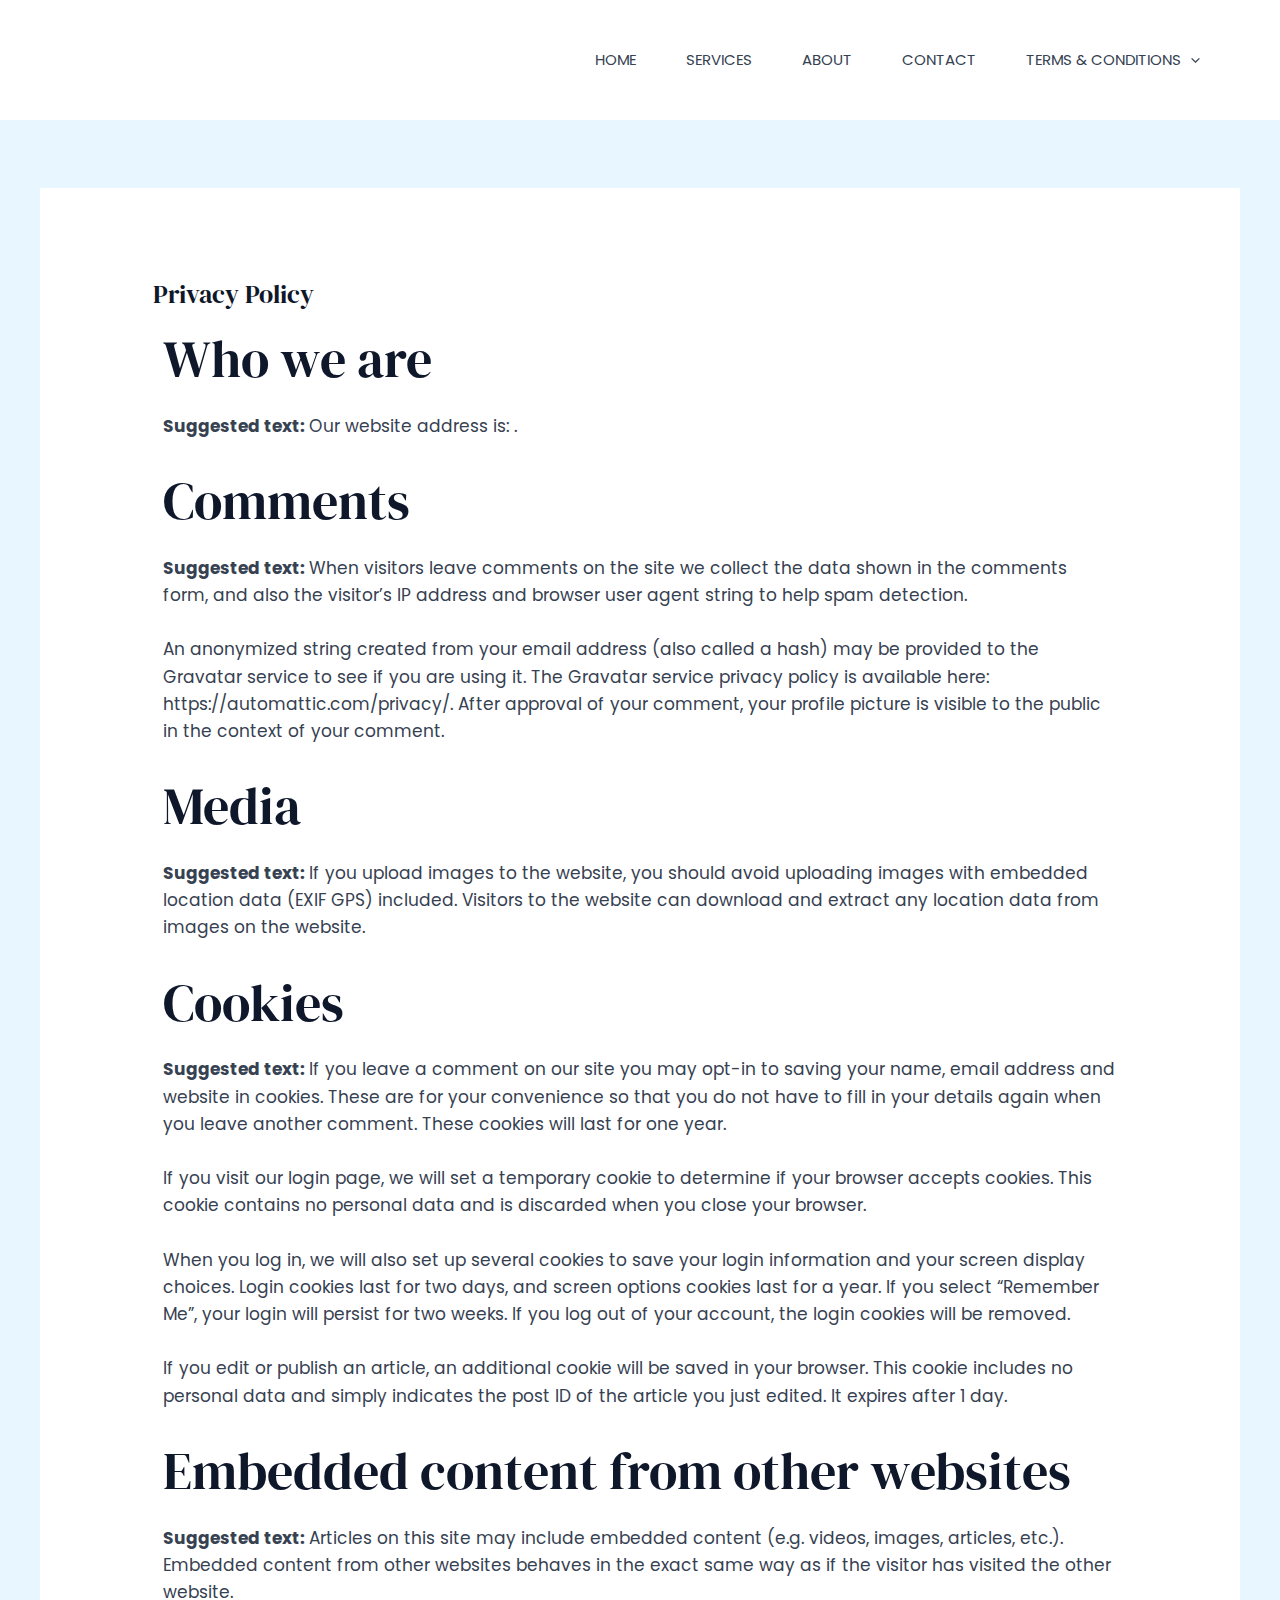
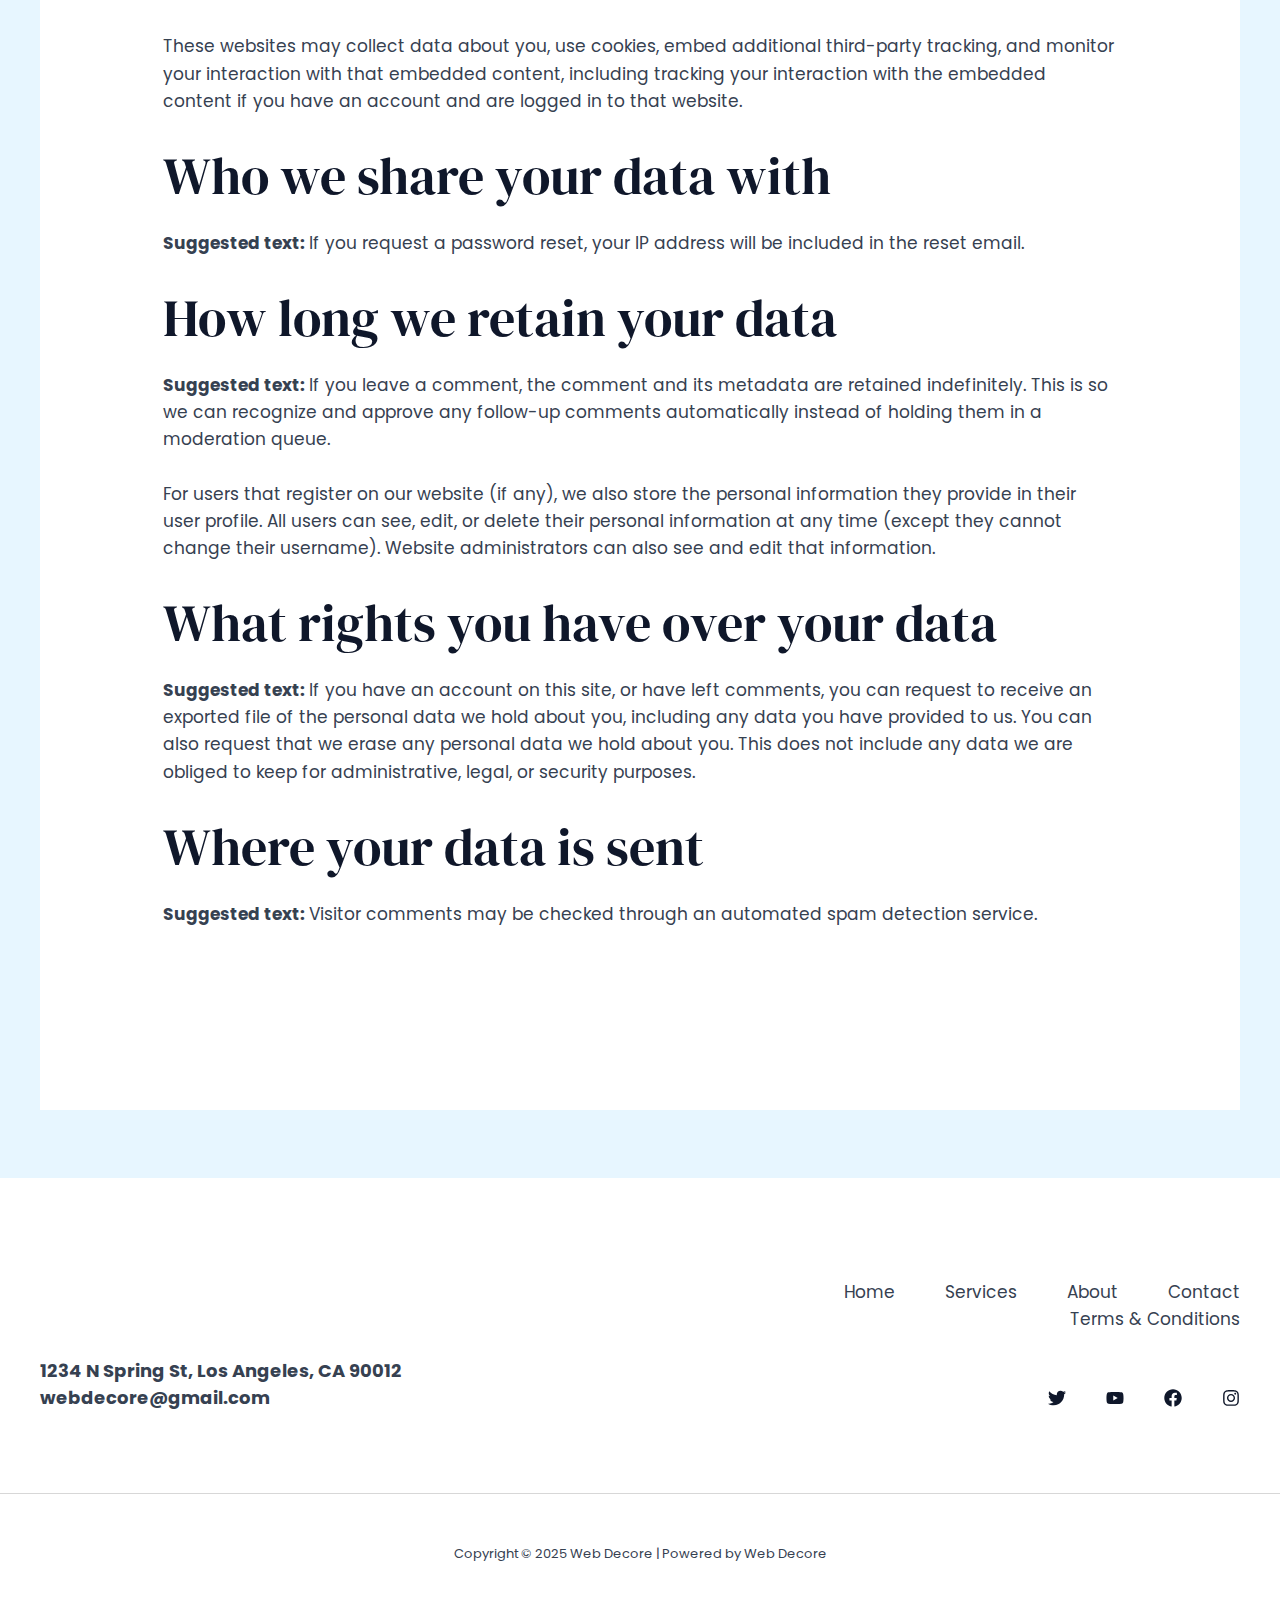
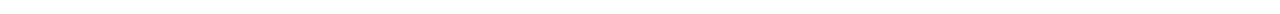
<file: privacy-policy/index.html>
<!DOCTYPE html>
<html lang="en-US">
<head>
<meta charset="UTF-8">
<meta name="viewport" content="width=device-width, initial-scale=1">
	<link rel="profile" href="https://gmpg.org/xfn/11"> 
	<title>Privacy Policy &#8211; Web Decore</title>
<meta name="robots" content="max-image-preview:large">
	<style>img:is([sizes="auto" i], [sizes^="auto," i]) { contain-intrinsic-size: 3000px 1500px }</style>
	<link rel="dns-prefetch" href="//fonts.googleapis.com">
<link rel="alternate" type="application/rss+xml" title="Web Decore &raquo; Feed" href="/feed/">
<link rel="alternate" type="application/rss+xml" title="Web Decore &raquo; Comments Feed" href="/comments/feed/">
<link rel="alternate" type="application/rss+xml" title="Web Decore &raquo; Privacy Policy Comments Feed" href="/privacy-policy/feed/">
<script>
window._wpemojiSettings = {"baseUrl":"https:\/\/s.w.org\/images\/core\/emoji\/15.0.3\/72x72\/","ext":".png","svgUrl":"https:\/\/s.w.org\/images\/core\/emoji\/15.0.3\/svg\/","svgExt":".svg","source":{"concatemoji":"\/wp-includes\/js\/wp-emoji-release.min.js?ver=6.7.2"}};
/*! This file is auto-generated */
!function(i,n){var o,s,e;function c(e){try{var t={supportTests:e,timestamp:(new Date).valueOf()};sessionStorage.setItem(o,JSON.stringify(t))}catch(e){}}function p(e,t,n){e.clearRect(0,0,e.canvas.width,e.canvas.height),e.fillText(t,0,0);var t=new Uint32Array(e.getImageData(0,0,e.canvas.width,e.canvas.height).data),r=(e.clearRect(0,0,e.canvas.width,e.canvas.height),e.fillText(n,0,0),new Uint32Array(e.getImageData(0,0,e.canvas.width,e.canvas.height).data));return t.every(function(e,t){return e===r[t]})}function u(e,t,n){switch(t){case"flag":return n(e,"🏳️‍⚧️","🏳️​⚧️")?!1:!n(e,"🇺🇳","🇺​🇳")&&!n(e,"🏴󠁧󠁢󠁥󠁮󠁧󠁿","🏴​󠁧​󠁢​󠁥​󠁮​󠁧​󠁿");case"emoji":return!n(e,"🐦‍⬛","🐦​⬛")}return!1}function f(e,t,n){var r="undefined"!=typeof WorkerGlobalScope&&self instanceof WorkerGlobalScope?new OffscreenCanvas(300,150):i.createElement("canvas"),a=r.getContext("2d",{willReadFrequently:!0}),o=(a.textBaseline="top",a.font="600 32px Arial",{});return e.forEach(function(e){o[e]=t(a,e,n)}),o}function t(e){var t=i.createElement("script");t.src=e,t.defer=!0,i.head.appendChild(t)}"undefined"!=typeof Promise&&(o="wpEmojiSettingsSupports",s=["flag","emoji"],n.supports={everything:!0,everythingExceptFlag:!0},e=new Promise(function(e){i.addEventListener("DOMContentLoaded",e,{once:!0})}),new Promise(function(t){var n=function(){try{var e=JSON.parse(sessionStorage.getItem(o));if("object"==typeof e&&"number"==typeof e.timestamp&&(new Date).valueOf()<e.timestamp+604800&&"object"==typeof e.supportTests)return e.supportTests}catch(e){}return null}();if(!n){if("undefined"!=typeof Worker&&"undefined"!=typeof OffscreenCanvas&&"undefined"!=typeof URL&&URL.createObjectURL&&"undefined"!=typeof Blob)try{var e="postMessage("+f.toString()+"("+[JSON.stringify(s),u.toString(),p.toString()].join(",")+"));",r=new Blob([e],{type:"text/javascript"}),a=new Worker(URL.createObjectURL(r),{name:"wpTestEmojiSupports"});return void(a.onmessage=function(e){c(n=e.data),a.terminate(),t(n)})}catch(e){}c(n=f(s,u,p))}t(n)}).then(function(e){for(var t in e)n.supports[t]=e[t],n.supports.everything=n.supports.everything&&n.supports[t],"flag"!==t&&(n.supports.everythingExceptFlag=n.supports.everythingExceptFlag&&n.supports[t]);n.supports.everythingExceptFlag=n.supports.everythingExceptFlag&&!n.supports.flag,n.DOMReady=!1,n.readyCallback=function(){n.DOMReady=!0}}).then(function(){return e}).then(function(){var e;n.supports.everything||(n.readyCallback(),(e=n.source||{}).concatemoji?t(e.concatemoji):e.wpemoji&&e.twemoji&&(t(e.twemoji),t(e.wpemoji)))}))}((window,document),window._wpemojiSettings);
</script>
<link rel="stylesheet" id="astra-theme-css-css" href="/wp-content/themes/astra/assets/css/minified/main.min.css?ver=4.8.11" media="all">
<style id="astra-theme-css-inline-css">:root{--ast-post-nav-space:0;--ast-container-default-xlg-padding:6.67em;--ast-container-default-lg-padding:5.67em;--ast-container-default-slg-padding:4.34em;--ast-container-default-md-padding:3.34em;--ast-container-default-sm-padding:6.67em;--ast-container-default-xs-padding:2.4em;--ast-container-default-xxs-padding:1.4em;--ast-code-block-background:#EEEEEE;--ast-comment-inputs-background:#FAFAFA;--ast-normal-container-width:1200px;--ast-narrow-container-width:750px;--ast-blog-title-font-weight:normal;--ast-blog-meta-weight:inherit;--ast-global-color-primary:var(--ast-global-color-5);--ast-global-color-secondary:var(--ast-global-color-4);--ast-global-color-alternate-background:var(--ast-global-color-7);--ast-global-color-subtle-background:var(--ast-global-color-6);}html{font-size:106.25%;}a,.page-title{color:var(--ast-global-color-3);}a:hover,a:focus{color:var(--ast-global-color-1);}body,button,input,select,textarea,.ast-button,.ast-custom-button{font-family:'Poppins',sans-serif;font-weight:400;font-size:17px;font-size:1rem;line-height:var(--ast-body-line-height,1.6em);}blockquote{color:var(--ast-global-color-3);}h1,.entry-content h1,h2,.entry-content h2,h3,.entry-content h3,h4,.entry-content h4,h5,.entry-content h5,h6,.entry-content h6,.site-title,.site-title a{font-family:'DM Serif Display',serif;font-weight:400;line-height:1.2em;}.site-title{font-size:35px;font-size:2.0588235294118rem;display:none;}header .custom-logo-link img{max-width:150px;width:150px;}.astra-logo-svg{width:150px;}.site-header .site-description{font-size:15px;font-size:0.88235294117647rem;display:none;}.entry-title{font-size:26px;font-size:1.5294117647059rem;}.archive .ast-article-post .ast-article-inner,.blog .ast-article-post .ast-article-inner,.archive .ast-article-post .ast-article-inner:hover,.blog .ast-article-post .ast-article-inner:hover{overflow:hidden;}h1,.entry-content h1{font-size:95px;font-size:5.5882352941176rem;font-family:'DM Serif Display',serif;line-height:1.4em;}h2,.entry-content h2{font-size:52px;font-size:3.0588235294118rem;font-family:'DM Serif Display',serif;line-height:1.3em;}h3,.entry-content h3{font-size:36px;font-size:2.1176470588235rem;font-family:'DM Serif Display',serif;line-height:1em;}h4,.entry-content h4{font-size:25px;font-size:1.4705882352941rem;line-height:1.2em;font-family:'DM Serif Display',serif;}h5,.entry-content h5{font-size:20px;font-size:1.1764705882353rem;line-height:1.2em;font-family:'DM Serif Display',serif;}h6,.entry-content h6{font-size:15px;font-size:0.88235294117647rem;line-height:1.25em;font-family:'DM Serif Display',serif;}::selection{background-color:var(--ast-global-color-0);color:#ffffff;}body,h1,.entry-title a,.entry-content h1,h2,.entry-content h2,h3,.entry-content h3,h4,.entry-content h4,h5,.entry-content h5,h6,.entry-content h6{color:var(--ast-global-color-3);}.tagcloud a:hover,.tagcloud a:focus,.tagcloud a.current-item{color:#ffffff;border-color:var(--ast-global-color-3);background-color:var(--ast-global-color-3);}input:focus,input[type="text"]:focus,input[type="email"]:focus,input[type="url"]:focus,input[type="password"]:focus,input[type="reset"]:focus,input[type="search"]:focus,textarea:focus{border-color:var(--ast-global-color-3);}input[type="radio"]:checked,input[type=reset],input[type="checkbox"]:checked,input[type="checkbox"]:hover:checked,input[type="checkbox"]:focus:checked,input[type=range]::-webkit-slider-thumb{border-color:var(--ast-global-color-3);background-color:var(--ast-global-color-3);box-shadow:none;}.site-footer a:hover + .post-count,.site-footer a:focus + .post-count{background:var(--ast-global-color-3);border-color:var(--ast-global-color-3);}.single .nav-links .nav-previous,.single .nav-links .nav-next{color:var(--ast-global-color-3);}.entry-meta,.entry-meta *{line-height:1.45;color:var(--ast-global-color-3);}.entry-meta a:not(.ast-button):hover,.entry-meta a:not(.ast-button):hover *,.entry-meta a:not(.ast-button):focus,.entry-meta a:not(.ast-button):focus *,.page-links > .page-link,.page-links .page-link:hover,.post-navigation a:hover{color:var(--ast-global-color-1);}#cat option,.secondary .calendar_wrap thead a,.secondary .calendar_wrap thead a:visited{color:var(--ast-global-color-3);}.secondary .calendar_wrap #today,.ast-progress-val span{background:var(--ast-global-color-3);}.secondary a:hover + .post-count,.secondary a:focus + .post-count{background:var(--ast-global-color-3);border-color:var(--ast-global-color-3);}.calendar_wrap #today > a{color:#ffffff;}.page-links .page-link,.single .post-navigation a{color:var(--ast-global-color-3);}.ast-search-menu-icon .search-form button.search-submit{padding:0 4px;}.ast-search-menu-icon form.search-form{padding-right:0;}.ast-search-menu-icon.slide-search input.search-field{width:0;}.ast-header-search .ast-search-menu-icon.ast-dropdown-active .search-form,.ast-header-search .ast-search-menu-icon.ast-dropdown-active .search-field:focus{transition:all 0.2s;}.search-form input.search-field:focus{outline:none;}.wp-block-latest-posts > li > a{color:var(--ast-global-color-2);}.widget-title,.widget .wp-block-heading{font-size:24px;font-size:1.4117647058824rem;color:var(--ast-global-color-3);}.ast-search-menu-icon.slide-search a:focus-visible:focus-visible,.astra-search-icon:focus-visible,#close:focus-visible,a:focus-visible,.ast-menu-toggle:focus-visible,.site .skip-link:focus-visible,.wp-block-loginout input:focus-visible,.wp-block-search.wp-block-search__button-inside .wp-block-search__inside-wrapper,.ast-header-navigation-arrow:focus-visible,.woocommerce .wc-proceed-to-checkout > .checkout-button:focus-visible,.woocommerce .woocommerce-MyAccount-navigation ul li a:focus-visible,.ast-orders-table__row .ast-orders-table__cell:focus-visible,.woocommerce .woocommerce-order-details .order-again > .button:focus-visible,.woocommerce .woocommerce-message a.button.wc-forward:focus-visible,.woocommerce #minus_qty:focus-visible,.woocommerce #plus_qty:focus-visible,a#ast-apply-coupon:focus-visible,.woocommerce .woocommerce-info a:focus-visible,.woocommerce .astra-shop-summary-wrap a:focus-visible,.woocommerce a.wc-forward:focus-visible,#ast-apply-coupon:focus-visible,.woocommerce-js .woocommerce-mini-cart-item a.remove:focus-visible,#close:focus-visible,.button.search-submit:focus-visible,#search_submit:focus,.normal-search:focus-visible,.ast-header-account-wrap:focus-visible,.woocommerce .ast-on-card-button.ast-quick-view-trigger:focus{outline-style:dotted;outline-color:inherit;outline-width:thin;}input:focus,input[type="text"]:focus,input[type="email"]:focus,input[type="url"]:focus,input[type="password"]:focus,input[type="reset"]:focus,input[type="search"]:focus,input[type="number"]:focus,textarea:focus,.wp-block-search__input:focus,[data-section="section-header-mobile-trigger"] .ast-button-wrap .ast-mobile-menu-trigger-minimal:focus,.ast-mobile-popup-drawer.active .menu-toggle-close:focus,.woocommerce-ordering select.orderby:focus,#ast-scroll-top:focus,#coupon_code:focus,.woocommerce-page #comment:focus,.woocommerce #reviews #respond input#submit:focus,.woocommerce a.add_to_cart_button:focus,.woocommerce .button.single_add_to_cart_button:focus,.woocommerce .woocommerce-cart-form button:focus,.woocommerce .woocommerce-cart-form__cart-item .quantity .qty:focus,.woocommerce .woocommerce-billing-fields .woocommerce-billing-fields__field-wrapper .woocommerce-input-wrapper > .input-text:focus,.woocommerce #order_comments:focus,.woocommerce #place_order:focus,.woocommerce .woocommerce-address-fields .woocommerce-address-fields__field-wrapper .woocommerce-input-wrapper > .input-text:focus,.woocommerce .woocommerce-MyAccount-content form button:focus,.woocommerce .woocommerce-MyAccount-content .woocommerce-EditAccountForm .woocommerce-form-row .woocommerce-Input.input-text:focus,.woocommerce .ast-woocommerce-container .woocommerce-pagination ul.page-numbers li a:focus,body #content .woocommerce form .form-row .select2-container--default .select2-selection--single:focus,#ast-coupon-code:focus,.woocommerce.woocommerce-js .quantity input[type=number]:focus,.woocommerce-js .woocommerce-mini-cart-item .quantity input[type=number]:focus,.woocommerce p#ast-coupon-trigger:focus{border-style:dotted;border-color:inherit;border-width:thin;}input{outline:none;}body .ast-oembed-container *{position:absolute;top:0;width:100%;height:100%;left:0;}body .wp-block-embed-pocket-casts .ast-oembed-container *{position:unset;}.ast-single-post-featured-section + article {margin-top: 2em;}.site-content .ast-single-post-featured-section img {width: 100%;overflow: hidden;object-fit: cover;}.site > .ast-single-related-posts-container {margin-top: 0;}@media (min-width: 922px) {.ast-desktop .ast-container--narrow {max-width: var(--ast-narrow-container-width);margin: 0 auto;}}@media (max-width:921.9px){#ast-desktop-header{display:none;}}@media (min-width:922px){#ast-mobile-header{display:none;}}.wp-block-buttons.aligncenter{justify-content:center;}@media (max-width:921px){.ast-theme-transparent-header #primary,.ast-theme-transparent-header #secondary{padding:0;}}@media (max-width:921px){.ast-plain-container.ast-no-sidebar #primary{padding:0;}}.ast-plain-container.ast-no-sidebar #primary{margin-top:0;margin-bottom:0;}.wp-block-button.is-style-outline .wp-block-button__link{border-color:var(--ast-global-color-2);border-top-width:1px;border-right-width:1px;border-bottom-width:1px;border-left-width:1px;}div.wp-block-button.is-style-outline > .wp-block-button__link:not(.has-text-color),div.wp-block-button.wp-block-button__link.is-style-outline:not(.has-text-color){color:var(--ast-global-color-2);}.wp-block-button.is-style-outline .wp-block-button__link:hover,.wp-block-buttons .wp-block-button.is-style-outline .wp-block-button__link:focus,.wp-block-buttons .wp-block-button.is-style-outline > .wp-block-button__link:not(.has-text-color):hover,.wp-block-buttons .wp-block-button.wp-block-button__link.is-style-outline:not(.has-text-color):hover{color:#ffffff;background-color:rgba(0,0,0,0);border-color:var(--ast-global-color-2);}.post-page-numbers.current .page-link,.ast-pagination .page-numbers.current{color:#ffffff;border-color:var(--ast-global-color-0);background-color:var(--ast-global-color-0);}.wp-block-buttons .wp-block-button.is-style-outline .wp-block-button__link.wp-element-button,.ast-outline-button,.wp-block-uagb-buttons-child .uagb-buttons-repeater.ast-outline-button{border-color:var(--ast-global-color-2);border-top-width:2px;border-right-width:2px;border-bottom-width:2px;border-left-width:2px;font-family:inherit;font-weight:600;line-height:1em;border-top-left-radius:0px;border-top-right-radius:0px;border-bottom-right-radius:0px;border-bottom-left-radius:0px;}.wp-block-buttons .wp-block-button.is-style-outline > .wp-block-button__link:not(.has-text-color),.wp-block-buttons .wp-block-button.wp-block-button__link.is-style-outline:not(.has-text-color),.ast-outline-button{color:var(--ast-global-color-2);}.wp-block-button.is-style-outline .wp-block-button__link:hover,.wp-block-buttons .wp-block-button.is-style-outline .wp-block-button__link:focus,.wp-block-buttons .wp-block-button.is-style-outline > .wp-block-button__link:not(.has-text-color):hover,.wp-block-buttons .wp-block-button.wp-block-button__link.is-style-outline:not(.has-text-color):hover,.ast-outline-button:hover,.ast-outline-button:focus,.wp-block-uagb-buttons-child .uagb-buttons-repeater.ast-outline-button:hover,.wp-block-uagb-buttons-child .uagb-buttons-repeater.ast-outline-button:focus{color:#ffffff;background-color:rgba(0,0,0,0);border-color:var(--ast-global-color-2);}.wp-block-button .wp-block-button__link.wp-element-button.is-style-outline:not(.has-background),.wp-block-button.is-style-outline>.wp-block-button__link.wp-element-button:not(.has-background),.ast-outline-button{background-color:rgba(255,255,255,0);}.entry-content[data-ast-blocks-layout] > figure{margin-bottom:1em;}@media (max-width:921px){.ast-separate-container #primary,.ast-separate-container #secondary{padding:1.5em 0;}#primary,#secondary{padding:1.5em 0;margin:0;}.ast-left-sidebar #content > .ast-container{display:flex;flex-direction:column-reverse;width:100%;}.ast-separate-container .ast-article-post,.ast-separate-container .ast-article-single{padding:1.5em 2.14em;}.ast-author-box img.avatar{margin:20px 0 0 0;}}@media (min-width:922px){.ast-separate-container.ast-right-sidebar #primary,.ast-separate-container.ast-left-sidebar #primary{border:0;}.search-no-results.ast-separate-container #primary{margin-bottom:4em;}}.elementor-button-wrapper .elementor-button{border-style:solid;text-decoration:none;border-top-width:1px;border-right-width:1px;border-left-width:1px;border-bottom-width:1px;}body .elementor-button.elementor-size-sm,body .elementor-button.elementor-size-xs,body .elementor-button.elementor-size-md,body .elementor-button.elementor-size-lg,body .elementor-button.elementor-size-xl,body .elementor-button{border-top-left-radius:0px;border-top-right-radius:0px;border-bottom-right-radius:0px;border-bottom-left-radius:0px;padding-top:14px;padding-right:16px;padding-bottom:14px;padding-left:16px;}.elementor-button-wrapper .elementor-button{border-color:var(--ast-global-color-2);background-color:transparent;}.elementor-button-wrapper .elementor-button:hover,.elementor-button-wrapper .elementor-button:focus{color:#ffffff;background-color:rgba(0,0,0,0);border-color:var(--ast-global-color-2);}.wp-block-button .wp-block-button__link ,.elementor-button-wrapper .elementor-button,.elementor-button-wrapper .elementor-button:visited{color:#2c2927;}.elementor-button-wrapper .elementor-button{font-weight:600;line-height:1em;}.wp-block-button .wp-block-button__link:hover,.wp-block-button .wp-block-button__link:focus{color:#ffffff;background-color:rgba(0,0,0,0);border-color:var(--ast-global-color-2);}.elementor-widget-heading h1.elementor-heading-title{line-height:1.4em;}.elementor-widget-heading h2.elementor-heading-title{line-height:1.3em;}.elementor-widget-heading h3.elementor-heading-title{line-height:1em;}.elementor-widget-heading h4.elementor-heading-title{line-height:1.2em;}.elementor-widget-heading h5.elementor-heading-title{line-height:1.2em;}.elementor-widget-heading h6.elementor-heading-title{line-height:1.25em;}.wp-block-button .wp-block-button__link,.wp-block-search .wp-block-search__button,body .wp-block-file .wp-block-file__button{border-style:solid;border-top-width:1px;border-right-width:1px;border-left-width:1px;border-bottom-width:1px;border-color:var(--ast-global-color-2);background-color:transparent;color:#2c2927;font-family:inherit;font-weight:600;line-height:1em;border-top-left-radius:0px;border-top-right-radius:0px;border-bottom-right-radius:0px;border-bottom-left-radius:0px;padding-top:14px;padding-right:16px;padding-bottom:14px;padding-left:16px;}.menu-toggle,button,.ast-button,.ast-custom-button,.button,input#submit,input[type="button"],input[type="submit"],input[type="reset"],form[CLASS*="wp-block-search__"].wp-block-search .wp-block-search__inside-wrapper .wp-block-search__button,body .wp-block-file .wp-block-file__button,.woocommerce-js a.button,.woocommerce button.button,.woocommerce .woocommerce-message a.button,.woocommerce #respond input#submit.alt,.woocommerce input.button.alt,.woocommerce input.button,.woocommerce input.button:disabled,.woocommerce input.button:disabled[disabled],.woocommerce input.button:disabled:hover,.woocommerce input.button:disabled[disabled]:hover,.woocommerce #respond input#submit,.woocommerce button.button.alt.disabled,.wc-block-grid__products .wc-block-grid__product .wp-block-button__link,.wc-block-grid__product-onsale,[CLASS*="wc-block"] button,.woocommerce-js .astra-cart-drawer .astra-cart-drawer-content .woocommerce-mini-cart__buttons .button:not(.checkout):not(.ast-continue-shopping),.woocommerce-js .astra-cart-drawer .astra-cart-drawer-content .woocommerce-mini-cart__buttons a.checkout,.woocommerce button.button.alt.disabled.wc-variation-selection-needed,[CLASS*="wc-block"] .wc-block-components-button{border-style:solid;border-top-width:1px;border-right-width:1px;border-left-width:1px;border-bottom-width:1px;color:#2c2927;border-color:var(--ast-global-color-2);background-color:transparent;padding-top:14px;padding-right:16px;padding-bottom:14px;padding-left:16px;font-family:inherit;font-weight:600;line-height:1em;border-top-left-radius:0px;border-top-right-radius:0px;border-bottom-right-radius:0px;border-bottom-left-radius:0px;}button:focus,.menu-toggle:hover,button:hover,.ast-button:hover,.ast-custom-button:hover .button:hover,.ast-custom-button:hover ,input[type=reset]:hover,input[type=reset]:focus,input#submit:hover,input#submit:focus,input[type="button"]:hover,input[type="button"]:focus,input[type="submit"]:hover,input[type="submit"]:focus,form[CLASS*="wp-block-search__"].wp-block-search .wp-block-search__inside-wrapper .wp-block-search__button:hover,form[CLASS*="wp-block-search__"].wp-block-search .wp-block-search__inside-wrapper .wp-block-search__button:focus,body .wp-block-file .wp-block-file__button:hover,body .wp-block-file .wp-block-file__button:focus,.woocommerce-js a.button:hover,.woocommerce button.button:hover,.woocommerce .woocommerce-message a.button:hover,.woocommerce #respond input#submit:hover,.woocommerce #respond input#submit.alt:hover,.woocommerce input.button.alt:hover,.woocommerce input.button:hover,.woocommerce button.button.alt.disabled:hover,.wc-block-grid__products .wc-block-grid__product .wp-block-button__link:hover,[CLASS*="wc-block"] button:hover,.woocommerce-js .astra-cart-drawer .astra-cart-drawer-content .woocommerce-mini-cart__buttons .button:not(.checkout):not(.ast-continue-shopping):hover,.woocommerce-js .astra-cart-drawer .astra-cart-drawer-content .woocommerce-mini-cart__buttons a.checkout:hover,.woocommerce button.button.alt.disabled.wc-variation-selection-needed:hover,[CLASS*="wc-block"] .wc-block-components-button:hover,[CLASS*="wc-block"] .wc-block-components-button:focus{color:#ffffff;background-color:rgba(0,0,0,0);border-color:var(--ast-global-color-2);}@media (max-width:921px){.ast-mobile-header-stack .main-header-bar .ast-search-menu-icon{display:inline-block;}.ast-header-break-point.ast-header-custom-item-outside .ast-mobile-header-stack .main-header-bar .ast-search-icon{margin:0;}.ast-comment-avatar-wrap img{max-width:2.5em;}.ast-comment-meta{padding:0 1.8888em 1.3333em;}.ast-separate-container .ast-comment-list li.depth-1{padding:1.5em 2.14em;}.ast-separate-container .comment-respond{padding:2em 2.14em;}}@media (min-width:544px){.ast-container{max-width:100%;}}@media (max-width:544px){.ast-separate-container .ast-article-post,.ast-separate-container .ast-article-single,.ast-separate-container .comments-title,.ast-separate-container .ast-archive-description{padding:1.5em 1em;}.ast-separate-container #content .ast-container{padding-left:0.54em;padding-right:0.54em;}.ast-separate-container .ast-comment-list .bypostauthor{padding:.5em;}.ast-search-menu-icon.ast-dropdown-active .search-field{width:170px;}} #ast-mobile-header .ast-site-header-cart-li a{pointer-events:none;}body,.ast-separate-container{background-color:var(--ast-global-color-4);background-image:none;}@media (max-width:921px){.site-title{display:none;}.site-header .site-description{display:none;}h1,.entry-content h1{font-size:50px;}h2,.entry-content h2{font-size:32px;}h3,.entry-content h3{font-size:26px;}h4,.entry-content h4{font-size:22px;font-size:1.2941176470588rem;}h5,.entry-content h5{font-size:18px;font-size:1.0588235294118rem;}h6,.entry-content h6{font-size:15px;font-size:0.88235294117647rem;}}@media (max-width:544px){.site-title{display:none;}.site-header .site-description{display:none;}h1,.entry-content h1{font-size:32px;}h2,.entry-content h2{font-size:28px;}h3,.entry-content h3{font-size:22px;}h4,.entry-content h4{font-size:20px;font-size:1.1764705882353rem;}h5,.entry-content h5{font-size:17px;font-size:1rem;}h6,.entry-content h6{font-size:15px;font-size:0.88235294117647rem;}}@media (max-width:921px){html{font-size:96.9%;}}@media (max-width:544px){html{font-size:96.9%;}}@media (min-width:922px){.ast-container{max-width:1240px;}}@media (min-width:922px){.site-content .ast-container{display:flex;}}@media (max-width:921px){.site-content .ast-container{flex-direction:column;}}@media (min-width:922px){.main-header-menu .sub-menu .menu-item.ast-left-align-sub-menu:hover > .sub-menu,.main-header-menu .sub-menu .menu-item.ast-left-align-sub-menu.focus > .sub-menu{margin-left:-0px;}}.site .comments-area{padding-bottom:3em;}.wp-block-file {display: flex;align-items: center;flex-wrap: wrap;justify-content: space-between;}.wp-block-pullquote {border: none;}.wp-block-pullquote blockquote::before {content: "\201D";font-family: "Helvetica",sans-serif;display: flex;transform: rotate( 180deg );font-size: 6rem;font-style: normal;line-height: 1;font-weight: bold;align-items: center;justify-content: center;}.has-text-align-right > blockquote::before {justify-content: flex-start;}.has-text-align-left > blockquote::before {justify-content: flex-end;}figure.wp-block-pullquote.is-style-solid-color blockquote {max-width: 100%;text-align: inherit;}:root {--wp--custom--ast-default-block-top-padding: 3em;--wp--custom--ast-default-block-right-padding: 3em;--wp--custom--ast-default-block-bottom-padding: 3em;--wp--custom--ast-default-block-left-padding: 3em;--wp--custom--ast-container-width: 1200px;--wp--custom--ast-content-width-size: 1200px;--wp--custom--ast-wide-width-size: calc(1200px + var(--wp--custom--ast-default-block-left-padding) + var(--wp--custom--ast-default-block-right-padding));--ast-scrollbar-width: 0;}.ast-narrow-container {--wp--custom--ast-content-width-size: 750px;--wp--custom--ast-wide-width-size: 750px;}@media(max-width: 921px) {:root {--wp--custom--ast-default-block-top-padding: 3em;--wp--custom--ast-default-block-right-padding: 2em;--wp--custom--ast-default-block-bottom-padding: 3em;--wp--custom--ast-default-block-left-padding: 2em;}}@media(max-width: 544px) {:root {--wp--custom--ast-default-block-top-padding: 3em;--wp--custom--ast-default-block-right-padding: 1.5em;--wp--custom--ast-default-block-bottom-padding: 3em;--wp--custom--ast-default-block-left-padding: 1.5em;}}.entry-content > .wp-block-group,.entry-content > .wp-block-cover,.entry-content > .wp-block-columns {padding-top: var(--wp--custom--ast-default-block-top-padding);padding-right: var(--wp--custom--ast-default-block-right-padding);padding-bottom: var(--wp--custom--ast-default-block-bottom-padding);padding-left: var(--wp--custom--ast-default-block-left-padding);}.ast-plain-container.ast-no-sidebar .entry-content > .alignfull,.ast-page-builder-template .ast-no-sidebar .entry-content > .alignfull {margin-left: calc( -50vw + 50% + var( --ast-scrollbar-width ) / 2 );margin-right: calc( -50vw + 50% + var( --ast-scrollbar-width ) / 2 );max-width: calc( 100vw - var( --ast-scrollbar-width ) );width: calc( 100vw - var( --ast-scrollbar-width ) );}.ast-plain-container.ast-no-sidebar .entry-content .alignfull .alignfull,.ast-page-builder-template.ast-no-sidebar .entry-content .alignfull .alignfull,.ast-plain-container.ast-no-sidebar .entry-content .alignfull .alignwide,.ast-page-builder-template.ast-no-sidebar .entry-content .alignfull .alignwide,.ast-plain-container.ast-no-sidebar .entry-content .alignwide .alignfull,.ast-page-builder-template.ast-no-sidebar .entry-content .alignwide .alignfull,.ast-plain-container.ast-no-sidebar .entry-content .alignwide .alignwide,.ast-page-builder-template.ast-no-sidebar .entry-content .alignwide .alignwide,.ast-plain-container.ast-no-sidebar .entry-content .wp-block-column .alignfull,.ast-page-builder-template.ast-no-sidebar .entry-content .wp-block-column .alignfull,.ast-plain-container.ast-no-sidebar .entry-content .wp-block-column .alignwide,.ast-page-builder-template.ast-no-sidebar .entry-content .wp-block-column .alignwide {margin-left: auto;margin-right: auto;width: 100%;}[data-ast-blocks-layout] .wp-block-separator:not(.is-style-dots) {height: 0;}[data-ast-blocks-layout] .wp-block-separator {margin: 20px auto;}[data-ast-blocks-layout] .wp-block-separator:not(.is-style-wide):not(.is-style-dots) {max-width: 100px;}[data-ast-blocks-layout] .wp-block-separator.has-background {padding: 0;}.entry-content[data-ast-blocks-layout] > * {max-width: var(--wp--custom--ast-content-width-size);margin-left: auto;margin-right: auto;}.entry-content[data-ast-blocks-layout] > .alignwide {max-width: var(--wp--custom--ast-wide-width-size);}.entry-content[data-ast-blocks-layout] .alignfull {max-width: none;}.entry-content .wp-block-columns {margin-bottom: 0;}blockquote {margin: 1.5em;border-color: rgba(0,0,0,0.05);}.wp-block-quote:not(.has-text-align-right):not(.has-text-align-center) {border-left: 5px solid rgba(0,0,0,0.05);}.has-text-align-right > blockquote,blockquote.has-text-align-right {border-right: 5px solid rgba(0,0,0,0.05);}.has-text-align-left > blockquote,blockquote.has-text-align-left {border-left: 5px solid rgba(0,0,0,0.05);}.wp-block-site-tagline,.wp-block-latest-posts .read-more {margin-top: 15px;}.wp-block-loginout p label {display: block;}.wp-block-loginout p:not(.login-remember):not(.login-submit) input {width: 100%;}.wp-block-loginout input:focus {border-color: transparent;}.wp-block-loginout input:focus {outline: thin dotted;}.entry-content .wp-block-media-text .wp-block-media-text__content {padding: 0 0 0 8%;}.entry-content .wp-block-media-text.has-media-on-the-right .wp-block-media-text__content {padding: 0 8% 0 0;}.entry-content .wp-block-media-text.has-background .wp-block-media-text__content {padding: 8%;}.entry-content .wp-block-cover:not([class*="background-color"]):not(.has-text-color.has-link-color) .wp-block-cover__inner-container,.entry-content .wp-block-cover:not([class*="background-color"]) .wp-block-cover-image-text,.entry-content .wp-block-cover:not([class*="background-color"]) .wp-block-cover-text,.entry-content .wp-block-cover-image:not([class*="background-color"]) .wp-block-cover__inner-container,.entry-content .wp-block-cover-image:not([class*="background-color"]) .wp-block-cover-image-text,.entry-content .wp-block-cover-image:not([class*="background-color"]) .wp-block-cover-text {color: var(--ast-global-color-primary,var(--ast-global-color-5));}.wp-block-loginout .login-remember input {width: 1.1rem;height: 1.1rem;margin: 0 5px 4px 0;vertical-align: middle;}.wp-block-latest-posts > li > *:first-child,.wp-block-latest-posts:not(.is-grid) > li:first-child {margin-top: 0;}.entry-content > .wp-block-buttons,.entry-content > .wp-block-uagb-buttons {margin-bottom: 1.5em;}.wp-block-search__inside-wrapper .wp-block-search__input {padding: 0 10px;color: var(--ast-global-color-3);background: var(--ast-global-color-primary,var(--ast-global-color-5));border-color: var(--ast-border-color);}.wp-block-latest-posts .read-more {margin-bottom: 1.5em;}.wp-block-search__no-button .wp-block-search__inside-wrapper .wp-block-search__input {padding-top: 5px;padding-bottom: 5px;}.wp-block-latest-posts .wp-block-latest-posts__post-date,.wp-block-latest-posts .wp-block-latest-posts__post-author {font-size: 1rem;}.wp-block-latest-posts > li > *,.wp-block-latest-posts:not(.is-grid) > li {margin-top: 12px;margin-bottom: 12px;}.ast-page-builder-template .entry-content[data-ast-blocks-layout] > *,.ast-page-builder-template .entry-content[data-ast-blocks-layout] > .alignfull:not(.wp-block-group):not(.uagb-is-root-container) > * {max-width: none;}.ast-page-builder-template .entry-content[data-ast-blocks-layout] > .alignwide:not(.uagb-is-root-container) > * {max-width: var(--wp--custom--ast-wide-width-size);}.ast-page-builder-template .entry-content[data-ast-blocks-layout] > .inherit-container-width > *,.ast-page-builder-template .entry-content[data-ast-blocks-layout] > *:not(.wp-block-group):not(.uagb-is-root-container) > *,.entry-content[data-ast-blocks-layout] > .wp-block-cover .wp-block-cover__inner-container {max-width: var(--wp--custom--ast-content-width-size) ;margin-left: auto;margin-right: auto;}.entry-content[data-ast-blocks-layout] .wp-block-cover:not(.alignleft):not(.alignright) {width: auto;}@media(max-width: 1200px) {.ast-separate-container .entry-content > .alignfull,.ast-separate-container .entry-content[data-ast-blocks-layout] > .alignwide,.ast-plain-container .entry-content[data-ast-blocks-layout] > .alignwide,.ast-plain-container .entry-content .alignfull {margin-left: calc(-1 * min(var(--ast-container-default-xlg-padding),20px)) ;margin-right: calc(-1 * min(var(--ast-container-default-xlg-padding),20px));}}@media(min-width: 1201px) {.ast-separate-container .entry-content > .alignfull {margin-left: calc(-1 * var(--ast-container-default-xlg-padding) );margin-right: calc(-1 * var(--ast-container-default-xlg-padding) );}.ast-separate-container .entry-content[data-ast-blocks-layout] > .alignwide,.ast-plain-container .entry-content[data-ast-blocks-layout] > .alignwide {margin-left: calc(-1 * var(--wp--custom--ast-default-block-left-padding) );margin-right: calc(-1 * var(--wp--custom--ast-default-block-right-padding) );}}@media(min-width: 921px) {.ast-separate-container .entry-content .wp-block-group.alignwide:not(.inherit-container-width) > :where(:not(.alignleft):not(.alignright)),.ast-plain-container .entry-content .wp-block-group.alignwide:not(.inherit-container-width) > :where(:not(.alignleft):not(.alignright)) {max-width: calc( var(--wp--custom--ast-content-width-size) + 80px );}.ast-plain-container.ast-right-sidebar .entry-content[data-ast-blocks-layout] .alignfull,.ast-plain-container.ast-left-sidebar .entry-content[data-ast-blocks-layout] .alignfull {margin-left: -60px;margin-right: -60px;}}@media(min-width: 544px) {.entry-content > .alignleft {margin-right: 20px;}.entry-content > .alignright {margin-left: 20px;}}@media (max-width:544px){.wp-block-columns .wp-block-column:not(:last-child){margin-bottom:20px;}.wp-block-latest-posts{margin:0;}}@media( max-width: 600px ) {.entry-content .wp-block-media-text .wp-block-media-text__content,.entry-content .wp-block-media-text.has-media-on-the-right .wp-block-media-text__content {padding: 8% 0 0;}.entry-content .wp-block-media-text.has-background .wp-block-media-text__content {padding: 8%;}}.ast-page-builder-template .entry-header {padding-left: 0;}.ast-narrow-container .site-content .wp-block-uagb-image--align-full .wp-block-uagb-image__figure {max-width: 100%;margin-left: auto;margin-right: auto;}:root .has-ast-global-color-0-color{color:var(--ast-global-color-0);}:root .has-ast-global-color-0-background-color{background-color:var(--ast-global-color-0);}:root .wp-block-button .has-ast-global-color-0-color{color:var(--ast-global-color-0);}:root .wp-block-button .has-ast-global-color-0-background-color{background-color:var(--ast-global-color-0);}:root .has-ast-global-color-1-color{color:var(--ast-global-color-1);}:root .has-ast-global-color-1-background-color{background-color:var(--ast-global-color-1);}:root .wp-block-button .has-ast-global-color-1-color{color:var(--ast-global-color-1);}:root .wp-block-button .has-ast-global-color-1-background-color{background-color:var(--ast-global-color-1);}:root .has-ast-global-color-2-color{color:var(--ast-global-color-2);}:root .has-ast-global-color-2-background-color{background-color:var(--ast-global-color-2);}:root .wp-block-button .has-ast-global-color-2-color{color:var(--ast-global-color-2);}:root .wp-block-button .has-ast-global-color-2-background-color{background-color:var(--ast-global-color-2);}:root .has-ast-global-color-3-color{color:var(--ast-global-color-3);}:root .has-ast-global-color-3-background-color{background-color:var(--ast-global-color-3);}:root .wp-block-button .has-ast-global-color-3-color{color:var(--ast-global-color-3);}:root .wp-block-button .has-ast-global-color-3-background-color{background-color:var(--ast-global-color-3);}:root .has-ast-global-color-4-color{color:var(--ast-global-color-4);}:root .has-ast-global-color-4-background-color{background-color:var(--ast-global-color-4);}:root .wp-block-button .has-ast-global-color-4-color{color:var(--ast-global-color-4);}:root .wp-block-button .has-ast-global-color-4-background-color{background-color:var(--ast-global-color-4);}:root .has-ast-global-color-5-color{color:var(--ast-global-color-5);}:root .has-ast-global-color-5-background-color{background-color:var(--ast-global-color-5);}:root .wp-block-button .has-ast-global-color-5-color{color:var(--ast-global-color-5);}:root .wp-block-button .has-ast-global-color-5-background-color{background-color:var(--ast-global-color-5);}:root .has-ast-global-color-6-color{color:var(--ast-global-color-6);}:root .has-ast-global-color-6-background-color{background-color:var(--ast-global-color-6);}:root .wp-block-button .has-ast-global-color-6-color{color:var(--ast-global-color-6);}:root .wp-block-button .has-ast-global-color-6-background-color{background-color:var(--ast-global-color-6);}:root .has-ast-global-color-7-color{color:var(--ast-global-color-7);}:root .has-ast-global-color-7-background-color{background-color:var(--ast-global-color-7);}:root .wp-block-button .has-ast-global-color-7-color{color:var(--ast-global-color-7);}:root .wp-block-button .has-ast-global-color-7-background-color{background-color:var(--ast-global-color-7);}:root .has-ast-global-color-8-color{color:var(--ast-global-color-8);}:root .has-ast-global-color-8-background-color{background-color:var(--ast-global-color-8);}:root .wp-block-button .has-ast-global-color-8-color{color:var(--ast-global-color-8);}:root .wp-block-button .has-ast-global-color-8-background-color{background-color:var(--ast-global-color-8);}:root{--ast-global-color-0:#0067FF;--ast-global-color-1:#005EE9;--ast-global-color-2:#0F172A;--ast-global-color-3:#364151;--ast-global-color-4:#E7F6FF;--ast-global-color-5:#FFFFFF;--ast-global-color-6:#D1DAE5;--ast-global-color-7:#070614;--ast-global-color-8:#222222;}:root {--ast-border-color : #dddddd;}.ast-single-entry-banner {-js-display: flex;display: flex;flex-direction: column;justify-content: center;text-align: center;position: relative;background: #eeeeee;}.ast-single-entry-banner[data-banner-layout="layout-1"] {max-width: 1200px;background: inherit;padding: 20px 0;}.ast-single-entry-banner[data-banner-width-type="custom"] {margin: 0 auto;width: 100%;}.ast-single-entry-banner + .site-content .entry-header {margin-bottom: 0;}.site .ast-author-avatar {--ast-author-avatar-size: ;}a.ast-underline-text {text-decoration: underline;}.ast-container > .ast-terms-link {position: relative;display: block;}a.ast-button.ast-badge-tax {padding: 4px 8px;border-radius: 3px;font-size: inherit;}header.entry-header > *:not(:last-child){margin-bottom:10px;}.ast-archive-entry-banner {-js-display: flex;display: flex;flex-direction: column;justify-content: center;text-align: center;position: relative;background: #eeeeee;}.ast-archive-entry-banner[data-banner-width-type="custom"] {margin: 0 auto;width: 100%;}.ast-archive-entry-banner[data-banner-layout="layout-1"] {background: inherit;padding: 20px 0;text-align: left;}body.archive .ast-archive-description{max-width:1200px;width:100%;text-align:left;padding-top:3em;padding-right:3em;padding-bottom:3em;padding-left:3em;}body.archive .ast-archive-description .ast-archive-title,body.archive .ast-archive-description .ast-archive-title *{font-size:40px;font-size:2.3529411764706rem;}body.archive .ast-archive-description > *:not(:last-child){margin-bottom:10px;}@media (max-width:921px){body.archive .ast-archive-description{text-align:left;}}@media (max-width:544px){body.archive .ast-archive-description{text-align:left;}}.ast-breadcrumbs .trail-browse,.ast-breadcrumbs .trail-items,.ast-breadcrumbs .trail-items li{display:inline-block;margin:0;padding:0;border:none;background:inherit;text-indent:0;text-decoration:none;}.ast-breadcrumbs .trail-browse{font-size:inherit;font-style:inherit;font-weight:inherit;color:inherit;}.ast-breadcrumbs .trail-items{list-style:none;}.trail-items li::after{padding:0 0.3em;content:"\00bb";}.trail-items li:last-of-type::after{display:none;}h1,.entry-content h1,h2,.entry-content h2,h3,.entry-content h3,h4,.entry-content h4,h5,.entry-content h5,h6,.entry-content h6{color:var(--ast-global-color-2);}@media (max-width:921px){.ast-builder-grid-row-container.ast-builder-grid-row-tablet-3-firstrow .ast-builder-grid-row > *:first-child,.ast-builder-grid-row-container.ast-builder-grid-row-tablet-3-lastrow .ast-builder-grid-row > *:last-child{grid-column:1 / -1;}}@media (max-width:544px){.ast-builder-grid-row-container.ast-builder-grid-row-mobile-3-firstrow .ast-builder-grid-row > *:first-child,.ast-builder-grid-row-container.ast-builder-grid-row-mobile-3-lastrow .ast-builder-grid-row > *:last-child{grid-column:1 / -1;}}.ast-builder-layout-element[data-section="title_tagline"]{display:flex;}@media (max-width:921px){.ast-header-break-point .ast-builder-layout-element[data-section="title_tagline"]{display:flex;}}@media (max-width:544px){.ast-header-break-point .ast-builder-layout-element[data-section="title_tagline"]{display:flex;}}[data-section*="section-hb-button-"] .menu-link{display:none;}.ast-header-button-1[data-section*="section-hb-button-"] .ast-builder-button-wrap .ast-custom-button{font-size:15px;font-size:0.88235294117647rem;}.ast-header-button-1 .ast-custom-button{color:var(--ast-global-color-3);background:var(--ast-global-color-5);border-top-width:0px;border-bottom-width:0px;border-left-width:0px;border-right-width:0px;border-top-left-radius:0px;border-top-right-radius:0px;border-bottom-right-radius:0px;border-bottom-left-radius:0px;}.ast-header-button-1 .ast-custom-button:hover{color:var(--ast-global-color-3);background:var(--ast-global-color-1);}.ast-header-button-1[data-section*="section-hb-button-"] .ast-builder-button-wrap .ast-custom-button{padding-top:13px;padding-bottom:13px;padding-left:24px;padding-right:24px;}@media (max-width:921px){.ast-header-button-1[data-section*="section-hb-button-"] .ast-builder-button-wrap .ast-custom-button{margin-top:20px;margin-bottom:20px;margin-left:20px;margin-right:20px;}}.ast-header-button-1[data-section="section-hb-button-1"]{display:flex;}@media (max-width:921px){.ast-header-break-point .ast-header-button-1[data-section="section-hb-button-1"]{display:flex;}}@media (max-width:544px){.ast-header-break-point .ast-header-button-1[data-section="section-hb-button-1"]{display:flex;}}.ast-builder-menu-1{font-family:inherit;font-weight:inherit;text-transform:uppercase;}.ast-builder-menu-1 .menu-item > .menu-link{font-size:15px;font-size:0.88235294117647rem;padding-top:0px;padding-bottom:0px;padding-left:25px;padding-right:25px;}.ast-builder-menu-1 .sub-menu,.ast-builder-menu-1 .inline-on-mobile .sub-menu{border-top-width:2px;border-bottom-width:0px;border-right-width:0px;border-left-width:0px;border-color:var(--ast-global-color-0);border-style:solid;}.ast-builder-menu-1 .sub-menu .sub-menu{top:-2px;}.ast-builder-menu-1 .main-header-menu > .menu-item > .sub-menu,.ast-builder-menu-1 .main-header-menu > .menu-item > .astra-full-megamenu-wrapper{margin-top:0px;}.ast-desktop .ast-builder-menu-1 .main-header-menu > .menu-item > .sub-menu:before,.ast-desktop .ast-builder-menu-1 .main-header-menu > .menu-item > .astra-full-megamenu-wrapper:before{height:calc( 0px + 2px + 5px );}.ast-builder-menu-1 .menu-item.menu-item-has-children > .ast-menu-toggle{top:0px;right:calc( 25px - 0.907em );}.ast-desktop .ast-builder-menu-1 .menu-item .sub-menu .menu-link{border-style:none;}@media (max-width:921px){.ast-header-break-point .ast-builder-menu-1 .menu-item.menu-item-has-children > .ast-menu-toggle{top:0;}.ast-builder-menu-1 .inline-on-mobile .menu-item.menu-item-has-children > .ast-menu-toggle{right:-15px;}.ast-builder-menu-1 .menu-item-has-children > .menu-link:after{content:unset;}.ast-builder-menu-1 .main-header-menu > .menu-item > .sub-menu,.ast-builder-menu-1 .main-header-menu > .menu-item > .astra-full-megamenu-wrapper{margin-top:0;}}@media (max-width:544px){.ast-header-break-point .ast-builder-menu-1 .menu-item.menu-item-has-children > .ast-menu-toggle{top:0;}.ast-builder-menu-1 .main-header-menu > .menu-item > .sub-menu,.ast-builder-menu-1 .main-header-menu > .menu-item > .astra-full-megamenu-wrapper{margin-top:0;}}.ast-builder-menu-1{display:flex;}@media (max-width:921px){.ast-header-break-point .ast-builder-menu-1{display:flex;}}@media (max-width:544px){.ast-header-break-point .ast-builder-menu-1{display:flex;}}.site-below-footer-wrap{padding-top:20px;padding-bottom:20px;}.site-below-footer-wrap[data-section="section-below-footer-builder"]{background-color:rgba(255,255,255,0);background-image:none;min-height:80px;border-style:solid;border-width:0px;border-top-width:1px;border-top-color:#d7d7d7;}.site-below-footer-wrap[data-section="section-below-footer-builder"] .ast-builder-grid-row{grid-column-gap:0px;max-width:1200px;min-height:80px;margin-left:auto;margin-right:auto;}.site-below-footer-wrap[data-section="section-below-footer-builder"] .ast-builder-grid-row,.site-below-footer-wrap[data-section="section-below-footer-builder"] .site-footer-section{align-items:center;}.site-below-footer-wrap[data-section="section-below-footer-builder"].ast-footer-row-inline .site-footer-section{display:flex;margin-bottom:0;}.ast-builder-grid-row-full .ast-builder-grid-row{grid-template-columns:1fr;}@media (max-width:921px){.site-below-footer-wrap[data-section="section-below-footer-builder"].ast-footer-row-tablet-inline .site-footer-section{display:flex;margin-bottom:0;}.site-below-footer-wrap[data-section="section-below-footer-builder"].ast-footer-row-tablet-stack .site-footer-section{display:block;margin-bottom:10px;}.ast-builder-grid-row-container.ast-builder-grid-row-tablet-full .ast-builder-grid-row{grid-template-columns:1fr;}}@media (max-width:544px){.site-below-footer-wrap[data-section="section-below-footer-builder"].ast-footer-row-mobile-inline .site-footer-section{display:flex;margin-bottom:0;}.site-below-footer-wrap[data-section="section-below-footer-builder"].ast-footer-row-mobile-stack .site-footer-section{display:block;margin-bottom:10px;}.ast-builder-grid-row-container.ast-builder-grid-row-mobile-full .ast-builder-grid-row{grid-template-columns:1fr;}}@media (max-width:921px){.site-below-footer-wrap[data-section="section-below-footer-builder"]{padding-top:0px;padding-bottom:0px;padding-left:0px;padding-right:0px;margin-top:0px;margin-bottom:0px;margin-left:0px;margin-right:0px;}}@media (max-width:544px){.site-below-footer-wrap[data-section="section-below-footer-builder"]{padding-top:10px;padding-bottom:10px;padding-left:10px;padding-right:10px;}}.site-below-footer-wrap[data-section="section-below-footer-builder"]{display:grid;}@media (max-width:921px){.ast-header-break-point .site-below-footer-wrap[data-section="section-below-footer-builder"]{display:grid;}}@media (max-width:544px){.ast-header-break-point .site-below-footer-wrap[data-section="section-below-footer-builder"]{display:grid;}}.ast-footer-copyright{text-align:center;}.ast-footer-copyright {color:var(--ast-global-color-3);}@media (max-width:921px){.ast-footer-copyright{text-align:center;}}@media (max-width:544px){.ast-footer-copyright{text-align:center;}}.ast-footer-copyright {font-size:13px;font-size:0.76470588235294rem;}@media (max-width:921px){.ast-footer-copyright {font-size:13px;font-size:0.76470588235294rem;}}@media (max-width:544px){.ast-footer-copyright {font-size:11px;font-size:0.64705882352941rem;}}.ast-footer-copyright.ast-builder-layout-element{display:flex;}@media (max-width:921px){.ast-header-break-point .ast-footer-copyright.ast-builder-layout-element{display:flex;}}@media (max-width:544px){.ast-header-break-point .ast-footer-copyright.ast-builder-layout-element{display:flex;}}.ast-social-stack-desktop .ast-builder-social-element,.ast-social-stack-tablet .ast-builder-social-element,.ast-social-stack-mobile .ast-builder-social-element {margin-top: 6px;margin-bottom: 6px;}.social-show-label-true .ast-builder-social-element {width: auto;padding: 0 0.4em;}[data-section^="section-fb-social-icons-"] .footer-social-inner-wrap {text-align: center;}.ast-footer-social-wrap {width: 100%;}.ast-footer-social-wrap .ast-builder-social-element:first-child {margin-left: 0;}.ast-footer-social-wrap .ast-builder-social-element:last-child {margin-right: 0;}.ast-header-social-wrap .ast-builder-social-element:first-child {margin-left: 0;}.ast-header-social-wrap .ast-builder-social-element:last-child {margin-right: 0;}.ast-builder-social-element {line-height: 1;color: #3a3a3a;background: transparent;vertical-align: middle;transition: all 0.01s;margin-left: 6px;margin-right: 6px;justify-content: center;align-items: center;}.ast-builder-social-element {line-height: 1;color: #3a3a3a;background: transparent;vertical-align: middle;transition: all 0.01s;margin-left: 6px;margin-right: 6px;justify-content: center;align-items: center;}.ast-builder-social-element .social-item-label {padding-left: 6px;}.ast-footer-social-1-wrap .ast-builder-social-element,.ast-footer-social-1-wrap .social-show-label-true .ast-builder-social-element{margin-left:20px;margin-right:20px;}.ast-footer-social-1-wrap .ast-builder-social-element svg{width:18px;height:18px;}.ast-footer-social-1-wrap{margin-top:40px;margin-bottom:0px;margin-left:0px;margin-right:0px;}.ast-footer-social-1-wrap .ast-social-color-type-custom svg{fill:var(--ast-global-color-2);}.ast-footer-social-1-wrap .ast-social-color-type-custom .ast-builder-social-element:hover{color:var(--ast-global-color-1);}.ast-footer-social-1-wrap .ast-social-color-type-custom .ast-builder-social-element:hover svg{fill:var(--ast-global-color-1);}.ast-footer-social-1-wrap .ast-social-color-type-custom .social-item-label{color:var(--ast-global-color-2);}.ast-footer-social-1-wrap .ast-builder-social-element:hover .social-item-label{color:var(--ast-global-color-1);}[data-section="section-fb-social-icons-1"] .footer-social-inner-wrap{text-align:right;}@media (max-width:921px){[data-section="section-fb-social-icons-1"] .footer-social-inner-wrap{text-align:center;}}@media (max-width:544px){.ast-footer-social-1-wrap .ast-builder-social-element{margin-left:20px;margin-right:20px;}[data-section="section-fb-social-icons-1"] .footer-social-inner-wrap{text-align:center;}}.ast-builder-layout-element[data-section="section-fb-social-icons-1"]{display:flex;}@media (max-width:921px){.ast-header-break-point .ast-builder-layout-element[data-section="section-fb-social-icons-1"]{display:flex;}}@media (max-width:544px){.ast-header-break-point .ast-builder-layout-element[data-section="section-fb-social-icons-1"]{display:flex;}}.site-footer{background-color:var(--ast-global-color-5);background-image:none;}.site-primary-footer-wrap{padding-top:45px;padding-bottom:45px;}.site-primary-footer-wrap[data-section="section-primary-footer-builder"]{background-color:rgba(255,255,255,0);background-image:none;border-style:solid;border-width:0px;border-top-width:1px;border-top-color:#ffffff;}.site-primary-footer-wrap[data-section="section-primary-footer-builder"] .ast-builder-grid-row{max-width:1200px;margin-left:auto;margin-right:auto;}.site-primary-footer-wrap[data-section="section-primary-footer-builder"] .ast-builder-grid-row,.site-primary-footer-wrap[data-section="section-primary-footer-builder"] .site-footer-section{align-items:flex-start;}.site-primary-footer-wrap[data-section="section-primary-footer-builder"].ast-footer-row-inline .site-footer-section{display:flex;margin-bottom:0;}.ast-builder-grid-row-2-equal .ast-builder-grid-row{grid-template-columns:repeat( 2,1fr );}@media (max-width:921px){.site-primary-footer-wrap[data-section="section-primary-footer-builder"].ast-footer-row-tablet-inline .site-footer-section{display:flex;margin-bottom:0;}.site-primary-footer-wrap[data-section="section-primary-footer-builder"].ast-footer-row-tablet-stack .site-footer-section{display:block;margin-bottom:10px;}.ast-builder-grid-row-container.ast-builder-grid-row-tablet-full .ast-builder-grid-row{grid-template-columns:1fr;}}@media (max-width:544px){.site-primary-footer-wrap[data-section="section-primary-footer-builder"].ast-footer-row-mobile-inline .site-footer-section{display:flex;margin-bottom:0;}.site-primary-footer-wrap[data-section="section-primary-footer-builder"].ast-footer-row-mobile-stack .site-footer-section{display:block;margin-bottom:10px;}.ast-builder-grid-row-container.ast-builder-grid-row-mobile-full .ast-builder-grid-row{grid-template-columns:1fr;}}.site-primary-footer-wrap[data-section="section-primary-footer-builder"]{padding-top:100px;padding-bottom:50px;}@media (max-width:544px){.site-primary-footer-wrap[data-section="section-primary-footer-builder"]{padding-top:50px;padding-bottom:50px;padding-left:25px;padding-right:25px;}}.site-primary-footer-wrap[data-section="section-primary-footer-builder"]{display:grid;}@media (max-width:921px){.ast-header-break-point .site-primary-footer-wrap[data-section="section-primary-footer-builder"]{display:grid;}}@media (max-width:544px){.ast-header-break-point .site-primary-footer-wrap[data-section="section-primary-footer-builder"]{display:grid;}}.footer-widget-area[data-section="sidebar-widgets-footer-widget-1"].footer-widget-area-inner{text-align:left;}@media (max-width:921px){.footer-widget-area[data-section="sidebar-widgets-footer-widget-1"].footer-widget-area-inner{text-align:center;}}@media (max-width:544px){.footer-widget-area[data-section="sidebar-widgets-footer-widget-1"].footer-widget-area-inner{text-align:center;}}.footer-widget-area[data-section="sidebar-widgets-footer-widget-1"].footer-widget-area-inner{color:var(--ast-global-color-3);font-size:18px;font-size:1.0588235294118rem;}.footer-widget-area[data-section="sidebar-widgets-footer-widget-1"].footer-widget-area-inner a{color:var(--ast-global-color-3);}.footer-widget-area[data-section="sidebar-widgets-footer-widget-1"].footer-widget-area-inner a:hover{color:var(--ast-global-color-1);}.footer-widget-area[data-section="sidebar-widgets-footer-widget-1"] .widget-title,.footer-widget-area[data-section="sidebar-widgets-footer-widget-1"] h1,.footer-widget-area[data-section="sidebar-widgets-footer-widget-1"] .widget-area h1,.footer-widget-area[data-section="sidebar-widgets-footer-widget-1"] h2,.footer-widget-area[data-section="sidebar-widgets-footer-widget-1"] .widget-area h2,.footer-widget-area[data-section="sidebar-widgets-footer-widget-1"] h3,.footer-widget-area[data-section="sidebar-widgets-footer-widget-1"] .widget-area h3,.footer-widget-area[data-section="sidebar-widgets-footer-widget-1"] h4,.footer-widget-area[data-section="sidebar-widgets-footer-widget-1"] .widget-area h4,.footer-widget-area[data-section="sidebar-widgets-footer-widget-1"] h5,.footer-widget-area[data-section="sidebar-widgets-footer-widget-1"] .widget-area h5,.footer-widget-area[data-section="sidebar-widgets-footer-widget-1"] h6,.footer-widget-area[data-section="sidebar-widgets-footer-widget-1"] .widget-area h6{color:var(--ast-global-color-2);}.footer-widget-area[data-section="sidebar-widgets-footer-widget-1"]{display:block;}@media (max-width:921px){.ast-header-break-point .footer-widget-area[data-section="sidebar-widgets-footer-widget-1"]{display:block;}}@media (max-width:544px){.ast-header-break-point .footer-widget-area[data-section="sidebar-widgets-footer-widget-1"]{display:block;}}.elementor-widget-heading .elementor-heading-title{margin:0;}.elementor-page .ast-menu-toggle{color:unset !important;background:unset !important;}.elementor-post.elementor-grid-item.hentry{margin-bottom:0;}.woocommerce div.product .elementor-element.elementor-products-grid .related.products ul.products li.product,.elementor-element .elementor-wc-products .woocommerce[class*='columns-'] ul.products li.product{width:auto;margin:0;float:none;}body .elementor hr{background-color:#ccc;margin:0;}.ast-left-sidebar .elementor-section.elementor-section-stretched,.ast-right-sidebar .elementor-section.elementor-section-stretched{max-width:100%;left:0 !important;}.elementor-posts-container [CLASS*="ast-width-"]{width:100%;}.elementor-template-full-width .ast-container{display:block;}.elementor-screen-only,.screen-reader-text,.screen-reader-text span,.ui-helper-hidden-accessible{top:0 !important;}@media (max-width:544px){.elementor-element .elementor-wc-products .woocommerce[class*="columns-"] ul.products li.product{width:auto;margin:0;}.elementor-element .woocommerce .woocommerce-result-count{float:none;}}.ast-header-break-point .main-header-bar{border-bottom-width:1px;}@media (min-width:922px){.main-header-bar{border-bottom-width:1px;}}.main-header-menu .menu-item, #astra-footer-menu .menu-item, .main-header-bar .ast-masthead-custom-menu-items{-js-display:flex;display:flex;-webkit-box-pack:center;-webkit-justify-content:center;-moz-box-pack:center;-ms-flex-pack:center;justify-content:center;-webkit-box-orient:vertical;-webkit-box-direction:normal;-webkit-flex-direction:column;-moz-box-orient:vertical;-moz-box-direction:normal;-ms-flex-direction:column;flex-direction:column;}.main-header-menu > .menu-item > .menu-link, #astra-footer-menu > .menu-item > .menu-link{height:100%;-webkit-box-align:center;-webkit-align-items:center;-moz-box-align:center;-ms-flex-align:center;align-items:center;-js-display:flex;display:flex;}.ast-header-break-point .main-navigation ul .menu-item .menu-link .icon-arrow:first-of-type svg{top:.2em;margin-top:0px;margin-left:0px;width:.65em;transform:translate(0, -2px) rotateZ(270deg);}.ast-mobile-popup-content .ast-submenu-expanded > .ast-menu-toggle{transform:rotateX(180deg);overflow-y:auto;}@media (min-width:922px){.ast-builder-menu .main-navigation > ul > li:last-child a{margin-right:0;}}.ast-separate-container .ast-article-inner{background-color:transparent;background-image:none;}.ast-separate-container .ast-article-post{background-color:var(--ast-global-color-5);background-image:none;}@media (max-width:921px){.ast-separate-container .ast-article-post{background-color:var(--ast-global-color-5);background-image:none;}}@media (max-width:544px){.ast-separate-container .ast-article-post{background-color:var(--ast-global-color-5);background-image:none;}}.ast-separate-container .ast-article-single:not(.ast-related-post), .woocommerce.ast-separate-container .ast-woocommerce-container, .ast-separate-container .error-404, .ast-separate-container .no-results, .single.ast-separate-container  .ast-author-meta, .ast-separate-container .related-posts-title-wrapper,.ast-separate-container .comments-count-wrapper, .ast-box-layout.ast-plain-container .site-content,.ast-padded-layout.ast-plain-container .site-content, .ast-separate-container .ast-archive-description, .ast-separate-container .comments-area .comment-respond, .ast-separate-container .comments-area .ast-comment-list li, .ast-separate-container .comments-area .comments-title{background-color:var(--ast-global-color-5);background-image:none;}@media (max-width:921px){.ast-separate-container .ast-article-single:not(.ast-related-post), .woocommerce.ast-separate-container .ast-woocommerce-container, .ast-separate-container .error-404, .ast-separate-container .no-results, .single.ast-separate-container  .ast-author-meta, .ast-separate-container .related-posts-title-wrapper,.ast-separate-container .comments-count-wrapper, .ast-box-layout.ast-plain-container .site-content,.ast-padded-layout.ast-plain-container .site-content, .ast-separate-container .ast-archive-description{background-color:var(--ast-global-color-5);background-image:none;}}@media (max-width:544px){.ast-separate-container .ast-article-single:not(.ast-related-post), .woocommerce.ast-separate-container .ast-woocommerce-container, .ast-separate-container .error-404, .ast-separate-container .no-results, .single.ast-separate-container  .ast-author-meta, .ast-separate-container .related-posts-title-wrapper,.ast-separate-container .comments-count-wrapper, .ast-box-layout.ast-plain-container .site-content,.ast-padded-layout.ast-plain-container .site-content, .ast-separate-container .ast-archive-description{background-color:var(--ast-global-color-5);background-image:none;}}.ast-separate-container.ast-two-container #secondary .widget{background-color:var(--ast-global-color-5);background-image:none;}@media (max-width:921px){.ast-separate-container.ast-two-container #secondary .widget{background-color:var(--ast-global-color-5);background-image:none;}}@media (max-width:544px){.ast-separate-container.ast-two-container #secondary .widget{background-color:var(--ast-global-color-5);background-image:none;}}.ast-off-canvas-active body.ast-main-header-nav-open {overflow: hidden;}.ast-mobile-popup-drawer .ast-mobile-popup-overlay {background-color: rgba(0,0,0,0.4);position: fixed;top: 0;right: 0;bottom: 0;left: 0;visibility: hidden;opacity: 0;transition: opacity 0.2s ease-in-out;}.ast-mobile-popup-drawer .ast-mobile-popup-header {-js-display: flex;display: flex;justify-content: flex-end;min-height: calc( 1.2em + 24px);}.ast-mobile-popup-drawer .ast-mobile-popup-header .menu-toggle-close {background: transparent;border: 0;font-size: 24px;line-height: 1;padding: .6em;color: inherit;-js-display: flex;display: flex;box-shadow: none;}.ast-mobile-popup-drawer.ast-mobile-popup-full-width .ast-mobile-popup-inner {max-width: none;transition: transform 0s ease-in,opacity 0.2s ease-in;}.ast-mobile-popup-drawer.active {left: 0;opacity: 1;right: 0;z-index: 100000;transition: opacity 0.25s ease-out;}.ast-mobile-popup-drawer.active .ast-mobile-popup-overlay {opacity: 1;cursor: pointer;visibility: visible;}body.admin-bar .ast-mobile-popup-drawer,body.admin-bar .ast-mobile-popup-drawer .ast-mobile-popup-inner {top: 32px;}body.admin-bar.ast-primary-sticky-header-active .ast-mobile-popup-drawer,body.admin-bar.ast-primary-sticky-header-active .ast-mobile-popup-drawer .ast-mobile-popup-inner{top: 0px;}@media (max-width: 782px) {body.admin-bar .ast-mobile-popup-drawer,body.admin-bar .ast-mobile-popup-drawer .ast-mobile-popup-inner {top: 46px;}}.ast-mobile-popup-content > *,.ast-desktop-popup-content > *{padding: 10px 0;height: auto;}.ast-mobile-popup-content > *:first-child,.ast-desktop-popup-content > *:first-child{padding-top: 10px;}.ast-mobile-popup-content > .ast-builder-menu,.ast-desktop-popup-content > .ast-builder-menu{padding-top: 0;}.ast-mobile-popup-content > *:last-child,.ast-desktop-popup-content > *:last-child {padding-bottom: 0;}.ast-mobile-popup-drawer .ast-mobile-popup-content .ast-search-icon,.ast-mobile-popup-drawer .main-header-bar-navigation .menu-item-has-children .sub-menu,.ast-mobile-popup-drawer .ast-desktop-popup-content .ast-search-icon {display: none;}.ast-mobile-popup-drawer .ast-mobile-popup-content .ast-search-menu-icon.ast-inline-search label,.ast-mobile-popup-drawer .ast-desktop-popup-content .ast-search-menu-icon.ast-inline-search label {width: 100%;}.ast-mobile-popup-content .ast-builder-menu-mobile .main-header-menu,.ast-mobile-popup-content .ast-builder-menu-mobile .main-header-menu .sub-menu {background-color: transparent;}.ast-mobile-popup-content .ast-icon svg {height: .85em;width: .95em;margin-top: 15px;}.ast-mobile-popup-content .ast-icon.icon-search svg {margin-top: 0;}.ast-desktop .ast-desktop-popup-content .astra-menu-animation-slide-up > .menu-item > .sub-menu,.ast-desktop .ast-desktop-popup-content .astra-menu-animation-slide-up > .menu-item .menu-item > .sub-menu,.ast-desktop .ast-desktop-popup-content .astra-menu-animation-slide-down > .menu-item > .sub-menu,.ast-desktop .ast-desktop-popup-content .astra-menu-animation-slide-down > .menu-item .menu-item > .sub-menu,.ast-desktop .ast-desktop-popup-content .astra-menu-animation-fade > .menu-item > .sub-menu,.ast-mobile-popup-drawer.show,.ast-desktop .ast-desktop-popup-content .astra-menu-animation-fade > .menu-item .menu-item > .sub-menu{opacity: 1;visibility: visible;}.ast-mobile-popup-drawer {position: fixed;top: 0;bottom: 0;left: -99999rem;right: 99999rem;transition: opacity 0.25s ease-in,left 0s 0.25s,right 0s 0.25s;opacity: 0;}.ast-mobile-popup-drawer .ast-mobile-popup-inner {width: 100%;transform: translateX(100%);max-width: 90%;right: 0;top: 0;background: #fafafa;color: #3a3a3a;bottom: 0;opacity: 0;position: fixed;box-shadow: 0 0 2rem 0 rgba(0,0,0,0.1);-js-display: flex;display: flex;flex-direction: column;transition: transform 0.2s ease-in,opacity 0.2s ease-in;overflow-y:auto;overflow-x:hidden;}.ast-mobile-popup-drawer.ast-mobile-popup-left .ast-mobile-popup-inner {transform: translateX(-100%);right: auto;left: 0;}.ast-hfb-header.ast-default-menu-enable.ast-header-break-point .ast-mobile-popup-drawer .main-header-bar-navigation ul .menu-item .sub-menu .menu-link {padding-left: 30px;}.ast-hfb-header.ast-default-menu-enable.ast-header-break-point .ast-mobile-popup-drawer .main-header-bar-navigation .sub-menu .menu-item .menu-item .menu-link {padding-left: 40px;}.ast-mobile-popup-drawer .main-header-bar-navigation .menu-item-has-children > .ast-menu-toggle {right: calc( 20px - 0.907em);}.ast-mobile-popup-drawer.content-align-flex-end .main-header-bar-navigation .menu-item-has-children > .ast-menu-toggle {left: calc( 20px - 0.907em);width: fit-content;}.ast-mobile-popup-drawer .ast-mobile-popup-content .ast-search-menu-icon,.ast-mobile-popup-drawer .ast-mobile-popup-content .ast-search-menu-icon.slide-search,.ast-mobile-popup-drawer .ast-desktop-popup-content .ast-search-menu-icon,.ast-mobile-popup-drawer .ast-desktop-popup-content .ast-search-menu-icon.slide-search {width: 100%;position: relative;display: block;right: auto;transform: none;}.ast-mobile-popup-drawer .ast-mobile-popup-content .ast-search-menu-icon.slide-search .search-form,.ast-mobile-popup-drawer .ast-mobile-popup-content .ast-search-menu-icon .search-form,.ast-mobile-popup-drawer .ast-desktop-popup-content .ast-search-menu-icon.slide-search .search-form,.ast-mobile-popup-drawer .ast-desktop-popup-content .ast-search-menu-icon .search-form {right: 0;visibility: visible;opacity: 1;position: relative;top: auto;transform: none;padding: 0;display: block;overflow: hidden;}.ast-mobile-popup-drawer .ast-mobile-popup-content .ast-search-menu-icon.ast-inline-search .search-field,.ast-mobile-popup-drawer .ast-mobile-popup-content .ast-search-menu-icon .search-field,.ast-mobile-popup-drawer .ast-desktop-popup-content .ast-search-menu-icon.ast-inline-search .search-field,.ast-mobile-popup-drawer .ast-desktop-popup-content .ast-search-menu-icon .search-field {width: 100%;padding-right: 5.5em;}.ast-mobile-popup-drawer .ast-mobile-popup-content .ast-search-menu-icon .search-submit,.ast-mobile-popup-drawer .ast-desktop-popup-content .ast-search-menu-icon .search-submit {display: block;position: absolute;height: 100%;top: 0;right: 0;padding: 0 1em;border-radius: 0;}.ast-mobile-popup-drawer.active .ast-mobile-popup-inner {opacity: 1;visibility: visible;transform: translateX(0%);}.ast-mobile-popup-drawer.active .ast-mobile-popup-inner{background-color:var(--ast-global-color-2);;}.ast-mobile-header-wrap .ast-mobile-header-content, .ast-desktop-header-content{background-color:var(--ast-global-color-2);;}.ast-mobile-popup-content > *, .ast-mobile-header-content > *, .ast-desktop-popup-content > *, .ast-desktop-header-content > *{padding-top:0px;padding-bottom:0px;}.content-align-flex-start .ast-builder-layout-element{justify-content:flex-start;}.content-align-flex-start .main-header-menu{text-align:left;}.ast-mobile-popup-drawer.active .menu-toggle-close{color:var(--ast-global-color-5);}.ast-mobile-header-wrap .ast-primary-header-bar,.ast-primary-header-bar .site-primary-header-wrap{min-height:120px;}.ast-desktop .ast-primary-header-bar .main-header-menu > .menu-item{line-height:120px;}#masthead .ast-container,.site-header-focus-item + .ast-breadcrumbs-wrapper{max-width:100%;padding-left:35px;padding-right:35px;}.ast-header-break-point #masthead .ast-mobile-header-wrap .ast-primary-header-bar,.ast-header-break-point #masthead .ast-mobile-header-wrap .ast-below-header-bar,.ast-header-break-point #masthead .ast-mobile-header-wrap .ast-above-header-bar{padding-left:20px;padding-right:20px;}.ast-header-break-point .ast-primary-header-bar{border-bottom-width:0px;border-bottom-color:#eaeaea;border-bottom-style:solid;}@media (min-width:922px){.ast-primary-header-bar{border-bottom-width:0px;border-bottom-color:#eaeaea;border-bottom-style:solid;}}.ast-primary-header-bar{background-color:#ffffff;background-image:none;}@media (max-width:921px){.ast-mobile-header-wrap .ast-primary-header-bar,.ast-primary-header-bar .site-primary-header-wrap{min-height:80px;}}.ast-desktop .ast-primary-header-bar.main-header-bar, .ast-header-break-point #masthead .ast-primary-header-bar.main-header-bar{padding-left:20px;padding-right:20px;}.ast-primary-header-bar{display:block;}@media (max-width:921px){.ast-header-break-point .ast-primary-header-bar{display:grid;}}@media (max-width:544px){.ast-header-break-point .ast-primary-header-bar{display:grid;}}[data-section="section-header-mobile-trigger"] .ast-button-wrap .ast-mobile-menu-trigger-fill{color:var(--ast-global-color-3);border:none;background:var(--ast-global-color-0);}[data-section="section-header-mobile-trigger"] .ast-button-wrap .mobile-menu-toggle-icon .ast-mobile-svg{width:20px;height:20px;fill:var(--ast-global-color-3);}[data-section="section-header-mobile-trigger"] .ast-button-wrap .mobile-menu-wrap .mobile-menu{color:var(--ast-global-color-3);}.ast-builder-menu-mobile .main-navigation .menu-item > .menu-link{line-height:1em;text-transform:uppercase;}.ast-builder-menu-mobile .main-navigation .menu-item.menu-item-has-children > .ast-menu-toggle{top:0;}.ast-builder-menu-mobile .main-navigation .menu-item-has-children > .menu-link:after{content:unset;}.ast-hfb-header .ast-builder-menu-mobile .main-navigation .main-header-menu, .ast-hfb-header .ast-builder-menu-mobile .main-navigation .main-header-menu, .ast-hfb-header .ast-mobile-header-content .ast-builder-menu-mobile .main-navigation .main-header-menu, .ast-hfb-header .ast-mobile-popup-content .ast-builder-menu-mobile .main-navigation .main-header-menu{border-top-width:1px;border-color:var(--ast-global-color-3);}.ast-hfb-header .ast-builder-menu-mobile .main-navigation .menu-item .sub-menu .menu-link, .ast-hfb-header .ast-builder-menu-mobile .main-navigation .menu-item .menu-link, .ast-hfb-header .ast-builder-menu-mobile .main-navigation .menu-item .sub-menu .menu-link, .ast-hfb-header .ast-builder-menu-mobile .main-navigation .menu-item .menu-link, .ast-hfb-header .ast-mobile-header-content .ast-builder-menu-mobile .main-navigation .menu-item .sub-menu .menu-link, .ast-hfb-header .ast-mobile-header-content .ast-builder-menu-mobile .main-navigation .menu-item .menu-link, .ast-hfb-header .ast-mobile-popup-content .ast-builder-menu-mobile .main-navigation .menu-item .sub-menu .menu-link, .ast-hfb-header .ast-mobile-popup-content .ast-builder-menu-mobile .main-navigation .menu-item .menu-link{border-bottom-width:1px;border-color:var(--ast-global-color-3);border-style:solid;}.ast-builder-menu-mobile .main-navigation .menu-item.menu-item-has-children > .ast-menu-toggle{top:0;}@media (max-width:921px){.ast-builder-menu-mobile .main-navigation{font-size:15px;font-size:0.88235294117647rem;}.ast-builder-menu-mobile .main-navigation .main-header-menu .menu-item > .menu-link{color:var(--ast-global-color-5);padding-top:20px;padding-bottom:20px;padding-left:20px;padding-right:20px;}.ast-builder-menu-mobile .main-navigation .main-header-menu .menu-item > .ast-menu-toggle{color:var(--ast-global-color-5);}.ast-builder-menu-mobile .main-navigation .main-header-menu .menu-item:hover > .menu-link, .ast-builder-menu-mobile .main-navigation .inline-on-mobile .menu-item:hover > .ast-menu-toggle{color:var(--ast-global-color-1);}.ast-builder-menu-mobile .main-navigation .menu-item:hover > .ast-menu-toggle{color:var(--ast-global-color-1);}.ast-builder-menu-mobile .main-navigation .menu-item.current-menu-item > .menu-link, .ast-builder-menu-mobile .main-navigation .inline-on-mobile .menu-item.current-menu-item > .ast-menu-toggle, .ast-builder-menu-mobile .main-navigation .menu-item.current-menu-ancestor > .menu-link, .ast-builder-menu-mobile .main-navigation .menu-item.current-menu-ancestor > .ast-menu-toggle{color:var(--ast-global-color-1);}.ast-builder-menu-mobile .main-navigation .menu-item.current-menu-item > .ast-menu-toggle{color:var(--ast-global-color-1);}.ast-builder-menu-mobile .main-navigation .menu-item.menu-item-has-children > .ast-menu-toggle{top:20px;right:calc( 20px - 0.907em );}.ast-builder-menu-mobile .main-navigation .menu-item-has-children > .menu-link:after{content:unset;}}@media (max-width:544px){.ast-builder-menu-mobile .main-navigation .menu-item.menu-item-has-children > .ast-menu-toggle{top:20px;}}.ast-builder-menu-mobile .main-navigation{display:block;}@media (max-width:921px){.ast-header-break-point .ast-builder-menu-mobile .main-navigation{display:block;}}@media (max-width:544px){.ast-header-break-point .ast-builder-menu-mobile .main-navigation{display:block;}}.footer-nav-wrap .astra-footer-vertical-menu {display: grid;}@media (min-width: 769px) {.footer-nav-wrap .astra-footer-horizontal-menu li {margin: 0;}.footer-nav-wrap .astra-footer-horizontal-menu a {padding: 0 0.5em;}}@media (min-width: 769px) {.footer-nav-wrap .astra-footer-horizontal-menu li:first-child a {padding-left: 0;}.footer-nav-wrap .astra-footer-horizontal-menu li:last-child a {padding-right: 0;}}.footer-widget-area[data-section="section-footer-menu"] .astra-footer-horizontal-menu{justify-content:flex-end;}.footer-widget-area[data-section="section-footer-menu"] .astra-footer-vertical-menu .menu-item{align-items:flex-end;}#astra-footer-menu .menu-item > a{color:var(--ast-global-color-3);padding-left:50px;padding-right:0px;}#astra-footer-menu .menu-item:hover > a{color:var(--ast-global-color-2);}#astra-footer-menu .menu-item.current-menu-item > a{color:var(--ast-global-color-2);}@media (max-width:921px){.footer-widget-area[data-section="section-footer-menu"] .astra-footer-tablet-horizontal-menu{justify-content:center;display:flex;}.footer-widget-area[data-section="section-footer-menu"] .astra-footer-tablet-vertical-menu{display:grid;justify-content:center;}.footer-widget-area[data-section="section-footer-menu"] .astra-footer-tablet-vertical-menu .menu-item{align-items:center;}#astra-footer-menu .menu-item > a{padding-top:0px;padding-bottom:0px;padding-left:20px;padding-right:20px;}}@media (max-width:544px){#astra-footer-menu{margin-top:0px;margin-bottom:0px;margin-left:0px;margin-right:0px;}.footer-widget-area[data-section="section-footer-menu"] .astra-footer-mobile-horizontal-menu{justify-content:center;display:flex;}.footer-widget-area[data-section="section-footer-menu"] .astra-footer-mobile-vertical-menu{display:grid;justify-content:center;}.footer-widget-area[data-section="section-footer-menu"] .astra-footer-mobile-vertical-menu .menu-item{align-items:center;}#astra-footer-menu .menu-item > a{padding-top:5px;padding-bottom:5px;padding-left:0px;padding-right:0px;}}.footer-widget-area[data-section="section-footer-menu"]{display:block;}@media (max-width:921px){.ast-header-break-point .footer-widget-area[data-section="section-footer-menu"]{display:block;}}@media (max-width:544px){.ast-header-break-point .footer-widget-area[data-section="section-footer-menu"]{display:block;}}:root{--e-global-color-astglobalcolor0:#0067FF;--e-global-color-astglobalcolor1:#005EE9;--e-global-color-astglobalcolor2:#0F172A;--e-global-color-astglobalcolor3:#364151;--e-global-color-astglobalcolor4:#E7F6FF;--e-global-color-astglobalcolor5:#FFFFFF;--e-global-color-astglobalcolor6:#D1DAE5;--e-global-color-astglobalcolor7:#070614;--e-global-color-astglobalcolor8:#222222;}</style>
<link rel="stylesheet" id="astra-google-fonts-css" href="https://fonts.googleapis.com/css?family=Poppins%3A400%2C600%7CDM+Serif+Display%3A400%2C&#038;display=fallback&#038;ver=4.8.11" media="all">
<style id="wp-emoji-styles-inline-css">img.wp-smiley, img.emoji {
		display: inline !important;
		border: none !important;
		box-shadow: none !important;
		height: 1em !important;
		width: 1em !important;
		margin: 0 0.07em !important;
		vertical-align: -0.1em !important;
		background: none !important;
		padding: 0 !important;
	}</style>
<link rel="stylesheet" id="wp-block-library-css" href="/wp-includes/css/dist/block-library/style.min.css?ver=6.7.2" media="all">
<style id="global-styles-inline-css">:root{--wp--preset--aspect-ratio--square: 1;--wp--preset--aspect-ratio--4-3: 4/3;--wp--preset--aspect-ratio--3-4: 3/4;--wp--preset--aspect-ratio--3-2: 3/2;--wp--preset--aspect-ratio--2-3: 2/3;--wp--preset--aspect-ratio--16-9: 16/9;--wp--preset--aspect-ratio--9-16: 9/16;--wp--preset--color--black: #000000;--wp--preset--color--cyan-bluish-gray: #abb8c3;--wp--preset--color--white: #ffffff;--wp--preset--color--pale-pink: #f78da7;--wp--preset--color--vivid-red: #cf2e2e;--wp--preset--color--luminous-vivid-orange: #ff6900;--wp--preset--color--luminous-vivid-amber: #fcb900;--wp--preset--color--light-green-cyan: #7bdcb5;--wp--preset--color--vivid-green-cyan: #00d084;--wp--preset--color--pale-cyan-blue: #8ed1fc;--wp--preset--color--vivid-cyan-blue: #0693e3;--wp--preset--color--vivid-purple: #9b51e0;--wp--preset--color--ast-global-color-0: var(--ast-global-color-0);--wp--preset--color--ast-global-color-1: var(--ast-global-color-1);--wp--preset--color--ast-global-color-2: var(--ast-global-color-2);--wp--preset--color--ast-global-color-3: var(--ast-global-color-3);--wp--preset--color--ast-global-color-4: var(--ast-global-color-4);--wp--preset--color--ast-global-color-5: var(--ast-global-color-5);--wp--preset--color--ast-global-color-6: var(--ast-global-color-6);--wp--preset--color--ast-global-color-7: var(--ast-global-color-7);--wp--preset--color--ast-global-color-8: var(--ast-global-color-8);--wp--preset--gradient--vivid-cyan-blue-to-vivid-purple: linear-gradient(135deg,rgba(6,147,227,1) 0%,rgb(155,81,224) 100%);--wp--preset--gradient--light-green-cyan-to-vivid-green-cyan: linear-gradient(135deg,rgb(122,220,180) 0%,rgb(0,208,130) 100%);--wp--preset--gradient--luminous-vivid-amber-to-luminous-vivid-orange: linear-gradient(135deg,rgba(252,185,0,1) 0%,rgba(255,105,0,1) 100%);--wp--preset--gradient--luminous-vivid-orange-to-vivid-red: linear-gradient(135deg,rgba(255,105,0,1) 0%,rgb(207,46,46) 100%);--wp--preset--gradient--very-light-gray-to-cyan-bluish-gray: linear-gradient(135deg,rgb(238,238,238) 0%,rgb(169,184,195) 100%);--wp--preset--gradient--cool-to-warm-spectrum: linear-gradient(135deg,rgb(74,234,220) 0%,rgb(151,120,209) 20%,rgb(207,42,186) 40%,rgb(238,44,130) 60%,rgb(251,105,98) 80%,rgb(254,248,76) 100%);--wp--preset--gradient--blush-light-purple: linear-gradient(135deg,rgb(255,206,236) 0%,rgb(152,150,240) 100%);--wp--preset--gradient--blush-bordeaux: linear-gradient(135deg,rgb(254,205,165) 0%,rgb(254,45,45) 50%,rgb(107,0,62) 100%);--wp--preset--gradient--luminous-dusk: linear-gradient(135deg,rgb(255,203,112) 0%,rgb(199,81,192) 50%,rgb(65,88,208) 100%);--wp--preset--gradient--pale-ocean: linear-gradient(135deg,rgb(255,245,203) 0%,rgb(182,227,212) 50%,rgb(51,167,181) 100%);--wp--preset--gradient--electric-grass: linear-gradient(135deg,rgb(202,248,128) 0%,rgb(113,206,126) 100%);--wp--preset--gradient--midnight: linear-gradient(135deg,rgb(2,3,129) 0%,rgb(40,116,252) 100%);--wp--preset--font-size--small: 13px;--wp--preset--font-size--medium: 20px;--wp--preset--font-size--large: 36px;--wp--preset--font-size--x-large: 42px;--wp--preset--spacing--20: 0.44rem;--wp--preset--spacing--30: 0.67rem;--wp--preset--spacing--40: 1rem;--wp--preset--spacing--50: 1.5rem;--wp--preset--spacing--60: 2.25rem;--wp--preset--spacing--70: 3.38rem;--wp--preset--spacing--80: 5.06rem;--wp--preset--shadow--natural: 6px 6px 9px rgba(0, 0, 0, 0.2);--wp--preset--shadow--deep: 12px 12px 50px rgba(0, 0, 0, 0.4);--wp--preset--shadow--sharp: 6px 6px 0px rgba(0, 0, 0, 0.2);--wp--preset--shadow--outlined: 6px 6px 0px -3px rgba(255, 255, 255, 1), 6px 6px rgba(0, 0, 0, 1);--wp--preset--shadow--crisp: 6px 6px 0px rgba(0, 0, 0, 1);}:root { --wp--style--global--content-size: var(--wp--custom--ast-content-width-size);--wp--style--global--wide-size: var(--wp--custom--ast-wide-width-size); }:where(body) { margin: 0; }.wp-site-blocks > .alignleft { float: left; margin-right: 2em; }.wp-site-blocks > .alignright { float: right; margin-left: 2em; }.wp-site-blocks > .aligncenter { justify-content: center; margin-left: auto; margin-right: auto; }:where(.wp-site-blocks) > * { margin-block-start: 24px; margin-block-end: 0; }:where(.wp-site-blocks) > :first-child { margin-block-start: 0; }:where(.wp-site-blocks) > :last-child { margin-block-end: 0; }:root { --wp--style--block-gap: 24px; }:root :where(.is-layout-flow) > :first-child{margin-block-start: 0;}:root :where(.is-layout-flow) > :last-child{margin-block-end: 0;}:root :where(.is-layout-flow) > *{margin-block-start: 24px;margin-block-end: 0;}:root :where(.is-layout-constrained) > :first-child{margin-block-start: 0;}:root :where(.is-layout-constrained) > :last-child{margin-block-end: 0;}:root :where(.is-layout-constrained) > *{margin-block-start: 24px;margin-block-end: 0;}:root :where(.is-layout-flex){gap: 24px;}:root :where(.is-layout-grid){gap: 24px;}.is-layout-flow > .alignleft{float: left;margin-inline-start: 0;margin-inline-end: 2em;}.is-layout-flow > .alignright{float: right;margin-inline-start: 2em;margin-inline-end: 0;}.is-layout-flow > .aligncenter{margin-left: auto !important;margin-right: auto !important;}.is-layout-constrained > .alignleft{float: left;margin-inline-start: 0;margin-inline-end: 2em;}.is-layout-constrained > .alignright{float: right;margin-inline-start: 2em;margin-inline-end: 0;}.is-layout-constrained > .aligncenter{margin-left: auto !important;margin-right: auto !important;}.is-layout-constrained > :where(:not(.alignleft):not(.alignright):not(.alignfull)){max-width: var(--wp--style--global--content-size);margin-left: auto !important;margin-right: auto !important;}.is-layout-constrained > .alignwide{max-width: var(--wp--style--global--wide-size);}body .is-layout-flex{display: flex;}.is-layout-flex{flex-wrap: wrap;align-items: center;}.is-layout-flex > :is(*, div){margin: 0;}body .is-layout-grid{display: grid;}.is-layout-grid > :is(*, div){margin: 0;}body{padding-top: 0px;padding-right: 0px;padding-bottom: 0px;padding-left: 0px;}a:where(:not(.wp-element-button)){text-decoration: none;}:root :where(.wp-element-button, .wp-block-button__link){background-color: #32373c;border-width: 0;color: #fff;font-family: inherit;font-size: inherit;line-height: inherit;padding: calc(0.667em + 2px) calc(1.333em + 2px);text-decoration: none;}.has-black-color{color: var(--wp--preset--color--black) !important;}.has-cyan-bluish-gray-color{color: var(--wp--preset--color--cyan-bluish-gray) !important;}.has-white-color{color: var(--wp--preset--color--white) !important;}.has-pale-pink-color{color: var(--wp--preset--color--pale-pink) !important;}.has-vivid-red-color{color: var(--wp--preset--color--vivid-red) !important;}.has-luminous-vivid-orange-color{color: var(--wp--preset--color--luminous-vivid-orange) !important;}.has-luminous-vivid-amber-color{color: var(--wp--preset--color--luminous-vivid-amber) !important;}.has-light-green-cyan-color{color: var(--wp--preset--color--light-green-cyan) !important;}.has-vivid-green-cyan-color{color: var(--wp--preset--color--vivid-green-cyan) !important;}.has-pale-cyan-blue-color{color: var(--wp--preset--color--pale-cyan-blue) !important;}.has-vivid-cyan-blue-color{color: var(--wp--preset--color--vivid-cyan-blue) !important;}.has-vivid-purple-color{color: var(--wp--preset--color--vivid-purple) !important;}.has-ast-global-color-0-color{color: var(--wp--preset--color--ast-global-color-0) !important;}.has-ast-global-color-1-color{color: var(--wp--preset--color--ast-global-color-1) !important;}.has-ast-global-color-2-color{color: var(--wp--preset--color--ast-global-color-2) !important;}.has-ast-global-color-3-color{color: var(--wp--preset--color--ast-global-color-3) !important;}.has-ast-global-color-4-color{color: var(--wp--preset--color--ast-global-color-4) !important;}.has-ast-global-color-5-color{color: var(--wp--preset--color--ast-global-color-5) !important;}.has-ast-global-color-6-color{color: var(--wp--preset--color--ast-global-color-6) !important;}.has-ast-global-color-7-color{color: var(--wp--preset--color--ast-global-color-7) !important;}.has-ast-global-color-8-color{color: var(--wp--preset--color--ast-global-color-8) !important;}.has-black-background-color{background-color: var(--wp--preset--color--black) !important;}.has-cyan-bluish-gray-background-color{background-color: var(--wp--preset--color--cyan-bluish-gray) !important;}.has-white-background-color{background-color: var(--wp--preset--color--white) !important;}.has-pale-pink-background-color{background-color: var(--wp--preset--color--pale-pink) !important;}.has-vivid-red-background-color{background-color: var(--wp--preset--color--vivid-red) !important;}.has-luminous-vivid-orange-background-color{background-color: var(--wp--preset--color--luminous-vivid-orange) !important;}.has-luminous-vivid-amber-background-color{background-color: var(--wp--preset--color--luminous-vivid-amber) !important;}.has-light-green-cyan-background-color{background-color: var(--wp--preset--color--light-green-cyan) !important;}.has-vivid-green-cyan-background-color{background-color: var(--wp--preset--color--vivid-green-cyan) !important;}.has-pale-cyan-blue-background-color{background-color: var(--wp--preset--color--pale-cyan-blue) !important;}.has-vivid-cyan-blue-background-color{background-color: var(--wp--preset--color--vivid-cyan-blue) !important;}.has-vivid-purple-background-color{background-color: var(--wp--preset--color--vivid-purple) !important;}.has-ast-global-color-0-background-color{background-color: var(--wp--preset--color--ast-global-color-0) !important;}.has-ast-global-color-1-background-color{background-color: var(--wp--preset--color--ast-global-color-1) !important;}.has-ast-global-color-2-background-color{background-color: var(--wp--preset--color--ast-global-color-2) !important;}.has-ast-global-color-3-background-color{background-color: var(--wp--preset--color--ast-global-color-3) !important;}.has-ast-global-color-4-background-color{background-color: var(--wp--preset--color--ast-global-color-4) !important;}.has-ast-global-color-5-background-color{background-color: var(--wp--preset--color--ast-global-color-5) !important;}.has-ast-global-color-6-background-color{background-color: var(--wp--preset--color--ast-global-color-6) !important;}.has-ast-global-color-7-background-color{background-color: var(--wp--preset--color--ast-global-color-7) !important;}.has-ast-global-color-8-background-color{background-color: var(--wp--preset--color--ast-global-color-8) !important;}.has-black-border-color{border-color: var(--wp--preset--color--black) !important;}.has-cyan-bluish-gray-border-color{border-color: var(--wp--preset--color--cyan-bluish-gray) !important;}.has-white-border-color{border-color: var(--wp--preset--color--white) !important;}.has-pale-pink-border-color{border-color: var(--wp--preset--color--pale-pink) !important;}.has-vivid-red-border-color{border-color: var(--wp--preset--color--vivid-red) !important;}.has-luminous-vivid-orange-border-color{border-color: var(--wp--preset--color--luminous-vivid-orange) !important;}.has-luminous-vivid-amber-border-color{border-color: var(--wp--preset--color--luminous-vivid-amber) !important;}.has-light-green-cyan-border-color{border-color: var(--wp--preset--color--light-green-cyan) !important;}.has-vivid-green-cyan-border-color{border-color: var(--wp--preset--color--vivid-green-cyan) !important;}.has-pale-cyan-blue-border-color{border-color: var(--wp--preset--color--pale-cyan-blue) !important;}.has-vivid-cyan-blue-border-color{border-color: var(--wp--preset--color--vivid-cyan-blue) !important;}.has-vivid-purple-border-color{border-color: var(--wp--preset--color--vivid-purple) !important;}.has-ast-global-color-0-border-color{border-color: var(--wp--preset--color--ast-global-color-0) !important;}.has-ast-global-color-1-border-color{border-color: var(--wp--preset--color--ast-global-color-1) !important;}.has-ast-global-color-2-border-color{border-color: var(--wp--preset--color--ast-global-color-2) !important;}.has-ast-global-color-3-border-color{border-color: var(--wp--preset--color--ast-global-color-3) !important;}.has-ast-global-color-4-border-color{border-color: var(--wp--preset--color--ast-global-color-4) !important;}.has-ast-global-color-5-border-color{border-color: var(--wp--preset--color--ast-global-color-5) !important;}.has-ast-global-color-6-border-color{border-color: var(--wp--preset--color--ast-global-color-6) !important;}.has-ast-global-color-7-border-color{border-color: var(--wp--preset--color--ast-global-color-7) !important;}.has-ast-global-color-8-border-color{border-color: var(--wp--preset--color--ast-global-color-8) !important;}.has-vivid-cyan-blue-to-vivid-purple-gradient-background{background: var(--wp--preset--gradient--vivid-cyan-blue-to-vivid-purple) !important;}.has-light-green-cyan-to-vivid-green-cyan-gradient-background{background: var(--wp--preset--gradient--light-green-cyan-to-vivid-green-cyan) !important;}.has-luminous-vivid-amber-to-luminous-vivid-orange-gradient-background{background: var(--wp--preset--gradient--luminous-vivid-amber-to-luminous-vivid-orange) !important;}.has-luminous-vivid-orange-to-vivid-red-gradient-background{background: var(--wp--preset--gradient--luminous-vivid-orange-to-vivid-red) !important;}.has-very-light-gray-to-cyan-bluish-gray-gradient-background{background: var(--wp--preset--gradient--very-light-gray-to-cyan-bluish-gray) !important;}.has-cool-to-warm-spectrum-gradient-background{background: var(--wp--preset--gradient--cool-to-warm-spectrum) !important;}.has-blush-light-purple-gradient-background{background: var(--wp--preset--gradient--blush-light-purple) !important;}.has-blush-bordeaux-gradient-background{background: var(--wp--preset--gradient--blush-bordeaux) !important;}.has-luminous-dusk-gradient-background{background: var(--wp--preset--gradient--luminous-dusk) !important;}.has-pale-ocean-gradient-background{background: var(--wp--preset--gradient--pale-ocean) !important;}.has-electric-grass-gradient-background{background: var(--wp--preset--gradient--electric-grass) !important;}.has-midnight-gradient-background{background: var(--wp--preset--gradient--midnight) !important;}.has-small-font-size{font-size: var(--wp--preset--font-size--small) !important;}.has-medium-font-size{font-size: var(--wp--preset--font-size--medium) !important;}.has-large-font-size{font-size: var(--wp--preset--font-size--large) !important;}.has-x-large-font-size{font-size: var(--wp--preset--font-size--x-large) !important;}
:root :where(.wp-block-pullquote){font-size: 1.5em;line-height: 1.6;}</style>
<link rel="stylesheet" id="elementor-frontend-css" href="/wp-content/plugins/elementor/assets/css/frontend.min.css?ver=3.27.3" media="all">
<link rel="stylesheet" id="elementor-post-14-css" href="/wp-content/uploads/elementor/css/post-14.css?ver=1743709244" media="all">
<link rel="stylesheet" id="widget-text-editor-css" href="/wp-content/plugins/elementor/assets/css/widget-text-editor.min.css?ver=3.27.3" media="all">
<link rel="stylesheet" id="elementor-post-3-css" href="/wp-content/uploads/elementor/css/post-3.css?ver=1743709621" media="all">
<link rel="stylesheet" id="google-fonts-1-css" href="https://fonts.googleapis.com/css?family=Roboto%3A100%2C100italic%2C200%2C200italic%2C300%2C300italic%2C400%2C400italic%2C500%2C500italic%2C600%2C600italic%2C700%2C700italic%2C800%2C800italic%2C900%2C900italic%7CRoboto+Slab%3A100%2C100italic%2C200%2C200italic%2C300%2C300italic%2C400%2C400italic%2C500%2C500italic%2C600%2C600italic%2C700%2C700italic%2C800%2C800italic%2C900%2C900italic&#038;display=swap&#038;ver=6.7.2" media="all">
<link rel="preconnect" href="https://fonts.gstatic.com/" crossorigin>
<!--[if IE]>
<script src="/wp-content/themes/astra/assets/js/minified/flexibility.min.js?ver=4.8.11" id="astra-flexibility-js"></script>
<script id="astra-flexibility-js-after">
flexibility(document.documentElement);
</script>
<![endif]-->
<link rel="https://api.w.org/" href="/wp-json/">
<link rel="alternate" title="JSON" type="application/json" href="/wp-json/wp/v2/pages/3">
<link rel="EditURI" type="application/rsd+xml" title="RSD" href="/xmlrpc.php?rsd">
<meta name="generator" content="WordPress 6.7.2">
<link rel="canonical" href="/privacy-policy/">
<link rel="shortlink" href="/?p=3">
<link rel="alternate" title="oEmbed (JSON)" type="application/json+oembed" href="/wp-json/oembed/1.0/embed?url=http%3A%2F%2F%2Fprivacy-policy%2F">
<link rel="alternate" title="oEmbed (XML)" type="text/xml+oembed" href="/wp-json/oembed/1.0/embed?url=http%3A%2F%2F%2Fprivacy-policy%2F#038;format=xml">
<link rel="pingback" href="/xmlrpc.php">
<meta name="generator" content="Elementor 3.27.3; features: e_font_icon_svg, additional_custom_breakpoints, e_element_cache; settings: css_print_method-external, google_font-enabled, font_display-swap">
<style>.recentcomments a{display:inline !important;padding:0 !important;margin:0 !important;}</style>			<style>.e-con.e-parent:nth-of-type(n+4):not(.e-lazyloaded):not(.e-no-lazyload),
				.e-con.e-parent:nth-of-type(n+4):not(.e-lazyloaded):not(.e-no-lazyload) * {
					background-image: none !important;
				}
				@media screen and (max-height: 1024px) {
					.e-con.e-parent:nth-of-type(n+3):not(.e-lazyloaded):not(.e-no-lazyload),
					.e-con.e-parent:nth-of-type(n+3):not(.e-lazyloaded):not(.e-no-lazyload) * {
						background-image: none !important;
					}
				}
				@media screen and (max-height: 640px) {
					.e-con.e-parent:nth-of-type(n+2):not(.e-lazyloaded):not(.e-no-lazyload),
					.e-con.e-parent:nth-of-type(n+2):not(.e-lazyloaded):not(.e-no-lazyload) * {
						background-image: none !important;
					}
				}</style>
			</head>

<body itemtype="https://schema.org/WebPage" itemscope="itemscope" class="privacy-policy page-template-default page page-id-3 ast-desktop ast-separate-container ast-two-container ast-no-sidebar astra-4.8.11 ast-single-post ast-inherit-site-logo-transparent ast-hfb-header ast-full-width-primary-header ast-normal-title-enabled elementor-default elementor-kit-14 elementor-page elementor-page-3">

<a class="skip-link screen-reader-text" href="#content" title="Skip to content">
		Skip to content</a>

<div class="hfeed site" id="page">
			<header class="site-header header-main-layout-1 ast-primary-menu-enabled ast-hide-custom-menu-mobile ast-builder-menu-toggle-icon ast-mobile-header-inline" id="masthead" itemtype="https://schema.org/WPHeader" itemscope="itemscope" itemid="#masthead">
			<div id="ast-desktop-header" data-toggle-type="off-canvas">
		<div class="ast-main-header-wrap main-header-bar-wrap ">
		<div class="ast-primary-header-bar ast-primary-header main-header-bar site-header-focus-item" data-section="section-primary-header-builder">
						<div class="site-primary-header-wrap ast-builder-grid-row-container site-header-focus-item ast-container" data-section="section-primary-header-builder">
				<div class="ast-builder-grid-row ast-builder-grid-row-has-sides ast-builder-grid-row-no-center">
											<div class="site-header-primary-section-left site-header-section ast-flex site-header-section-left">
									<div class="ast-builder-layout-element ast-flex site-header-focus-item" data-section="title_tagline">
							<div class="site-branding ast-site-identity" itemtype="https://schema.org/Organization" itemscope="itemscope">
									</div>
			<!-- .site-branding -->
					</div>
								</div>
																									<div class="site-header-primary-section-right site-header-section ast-flex ast-grid-right-section">
										<div class="ast-builder-menu-1 ast-builder-menu ast-flex ast-builder-menu-1-focus-item ast-builder-layout-element site-header-focus-item" data-section="section-hb-menu-1">
			<div class="ast-main-header-bar-alignment"><div class="main-header-bar-navigation"><nav class="site-navigation ast-flex-grow-1 navigation-accessibility site-header-focus-item" id="primary-site-navigation-desktop" aria-label="Site Navigation: Navigation" itemtype="https://schema.org/SiteNavigationElement" itemscope="itemscope"><div class="main-navigation ast-inline-flex"><ul id="ast-hf-menu-1" class="main-header-menu ast-menu-shadow ast-nav-menu ast-flex  submenu-with-border stack-on-mobile">
<li id="menu-item-119" class="menu-item menu-item-type-post_type menu-item-object-page menu-item-home menu-item-119"><a href="/" class="menu-link">Home</a></li>
<li id="menu-item-120" class="menu-item menu-item-type-post_type menu-item-object-page menu-item-120"><a href="/services/" class="menu-link">Services</a></li>
<li id="menu-item-121" class="menu-item menu-item-type-post_type menu-item-object-page menu-item-121"><a href="/about-2/" class="menu-link">About</a></li>
<li id="menu-item-122" class="menu-item menu-item-type-post_type menu-item-object-page menu-item-122"><a href="/contact/" class="menu-link">Contact</a></li>
<li id="menu-item-916" class="menu-item menu-item-type-post_type menu-item-object-page current-menu-ancestor current-menu-parent current_page_parent current_page_ancestor menu-item-has-children menu-item-916">
<a aria-expanded="false" href="/terms-conditions/" class="menu-link">Terms &amp; Conditions<span role="application" class="dropdown-menu-toggle ast-header-navigation-arrow" tabindex="0" aria-expanded="false" aria-label="Menu Toggle"><span class="ast-icon icon-arrow"><svg class="ast-arrow-svg" xmlns="http://www.w3.org/2000/svg" xmlns:xlink="http://www.w3.org/1999/xlink" version="1.1" x="0px" y="0px" width="26px" height="16.043px" viewbox="57 35.171 26 16.043" enable-background="new 57 35.171 26 16.043" xml:space="preserve">
                <path d="M57.5,38.193l12.5,12.5l12.5-12.5l-2.5-2.5l-10,10l-10-10L57.5,38.193z"></path>
                </svg></span></span></a><button class="ast-menu-toggle" aria-expanded="false"><span class="screen-reader-text">Menu Toggle</span><span class="ast-icon icon-arrow"><svg class="ast-arrow-svg" xmlns="http://www.w3.org/2000/svg" xmlns:xlink="http://www.w3.org/1999/xlink" version="1.1" x="0px" y="0px" width="26px" height="16.043px" viewbox="57 35.171 26 16.043" enable-background="new 57 35.171 26 16.043" xml:space="preserve">
                <path d="M57.5,38.193l12.5,12.5l12.5-12.5l-2.5-2.5l-10,10l-10-10L57.5,38.193z"></path>
                </svg></span></button>
<ul class="sub-menu">
	<li id="menu-item-917" class="menu-item menu-item-type-post_type menu-item-object-page menu-item-privacy-policy current-menu-item page_item page-item-3 current_page_item menu-item-917"><a rel="privacy-policy" href="/privacy-policy/" aria-current="page" class="menu-link"><span class="ast-icon icon-arrow"><svg class="ast-arrow-svg" xmlns="http://www.w3.org/2000/svg" xmlns:xlink="http://www.w3.org/1999/xlink" version="1.1" x="0px" y="0px" width="26px" height="16.043px" viewbox="57 35.171 26 16.043" enable-background="new 57 35.171 26 16.043" xml:space="preserve">
                <path d="M57.5,38.193l12.5,12.5l12.5-12.5l-2.5-2.5l-10,10l-10-10L57.5,38.193z"></path>
                </svg></span>Privacy Policy</a></li>
	<li id="menu-item-918" class="menu-item menu-item-type-post_type menu-item-object-page menu-item-918"><a href="/refund-policy/" class="menu-link"><span class="ast-icon icon-arrow"><svg class="ast-arrow-svg" xmlns="http://www.w3.org/2000/svg" xmlns:xlink="http://www.w3.org/1999/xlink" version="1.1" x="0px" y="0px" width="26px" height="16.043px" viewbox="57 35.171 26 16.043" enable-background="new 57 35.171 26 16.043" xml:space="preserve">
                <path d="M57.5,38.193l12.5,12.5l12.5-12.5l-2.5-2.5l-10,10l-10-10L57.5,38.193z"></path>
                </svg></span>Refund Policy</a></li>
</ul>
</li>
</ul></div></nav></div></div>		</div>
									</div>
												</div>
					</div>
								</div>
			</div>
	</div> <!-- Main Header Bar Wrap -->
<div id="ast-mobile-header" class="ast-mobile-header-wrap " data-type="off-canvas">
		<div class="ast-main-header-wrap main-header-bar-wrap">
		<div class="ast-primary-header-bar ast-primary-header main-header-bar site-primary-header-wrap site-header-focus-item ast-builder-grid-row-layout-default ast-builder-grid-row-tablet-layout-default ast-builder-grid-row-mobile-layout-default" data-section="section-primary-header-builder">
									<div class="ast-builder-grid-row ast-builder-grid-row-has-sides ast-builder-grid-row-no-center">
													<div class="site-header-primary-section-left site-header-section ast-flex site-header-section-left">
										<div class="ast-builder-layout-element ast-flex site-header-focus-item" data-section="title_tagline">
							<div class="site-branding ast-site-identity" itemtype="https://schema.org/Organization" itemscope="itemscope">
									</div>
			<!-- .site-branding -->
					</div>
									</div>
																									<div class="site-header-primary-section-right site-header-section ast-flex ast-grid-right-section">
										<div class="ast-builder-layout-element ast-flex site-header-focus-item" data-section="section-header-mobile-trigger">
						<div class="ast-button-wrap">
				<button type="button" class="menu-toggle main-header-menu-toggle ast-mobile-menu-trigger-fill" aria-expanded="false">
					<span class="screen-reader-text">Main Menu</span>
					<span class="mobile-menu-toggle-icon">
						<span aria-hidden="true" class="ahfb-svg-iconset ast-inline-flex svg-baseline"><svg class="ast-mobile-svg ast-menu-svg" fill="currentColor" version="1.1" xmlns="http://www.w3.org/2000/svg" width="24" height="24" viewbox="0 0 24 24"><path d="M3 13h18c0.552 0 1-0.448 1-1s-0.448-1-1-1h-18c-0.552 0-1 0.448-1 1s0.448 1 1 1zM3 7h18c0.552 0 1-0.448 1-1s-0.448-1-1-1h-18c-0.552 0-1 0.448-1 1s0.448 1 1 1zM3 19h18c0.552 0 1-0.448 1-1s-0.448-1-1-1h-18c-0.552 0-1 0.448-1 1s0.448 1 1 1z"></path></svg></span><span aria-hidden="true" class="ahfb-svg-iconset ast-inline-flex svg-baseline"><svg class="ast-mobile-svg ast-close-svg" fill="currentColor" version="1.1" xmlns="http://www.w3.org/2000/svg" width="24" height="24" viewbox="0 0 24 24"><path d="M5.293 6.707l5.293 5.293-5.293 5.293c-0.391 0.391-0.391 1.024 0 1.414s1.024 0.391 1.414 0l5.293-5.293 5.293 5.293c0.391 0.391 1.024 0.391 1.414 0s0.391-1.024 0-1.414l-5.293-5.293 5.293-5.293c0.391-0.391 0.391-1.024 0-1.414s-1.024-0.391-1.414 0l-5.293 5.293-5.293-5.293c-0.391-0.391-1.024-0.391-1.414 0s-0.391 1.024 0 1.414z"></path></svg></span>					</span>
									</button>
			</div>
					</div>
									</div>
											</div>
						</div>
	</div>
	</div>
		</header><!-- #masthead -->
			<div id="content" class="site-content">
		<div class="ast-container">
		

	<div id="primary" class="content-area primary">

		
					<main id="main" class="site-main">
				<article class="post-3 page type-page status-publish ast-article-single" id="post-3" itemtype="https://schema.org/CreativeWork" itemscope="itemscope">
	
				<header class="entry-header ast-header-without-markup">
				<h1 class="entry-title" itemprop="headline">Privacy Policy</h1>			</header> <!-- .entry-header -->
		
<div class="entry-content clear" data-ast-blocks-layout="true" itemprop="text">

	
			<div data-elementor-type="wp-page" data-elementor-id="3" class="elementor elementor-3" data-elementor-post-type="page">
				<div class="elementor-element elementor-element-27f0d651 e-flex e-con-boxed e-con e-parent" data-id="27f0d651" data-element_type="container">
					<div class="e-con-inner">
				<div class="elementor-element elementor-element-4f13dae elementor-widget elementor-widget-text-editor" data-id="4f13dae" data-element_type="widget" data-widget_type="text-editor.default">
				<div class="elementor-widget-container">
									
<h2 class="wp-block-heading">Who we are</h2>

<p><strong class="privacy-policy-tutorial">Suggested text: </strong>Our website address is: .</p>

<h2 class="wp-block-heading">Comments</h2>

<p><strong class="privacy-policy-tutorial">Suggested text: </strong>When visitors leave comments on the site we collect the data shown in the comments form, and also the visitor’s IP address and browser user agent string to help spam detection.</p>

<p>An anonymized string created from your email address (also called a hash) may be provided to the Gravatar service to see if you are using it. The Gravatar service privacy policy is available here: https://automattic.com/privacy/. After approval of your comment, your profile picture is visible to the public in the context of your comment.</p>

<h2 class="wp-block-heading">Media</h2>

<p><strong class="privacy-policy-tutorial">Suggested text: </strong>If you upload images to the website, you should avoid uploading images with embedded location data (EXIF GPS) included. Visitors to the website can download and extract any location data from images on the website.</p>

<h2 class="wp-block-heading">Cookies</h2>

<p><strong class="privacy-policy-tutorial">Suggested text: </strong>If you leave a comment on our site you may opt-in to saving your name, email address and website in cookies. These are for your convenience so that you do not have to fill in your details again when you leave another comment. These cookies will last for one year.</p>

<p>If you visit our login page, we will set a temporary cookie to determine if your browser accepts cookies. This cookie contains no personal data and is discarded when you close your browser.</p>

<p>When you log in, we will also set up several cookies to save your login information and your screen display choices. Login cookies last for two days, and screen options cookies last for a year. If you select &#8220;Remember Me&#8221;, your login will persist for two weeks. If you log out of your account, the login cookies will be removed.</p>

<p>If you edit or publish an article, an additional cookie will be saved in your browser. This cookie includes no personal data and simply indicates the post ID of the article you just edited. It expires after 1 day.</p>

<h2 class="wp-block-heading">Embedded content from other websites</h2>

<p><strong class="privacy-policy-tutorial">Suggested text: </strong>Articles on this site may include embedded content (e.g. videos, images, articles, etc.). Embedded content from other websites behaves in the exact same way as if the visitor has visited the other website.</p>

<p>These websites may collect data about you, use cookies, embed additional third-party tracking, and monitor your interaction with that embedded content, including tracking your interaction with the embedded content if you have an account and are logged in to that website.</p>

<h2 class="wp-block-heading">Who we share your data with</h2>

<p><strong class="privacy-policy-tutorial">Suggested text: </strong>If you request a password reset, your IP address will be included in the reset email.</p>

<h2 class="wp-block-heading">How long we retain your data</h2>

<p><strong class="privacy-policy-tutorial">Suggested text: </strong>If you leave a comment, the comment and its metadata are retained indefinitely. This is so we can recognize and approve any follow-up comments automatically instead of holding them in a moderation queue.</p>

<p>For users that register on our website (if any), we also store the personal information they provide in their user profile. All users can see, edit, or delete their personal information at any time (except they cannot change their username). Website administrators can also see and edit that information.</p>

<h2 class="wp-block-heading">What rights you have over your data</h2>

<p><strong class="privacy-policy-tutorial">Suggested text: </strong>If you have an account on this site, or have left comments, you can request to receive an exported file of the personal data we hold about you, including any data you have provided to us. You can also request that we erase any personal data we hold about you. This does not include any data we are obliged to keep for administrative, legal, or security purposes.</p>

<h2 class="wp-block-heading">Where your data is sent</h2>

<p><strong class="privacy-policy-tutorial">Suggested text: </strong>Visitor comments may be checked through an automated spam detection service.</p>

<p> </p>								</div>
				</div>
					</div>
				</div>
				</div>
		
	
	
</div>
<!-- .entry-content .clear -->

	
	
</article><!-- #post-## -->

			</main><!-- #main -->
			
		
	</div>
<!-- #primary -->


	</div> <!-- ast-container -->
	</div>
<!-- #content -->
		<div id="ast-mobile-popup-wrapper">
			<div id="ast-mobile-popup" class="ast-mobile-popup-drawer content-align-flex-start ast-mobile-popup-right">
			<div class="ast-mobile-popup-overlay"></div>
			<div class="ast-mobile-popup-inner">
					<div class="ast-mobile-popup-header">
						<button type="button" id="menu-toggle-close" class="menu-toggle-close" aria-label="Close menu" tabindex="0">
							<span class="ast-svg-iconset">
								<span aria-hidden="true" class="ahfb-svg-iconset ast-inline-flex svg-baseline"><svg class="ast-mobile-svg ast-close-svg" fill="currentColor" version="1.1" xmlns="http://www.w3.org/2000/svg" width="24" height="24" viewbox="0 0 24 24"><path d="M5.293 6.707l5.293 5.293-5.293 5.293c-0.391 0.391-0.391 1.024 0 1.414s1.024 0.391 1.414 0l5.293-5.293 5.293 5.293c0.391 0.391 1.024 0.391 1.414 0s0.391-1.024 0-1.414l-5.293-5.293 5.293-5.293c0.391-0.391 0.391-1.024 0-1.414s-1.024-0.391-1.414 0l-5.293 5.293-5.293-5.293c-0.391-0.391-1.024-0.391-1.414 0s-0.391 1.024 0 1.414z"></path></svg></span>							</span>
						</button>
					</div>
					<div class="ast-mobile-popup-content">
								<div class="ast-builder-menu-mobile ast-builder-menu ast-builder-menu-mobile-focus-item ast-builder-layout-element site-header-focus-item" data-section="section-header-mobile-menu">
			<div class="ast-main-header-bar-alignment"><div class="main-header-bar-navigation"><nav class="site-navigation ast-flex-grow-1 navigation-accessibility site-header-focus-item" id="ast-mobile-site-navigation" aria-label="Site Navigation: Navigation" itemtype="https://schema.org/SiteNavigationElement" itemscope="itemscope"><div class="main-navigation"><ul id="ast-hf-mobile-menu" class="main-header-menu ast-nav-menu ast-flex  submenu-with-border astra-menu-animation-fade  stack-on-mobile">
<li class="menu-item menu-item-type-post_type menu-item-object-page menu-item-home menu-item-119"><a href="/" class="menu-link">Home</a></li>
<li class="menu-item menu-item-type-post_type menu-item-object-page menu-item-120"><a href="/services/" class="menu-link">Services</a></li>
<li class="menu-item menu-item-type-post_type menu-item-object-page menu-item-121"><a href="/about-2/" class="menu-link">About</a></li>
<li class="menu-item menu-item-type-post_type menu-item-object-page menu-item-122"><a href="/contact/" class="menu-link">Contact</a></li>
<li class="menu-item menu-item-type-post_type menu-item-object-page current-menu-ancestor current-menu-parent current_page_parent current_page_ancestor menu-item-has-children menu-item-916">
<a aria-expanded="false" href="/terms-conditions/" class="menu-link">Terms &amp; Conditions<span role="application" class="dropdown-menu-toggle ast-header-navigation-arrow" tabindex="0" aria-expanded="false" aria-label="Menu Toggle"><span class="ast-icon icon-arrow"><svg class="ast-arrow-svg" xmlns="http://www.w3.org/2000/svg" xmlns:xlink="http://www.w3.org/1999/xlink" version="1.1" x="0px" y="0px" width="26px" height="16.043px" viewbox="57 35.171 26 16.043" enable-background="new 57 35.171 26 16.043" xml:space="preserve">
                <path d="M57.5,38.193l12.5,12.5l12.5-12.5l-2.5-2.5l-10,10l-10-10L57.5,38.193z"></path>
                </svg></span></span></a><button class="ast-menu-toggle" aria-expanded="false"><span class="screen-reader-text">Menu Toggle</span><span class="ast-icon icon-arrow"><svg class="ast-arrow-svg" xmlns="http://www.w3.org/2000/svg" xmlns:xlink="http://www.w3.org/1999/xlink" version="1.1" x="0px" y="0px" width="26px" height="16.043px" viewbox="57 35.171 26 16.043" enable-background="new 57 35.171 26 16.043" xml:space="preserve">
                <path d="M57.5,38.193l12.5,12.5l12.5-12.5l-2.5-2.5l-10,10l-10-10L57.5,38.193z"></path>
                </svg></span></button>
<ul class="sub-menu">
	<li class="menu-item menu-item-type-post_type menu-item-object-page menu-item-privacy-policy current-menu-item page_item page-item-3 current_page_item menu-item-917"><a rel="privacy-policy" href="/privacy-policy/" aria-current="page" class="menu-link"><span class="ast-icon icon-arrow"><svg class="ast-arrow-svg" xmlns="http://www.w3.org/2000/svg" xmlns:xlink="http://www.w3.org/1999/xlink" version="1.1" x="0px" y="0px" width="26px" height="16.043px" viewbox="57 35.171 26 16.043" enable-background="new 57 35.171 26 16.043" xml:space="preserve">
                <path d="M57.5,38.193l12.5,12.5l12.5-12.5l-2.5-2.5l-10,10l-10-10L57.5,38.193z"></path>
                </svg></span>Privacy Policy</a></li>
	<li class="menu-item menu-item-type-post_type menu-item-object-page menu-item-918"><a href="/refund-policy/" class="menu-link"><span class="ast-icon icon-arrow"><svg class="ast-arrow-svg" xmlns="http://www.w3.org/2000/svg" xmlns:xlink="http://www.w3.org/1999/xlink" version="1.1" x="0px" y="0px" width="26px" height="16.043px" viewbox="57 35.171 26 16.043" enable-background="new 57 35.171 26 16.043" xml:space="preserve">
                <path d="M57.5,38.193l12.5,12.5l12.5-12.5l-2.5-2.5l-10,10l-10-10L57.5,38.193z"></path>
                </svg></span>Refund Policy</a></li>
</ul>
</li>
</ul></div></nav></div></div>		</div>
				<div class="ast-builder-layout-element ast-flex site-header-focus-item ast-header-button-1" data-section="section-hb-button-1">
			<div class="ast-builder-button-wrap ast-builder-button-size-">
<a class="ast-custom-button-link" href="#" target="_self"><div class="ast-custom-button">Get A Quote</div></a><a class="menu-link" href="#" target="_self">Get A Quote</a>
</div>		</div>
							</div>
					<div class="ast-desktop-popup-content">
											</div>
				</div>
		</div>
		</div>

		<footer class="site-footer" id="colophon" itemtype="https://schema.org/WPFooter" itemscope="itemscope" itemid="#colophon">
			<div class="site-primary-footer-wrap ast-builder-grid-row-container site-footer-focus-item ast-builder-grid-row-2-equal ast-builder-grid-row-tablet-full ast-builder-grid-row-mobile-full ast-footer-row-stack ast-footer-row-tablet-stack ast-footer-row-mobile-stack" data-section="section-primary-footer-builder">
	<div class="ast-builder-grid-row-container-inner">
					<div class="ast-builder-footer-grid-columns site-primary-footer-inner-wrap ast-builder-grid-row">
											<div class="site-footer-primary-section-1 site-footer-section site-footer-section-1">
							<aside class="footer-widget-area widget-area site-footer-focus-item footer-widget-area-inner" data-section="sidebar-widgets-footer-widget-1" aria-label="Footer Widget 1">
			<section id="media_image-1" class="widget widget_media_image"><img width="1" height="1" src="/wp-content/uploads/2021/05/logo-black.svg" class="image wp-image-133  attachment-200x48 size-200x48" alt="" style="max-width: 100%; height: auto;" decoding="async"></section><section id="text-1" class="widget widget_text">			<div class="textwidget">
<p><strong>1234 N Spring St, Los Angeles, CA 90012</strong><br>
<strong><b>webdecore@gmail.com</b></strong></p>
</div>
		</section>		</aside>
						</div>
											<div class="site-footer-primary-section-2 site-footer-section site-footer-section-2">
								<div class="footer-widget-area widget-area site-footer-focus-item" data-section="section-footer-menu">
				<div class="footer-bar-navigation"><nav class="site-navigation ast-flex-grow-1 navigation-accessibility footer-navigation" id="footer-site-navigation" aria-label="Site Navigation: Navigation" itemtype="https://schema.org/SiteNavigationElement" itemscope="itemscope"><div class="footer-nav-wrap"><ul id="astra-footer-menu" class="ast-nav-menu ast-flex astra-footer-horizontal-menu astra-footer-tablet-horizontal-menu astra-footer-mobile-vertical-menu">
<li class="menu-item menu-item-type-post_type menu-item-object-page menu-item-home menu-item-119"><a href="/" class="menu-link">Home</a></li>
<li class="menu-item menu-item-type-post_type menu-item-object-page menu-item-120"><a href="/services/" class="menu-link">Services</a></li>
<li class="menu-item menu-item-type-post_type menu-item-object-page menu-item-121"><a href="/about-2/" class="menu-link">About</a></li>
<li class="menu-item menu-item-type-post_type menu-item-object-page menu-item-122"><a href="/contact/" class="menu-link">Contact</a></li>
<li class="menu-item menu-item-type-post_type menu-item-object-page current-menu-ancestor current-menu-parent current_page_parent current_page_ancestor menu-item-916"><a aria-expanded="false" href="/terms-conditions/" class="menu-link">Terms &amp; Conditions<span role="application" class="dropdown-menu-toggle ast-header-navigation-arrow" tabindex="0" aria-expanded="false" aria-label="Menu Toggle"></span></a></li>
</ul></div></nav></div>			</div>
						<div class="ast-builder-layout-element ast-flex site-footer-focus-item" data-section="section-fb-social-icons-1">
				<div class="ast-footer-social-1-wrap ast-footer-social-wrap"><div class="footer-social-inner-wrap element-social-inner-wrap social-show-label-false ast-social-color-type-custom ast-social-stack-none ast-social-element-style-filled">
<a href="#" aria-label="Twitter" target="_blank" rel="noopener noreferrer" style="--color: #7acdee; --background-color: transparent;" class="ast-builder-social-element ast-inline-flex ast-twitter footer-social-item"><span aria-hidden="true" class="ahfb-svg-iconset ast-inline-flex svg-baseline"><svg xmlns="http://www.w3.org/2000/svg" viewbox="0 0 512 512"><path d="M459.37 151.716c.325 4.548.325 9.097.325 13.645 0 138.72-105.583 298.558-298.558 298.558-59.452 0-114.68-17.219-161.137-47.106 8.447.974 16.568 1.299 25.34 1.299 49.055 0 94.213-16.568 130.274-44.832-46.132-.975-84.792-31.188-98.112-72.772 6.498.974 12.995 1.624 19.818 1.624 9.421 0 18.843-1.3 27.614-3.573-48.081-9.747-84.143-51.98-84.143-102.985v-1.299c13.969 7.797 30.214 12.67 47.431 13.319-28.264-18.843-46.781-51.005-46.781-87.391 0-19.492 5.197-37.36 14.294-52.954 51.655 63.675 129.3 105.258 216.365 109.807-1.624-7.797-2.599-15.918-2.599-24.04 0-57.828 46.782-104.934 104.934-104.934 30.213 0 57.502 12.67 76.67 33.137 23.715-4.548 46.456-13.32 66.599-25.34-7.798 24.366-24.366 44.833-46.132 57.827 21.117-2.273 41.584-8.122 60.426-16.243-14.292 20.791-32.161 39.308-52.628 54.253z"></path></svg></span></a><a href="#" aria-label="YouTube" target="_blank" rel="noopener noreferrer" style="--color: #e96651; --background-color: transparent;" class="ast-builder-social-element ast-inline-flex ast-youtube footer-social-item"><span aria-hidden="true" class="ahfb-svg-iconset ast-inline-flex svg-baseline"><svg xmlns="http://www.w3.org/2000/svg" viewbox="0 0 576 512"><path d="M549.655 124.083c-6.281-23.65-24.787-42.276-48.284-48.597C458.781 64 288 64 288 64S117.22 64 74.629 75.486c-23.497 6.322-42.003 24.947-48.284 48.597-11.412 42.867-11.412 132.305-11.412 132.305s0 89.438 11.412 132.305c6.281 23.65 24.787 41.5 48.284 47.821C117.22 448 288 448 288 448s170.78 0 213.371-11.486c23.497-6.321 42.003-24.171 48.284-47.821 11.412-42.867 11.412-132.305 11.412-132.305s0-89.438-11.412-132.305zm-317.51 213.508V175.185l142.739 81.205-142.739 81.201z"></path></svg></span></a><a href="#" aria-label="Facebook" target="_blank" rel="noopener noreferrer" style="--color: #557dbc; --background-color: transparent;" class="ast-builder-social-element ast-inline-flex ast-facebook footer-social-item"><span aria-hidden="true" class="ahfb-svg-iconset ast-inline-flex svg-baseline"><svg xmlns="http://www.w3.org/2000/svg" viewbox="0 0 512 512"><path d="M504 256C504 119 393 8 256 8S8 119 8 256c0 123.78 90.69 226.38 209.25 245V327.69h-63V256h63v-54.64c0-62.15 37-96.48 93.67-96.48 27.14 0 55.52 4.84 55.52 4.84v61h-31.28c-30.8 0-40.41 19.12-40.41 38.73V256h68.78l-11 71.69h-57.78V501C413.31 482.38 504 379.78 504 256z"></path></svg></span></a><a href="#" aria-label="Instagram" target="_blank" rel="noopener noreferrer" style="--color: #8a3ab9; --background-color: transparent;" class="ast-builder-social-element ast-inline-flex ast-instagram footer-social-item"><span aria-hidden="true" class="ahfb-svg-iconset ast-inline-flex svg-baseline"><svg xmlns="http://www.w3.org/2000/svg" viewbox="0 0 448 512"><path d="M224.1 141c-63.6 0-114.9 51.3-114.9 114.9s51.3 114.9 114.9 114.9S339 319.5 339 255.9 287.7 141 224.1 141zm0 189.6c-41.1 0-74.7-33.5-74.7-74.7s33.5-74.7 74.7-74.7 74.7 33.5 74.7 74.7-33.6 74.7-74.7 74.7zm146.4-194.3c0 14.9-12 26.8-26.8 26.8-14.9 0-26.8-12-26.8-26.8s12-26.8 26.8-26.8 26.8 12 26.8 26.8zm76.1 27.2c-1.7-35.9-9.9-67.7-36.2-93.9-26.2-26.2-58-34.4-93.9-36.2-37-2.1-147.9-2.1-184.9 0-35.8 1.7-67.6 9.9-93.9 36.1s-34.4 58-36.2 93.9c-2.1 37-2.1 147.9 0 184.9 1.7 35.9 9.9 67.7 36.2 93.9s58 34.4 93.9 36.2c37 2.1 147.9 2.1 184.9 0 35.9-1.7 67.7-9.9 93.9-36.2 26.2-26.2 34.4-58 36.2-93.9 2.1-37 2.1-147.8 0-184.8zM398.8 388c-7.8 19.6-22.9 34.7-42.6 42.6-29.5 11.7-99.5 9-132.1 9s-102.7 2.6-132.1-9c-19.6-7.8-34.7-22.9-42.6-42.6-11.7-29.5-9-99.5-9-132.1s-2.6-102.7 9-132.1c7.8-19.6 22.9-34.7 42.6-42.6 29.5-11.7 99.5-9 132.1-9s102.7-2.6 132.1 9c19.6 7.8 34.7 22.9 42.6 42.6 11.7 29.5 9 99.5 9 132.1s2.7 102.7-9 132.1z"></path></svg></span></a>
</div></div>			</div>
						</div>
										</div>
			</div>

</div>
<div class="site-below-footer-wrap ast-builder-grid-row-container site-footer-focus-item ast-builder-grid-row-full ast-builder-grid-row-tablet-full ast-builder-grid-row-mobile-full ast-footer-row-stack ast-footer-row-tablet-stack ast-footer-row-mobile-stack" data-section="section-below-footer-builder">
	<div class="ast-builder-grid-row-container-inner">
					<div class="ast-builder-footer-grid-columns site-below-footer-inner-wrap ast-builder-grid-row">
											<div class="site-footer-below-section-1 site-footer-section site-footer-section-1">
								<div class="ast-builder-layout-element ast-flex site-footer-focus-item ast-footer-copyright" data-section="section-footer-builder">
				<div class="ast-footer-copyright">
<p>Copyright &copy; 2025 Web Decore | Powered by Web Decore</p>
</div>			</div>
						</div>
										</div>
			</div>

</div>
	</footer><!-- #colophon -->
	</div>
<!-- #page -->
			<script>const lazyloadRunObserver = () => {
					const lazyloadBackgrounds = document.querySelectorAll( `.e-con.e-parent:not(.e-lazyloaded)` );
					const lazyloadBackgroundObserver = new IntersectionObserver( ( entries ) => {
						entries.forEach( ( entry ) => {
							if ( entry.isIntersecting ) {
								let lazyloadBackground = entry.target;
								if( lazyloadBackground ) {
									lazyloadBackground.classList.add( 'e-lazyloaded' );
								}
								lazyloadBackgroundObserver.unobserve( entry.target );
							}
						});
					}, { rootMargin: '200px 0px 200px 0px' } );
					lazyloadBackgrounds.forEach( ( lazyloadBackground ) => {
						lazyloadBackgroundObserver.observe( lazyloadBackground );
					} );
				};
				const events = [
					'DOMContentLoaded',
					'elementor/lazyload/observe',
				];
				events.forEach( ( event ) => {
					document.addEventListener( event, lazyloadRunObserver );
				} );</script>
			<script id="astra-theme-js-js-extra">var astra = {"break_point":"921","isRtl":"","is_scroll_to_id":"","is_scroll_to_top":"","is_header_footer_builder_active":"1","responsive_cart_click":"flyout"};</script>
<script src="/wp-content/themes/astra/assets/js/minified/frontend.min.js?ver=4.8.11" id="astra-theme-js-js"></script>
<script src="/wp-includes/js/dist/dom-ready.min.js?ver=f77871ff7694fffea381" id="wp-dom-ready-js"></script>
<script id="starter-templates-zip-preview-js-extra">var starter_templates_zip_preview = {"AstColorPaletteVarPrefix":"--ast-global-color-","AstEleColorPaletteVarPrefix":["ast-global-color-0","ast-global-color-1","ast-global-color-2","ast-global-color-3","ast-global-color-4","ast-global-color-5","ast-global-color-6","ast-global-color-7","ast-global-color-8"]};</script>
<script src="/wp-content/plugins/astra-sites/inc/lib/onboarding/assets/dist/template-preview/main.js?ver=06758d4d807d9d22c6ea" id="starter-templates-zip-preview-js"></script>
<script src="/wp-content/plugins/elementor-pro/assets/js/webpack-pro.runtime.min.js?ver=3.26.3" id="elementor-pro-webpack-runtime-js"></script>
<script src="/wp-content/plugins/elementor/assets/js/webpack.runtime.min.js?ver=3.27.3" id="elementor-webpack-runtime-js"></script>
<script src="/wp-includes/js/jquery/jquery.min.js?ver=3.7.1" id="jquery-core-js"></script>
<script src="/wp-includes/js/jquery/jquery-migrate.min.js?ver=3.4.1" id="jquery-migrate-js"></script>
<script src="/wp-content/plugins/elementor/assets/js/frontend-modules.min.js?ver=3.27.3" id="elementor-frontend-modules-js"></script>
<script src="/wp-includes/js/dist/hooks.min.js?ver=4d63a3d491d11ffd8ac6" id="wp-hooks-js"></script>
<script src="/wp-includes/js/dist/i18n.min.js?ver=5e580eb46a90c2b997e6" id="wp-i18n-js"></script>
<script id="wp-i18n-js-after">
wp.i18n.setLocaleData( { 'text directionltr': [ 'ltr' ] } );
</script>
<script id="elementor-pro-frontend-js-before">var ElementorProFrontendConfig = {"ajaxurl":"\/wp-admin\/admin-ajax.php","nonce":"41dcc68fc0","urls":{"assets":"\/wp-content\/plugins\/elementor-pro\/assets\/","rest":"\/wp-json\/"},"settings":{"lazy_load_background_images":true},"popup":{"hasPopUps":false},"shareButtonsNetworks":{"facebook":{"title":"Facebook","has_counter":true},"twitter":{"title":"Twitter"},"linkedin":{"title":"LinkedIn","has_counter":true},"pinterest":{"title":"Pinterest","has_counter":true},"reddit":{"title":"Reddit","has_counter":true},"vk":{"title":"VK","has_counter":true},"odnoklassniki":{"title":"OK","has_counter":true},"tumblr":{"title":"Tumblr"},"digg":{"title":"Digg"},"skype":{"title":"Skype"},"stumbleupon":{"title":"StumbleUpon","has_counter":true},"mix":{"title":"Mix"},"telegram":{"title":"Telegram"},"pocket":{"title":"Pocket","has_counter":true},"xing":{"title":"XING","has_counter":true},"whatsapp":{"title":"WhatsApp"},"email":{"title":"Email"},"print":{"title":"Print"},"x-twitter":{"title":"X"},"threads":{"title":"Threads"}},"facebook_sdk":{"lang":"en_US","app_id":""},"lottie":{"defaultAnimationUrl":"\/wp-content\/plugins\/elementor-pro\/modules\/lottie\/assets\/animations\/default.json"}};</script>
<script src="/wp-content/plugins/elementor-pro/assets/js/frontend.min.js?ver=3.26.3" id="elementor-pro-frontend-js"></script>
<script src="/wp-includes/js/jquery/ui/core.min.js?ver=1.13.3" id="jquery-ui-core-js"></script>
<script id="elementor-frontend-js-before">var elementorFrontendConfig = {"environmentMode":{"edit":false,"wpPreview":false,"isScriptDebug":false},"i18n":{"shareOnFacebook":"Share on Facebook","shareOnTwitter":"Share on Twitter","pinIt":"Pin it","download":"Download","downloadImage":"Download image","fullscreen":"Fullscreen","zoom":"Zoom","share":"Share","playVideo":"Play Video","previous":"Previous","next":"Next","close":"Close","a11yCarouselPrevSlideMessage":"Previous slide","a11yCarouselNextSlideMessage":"Next slide","a11yCarouselFirstSlideMessage":"This is the first slide","a11yCarouselLastSlideMessage":"This is the last slide","a11yCarouselPaginationBulletMessage":"Go to slide"},"is_rtl":false,"breakpoints":{"xs":0,"sm":480,"md":768,"lg":1025,"xl":1440,"xxl":1600},"responsive":{"breakpoints":{"mobile":{"label":"Mobile Portrait","value":767,"default_value":767,"direction":"max","is_enabled":true},"mobile_extra":{"label":"Mobile Landscape","value":880,"default_value":880,"direction":"max","is_enabled":false},"tablet":{"label":"Tablet Portrait","value":1024,"default_value":1024,"direction":"max","is_enabled":true},"tablet_extra":{"label":"Tablet Landscape","value":1200,"default_value":1200,"direction":"max","is_enabled":false},"laptop":{"label":"Laptop","value":1366,"default_value":1366,"direction":"max","is_enabled":false},"widescreen":{"label":"Widescreen","value":2400,"default_value":2400,"direction":"min","is_enabled":false}},"hasCustomBreakpoints":false},"version":"3.27.3","is_static":false,"experimentalFeatures":{"e_font_icon_svg":true,"additional_custom_breakpoints":true,"container":true,"e_swiper_latest":true,"e_onboarding":true,"theme_builder_v2":true,"home_screen":true,"nested-elements":true,"editor_v2":true,"e_element_cache":true,"link-in-bio":true,"floating-buttons":true,"launchpad-checklist":true},"urls":{"assets":"\/wp-content\/plugins\/elementor\/assets\/","ajaxurl":"\/wp-admin\/admin-ajax.php","uploadUrl":"\/wp-content\/uploads"},"nonces":{"floatingButtonsClickTracking":"09ae34749e"},"swiperClass":"swiper","settings":{"page":[],"editorPreferences":[]},"kit":{"active_breakpoints":["viewport_mobile","viewport_tablet"],"global_image_lightbox":"yes","lightbox_enable_counter":"yes","lightbox_enable_fullscreen":"yes","lightbox_enable_zoom":"yes","lightbox_enable_share":"yes","lightbox_title_src":"title","lightbox_description_src":"description"},"post":{"id":3,"title":"Privacy%20Policy%20%E2%80%93%20Web%20Decore","excerpt":"","featuredImage":false}};</script>
<script src="/wp-content/plugins/elementor/assets/js/frontend.min.js?ver=3.27.3" id="elementor-frontend-js"></script>
<script src="/wp-content/plugins/elementor-pro/assets/js/elements-handlers.min.js?ver=3.26.3" id="pro-elements-handlers-js"></script>
			<script>/(trident|msie)/i.test(navigator.userAgent)&&document.getElementById&&window.addEventListener&&window.addEventListener("hashchange",function(){var t,e=location.hash.substring(1);/^[A-z0-9_-]+$/.test(e)&&(t=document.getElementById(e))&&(/^(?:a|select|input|button|textarea)$/i.test(t.tagName)||(t.tabIndex=-1),t.focus())},!1);</script>
				</body>
</html>
</file>
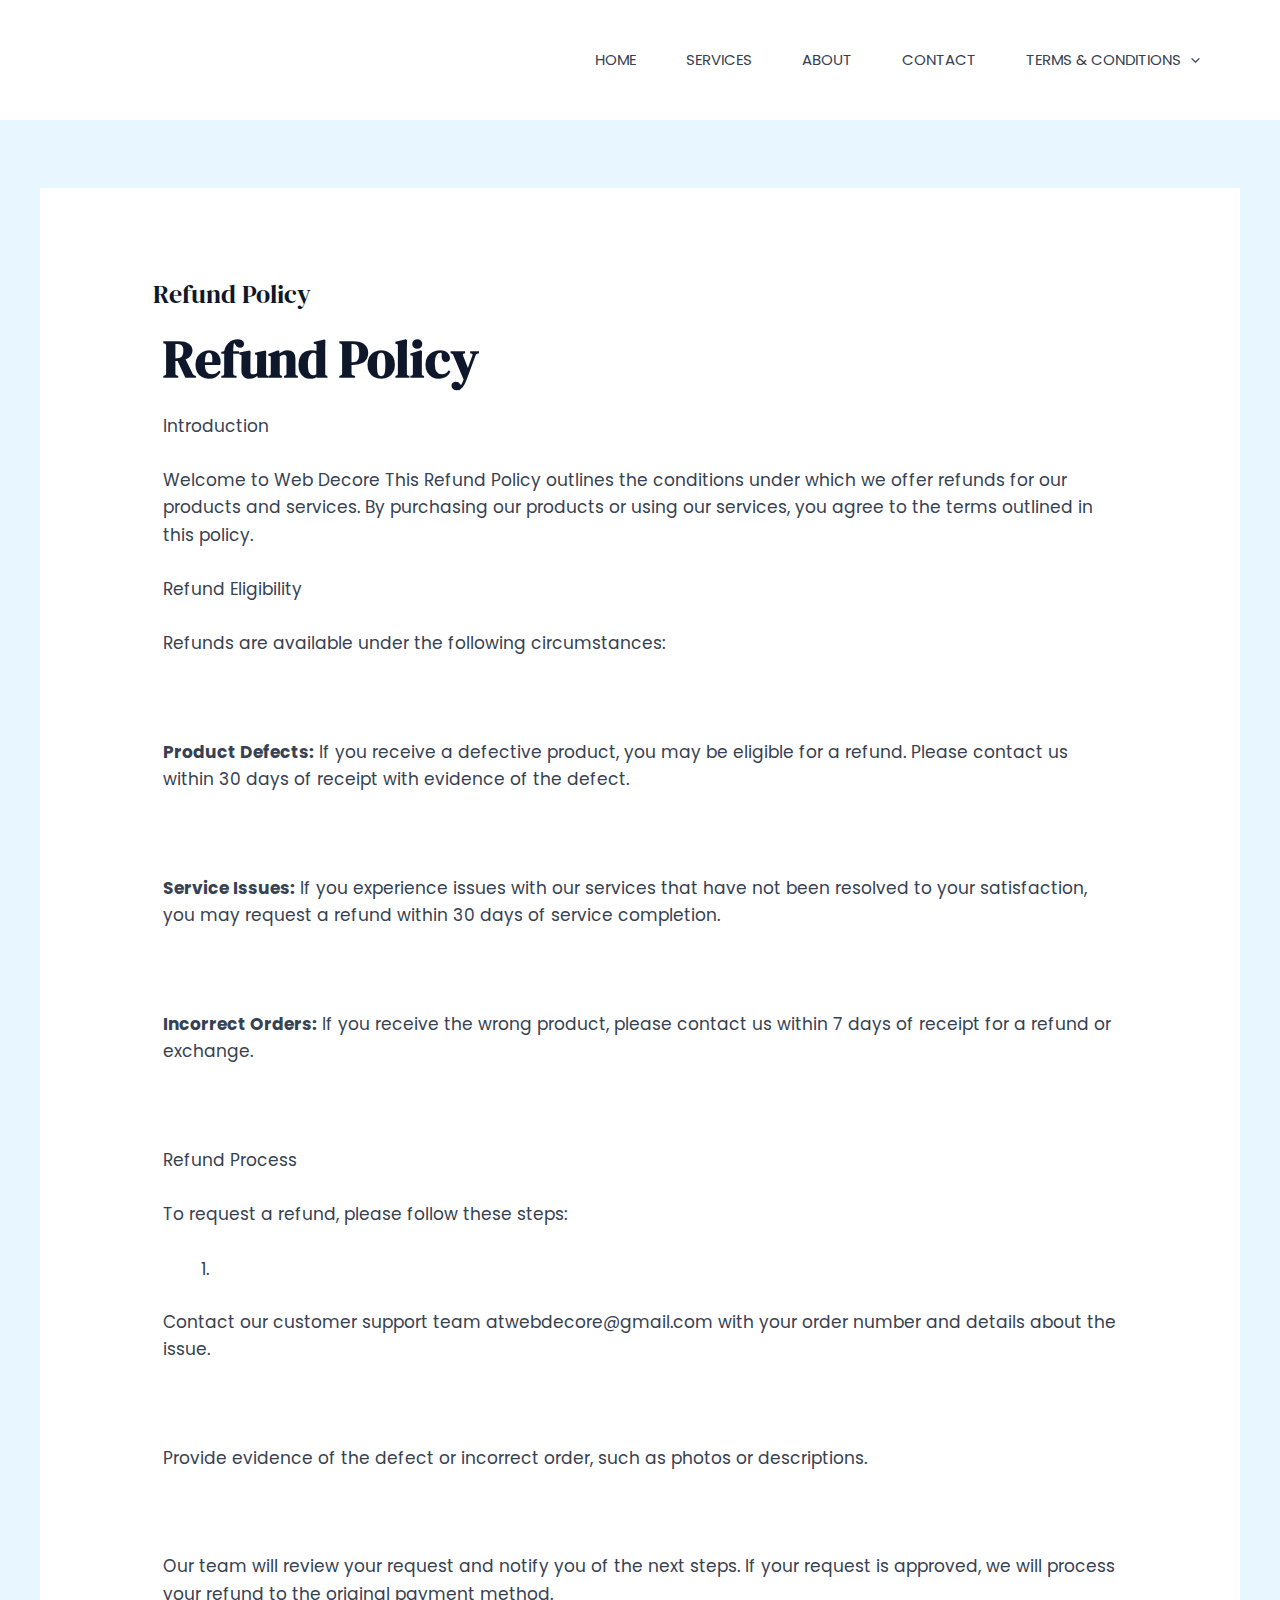
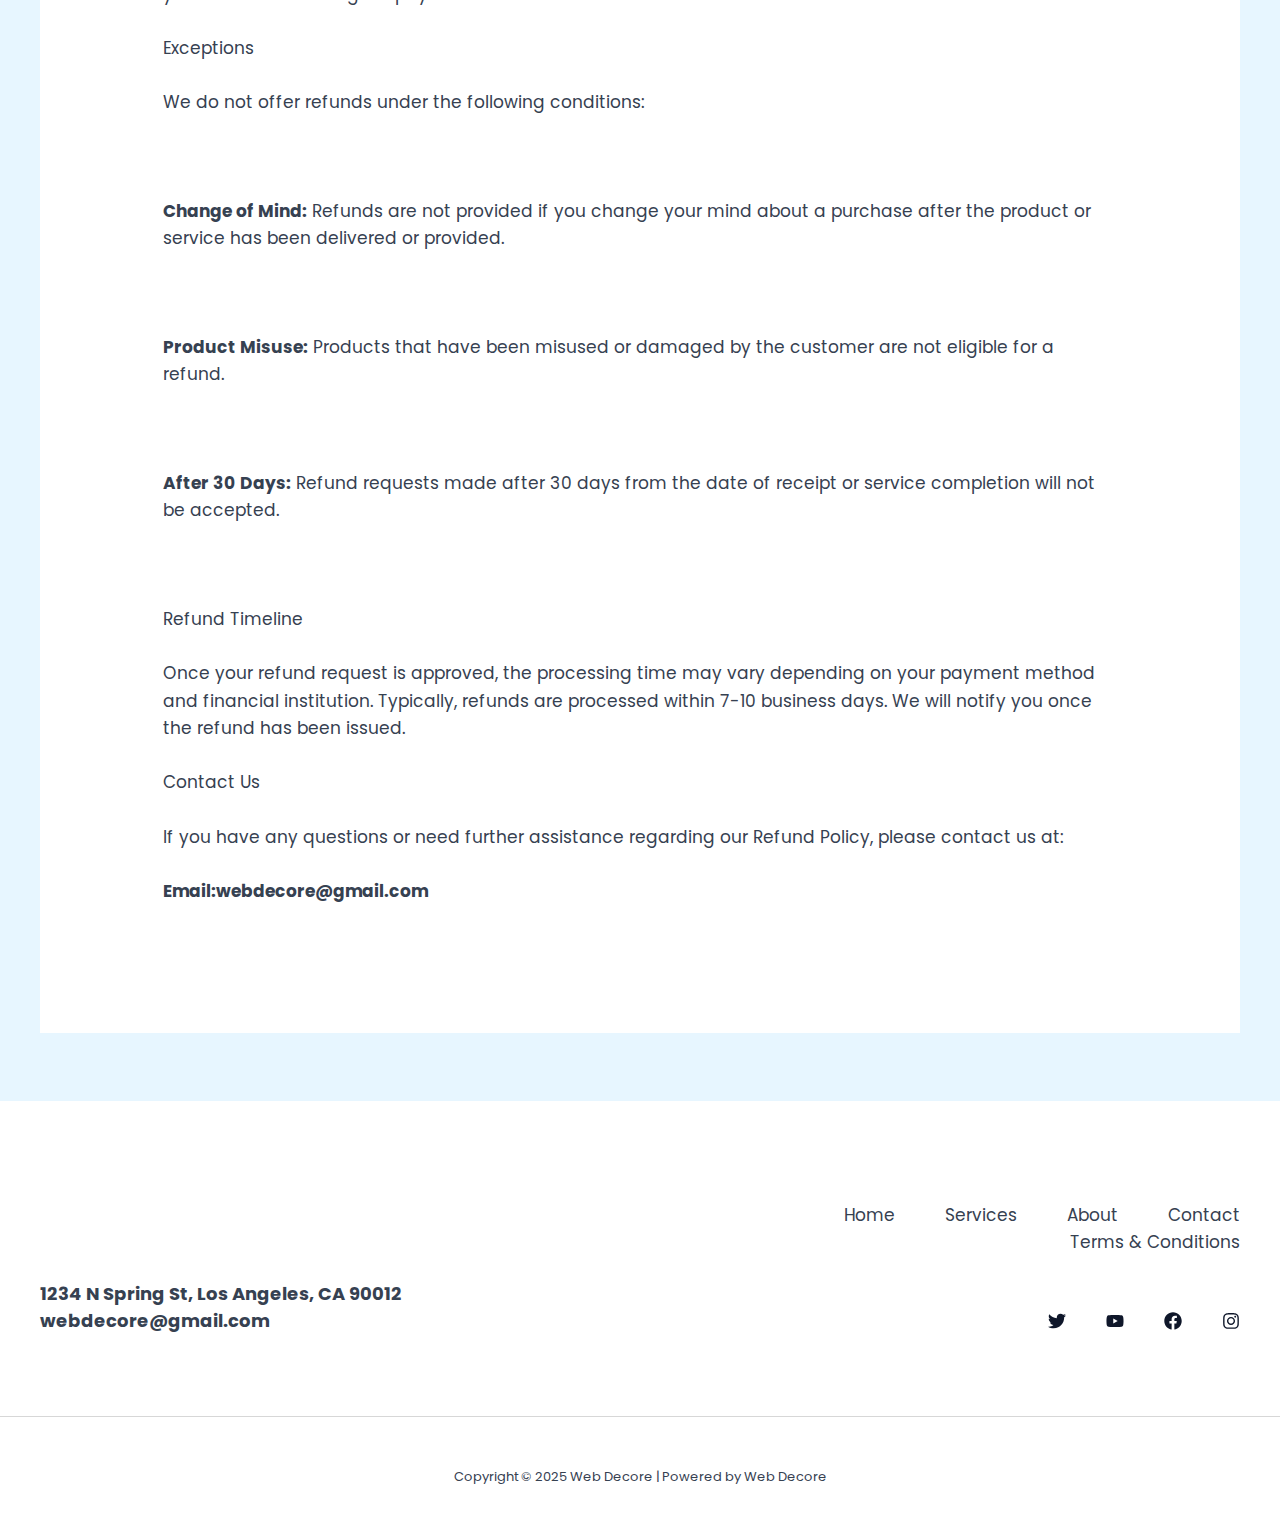
<file: refund-policy/index.html>
<!DOCTYPE html>
<html lang="en-US">
<head>
<meta charset="UTF-8">
<meta name="viewport" content="width=device-width, initial-scale=1">
	<link rel="profile" href="https://gmpg.org/xfn/11"> 
	<title>Refund Policy &#8211; Web Decore</title>
<meta name="robots" content="max-image-preview:large">
	<style>img:is([sizes="auto" i], [sizes^="auto," i]) { contain-intrinsic-size: 3000px 1500px }</style>
	<link rel="dns-prefetch" href="//fonts.googleapis.com">
<link rel="alternate" type="application/rss+xml" title="Web Decore &raquo; Feed" href="/feed/">
<link rel="alternate" type="application/rss+xml" title="Web Decore &raquo; Comments Feed" href="/comments/feed/">
<script>
window._wpemojiSettings = {"baseUrl":"https:\/\/s.w.org\/images\/core\/emoji\/15.0.3\/72x72\/","ext":".png","svgUrl":"https:\/\/s.w.org\/images\/core\/emoji\/15.0.3\/svg\/","svgExt":".svg","source":{"concatemoji":"\/wp-includes\/js\/wp-emoji-release.min.js?ver=6.7.2"}};
/*! This file is auto-generated */
!function(i,n){var o,s,e;function c(e){try{var t={supportTests:e,timestamp:(new Date).valueOf()};sessionStorage.setItem(o,JSON.stringify(t))}catch(e){}}function p(e,t,n){e.clearRect(0,0,e.canvas.width,e.canvas.height),e.fillText(t,0,0);var t=new Uint32Array(e.getImageData(0,0,e.canvas.width,e.canvas.height).data),r=(e.clearRect(0,0,e.canvas.width,e.canvas.height),e.fillText(n,0,0),new Uint32Array(e.getImageData(0,0,e.canvas.width,e.canvas.height).data));return t.every(function(e,t){return e===r[t]})}function u(e,t,n){switch(t){case"flag":return n(e,"🏳️‍⚧️","🏳️​⚧️")?!1:!n(e,"🇺🇳","🇺​🇳")&&!n(e,"🏴󠁧󠁢󠁥󠁮󠁧󠁿","🏴​󠁧​󠁢​󠁥​󠁮​󠁧​󠁿");case"emoji":return!n(e,"🐦‍⬛","🐦​⬛")}return!1}function f(e,t,n){var r="undefined"!=typeof WorkerGlobalScope&&self instanceof WorkerGlobalScope?new OffscreenCanvas(300,150):i.createElement("canvas"),a=r.getContext("2d",{willReadFrequently:!0}),o=(a.textBaseline="top",a.font="600 32px Arial",{});return e.forEach(function(e){o[e]=t(a,e,n)}),o}function t(e){var t=i.createElement("script");t.src=e,t.defer=!0,i.head.appendChild(t)}"undefined"!=typeof Promise&&(o="wpEmojiSettingsSupports",s=["flag","emoji"],n.supports={everything:!0,everythingExceptFlag:!0},e=new Promise(function(e){i.addEventListener("DOMContentLoaded",e,{once:!0})}),new Promise(function(t){var n=function(){try{var e=JSON.parse(sessionStorage.getItem(o));if("object"==typeof e&&"number"==typeof e.timestamp&&(new Date).valueOf()<e.timestamp+604800&&"object"==typeof e.supportTests)return e.supportTests}catch(e){}return null}();if(!n){if("undefined"!=typeof Worker&&"undefined"!=typeof OffscreenCanvas&&"undefined"!=typeof URL&&URL.createObjectURL&&"undefined"!=typeof Blob)try{var e="postMessage("+f.toString()+"("+[JSON.stringify(s),u.toString(),p.toString()].join(",")+"));",r=new Blob([e],{type:"text/javascript"}),a=new Worker(URL.createObjectURL(r),{name:"wpTestEmojiSupports"});return void(a.onmessage=function(e){c(n=e.data),a.terminate(),t(n)})}catch(e){}c(n=f(s,u,p))}t(n)}).then(function(e){for(var t in e)n.supports[t]=e[t],n.supports.everything=n.supports.everything&&n.supports[t],"flag"!==t&&(n.supports.everythingExceptFlag=n.supports.everythingExceptFlag&&n.supports[t]);n.supports.everythingExceptFlag=n.supports.everythingExceptFlag&&!n.supports.flag,n.DOMReady=!1,n.readyCallback=function(){n.DOMReady=!0}}).then(function(){return e}).then(function(){var e;n.supports.everything||(n.readyCallback(),(e=n.source||{}).concatemoji?t(e.concatemoji):e.wpemoji&&e.twemoji&&(t(e.twemoji),t(e.wpemoji)))}))}((window,document),window._wpemojiSettings);
</script>
<link rel="stylesheet" id="astra-theme-css-css" href="/wp-content/themes/astra/assets/css/minified/main.min.css?ver=4.8.11" media="all">
<style id="astra-theme-css-inline-css">:root{--ast-post-nav-space:0;--ast-container-default-xlg-padding:6.67em;--ast-container-default-lg-padding:5.67em;--ast-container-default-slg-padding:4.34em;--ast-container-default-md-padding:3.34em;--ast-container-default-sm-padding:6.67em;--ast-container-default-xs-padding:2.4em;--ast-container-default-xxs-padding:1.4em;--ast-code-block-background:#EEEEEE;--ast-comment-inputs-background:#FAFAFA;--ast-normal-container-width:1200px;--ast-narrow-container-width:750px;--ast-blog-title-font-weight:normal;--ast-blog-meta-weight:inherit;--ast-global-color-primary:var(--ast-global-color-5);--ast-global-color-secondary:var(--ast-global-color-4);--ast-global-color-alternate-background:var(--ast-global-color-7);--ast-global-color-subtle-background:var(--ast-global-color-6);}html{font-size:106.25%;}a,.page-title{color:var(--ast-global-color-3);}a:hover,a:focus{color:var(--ast-global-color-1);}body,button,input,select,textarea,.ast-button,.ast-custom-button{font-family:'Poppins',sans-serif;font-weight:400;font-size:17px;font-size:1rem;line-height:var(--ast-body-line-height,1.6em);}blockquote{color:var(--ast-global-color-3);}h1,.entry-content h1,h2,.entry-content h2,h3,.entry-content h3,h4,.entry-content h4,h5,.entry-content h5,h6,.entry-content h6,.site-title,.site-title a{font-family:'DM Serif Display',serif;font-weight:400;line-height:1.2em;}.site-title{font-size:35px;font-size:2.0588235294118rem;display:none;}header .custom-logo-link img{max-width:150px;width:150px;}.astra-logo-svg{width:150px;}.site-header .site-description{font-size:15px;font-size:0.88235294117647rem;display:none;}.entry-title{font-size:26px;font-size:1.5294117647059rem;}.archive .ast-article-post .ast-article-inner,.blog .ast-article-post .ast-article-inner,.archive .ast-article-post .ast-article-inner:hover,.blog .ast-article-post .ast-article-inner:hover{overflow:hidden;}h1,.entry-content h1{font-size:95px;font-size:5.5882352941176rem;font-family:'DM Serif Display',serif;line-height:1.4em;}h2,.entry-content h2{font-size:52px;font-size:3.0588235294118rem;font-family:'DM Serif Display',serif;line-height:1.3em;}h3,.entry-content h3{font-size:36px;font-size:2.1176470588235rem;font-family:'DM Serif Display',serif;line-height:1em;}h4,.entry-content h4{font-size:25px;font-size:1.4705882352941rem;line-height:1.2em;font-family:'DM Serif Display',serif;}h5,.entry-content h5{font-size:20px;font-size:1.1764705882353rem;line-height:1.2em;font-family:'DM Serif Display',serif;}h6,.entry-content h6{font-size:15px;font-size:0.88235294117647rem;line-height:1.25em;font-family:'DM Serif Display',serif;}::selection{background-color:var(--ast-global-color-0);color:#ffffff;}body,h1,.entry-title a,.entry-content h1,h2,.entry-content h2,h3,.entry-content h3,h4,.entry-content h4,h5,.entry-content h5,h6,.entry-content h6{color:var(--ast-global-color-3);}.tagcloud a:hover,.tagcloud a:focus,.tagcloud a.current-item{color:#ffffff;border-color:var(--ast-global-color-3);background-color:var(--ast-global-color-3);}input:focus,input[type="text"]:focus,input[type="email"]:focus,input[type="url"]:focus,input[type="password"]:focus,input[type="reset"]:focus,input[type="search"]:focus,textarea:focus{border-color:var(--ast-global-color-3);}input[type="radio"]:checked,input[type=reset],input[type="checkbox"]:checked,input[type="checkbox"]:hover:checked,input[type="checkbox"]:focus:checked,input[type=range]::-webkit-slider-thumb{border-color:var(--ast-global-color-3);background-color:var(--ast-global-color-3);box-shadow:none;}.site-footer a:hover + .post-count,.site-footer a:focus + .post-count{background:var(--ast-global-color-3);border-color:var(--ast-global-color-3);}.single .nav-links .nav-previous,.single .nav-links .nav-next{color:var(--ast-global-color-3);}.entry-meta,.entry-meta *{line-height:1.45;color:var(--ast-global-color-3);}.entry-meta a:not(.ast-button):hover,.entry-meta a:not(.ast-button):hover *,.entry-meta a:not(.ast-button):focus,.entry-meta a:not(.ast-button):focus *,.page-links > .page-link,.page-links .page-link:hover,.post-navigation a:hover{color:var(--ast-global-color-1);}#cat option,.secondary .calendar_wrap thead a,.secondary .calendar_wrap thead a:visited{color:var(--ast-global-color-3);}.secondary .calendar_wrap #today,.ast-progress-val span{background:var(--ast-global-color-3);}.secondary a:hover + .post-count,.secondary a:focus + .post-count{background:var(--ast-global-color-3);border-color:var(--ast-global-color-3);}.calendar_wrap #today > a{color:#ffffff;}.page-links .page-link,.single .post-navigation a{color:var(--ast-global-color-3);}.ast-search-menu-icon .search-form button.search-submit{padding:0 4px;}.ast-search-menu-icon form.search-form{padding-right:0;}.ast-search-menu-icon.slide-search input.search-field{width:0;}.ast-header-search .ast-search-menu-icon.ast-dropdown-active .search-form,.ast-header-search .ast-search-menu-icon.ast-dropdown-active .search-field:focus{transition:all 0.2s;}.search-form input.search-field:focus{outline:none;}.wp-block-latest-posts > li > a{color:var(--ast-global-color-2);}.widget-title,.widget .wp-block-heading{font-size:24px;font-size:1.4117647058824rem;color:var(--ast-global-color-3);}.ast-search-menu-icon.slide-search a:focus-visible:focus-visible,.astra-search-icon:focus-visible,#close:focus-visible,a:focus-visible,.ast-menu-toggle:focus-visible,.site .skip-link:focus-visible,.wp-block-loginout input:focus-visible,.wp-block-search.wp-block-search__button-inside .wp-block-search__inside-wrapper,.ast-header-navigation-arrow:focus-visible,.woocommerce .wc-proceed-to-checkout > .checkout-button:focus-visible,.woocommerce .woocommerce-MyAccount-navigation ul li a:focus-visible,.ast-orders-table__row .ast-orders-table__cell:focus-visible,.woocommerce .woocommerce-order-details .order-again > .button:focus-visible,.woocommerce .woocommerce-message a.button.wc-forward:focus-visible,.woocommerce #minus_qty:focus-visible,.woocommerce #plus_qty:focus-visible,a#ast-apply-coupon:focus-visible,.woocommerce .woocommerce-info a:focus-visible,.woocommerce .astra-shop-summary-wrap a:focus-visible,.woocommerce a.wc-forward:focus-visible,#ast-apply-coupon:focus-visible,.woocommerce-js .woocommerce-mini-cart-item a.remove:focus-visible,#close:focus-visible,.button.search-submit:focus-visible,#search_submit:focus,.normal-search:focus-visible,.ast-header-account-wrap:focus-visible,.woocommerce .ast-on-card-button.ast-quick-view-trigger:focus{outline-style:dotted;outline-color:inherit;outline-width:thin;}input:focus,input[type="text"]:focus,input[type="email"]:focus,input[type="url"]:focus,input[type="password"]:focus,input[type="reset"]:focus,input[type="search"]:focus,input[type="number"]:focus,textarea:focus,.wp-block-search__input:focus,[data-section="section-header-mobile-trigger"] .ast-button-wrap .ast-mobile-menu-trigger-minimal:focus,.ast-mobile-popup-drawer.active .menu-toggle-close:focus,.woocommerce-ordering select.orderby:focus,#ast-scroll-top:focus,#coupon_code:focus,.woocommerce-page #comment:focus,.woocommerce #reviews #respond input#submit:focus,.woocommerce a.add_to_cart_button:focus,.woocommerce .button.single_add_to_cart_button:focus,.woocommerce .woocommerce-cart-form button:focus,.woocommerce .woocommerce-cart-form__cart-item .quantity .qty:focus,.woocommerce .woocommerce-billing-fields .woocommerce-billing-fields__field-wrapper .woocommerce-input-wrapper > .input-text:focus,.woocommerce #order_comments:focus,.woocommerce #place_order:focus,.woocommerce .woocommerce-address-fields .woocommerce-address-fields__field-wrapper .woocommerce-input-wrapper > .input-text:focus,.woocommerce .woocommerce-MyAccount-content form button:focus,.woocommerce .woocommerce-MyAccount-content .woocommerce-EditAccountForm .woocommerce-form-row .woocommerce-Input.input-text:focus,.woocommerce .ast-woocommerce-container .woocommerce-pagination ul.page-numbers li a:focus,body #content .woocommerce form .form-row .select2-container--default .select2-selection--single:focus,#ast-coupon-code:focus,.woocommerce.woocommerce-js .quantity input[type=number]:focus,.woocommerce-js .woocommerce-mini-cart-item .quantity input[type=number]:focus,.woocommerce p#ast-coupon-trigger:focus{border-style:dotted;border-color:inherit;border-width:thin;}input{outline:none;}body .ast-oembed-container *{position:absolute;top:0;width:100%;height:100%;left:0;}body .wp-block-embed-pocket-casts .ast-oembed-container *{position:unset;}.ast-single-post-featured-section + article {margin-top: 2em;}.site-content .ast-single-post-featured-section img {width: 100%;overflow: hidden;object-fit: cover;}.site > .ast-single-related-posts-container {margin-top: 0;}@media (min-width: 922px) {.ast-desktop .ast-container--narrow {max-width: var(--ast-narrow-container-width);margin: 0 auto;}}@media (max-width:921.9px){#ast-desktop-header{display:none;}}@media (min-width:922px){#ast-mobile-header{display:none;}}.wp-block-buttons.aligncenter{justify-content:center;}@media (max-width:921px){.ast-theme-transparent-header #primary,.ast-theme-transparent-header #secondary{padding:0;}}@media (max-width:921px){.ast-plain-container.ast-no-sidebar #primary{padding:0;}}.ast-plain-container.ast-no-sidebar #primary{margin-top:0;margin-bottom:0;}.wp-block-button.is-style-outline .wp-block-button__link{border-color:var(--ast-global-color-2);border-top-width:1px;border-right-width:1px;border-bottom-width:1px;border-left-width:1px;}div.wp-block-button.is-style-outline > .wp-block-button__link:not(.has-text-color),div.wp-block-button.wp-block-button__link.is-style-outline:not(.has-text-color){color:var(--ast-global-color-2);}.wp-block-button.is-style-outline .wp-block-button__link:hover,.wp-block-buttons .wp-block-button.is-style-outline .wp-block-button__link:focus,.wp-block-buttons .wp-block-button.is-style-outline > .wp-block-button__link:not(.has-text-color):hover,.wp-block-buttons .wp-block-button.wp-block-button__link.is-style-outline:not(.has-text-color):hover{color:#ffffff;background-color:rgba(0,0,0,0);border-color:var(--ast-global-color-2);}.post-page-numbers.current .page-link,.ast-pagination .page-numbers.current{color:#ffffff;border-color:var(--ast-global-color-0);background-color:var(--ast-global-color-0);}.wp-block-buttons .wp-block-button.is-style-outline .wp-block-button__link.wp-element-button,.ast-outline-button,.wp-block-uagb-buttons-child .uagb-buttons-repeater.ast-outline-button{border-color:var(--ast-global-color-2);border-top-width:2px;border-right-width:2px;border-bottom-width:2px;border-left-width:2px;font-family:inherit;font-weight:600;line-height:1em;border-top-left-radius:0px;border-top-right-radius:0px;border-bottom-right-radius:0px;border-bottom-left-radius:0px;}.wp-block-buttons .wp-block-button.is-style-outline > .wp-block-button__link:not(.has-text-color),.wp-block-buttons .wp-block-button.wp-block-button__link.is-style-outline:not(.has-text-color),.ast-outline-button{color:var(--ast-global-color-2);}.wp-block-button.is-style-outline .wp-block-button__link:hover,.wp-block-buttons .wp-block-button.is-style-outline .wp-block-button__link:focus,.wp-block-buttons .wp-block-button.is-style-outline > .wp-block-button__link:not(.has-text-color):hover,.wp-block-buttons .wp-block-button.wp-block-button__link.is-style-outline:not(.has-text-color):hover,.ast-outline-button:hover,.ast-outline-button:focus,.wp-block-uagb-buttons-child .uagb-buttons-repeater.ast-outline-button:hover,.wp-block-uagb-buttons-child .uagb-buttons-repeater.ast-outline-button:focus{color:#ffffff;background-color:rgba(0,0,0,0);border-color:var(--ast-global-color-2);}.wp-block-button .wp-block-button__link.wp-element-button.is-style-outline:not(.has-background),.wp-block-button.is-style-outline>.wp-block-button__link.wp-element-button:not(.has-background),.ast-outline-button{background-color:rgba(255,255,255,0);}.entry-content[data-ast-blocks-layout] > figure{margin-bottom:1em;}@media (max-width:921px){.ast-separate-container #primary,.ast-separate-container #secondary{padding:1.5em 0;}#primary,#secondary{padding:1.5em 0;margin:0;}.ast-left-sidebar #content > .ast-container{display:flex;flex-direction:column-reverse;width:100%;}.ast-separate-container .ast-article-post,.ast-separate-container .ast-article-single{padding:1.5em 2.14em;}.ast-author-box img.avatar{margin:20px 0 0 0;}}@media (min-width:922px){.ast-separate-container.ast-right-sidebar #primary,.ast-separate-container.ast-left-sidebar #primary{border:0;}.search-no-results.ast-separate-container #primary{margin-bottom:4em;}}.elementor-button-wrapper .elementor-button{border-style:solid;text-decoration:none;border-top-width:1px;border-right-width:1px;border-left-width:1px;border-bottom-width:1px;}body .elementor-button.elementor-size-sm,body .elementor-button.elementor-size-xs,body .elementor-button.elementor-size-md,body .elementor-button.elementor-size-lg,body .elementor-button.elementor-size-xl,body .elementor-button{border-top-left-radius:0px;border-top-right-radius:0px;border-bottom-right-radius:0px;border-bottom-left-radius:0px;padding-top:14px;padding-right:16px;padding-bottom:14px;padding-left:16px;}.elementor-button-wrapper .elementor-button{border-color:var(--ast-global-color-2);background-color:transparent;}.elementor-button-wrapper .elementor-button:hover,.elementor-button-wrapper .elementor-button:focus{color:#ffffff;background-color:rgba(0,0,0,0);border-color:var(--ast-global-color-2);}.wp-block-button .wp-block-button__link ,.elementor-button-wrapper .elementor-button,.elementor-button-wrapper .elementor-button:visited{color:#2c2927;}.elementor-button-wrapper .elementor-button{font-weight:600;line-height:1em;}.wp-block-button .wp-block-button__link:hover,.wp-block-button .wp-block-button__link:focus{color:#ffffff;background-color:rgba(0,0,0,0);border-color:var(--ast-global-color-2);}.elementor-widget-heading h1.elementor-heading-title{line-height:1.4em;}.elementor-widget-heading h2.elementor-heading-title{line-height:1.3em;}.elementor-widget-heading h3.elementor-heading-title{line-height:1em;}.elementor-widget-heading h4.elementor-heading-title{line-height:1.2em;}.elementor-widget-heading h5.elementor-heading-title{line-height:1.2em;}.elementor-widget-heading h6.elementor-heading-title{line-height:1.25em;}.wp-block-button .wp-block-button__link,.wp-block-search .wp-block-search__button,body .wp-block-file .wp-block-file__button{border-style:solid;border-top-width:1px;border-right-width:1px;border-left-width:1px;border-bottom-width:1px;border-color:var(--ast-global-color-2);background-color:transparent;color:#2c2927;font-family:inherit;font-weight:600;line-height:1em;border-top-left-radius:0px;border-top-right-radius:0px;border-bottom-right-radius:0px;border-bottom-left-radius:0px;padding-top:14px;padding-right:16px;padding-bottom:14px;padding-left:16px;}.menu-toggle,button,.ast-button,.ast-custom-button,.button,input#submit,input[type="button"],input[type="submit"],input[type="reset"],form[CLASS*="wp-block-search__"].wp-block-search .wp-block-search__inside-wrapper .wp-block-search__button,body .wp-block-file .wp-block-file__button,.woocommerce-js a.button,.woocommerce button.button,.woocommerce .woocommerce-message a.button,.woocommerce #respond input#submit.alt,.woocommerce input.button.alt,.woocommerce input.button,.woocommerce input.button:disabled,.woocommerce input.button:disabled[disabled],.woocommerce input.button:disabled:hover,.woocommerce input.button:disabled[disabled]:hover,.woocommerce #respond input#submit,.woocommerce button.button.alt.disabled,.wc-block-grid__products .wc-block-grid__product .wp-block-button__link,.wc-block-grid__product-onsale,[CLASS*="wc-block"] button,.woocommerce-js .astra-cart-drawer .astra-cart-drawer-content .woocommerce-mini-cart__buttons .button:not(.checkout):not(.ast-continue-shopping),.woocommerce-js .astra-cart-drawer .astra-cart-drawer-content .woocommerce-mini-cart__buttons a.checkout,.woocommerce button.button.alt.disabled.wc-variation-selection-needed,[CLASS*="wc-block"] .wc-block-components-button{border-style:solid;border-top-width:1px;border-right-width:1px;border-left-width:1px;border-bottom-width:1px;color:#2c2927;border-color:var(--ast-global-color-2);background-color:transparent;padding-top:14px;padding-right:16px;padding-bottom:14px;padding-left:16px;font-family:inherit;font-weight:600;line-height:1em;border-top-left-radius:0px;border-top-right-radius:0px;border-bottom-right-radius:0px;border-bottom-left-radius:0px;}button:focus,.menu-toggle:hover,button:hover,.ast-button:hover,.ast-custom-button:hover .button:hover,.ast-custom-button:hover ,input[type=reset]:hover,input[type=reset]:focus,input#submit:hover,input#submit:focus,input[type="button"]:hover,input[type="button"]:focus,input[type="submit"]:hover,input[type="submit"]:focus,form[CLASS*="wp-block-search__"].wp-block-search .wp-block-search__inside-wrapper .wp-block-search__button:hover,form[CLASS*="wp-block-search__"].wp-block-search .wp-block-search__inside-wrapper .wp-block-search__button:focus,body .wp-block-file .wp-block-file__button:hover,body .wp-block-file .wp-block-file__button:focus,.woocommerce-js a.button:hover,.woocommerce button.button:hover,.woocommerce .woocommerce-message a.button:hover,.woocommerce #respond input#submit:hover,.woocommerce #respond input#submit.alt:hover,.woocommerce input.button.alt:hover,.woocommerce input.button:hover,.woocommerce button.button.alt.disabled:hover,.wc-block-grid__products .wc-block-grid__product .wp-block-button__link:hover,[CLASS*="wc-block"] button:hover,.woocommerce-js .astra-cart-drawer .astra-cart-drawer-content .woocommerce-mini-cart__buttons .button:not(.checkout):not(.ast-continue-shopping):hover,.woocommerce-js .astra-cart-drawer .astra-cart-drawer-content .woocommerce-mini-cart__buttons a.checkout:hover,.woocommerce button.button.alt.disabled.wc-variation-selection-needed:hover,[CLASS*="wc-block"] .wc-block-components-button:hover,[CLASS*="wc-block"] .wc-block-components-button:focus{color:#ffffff;background-color:rgba(0,0,0,0);border-color:var(--ast-global-color-2);}@media (max-width:921px){.ast-mobile-header-stack .main-header-bar .ast-search-menu-icon{display:inline-block;}.ast-header-break-point.ast-header-custom-item-outside .ast-mobile-header-stack .main-header-bar .ast-search-icon{margin:0;}.ast-comment-avatar-wrap img{max-width:2.5em;}.ast-comment-meta{padding:0 1.8888em 1.3333em;}.ast-separate-container .ast-comment-list li.depth-1{padding:1.5em 2.14em;}.ast-separate-container .comment-respond{padding:2em 2.14em;}}@media (min-width:544px){.ast-container{max-width:100%;}}@media (max-width:544px){.ast-separate-container .ast-article-post,.ast-separate-container .ast-article-single,.ast-separate-container .comments-title,.ast-separate-container .ast-archive-description{padding:1.5em 1em;}.ast-separate-container #content .ast-container{padding-left:0.54em;padding-right:0.54em;}.ast-separate-container .ast-comment-list .bypostauthor{padding:.5em;}.ast-search-menu-icon.ast-dropdown-active .search-field{width:170px;}} #ast-mobile-header .ast-site-header-cart-li a{pointer-events:none;}body,.ast-separate-container{background-color:var(--ast-global-color-4);background-image:none;}@media (max-width:921px){.site-title{display:none;}.site-header .site-description{display:none;}h1,.entry-content h1{font-size:50px;}h2,.entry-content h2{font-size:32px;}h3,.entry-content h3{font-size:26px;}h4,.entry-content h4{font-size:22px;font-size:1.2941176470588rem;}h5,.entry-content h5{font-size:18px;font-size:1.0588235294118rem;}h6,.entry-content h6{font-size:15px;font-size:0.88235294117647rem;}}@media (max-width:544px){.site-title{display:none;}.site-header .site-description{display:none;}h1,.entry-content h1{font-size:32px;}h2,.entry-content h2{font-size:28px;}h3,.entry-content h3{font-size:22px;}h4,.entry-content h4{font-size:20px;font-size:1.1764705882353rem;}h5,.entry-content h5{font-size:17px;font-size:1rem;}h6,.entry-content h6{font-size:15px;font-size:0.88235294117647rem;}}@media (max-width:921px){html{font-size:96.9%;}}@media (max-width:544px){html{font-size:96.9%;}}@media (min-width:922px){.ast-container{max-width:1240px;}}@media (min-width:922px){.site-content .ast-container{display:flex;}}@media (max-width:921px){.site-content .ast-container{flex-direction:column;}}@media (min-width:922px){.main-header-menu .sub-menu .menu-item.ast-left-align-sub-menu:hover > .sub-menu,.main-header-menu .sub-menu .menu-item.ast-left-align-sub-menu.focus > .sub-menu{margin-left:-0px;}}.site .comments-area{padding-bottom:3em;}.wp-block-file {display: flex;align-items: center;flex-wrap: wrap;justify-content: space-between;}.wp-block-pullquote {border: none;}.wp-block-pullquote blockquote::before {content: "\201D";font-family: "Helvetica",sans-serif;display: flex;transform: rotate( 180deg );font-size: 6rem;font-style: normal;line-height: 1;font-weight: bold;align-items: center;justify-content: center;}.has-text-align-right > blockquote::before {justify-content: flex-start;}.has-text-align-left > blockquote::before {justify-content: flex-end;}figure.wp-block-pullquote.is-style-solid-color blockquote {max-width: 100%;text-align: inherit;}:root {--wp--custom--ast-default-block-top-padding: 3em;--wp--custom--ast-default-block-right-padding: 3em;--wp--custom--ast-default-block-bottom-padding: 3em;--wp--custom--ast-default-block-left-padding: 3em;--wp--custom--ast-container-width: 1200px;--wp--custom--ast-content-width-size: 1200px;--wp--custom--ast-wide-width-size: calc(1200px + var(--wp--custom--ast-default-block-left-padding) + var(--wp--custom--ast-default-block-right-padding));--ast-scrollbar-width: 0;}.ast-narrow-container {--wp--custom--ast-content-width-size: 750px;--wp--custom--ast-wide-width-size: 750px;}@media(max-width: 921px) {:root {--wp--custom--ast-default-block-top-padding: 3em;--wp--custom--ast-default-block-right-padding: 2em;--wp--custom--ast-default-block-bottom-padding: 3em;--wp--custom--ast-default-block-left-padding: 2em;}}@media(max-width: 544px) {:root {--wp--custom--ast-default-block-top-padding: 3em;--wp--custom--ast-default-block-right-padding: 1.5em;--wp--custom--ast-default-block-bottom-padding: 3em;--wp--custom--ast-default-block-left-padding: 1.5em;}}.entry-content > .wp-block-group,.entry-content > .wp-block-cover,.entry-content > .wp-block-columns {padding-top: var(--wp--custom--ast-default-block-top-padding);padding-right: var(--wp--custom--ast-default-block-right-padding);padding-bottom: var(--wp--custom--ast-default-block-bottom-padding);padding-left: var(--wp--custom--ast-default-block-left-padding);}.ast-plain-container.ast-no-sidebar .entry-content > .alignfull,.ast-page-builder-template .ast-no-sidebar .entry-content > .alignfull {margin-left: calc( -50vw + 50% + var( --ast-scrollbar-width ) / 2 );margin-right: calc( -50vw + 50% + var( --ast-scrollbar-width ) / 2 );max-width: calc( 100vw - var( --ast-scrollbar-width ) );width: calc( 100vw - var( --ast-scrollbar-width ) );}.ast-plain-container.ast-no-sidebar .entry-content .alignfull .alignfull,.ast-page-builder-template.ast-no-sidebar .entry-content .alignfull .alignfull,.ast-plain-container.ast-no-sidebar .entry-content .alignfull .alignwide,.ast-page-builder-template.ast-no-sidebar .entry-content .alignfull .alignwide,.ast-plain-container.ast-no-sidebar .entry-content .alignwide .alignfull,.ast-page-builder-template.ast-no-sidebar .entry-content .alignwide .alignfull,.ast-plain-container.ast-no-sidebar .entry-content .alignwide .alignwide,.ast-page-builder-template.ast-no-sidebar .entry-content .alignwide .alignwide,.ast-plain-container.ast-no-sidebar .entry-content .wp-block-column .alignfull,.ast-page-builder-template.ast-no-sidebar .entry-content .wp-block-column .alignfull,.ast-plain-container.ast-no-sidebar .entry-content .wp-block-column .alignwide,.ast-page-builder-template.ast-no-sidebar .entry-content .wp-block-column .alignwide {margin-left: auto;margin-right: auto;width: 100%;}[data-ast-blocks-layout] .wp-block-separator:not(.is-style-dots) {height: 0;}[data-ast-blocks-layout] .wp-block-separator {margin: 20px auto;}[data-ast-blocks-layout] .wp-block-separator:not(.is-style-wide):not(.is-style-dots) {max-width: 100px;}[data-ast-blocks-layout] .wp-block-separator.has-background {padding: 0;}.entry-content[data-ast-blocks-layout] > * {max-width: var(--wp--custom--ast-content-width-size);margin-left: auto;margin-right: auto;}.entry-content[data-ast-blocks-layout] > .alignwide {max-width: var(--wp--custom--ast-wide-width-size);}.entry-content[data-ast-blocks-layout] .alignfull {max-width: none;}.entry-content .wp-block-columns {margin-bottom: 0;}blockquote {margin: 1.5em;border-color: rgba(0,0,0,0.05);}.wp-block-quote:not(.has-text-align-right):not(.has-text-align-center) {border-left: 5px solid rgba(0,0,0,0.05);}.has-text-align-right > blockquote,blockquote.has-text-align-right {border-right: 5px solid rgba(0,0,0,0.05);}.has-text-align-left > blockquote,blockquote.has-text-align-left {border-left: 5px solid rgba(0,0,0,0.05);}.wp-block-site-tagline,.wp-block-latest-posts .read-more {margin-top: 15px;}.wp-block-loginout p label {display: block;}.wp-block-loginout p:not(.login-remember):not(.login-submit) input {width: 100%;}.wp-block-loginout input:focus {border-color: transparent;}.wp-block-loginout input:focus {outline: thin dotted;}.entry-content .wp-block-media-text .wp-block-media-text__content {padding: 0 0 0 8%;}.entry-content .wp-block-media-text.has-media-on-the-right .wp-block-media-text__content {padding: 0 8% 0 0;}.entry-content .wp-block-media-text.has-background .wp-block-media-text__content {padding: 8%;}.entry-content .wp-block-cover:not([class*="background-color"]):not(.has-text-color.has-link-color) .wp-block-cover__inner-container,.entry-content .wp-block-cover:not([class*="background-color"]) .wp-block-cover-image-text,.entry-content .wp-block-cover:not([class*="background-color"]) .wp-block-cover-text,.entry-content .wp-block-cover-image:not([class*="background-color"]) .wp-block-cover__inner-container,.entry-content .wp-block-cover-image:not([class*="background-color"]) .wp-block-cover-image-text,.entry-content .wp-block-cover-image:not([class*="background-color"]) .wp-block-cover-text {color: var(--ast-global-color-primary,var(--ast-global-color-5));}.wp-block-loginout .login-remember input {width: 1.1rem;height: 1.1rem;margin: 0 5px 4px 0;vertical-align: middle;}.wp-block-latest-posts > li > *:first-child,.wp-block-latest-posts:not(.is-grid) > li:first-child {margin-top: 0;}.entry-content > .wp-block-buttons,.entry-content > .wp-block-uagb-buttons {margin-bottom: 1.5em;}.wp-block-search__inside-wrapper .wp-block-search__input {padding: 0 10px;color: var(--ast-global-color-3);background: var(--ast-global-color-primary,var(--ast-global-color-5));border-color: var(--ast-border-color);}.wp-block-latest-posts .read-more {margin-bottom: 1.5em;}.wp-block-search__no-button .wp-block-search__inside-wrapper .wp-block-search__input {padding-top: 5px;padding-bottom: 5px;}.wp-block-latest-posts .wp-block-latest-posts__post-date,.wp-block-latest-posts .wp-block-latest-posts__post-author {font-size: 1rem;}.wp-block-latest-posts > li > *,.wp-block-latest-posts:not(.is-grid) > li {margin-top: 12px;margin-bottom: 12px;}.ast-page-builder-template .entry-content[data-ast-blocks-layout] > *,.ast-page-builder-template .entry-content[data-ast-blocks-layout] > .alignfull:not(.wp-block-group):not(.uagb-is-root-container) > * {max-width: none;}.ast-page-builder-template .entry-content[data-ast-blocks-layout] > .alignwide:not(.uagb-is-root-container) > * {max-width: var(--wp--custom--ast-wide-width-size);}.ast-page-builder-template .entry-content[data-ast-blocks-layout] > .inherit-container-width > *,.ast-page-builder-template .entry-content[data-ast-blocks-layout] > *:not(.wp-block-group):not(.uagb-is-root-container) > *,.entry-content[data-ast-blocks-layout] > .wp-block-cover .wp-block-cover__inner-container {max-width: var(--wp--custom--ast-content-width-size) ;margin-left: auto;margin-right: auto;}.entry-content[data-ast-blocks-layout] .wp-block-cover:not(.alignleft):not(.alignright) {width: auto;}@media(max-width: 1200px) {.ast-separate-container .entry-content > .alignfull,.ast-separate-container .entry-content[data-ast-blocks-layout] > .alignwide,.ast-plain-container .entry-content[data-ast-blocks-layout] > .alignwide,.ast-plain-container .entry-content .alignfull {margin-left: calc(-1 * min(var(--ast-container-default-xlg-padding),20px)) ;margin-right: calc(-1 * min(var(--ast-container-default-xlg-padding),20px));}}@media(min-width: 1201px) {.ast-separate-container .entry-content > .alignfull {margin-left: calc(-1 * var(--ast-container-default-xlg-padding) );margin-right: calc(-1 * var(--ast-container-default-xlg-padding) );}.ast-separate-container .entry-content[data-ast-blocks-layout] > .alignwide,.ast-plain-container .entry-content[data-ast-blocks-layout] > .alignwide {margin-left: calc(-1 * var(--wp--custom--ast-default-block-left-padding) );margin-right: calc(-1 * var(--wp--custom--ast-default-block-right-padding) );}}@media(min-width: 921px) {.ast-separate-container .entry-content .wp-block-group.alignwide:not(.inherit-container-width) > :where(:not(.alignleft):not(.alignright)),.ast-plain-container .entry-content .wp-block-group.alignwide:not(.inherit-container-width) > :where(:not(.alignleft):not(.alignright)) {max-width: calc( var(--wp--custom--ast-content-width-size) + 80px );}.ast-plain-container.ast-right-sidebar .entry-content[data-ast-blocks-layout] .alignfull,.ast-plain-container.ast-left-sidebar .entry-content[data-ast-blocks-layout] .alignfull {margin-left: -60px;margin-right: -60px;}}@media(min-width: 544px) {.entry-content > .alignleft {margin-right: 20px;}.entry-content > .alignright {margin-left: 20px;}}@media (max-width:544px){.wp-block-columns .wp-block-column:not(:last-child){margin-bottom:20px;}.wp-block-latest-posts{margin:0;}}@media( max-width: 600px ) {.entry-content .wp-block-media-text .wp-block-media-text__content,.entry-content .wp-block-media-text.has-media-on-the-right .wp-block-media-text__content {padding: 8% 0 0;}.entry-content .wp-block-media-text.has-background .wp-block-media-text__content {padding: 8%;}}.ast-page-builder-template .entry-header {padding-left: 0;}.ast-narrow-container .site-content .wp-block-uagb-image--align-full .wp-block-uagb-image__figure {max-width: 100%;margin-left: auto;margin-right: auto;}:root .has-ast-global-color-0-color{color:var(--ast-global-color-0);}:root .has-ast-global-color-0-background-color{background-color:var(--ast-global-color-0);}:root .wp-block-button .has-ast-global-color-0-color{color:var(--ast-global-color-0);}:root .wp-block-button .has-ast-global-color-0-background-color{background-color:var(--ast-global-color-0);}:root .has-ast-global-color-1-color{color:var(--ast-global-color-1);}:root .has-ast-global-color-1-background-color{background-color:var(--ast-global-color-1);}:root .wp-block-button .has-ast-global-color-1-color{color:var(--ast-global-color-1);}:root .wp-block-button .has-ast-global-color-1-background-color{background-color:var(--ast-global-color-1);}:root .has-ast-global-color-2-color{color:var(--ast-global-color-2);}:root .has-ast-global-color-2-background-color{background-color:var(--ast-global-color-2);}:root .wp-block-button .has-ast-global-color-2-color{color:var(--ast-global-color-2);}:root .wp-block-button .has-ast-global-color-2-background-color{background-color:var(--ast-global-color-2);}:root .has-ast-global-color-3-color{color:var(--ast-global-color-3);}:root .has-ast-global-color-3-background-color{background-color:var(--ast-global-color-3);}:root .wp-block-button .has-ast-global-color-3-color{color:var(--ast-global-color-3);}:root .wp-block-button .has-ast-global-color-3-background-color{background-color:var(--ast-global-color-3);}:root .has-ast-global-color-4-color{color:var(--ast-global-color-4);}:root .has-ast-global-color-4-background-color{background-color:var(--ast-global-color-4);}:root .wp-block-button .has-ast-global-color-4-color{color:var(--ast-global-color-4);}:root .wp-block-button .has-ast-global-color-4-background-color{background-color:var(--ast-global-color-4);}:root .has-ast-global-color-5-color{color:var(--ast-global-color-5);}:root .has-ast-global-color-5-background-color{background-color:var(--ast-global-color-5);}:root .wp-block-button .has-ast-global-color-5-color{color:var(--ast-global-color-5);}:root .wp-block-button .has-ast-global-color-5-background-color{background-color:var(--ast-global-color-5);}:root .has-ast-global-color-6-color{color:var(--ast-global-color-6);}:root .has-ast-global-color-6-background-color{background-color:var(--ast-global-color-6);}:root .wp-block-button .has-ast-global-color-6-color{color:var(--ast-global-color-6);}:root .wp-block-button .has-ast-global-color-6-background-color{background-color:var(--ast-global-color-6);}:root .has-ast-global-color-7-color{color:var(--ast-global-color-7);}:root .has-ast-global-color-7-background-color{background-color:var(--ast-global-color-7);}:root .wp-block-button .has-ast-global-color-7-color{color:var(--ast-global-color-7);}:root .wp-block-button .has-ast-global-color-7-background-color{background-color:var(--ast-global-color-7);}:root .has-ast-global-color-8-color{color:var(--ast-global-color-8);}:root .has-ast-global-color-8-background-color{background-color:var(--ast-global-color-8);}:root .wp-block-button .has-ast-global-color-8-color{color:var(--ast-global-color-8);}:root .wp-block-button .has-ast-global-color-8-background-color{background-color:var(--ast-global-color-8);}:root{--ast-global-color-0:#0067FF;--ast-global-color-1:#005EE9;--ast-global-color-2:#0F172A;--ast-global-color-3:#364151;--ast-global-color-4:#E7F6FF;--ast-global-color-5:#FFFFFF;--ast-global-color-6:#D1DAE5;--ast-global-color-7:#070614;--ast-global-color-8:#222222;}:root {--ast-border-color : #dddddd;}.ast-single-entry-banner {-js-display: flex;display: flex;flex-direction: column;justify-content: center;text-align: center;position: relative;background: #eeeeee;}.ast-single-entry-banner[data-banner-layout="layout-1"] {max-width: 1200px;background: inherit;padding: 20px 0;}.ast-single-entry-banner[data-banner-width-type="custom"] {margin: 0 auto;width: 100%;}.ast-single-entry-banner + .site-content .entry-header {margin-bottom: 0;}.site .ast-author-avatar {--ast-author-avatar-size: ;}a.ast-underline-text {text-decoration: underline;}.ast-container > .ast-terms-link {position: relative;display: block;}a.ast-button.ast-badge-tax {padding: 4px 8px;border-radius: 3px;font-size: inherit;}header.entry-header > *:not(:last-child){margin-bottom:10px;}.ast-archive-entry-banner {-js-display: flex;display: flex;flex-direction: column;justify-content: center;text-align: center;position: relative;background: #eeeeee;}.ast-archive-entry-banner[data-banner-width-type="custom"] {margin: 0 auto;width: 100%;}.ast-archive-entry-banner[data-banner-layout="layout-1"] {background: inherit;padding: 20px 0;text-align: left;}body.archive .ast-archive-description{max-width:1200px;width:100%;text-align:left;padding-top:3em;padding-right:3em;padding-bottom:3em;padding-left:3em;}body.archive .ast-archive-description .ast-archive-title,body.archive .ast-archive-description .ast-archive-title *{font-size:40px;font-size:2.3529411764706rem;}body.archive .ast-archive-description > *:not(:last-child){margin-bottom:10px;}@media (max-width:921px){body.archive .ast-archive-description{text-align:left;}}@media (max-width:544px){body.archive .ast-archive-description{text-align:left;}}.ast-breadcrumbs .trail-browse,.ast-breadcrumbs .trail-items,.ast-breadcrumbs .trail-items li{display:inline-block;margin:0;padding:0;border:none;background:inherit;text-indent:0;text-decoration:none;}.ast-breadcrumbs .trail-browse{font-size:inherit;font-style:inherit;font-weight:inherit;color:inherit;}.ast-breadcrumbs .trail-items{list-style:none;}.trail-items li::after{padding:0 0.3em;content:"\00bb";}.trail-items li:last-of-type::after{display:none;}h1,.entry-content h1,h2,.entry-content h2,h3,.entry-content h3,h4,.entry-content h4,h5,.entry-content h5,h6,.entry-content h6{color:var(--ast-global-color-2);}@media (max-width:921px){.ast-builder-grid-row-container.ast-builder-grid-row-tablet-3-firstrow .ast-builder-grid-row > *:first-child,.ast-builder-grid-row-container.ast-builder-grid-row-tablet-3-lastrow .ast-builder-grid-row > *:last-child{grid-column:1 / -1;}}@media (max-width:544px){.ast-builder-grid-row-container.ast-builder-grid-row-mobile-3-firstrow .ast-builder-grid-row > *:first-child,.ast-builder-grid-row-container.ast-builder-grid-row-mobile-3-lastrow .ast-builder-grid-row > *:last-child{grid-column:1 / -1;}}.ast-builder-layout-element[data-section="title_tagline"]{display:flex;}@media (max-width:921px){.ast-header-break-point .ast-builder-layout-element[data-section="title_tagline"]{display:flex;}}@media (max-width:544px){.ast-header-break-point .ast-builder-layout-element[data-section="title_tagline"]{display:flex;}}[data-section*="section-hb-button-"] .menu-link{display:none;}.ast-header-button-1[data-section*="section-hb-button-"] .ast-builder-button-wrap .ast-custom-button{font-size:15px;font-size:0.88235294117647rem;}.ast-header-button-1 .ast-custom-button{color:var(--ast-global-color-3);background:var(--ast-global-color-5);border-top-width:0px;border-bottom-width:0px;border-left-width:0px;border-right-width:0px;border-top-left-radius:0px;border-top-right-radius:0px;border-bottom-right-radius:0px;border-bottom-left-radius:0px;}.ast-header-button-1 .ast-custom-button:hover{color:var(--ast-global-color-3);background:var(--ast-global-color-1);}.ast-header-button-1[data-section*="section-hb-button-"] .ast-builder-button-wrap .ast-custom-button{padding-top:13px;padding-bottom:13px;padding-left:24px;padding-right:24px;}@media (max-width:921px){.ast-header-button-1[data-section*="section-hb-button-"] .ast-builder-button-wrap .ast-custom-button{margin-top:20px;margin-bottom:20px;margin-left:20px;margin-right:20px;}}.ast-header-button-1[data-section="section-hb-button-1"]{display:flex;}@media (max-width:921px){.ast-header-break-point .ast-header-button-1[data-section="section-hb-button-1"]{display:flex;}}@media (max-width:544px){.ast-header-break-point .ast-header-button-1[data-section="section-hb-button-1"]{display:flex;}}.ast-builder-menu-1{font-family:inherit;font-weight:inherit;text-transform:uppercase;}.ast-builder-menu-1 .menu-item > .menu-link{font-size:15px;font-size:0.88235294117647rem;padding-top:0px;padding-bottom:0px;padding-left:25px;padding-right:25px;}.ast-builder-menu-1 .sub-menu,.ast-builder-menu-1 .inline-on-mobile .sub-menu{border-top-width:2px;border-bottom-width:0px;border-right-width:0px;border-left-width:0px;border-color:var(--ast-global-color-0);border-style:solid;}.ast-builder-menu-1 .sub-menu .sub-menu{top:-2px;}.ast-builder-menu-1 .main-header-menu > .menu-item > .sub-menu,.ast-builder-menu-1 .main-header-menu > .menu-item > .astra-full-megamenu-wrapper{margin-top:0px;}.ast-desktop .ast-builder-menu-1 .main-header-menu > .menu-item > .sub-menu:before,.ast-desktop .ast-builder-menu-1 .main-header-menu > .menu-item > .astra-full-megamenu-wrapper:before{height:calc( 0px + 2px + 5px );}.ast-builder-menu-1 .menu-item.menu-item-has-children > .ast-menu-toggle{top:0px;right:calc( 25px - 0.907em );}.ast-desktop .ast-builder-menu-1 .menu-item .sub-menu .menu-link{border-style:none;}@media (max-width:921px){.ast-header-break-point .ast-builder-menu-1 .menu-item.menu-item-has-children > .ast-menu-toggle{top:0;}.ast-builder-menu-1 .inline-on-mobile .menu-item.menu-item-has-children > .ast-menu-toggle{right:-15px;}.ast-builder-menu-1 .menu-item-has-children > .menu-link:after{content:unset;}.ast-builder-menu-1 .main-header-menu > .menu-item > .sub-menu,.ast-builder-menu-1 .main-header-menu > .menu-item > .astra-full-megamenu-wrapper{margin-top:0;}}@media (max-width:544px){.ast-header-break-point .ast-builder-menu-1 .menu-item.menu-item-has-children > .ast-menu-toggle{top:0;}.ast-builder-menu-1 .main-header-menu > .menu-item > .sub-menu,.ast-builder-menu-1 .main-header-menu > .menu-item > .astra-full-megamenu-wrapper{margin-top:0;}}.ast-builder-menu-1{display:flex;}@media (max-width:921px){.ast-header-break-point .ast-builder-menu-1{display:flex;}}@media (max-width:544px){.ast-header-break-point .ast-builder-menu-1{display:flex;}}.site-below-footer-wrap{padding-top:20px;padding-bottom:20px;}.site-below-footer-wrap[data-section="section-below-footer-builder"]{background-color:rgba(255,255,255,0);background-image:none;min-height:80px;border-style:solid;border-width:0px;border-top-width:1px;border-top-color:#d7d7d7;}.site-below-footer-wrap[data-section="section-below-footer-builder"] .ast-builder-grid-row{grid-column-gap:0px;max-width:1200px;min-height:80px;margin-left:auto;margin-right:auto;}.site-below-footer-wrap[data-section="section-below-footer-builder"] .ast-builder-grid-row,.site-below-footer-wrap[data-section="section-below-footer-builder"] .site-footer-section{align-items:center;}.site-below-footer-wrap[data-section="section-below-footer-builder"].ast-footer-row-inline .site-footer-section{display:flex;margin-bottom:0;}.ast-builder-grid-row-full .ast-builder-grid-row{grid-template-columns:1fr;}@media (max-width:921px){.site-below-footer-wrap[data-section="section-below-footer-builder"].ast-footer-row-tablet-inline .site-footer-section{display:flex;margin-bottom:0;}.site-below-footer-wrap[data-section="section-below-footer-builder"].ast-footer-row-tablet-stack .site-footer-section{display:block;margin-bottom:10px;}.ast-builder-grid-row-container.ast-builder-grid-row-tablet-full .ast-builder-grid-row{grid-template-columns:1fr;}}@media (max-width:544px){.site-below-footer-wrap[data-section="section-below-footer-builder"].ast-footer-row-mobile-inline .site-footer-section{display:flex;margin-bottom:0;}.site-below-footer-wrap[data-section="section-below-footer-builder"].ast-footer-row-mobile-stack .site-footer-section{display:block;margin-bottom:10px;}.ast-builder-grid-row-container.ast-builder-grid-row-mobile-full .ast-builder-grid-row{grid-template-columns:1fr;}}@media (max-width:921px){.site-below-footer-wrap[data-section="section-below-footer-builder"]{padding-top:0px;padding-bottom:0px;padding-left:0px;padding-right:0px;margin-top:0px;margin-bottom:0px;margin-left:0px;margin-right:0px;}}@media (max-width:544px){.site-below-footer-wrap[data-section="section-below-footer-builder"]{padding-top:10px;padding-bottom:10px;padding-left:10px;padding-right:10px;}}.site-below-footer-wrap[data-section="section-below-footer-builder"]{display:grid;}@media (max-width:921px){.ast-header-break-point .site-below-footer-wrap[data-section="section-below-footer-builder"]{display:grid;}}@media (max-width:544px){.ast-header-break-point .site-below-footer-wrap[data-section="section-below-footer-builder"]{display:grid;}}.ast-footer-copyright{text-align:center;}.ast-footer-copyright {color:var(--ast-global-color-3);}@media (max-width:921px){.ast-footer-copyright{text-align:center;}}@media (max-width:544px){.ast-footer-copyright{text-align:center;}}.ast-footer-copyright {font-size:13px;font-size:0.76470588235294rem;}@media (max-width:921px){.ast-footer-copyright {font-size:13px;font-size:0.76470588235294rem;}}@media (max-width:544px){.ast-footer-copyright {font-size:11px;font-size:0.64705882352941rem;}}.ast-footer-copyright.ast-builder-layout-element{display:flex;}@media (max-width:921px){.ast-header-break-point .ast-footer-copyright.ast-builder-layout-element{display:flex;}}@media (max-width:544px){.ast-header-break-point .ast-footer-copyright.ast-builder-layout-element{display:flex;}}.ast-social-stack-desktop .ast-builder-social-element,.ast-social-stack-tablet .ast-builder-social-element,.ast-social-stack-mobile .ast-builder-social-element {margin-top: 6px;margin-bottom: 6px;}.social-show-label-true .ast-builder-social-element {width: auto;padding: 0 0.4em;}[data-section^="section-fb-social-icons-"] .footer-social-inner-wrap {text-align: center;}.ast-footer-social-wrap {width: 100%;}.ast-footer-social-wrap .ast-builder-social-element:first-child {margin-left: 0;}.ast-footer-social-wrap .ast-builder-social-element:last-child {margin-right: 0;}.ast-header-social-wrap .ast-builder-social-element:first-child {margin-left: 0;}.ast-header-social-wrap .ast-builder-social-element:last-child {margin-right: 0;}.ast-builder-social-element {line-height: 1;color: #3a3a3a;background: transparent;vertical-align: middle;transition: all 0.01s;margin-left: 6px;margin-right: 6px;justify-content: center;align-items: center;}.ast-builder-social-element {line-height: 1;color: #3a3a3a;background: transparent;vertical-align: middle;transition: all 0.01s;margin-left: 6px;margin-right: 6px;justify-content: center;align-items: center;}.ast-builder-social-element .social-item-label {padding-left: 6px;}.ast-footer-social-1-wrap .ast-builder-social-element,.ast-footer-social-1-wrap .social-show-label-true .ast-builder-social-element{margin-left:20px;margin-right:20px;}.ast-footer-social-1-wrap .ast-builder-social-element svg{width:18px;height:18px;}.ast-footer-social-1-wrap{margin-top:40px;margin-bottom:0px;margin-left:0px;margin-right:0px;}.ast-footer-social-1-wrap .ast-social-color-type-custom svg{fill:var(--ast-global-color-2);}.ast-footer-social-1-wrap .ast-social-color-type-custom .ast-builder-social-element:hover{color:var(--ast-global-color-1);}.ast-footer-social-1-wrap .ast-social-color-type-custom .ast-builder-social-element:hover svg{fill:var(--ast-global-color-1);}.ast-footer-social-1-wrap .ast-social-color-type-custom .social-item-label{color:var(--ast-global-color-2);}.ast-footer-social-1-wrap .ast-builder-social-element:hover .social-item-label{color:var(--ast-global-color-1);}[data-section="section-fb-social-icons-1"] .footer-social-inner-wrap{text-align:right;}@media (max-width:921px){[data-section="section-fb-social-icons-1"] .footer-social-inner-wrap{text-align:center;}}@media (max-width:544px){.ast-footer-social-1-wrap .ast-builder-social-element{margin-left:20px;margin-right:20px;}[data-section="section-fb-social-icons-1"] .footer-social-inner-wrap{text-align:center;}}.ast-builder-layout-element[data-section="section-fb-social-icons-1"]{display:flex;}@media (max-width:921px){.ast-header-break-point .ast-builder-layout-element[data-section="section-fb-social-icons-1"]{display:flex;}}@media (max-width:544px){.ast-header-break-point .ast-builder-layout-element[data-section="section-fb-social-icons-1"]{display:flex;}}.site-footer{background-color:var(--ast-global-color-5);background-image:none;}.site-primary-footer-wrap{padding-top:45px;padding-bottom:45px;}.site-primary-footer-wrap[data-section="section-primary-footer-builder"]{background-color:rgba(255,255,255,0);background-image:none;border-style:solid;border-width:0px;border-top-width:1px;border-top-color:#ffffff;}.site-primary-footer-wrap[data-section="section-primary-footer-builder"] .ast-builder-grid-row{max-width:1200px;margin-left:auto;margin-right:auto;}.site-primary-footer-wrap[data-section="section-primary-footer-builder"] .ast-builder-grid-row,.site-primary-footer-wrap[data-section="section-primary-footer-builder"] .site-footer-section{align-items:flex-start;}.site-primary-footer-wrap[data-section="section-primary-footer-builder"].ast-footer-row-inline .site-footer-section{display:flex;margin-bottom:0;}.ast-builder-grid-row-2-equal .ast-builder-grid-row{grid-template-columns:repeat( 2,1fr );}@media (max-width:921px){.site-primary-footer-wrap[data-section="section-primary-footer-builder"].ast-footer-row-tablet-inline .site-footer-section{display:flex;margin-bottom:0;}.site-primary-footer-wrap[data-section="section-primary-footer-builder"].ast-footer-row-tablet-stack .site-footer-section{display:block;margin-bottom:10px;}.ast-builder-grid-row-container.ast-builder-grid-row-tablet-full .ast-builder-grid-row{grid-template-columns:1fr;}}@media (max-width:544px){.site-primary-footer-wrap[data-section="section-primary-footer-builder"].ast-footer-row-mobile-inline .site-footer-section{display:flex;margin-bottom:0;}.site-primary-footer-wrap[data-section="section-primary-footer-builder"].ast-footer-row-mobile-stack .site-footer-section{display:block;margin-bottom:10px;}.ast-builder-grid-row-container.ast-builder-grid-row-mobile-full .ast-builder-grid-row{grid-template-columns:1fr;}}.site-primary-footer-wrap[data-section="section-primary-footer-builder"]{padding-top:100px;padding-bottom:50px;}@media (max-width:544px){.site-primary-footer-wrap[data-section="section-primary-footer-builder"]{padding-top:50px;padding-bottom:50px;padding-left:25px;padding-right:25px;}}.site-primary-footer-wrap[data-section="section-primary-footer-builder"]{display:grid;}@media (max-width:921px){.ast-header-break-point .site-primary-footer-wrap[data-section="section-primary-footer-builder"]{display:grid;}}@media (max-width:544px){.ast-header-break-point .site-primary-footer-wrap[data-section="section-primary-footer-builder"]{display:grid;}}.footer-widget-area[data-section="sidebar-widgets-footer-widget-1"].footer-widget-area-inner{text-align:left;}@media (max-width:921px){.footer-widget-area[data-section="sidebar-widgets-footer-widget-1"].footer-widget-area-inner{text-align:center;}}@media (max-width:544px){.footer-widget-area[data-section="sidebar-widgets-footer-widget-1"].footer-widget-area-inner{text-align:center;}}.footer-widget-area[data-section="sidebar-widgets-footer-widget-1"].footer-widget-area-inner{color:var(--ast-global-color-3);font-size:18px;font-size:1.0588235294118rem;}.footer-widget-area[data-section="sidebar-widgets-footer-widget-1"].footer-widget-area-inner a{color:var(--ast-global-color-3);}.footer-widget-area[data-section="sidebar-widgets-footer-widget-1"].footer-widget-area-inner a:hover{color:var(--ast-global-color-1);}.footer-widget-area[data-section="sidebar-widgets-footer-widget-1"] .widget-title,.footer-widget-area[data-section="sidebar-widgets-footer-widget-1"] h1,.footer-widget-area[data-section="sidebar-widgets-footer-widget-1"] .widget-area h1,.footer-widget-area[data-section="sidebar-widgets-footer-widget-1"] h2,.footer-widget-area[data-section="sidebar-widgets-footer-widget-1"] .widget-area h2,.footer-widget-area[data-section="sidebar-widgets-footer-widget-1"] h3,.footer-widget-area[data-section="sidebar-widgets-footer-widget-1"] .widget-area h3,.footer-widget-area[data-section="sidebar-widgets-footer-widget-1"] h4,.footer-widget-area[data-section="sidebar-widgets-footer-widget-1"] .widget-area h4,.footer-widget-area[data-section="sidebar-widgets-footer-widget-1"] h5,.footer-widget-area[data-section="sidebar-widgets-footer-widget-1"] .widget-area h5,.footer-widget-area[data-section="sidebar-widgets-footer-widget-1"] h6,.footer-widget-area[data-section="sidebar-widgets-footer-widget-1"] .widget-area h6{color:var(--ast-global-color-2);}.footer-widget-area[data-section="sidebar-widgets-footer-widget-1"]{display:block;}@media (max-width:921px){.ast-header-break-point .footer-widget-area[data-section="sidebar-widgets-footer-widget-1"]{display:block;}}@media (max-width:544px){.ast-header-break-point .footer-widget-area[data-section="sidebar-widgets-footer-widget-1"]{display:block;}}.elementor-widget-heading .elementor-heading-title{margin:0;}.elementor-page .ast-menu-toggle{color:unset !important;background:unset !important;}.elementor-post.elementor-grid-item.hentry{margin-bottom:0;}.woocommerce div.product .elementor-element.elementor-products-grid .related.products ul.products li.product,.elementor-element .elementor-wc-products .woocommerce[class*='columns-'] ul.products li.product{width:auto;margin:0;float:none;}body .elementor hr{background-color:#ccc;margin:0;}.ast-left-sidebar .elementor-section.elementor-section-stretched,.ast-right-sidebar .elementor-section.elementor-section-stretched{max-width:100%;left:0 !important;}.elementor-posts-container [CLASS*="ast-width-"]{width:100%;}.elementor-template-full-width .ast-container{display:block;}.elementor-screen-only,.screen-reader-text,.screen-reader-text span,.ui-helper-hidden-accessible{top:0 !important;}@media (max-width:544px){.elementor-element .elementor-wc-products .woocommerce[class*="columns-"] ul.products li.product{width:auto;margin:0;}.elementor-element .woocommerce .woocommerce-result-count{float:none;}}.ast-header-break-point .main-header-bar{border-bottom-width:1px;}@media (min-width:922px){.main-header-bar{border-bottom-width:1px;}}.main-header-menu .menu-item, #astra-footer-menu .menu-item, .main-header-bar .ast-masthead-custom-menu-items{-js-display:flex;display:flex;-webkit-box-pack:center;-webkit-justify-content:center;-moz-box-pack:center;-ms-flex-pack:center;justify-content:center;-webkit-box-orient:vertical;-webkit-box-direction:normal;-webkit-flex-direction:column;-moz-box-orient:vertical;-moz-box-direction:normal;-ms-flex-direction:column;flex-direction:column;}.main-header-menu > .menu-item > .menu-link, #astra-footer-menu > .menu-item > .menu-link{height:100%;-webkit-box-align:center;-webkit-align-items:center;-moz-box-align:center;-ms-flex-align:center;align-items:center;-js-display:flex;display:flex;}.ast-header-break-point .main-navigation ul .menu-item .menu-link .icon-arrow:first-of-type svg{top:.2em;margin-top:0px;margin-left:0px;width:.65em;transform:translate(0, -2px) rotateZ(270deg);}.ast-mobile-popup-content .ast-submenu-expanded > .ast-menu-toggle{transform:rotateX(180deg);overflow-y:auto;}@media (min-width:922px){.ast-builder-menu .main-navigation > ul > li:last-child a{margin-right:0;}}.ast-separate-container .ast-article-inner{background-color:transparent;background-image:none;}.ast-separate-container .ast-article-post{background-color:var(--ast-global-color-5);background-image:none;}@media (max-width:921px){.ast-separate-container .ast-article-post{background-color:var(--ast-global-color-5);background-image:none;}}@media (max-width:544px){.ast-separate-container .ast-article-post{background-color:var(--ast-global-color-5);background-image:none;}}.ast-separate-container .ast-article-single:not(.ast-related-post), .woocommerce.ast-separate-container .ast-woocommerce-container, .ast-separate-container .error-404, .ast-separate-container .no-results, .single.ast-separate-container  .ast-author-meta, .ast-separate-container .related-posts-title-wrapper,.ast-separate-container .comments-count-wrapper, .ast-box-layout.ast-plain-container .site-content,.ast-padded-layout.ast-plain-container .site-content, .ast-separate-container .ast-archive-description, .ast-separate-container .comments-area .comment-respond, .ast-separate-container .comments-area .ast-comment-list li, .ast-separate-container .comments-area .comments-title{background-color:var(--ast-global-color-5);background-image:none;}@media (max-width:921px){.ast-separate-container .ast-article-single:not(.ast-related-post), .woocommerce.ast-separate-container .ast-woocommerce-container, .ast-separate-container .error-404, .ast-separate-container .no-results, .single.ast-separate-container  .ast-author-meta, .ast-separate-container .related-posts-title-wrapper,.ast-separate-container .comments-count-wrapper, .ast-box-layout.ast-plain-container .site-content,.ast-padded-layout.ast-plain-container .site-content, .ast-separate-container .ast-archive-description{background-color:var(--ast-global-color-5);background-image:none;}}@media (max-width:544px){.ast-separate-container .ast-article-single:not(.ast-related-post), .woocommerce.ast-separate-container .ast-woocommerce-container, .ast-separate-container .error-404, .ast-separate-container .no-results, .single.ast-separate-container  .ast-author-meta, .ast-separate-container .related-posts-title-wrapper,.ast-separate-container .comments-count-wrapper, .ast-box-layout.ast-plain-container .site-content,.ast-padded-layout.ast-plain-container .site-content, .ast-separate-container .ast-archive-description{background-color:var(--ast-global-color-5);background-image:none;}}.ast-separate-container.ast-two-container #secondary .widget{background-color:var(--ast-global-color-5);background-image:none;}@media (max-width:921px){.ast-separate-container.ast-two-container #secondary .widget{background-color:var(--ast-global-color-5);background-image:none;}}@media (max-width:544px){.ast-separate-container.ast-two-container #secondary .widget{background-color:var(--ast-global-color-5);background-image:none;}}.ast-off-canvas-active body.ast-main-header-nav-open {overflow: hidden;}.ast-mobile-popup-drawer .ast-mobile-popup-overlay {background-color: rgba(0,0,0,0.4);position: fixed;top: 0;right: 0;bottom: 0;left: 0;visibility: hidden;opacity: 0;transition: opacity 0.2s ease-in-out;}.ast-mobile-popup-drawer .ast-mobile-popup-header {-js-display: flex;display: flex;justify-content: flex-end;min-height: calc( 1.2em + 24px);}.ast-mobile-popup-drawer .ast-mobile-popup-header .menu-toggle-close {background: transparent;border: 0;font-size: 24px;line-height: 1;padding: .6em;color: inherit;-js-display: flex;display: flex;box-shadow: none;}.ast-mobile-popup-drawer.ast-mobile-popup-full-width .ast-mobile-popup-inner {max-width: none;transition: transform 0s ease-in,opacity 0.2s ease-in;}.ast-mobile-popup-drawer.active {left: 0;opacity: 1;right: 0;z-index: 100000;transition: opacity 0.25s ease-out;}.ast-mobile-popup-drawer.active .ast-mobile-popup-overlay {opacity: 1;cursor: pointer;visibility: visible;}body.admin-bar .ast-mobile-popup-drawer,body.admin-bar .ast-mobile-popup-drawer .ast-mobile-popup-inner {top: 32px;}body.admin-bar.ast-primary-sticky-header-active .ast-mobile-popup-drawer,body.admin-bar.ast-primary-sticky-header-active .ast-mobile-popup-drawer .ast-mobile-popup-inner{top: 0px;}@media (max-width: 782px) {body.admin-bar .ast-mobile-popup-drawer,body.admin-bar .ast-mobile-popup-drawer .ast-mobile-popup-inner {top: 46px;}}.ast-mobile-popup-content > *,.ast-desktop-popup-content > *{padding: 10px 0;height: auto;}.ast-mobile-popup-content > *:first-child,.ast-desktop-popup-content > *:first-child{padding-top: 10px;}.ast-mobile-popup-content > .ast-builder-menu,.ast-desktop-popup-content > .ast-builder-menu{padding-top: 0;}.ast-mobile-popup-content > *:last-child,.ast-desktop-popup-content > *:last-child {padding-bottom: 0;}.ast-mobile-popup-drawer .ast-mobile-popup-content .ast-search-icon,.ast-mobile-popup-drawer .main-header-bar-navigation .menu-item-has-children .sub-menu,.ast-mobile-popup-drawer .ast-desktop-popup-content .ast-search-icon {display: none;}.ast-mobile-popup-drawer .ast-mobile-popup-content .ast-search-menu-icon.ast-inline-search label,.ast-mobile-popup-drawer .ast-desktop-popup-content .ast-search-menu-icon.ast-inline-search label {width: 100%;}.ast-mobile-popup-content .ast-builder-menu-mobile .main-header-menu,.ast-mobile-popup-content .ast-builder-menu-mobile .main-header-menu .sub-menu {background-color: transparent;}.ast-mobile-popup-content .ast-icon svg {height: .85em;width: .95em;margin-top: 15px;}.ast-mobile-popup-content .ast-icon.icon-search svg {margin-top: 0;}.ast-desktop .ast-desktop-popup-content .astra-menu-animation-slide-up > .menu-item > .sub-menu,.ast-desktop .ast-desktop-popup-content .astra-menu-animation-slide-up > .menu-item .menu-item > .sub-menu,.ast-desktop .ast-desktop-popup-content .astra-menu-animation-slide-down > .menu-item > .sub-menu,.ast-desktop .ast-desktop-popup-content .astra-menu-animation-slide-down > .menu-item .menu-item > .sub-menu,.ast-desktop .ast-desktop-popup-content .astra-menu-animation-fade > .menu-item > .sub-menu,.ast-mobile-popup-drawer.show,.ast-desktop .ast-desktop-popup-content .astra-menu-animation-fade > .menu-item .menu-item > .sub-menu{opacity: 1;visibility: visible;}.ast-mobile-popup-drawer {position: fixed;top: 0;bottom: 0;left: -99999rem;right: 99999rem;transition: opacity 0.25s ease-in,left 0s 0.25s,right 0s 0.25s;opacity: 0;}.ast-mobile-popup-drawer .ast-mobile-popup-inner {width: 100%;transform: translateX(100%);max-width: 90%;right: 0;top: 0;background: #fafafa;color: #3a3a3a;bottom: 0;opacity: 0;position: fixed;box-shadow: 0 0 2rem 0 rgba(0,0,0,0.1);-js-display: flex;display: flex;flex-direction: column;transition: transform 0.2s ease-in,opacity 0.2s ease-in;overflow-y:auto;overflow-x:hidden;}.ast-mobile-popup-drawer.ast-mobile-popup-left .ast-mobile-popup-inner {transform: translateX(-100%);right: auto;left: 0;}.ast-hfb-header.ast-default-menu-enable.ast-header-break-point .ast-mobile-popup-drawer .main-header-bar-navigation ul .menu-item .sub-menu .menu-link {padding-left: 30px;}.ast-hfb-header.ast-default-menu-enable.ast-header-break-point .ast-mobile-popup-drawer .main-header-bar-navigation .sub-menu .menu-item .menu-item .menu-link {padding-left: 40px;}.ast-mobile-popup-drawer .main-header-bar-navigation .menu-item-has-children > .ast-menu-toggle {right: calc( 20px - 0.907em);}.ast-mobile-popup-drawer.content-align-flex-end .main-header-bar-navigation .menu-item-has-children > .ast-menu-toggle {left: calc( 20px - 0.907em);width: fit-content;}.ast-mobile-popup-drawer .ast-mobile-popup-content .ast-search-menu-icon,.ast-mobile-popup-drawer .ast-mobile-popup-content .ast-search-menu-icon.slide-search,.ast-mobile-popup-drawer .ast-desktop-popup-content .ast-search-menu-icon,.ast-mobile-popup-drawer .ast-desktop-popup-content .ast-search-menu-icon.slide-search {width: 100%;position: relative;display: block;right: auto;transform: none;}.ast-mobile-popup-drawer .ast-mobile-popup-content .ast-search-menu-icon.slide-search .search-form,.ast-mobile-popup-drawer .ast-mobile-popup-content .ast-search-menu-icon .search-form,.ast-mobile-popup-drawer .ast-desktop-popup-content .ast-search-menu-icon.slide-search .search-form,.ast-mobile-popup-drawer .ast-desktop-popup-content .ast-search-menu-icon .search-form {right: 0;visibility: visible;opacity: 1;position: relative;top: auto;transform: none;padding: 0;display: block;overflow: hidden;}.ast-mobile-popup-drawer .ast-mobile-popup-content .ast-search-menu-icon.ast-inline-search .search-field,.ast-mobile-popup-drawer .ast-mobile-popup-content .ast-search-menu-icon .search-field,.ast-mobile-popup-drawer .ast-desktop-popup-content .ast-search-menu-icon.ast-inline-search .search-field,.ast-mobile-popup-drawer .ast-desktop-popup-content .ast-search-menu-icon .search-field {width: 100%;padding-right: 5.5em;}.ast-mobile-popup-drawer .ast-mobile-popup-content .ast-search-menu-icon .search-submit,.ast-mobile-popup-drawer .ast-desktop-popup-content .ast-search-menu-icon .search-submit {display: block;position: absolute;height: 100%;top: 0;right: 0;padding: 0 1em;border-radius: 0;}.ast-mobile-popup-drawer.active .ast-mobile-popup-inner {opacity: 1;visibility: visible;transform: translateX(0%);}.ast-mobile-popup-drawer.active .ast-mobile-popup-inner{background-color:var(--ast-global-color-2);;}.ast-mobile-header-wrap .ast-mobile-header-content, .ast-desktop-header-content{background-color:var(--ast-global-color-2);;}.ast-mobile-popup-content > *, .ast-mobile-header-content > *, .ast-desktop-popup-content > *, .ast-desktop-header-content > *{padding-top:0px;padding-bottom:0px;}.content-align-flex-start .ast-builder-layout-element{justify-content:flex-start;}.content-align-flex-start .main-header-menu{text-align:left;}.ast-mobile-popup-drawer.active .menu-toggle-close{color:var(--ast-global-color-5);}.ast-mobile-header-wrap .ast-primary-header-bar,.ast-primary-header-bar .site-primary-header-wrap{min-height:120px;}.ast-desktop .ast-primary-header-bar .main-header-menu > .menu-item{line-height:120px;}#masthead .ast-container,.site-header-focus-item + .ast-breadcrumbs-wrapper{max-width:100%;padding-left:35px;padding-right:35px;}.ast-header-break-point #masthead .ast-mobile-header-wrap .ast-primary-header-bar,.ast-header-break-point #masthead .ast-mobile-header-wrap .ast-below-header-bar,.ast-header-break-point #masthead .ast-mobile-header-wrap .ast-above-header-bar{padding-left:20px;padding-right:20px;}.ast-header-break-point .ast-primary-header-bar{border-bottom-width:0px;border-bottom-color:#eaeaea;border-bottom-style:solid;}@media (min-width:922px){.ast-primary-header-bar{border-bottom-width:0px;border-bottom-color:#eaeaea;border-bottom-style:solid;}}.ast-primary-header-bar{background-color:#ffffff;background-image:none;}@media (max-width:921px){.ast-mobile-header-wrap .ast-primary-header-bar,.ast-primary-header-bar .site-primary-header-wrap{min-height:80px;}}.ast-desktop .ast-primary-header-bar.main-header-bar, .ast-header-break-point #masthead .ast-primary-header-bar.main-header-bar{padding-left:20px;padding-right:20px;}.ast-primary-header-bar{display:block;}@media (max-width:921px){.ast-header-break-point .ast-primary-header-bar{display:grid;}}@media (max-width:544px){.ast-header-break-point .ast-primary-header-bar{display:grid;}}[data-section="section-header-mobile-trigger"] .ast-button-wrap .ast-mobile-menu-trigger-fill{color:var(--ast-global-color-3);border:none;background:var(--ast-global-color-0);}[data-section="section-header-mobile-trigger"] .ast-button-wrap .mobile-menu-toggle-icon .ast-mobile-svg{width:20px;height:20px;fill:var(--ast-global-color-3);}[data-section="section-header-mobile-trigger"] .ast-button-wrap .mobile-menu-wrap .mobile-menu{color:var(--ast-global-color-3);}.ast-builder-menu-mobile .main-navigation .menu-item > .menu-link{line-height:1em;text-transform:uppercase;}.ast-builder-menu-mobile .main-navigation .menu-item.menu-item-has-children > .ast-menu-toggle{top:0;}.ast-builder-menu-mobile .main-navigation .menu-item-has-children > .menu-link:after{content:unset;}.ast-hfb-header .ast-builder-menu-mobile .main-navigation .main-header-menu, .ast-hfb-header .ast-builder-menu-mobile .main-navigation .main-header-menu, .ast-hfb-header .ast-mobile-header-content .ast-builder-menu-mobile .main-navigation .main-header-menu, .ast-hfb-header .ast-mobile-popup-content .ast-builder-menu-mobile .main-navigation .main-header-menu{border-top-width:1px;border-color:var(--ast-global-color-3);}.ast-hfb-header .ast-builder-menu-mobile .main-navigation .menu-item .sub-menu .menu-link, .ast-hfb-header .ast-builder-menu-mobile .main-navigation .menu-item .menu-link, .ast-hfb-header .ast-builder-menu-mobile .main-navigation .menu-item .sub-menu .menu-link, .ast-hfb-header .ast-builder-menu-mobile .main-navigation .menu-item .menu-link, .ast-hfb-header .ast-mobile-header-content .ast-builder-menu-mobile .main-navigation .menu-item .sub-menu .menu-link, .ast-hfb-header .ast-mobile-header-content .ast-builder-menu-mobile .main-navigation .menu-item .menu-link, .ast-hfb-header .ast-mobile-popup-content .ast-builder-menu-mobile .main-navigation .menu-item .sub-menu .menu-link, .ast-hfb-header .ast-mobile-popup-content .ast-builder-menu-mobile .main-navigation .menu-item .menu-link{border-bottom-width:1px;border-color:var(--ast-global-color-3);border-style:solid;}.ast-builder-menu-mobile .main-navigation .menu-item.menu-item-has-children > .ast-menu-toggle{top:0;}@media (max-width:921px){.ast-builder-menu-mobile .main-navigation{font-size:15px;font-size:0.88235294117647rem;}.ast-builder-menu-mobile .main-navigation .main-header-menu .menu-item > .menu-link{color:var(--ast-global-color-5);padding-top:20px;padding-bottom:20px;padding-left:20px;padding-right:20px;}.ast-builder-menu-mobile .main-navigation .main-header-menu .menu-item > .ast-menu-toggle{color:var(--ast-global-color-5);}.ast-builder-menu-mobile .main-navigation .main-header-menu .menu-item:hover > .menu-link, .ast-builder-menu-mobile .main-navigation .inline-on-mobile .menu-item:hover > .ast-menu-toggle{color:var(--ast-global-color-1);}.ast-builder-menu-mobile .main-navigation .menu-item:hover > .ast-menu-toggle{color:var(--ast-global-color-1);}.ast-builder-menu-mobile .main-navigation .menu-item.current-menu-item > .menu-link, .ast-builder-menu-mobile .main-navigation .inline-on-mobile .menu-item.current-menu-item > .ast-menu-toggle, .ast-builder-menu-mobile .main-navigation .menu-item.current-menu-ancestor > .menu-link, .ast-builder-menu-mobile .main-navigation .menu-item.current-menu-ancestor > .ast-menu-toggle{color:var(--ast-global-color-1);}.ast-builder-menu-mobile .main-navigation .menu-item.current-menu-item > .ast-menu-toggle{color:var(--ast-global-color-1);}.ast-builder-menu-mobile .main-navigation .menu-item.menu-item-has-children > .ast-menu-toggle{top:20px;right:calc( 20px - 0.907em );}.ast-builder-menu-mobile .main-navigation .menu-item-has-children > .menu-link:after{content:unset;}}@media (max-width:544px){.ast-builder-menu-mobile .main-navigation .menu-item.menu-item-has-children > .ast-menu-toggle{top:20px;}}.ast-builder-menu-mobile .main-navigation{display:block;}@media (max-width:921px){.ast-header-break-point .ast-builder-menu-mobile .main-navigation{display:block;}}@media (max-width:544px){.ast-header-break-point .ast-builder-menu-mobile .main-navigation{display:block;}}.footer-nav-wrap .astra-footer-vertical-menu {display: grid;}@media (min-width: 769px) {.footer-nav-wrap .astra-footer-horizontal-menu li {margin: 0;}.footer-nav-wrap .astra-footer-horizontal-menu a {padding: 0 0.5em;}}@media (min-width: 769px) {.footer-nav-wrap .astra-footer-horizontal-menu li:first-child a {padding-left: 0;}.footer-nav-wrap .astra-footer-horizontal-menu li:last-child a {padding-right: 0;}}.footer-widget-area[data-section="section-footer-menu"] .astra-footer-horizontal-menu{justify-content:flex-end;}.footer-widget-area[data-section="section-footer-menu"] .astra-footer-vertical-menu .menu-item{align-items:flex-end;}#astra-footer-menu .menu-item > a{color:var(--ast-global-color-3);padding-left:50px;padding-right:0px;}#astra-footer-menu .menu-item:hover > a{color:var(--ast-global-color-2);}#astra-footer-menu .menu-item.current-menu-item > a{color:var(--ast-global-color-2);}@media (max-width:921px){.footer-widget-area[data-section="section-footer-menu"] .astra-footer-tablet-horizontal-menu{justify-content:center;display:flex;}.footer-widget-area[data-section="section-footer-menu"] .astra-footer-tablet-vertical-menu{display:grid;justify-content:center;}.footer-widget-area[data-section="section-footer-menu"] .astra-footer-tablet-vertical-menu .menu-item{align-items:center;}#astra-footer-menu .menu-item > a{padding-top:0px;padding-bottom:0px;padding-left:20px;padding-right:20px;}}@media (max-width:544px){#astra-footer-menu{margin-top:0px;margin-bottom:0px;margin-left:0px;margin-right:0px;}.footer-widget-area[data-section="section-footer-menu"] .astra-footer-mobile-horizontal-menu{justify-content:center;display:flex;}.footer-widget-area[data-section="section-footer-menu"] .astra-footer-mobile-vertical-menu{display:grid;justify-content:center;}.footer-widget-area[data-section="section-footer-menu"] .astra-footer-mobile-vertical-menu .menu-item{align-items:center;}#astra-footer-menu .menu-item > a{padding-top:5px;padding-bottom:5px;padding-left:0px;padding-right:0px;}}.footer-widget-area[data-section="section-footer-menu"]{display:block;}@media (max-width:921px){.ast-header-break-point .footer-widget-area[data-section="section-footer-menu"]{display:block;}}@media (max-width:544px){.ast-header-break-point .footer-widget-area[data-section="section-footer-menu"]{display:block;}}:root{--e-global-color-astglobalcolor0:#0067FF;--e-global-color-astglobalcolor1:#005EE9;--e-global-color-astglobalcolor2:#0F172A;--e-global-color-astglobalcolor3:#364151;--e-global-color-astglobalcolor4:#E7F6FF;--e-global-color-astglobalcolor5:#FFFFFF;--e-global-color-astglobalcolor6:#D1DAE5;--e-global-color-astglobalcolor7:#070614;--e-global-color-astglobalcolor8:#222222;}</style>
<link rel="stylesheet" id="astra-google-fonts-css" href="https://fonts.googleapis.com/css?family=Poppins%3A400%2C600%7CDM+Serif+Display%3A400%2C&#038;display=fallback&#038;ver=4.8.11" media="all">
<style id="wp-emoji-styles-inline-css">img.wp-smiley, img.emoji {
		display: inline !important;
		border: none !important;
		box-shadow: none !important;
		height: 1em !important;
		width: 1em !important;
		margin: 0 0.07em !important;
		vertical-align: -0.1em !important;
		background: none !important;
		padding: 0 !important;
	}</style>
<style id="global-styles-inline-css">:root{--wp--preset--aspect-ratio--square: 1;--wp--preset--aspect-ratio--4-3: 4/3;--wp--preset--aspect-ratio--3-4: 3/4;--wp--preset--aspect-ratio--3-2: 3/2;--wp--preset--aspect-ratio--2-3: 2/3;--wp--preset--aspect-ratio--16-9: 16/9;--wp--preset--aspect-ratio--9-16: 9/16;--wp--preset--color--black: #000000;--wp--preset--color--cyan-bluish-gray: #abb8c3;--wp--preset--color--white: #ffffff;--wp--preset--color--pale-pink: #f78da7;--wp--preset--color--vivid-red: #cf2e2e;--wp--preset--color--luminous-vivid-orange: #ff6900;--wp--preset--color--luminous-vivid-amber: #fcb900;--wp--preset--color--light-green-cyan: #7bdcb5;--wp--preset--color--vivid-green-cyan: #00d084;--wp--preset--color--pale-cyan-blue: #8ed1fc;--wp--preset--color--vivid-cyan-blue: #0693e3;--wp--preset--color--vivid-purple: #9b51e0;--wp--preset--color--ast-global-color-0: var(--ast-global-color-0);--wp--preset--color--ast-global-color-1: var(--ast-global-color-1);--wp--preset--color--ast-global-color-2: var(--ast-global-color-2);--wp--preset--color--ast-global-color-3: var(--ast-global-color-3);--wp--preset--color--ast-global-color-4: var(--ast-global-color-4);--wp--preset--color--ast-global-color-5: var(--ast-global-color-5);--wp--preset--color--ast-global-color-6: var(--ast-global-color-6);--wp--preset--color--ast-global-color-7: var(--ast-global-color-7);--wp--preset--color--ast-global-color-8: var(--ast-global-color-8);--wp--preset--gradient--vivid-cyan-blue-to-vivid-purple: linear-gradient(135deg,rgba(6,147,227,1) 0%,rgb(155,81,224) 100%);--wp--preset--gradient--light-green-cyan-to-vivid-green-cyan: linear-gradient(135deg,rgb(122,220,180) 0%,rgb(0,208,130) 100%);--wp--preset--gradient--luminous-vivid-amber-to-luminous-vivid-orange: linear-gradient(135deg,rgba(252,185,0,1) 0%,rgba(255,105,0,1) 100%);--wp--preset--gradient--luminous-vivid-orange-to-vivid-red: linear-gradient(135deg,rgba(255,105,0,1) 0%,rgb(207,46,46) 100%);--wp--preset--gradient--very-light-gray-to-cyan-bluish-gray: linear-gradient(135deg,rgb(238,238,238) 0%,rgb(169,184,195) 100%);--wp--preset--gradient--cool-to-warm-spectrum: linear-gradient(135deg,rgb(74,234,220) 0%,rgb(151,120,209) 20%,rgb(207,42,186) 40%,rgb(238,44,130) 60%,rgb(251,105,98) 80%,rgb(254,248,76) 100%);--wp--preset--gradient--blush-light-purple: linear-gradient(135deg,rgb(255,206,236) 0%,rgb(152,150,240) 100%);--wp--preset--gradient--blush-bordeaux: linear-gradient(135deg,rgb(254,205,165) 0%,rgb(254,45,45) 50%,rgb(107,0,62) 100%);--wp--preset--gradient--luminous-dusk: linear-gradient(135deg,rgb(255,203,112) 0%,rgb(199,81,192) 50%,rgb(65,88,208) 100%);--wp--preset--gradient--pale-ocean: linear-gradient(135deg,rgb(255,245,203) 0%,rgb(182,227,212) 50%,rgb(51,167,181) 100%);--wp--preset--gradient--electric-grass: linear-gradient(135deg,rgb(202,248,128) 0%,rgb(113,206,126) 100%);--wp--preset--gradient--midnight: linear-gradient(135deg,rgb(2,3,129) 0%,rgb(40,116,252) 100%);--wp--preset--font-size--small: 13px;--wp--preset--font-size--medium: 20px;--wp--preset--font-size--large: 36px;--wp--preset--font-size--x-large: 42px;--wp--preset--spacing--20: 0.44rem;--wp--preset--spacing--30: 0.67rem;--wp--preset--spacing--40: 1rem;--wp--preset--spacing--50: 1.5rem;--wp--preset--spacing--60: 2.25rem;--wp--preset--spacing--70: 3.38rem;--wp--preset--spacing--80: 5.06rem;--wp--preset--shadow--natural: 6px 6px 9px rgba(0, 0, 0, 0.2);--wp--preset--shadow--deep: 12px 12px 50px rgba(0, 0, 0, 0.4);--wp--preset--shadow--sharp: 6px 6px 0px rgba(0, 0, 0, 0.2);--wp--preset--shadow--outlined: 6px 6px 0px -3px rgba(255, 255, 255, 1), 6px 6px rgba(0, 0, 0, 1);--wp--preset--shadow--crisp: 6px 6px 0px rgba(0, 0, 0, 1);}:root { --wp--style--global--content-size: var(--wp--custom--ast-content-width-size);--wp--style--global--wide-size: var(--wp--custom--ast-wide-width-size); }:where(body) { margin: 0; }.wp-site-blocks > .alignleft { float: left; margin-right: 2em; }.wp-site-blocks > .alignright { float: right; margin-left: 2em; }.wp-site-blocks > .aligncenter { justify-content: center; margin-left: auto; margin-right: auto; }:where(.wp-site-blocks) > * { margin-block-start: 24px; margin-block-end: 0; }:where(.wp-site-blocks) > :first-child { margin-block-start: 0; }:where(.wp-site-blocks) > :last-child { margin-block-end: 0; }:root { --wp--style--block-gap: 24px; }:root :where(.is-layout-flow) > :first-child{margin-block-start: 0;}:root :where(.is-layout-flow) > :last-child{margin-block-end: 0;}:root :where(.is-layout-flow) > *{margin-block-start: 24px;margin-block-end: 0;}:root :where(.is-layout-constrained) > :first-child{margin-block-start: 0;}:root :where(.is-layout-constrained) > :last-child{margin-block-end: 0;}:root :where(.is-layout-constrained) > *{margin-block-start: 24px;margin-block-end: 0;}:root :where(.is-layout-flex){gap: 24px;}:root :where(.is-layout-grid){gap: 24px;}.is-layout-flow > .alignleft{float: left;margin-inline-start: 0;margin-inline-end: 2em;}.is-layout-flow > .alignright{float: right;margin-inline-start: 2em;margin-inline-end: 0;}.is-layout-flow > .aligncenter{margin-left: auto !important;margin-right: auto !important;}.is-layout-constrained > .alignleft{float: left;margin-inline-start: 0;margin-inline-end: 2em;}.is-layout-constrained > .alignright{float: right;margin-inline-start: 2em;margin-inline-end: 0;}.is-layout-constrained > .aligncenter{margin-left: auto !important;margin-right: auto !important;}.is-layout-constrained > :where(:not(.alignleft):not(.alignright):not(.alignfull)){max-width: var(--wp--style--global--content-size);margin-left: auto !important;margin-right: auto !important;}.is-layout-constrained > .alignwide{max-width: var(--wp--style--global--wide-size);}body .is-layout-flex{display: flex;}.is-layout-flex{flex-wrap: wrap;align-items: center;}.is-layout-flex > :is(*, div){margin: 0;}body .is-layout-grid{display: grid;}.is-layout-grid > :is(*, div){margin: 0;}body{padding-top: 0px;padding-right: 0px;padding-bottom: 0px;padding-left: 0px;}a:where(:not(.wp-element-button)){text-decoration: none;}:root :where(.wp-element-button, .wp-block-button__link){background-color: #32373c;border-width: 0;color: #fff;font-family: inherit;font-size: inherit;line-height: inherit;padding: calc(0.667em + 2px) calc(1.333em + 2px);text-decoration: none;}.has-black-color{color: var(--wp--preset--color--black) !important;}.has-cyan-bluish-gray-color{color: var(--wp--preset--color--cyan-bluish-gray) !important;}.has-white-color{color: var(--wp--preset--color--white) !important;}.has-pale-pink-color{color: var(--wp--preset--color--pale-pink) !important;}.has-vivid-red-color{color: var(--wp--preset--color--vivid-red) !important;}.has-luminous-vivid-orange-color{color: var(--wp--preset--color--luminous-vivid-orange) !important;}.has-luminous-vivid-amber-color{color: var(--wp--preset--color--luminous-vivid-amber) !important;}.has-light-green-cyan-color{color: var(--wp--preset--color--light-green-cyan) !important;}.has-vivid-green-cyan-color{color: var(--wp--preset--color--vivid-green-cyan) !important;}.has-pale-cyan-blue-color{color: var(--wp--preset--color--pale-cyan-blue) !important;}.has-vivid-cyan-blue-color{color: var(--wp--preset--color--vivid-cyan-blue) !important;}.has-vivid-purple-color{color: var(--wp--preset--color--vivid-purple) !important;}.has-ast-global-color-0-color{color: var(--wp--preset--color--ast-global-color-0) !important;}.has-ast-global-color-1-color{color: var(--wp--preset--color--ast-global-color-1) !important;}.has-ast-global-color-2-color{color: var(--wp--preset--color--ast-global-color-2) !important;}.has-ast-global-color-3-color{color: var(--wp--preset--color--ast-global-color-3) !important;}.has-ast-global-color-4-color{color: var(--wp--preset--color--ast-global-color-4) !important;}.has-ast-global-color-5-color{color: var(--wp--preset--color--ast-global-color-5) !important;}.has-ast-global-color-6-color{color: var(--wp--preset--color--ast-global-color-6) !important;}.has-ast-global-color-7-color{color: var(--wp--preset--color--ast-global-color-7) !important;}.has-ast-global-color-8-color{color: var(--wp--preset--color--ast-global-color-8) !important;}.has-black-background-color{background-color: var(--wp--preset--color--black) !important;}.has-cyan-bluish-gray-background-color{background-color: var(--wp--preset--color--cyan-bluish-gray) !important;}.has-white-background-color{background-color: var(--wp--preset--color--white) !important;}.has-pale-pink-background-color{background-color: var(--wp--preset--color--pale-pink) !important;}.has-vivid-red-background-color{background-color: var(--wp--preset--color--vivid-red) !important;}.has-luminous-vivid-orange-background-color{background-color: var(--wp--preset--color--luminous-vivid-orange) !important;}.has-luminous-vivid-amber-background-color{background-color: var(--wp--preset--color--luminous-vivid-amber) !important;}.has-light-green-cyan-background-color{background-color: var(--wp--preset--color--light-green-cyan) !important;}.has-vivid-green-cyan-background-color{background-color: var(--wp--preset--color--vivid-green-cyan) !important;}.has-pale-cyan-blue-background-color{background-color: var(--wp--preset--color--pale-cyan-blue) !important;}.has-vivid-cyan-blue-background-color{background-color: var(--wp--preset--color--vivid-cyan-blue) !important;}.has-vivid-purple-background-color{background-color: var(--wp--preset--color--vivid-purple) !important;}.has-ast-global-color-0-background-color{background-color: var(--wp--preset--color--ast-global-color-0) !important;}.has-ast-global-color-1-background-color{background-color: var(--wp--preset--color--ast-global-color-1) !important;}.has-ast-global-color-2-background-color{background-color: var(--wp--preset--color--ast-global-color-2) !important;}.has-ast-global-color-3-background-color{background-color: var(--wp--preset--color--ast-global-color-3) !important;}.has-ast-global-color-4-background-color{background-color: var(--wp--preset--color--ast-global-color-4) !important;}.has-ast-global-color-5-background-color{background-color: var(--wp--preset--color--ast-global-color-5) !important;}.has-ast-global-color-6-background-color{background-color: var(--wp--preset--color--ast-global-color-6) !important;}.has-ast-global-color-7-background-color{background-color: var(--wp--preset--color--ast-global-color-7) !important;}.has-ast-global-color-8-background-color{background-color: var(--wp--preset--color--ast-global-color-8) !important;}.has-black-border-color{border-color: var(--wp--preset--color--black) !important;}.has-cyan-bluish-gray-border-color{border-color: var(--wp--preset--color--cyan-bluish-gray) !important;}.has-white-border-color{border-color: var(--wp--preset--color--white) !important;}.has-pale-pink-border-color{border-color: var(--wp--preset--color--pale-pink) !important;}.has-vivid-red-border-color{border-color: var(--wp--preset--color--vivid-red) !important;}.has-luminous-vivid-orange-border-color{border-color: var(--wp--preset--color--luminous-vivid-orange) !important;}.has-luminous-vivid-amber-border-color{border-color: var(--wp--preset--color--luminous-vivid-amber) !important;}.has-light-green-cyan-border-color{border-color: var(--wp--preset--color--light-green-cyan) !important;}.has-vivid-green-cyan-border-color{border-color: var(--wp--preset--color--vivid-green-cyan) !important;}.has-pale-cyan-blue-border-color{border-color: var(--wp--preset--color--pale-cyan-blue) !important;}.has-vivid-cyan-blue-border-color{border-color: var(--wp--preset--color--vivid-cyan-blue) !important;}.has-vivid-purple-border-color{border-color: var(--wp--preset--color--vivid-purple) !important;}.has-ast-global-color-0-border-color{border-color: var(--wp--preset--color--ast-global-color-0) !important;}.has-ast-global-color-1-border-color{border-color: var(--wp--preset--color--ast-global-color-1) !important;}.has-ast-global-color-2-border-color{border-color: var(--wp--preset--color--ast-global-color-2) !important;}.has-ast-global-color-3-border-color{border-color: var(--wp--preset--color--ast-global-color-3) !important;}.has-ast-global-color-4-border-color{border-color: var(--wp--preset--color--ast-global-color-4) !important;}.has-ast-global-color-5-border-color{border-color: var(--wp--preset--color--ast-global-color-5) !important;}.has-ast-global-color-6-border-color{border-color: var(--wp--preset--color--ast-global-color-6) !important;}.has-ast-global-color-7-border-color{border-color: var(--wp--preset--color--ast-global-color-7) !important;}.has-ast-global-color-8-border-color{border-color: var(--wp--preset--color--ast-global-color-8) !important;}.has-vivid-cyan-blue-to-vivid-purple-gradient-background{background: var(--wp--preset--gradient--vivid-cyan-blue-to-vivid-purple) !important;}.has-light-green-cyan-to-vivid-green-cyan-gradient-background{background: var(--wp--preset--gradient--light-green-cyan-to-vivid-green-cyan) !important;}.has-luminous-vivid-amber-to-luminous-vivid-orange-gradient-background{background: var(--wp--preset--gradient--luminous-vivid-amber-to-luminous-vivid-orange) !important;}.has-luminous-vivid-orange-to-vivid-red-gradient-background{background: var(--wp--preset--gradient--luminous-vivid-orange-to-vivid-red) !important;}.has-very-light-gray-to-cyan-bluish-gray-gradient-background{background: var(--wp--preset--gradient--very-light-gray-to-cyan-bluish-gray) !important;}.has-cool-to-warm-spectrum-gradient-background{background: var(--wp--preset--gradient--cool-to-warm-spectrum) !important;}.has-blush-light-purple-gradient-background{background: var(--wp--preset--gradient--blush-light-purple) !important;}.has-blush-bordeaux-gradient-background{background: var(--wp--preset--gradient--blush-bordeaux) !important;}.has-luminous-dusk-gradient-background{background: var(--wp--preset--gradient--luminous-dusk) !important;}.has-pale-ocean-gradient-background{background: var(--wp--preset--gradient--pale-ocean) !important;}.has-electric-grass-gradient-background{background: var(--wp--preset--gradient--electric-grass) !important;}.has-midnight-gradient-background{background: var(--wp--preset--gradient--midnight) !important;}.has-small-font-size{font-size: var(--wp--preset--font-size--small) !important;}.has-medium-font-size{font-size: var(--wp--preset--font-size--medium) !important;}.has-large-font-size{font-size: var(--wp--preset--font-size--large) !important;}.has-x-large-font-size{font-size: var(--wp--preset--font-size--x-large) !important;}
:root :where(.wp-block-pullquote){font-size: 1.5em;line-height: 1.6;}</style>
<link rel="stylesheet" id="elementor-frontend-css" href="/wp-content/plugins/elementor/assets/css/frontend.min.css?ver=3.27.3" media="all">
<link rel="stylesheet" id="elementor-post-14-css" href="/wp-content/uploads/elementor/css/post-14.css?ver=1743709244" media="all">
<link rel="stylesheet" id="widget-text-editor-css" href="/wp-content/plugins/elementor/assets/css/widget-text-editor.min.css?ver=3.27.3" media="all">
<link rel="stylesheet" id="elementor-post-2-css" href="/wp-content/uploads/elementor/css/post-2.css?ver=1743709622" media="all">
<link rel="stylesheet" id="google-fonts-1-css" href="https://fonts.googleapis.com/css?family=Roboto%3A100%2C100italic%2C200%2C200italic%2C300%2C300italic%2C400%2C400italic%2C500%2C500italic%2C600%2C600italic%2C700%2C700italic%2C800%2C800italic%2C900%2C900italic%7CRoboto+Slab%3A100%2C100italic%2C200%2C200italic%2C300%2C300italic%2C400%2C400italic%2C500%2C500italic%2C600%2C600italic%2C700%2C700italic%2C800%2C800italic%2C900%2C900italic&#038;display=swap&#038;ver=6.7.2" media="all">
<link rel="preconnect" href="https://fonts.gstatic.com/" crossorigin>
<!--[if IE]>
<script src="/wp-content/themes/astra/assets/js/minified/flexibility.min.js?ver=4.8.11" id="astra-flexibility-js"></script>
<script id="astra-flexibility-js-after">
flexibility(document.documentElement);
</script>
<![endif]-->
<link rel="https://api.w.org/" href="/wp-json/">
<link rel="alternate" title="JSON" type="application/json" href="/wp-json/wp/v2/pages/2">
<link rel="EditURI" type="application/rsd+xml" title="RSD" href="/xmlrpc.php?rsd">
<meta name="generator" content="WordPress 6.7.2">
<link rel="canonical" href="/refund-policy/">
<link rel="shortlink" href="/?p=2">
<link rel="alternate" title="oEmbed (JSON)" type="application/json+oembed" href="/wp-json/oembed/1.0/embed?url=http%3A%2F%2F%2Frefund-policy%2F">
<link rel="alternate" title="oEmbed (XML)" type="text/xml+oembed" href="/wp-json/oembed/1.0/embed?url=http%3A%2F%2F%2Frefund-policy%2F#038;format=xml">
<meta name="generator" content="Elementor 3.27.3; features: e_font_icon_svg, additional_custom_breakpoints, e_element_cache; settings: css_print_method-external, google_font-enabled, font_display-swap">
<style>.recentcomments a{display:inline !important;padding:0 !important;margin:0 !important;}</style>			<style>.e-con.e-parent:nth-of-type(n+4):not(.e-lazyloaded):not(.e-no-lazyload),
				.e-con.e-parent:nth-of-type(n+4):not(.e-lazyloaded):not(.e-no-lazyload) * {
					background-image: none !important;
				}
				@media screen and (max-height: 1024px) {
					.e-con.e-parent:nth-of-type(n+3):not(.e-lazyloaded):not(.e-no-lazyload),
					.e-con.e-parent:nth-of-type(n+3):not(.e-lazyloaded):not(.e-no-lazyload) * {
						background-image: none !important;
					}
				}
				@media screen and (max-height: 640px) {
					.e-con.e-parent:nth-of-type(n+2):not(.e-lazyloaded):not(.e-no-lazyload),
					.e-con.e-parent:nth-of-type(n+2):not(.e-lazyloaded):not(.e-no-lazyload) * {
						background-image: none !important;
					}
				}</style>
			</head>

<body itemtype="https://schema.org/WebPage" itemscope="itemscope" class="page-template-default page page-id-2 ast-desktop ast-separate-container ast-two-container ast-no-sidebar astra-4.8.11 ast-single-post ast-inherit-site-logo-transparent ast-hfb-header ast-full-width-primary-header ast-normal-title-enabled elementor-default elementor-kit-14 elementor-page elementor-page-2">

<a class="skip-link screen-reader-text" href="#content" title="Skip to content">
		Skip to content</a>

<div class="hfeed site" id="page">
			<header class="site-header header-main-layout-1 ast-primary-menu-enabled ast-hide-custom-menu-mobile ast-builder-menu-toggle-icon ast-mobile-header-inline" id="masthead" itemtype="https://schema.org/WPHeader" itemscope="itemscope" itemid="#masthead">
			<div id="ast-desktop-header" data-toggle-type="off-canvas">
		<div class="ast-main-header-wrap main-header-bar-wrap ">
		<div class="ast-primary-header-bar ast-primary-header main-header-bar site-header-focus-item" data-section="section-primary-header-builder">
						<div class="site-primary-header-wrap ast-builder-grid-row-container site-header-focus-item ast-container" data-section="section-primary-header-builder">
				<div class="ast-builder-grid-row ast-builder-grid-row-has-sides ast-builder-grid-row-no-center">
											<div class="site-header-primary-section-left site-header-section ast-flex site-header-section-left">
									<div class="ast-builder-layout-element ast-flex site-header-focus-item" data-section="title_tagline">
							<div class="site-branding ast-site-identity" itemtype="https://schema.org/Organization" itemscope="itemscope">
									</div>
			<!-- .site-branding -->
					</div>
								</div>
																									<div class="site-header-primary-section-right site-header-section ast-flex ast-grid-right-section">
										<div class="ast-builder-menu-1 ast-builder-menu ast-flex ast-builder-menu-1-focus-item ast-builder-layout-element site-header-focus-item" data-section="section-hb-menu-1">
			<div class="ast-main-header-bar-alignment"><div class="main-header-bar-navigation"><nav class="site-navigation ast-flex-grow-1 navigation-accessibility site-header-focus-item" id="primary-site-navigation-desktop" aria-label="Site Navigation: Navigation" itemtype="https://schema.org/SiteNavigationElement" itemscope="itemscope"><div class="main-navigation ast-inline-flex"><ul id="ast-hf-menu-1" class="main-header-menu ast-menu-shadow ast-nav-menu ast-flex  submenu-with-border stack-on-mobile">
<li id="menu-item-119" class="menu-item menu-item-type-post_type menu-item-object-page menu-item-home menu-item-119"><a href="/" class="menu-link">Home</a></li>
<li id="menu-item-120" class="menu-item menu-item-type-post_type menu-item-object-page menu-item-120"><a href="/services/" class="menu-link">Services</a></li>
<li id="menu-item-121" class="menu-item menu-item-type-post_type menu-item-object-page menu-item-121"><a href="/about-2/" class="menu-link">About</a></li>
<li id="menu-item-122" class="menu-item menu-item-type-post_type menu-item-object-page menu-item-122"><a href="/contact/" class="menu-link">Contact</a></li>
<li id="menu-item-916" class="menu-item menu-item-type-post_type menu-item-object-page current-menu-ancestor current-menu-parent current_page_parent current_page_ancestor menu-item-has-children menu-item-916">
<a aria-expanded="false" href="/terms-conditions/" class="menu-link">Terms &amp; Conditions<span role="application" class="dropdown-menu-toggle ast-header-navigation-arrow" tabindex="0" aria-expanded="false" aria-label="Menu Toggle"><span class="ast-icon icon-arrow"><svg class="ast-arrow-svg" xmlns="http://www.w3.org/2000/svg" xmlns:xlink="http://www.w3.org/1999/xlink" version="1.1" x="0px" y="0px" width="26px" height="16.043px" viewbox="57 35.171 26 16.043" enable-background="new 57 35.171 26 16.043" xml:space="preserve">
                <path d="M57.5,38.193l12.5,12.5l12.5-12.5l-2.5-2.5l-10,10l-10-10L57.5,38.193z"></path>
                </svg></span></span></a><button class="ast-menu-toggle" aria-expanded="false"><span class="screen-reader-text">Menu Toggle</span><span class="ast-icon icon-arrow"><svg class="ast-arrow-svg" xmlns="http://www.w3.org/2000/svg" xmlns:xlink="http://www.w3.org/1999/xlink" version="1.1" x="0px" y="0px" width="26px" height="16.043px" viewbox="57 35.171 26 16.043" enable-background="new 57 35.171 26 16.043" xml:space="preserve">
                <path d="M57.5,38.193l12.5,12.5l12.5-12.5l-2.5-2.5l-10,10l-10-10L57.5,38.193z"></path>
                </svg></span></button>
<ul class="sub-menu">
	<li id="menu-item-917" class="menu-item menu-item-type-post_type menu-item-object-page menu-item-privacy-policy menu-item-917"><a rel="privacy-policy" href="/privacy-policy/" class="menu-link"><span class="ast-icon icon-arrow"><svg class="ast-arrow-svg" xmlns="http://www.w3.org/2000/svg" xmlns:xlink="http://www.w3.org/1999/xlink" version="1.1" x="0px" y="0px" width="26px" height="16.043px" viewbox="57 35.171 26 16.043" enable-background="new 57 35.171 26 16.043" xml:space="preserve">
                <path d="M57.5,38.193l12.5,12.5l12.5-12.5l-2.5-2.5l-10,10l-10-10L57.5,38.193z"></path>
                </svg></span>Privacy Policy</a></li>
	<li id="menu-item-918" class="menu-item menu-item-type-post_type menu-item-object-page current-menu-item page_item page-item-2 current_page_item menu-item-918"><a href="/refund-policy/" aria-current="page" class="menu-link"><span class="ast-icon icon-arrow"><svg class="ast-arrow-svg" xmlns="http://www.w3.org/2000/svg" xmlns:xlink="http://www.w3.org/1999/xlink" version="1.1" x="0px" y="0px" width="26px" height="16.043px" viewbox="57 35.171 26 16.043" enable-background="new 57 35.171 26 16.043" xml:space="preserve">
                <path d="M57.5,38.193l12.5,12.5l12.5-12.5l-2.5-2.5l-10,10l-10-10L57.5,38.193z"></path>
                </svg></span>Refund Policy</a></li>
</ul>
</li>
</ul></div></nav></div></div>		</div>
									</div>
												</div>
					</div>
								</div>
			</div>
	</div> <!-- Main Header Bar Wrap -->
<div id="ast-mobile-header" class="ast-mobile-header-wrap " data-type="off-canvas">
		<div class="ast-main-header-wrap main-header-bar-wrap">
		<div class="ast-primary-header-bar ast-primary-header main-header-bar site-primary-header-wrap site-header-focus-item ast-builder-grid-row-layout-default ast-builder-grid-row-tablet-layout-default ast-builder-grid-row-mobile-layout-default" data-section="section-primary-header-builder">
									<div class="ast-builder-grid-row ast-builder-grid-row-has-sides ast-builder-grid-row-no-center">
													<div class="site-header-primary-section-left site-header-section ast-flex site-header-section-left">
										<div class="ast-builder-layout-element ast-flex site-header-focus-item" data-section="title_tagline">
							<div class="site-branding ast-site-identity" itemtype="https://schema.org/Organization" itemscope="itemscope">
									</div>
			<!-- .site-branding -->
					</div>
									</div>
																									<div class="site-header-primary-section-right site-header-section ast-flex ast-grid-right-section">
										<div class="ast-builder-layout-element ast-flex site-header-focus-item" data-section="section-header-mobile-trigger">
						<div class="ast-button-wrap">
				<button type="button" class="menu-toggle main-header-menu-toggle ast-mobile-menu-trigger-fill" aria-expanded="false">
					<span class="screen-reader-text">Main Menu</span>
					<span class="mobile-menu-toggle-icon">
						<span aria-hidden="true" class="ahfb-svg-iconset ast-inline-flex svg-baseline"><svg class="ast-mobile-svg ast-menu-svg" fill="currentColor" version="1.1" xmlns="http://www.w3.org/2000/svg" width="24" height="24" viewbox="0 0 24 24"><path d="M3 13h18c0.552 0 1-0.448 1-1s-0.448-1-1-1h-18c-0.552 0-1 0.448-1 1s0.448 1 1 1zM3 7h18c0.552 0 1-0.448 1-1s-0.448-1-1-1h-18c-0.552 0-1 0.448-1 1s0.448 1 1 1zM3 19h18c0.552 0 1-0.448 1-1s-0.448-1-1-1h-18c-0.552 0-1 0.448-1 1s0.448 1 1 1z"></path></svg></span><span aria-hidden="true" class="ahfb-svg-iconset ast-inline-flex svg-baseline"><svg class="ast-mobile-svg ast-close-svg" fill="currentColor" version="1.1" xmlns="http://www.w3.org/2000/svg" width="24" height="24" viewbox="0 0 24 24"><path d="M5.293 6.707l5.293 5.293-5.293 5.293c-0.391 0.391-0.391 1.024 0 1.414s1.024 0.391 1.414 0l5.293-5.293 5.293 5.293c0.391 0.391 1.024 0.391 1.414 0s0.391-1.024 0-1.414l-5.293-5.293 5.293-5.293c0.391-0.391 0.391-1.024 0-1.414s-1.024-0.391-1.414 0l-5.293 5.293-5.293-5.293c-0.391-0.391-1.024-0.391-1.414 0s-0.391 1.024 0 1.414z"></path></svg></span>					</span>
									</button>
			</div>
					</div>
									</div>
											</div>
						</div>
	</div>
	</div>
		</header><!-- #masthead -->
			<div id="content" class="site-content">
		<div class="ast-container">
		

	<div id="primary" class="content-area primary">

		
					<main id="main" class="site-main">
				<article class="post-2 page type-page status-publish ast-article-single" id="post-2" itemtype="https://schema.org/CreativeWork" itemscope="itemscope">
	
				<header class="entry-header ast-header-without-markup">
				<h1 class="entry-title" itemprop="headline">Refund Policy</h1>			</header> <!-- .entry-header -->
		
<div class="entry-content clear" itemprop="text">

	
			<div data-elementor-type="wp-page" data-elementor-id="2" class="elementor elementor-2" data-elementor-post-type="page">
				<div class="elementor-element elementor-element-20c83244 e-flex e-con-boxed e-con e-parent" data-id="20c83244" data-element_type="container">
					<div class="e-con-inner">
				<div class="elementor-element elementor-element-46155eae elementor-widget elementor-widget-text-editor" data-id="46155eae" data-element_type="widget" data-widget_type="text-editor.default">
				<div class="elementor-widget-container">
									<h2><strong><b>Refund Policy</b></strong></h2>
<p>Introduction</p>
<p>Welcome to Web Decore This Refund Policy outlines the conditions under which we offer refunds for our products and services. By purchasing our products or using our services, you agree to the terms outlined in this policy.</p>
<p>Refund Eligibility</p>
<p>Refunds are available under the following circumstances:</p>
<p> </p>
<p><strong><b>Product Defects:</b></strong> If you receive a defective product, you may be eligible for a refund. Please contact us within 30 days of receipt with evidence of the defect.</p>
<p> </p>
<p><strong><b>Service Issues:</b></strong> If you experience issues with our services that have not been resolved to your satisfaction, you may request a refund within 30 days of service completion.</p>
<p> </p>
<p><strong><b>Incorrect Orders:</b></strong> If you receive the wrong product, please contact us within 7 days of receipt for a refund or exchange.</p>
<p> </p>
<p>Refund Process</p>
<p>To request a refund, please follow these steps:</p>
<ol>
<li> </li>
</ol>
<p>Contact our customer support team atwebdecore@gmail.com with your order number and details about the issue.</p>
<p> </p>
<p>Provide evidence of the defect or incorrect order, such as photos or descriptions.</p>
<p> </p>
<p>Our team will review your request and notify you of the next steps. If your request is approved, we will process your refund to the original payment method.</p>
<p>Exceptions</p>
<p>We do not offer refunds under the following conditions:</p>
<p> </p>
<p><strong><b>Change of Mind:</b></strong> Refunds are not provided if you change your mind about a purchase after the product or service has been delivered or provided.</p>
<p> </p>
<p><strong><b>Product Misuse:</b></strong> Products that have been misused or damaged by the customer are not eligible for a refund.</p>
<p> </p>
<p><strong><b>After 30 Days:</b></strong> Refund requests made after 30 days from the date of receipt or service completion will not be accepted.</p>
<p> </p>
<p>Refund Timeline</p>
<p>Once your refund request is approved, the processing time may vary depending on your payment method and financial institution. Typically, refunds are processed within 7-10 business days. We will notify you once the refund has been issued.</p>
<p>Contact Us</p>
<p>If you have any questions or need further assistance regarding our Refund Policy, please contact us at:</p>
<p><strong><b>Email:</b></strong><strong><b>webdecore@gmail.com</b></strong></p>								</div>
				</div>
					</div>
				</div>
				</div>
		
	
	
</div>
<!-- .entry-content .clear -->

	
	
</article><!-- #post-## -->

			</main><!-- #main -->
			
		
	</div>
<!-- #primary -->


	</div> <!-- ast-container -->
	</div>
<!-- #content -->
		<div id="ast-mobile-popup-wrapper">
			<div id="ast-mobile-popup" class="ast-mobile-popup-drawer content-align-flex-start ast-mobile-popup-right">
			<div class="ast-mobile-popup-overlay"></div>
			<div class="ast-mobile-popup-inner">
					<div class="ast-mobile-popup-header">
						<button type="button" id="menu-toggle-close" class="menu-toggle-close" aria-label="Close menu" tabindex="0">
							<span class="ast-svg-iconset">
								<span aria-hidden="true" class="ahfb-svg-iconset ast-inline-flex svg-baseline"><svg class="ast-mobile-svg ast-close-svg" fill="currentColor" version="1.1" xmlns="http://www.w3.org/2000/svg" width="24" height="24" viewbox="0 0 24 24"><path d="M5.293 6.707l5.293 5.293-5.293 5.293c-0.391 0.391-0.391 1.024 0 1.414s1.024 0.391 1.414 0l5.293-5.293 5.293 5.293c0.391 0.391 1.024 0.391 1.414 0s0.391-1.024 0-1.414l-5.293-5.293 5.293-5.293c0.391-0.391 0.391-1.024 0-1.414s-1.024-0.391-1.414 0l-5.293 5.293-5.293-5.293c-0.391-0.391-1.024-0.391-1.414 0s-0.391 1.024 0 1.414z"></path></svg></span>							</span>
						</button>
					</div>
					<div class="ast-mobile-popup-content">
								<div class="ast-builder-menu-mobile ast-builder-menu ast-builder-menu-mobile-focus-item ast-builder-layout-element site-header-focus-item" data-section="section-header-mobile-menu">
			<div class="ast-main-header-bar-alignment"><div class="main-header-bar-navigation"><nav class="site-navigation ast-flex-grow-1 navigation-accessibility site-header-focus-item" id="ast-mobile-site-navigation" aria-label="Site Navigation: Navigation" itemtype="https://schema.org/SiteNavigationElement" itemscope="itemscope"><div class="main-navigation"><ul id="ast-hf-mobile-menu" class="main-header-menu ast-nav-menu ast-flex  submenu-with-border astra-menu-animation-fade  stack-on-mobile">
<li class="menu-item menu-item-type-post_type menu-item-object-page menu-item-home menu-item-119"><a href="/" class="menu-link">Home</a></li>
<li class="menu-item menu-item-type-post_type menu-item-object-page menu-item-120"><a href="/services/" class="menu-link">Services</a></li>
<li class="menu-item menu-item-type-post_type menu-item-object-page menu-item-121"><a href="/about-2/" class="menu-link">About</a></li>
<li class="menu-item menu-item-type-post_type menu-item-object-page menu-item-122"><a href="/contact/" class="menu-link">Contact</a></li>
<li class="menu-item menu-item-type-post_type menu-item-object-page current-menu-ancestor current-menu-parent current_page_parent current_page_ancestor menu-item-has-children menu-item-916">
<a aria-expanded="false" href="/terms-conditions/" class="menu-link">Terms &amp; Conditions<span role="application" class="dropdown-menu-toggle ast-header-navigation-arrow" tabindex="0" aria-expanded="false" aria-label="Menu Toggle"><span class="ast-icon icon-arrow"><svg class="ast-arrow-svg" xmlns="http://www.w3.org/2000/svg" xmlns:xlink="http://www.w3.org/1999/xlink" version="1.1" x="0px" y="0px" width="26px" height="16.043px" viewbox="57 35.171 26 16.043" enable-background="new 57 35.171 26 16.043" xml:space="preserve">
                <path d="M57.5,38.193l12.5,12.5l12.5-12.5l-2.5-2.5l-10,10l-10-10L57.5,38.193z"></path>
                </svg></span></span></a><button class="ast-menu-toggle" aria-expanded="false"><span class="screen-reader-text">Menu Toggle</span><span class="ast-icon icon-arrow"><svg class="ast-arrow-svg" xmlns="http://www.w3.org/2000/svg" xmlns:xlink="http://www.w3.org/1999/xlink" version="1.1" x="0px" y="0px" width="26px" height="16.043px" viewbox="57 35.171 26 16.043" enable-background="new 57 35.171 26 16.043" xml:space="preserve">
                <path d="M57.5,38.193l12.5,12.5l12.5-12.5l-2.5-2.5l-10,10l-10-10L57.5,38.193z"></path>
                </svg></span></button>
<ul class="sub-menu">
	<li class="menu-item menu-item-type-post_type menu-item-object-page menu-item-privacy-policy menu-item-917"><a rel="privacy-policy" href="/privacy-policy/" class="menu-link"><span class="ast-icon icon-arrow"><svg class="ast-arrow-svg" xmlns="http://www.w3.org/2000/svg" xmlns:xlink="http://www.w3.org/1999/xlink" version="1.1" x="0px" y="0px" width="26px" height="16.043px" viewbox="57 35.171 26 16.043" enable-background="new 57 35.171 26 16.043" xml:space="preserve">
                <path d="M57.5,38.193l12.5,12.5l12.5-12.5l-2.5-2.5l-10,10l-10-10L57.5,38.193z"></path>
                </svg></span>Privacy Policy</a></li>
	<li class="menu-item menu-item-type-post_type menu-item-object-page current-menu-item page_item page-item-2 current_page_item menu-item-918"><a href="/refund-policy/" aria-current="page" class="menu-link"><span class="ast-icon icon-arrow"><svg class="ast-arrow-svg" xmlns="http://www.w3.org/2000/svg" xmlns:xlink="http://www.w3.org/1999/xlink" version="1.1" x="0px" y="0px" width="26px" height="16.043px" viewbox="57 35.171 26 16.043" enable-background="new 57 35.171 26 16.043" xml:space="preserve">
                <path d="M57.5,38.193l12.5,12.5l12.5-12.5l-2.5-2.5l-10,10l-10-10L57.5,38.193z"></path>
                </svg></span>Refund Policy</a></li>
</ul>
</li>
</ul></div></nav></div></div>		</div>
				<div class="ast-builder-layout-element ast-flex site-header-focus-item ast-header-button-1" data-section="section-hb-button-1">
			<div class="ast-builder-button-wrap ast-builder-button-size-">
<a class="ast-custom-button-link" href="#" target="_self"><div class="ast-custom-button">Get A Quote</div></a><a class="menu-link" href="#" target="_self">Get A Quote</a>
</div>		</div>
							</div>
					<div class="ast-desktop-popup-content">
											</div>
				</div>
		</div>
		</div>

		<footer class="site-footer" id="colophon" itemtype="https://schema.org/WPFooter" itemscope="itemscope" itemid="#colophon">
			<div class="site-primary-footer-wrap ast-builder-grid-row-container site-footer-focus-item ast-builder-grid-row-2-equal ast-builder-grid-row-tablet-full ast-builder-grid-row-mobile-full ast-footer-row-stack ast-footer-row-tablet-stack ast-footer-row-mobile-stack" data-section="section-primary-footer-builder">
	<div class="ast-builder-grid-row-container-inner">
					<div class="ast-builder-footer-grid-columns site-primary-footer-inner-wrap ast-builder-grid-row">
											<div class="site-footer-primary-section-1 site-footer-section site-footer-section-1">
							<aside class="footer-widget-area widget-area site-footer-focus-item footer-widget-area-inner" data-section="sidebar-widgets-footer-widget-1" aria-label="Footer Widget 1">
			<section id="media_image-1" class="widget widget_media_image"><img width="1" height="1" src="/wp-content/uploads/2021/05/logo-black.svg" class="image wp-image-133  attachment-200x48 size-200x48" alt="" style="max-width: 100%; height: auto;" decoding="async"></section><section id="text-1" class="widget widget_text">			<div class="textwidget">
<p><strong>1234 N Spring St, Los Angeles, CA 90012</strong><br>
<strong><b>webdecore@gmail.com</b></strong></p>
</div>
		</section>		</aside>
						</div>
											<div class="site-footer-primary-section-2 site-footer-section site-footer-section-2">
								<div class="footer-widget-area widget-area site-footer-focus-item" data-section="section-footer-menu">
				<div class="footer-bar-navigation"><nav class="site-navigation ast-flex-grow-1 navigation-accessibility footer-navigation" id="footer-site-navigation" aria-label="Site Navigation: Navigation" itemtype="https://schema.org/SiteNavigationElement" itemscope="itemscope"><div class="footer-nav-wrap"><ul id="astra-footer-menu" class="ast-nav-menu ast-flex astra-footer-horizontal-menu astra-footer-tablet-horizontal-menu astra-footer-mobile-vertical-menu">
<li class="menu-item menu-item-type-post_type menu-item-object-page menu-item-home menu-item-119"><a href="/" class="menu-link">Home</a></li>
<li class="menu-item menu-item-type-post_type menu-item-object-page menu-item-120"><a href="/services/" class="menu-link">Services</a></li>
<li class="menu-item menu-item-type-post_type menu-item-object-page menu-item-121"><a href="/about-2/" class="menu-link">About</a></li>
<li class="menu-item menu-item-type-post_type menu-item-object-page menu-item-122"><a href="/contact/" class="menu-link">Contact</a></li>
<li class="menu-item menu-item-type-post_type menu-item-object-page current-menu-ancestor current-menu-parent current_page_parent current_page_ancestor menu-item-916"><a aria-expanded="false" href="/terms-conditions/" class="menu-link">Terms &amp; Conditions<span role="application" class="dropdown-menu-toggle ast-header-navigation-arrow" tabindex="0" aria-expanded="false" aria-label="Menu Toggle"></span></a></li>
</ul></div></nav></div>			</div>
						<div class="ast-builder-layout-element ast-flex site-footer-focus-item" data-section="section-fb-social-icons-1">
				<div class="ast-footer-social-1-wrap ast-footer-social-wrap"><div class="footer-social-inner-wrap element-social-inner-wrap social-show-label-false ast-social-color-type-custom ast-social-stack-none ast-social-element-style-filled">
<a href="#" aria-label="Twitter" target="_blank" rel="noopener noreferrer" style="--color: #7acdee; --background-color: transparent;" class="ast-builder-social-element ast-inline-flex ast-twitter footer-social-item"><span aria-hidden="true" class="ahfb-svg-iconset ast-inline-flex svg-baseline"><svg xmlns="http://www.w3.org/2000/svg" viewbox="0 0 512 512"><path d="M459.37 151.716c.325 4.548.325 9.097.325 13.645 0 138.72-105.583 298.558-298.558 298.558-59.452 0-114.68-17.219-161.137-47.106 8.447.974 16.568 1.299 25.34 1.299 49.055 0 94.213-16.568 130.274-44.832-46.132-.975-84.792-31.188-98.112-72.772 6.498.974 12.995 1.624 19.818 1.624 9.421 0 18.843-1.3 27.614-3.573-48.081-9.747-84.143-51.98-84.143-102.985v-1.299c13.969 7.797 30.214 12.67 47.431 13.319-28.264-18.843-46.781-51.005-46.781-87.391 0-19.492 5.197-37.36 14.294-52.954 51.655 63.675 129.3 105.258 216.365 109.807-1.624-7.797-2.599-15.918-2.599-24.04 0-57.828 46.782-104.934 104.934-104.934 30.213 0 57.502 12.67 76.67 33.137 23.715-4.548 46.456-13.32 66.599-25.34-7.798 24.366-24.366 44.833-46.132 57.827 21.117-2.273 41.584-8.122 60.426-16.243-14.292 20.791-32.161 39.308-52.628 54.253z"></path></svg></span></a><a href="#" aria-label="YouTube" target="_blank" rel="noopener noreferrer" style="--color: #e96651; --background-color: transparent;" class="ast-builder-social-element ast-inline-flex ast-youtube footer-social-item"><span aria-hidden="true" class="ahfb-svg-iconset ast-inline-flex svg-baseline"><svg xmlns="http://www.w3.org/2000/svg" viewbox="0 0 576 512"><path d="M549.655 124.083c-6.281-23.65-24.787-42.276-48.284-48.597C458.781 64 288 64 288 64S117.22 64 74.629 75.486c-23.497 6.322-42.003 24.947-48.284 48.597-11.412 42.867-11.412 132.305-11.412 132.305s0 89.438 11.412 132.305c6.281 23.65 24.787 41.5 48.284 47.821C117.22 448 288 448 288 448s170.78 0 213.371-11.486c23.497-6.321 42.003-24.171 48.284-47.821 11.412-42.867 11.412-132.305 11.412-132.305s0-89.438-11.412-132.305zm-317.51 213.508V175.185l142.739 81.205-142.739 81.201z"></path></svg></span></a><a href="#" aria-label="Facebook" target="_blank" rel="noopener noreferrer" style="--color: #557dbc; --background-color: transparent;" class="ast-builder-social-element ast-inline-flex ast-facebook footer-social-item"><span aria-hidden="true" class="ahfb-svg-iconset ast-inline-flex svg-baseline"><svg xmlns="http://www.w3.org/2000/svg" viewbox="0 0 512 512"><path d="M504 256C504 119 393 8 256 8S8 119 8 256c0 123.78 90.69 226.38 209.25 245V327.69h-63V256h63v-54.64c0-62.15 37-96.48 93.67-96.48 27.14 0 55.52 4.84 55.52 4.84v61h-31.28c-30.8 0-40.41 19.12-40.41 38.73V256h68.78l-11 71.69h-57.78V501C413.31 482.38 504 379.78 504 256z"></path></svg></span></a><a href="#" aria-label="Instagram" target="_blank" rel="noopener noreferrer" style="--color: #8a3ab9; --background-color: transparent;" class="ast-builder-social-element ast-inline-flex ast-instagram footer-social-item"><span aria-hidden="true" class="ahfb-svg-iconset ast-inline-flex svg-baseline"><svg xmlns="http://www.w3.org/2000/svg" viewbox="0 0 448 512"><path d="M224.1 141c-63.6 0-114.9 51.3-114.9 114.9s51.3 114.9 114.9 114.9S339 319.5 339 255.9 287.7 141 224.1 141zm0 189.6c-41.1 0-74.7-33.5-74.7-74.7s33.5-74.7 74.7-74.7 74.7 33.5 74.7 74.7-33.6 74.7-74.7 74.7zm146.4-194.3c0 14.9-12 26.8-26.8 26.8-14.9 0-26.8-12-26.8-26.8s12-26.8 26.8-26.8 26.8 12 26.8 26.8zm76.1 27.2c-1.7-35.9-9.9-67.7-36.2-93.9-26.2-26.2-58-34.4-93.9-36.2-37-2.1-147.9-2.1-184.9 0-35.8 1.7-67.6 9.9-93.9 36.1s-34.4 58-36.2 93.9c-2.1 37-2.1 147.9 0 184.9 1.7 35.9 9.9 67.7 36.2 93.9s58 34.4 93.9 36.2c37 2.1 147.9 2.1 184.9 0 35.9-1.7 67.7-9.9 93.9-36.2 26.2-26.2 34.4-58 36.2-93.9 2.1-37 2.1-147.8 0-184.8zM398.8 388c-7.8 19.6-22.9 34.7-42.6 42.6-29.5 11.7-99.5 9-132.1 9s-102.7 2.6-132.1-9c-19.6-7.8-34.7-22.9-42.6-42.6-11.7-29.5-9-99.5-9-132.1s-2.6-102.7 9-132.1c7.8-19.6 22.9-34.7 42.6-42.6 29.5-11.7 99.5-9 132.1-9s102.7-2.6 132.1 9c19.6 7.8 34.7 22.9 42.6 42.6 11.7 29.5 9 99.5 9 132.1s2.7 102.7-9 132.1z"></path></svg></span></a>
</div></div>			</div>
						</div>
										</div>
			</div>

</div>
<div class="site-below-footer-wrap ast-builder-grid-row-container site-footer-focus-item ast-builder-grid-row-full ast-builder-grid-row-tablet-full ast-builder-grid-row-mobile-full ast-footer-row-stack ast-footer-row-tablet-stack ast-footer-row-mobile-stack" data-section="section-below-footer-builder">
	<div class="ast-builder-grid-row-container-inner">
					<div class="ast-builder-footer-grid-columns site-below-footer-inner-wrap ast-builder-grid-row">
											<div class="site-footer-below-section-1 site-footer-section site-footer-section-1">
								<div class="ast-builder-layout-element ast-flex site-footer-focus-item ast-footer-copyright" data-section="section-footer-builder">
				<div class="ast-footer-copyright">
<p>Copyright &copy; 2025 Web Decore | Powered by Web Decore</p>
</div>			</div>
						</div>
										</div>
			</div>

</div>
	</footer><!-- #colophon -->
	</div>
<!-- #page -->
			<script>const lazyloadRunObserver = () => {
					const lazyloadBackgrounds = document.querySelectorAll( `.e-con.e-parent:not(.e-lazyloaded)` );
					const lazyloadBackgroundObserver = new IntersectionObserver( ( entries ) => {
						entries.forEach( ( entry ) => {
							if ( entry.isIntersecting ) {
								let lazyloadBackground = entry.target;
								if( lazyloadBackground ) {
									lazyloadBackground.classList.add( 'e-lazyloaded' );
								}
								lazyloadBackgroundObserver.unobserve( entry.target );
							}
						});
					}, { rootMargin: '200px 0px 200px 0px' } );
					lazyloadBackgrounds.forEach( ( lazyloadBackground ) => {
						lazyloadBackgroundObserver.observe( lazyloadBackground );
					} );
				};
				const events = [
					'DOMContentLoaded',
					'elementor/lazyload/observe',
				];
				events.forEach( ( event ) => {
					document.addEventListener( event, lazyloadRunObserver );
				} );</script>
			<script id="astra-theme-js-js-extra">var astra = {"break_point":"921","isRtl":"","is_scroll_to_id":"","is_scroll_to_top":"","is_header_footer_builder_active":"1","responsive_cart_click":"flyout"};</script>
<script src="/wp-content/themes/astra/assets/js/minified/frontend.min.js?ver=4.8.11" id="astra-theme-js-js"></script>
<script src="/wp-includes/js/dist/dom-ready.min.js?ver=f77871ff7694fffea381" id="wp-dom-ready-js"></script>
<script id="starter-templates-zip-preview-js-extra">var starter_templates_zip_preview = {"AstColorPaletteVarPrefix":"--ast-global-color-","AstEleColorPaletteVarPrefix":["ast-global-color-0","ast-global-color-1","ast-global-color-2","ast-global-color-3","ast-global-color-4","ast-global-color-5","ast-global-color-6","ast-global-color-7","ast-global-color-8"]};</script>
<script src="/wp-content/plugins/astra-sites/inc/lib/onboarding/assets/dist/template-preview/main.js?ver=06758d4d807d9d22c6ea" id="starter-templates-zip-preview-js"></script>
<script src="/wp-content/plugins/elementor-pro/assets/js/webpack-pro.runtime.min.js?ver=3.26.3" id="elementor-pro-webpack-runtime-js"></script>
<script src="/wp-content/plugins/elementor/assets/js/webpack.runtime.min.js?ver=3.27.3" id="elementor-webpack-runtime-js"></script>
<script src="/wp-includes/js/jquery/jquery.min.js?ver=3.7.1" id="jquery-core-js"></script>
<script src="/wp-includes/js/jquery/jquery-migrate.min.js?ver=3.4.1" id="jquery-migrate-js"></script>
<script src="/wp-content/plugins/elementor/assets/js/frontend-modules.min.js?ver=3.27.3" id="elementor-frontend-modules-js"></script>
<script src="/wp-includes/js/dist/hooks.min.js?ver=4d63a3d491d11ffd8ac6" id="wp-hooks-js"></script>
<script src="/wp-includes/js/dist/i18n.min.js?ver=5e580eb46a90c2b997e6" id="wp-i18n-js"></script>
<script id="wp-i18n-js-after">
wp.i18n.setLocaleData( { 'text directionltr': [ 'ltr' ] } );
</script>
<script id="elementor-pro-frontend-js-before">var ElementorProFrontendConfig = {"ajaxurl":"\/wp-admin\/admin-ajax.php","nonce":"41dcc68fc0","urls":{"assets":"\/wp-content\/plugins\/elementor-pro\/assets\/","rest":"\/wp-json\/"},"settings":{"lazy_load_background_images":true},"popup":{"hasPopUps":false},"shareButtonsNetworks":{"facebook":{"title":"Facebook","has_counter":true},"twitter":{"title":"Twitter"},"linkedin":{"title":"LinkedIn","has_counter":true},"pinterest":{"title":"Pinterest","has_counter":true},"reddit":{"title":"Reddit","has_counter":true},"vk":{"title":"VK","has_counter":true},"odnoklassniki":{"title":"OK","has_counter":true},"tumblr":{"title":"Tumblr"},"digg":{"title":"Digg"},"skype":{"title":"Skype"},"stumbleupon":{"title":"StumbleUpon","has_counter":true},"mix":{"title":"Mix"},"telegram":{"title":"Telegram"},"pocket":{"title":"Pocket","has_counter":true},"xing":{"title":"XING","has_counter":true},"whatsapp":{"title":"WhatsApp"},"email":{"title":"Email"},"print":{"title":"Print"},"x-twitter":{"title":"X"},"threads":{"title":"Threads"}},"facebook_sdk":{"lang":"en_US","app_id":""},"lottie":{"defaultAnimationUrl":"\/wp-content\/plugins\/elementor-pro\/modules\/lottie\/assets\/animations\/default.json"}};</script>
<script src="/wp-content/plugins/elementor-pro/assets/js/frontend.min.js?ver=3.26.3" id="elementor-pro-frontend-js"></script>
<script src="/wp-includes/js/jquery/ui/core.min.js?ver=1.13.3" id="jquery-ui-core-js"></script>
<script id="elementor-frontend-js-before">var elementorFrontendConfig = {"environmentMode":{"edit":false,"wpPreview":false,"isScriptDebug":false},"i18n":{"shareOnFacebook":"Share on Facebook","shareOnTwitter":"Share on Twitter","pinIt":"Pin it","download":"Download","downloadImage":"Download image","fullscreen":"Fullscreen","zoom":"Zoom","share":"Share","playVideo":"Play Video","previous":"Previous","next":"Next","close":"Close","a11yCarouselPrevSlideMessage":"Previous slide","a11yCarouselNextSlideMessage":"Next slide","a11yCarouselFirstSlideMessage":"This is the first slide","a11yCarouselLastSlideMessage":"This is the last slide","a11yCarouselPaginationBulletMessage":"Go to slide"},"is_rtl":false,"breakpoints":{"xs":0,"sm":480,"md":768,"lg":1025,"xl":1440,"xxl":1600},"responsive":{"breakpoints":{"mobile":{"label":"Mobile Portrait","value":767,"default_value":767,"direction":"max","is_enabled":true},"mobile_extra":{"label":"Mobile Landscape","value":880,"default_value":880,"direction":"max","is_enabled":false},"tablet":{"label":"Tablet Portrait","value":1024,"default_value":1024,"direction":"max","is_enabled":true},"tablet_extra":{"label":"Tablet Landscape","value":1200,"default_value":1200,"direction":"max","is_enabled":false},"laptop":{"label":"Laptop","value":1366,"default_value":1366,"direction":"max","is_enabled":false},"widescreen":{"label":"Widescreen","value":2400,"default_value":2400,"direction":"min","is_enabled":false}},"hasCustomBreakpoints":false},"version":"3.27.3","is_static":false,"experimentalFeatures":{"e_font_icon_svg":true,"additional_custom_breakpoints":true,"container":true,"e_swiper_latest":true,"e_onboarding":true,"theme_builder_v2":true,"home_screen":true,"nested-elements":true,"editor_v2":true,"e_element_cache":true,"link-in-bio":true,"floating-buttons":true,"launchpad-checklist":true},"urls":{"assets":"\/wp-content\/plugins\/elementor\/assets\/","ajaxurl":"\/wp-admin\/admin-ajax.php","uploadUrl":"\/wp-content\/uploads"},"nonces":{"floatingButtonsClickTracking":"09ae34749e"},"swiperClass":"swiper","settings":{"page":[],"editorPreferences":[]},"kit":{"active_breakpoints":["viewport_mobile","viewport_tablet"],"global_image_lightbox":"yes","lightbox_enable_counter":"yes","lightbox_enable_fullscreen":"yes","lightbox_enable_zoom":"yes","lightbox_enable_share":"yes","lightbox_title_src":"title","lightbox_description_src":"description"},"post":{"id":2,"title":"Refund%20Policy%20%E2%80%93%20Web%20Decore","excerpt":"","featuredImage":false}};</script>
<script src="/wp-content/plugins/elementor/assets/js/frontend.min.js?ver=3.27.3" id="elementor-frontend-js"></script>
<script src="/wp-content/plugins/elementor-pro/assets/js/elements-handlers.min.js?ver=3.26.3" id="pro-elements-handlers-js"></script>
			<script>/(trident|msie)/i.test(navigator.userAgent)&&document.getElementById&&window.addEventListener&&window.addEventListener("hashchange",function(){var t,e=location.hash.substring(1);/^[A-z0-9_-]+$/.test(e)&&(t=document.getElementById(e))&&(/^(?:a|select|input|button|textarea)$/i.test(t.tagName)||(t.tabIndex=-1),t.focus())},!1);</script>
				</body>
</html>
</file>
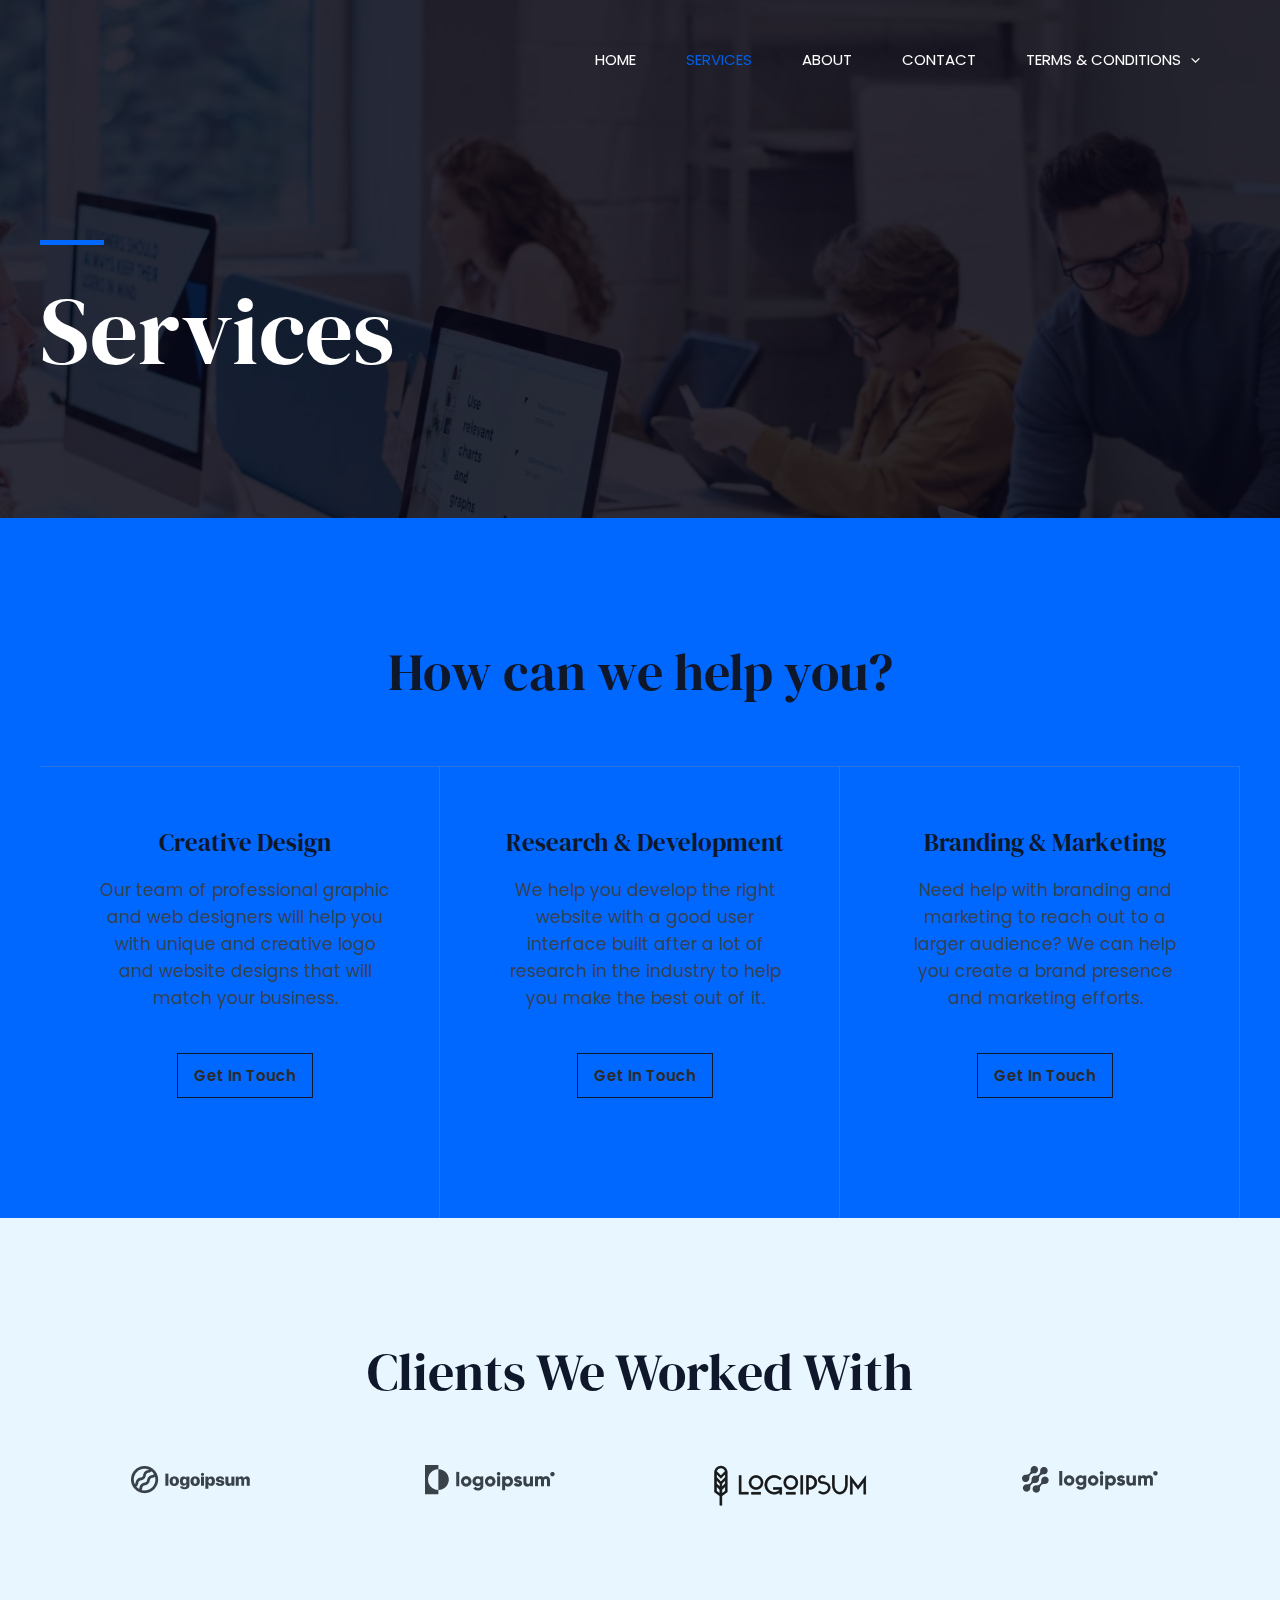
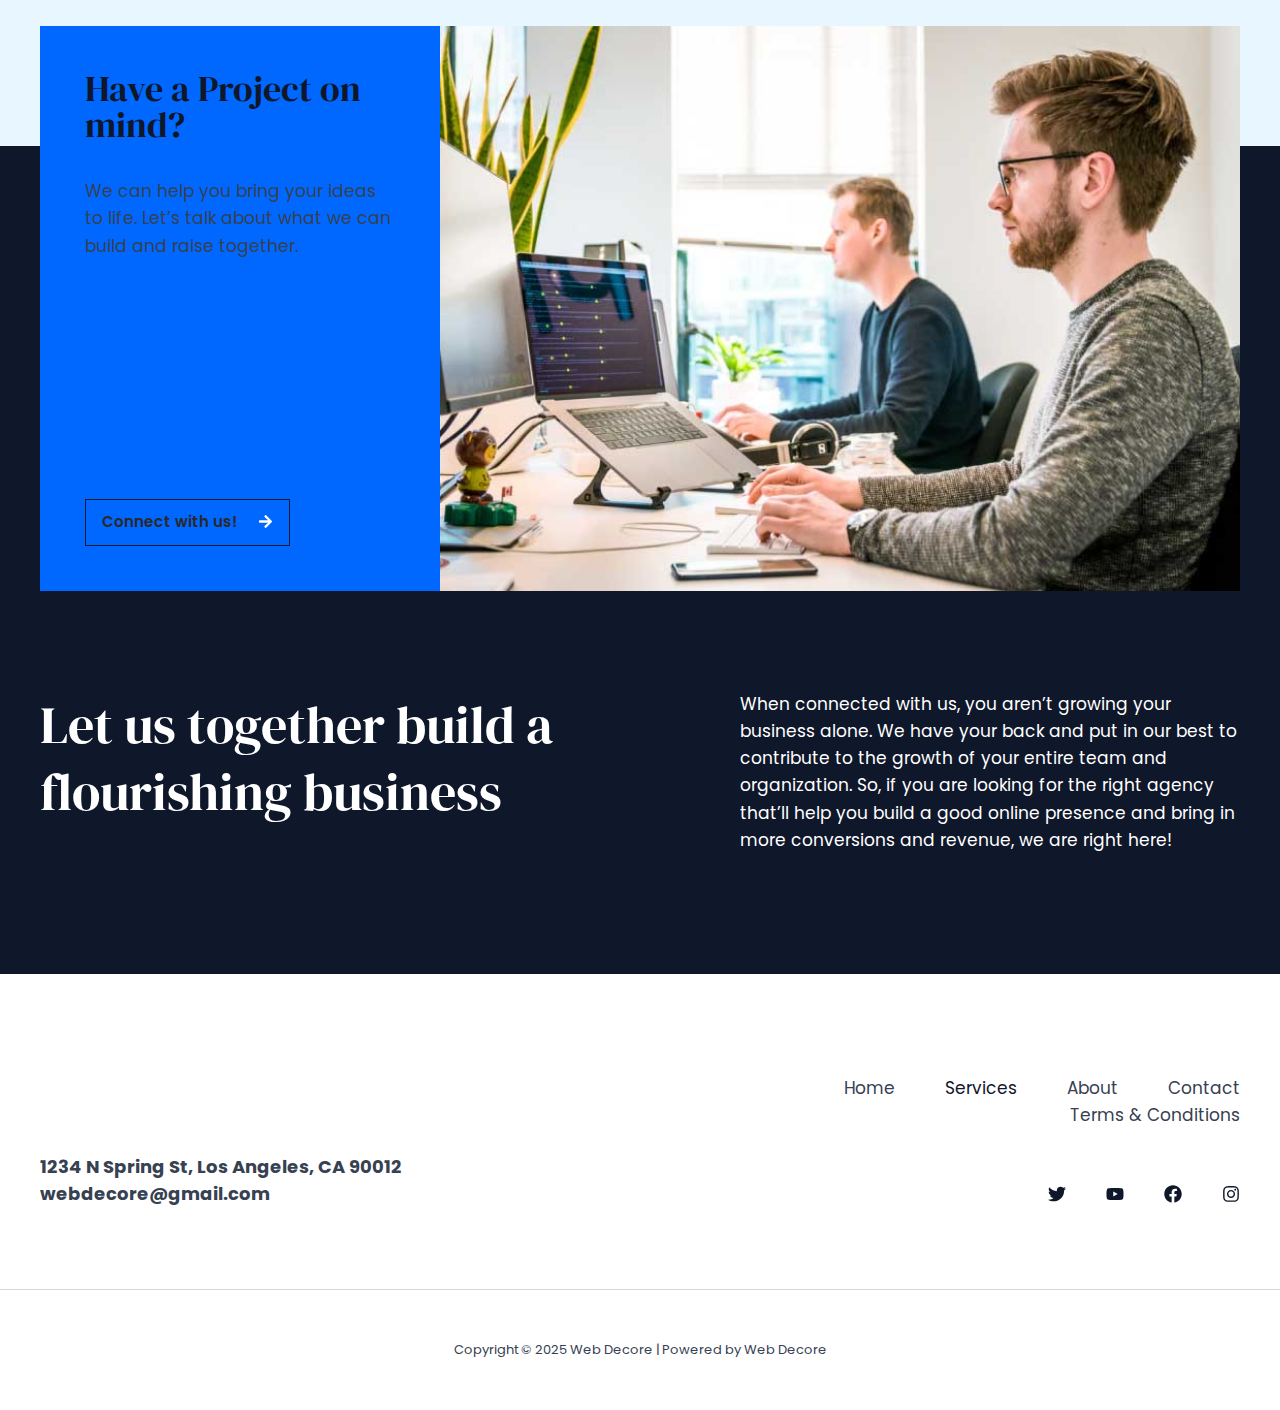
<file: services/index.html>
<!DOCTYPE html>
<html lang="en-US">
<head>
<meta charset="UTF-8">
<meta name="viewport" content="width=device-width, initial-scale=1">
	<link rel="profile" href="https://gmpg.org/xfn/11"> 
	<title>Services &#8211; Web Decore</title>
<meta name="robots" content="max-image-preview:large">
	<style>img:is([sizes="auto" i], [sizes^="auto," i]) { contain-intrinsic-size: 3000px 1500px }</style>
	<link rel="dns-prefetch" href="//fonts.googleapis.com">
<link rel="alternate" type="application/rss+xml" title="Web Decore &raquo; Feed" href="/feed/">
<link rel="alternate" type="application/rss+xml" title="Web Decore &raquo; Comments Feed" href="/comments/feed/">
<script>
window._wpemojiSettings = {"baseUrl":"https:\/\/s.w.org\/images\/core\/emoji\/15.0.3\/72x72\/","ext":".png","svgUrl":"https:\/\/s.w.org\/images\/core\/emoji\/15.0.3\/svg\/","svgExt":".svg","source":{"concatemoji":"\/wp-includes\/js\/wp-emoji-release.min.js?ver=6.7.2"}};
/*! This file is auto-generated */
!function(i,n){var o,s,e;function c(e){try{var t={supportTests:e,timestamp:(new Date).valueOf()};sessionStorage.setItem(o,JSON.stringify(t))}catch(e){}}function p(e,t,n){e.clearRect(0,0,e.canvas.width,e.canvas.height),e.fillText(t,0,0);var t=new Uint32Array(e.getImageData(0,0,e.canvas.width,e.canvas.height).data),r=(e.clearRect(0,0,e.canvas.width,e.canvas.height),e.fillText(n,0,0),new Uint32Array(e.getImageData(0,0,e.canvas.width,e.canvas.height).data));return t.every(function(e,t){return e===r[t]})}function u(e,t,n){switch(t){case"flag":return n(e,"🏳️‍⚧️","🏳️​⚧️")?!1:!n(e,"🇺🇳","🇺​🇳")&&!n(e,"🏴󠁧󠁢󠁥󠁮󠁧󠁿","🏴​󠁧​󠁢​󠁥​󠁮​󠁧​󠁿");case"emoji":return!n(e,"🐦‍⬛","🐦​⬛")}return!1}function f(e,t,n){var r="undefined"!=typeof WorkerGlobalScope&&self instanceof WorkerGlobalScope?new OffscreenCanvas(300,150):i.createElement("canvas"),a=r.getContext("2d",{willReadFrequently:!0}),o=(a.textBaseline="top",a.font="600 32px Arial",{});return e.forEach(function(e){o[e]=t(a,e,n)}),o}function t(e){var t=i.createElement("script");t.src=e,t.defer=!0,i.head.appendChild(t)}"undefined"!=typeof Promise&&(o="wpEmojiSettingsSupports",s=["flag","emoji"],n.supports={everything:!0,everythingExceptFlag:!0},e=new Promise(function(e){i.addEventListener("DOMContentLoaded",e,{once:!0})}),new Promise(function(t){var n=function(){try{var e=JSON.parse(sessionStorage.getItem(o));if("object"==typeof e&&"number"==typeof e.timestamp&&(new Date).valueOf()<e.timestamp+604800&&"object"==typeof e.supportTests)return e.supportTests}catch(e){}return null}();if(!n){if("undefined"!=typeof Worker&&"undefined"!=typeof OffscreenCanvas&&"undefined"!=typeof URL&&URL.createObjectURL&&"undefined"!=typeof Blob)try{var e="postMessage("+f.toString()+"("+[JSON.stringify(s),u.toString(),p.toString()].join(",")+"));",r=new Blob([e],{type:"text/javascript"}),a=new Worker(URL.createObjectURL(r),{name:"wpTestEmojiSupports"});return void(a.onmessage=function(e){c(n=e.data),a.terminate(),t(n)})}catch(e){}c(n=f(s,u,p))}t(n)}).then(function(e){for(var t in e)n.supports[t]=e[t],n.supports.everything=n.supports.everything&&n.supports[t],"flag"!==t&&(n.supports.everythingExceptFlag=n.supports.everythingExceptFlag&&n.supports[t]);n.supports.everythingExceptFlag=n.supports.everythingExceptFlag&&!n.supports.flag,n.DOMReady=!1,n.readyCallback=function(){n.DOMReady=!0}}).then(function(){return e}).then(function(){var e;n.supports.everything||(n.readyCallback(),(e=n.source||{}).concatemoji?t(e.concatemoji):e.wpemoji&&e.twemoji&&(t(e.twemoji),t(e.wpemoji)))}))}((window,document),window._wpemojiSettings);
</script>
<link rel="stylesheet" id="astra-theme-css-css" href="/wp-content/themes/astra/assets/css/minified/main.min.css?ver=4.8.11" media="all">
<style id="astra-theme-css-inline-css">:root{--ast-post-nav-space:0;--ast-container-default-xlg-padding:6.67em;--ast-container-default-lg-padding:5.67em;--ast-container-default-slg-padding:4.34em;--ast-container-default-md-padding:3.34em;--ast-container-default-sm-padding:6.67em;--ast-container-default-xs-padding:2.4em;--ast-container-default-xxs-padding:1.4em;--ast-code-block-background:#EEEEEE;--ast-comment-inputs-background:#FAFAFA;--ast-normal-container-width:1200px;--ast-narrow-container-width:750px;--ast-blog-title-font-weight:normal;--ast-blog-meta-weight:inherit;--ast-global-color-primary:var(--ast-global-color-5);--ast-global-color-secondary:var(--ast-global-color-4);--ast-global-color-alternate-background:var(--ast-global-color-7);--ast-global-color-subtle-background:var(--ast-global-color-6);}html{font-size:106.25%;}a,.page-title{color:var(--ast-global-color-3);}a:hover,a:focus{color:var(--ast-global-color-1);}body,button,input,select,textarea,.ast-button,.ast-custom-button{font-family:'Poppins',sans-serif;font-weight:400;font-size:17px;font-size:1rem;line-height:var(--ast-body-line-height,1.6em);}blockquote{color:var(--ast-global-color-3);}h1,.entry-content h1,h2,.entry-content h2,h3,.entry-content h3,h4,.entry-content h4,h5,.entry-content h5,h6,.entry-content h6,.site-title,.site-title a{font-family:'DM Serif Display',serif;font-weight:400;line-height:1.2em;}.site-title{font-size:35px;font-size:2.0588235294118rem;display:none;}header .custom-logo-link img{max-width:150px;width:150px;}.astra-logo-svg{width:150px;}.site-header .site-description{font-size:15px;font-size:0.88235294117647rem;display:none;}.entry-title{font-size:26px;font-size:1.5294117647059rem;}.archive .ast-article-post .ast-article-inner,.blog .ast-article-post .ast-article-inner,.archive .ast-article-post .ast-article-inner:hover,.blog .ast-article-post .ast-article-inner:hover{overflow:hidden;}h1,.entry-content h1{font-size:95px;font-size:5.5882352941176rem;font-family:'DM Serif Display',serif;line-height:1.4em;}h2,.entry-content h2{font-size:52px;font-size:3.0588235294118rem;font-family:'DM Serif Display',serif;line-height:1.3em;}h3,.entry-content h3{font-size:36px;font-size:2.1176470588235rem;font-family:'DM Serif Display',serif;line-height:1em;}h4,.entry-content h4{font-size:25px;font-size:1.4705882352941rem;line-height:1.2em;font-family:'DM Serif Display',serif;}h5,.entry-content h5{font-size:20px;font-size:1.1764705882353rem;line-height:1.2em;font-family:'DM Serif Display',serif;}h6,.entry-content h6{font-size:15px;font-size:0.88235294117647rem;line-height:1.25em;font-family:'DM Serif Display',serif;}::selection{background-color:var(--ast-global-color-0);color:#ffffff;}body,h1,.entry-title a,.entry-content h1,h2,.entry-content h2,h3,.entry-content h3,h4,.entry-content h4,h5,.entry-content h5,h6,.entry-content h6{color:var(--ast-global-color-3);}.tagcloud a:hover,.tagcloud a:focus,.tagcloud a.current-item{color:#ffffff;border-color:var(--ast-global-color-3);background-color:var(--ast-global-color-3);}input:focus,input[type="text"]:focus,input[type="email"]:focus,input[type="url"]:focus,input[type="password"]:focus,input[type="reset"]:focus,input[type="search"]:focus,textarea:focus{border-color:var(--ast-global-color-3);}input[type="radio"]:checked,input[type=reset],input[type="checkbox"]:checked,input[type="checkbox"]:hover:checked,input[type="checkbox"]:focus:checked,input[type=range]::-webkit-slider-thumb{border-color:var(--ast-global-color-3);background-color:var(--ast-global-color-3);box-shadow:none;}.site-footer a:hover + .post-count,.site-footer a:focus + .post-count{background:var(--ast-global-color-3);border-color:var(--ast-global-color-3);}.single .nav-links .nav-previous,.single .nav-links .nav-next{color:var(--ast-global-color-3);}.entry-meta,.entry-meta *{line-height:1.45;color:var(--ast-global-color-3);}.entry-meta a:not(.ast-button):hover,.entry-meta a:not(.ast-button):hover *,.entry-meta a:not(.ast-button):focus,.entry-meta a:not(.ast-button):focus *,.page-links > .page-link,.page-links .page-link:hover,.post-navigation a:hover{color:var(--ast-global-color-1);}#cat option,.secondary .calendar_wrap thead a,.secondary .calendar_wrap thead a:visited{color:var(--ast-global-color-3);}.secondary .calendar_wrap #today,.ast-progress-val span{background:var(--ast-global-color-3);}.secondary a:hover + .post-count,.secondary a:focus + .post-count{background:var(--ast-global-color-3);border-color:var(--ast-global-color-3);}.calendar_wrap #today > a{color:#ffffff;}.page-links .page-link,.single .post-navigation a{color:var(--ast-global-color-3);}.ast-search-menu-icon .search-form button.search-submit{padding:0 4px;}.ast-search-menu-icon form.search-form{padding-right:0;}.ast-search-menu-icon.slide-search input.search-field{width:0;}.ast-header-search .ast-search-menu-icon.ast-dropdown-active .search-form,.ast-header-search .ast-search-menu-icon.ast-dropdown-active .search-field:focus{transition:all 0.2s;}.search-form input.search-field:focus{outline:none;}.wp-block-latest-posts > li > a{color:var(--ast-global-color-2);}.widget-title,.widget .wp-block-heading{font-size:24px;font-size:1.4117647058824rem;color:var(--ast-global-color-3);}.ast-search-menu-icon.slide-search a:focus-visible:focus-visible,.astra-search-icon:focus-visible,#close:focus-visible,a:focus-visible,.ast-menu-toggle:focus-visible,.site .skip-link:focus-visible,.wp-block-loginout input:focus-visible,.wp-block-search.wp-block-search__button-inside .wp-block-search__inside-wrapper,.ast-header-navigation-arrow:focus-visible,.woocommerce .wc-proceed-to-checkout > .checkout-button:focus-visible,.woocommerce .woocommerce-MyAccount-navigation ul li a:focus-visible,.ast-orders-table__row .ast-orders-table__cell:focus-visible,.woocommerce .woocommerce-order-details .order-again > .button:focus-visible,.woocommerce .woocommerce-message a.button.wc-forward:focus-visible,.woocommerce #minus_qty:focus-visible,.woocommerce #plus_qty:focus-visible,a#ast-apply-coupon:focus-visible,.woocommerce .woocommerce-info a:focus-visible,.woocommerce .astra-shop-summary-wrap a:focus-visible,.woocommerce a.wc-forward:focus-visible,#ast-apply-coupon:focus-visible,.woocommerce-js .woocommerce-mini-cart-item a.remove:focus-visible,#close:focus-visible,.button.search-submit:focus-visible,#search_submit:focus,.normal-search:focus-visible,.ast-header-account-wrap:focus-visible,.woocommerce .ast-on-card-button.ast-quick-view-trigger:focus{outline-style:dotted;outline-color:inherit;outline-width:thin;}input:focus,input[type="text"]:focus,input[type="email"]:focus,input[type="url"]:focus,input[type="password"]:focus,input[type="reset"]:focus,input[type="search"]:focus,input[type="number"]:focus,textarea:focus,.wp-block-search__input:focus,[data-section="section-header-mobile-trigger"] .ast-button-wrap .ast-mobile-menu-trigger-minimal:focus,.ast-mobile-popup-drawer.active .menu-toggle-close:focus,.woocommerce-ordering select.orderby:focus,#ast-scroll-top:focus,#coupon_code:focus,.woocommerce-page #comment:focus,.woocommerce #reviews #respond input#submit:focus,.woocommerce a.add_to_cart_button:focus,.woocommerce .button.single_add_to_cart_button:focus,.woocommerce .woocommerce-cart-form button:focus,.woocommerce .woocommerce-cart-form__cart-item .quantity .qty:focus,.woocommerce .woocommerce-billing-fields .woocommerce-billing-fields__field-wrapper .woocommerce-input-wrapper > .input-text:focus,.woocommerce #order_comments:focus,.woocommerce #place_order:focus,.woocommerce .woocommerce-address-fields .woocommerce-address-fields__field-wrapper .woocommerce-input-wrapper > .input-text:focus,.woocommerce .woocommerce-MyAccount-content form button:focus,.woocommerce .woocommerce-MyAccount-content .woocommerce-EditAccountForm .woocommerce-form-row .woocommerce-Input.input-text:focus,.woocommerce .ast-woocommerce-container .woocommerce-pagination ul.page-numbers li a:focus,body #content .woocommerce form .form-row .select2-container--default .select2-selection--single:focus,#ast-coupon-code:focus,.woocommerce.woocommerce-js .quantity input[type=number]:focus,.woocommerce-js .woocommerce-mini-cart-item .quantity input[type=number]:focus,.woocommerce p#ast-coupon-trigger:focus{border-style:dotted;border-color:inherit;border-width:thin;}input{outline:none;}body .ast-oembed-container *{position:absolute;top:0;width:100%;height:100%;left:0;}body .wp-block-embed-pocket-casts .ast-oembed-container *{position:unset;}.ast-single-post-featured-section + article {margin-top: 2em;}.site-content .ast-single-post-featured-section img {width: 100%;overflow: hidden;object-fit: cover;}.site > .ast-single-related-posts-container {margin-top: 0;}@media (min-width: 922px) {.ast-desktop .ast-container--narrow {max-width: var(--ast-narrow-container-width);margin: 0 auto;}}.ast-page-builder-template .hentry {margin: 0;}.ast-page-builder-template .site-content > .ast-container {max-width: 100%;padding: 0;}.ast-page-builder-template .site .site-content #primary {padding: 0;margin: 0;}.ast-page-builder-template .no-results {text-align: center;margin: 4em auto;}.ast-page-builder-template .ast-pagination {padding: 2em;}.ast-page-builder-template .entry-header.ast-no-title.ast-no-thumbnail {margin-top: 0;}.ast-page-builder-template .entry-header.ast-header-without-markup {margin-top: 0;margin-bottom: 0;}.ast-page-builder-template .entry-header.ast-no-title.ast-no-meta {margin-bottom: 0;}.ast-page-builder-template.single .post-navigation {padding-bottom: 2em;}.ast-page-builder-template.single-post .site-content > .ast-container {max-width: 100%;}.ast-page-builder-template .entry-header {margin-top: 4em;margin-left: auto;margin-right: auto;padding-left: 20px;padding-right: 20px;}.single.ast-page-builder-template .entry-header {padding-left: 20px;padding-right: 20px;}.ast-page-builder-template .ast-archive-description {margin: 4em auto 0;padding-left: 20px;padding-right: 20px;}.ast-page-builder-template.ast-no-sidebar .entry-content .alignwide {margin-left: 0;margin-right: 0;}@media (max-width:921.9px){#ast-desktop-header{display:none;}}@media (min-width:922px){#ast-mobile-header{display:none;}}.wp-block-buttons.aligncenter{justify-content:center;}@media (max-width:921px){.ast-theme-transparent-header #primary,.ast-theme-transparent-header #secondary{padding:0;}}@media (max-width:921px){.ast-plain-container.ast-no-sidebar #primary{padding:0;}}.ast-plain-container.ast-no-sidebar #primary{margin-top:0;margin-bottom:0;}.wp-block-button.is-style-outline .wp-block-button__link{border-color:var(--ast-global-color-2);border-top-width:1px;border-right-width:1px;border-bottom-width:1px;border-left-width:1px;}div.wp-block-button.is-style-outline > .wp-block-button__link:not(.has-text-color),div.wp-block-button.wp-block-button__link.is-style-outline:not(.has-text-color){color:var(--ast-global-color-2);}.wp-block-button.is-style-outline .wp-block-button__link:hover,.wp-block-buttons .wp-block-button.is-style-outline .wp-block-button__link:focus,.wp-block-buttons .wp-block-button.is-style-outline > .wp-block-button__link:not(.has-text-color):hover,.wp-block-buttons .wp-block-button.wp-block-button__link.is-style-outline:not(.has-text-color):hover{color:#ffffff;background-color:rgba(0,0,0,0);border-color:var(--ast-global-color-2);}.post-page-numbers.current .page-link,.ast-pagination .page-numbers.current{color:#ffffff;border-color:var(--ast-global-color-0);background-color:var(--ast-global-color-0);}.wp-block-buttons .wp-block-button.is-style-outline .wp-block-button__link.wp-element-button,.ast-outline-button,.wp-block-uagb-buttons-child .uagb-buttons-repeater.ast-outline-button{border-color:var(--ast-global-color-2);border-top-width:2px;border-right-width:2px;border-bottom-width:2px;border-left-width:2px;font-family:inherit;font-weight:600;line-height:1em;border-top-left-radius:0px;border-top-right-radius:0px;border-bottom-right-radius:0px;border-bottom-left-radius:0px;}.wp-block-buttons .wp-block-button.is-style-outline > .wp-block-button__link:not(.has-text-color),.wp-block-buttons .wp-block-button.wp-block-button__link.is-style-outline:not(.has-text-color),.ast-outline-button{color:var(--ast-global-color-2);}.wp-block-button.is-style-outline .wp-block-button__link:hover,.wp-block-buttons .wp-block-button.is-style-outline .wp-block-button__link:focus,.wp-block-buttons .wp-block-button.is-style-outline > .wp-block-button__link:not(.has-text-color):hover,.wp-block-buttons .wp-block-button.wp-block-button__link.is-style-outline:not(.has-text-color):hover,.ast-outline-button:hover,.ast-outline-button:focus,.wp-block-uagb-buttons-child .uagb-buttons-repeater.ast-outline-button:hover,.wp-block-uagb-buttons-child .uagb-buttons-repeater.ast-outline-button:focus{color:#ffffff;background-color:rgba(0,0,0,0);border-color:var(--ast-global-color-2);}.wp-block-button .wp-block-button__link.wp-element-button.is-style-outline:not(.has-background),.wp-block-button.is-style-outline>.wp-block-button__link.wp-element-button:not(.has-background),.ast-outline-button{background-color:rgba(255,255,255,0);}.entry-content[data-ast-blocks-layout] > figure{margin-bottom:1em;}@media (max-width:921px){.ast-separate-container #primary,.ast-separate-container #secondary{padding:1.5em 0;}#primary,#secondary{padding:1.5em 0;margin:0;}.ast-left-sidebar #content > .ast-container{display:flex;flex-direction:column-reverse;width:100%;}.ast-separate-container .ast-article-post,.ast-separate-container .ast-article-single{padding:1.5em 2.14em;}.ast-author-box img.avatar{margin:20px 0 0 0;}}@media (min-width:922px){.ast-separate-container.ast-right-sidebar #primary,.ast-separate-container.ast-left-sidebar #primary{border:0;}.search-no-results.ast-separate-container #primary{margin-bottom:4em;}}.elementor-button-wrapper .elementor-button{border-style:solid;text-decoration:none;border-top-width:1px;border-right-width:1px;border-left-width:1px;border-bottom-width:1px;}body .elementor-button.elementor-size-sm,body .elementor-button.elementor-size-xs,body .elementor-button.elementor-size-md,body .elementor-button.elementor-size-lg,body .elementor-button.elementor-size-xl,body .elementor-button{border-top-left-radius:0px;border-top-right-radius:0px;border-bottom-right-radius:0px;border-bottom-left-radius:0px;padding-top:14px;padding-right:16px;padding-bottom:14px;padding-left:16px;}.elementor-button-wrapper .elementor-button{border-color:var(--ast-global-color-2);background-color:transparent;}.elementor-button-wrapper .elementor-button:hover,.elementor-button-wrapper .elementor-button:focus{color:#ffffff;background-color:rgba(0,0,0,0);border-color:var(--ast-global-color-2);}.wp-block-button .wp-block-button__link ,.elementor-button-wrapper .elementor-button,.elementor-button-wrapper .elementor-button:visited{color:#2c2927;}.elementor-button-wrapper .elementor-button{font-weight:600;line-height:1em;}.wp-block-button .wp-block-button__link:hover,.wp-block-button .wp-block-button__link:focus{color:#ffffff;background-color:rgba(0,0,0,0);border-color:var(--ast-global-color-2);}.elementor-widget-heading h1.elementor-heading-title{line-height:1.4em;}.elementor-widget-heading h2.elementor-heading-title{line-height:1.3em;}.elementor-widget-heading h3.elementor-heading-title{line-height:1em;}.elementor-widget-heading h4.elementor-heading-title{line-height:1.2em;}.elementor-widget-heading h5.elementor-heading-title{line-height:1.2em;}.elementor-widget-heading h6.elementor-heading-title{line-height:1.25em;}.wp-block-button .wp-block-button__link,.wp-block-search .wp-block-search__button,body .wp-block-file .wp-block-file__button{border-style:solid;border-top-width:1px;border-right-width:1px;border-left-width:1px;border-bottom-width:1px;border-color:var(--ast-global-color-2);background-color:transparent;color:#2c2927;font-family:inherit;font-weight:600;line-height:1em;border-top-left-radius:0px;border-top-right-radius:0px;border-bottom-right-radius:0px;border-bottom-left-radius:0px;padding-top:14px;padding-right:16px;padding-bottom:14px;padding-left:16px;}.menu-toggle,button,.ast-button,.ast-custom-button,.button,input#submit,input[type="button"],input[type="submit"],input[type="reset"],form[CLASS*="wp-block-search__"].wp-block-search .wp-block-search__inside-wrapper .wp-block-search__button,body .wp-block-file .wp-block-file__button,.woocommerce-js a.button,.woocommerce button.button,.woocommerce .woocommerce-message a.button,.woocommerce #respond input#submit.alt,.woocommerce input.button.alt,.woocommerce input.button,.woocommerce input.button:disabled,.woocommerce input.button:disabled[disabled],.woocommerce input.button:disabled:hover,.woocommerce input.button:disabled[disabled]:hover,.woocommerce #respond input#submit,.woocommerce button.button.alt.disabled,.wc-block-grid__products .wc-block-grid__product .wp-block-button__link,.wc-block-grid__product-onsale,[CLASS*="wc-block"] button,.woocommerce-js .astra-cart-drawer .astra-cart-drawer-content .woocommerce-mini-cart__buttons .button:not(.checkout):not(.ast-continue-shopping),.woocommerce-js .astra-cart-drawer .astra-cart-drawer-content .woocommerce-mini-cart__buttons a.checkout,.woocommerce button.button.alt.disabled.wc-variation-selection-needed,[CLASS*="wc-block"] .wc-block-components-button{border-style:solid;border-top-width:1px;border-right-width:1px;border-left-width:1px;border-bottom-width:1px;color:#2c2927;border-color:var(--ast-global-color-2);background-color:transparent;padding-top:14px;padding-right:16px;padding-bottom:14px;padding-left:16px;font-family:inherit;font-weight:600;line-height:1em;border-top-left-radius:0px;border-top-right-radius:0px;border-bottom-right-radius:0px;border-bottom-left-radius:0px;}button:focus,.menu-toggle:hover,button:hover,.ast-button:hover,.ast-custom-button:hover .button:hover,.ast-custom-button:hover ,input[type=reset]:hover,input[type=reset]:focus,input#submit:hover,input#submit:focus,input[type="button"]:hover,input[type="button"]:focus,input[type="submit"]:hover,input[type="submit"]:focus,form[CLASS*="wp-block-search__"].wp-block-search .wp-block-search__inside-wrapper .wp-block-search__button:hover,form[CLASS*="wp-block-search__"].wp-block-search .wp-block-search__inside-wrapper .wp-block-search__button:focus,body .wp-block-file .wp-block-file__button:hover,body .wp-block-file .wp-block-file__button:focus,.woocommerce-js a.button:hover,.woocommerce button.button:hover,.woocommerce .woocommerce-message a.button:hover,.woocommerce #respond input#submit:hover,.woocommerce #respond input#submit.alt:hover,.woocommerce input.button.alt:hover,.woocommerce input.button:hover,.woocommerce button.button.alt.disabled:hover,.wc-block-grid__products .wc-block-grid__product .wp-block-button__link:hover,[CLASS*="wc-block"] button:hover,.woocommerce-js .astra-cart-drawer .astra-cart-drawer-content .woocommerce-mini-cart__buttons .button:not(.checkout):not(.ast-continue-shopping):hover,.woocommerce-js .astra-cart-drawer .astra-cart-drawer-content .woocommerce-mini-cart__buttons a.checkout:hover,.woocommerce button.button.alt.disabled.wc-variation-selection-needed:hover,[CLASS*="wc-block"] .wc-block-components-button:hover,[CLASS*="wc-block"] .wc-block-components-button:focus{color:#ffffff;background-color:rgba(0,0,0,0);border-color:var(--ast-global-color-2);}@media (max-width:921px){.ast-mobile-header-stack .main-header-bar .ast-search-menu-icon{display:inline-block;}.ast-header-break-point.ast-header-custom-item-outside .ast-mobile-header-stack .main-header-bar .ast-search-icon{margin:0;}.ast-comment-avatar-wrap img{max-width:2.5em;}.ast-comment-meta{padding:0 1.8888em 1.3333em;}.ast-separate-container .ast-comment-list li.depth-1{padding:1.5em 2.14em;}.ast-separate-container .comment-respond{padding:2em 2.14em;}}@media (min-width:544px){.ast-container{max-width:100%;}}@media (max-width:544px){.ast-separate-container .ast-article-post,.ast-separate-container .ast-article-single,.ast-separate-container .comments-title,.ast-separate-container .ast-archive-description{padding:1.5em 1em;}.ast-separate-container #content .ast-container{padding-left:0.54em;padding-right:0.54em;}.ast-separate-container .ast-comment-list .bypostauthor{padding:.5em;}.ast-search-menu-icon.ast-dropdown-active .search-field{width:170px;}} #ast-mobile-header .ast-site-header-cart-li a{pointer-events:none;}body,.ast-separate-container{background-color:var(--ast-global-color-4);background-image:none;}@media (max-width:921px){.site-title{display:none;}.site-header .site-description{display:none;}h1,.entry-content h1{font-size:50px;}h2,.entry-content h2{font-size:32px;}h3,.entry-content h3{font-size:26px;}h4,.entry-content h4{font-size:22px;font-size:1.2941176470588rem;}h5,.entry-content h5{font-size:18px;font-size:1.0588235294118rem;}h6,.entry-content h6{font-size:15px;font-size:0.88235294117647rem;}}@media (max-width:544px){.site-title{display:none;}.site-header .site-description{display:none;}h1,.entry-content h1{font-size:32px;}h2,.entry-content h2{font-size:28px;}h3,.entry-content h3{font-size:22px;}h4,.entry-content h4{font-size:20px;font-size:1.1764705882353rem;}h5,.entry-content h5{font-size:17px;font-size:1rem;}h6,.entry-content h6{font-size:15px;font-size:0.88235294117647rem;}}@media (max-width:921px){html{font-size:96.9%;}}@media (max-width:544px){html{font-size:96.9%;}}@media (min-width:922px){.ast-container{max-width:1240px;}}@media (min-width:922px){.site-content .ast-container{display:flex;}}@media (max-width:921px){.site-content .ast-container{flex-direction:column;}}@media (min-width:922px){.main-header-menu .sub-menu .menu-item.ast-left-align-sub-menu:hover > .sub-menu,.main-header-menu .sub-menu .menu-item.ast-left-align-sub-menu.focus > .sub-menu{margin-left:-0px;}}.ast-theme-transparent-header [data-section="section-header-mobile-trigger"] .ast-button-wrap .ast-mobile-menu-trigger-fill,.ast-theme-transparent-header [data-section="section-header-mobile-trigger"] .ast-button-wrap .ast-mobile-menu-trigger-minimal{border:none;}.site .comments-area{padding-bottom:3em;}.wp-block-file {display: flex;align-items: center;flex-wrap: wrap;justify-content: space-between;}.wp-block-pullquote {border: none;}.wp-block-pullquote blockquote::before {content: "\201D";font-family: "Helvetica",sans-serif;display: flex;transform: rotate( 180deg );font-size: 6rem;font-style: normal;line-height: 1;font-weight: bold;align-items: center;justify-content: center;}.has-text-align-right > blockquote::before {justify-content: flex-start;}.has-text-align-left > blockquote::before {justify-content: flex-end;}figure.wp-block-pullquote.is-style-solid-color blockquote {max-width: 100%;text-align: inherit;}:root {--wp--custom--ast-default-block-top-padding: 3em;--wp--custom--ast-default-block-right-padding: 3em;--wp--custom--ast-default-block-bottom-padding: 3em;--wp--custom--ast-default-block-left-padding: 3em;--wp--custom--ast-container-width: 1200px;--wp--custom--ast-content-width-size: 1200px;--wp--custom--ast-wide-width-size: calc(1200px + var(--wp--custom--ast-default-block-left-padding) + var(--wp--custom--ast-default-block-right-padding));--ast-scrollbar-width: 0;}.ast-narrow-container {--wp--custom--ast-content-width-size: 750px;--wp--custom--ast-wide-width-size: 750px;}@media(max-width: 921px) {:root {--wp--custom--ast-default-block-top-padding: 3em;--wp--custom--ast-default-block-right-padding: 2em;--wp--custom--ast-default-block-bottom-padding: 3em;--wp--custom--ast-default-block-left-padding: 2em;}}@media(max-width: 544px) {:root {--wp--custom--ast-default-block-top-padding: 3em;--wp--custom--ast-default-block-right-padding: 1.5em;--wp--custom--ast-default-block-bottom-padding: 3em;--wp--custom--ast-default-block-left-padding: 1.5em;}}.entry-content > .wp-block-group,.entry-content > .wp-block-cover,.entry-content > .wp-block-columns {padding-top: var(--wp--custom--ast-default-block-top-padding);padding-right: var(--wp--custom--ast-default-block-right-padding);padding-bottom: var(--wp--custom--ast-default-block-bottom-padding);padding-left: var(--wp--custom--ast-default-block-left-padding);}.ast-plain-container.ast-no-sidebar .entry-content > .alignfull,.ast-page-builder-template .ast-no-sidebar .entry-content > .alignfull {margin-left: calc( -50vw + 50% + var( --ast-scrollbar-width ) / 2 );margin-right: calc( -50vw + 50% + var( --ast-scrollbar-width ) / 2 );max-width: calc( 100vw - var( --ast-scrollbar-width ) );width: calc( 100vw - var( --ast-scrollbar-width ) );}.ast-plain-container.ast-no-sidebar .entry-content .alignfull .alignfull,.ast-page-builder-template.ast-no-sidebar .entry-content .alignfull .alignfull,.ast-plain-container.ast-no-sidebar .entry-content .alignfull .alignwide,.ast-page-builder-template.ast-no-sidebar .entry-content .alignfull .alignwide,.ast-plain-container.ast-no-sidebar .entry-content .alignwide .alignfull,.ast-page-builder-template.ast-no-sidebar .entry-content .alignwide .alignfull,.ast-plain-container.ast-no-sidebar .entry-content .alignwide .alignwide,.ast-page-builder-template.ast-no-sidebar .entry-content .alignwide .alignwide,.ast-plain-container.ast-no-sidebar .entry-content .wp-block-column .alignfull,.ast-page-builder-template.ast-no-sidebar .entry-content .wp-block-column .alignfull,.ast-plain-container.ast-no-sidebar .entry-content .wp-block-column .alignwide,.ast-page-builder-template.ast-no-sidebar .entry-content .wp-block-column .alignwide {margin-left: auto;margin-right: auto;width: 100%;}[data-ast-blocks-layout] .wp-block-separator:not(.is-style-dots) {height: 0;}[data-ast-blocks-layout] .wp-block-separator {margin: 20px auto;}[data-ast-blocks-layout] .wp-block-separator:not(.is-style-wide):not(.is-style-dots) {max-width: 100px;}[data-ast-blocks-layout] .wp-block-separator.has-background {padding: 0;}.entry-content[data-ast-blocks-layout] > * {max-width: var(--wp--custom--ast-content-width-size);margin-left: auto;margin-right: auto;}.entry-content[data-ast-blocks-layout] > .alignwide {max-width: var(--wp--custom--ast-wide-width-size);}.entry-content[data-ast-blocks-layout] .alignfull {max-width: none;}.entry-content .wp-block-columns {margin-bottom: 0;}blockquote {margin: 1.5em;border-color: rgba(0,0,0,0.05);}.wp-block-quote:not(.has-text-align-right):not(.has-text-align-center) {border-left: 5px solid rgba(0,0,0,0.05);}.has-text-align-right > blockquote,blockquote.has-text-align-right {border-right: 5px solid rgba(0,0,0,0.05);}.has-text-align-left > blockquote,blockquote.has-text-align-left {border-left: 5px solid rgba(0,0,0,0.05);}.wp-block-site-tagline,.wp-block-latest-posts .read-more {margin-top: 15px;}.wp-block-loginout p label {display: block;}.wp-block-loginout p:not(.login-remember):not(.login-submit) input {width: 100%;}.wp-block-loginout input:focus {border-color: transparent;}.wp-block-loginout input:focus {outline: thin dotted;}.entry-content .wp-block-media-text .wp-block-media-text__content {padding: 0 0 0 8%;}.entry-content .wp-block-media-text.has-media-on-the-right .wp-block-media-text__content {padding: 0 8% 0 0;}.entry-content .wp-block-media-text.has-background .wp-block-media-text__content {padding: 8%;}.entry-content .wp-block-cover:not([class*="background-color"]):not(.has-text-color.has-link-color) .wp-block-cover__inner-container,.entry-content .wp-block-cover:not([class*="background-color"]) .wp-block-cover-image-text,.entry-content .wp-block-cover:not([class*="background-color"]) .wp-block-cover-text,.entry-content .wp-block-cover-image:not([class*="background-color"]) .wp-block-cover__inner-container,.entry-content .wp-block-cover-image:not([class*="background-color"]) .wp-block-cover-image-text,.entry-content .wp-block-cover-image:not([class*="background-color"]) .wp-block-cover-text {color: var(--ast-global-color-primary,var(--ast-global-color-5));}.wp-block-loginout .login-remember input {width: 1.1rem;height: 1.1rem;margin: 0 5px 4px 0;vertical-align: middle;}.wp-block-latest-posts > li > *:first-child,.wp-block-latest-posts:not(.is-grid) > li:first-child {margin-top: 0;}.entry-content > .wp-block-buttons,.entry-content > .wp-block-uagb-buttons {margin-bottom: 1.5em;}.wp-block-search__inside-wrapper .wp-block-search__input {padding: 0 10px;color: var(--ast-global-color-3);background: var(--ast-global-color-primary,var(--ast-global-color-5));border-color: var(--ast-border-color);}.wp-block-latest-posts .read-more {margin-bottom: 1.5em;}.wp-block-search__no-button .wp-block-search__inside-wrapper .wp-block-search__input {padding-top: 5px;padding-bottom: 5px;}.wp-block-latest-posts .wp-block-latest-posts__post-date,.wp-block-latest-posts .wp-block-latest-posts__post-author {font-size: 1rem;}.wp-block-latest-posts > li > *,.wp-block-latest-posts:not(.is-grid) > li {margin-top: 12px;margin-bottom: 12px;}.ast-page-builder-template .entry-content[data-ast-blocks-layout] > *,.ast-page-builder-template .entry-content[data-ast-blocks-layout] > .alignfull:not(.wp-block-group):not(.uagb-is-root-container) > * {max-width: none;}.ast-page-builder-template .entry-content[data-ast-blocks-layout] > .alignwide:not(.uagb-is-root-container) > * {max-width: var(--wp--custom--ast-wide-width-size);}.ast-page-builder-template .entry-content[data-ast-blocks-layout] > .inherit-container-width > *,.ast-page-builder-template .entry-content[data-ast-blocks-layout] > *:not(.wp-block-group):not(.uagb-is-root-container) > *,.entry-content[data-ast-blocks-layout] > .wp-block-cover .wp-block-cover__inner-container {max-width: var(--wp--custom--ast-content-width-size) ;margin-left: auto;margin-right: auto;}.entry-content[data-ast-blocks-layout] .wp-block-cover:not(.alignleft):not(.alignright) {width: auto;}@media(max-width: 1200px) {.ast-separate-container .entry-content > .alignfull,.ast-separate-container .entry-content[data-ast-blocks-layout] > .alignwide,.ast-plain-container .entry-content[data-ast-blocks-layout] > .alignwide,.ast-plain-container .entry-content .alignfull {margin-left: calc(-1 * min(var(--ast-container-default-xlg-padding),20px)) ;margin-right: calc(-1 * min(var(--ast-container-default-xlg-padding),20px));}}@media(min-width: 1201px) {.ast-separate-container .entry-content > .alignfull {margin-left: calc(-1 * var(--ast-container-default-xlg-padding) );margin-right: calc(-1 * var(--ast-container-default-xlg-padding) );}.ast-separate-container .entry-content[data-ast-blocks-layout] > .alignwide,.ast-plain-container .entry-content[data-ast-blocks-layout] > .alignwide {margin-left: calc(-1 * var(--wp--custom--ast-default-block-left-padding) );margin-right: calc(-1 * var(--wp--custom--ast-default-block-right-padding) );}}@media(min-width: 921px) {.ast-separate-container .entry-content .wp-block-group.alignwide:not(.inherit-container-width) > :where(:not(.alignleft):not(.alignright)),.ast-plain-container .entry-content .wp-block-group.alignwide:not(.inherit-container-width) > :where(:not(.alignleft):not(.alignright)) {max-width: calc( var(--wp--custom--ast-content-width-size) + 80px );}.ast-plain-container.ast-right-sidebar .entry-content[data-ast-blocks-layout] .alignfull,.ast-plain-container.ast-left-sidebar .entry-content[data-ast-blocks-layout] .alignfull {margin-left: -60px;margin-right: -60px;}}@media(min-width: 544px) {.entry-content > .alignleft {margin-right: 20px;}.entry-content > .alignright {margin-left: 20px;}}@media (max-width:544px){.wp-block-columns .wp-block-column:not(:last-child){margin-bottom:20px;}.wp-block-latest-posts{margin:0;}}@media( max-width: 600px ) {.entry-content .wp-block-media-text .wp-block-media-text__content,.entry-content .wp-block-media-text.has-media-on-the-right .wp-block-media-text__content {padding: 8% 0 0;}.entry-content .wp-block-media-text.has-background .wp-block-media-text__content {padding: 8%;}}.ast-page-builder-template .entry-header {padding-left: 0;}.ast-narrow-container .site-content .wp-block-uagb-image--align-full .wp-block-uagb-image__figure {max-width: 100%;margin-left: auto;margin-right: auto;}:root .has-ast-global-color-0-color{color:var(--ast-global-color-0);}:root .has-ast-global-color-0-background-color{background-color:var(--ast-global-color-0);}:root .wp-block-button .has-ast-global-color-0-color{color:var(--ast-global-color-0);}:root .wp-block-button .has-ast-global-color-0-background-color{background-color:var(--ast-global-color-0);}:root .has-ast-global-color-1-color{color:var(--ast-global-color-1);}:root .has-ast-global-color-1-background-color{background-color:var(--ast-global-color-1);}:root .wp-block-button .has-ast-global-color-1-color{color:var(--ast-global-color-1);}:root .wp-block-button .has-ast-global-color-1-background-color{background-color:var(--ast-global-color-1);}:root .has-ast-global-color-2-color{color:var(--ast-global-color-2);}:root .has-ast-global-color-2-background-color{background-color:var(--ast-global-color-2);}:root .wp-block-button .has-ast-global-color-2-color{color:var(--ast-global-color-2);}:root .wp-block-button .has-ast-global-color-2-background-color{background-color:var(--ast-global-color-2);}:root .has-ast-global-color-3-color{color:var(--ast-global-color-3);}:root .has-ast-global-color-3-background-color{background-color:var(--ast-global-color-3);}:root .wp-block-button .has-ast-global-color-3-color{color:var(--ast-global-color-3);}:root .wp-block-button .has-ast-global-color-3-background-color{background-color:var(--ast-global-color-3);}:root .has-ast-global-color-4-color{color:var(--ast-global-color-4);}:root .has-ast-global-color-4-background-color{background-color:var(--ast-global-color-4);}:root .wp-block-button .has-ast-global-color-4-color{color:var(--ast-global-color-4);}:root .wp-block-button .has-ast-global-color-4-background-color{background-color:var(--ast-global-color-4);}:root .has-ast-global-color-5-color{color:var(--ast-global-color-5);}:root .has-ast-global-color-5-background-color{background-color:var(--ast-global-color-5);}:root .wp-block-button .has-ast-global-color-5-color{color:var(--ast-global-color-5);}:root .wp-block-button .has-ast-global-color-5-background-color{background-color:var(--ast-global-color-5);}:root .has-ast-global-color-6-color{color:var(--ast-global-color-6);}:root .has-ast-global-color-6-background-color{background-color:var(--ast-global-color-6);}:root .wp-block-button .has-ast-global-color-6-color{color:var(--ast-global-color-6);}:root .wp-block-button .has-ast-global-color-6-background-color{background-color:var(--ast-global-color-6);}:root .has-ast-global-color-7-color{color:var(--ast-global-color-7);}:root .has-ast-global-color-7-background-color{background-color:var(--ast-global-color-7);}:root .wp-block-button .has-ast-global-color-7-color{color:var(--ast-global-color-7);}:root .wp-block-button .has-ast-global-color-7-background-color{background-color:var(--ast-global-color-7);}:root .has-ast-global-color-8-color{color:var(--ast-global-color-8);}:root .has-ast-global-color-8-background-color{background-color:var(--ast-global-color-8);}:root .wp-block-button .has-ast-global-color-8-color{color:var(--ast-global-color-8);}:root .wp-block-button .has-ast-global-color-8-background-color{background-color:var(--ast-global-color-8);}:root{--ast-global-color-0:#0067FF;--ast-global-color-1:#005EE9;--ast-global-color-2:#0F172A;--ast-global-color-3:#364151;--ast-global-color-4:#E7F6FF;--ast-global-color-5:#FFFFFF;--ast-global-color-6:#D1DAE5;--ast-global-color-7:#070614;--ast-global-color-8:#222222;}:root {--ast-border-color : #dddddd;}.ast-single-entry-banner {-js-display: flex;display: flex;flex-direction: column;justify-content: center;text-align: center;position: relative;background: #eeeeee;}.ast-single-entry-banner[data-banner-layout="layout-1"] {max-width: 1200px;background: inherit;padding: 20px 0;}.ast-single-entry-banner[data-banner-width-type="custom"] {margin: 0 auto;width: 100%;}.ast-single-entry-banner + .site-content .entry-header {margin-bottom: 0;}.site .ast-author-avatar {--ast-author-avatar-size: ;}a.ast-underline-text {text-decoration: underline;}.ast-container > .ast-terms-link {position: relative;display: block;}a.ast-button.ast-badge-tax {padding: 4px 8px;border-radius: 3px;font-size: inherit;}header.entry-header > *:not(:last-child){margin-bottom:10px;}.ast-archive-entry-banner {-js-display: flex;display: flex;flex-direction: column;justify-content: center;text-align: center;position: relative;background: #eeeeee;}.ast-archive-entry-banner[data-banner-width-type="custom"] {margin: 0 auto;width: 100%;}.ast-archive-entry-banner[data-banner-layout="layout-1"] {background: inherit;padding: 20px 0;text-align: left;}body.archive .ast-archive-description{max-width:1200px;width:100%;text-align:left;padding-top:3em;padding-right:3em;padding-bottom:3em;padding-left:3em;}body.archive .ast-archive-description .ast-archive-title,body.archive .ast-archive-description .ast-archive-title *{font-size:40px;font-size:2.3529411764706rem;}body.archive .ast-archive-description > *:not(:last-child){margin-bottom:10px;}@media (max-width:921px){body.archive .ast-archive-description{text-align:left;}}@media (max-width:544px){body.archive .ast-archive-description{text-align:left;}}.ast-theme-transparent-header #masthead .site-logo-img .transparent-custom-logo .astra-logo-svg{width:150px;}.ast-theme-transparent-header #masthead .site-logo-img .transparent-custom-logo img{ max-width:150px; width:150px;}@media (max-width:921px){.ast-theme-transparent-header #masthead .site-logo-img .transparent-custom-logo .astra-logo-svg{width:120px;}.ast-theme-transparent-header #masthead .site-logo-img .transparent-custom-logo img{ max-width:120px; width:120px;}}@media (max-width:543px){.ast-theme-transparent-header #masthead .site-logo-img .transparent-custom-logo .astra-logo-svg{width:100px;}.ast-theme-transparent-header #masthead .site-logo-img .transparent-custom-logo img{ max-width:100px; width:100px;}}@media (min-width:921px){.ast-theme-transparent-header #masthead{position:absolute;left:0;right:0;}.ast-theme-transparent-header .main-header-bar,.ast-theme-transparent-header.ast-header-break-point .main-header-bar{background:none;}body.elementor-editor-active.ast-theme-transparent-header #masthead,.fl-builder-edit .ast-theme-transparent-header #masthead,body.vc_editor.ast-theme-transparent-header #masthead,body.brz-ed.ast-theme-transparent-header #masthead{z-index:0;}.ast-header-break-point.ast-replace-site-logo-transparent.ast-theme-transparent-header .custom-mobile-logo-link{display:none;}.ast-header-break-point.ast-replace-site-logo-transparent.ast-theme-transparent-header .transparent-custom-logo{display:inline-block;}.ast-theme-transparent-header .ast-above-header,.ast-theme-transparent-header .ast-above-header.ast-above-header-bar{background-image:none;background-color:transparent;}.ast-theme-transparent-header .ast-below-header,.ast-theme-transparent-header .ast-below-header.ast-below-header-bar{background-image:none;background-color:transparent;}}.ast-theme-transparent-header .ast-builder-menu .main-header-menu,.ast-theme-transparent-header .ast-builder-menu .main-header-menu .menu-link,.ast-theme-transparent-header [CLASS*="ast-builder-menu-"] .main-header-menu .menu-item > .menu-link,.ast-theme-transparent-header .ast-masthead-custom-menu-items,.ast-theme-transparent-header .ast-masthead-custom-menu-items a,.ast-theme-transparent-header .ast-builder-menu .main-header-menu .menu-item > .ast-menu-toggle,.ast-theme-transparent-header .ast-builder-menu .main-header-menu .menu-item > .ast-menu-toggle,.ast-theme-transparent-header .ast-above-header-navigation a,.ast-header-break-point.ast-theme-transparent-header .ast-above-header-navigation a,.ast-header-break-point.ast-theme-transparent-header .ast-above-header-navigation > ul.ast-above-header-menu > .menu-item-has-children:not(.current-menu-item) > .ast-menu-toggle,.ast-theme-transparent-header .ast-below-header-menu,.ast-theme-transparent-header .ast-below-header-menu a,.ast-header-break-point.ast-theme-transparent-header .ast-below-header-menu a,.ast-header-break-point.ast-theme-transparent-header .ast-below-header-menu,.ast-theme-transparent-header .main-header-menu .menu-link{color:var(--ast-global-color-5);}.ast-theme-transparent-header .ast-builder-menu .main-header-menu .menu-item:hover > .menu-link,.ast-theme-transparent-header .ast-builder-menu .main-header-menu .menu-item:hover > .ast-menu-toggle,.ast-theme-transparent-header .ast-builder-menu .main-header-menu .ast-masthead-custom-menu-items a:hover,.ast-theme-transparent-header .ast-builder-menu .main-header-menu .focus > .menu-link,.ast-theme-transparent-header .ast-builder-menu .main-header-menu .focus > .ast-menu-toggle,.ast-theme-transparent-header .ast-builder-menu .main-header-menu .current-menu-item > .menu-link,.ast-theme-transparent-header .ast-builder-menu .main-header-menu .current-menu-ancestor > .menu-link,.ast-theme-transparent-header .ast-builder-menu .main-header-menu .current-menu-item > .ast-menu-toggle,.ast-theme-transparent-header .ast-builder-menu .main-header-menu .current-menu-ancestor > .ast-menu-toggle,.ast-theme-transparent-header [CLASS*="ast-builder-menu-"] .main-header-menu .current-menu-item > .menu-link,.ast-theme-transparent-header [CLASS*="ast-builder-menu-"] .main-header-menu .current-menu-ancestor > .menu-link,.ast-theme-transparent-header [CLASS*="ast-builder-menu-"] .main-header-menu .current-menu-item > .ast-menu-toggle,.ast-theme-transparent-header [CLASS*="ast-builder-menu-"] .main-header-menu .current-menu-ancestor > .ast-menu-toggle,.ast-theme-transparent-header .main-header-menu .menu-item:hover > .menu-link,.ast-theme-transparent-header .main-header-menu .current-menu-item > .menu-link,.ast-theme-transparent-header .main-header-menu .current-menu-ancestor > .menu-link{color:var(--ast-global-color-1);}.ast-theme-transparent-header .ast-builder-menu .main-header-menu .menu-item .sub-menu .menu-link,.ast-theme-transparent-header .main-header-menu .menu-item .sub-menu .menu-link{background-color:transparent;}@media (max-width:921px){.ast-theme-transparent-header #masthead{position:absolute;left:0;right:0;}.ast-theme-transparent-header .main-header-bar,.ast-theme-transparent-header.ast-header-break-point .main-header-bar{background:none;}body.elementor-editor-active.ast-theme-transparent-header #masthead,.fl-builder-edit .ast-theme-transparent-header #masthead,body.vc_editor.ast-theme-transparent-header #masthead,body.brz-ed.ast-theme-transparent-header #masthead{z-index:0;}.ast-header-break-point.ast-replace-site-logo-transparent.ast-theme-transparent-header .custom-mobile-logo-link{display:none;}.ast-header-break-point.ast-replace-site-logo-transparent.ast-theme-transparent-header .transparent-custom-logo{display:inline-block;}.ast-theme-transparent-header .ast-above-header,.ast-theme-transparent-header .ast-above-header.ast-above-header-bar{background-image:none;background-color:transparent;}.ast-theme-transparent-header .ast-below-header,.ast-theme-transparent-header .ast-below-header.ast-below-header-bar{background-image:none;background-color:transparent;}}.ast-theme-transparent-header #ast-desktop-header > .ast-main-header-wrap > .main-header-bar,.ast-theme-transparent-header.ast-header-break-point #ast-mobile-header > .ast-main-header-wrap > .main-header-bar{border-bottom-style:none;}.ast-breadcrumbs .trail-browse,.ast-breadcrumbs .trail-items,.ast-breadcrumbs .trail-items li{display:inline-block;margin:0;padding:0;border:none;background:inherit;text-indent:0;text-decoration:none;}.ast-breadcrumbs .trail-browse{font-size:inherit;font-style:inherit;font-weight:inherit;color:inherit;}.ast-breadcrumbs .trail-items{list-style:none;}.trail-items li::after{padding:0 0.3em;content:"\00bb";}.trail-items li:last-of-type::after{display:none;}h1,.entry-content h1,h2,.entry-content h2,h3,.entry-content h3,h4,.entry-content h4,h5,.entry-content h5,h6,.entry-content h6{color:var(--ast-global-color-2);}@media (max-width:921px){.ast-builder-grid-row-container.ast-builder-grid-row-tablet-3-firstrow .ast-builder-grid-row > *:first-child,.ast-builder-grid-row-container.ast-builder-grid-row-tablet-3-lastrow .ast-builder-grid-row > *:last-child{grid-column:1 / -1;}}@media (max-width:544px){.ast-builder-grid-row-container.ast-builder-grid-row-mobile-3-firstrow .ast-builder-grid-row > *:first-child,.ast-builder-grid-row-container.ast-builder-grid-row-mobile-3-lastrow .ast-builder-grid-row > *:last-child{grid-column:1 / -1;}}.ast-builder-layout-element[data-section="title_tagline"]{display:flex;}@media (max-width:921px){.ast-header-break-point .ast-builder-layout-element[data-section="title_tagline"]{display:flex;}}@media (max-width:544px){.ast-header-break-point .ast-builder-layout-element[data-section="title_tagline"]{display:flex;}}[data-section*="section-hb-button-"] .menu-link{display:none;}.ast-header-button-1[data-section*="section-hb-button-"] .ast-builder-button-wrap .ast-custom-button{font-size:15px;font-size:0.88235294117647rem;}.ast-header-button-1 .ast-custom-button{color:var(--ast-global-color-3);background:var(--ast-global-color-5);border-top-width:0px;border-bottom-width:0px;border-left-width:0px;border-right-width:0px;border-top-left-radius:0px;border-top-right-radius:0px;border-bottom-right-radius:0px;border-bottom-left-radius:0px;}.ast-header-button-1 .ast-custom-button:hover{color:var(--ast-global-color-3);background:var(--ast-global-color-1);}.ast-header-button-1[data-section*="section-hb-button-"] .ast-builder-button-wrap .ast-custom-button{padding-top:13px;padding-bottom:13px;padding-left:24px;padding-right:24px;}@media (max-width:921px){.ast-header-button-1[data-section*="section-hb-button-"] .ast-builder-button-wrap .ast-custom-button{margin-top:20px;margin-bottom:20px;margin-left:20px;margin-right:20px;}}.ast-header-button-1[data-section="section-hb-button-1"]{display:flex;}@media (max-width:921px){.ast-header-break-point .ast-header-button-1[data-section="section-hb-button-1"]{display:flex;}}@media (max-width:544px){.ast-header-break-point .ast-header-button-1[data-section="section-hb-button-1"]{display:flex;}}.ast-builder-menu-1{font-family:inherit;font-weight:inherit;text-transform:uppercase;}.ast-builder-menu-1 .menu-item > .menu-link{font-size:15px;font-size:0.88235294117647rem;padding-top:0px;padding-bottom:0px;padding-left:25px;padding-right:25px;}.ast-builder-menu-1 .sub-menu,.ast-builder-menu-1 .inline-on-mobile .sub-menu{border-top-width:2px;border-bottom-width:0px;border-right-width:0px;border-left-width:0px;border-color:var(--ast-global-color-0);border-style:solid;}.ast-builder-menu-1 .sub-menu .sub-menu{top:-2px;}.ast-builder-menu-1 .main-header-menu > .menu-item > .sub-menu,.ast-builder-menu-1 .main-header-menu > .menu-item > .astra-full-megamenu-wrapper{margin-top:0px;}.ast-desktop .ast-builder-menu-1 .main-header-menu > .menu-item > .sub-menu:before,.ast-desktop .ast-builder-menu-1 .main-header-menu > .menu-item > .astra-full-megamenu-wrapper:before{height:calc( 0px + 2px + 5px );}.ast-builder-menu-1 .menu-item.menu-item-has-children > .ast-menu-toggle{top:0px;right:calc( 25px - 0.907em );}.ast-desktop .ast-builder-menu-1 .menu-item .sub-menu .menu-link{border-style:none;}@media (max-width:921px){.ast-header-break-point .ast-builder-menu-1 .menu-item.menu-item-has-children > .ast-menu-toggle{top:0;}.ast-builder-menu-1 .inline-on-mobile .menu-item.menu-item-has-children > .ast-menu-toggle{right:-15px;}.ast-builder-menu-1 .menu-item-has-children > .menu-link:after{content:unset;}.ast-builder-menu-1 .main-header-menu > .menu-item > .sub-menu,.ast-builder-menu-1 .main-header-menu > .menu-item > .astra-full-megamenu-wrapper{margin-top:0;}}@media (max-width:544px){.ast-header-break-point .ast-builder-menu-1 .menu-item.menu-item-has-children > .ast-menu-toggle{top:0;}.ast-builder-menu-1 .main-header-menu > .menu-item > .sub-menu,.ast-builder-menu-1 .main-header-menu > .menu-item > .astra-full-megamenu-wrapper{margin-top:0;}}.ast-builder-menu-1{display:flex;}@media (max-width:921px){.ast-header-break-point .ast-builder-menu-1{display:flex;}}@media (max-width:544px){.ast-header-break-point .ast-builder-menu-1{display:flex;}}.site-below-footer-wrap{padding-top:20px;padding-bottom:20px;}.site-below-footer-wrap[data-section="section-below-footer-builder"]{background-color:rgba(255,255,255,0);background-image:none;min-height:80px;border-style:solid;border-width:0px;border-top-width:1px;border-top-color:#d7d7d7;}.site-below-footer-wrap[data-section="section-below-footer-builder"] .ast-builder-grid-row{grid-column-gap:0px;max-width:1200px;min-height:80px;margin-left:auto;margin-right:auto;}.site-below-footer-wrap[data-section="section-below-footer-builder"] .ast-builder-grid-row,.site-below-footer-wrap[data-section="section-below-footer-builder"] .site-footer-section{align-items:center;}.site-below-footer-wrap[data-section="section-below-footer-builder"].ast-footer-row-inline .site-footer-section{display:flex;margin-bottom:0;}.ast-builder-grid-row-full .ast-builder-grid-row{grid-template-columns:1fr;}@media (max-width:921px){.site-below-footer-wrap[data-section="section-below-footer-builder"].ast-footer-row-tablet-inline .site-footer-section{display:flex;margin-bottom:0;}.site-below-footer-wrap[data-section="section-below-footer-builder"].ast-footer-row-tablet-stack .site-footer-section{display:block;margin-bottom:10px;}.ast-builder-grid-row-container.ast-builder-grid-row-tablet-full .ast-builder-grid-row{grid-template-columns:1fr;}}@media (max-width:544px){.site-below-footer-wrap[data-section="section-below-footer-builder"].ast-footer-row-mobile-inline .site-footer-section{display:flex;margin-bottom:0;}.site-below-footer-wrap[data-section="section-below-footer-builder"].ast-footer-row-mobile-stack .site-footer-section{display:block;margin-bottom:10px;}.ast-builder-grid-row-container.ast-builder-grid-row-mobile-full .ast-builder-grid-row{grid-template-columns:1fr;}}@media (max-width:921px){.site-below-footer-wrap[data-section="section-below-footer-builder"]{padding-top:0px;padding-bottom:0px;padding-left:0px;padding-right:0px;margin-top:0px;margin-bottom:0px;margin-left:0px;margin-right:0px;}}@media (max-width:544px){.site-below-footer-wrap[data-section="section-below-footer-builder"]{padding-top:10px;padding-bottom:10px;padding-left:10px;padding-right:10px;}}.site-below-footer-wrap[data-section="section-below-footer-builder"]{display:grid;}@media (max-width:921px){.ast-header-break-point .site-below-footer-wrap[data-section="section-below-footer-builder"]{display:grid;}}@media (max-width:544px){.ast-header-break-point .site-below-footer-wrap[data-section="section-below-footer-builder"]{display:grid;}}.ast-footer-copyright{text-align:center;}.ast-footer-copyright {color:var(--ast-global-color-3);}@media (max-width:921px){.ast-footer-copyright{text-align:center;}}@media (max-width:544px){.ast-footer-copyright{text-align:center;}}.ast-footer-copyright {font-size:13px;font-size:0.76470588235294rem;}@media (max-width:921px){.ast-footer-copyright {font-size:13px;font-size:0.76470588235294rem;}}@media (max-width:544px){.ast-footer-copyright {font-size:11px;font-size:0.64705882352941rem;}}.ast-footer-copyright.ast-builder-layout-element{display:flex;}@media (max-width:921px){.ast-header-break-point .ast-footer-copyright.ast-builder-layout-element{display:flex;}}@media (max-width:544px){.ast-header-break-point .ast-footer-copyright.ast-builder-layout-element{display:flex;}}.ast-social-stack-desktop .ast-builder-social-element,.ast-social-stack-tablet .ast-builder-social-element,.ast-social-stack-mobile .ast-builder-social-element {margin-top: 6px;margin-bottom: 6px;}.social-show-label-true .ast-builder-social-element {width: auto;padding: 0 0.4em;}[data-section^="section-fb-social-icons-"] .footer-social-inner-wrap {text-align: center;}.ast-footer-social-wrap {width: 100%;}.ast-footer-social-wrap .ast-builder-social-element:first-child {margin-left: 0;}.ast-footer-social-wrap .ast-builder-social-element:last-child {margin-right: 0;}.ast-header-social-wrap .ast-builder-social-element:first-child {margin-left: 0;}.ast-header-social-wrap .ast-builder-social-element:last-child {margin-right: 0;}.ast-builder-social-element {line-height: 1;color: #3a3a3a;background: transparent;vertical-align: middle;transition: all 0.01s;margin-left: 6px;margin-right: 6px;justify-content: center;align-items: center;}.ast-builder-social-element {line-height: 1;color: #3a3a3a;background: transparent;vertical-align: middle;transition: all 0.01s;margin-left: 6px;margin-right: 6px;justify-content: center;align-items: center;}.ast-builder-social-element .social-item-label {padding-left: 6px;}.ast-footer-social-1-wrap .ast-builder-social-element,.ast-footer-social-1-wrap .social-show-label-true .ast-builder-social-element{margin-left:20px;margin-right:20px;}.ast-footer-social-1-wrap .ast-builder-social-element svg{width:18px;height:18px;}.ast-footer-social-1-wrap{margin-top:40px;margin-bottom:0px;margin-left:0px;margin-right:0px;}.ast-footer-social-1-wrap .ast-social-color-type-custom svg{fill:var(--ast-global-color-2);}.ast-footer-social-1-wrap .ast-social-color-type-custom .ast-builder-social-element:hover{color:var(--ast-global-color-1);}.ast-footer-social-1-wrap .ast-social-color-type-custom .ast-builder-social-element:hover svg{fill:var(--ast-global-color-1);}.ast-footer-social-1-wrap .ast-social-color-type-custom .social-item-label{color:var(--ast-global-color-2);}.ast-footer-social-1-wrap .ast-builder-social-element:hover .social-item-label{color:var(--ast-global-color-1);}[data-section="section-fb-social-icons-1"] .footer-social-inner-wrap{text-align:right;}@media (max-width:921px){[data-section="section-fb-social-icons-1"] .footer-social-inner-wrap{text-align:center;}}@media (max-width:544px){.ast-footer-social-1-wrap .ast-builder-social-element{margin-left:20px;margin-right:20px;}[data-section="section-fb-social-icons-1"] .footer-social-inner-wrap{text-align:center;}}.ast-builder-layout-element[data-section="section-fb-social-icons-1"]{display:flex;}@media (max-width:921px){.ast-header-break-point .ast-builder-layout-element[data-section="section-fb-social-icons-1"]{display:flex;}}@media (max-width:544px){.ast-header-break-point .ast-builder-layout-element[data-section="section-fb-social-icons-1"]{display:flex;}}.site-footer{background-color:var(--ast-global-color-5);background-image:none;}.site-primary-footer-wrap{padding-top:45px;padding-bottom:45px;}.site-primary-footer-wrap[data-section="section-primary-footer-builder"]{background-color:rgba(255,255,255,0);background-image:none;border-style:solid;border-width:0px;border-top-width:1px;border-top-color:#ffffff;}.site-primary-footer-wrap[data-section="section-primary-footer-builder"] .ast-builder-grid-row{max-width:1200px;margin-left:auto;margin-right:auto;}.site-primary-footer-wrap[data-section="section-primary-footer-builder"] .ast-builder-grid-row,.site-primary-footer-wrap[data-section="section-primary-footer-builder"] .site-footer-section{align-items:flex-start;}.site-primary-footer-wrap[data-section="section-primary-footer-builder"].ast-footer-row-inline .site-footer-section{display:flex;margin-bottom:0;}.ast-builder-grid-row-2-equal .ast-builder-grid-row{grid-template-columns:repeat( 2,1fr );}@media (max-width:921px){.site-primary-footer-wrap[data-section="section-primary-footer-builder"].ast-footer-row-tablet-inline .site-footer-section{display:flex;margin-bottom:0;}.site-primary-footer-wrap[data-section="section-primary-footer-builder"].ast-footer-row-tablet-stack .site-footer-section{display:block;margin-bottom:10px;}.ast-builder-grid-row-container.ast-builder-grid-row-tablet-full .ast-builder-grid-row{grid-template-columns:1fr;}}@media (max-width:544px){.site-primary-footer-wrap[data-section="section-primary-footer-builder"].ast-footer-row-mobile-inline .site-footer-section{display:flex;margin-bottom:0;}.site-primary-footer-wrap[data-section="section-primary-footer-builder"].ast-footer-row-mobile-stack .site-footer-section{display:block;margin-bottom:10px;}.ast-builder-grid-row-container.ast-builder-grid-row-mobile-full .ast-builder-grid-row{grid-template-columns:1fr;}}.site-primary-footer-wrap[data-section="section-primary-footer-builder"]{padding-top:100px;padding-bottom:50px;}@media (max-width:544px){.site-primary-footer-wrap[data-section="section-primary-footer-builder"]{padding-top:50px;padding-bottom:50px;padding-left:25px;padding-right:25px;}}.site-primary-footer-wrap[data-section="section-primary-footer-builder"]{display:grid;}@media (max-width:921px){.ast-header-break-point .site-primary-footer-wrap[data-section="section-primary-footer-builder"]{display:grid;}}@media (max-width:544px){.ast-header-break-point .site-primary-footer-wrap[data-section="section-primary-footer-builder"]{display:grid;}}.footer-widget-area[data-section="sidebar-widgets-footer-widget-1"].footer-widget-area-inner{text-align:left;}@media (max-width:921px){.footer-widget-area[data-section="sidebar-widgets-footer-widget-1"].footer-widget-area-inner{text-align:center;}}@media (max-width:544px){.footer-widget-area[data-section="sidebar-widgets-footer-widget-1"].footer-widget-area-inner{text-align:center;}}.footer-widget-area[data-section="sidebar-widgets-footer-widget-1"].footer-widget-area-inner{color:var(--ast-global-color-3);font-size:18px;font-size:1.0588235294118rem;}.footer-widget-area[data-section="sidebar-widgets-footer-widget-1"].footer-widget-area-inner a{color:var(--ast-global-color-3);}.footer-widget-area[data-section="sidebar-widgets-footer-widget-1"].footer-widget-area-inner a:hover{color:var(--ast-global-color-1);}.footer-widget-area[data-section="sidebar-widgets-footer-widget-1"] .widget-title,.footer-widget-area[data-section="sidebar-widgets-footer-widget-1"] h1,.footer-widget-area[data-section="sidebar-widgets-footer-widget-1"] .widget-area h1,.footer-widget-area[data-section="sidebar-widgets-footer-widget-1"] h2,.footer-widget-area[data-section="sidebar-widgets-footer-widget-1"] .widget-area h2,.footer-widget-area[data-section="sidebar-widgets-footer-widget-1"] h3,.footer-widget-area[data-section="sidebar-widgets-footer-widget-1"] .widget-area h3,.footer-widget-area[data-section="sidebar-widgets-footer-widget-1"] h4,.footer-widget-area[data-section="sidebar-widgets-footer-widget-1"] .widget-area h4,.footer-widget-area[data-section="sidebar-widgets-footer-widget-1"] h5,.footer-widget-area[data-section="sidebar-widgets-footer-widget-1"] .widget-area h5,.footer-widget-area[data-section="sidebar-widgets-footer-widget-1"] h6,.footer-widget-area[data-section="sidebar-widgets-footer-widget-1"] .widget-area h6{color:var(--ast-global-color-2);}.footer-widget-area[data-section="sidebar-widgets-footer-widget-1"]{display:block;}@media (max-width:921px){.ast-header-break-point .footer-widget-area[data-section="sidebar-widgets-footer-widget-1"]{display:block;}}@media (max-width:544px){.ast-header-break-point .footer-widget-area[data-section="sidebar-widgets-footer-widget-1"]{display:block;}}.elementor-widget-heading .elementor-heading-title{margin:0;}.elementor-page .ast-menu-toggle{color:unset !important;background:unset !important;}.elementor-post.elementor-grid-item.hentry{margin-bottom:0;}.woocommerce div.product .elementor-element.elementor-products-grid .related.products ul.products li.product,.elementor-element .elementor-wc-products .woocommerce[class*='columns-'] ul.products li.product{width:auto;margin:0;float:none;}body .elementor hr{background-color:#ccc;margin:0;}.ast-left-sidebar .elementor-section.elementor-section-stretched,.ast-right-sidebar .elementor-section.elementor-section-stretched{max-width:100%;left:0 !important;}.elementor-posts-container [CLASS*="ast-width-"]{width:100%;}.elementor-template-full-width .ast-container{display:block;}.elementor-screen-only,.screen-reader-text,.screen-reader-text span,.ui-helper-hidden-accessible{top:0 !important;}@media (max-width:544px){.elementor-element .elementor-wc-products .woocommerce[class*="columns-"] ul.products li.product{width:auto;margin:0;}.elementor-element .woocommerce .woocommerce-result-count{float:none;}}.ast-header-break-point .main-header-bar{border-bottom-width:1px;}@media (min-width:922px){.main-header-bar{border-bottom-width:1px;}}.main-header-menu .menu-item, #astra-footer-menu .menu-item, .main-header-bar .ast-masthead-custom-menu-items{-js-display:flex;display:flex;-webkit-box-pack:center;-webkit-justify-content:center;-moz-box-pack:center;-ms-flex-pack:center;justify-content:center;-webkit-box-orient:vertical;-webkit-box-direction:normal;-webkit-flex-direction:column;-moz-box-orient:vertical;-moz-box-direction:normal;-ms-flex-direction:column;flex-direction:column;}.main-header-menu > .menu-item > .menu-link, #astra-footer-menu > .menu-item > .menu-link{height:100%;-webkit-box-align:center;-webkit-align-items:center;-moz-box-align:center;-ms-flex-align:center;align-items:center;-js-display:flex;display:flex;}.ast-header-break-point .main-navigation ul .menu-item .menu-link .icon-arrow:first-of-type svg{top:.2em;margin-top:0px;margin-left:0px;width:.65em;transform:translate(0, -2px) rotateZ(270deg);}.ast-mobile-popup-content .ast-submenu-expanded > .ast-menu-toggle{transform:rotateX(180deg);overflow-y:auto;}@media (min-width:922px){.ast-builder-menu .main-navigation > ul > li:last-child a{margin-right:0;}}.ast-separate-container .ast-article-inner{background-color:transparent;background-image:none;}.ast-separate-container .ast-article-post{background-color:var(--ast-global-color-5);background-image:none;}@media (max-width:921px){.ast-separate-container .ast-article-post{background-color:var(--ast-global-color-5);background-image:none;}}@media (max-width:544px){.ast-separate-container .ast-article-post{background-color:var(--ast-global-color-5);background-image:none;}}.ast-separate-container .ast-article-single:not(.ast-related-post), .woocommerce.ast-separate-container .ast-woocommerce-container, .ast-separate-container .error-404, .ast-separate-container .no-results, .single.ast-separate-container  .ast-author-meta, .ast-separate-container .related-posts-title-wrapper,.ast-separate-container .comments-count-wrapper, .ast-box-layout.ast-plain-container .site-content,.ast-padded-layout.ast-plain-container .site-content, .ast-separate-container .ast-archive-description, .ast-separate-container .comments-area .comment-respond, .ast-separate-container .comments-area .ast-comment-list li, .ast-separate-container .comments-area .comments-title{background-color:var(--ast-global-color-5);background-image:none;}@media (max-width:921px){.ast-separate-container .ast-article-single:not(.ast-related-post), .woocommerce.ast-separate-container .ast-woocommerce-container, .ast-separate-container .error-404, .ast-separate-container .no-results, .single.ast-separate-container  .ast-author-meta, .ast-separate-container .related-posts-title-wrapper,.ast-separate-container .comments-count-wrapper, .ast-box-layout.ast-plain-container .site-content,.ast-padded-layout.ast-plain-container .site-content, .ast-separate-container .ast-archive-description{background-color:var(--ast-global-color-5);background-image:none;}}@media (max-width:544px){.ast-separate-container .ast-article-single:not(.ast-related-post), .woocommerce.ast-separate-container .ast-woocommerce-container, .ast-separate-container .error-404, .ast-separate-container .no-results, .single.ast-separate-container  .ast-author-meta, .ast-separate-container .related-posts-title-wrapper,.ast-separate-container .comments-count-wrapper, .ast-box-layout.ast-plain-container .site-content,.ast-padded-layout.ast-plain-container .site-content, .ast-separate-container .ast-archive-description{background-color:var(--ast-global-color-5);background-image:none;}}.ast-separate-container.ast-two-container #secondary .widget{background-color:var(--ast-global-color-5);background-image:none;}@media (max-width:921px){.ast-separate-container.ast-two-container #secondary .widget{background-color:var(--ast-global-color-5);background-image:none;}}@media (max-width:544px){.ast-separate-container.ast-two-container #secondary .widget{background-color:var(--ast-global-color-5);background-image:none;}}.ast-off-canvas-active body.ast-main-header-nav-open {overflow: hidden;}.ast-mobile-popup-drawer .ast-mobile-popup-overlay {background-color: rgba(0,0,0,0.4);position: fixed;top: 0;right: 0;bottom: 0;left: 0;visibility: hidden;opacity: 0;transition: opacity 0.2s ease-in-out;}.ast-mobile-popup-drawer .ast-mobile-popup-header {-js-display: flex;display: flex;justify-content: flex-end;min-height: calc( 1.2em + 24px);}.ast-mobile-popup-drawer .ast-mobile-popup-header .menu-toggle-close {background: transparent;border: 0;font-size: 24px;line-height: 1;padding: .6em;color: inherit;-js-display: flex;display: flex;box-shadow: none;}.ast-mobile-popup-drawer.ast-mobile-popup-full-width .ast-mobile-popup-inner {max-width: none;transition: transform 0s ease-in,opacity 0.2s ease-in;}.ast-mobile-popup-drawer.active {left: 0;opacity: 1;right: 0;z-index: 100000;transition: opacity 0.25s ease-out;}.ast-mobile-popup-drawer.active .ast-mobile-popup-overlay {opacity: 1;cursor: pointer;visibility: visible;}body.admin-bar .ast-mobile-popup-drawer,body.admin-bar .ast-mobile-popup-drawer .ast-mobile-popup-inner {top: 32px;}body.admin-bar.ast-primary-sticky-header-active .ast-mobile-popup-drawer,body.admin-bar.ast-primary-sticky-header-active .ast-mobile-popup-drawer .ast-mobile-popup-inner{top: 0px;}@media (max-width: 782px) {body.admin-bar .ast-mobile-popup-drawer,body.admin-bar .ast-mobile-popup-drawer .ast-mobile-popup-inner {top: 46px;}}.ast-mobile-popup-content > *,.ast-desktop-popup-content > *{padding: 10px 0;height: auto;}.ast-mobile-popup-content > *:first-child,.ast-desktop-popup-content > *:first-child{padding-top: 10px;}.ast-mobile-popup-content > .ast-builder-menu,.ast-desktop-popup-content > .ast-builder-menu{padding-top: 0;}.ast-mobile-popup-content > *:last-child,.ast-desktop-popup-content > *:last-child {padding-bottom: 0;}.ast-mobile-popup-drawer .ast-mobile-popup-content .ast-search-icon,.ast-mobile-popup-drawer .main-header-bar-navigation .menu-item-has-children .sub-menu,.ast-mobile-popup-drawer .ast-desktop-popup-content .ast-search-icon {display: none;}.ast-mobile-popup-drawer .ast-mobile-popup-content .ast-search-menu-icon.ast-inline-search label,.ast-mobile-popup-drawer .ast-desktop-popup-content .ast-search-menu-icon.ast-inline-search label {width: 100%;}.ast-mobile-popup-content .ast-builder-menu-mobile .main-header-menu,.ast-mobile-popup-content .ast-builder-menu-mobile .main-header-menu .sub-menu {background-color: transparent;}.ast-mobile-popup-content .ast-icon svg {height: .85em;width: .95em;margin-top: 15px;}.ast-mobile-popup-content .ast-icon.icon-search svg {margin-top: 0;}.ast-desktop .ast-desktop-popup-content .astra-menu-animation-slide-up > .menu-item > .sub-menu,.ast-desktop .ast-desktop-popup-content .astra-menu-animation-slide-up > .menu-item .menu-item > .sub-menu,.ast-desktop .ast-desktop-popup-content .astra-menu-animation-slide-down > .menu-item > .sub-menu,.ast-desktop .ast-desktop-popup-content .astra-menu-animation-slide-down > .menu-item .menu-item > .sub-menu,.ast-desktop .ast-desktop-popup-content .astra-menu-animation-fade > .menu-item > .sub-menu,.ast-mobile-popup-drawer.show,.ast-desktop .ast-desktop-popup-content .astra-menu-animation-fade > .menu-item .menu-item > .sub-menu{opacity: 1;visibility: visible;}.ast-mobile-popup-drawer {position: fixed;top: 0;bottom: 0;left: -99999rem;right: 99999rem;transition: opacity 0.25s ease-in,left 0s 0.25s,right 0s 0.25s;opacity: 0;}.ast-mobile-popup-drawer .ast-mobile-popup-inner {width: 100%;transform: translateX(100%);max-width: 90%;right: 0;top: 0;background: #fafafa;color: #3a3a3a;bottom: 0;opacity: 0;position: fixed;box-shadow: 0 0 2rem 0 rgba(0,0,0,0.1);-js-display: flex;display: flex;flex-direction: column;transition: transform 0.2s ease-in,opacity 0.2s ease-in;overflow-y:auto;overflow-x:hidden;}.ast-mobile-popup-drawer.ast-mobile-popup-left .ast-mobile-popup-inner {transform: translateX(-100%);right: auto;left: 0;}.ast-hfb-header.ast-default-menu-enable.ast-header-break-point .ast-mobile-popup-drawer .main-header-bar-navigation ul .menu-item .sub-menu .menu-link {padding-left: 30px;}.ast-hfb-header.ast-default-menu-enable.ast-header-break-point .ast-mobile-popup-drawer .main-header-bar-navigation .sub-menu .menu-item .menu-item .menu-link {padding-left: 40px;}.ast-mobile-popup-drawer .main-header-bar-navigation .menu-item-has-children > .ast-menu-toggle {right: calc( 20px - 0.907em);}.ast-mobile-popup-drawer.content-align-flex-end .main-header-bar-navigation .menu-item-has-children > .ast-menu-toggle {left: calc( 20px - 0.907em);width: fit-content;}.ast-mobile-popup-drawer .ast-mobile-popup-content .ast-search-menu-icon,.ast-mobile-popup-drawer .ast-mobile-popup-content .ast-search-menu-icon.slide-search,.ast-mobile-popup-drawer .ast-desktop-popup-content .ast-search-menu-icon,.ast-mobile-popup-drawer .ast-desktop-popup-content .ast-search-menu-icon.slide-search {width: 100%;position: relative;display: block;right: auto;transform: none;}.ast-mobile-popup-drawer .ast-mobile-popup-content .ast-search-menu-icon.slide-search .search-form,.ast-mobile-popup-drawer .ast-mobile-popup-content .ast-search-menu-icon .search-form,.ast-mobile-popup-drawer .ast-desktop-popup-content .ast-search-menu-icon.slide-search .search-form,.ast-mobile-popup-drawer .ast-desktop-popup-content .ast-search-menu-icon .search-form {right: 0;visibility: visible;opacity: 1;position: relative;top: auto;transform: none;padding: 0;display: block;overflow: hidden;}.ast-mobile-popup-drawer .ast-mobile-popup-content .ast-search-menu-icon.ast-inline-search .search-field,.ast-mobile-popup-drawer .ast-mobile-popup-content .ast-search-menu-icon .search-field,.ast-mobile-popup-drawer .ast-desktop-popup-content .ast-search-menu-icon.ast-inline-search .search-field,.ast-mobile-popup-drawer .ast-desktop-popup-content .ast-search-menu-icon .search-field {width: 100%;padding-right: 5.5em;}.ast-mobile-popup-drawer .ast-mobile-popup-content .ast-search-menu-icon .search-submit,.ast-mobile-popup-drawer .ast-desktop-popup-content .ast-search-menu-icon .search-submit {display: block;position: absolute;height: 100%;top: 0;right: 0;padding: 0 1em;border-radius: 0;}.ast-mobile-popup-drawer.active .ast-mobile-popup-inner {opacity: 1;visibility: visible;transform: translateX(0%);}.ast-mobile-popup-drawer.active .ast-mobile-popup-inner{background-color:var(--ast-global-color-2);;}.ast-mobile-header-wrap .ast-mobile-header-content, .ast-desktop-header-content{background-color:var(--ast-global-color-2);;}.ast-mobile-popup-content > *, .ast-mobile-header-content > *, .ast-desktop-popup-content > *, .ast-desktop-header-content > *{padding-top:0px;padding-bottom:0px;}.content-align-flex-start .ast-builder-layout-element{justify-content:flex-start;}.content-align-flex-start .main-header-menu{text-align:left;}.ast-mobile-popup-drawer.active .menu-toggle-close{color:var(--ast-global-color-5);}.ast-mobile-header-wrap .ast-primary-header-bar,.ast-primary-header-bar .site-primary-header-wrap{min-height:120px;}.ast-desktop .ast-primary-header-bar .main-header-menu > .menu-item{line-height:120px;}#masthead .ast-container,.site-header-focus-item + .ast-breadcrumbs-wrapper{max-width:100%;padding-left:35px;padding-right:35px;}.ast-header-break-point #masthead .ast-mobile-header-wrap .ast-primary-header-bar,.ast-header-break-point #masthead .ast-mobile-header-wrap .ast-below-header-bar,.ast-header-break-point #masthead .ast-mobile-header-wrap .ast-above-header-bar{padding-left:20px;padding-right:20px;}.ast-header-break-point .ast-primary-header-bar{border-bottom-width:0px;border-bottom-color:#eaeaea;border-bottom-style:solid;}@media (min-width:922px){.ast-primary-header-bar{border-bottom-width:0px;border-bottom-color:#eaeaea;border-bottom-style:solid;}}.ast-primary-header-bar{background-color:#ffffff;background-image:none;}@media (max-width:921px){.ast-mobile-header-wrap .ast-primary-header-bar,.ast-primary-header-bar .site-primary-header-wrap{min-height:80px;}}.ast-desktop .ast-primary-header-bar.main-header-bar, .ast-header-break-point #masthead .ast-primary-header-bar.main-header-bar{padding-left:20px;padding-right:20px;}.ast-primary-header-bar{display:block;}@media (max-width:921px){.ast-header-break-point .ast-primary-header-bar{display:grid;}}@media (max-width:544px){.ast-header-break-point .ast-primary-header-bar{display:grid;}}[data-section="section-header-mobile-trigger"] .ast-button-wrap .ast-mobile-menu-trigger-fill{color:var(--ast-global-color-3);border:none;background:var(--ast-global-color-0);}[data-section="section-header-mobile-trigger"] .ast-button-wrap .mobile-menu-toggle-icon .ast-mobile-svg{width:20px;height:20px;fill:var(--ast-global-color-3);}[data-section="section-header-mobile-trigger"] .ast-button-wrap .mobile-menu-wrap .mobile-menu{color:var(--ast-global-color-3);}.ast-builder-menu-mobile .main-navigation .menu-item > .menu-link{line-height:1em;text-transform:uppercase;}.ast-builder-menu-mobile .main-navigation .menu-item.menu-item-has-children > .ast-menu-toggle{top:0;}.ast-builder-menu-mobile .main-navigation .menu-item-has-children > .menu-link:after{content:unset;}.ast-hfb-header .ast-builder-menu-mobile .main-navigation .main-header-menu, .ast-hfb-header .ast-builder-menu-mobile .main-navigation .main-header-menu, .ast-hfb-header .ast-mobile-header-content .ast-builder-menu-mobile .main-navigation .main-header-menu, .ast-hfb-header .ast-mobile-popup-content .ast-builder-menu-mobile .main-navigation .main-header-menu{border-top-width:1px;border-color:var(--ast-global-color-3);}.ast-hfb-header .ast-builder-menu-mobile .main-navigation .menu-item .sub-menu .menu-link, .ast-hfb-header .ast-builder-menu-mobile .main-navigation .menu-item .menu-link, .ast-hfb-header .ast-builder-menu-mobile .main-navigation .menu-item .sub-menu .menu-link, .ast-hfb-header .ast-builder-menu-mobile .main-navigation .menu-item .menu-link, .ast-hfb-header .ast-mobile-header-content .ast-builder-menu-mobile .main-navigation .menu-item .sub-menu .menu-link, .ast-hfb-header .ast-mobile-header-content .ast-builder-menu-mobile .main-navigation .menu-item .menu-link, .ast-hfb-header .ast-mobile-popup-content .ast-builder-menu-mobile .main-navigation .menu-item .sub-menu .menu-link, .ast-hfb-header .ast-mobile-popup-content .ast-builder-menu-mobile .main-navigation .menu-item .menu-link{border-bottom-width:1px;border-color:var(--ast-global-color-3);border-style:solid;}.ast-builder-menu-mobile .main-navigation .menu-item.menu-item-has-children > .ast-menu-toggle{top:0;}@media (max-width:921px){.ast-builder-menu-mobile .main-navigation{font-size:15px;font-size:0.88235294117647rem;}.ast-builder-menu-mobile .main-navigation .main-header-menu .menu-item > .menu-link{color:var(--ast-global-color-5);padding-top:20px;padding-bottom:20px;padding-left:20px;padding-right:20px;}.ast-builder-menu-mobile .main-navigation .main-header-menu .menu-item > .ast-menu-toggle{color:var(--ast-global-color-5);}.ast-builder-menu-mobile .main-navigation .main-header-menu .menu-item:hover > .menu-link, .ast-builder-menu-mobile .main-navigation .inline-on-mobile .menu-item:hover > .ast-menu-toggle{color:var(--ast-global-color-1);}.ast-builder-menu-mobile .main-navigation .menu-item:hover > .ast-menu-toggle{color:var(--ast-global-color-1);}.ast-builder-menu-mobile .main-navigation .menu-item.current-menu-item > .menu-link, .ast-builder-menu-mobile .main-navigation .inline-on-mobile .menu-item.current-menu-item > .ast-menu-toggle, .ast-builder-menu-mobile .main-navigation .menu-item.current-menu-ancestor > .menu-link, .ast-builder-menu-mobile .main-navigation .menu-item.current-menu-ancestor > .ast-menu-toggle{color:var(--ast-global-color-1);}.ast-builder-menu-mobile .main-navigation .menu-item.current-menu-item > .ast-menu-toggle{color:var(--ast-global-color-1);}.ast-builder-menu-mobile .main-navigation .menu-item.menu-item-has-children > .ast-menu-toggle{top:20px;right:calc( 20px - 0.907em );}.ast-builder-menu-mobile .main-navigation .menu-item-has-children > .menu-link:after{content:unset;}}@media (max-width:544px){.ast-builder-menu-mobile .main-navigation .menu-item.menu-item-has-children > .ast-menu-toggle{top:20px;}}.ast-builder-menu-mobile .main-navigation{display:block;}@media (max-width:921px){.ast-header-break-point .ast-builder-menu-mobile .main-navigation{display:block;}}@media (max-width:544px){.ast-header-break-point .ast-builder-menu-mobile .main-navigation{display:block;}}.footer-nav-wrap .astra-footer-vertical-menu {display: grid;}@media (min-width: 769px) {.footer-nav-wrap .astra-footer-horizontal-menu li {margin: 0;}.footer-nav-wrap .astra-footer-horizontal-menu a {padding: 0 0.5em;}}@media (min-width: 769px) {.footer-nav-wrap .astra-footer-horizontal-menu li:first-child a {padding-left: 0;}.footer-nav-wrap .astra-footer-horizontal-menu li:last-child a {padding-right: 0;}}.footer-widget-area[data-section="section-footer-menu"] .astra-footer-horizontal-menu{justify-content:flex-end;}.footer-widget-area[data-section="section-footer-menu"] .astra-footer-vertical-menu .menu-item{align-items:flex-end;}#astra-footer-menu .menu-item > a{color:var(--ast-global-color-3);padding-left:50px;padding-right:0px;}#astra-footer-menu .menu-item:hover > a{color:var(--ast-global-color-2);}#astra-footer-menu .menu-item.current-menu-item > a{color:var(--ast-global-color-2);}@media (max-width:921px){.footer-widget-area[data-section="section-footer-menu"] .astra-footer-tablet-horizontal-menu{justify-content:center;display:flex;}.footer-widget-area[data-section="section-footer-menu"] .astra-footer-tablet-vertical-menu{display:grid;justify-content:center;}.footer-widget-area[data-section="section-footer-menu"] .astra-footer-tablet-vertical-menu .menu-item{align-items:center;}#astra-footer-menu .menu-item > a{padding-top:0px;padding-bottom:0px;padding-left:20px;padding-right:20px;}}@media (max-width:544px){#astra-footer-menu{margin-top:0px;margin-bottom:0px;margin-left:0px;margin-right:0px;}.footer-widget-area[data-section="section-footer-menu"] .astra-footer-mobile-horizontal-menu{justify-content:center;display:flex;}.footer-widget-area[data-section="section-footer-menu"] .astra-footer-mobile-vertical-menu{display:grid;justify-content:center;}.footer-widget-area[data-section="section-footer-menu"] .astra-footer-mobile-vertical-menu .menu-item{align-items:center;}#astra-footer-menu .menu-item > a{padding-top:5px;padding-bottom:5px;padding-left:0px;padding-right:0px;}}.footer-widget-area[data-section="section-footer-menu"]{display:block;}@media (max-width:921px){.ast-header-break-point .footer-widget-area[data-section="section-footer-menu"]{display:block;}}@media (max-width:544px){.ast-header-break-point .footer-widget-area[data-section="section-footer-menu"]{display:block;}}:root{--e-global-color-astglobalcolor0:#0067FF;--e-global-color-astglobalcolor1:#005EE9;--e-global-color-astglobalcolor2:#0F172A;--e-global-color-astglobalcolor3:#364151;--e-global-color-astglobalcolor4:#E7F6FF;--e-global-color-astglobalcolor5:#FFFFFF;--e-global-color-astglobalcolor6:#D1DAE5;--e-global-color-astglobalcolor7:#070614;--e-global-color-astglobalcolor8:#222222;}</style>
<link rel="stylesheet" id="astra-google-fonts-css" href="https://fonts.googleapis.com/css?family=Poppins%3A400%2C600%7CDM+Serif+Display%3A400%2C&#038;display=fallback&#038;ver=4.8.11" media="all">
<style id="wp-emoji-styles-inline-css">img.wp-smiley, img.emoji {
		display: inline !important;
		border: none !important;
		box-shadow: none !important;
		height: 1em !important;
		width: 1em !important;
		margin: 0 0.07em !important;
		vertical-align: -0.1em !important;
		background: none !important;
		padding: 0 !important;
	}</style>
<style id="global-styles-inline-css">:root{--wp--preset--aspect-ratio--square: 1;--wp--preset--aspect-ratio--4-3: 4/3;--wp--preset--aspect-ratio--3-4: 3/4;--wp--preset--aspect-ratio--3-2: 3/2;--wp--preset--aspect-ratio--2-3: 2/3;--wp--preset--aspect-ratio--16-9: 16/9;--wp--preset--aspect-ratio--9-16: 9/16;--wp--preset--color--black: #000000;--wp--preset--color--cyan-bluish-gray: #abb8c3;--wp--preset--color--white: #ffffff;--wp--preset--color--pale-pink: #f78da7;--wp--preset--color--vivid-red: #cf2e2e;--wp--preset--color--luminous-vivid-orange: #ff6900;--wp--preset--color--luminous-vivid-amber: #fcb900;--wp--preset--color--light-green-cyan: #7bdcb5;--wp--preset--color--vivid-green-cyan: #00d084;--wp--preset--color--pale-cyan-blue: #8ed1fc;--wp--preset--color--vivid-cyan-blue: #0693e3;--wp--preset--color--vivid-purple: #9b51e0;--wp--preset--color--ast-global-color-0: var(--ast-global-color-0);--wp--preset--color--ast-global-color-1: var(--ast-global-color-1);--wp--preset--color--ast-global-color-2: var(--ast-global-color-2);--wp--preset--color--ast-global-color-3: var(--ast-global-color-3);--wp--preset--color--ast-global-color-4: var(--ast-global-color-4);--wp--preset--color--ast-global-color-5: var(--ast-global-color-5);--wp--preset--color--ast-global-color-6: var(--ast-global-color-6);--wp--preset--color--ast-global-color-7: var(--ast-global-color-7);--wp--preset--color--ast-global-color-8: var(--ast-global-color-8);--wp--preset--gradient--vivid-cyan-blue-to-vivid-purple: linear-gradient(135deg,rgba(6,147,227,1) 0%,rgb(155,81,224) 100%);--wp--preset--gradient--light-green-cyan-to-vivid-green-cyan: linear-gradient(135deg,rgb(122,220,180) 0%,rgb(0,208,130) 100%);--wp--preset--gradient--luminous-vivid-amber-to-luminous-vivid-orange: linear-gradient(135deg,rgba(252,185,0,1) 0%,rgba(255,105,0,1) 100%);--wp--preset--gradient--luminous-vivid-orange-to-vivid-red: linear-gradient(135deg,rgba(255,105,0,1) 0%,rgb(207,46,46) 100%);--wp--preset--gradient--very-light-gray-to-cyan-bluish-gray: linear-gradient(135deg,rgb(238,238,238) 0%,rgb(169,184,195) 100%);--wp--preset--gradient--cool-to-warm-spectrum: linear-gradient(135deg,rgb(74,234,220) 0%,rgb(151,120,209) 20%,rgb(207,42,186) 40%,rgb(238,44,130) 60%,rgb(251,105,98) 80%,rgb(254,248,76) 100%);--wp--preset--gradient--blush-light-purple: linear-gradient(135deg,rgb(255,206,236) 0%,rgb(152,150,240) 100%);--wp--preset--gradient--blush-bordeaux: linear-gradient(135deg,rgb(254,205,165) 0%,rgb(254,45,45) 50%,rgb(107,0,62) 100%);--wp--preset--gradient--luminous-dusk: linear-gradient(135deg,rgb(255,203,112) 0%,rgb(199,81,192) 50%,rgb(65,88,208) 100%);--wp--preset--gradient--pale-ocean: linear-gradient(135deg,rgb(255,245,203) 0%,rgb(182,227,212) 50%,rgb(51,167,181) 100%);--wp--preset--gradient--electric-grass: linear-gradient(135deg,rgb(202,248,128) 0%,rgb(113,206,126) 100%);--wp--preset--gradient--midnight: linear-gradient(135deg,rgb(2,3,129) 0%,rgb(40,116,252) 100%);--wp--preset--font-size--small: 13px;--wp--preset--font-size--medium: 20px;--wp--preset--font-size--large: 36px;--wp--preset--font-size--x-large: 42px;--wp--preset--spacing--20: 0.44rem;--wp--preset--spacing--30: 0.67rem;--wp--preset--spacing--40: 1rem;--wp--preset--spacing--50: 1.5rem;--wp--preset--spacing--60: 2.25rem;--wp--preset--spacing--70: 3.38rem;--wp--preset--spacing--80: 5.06rem;--wp--preset--shadow--natural: 6px 6px 9px rgba(0, 0, 0, 0.2);--wp--preset--shadow--deep: 12px 12px 50px rgba(0, 0, 0, 0.4);--wp--preset--shadow--sharp: 6px 6px 0px rgba(0, 0, 0, 0.2);--wp--preset--shadow--outlined: 6px 6px 0px -3px rgba(255, 255, 255, 1), 6px 6px rgba(0, 0, 0, 1);--wp--preset--shadow--crisp: 6px 6px 0px rgba(0, 0, 0, 1);}:root { --wp--style--global--content-size: var(--wp--custom--ast-content-width-size);--wp--style--global--wide-size: var(--wp--custom--ast-wide-width-size); }:where(body) { margin: 0; }.wp-site-blocks > .alignleft { float: left; margin-right: 2em; }.wp-site-blocks > .alignright { float: right; margin-left: 2em; }.wp-site-blocks > .aligncenter { justify-content: center; margin-left: auto; margin-right: auto; }:where(.wp-site-blocks) > * { margin-block-start: 24px; margin-block-end: 0; }:where(.wp-site-blocks) > :first-child { margin-block-start: 0; }:where(.wp-site-blocks) > :last-child { margin-block-end: 0; }:root { --wp--style--block-gap: 24px; }:root :where(.is-layout-flow) > :first-child{margin-block-start: 0;}:root :where(.is-layout-flow) > :last-child{margin-block-end: 0;}:root :where(.is-layout-flow) > *{margin-block-start: 24px;margin-block-end: 0;}:root :where(.is-layout-constrained) > :first-child{margin-block-start: 0;}:root :where(.is-layout-constrained) > :last-child{margin-block-end: 0;}:root :where(.is-layout-constrained) > *{margin-block-start: 24px;margin-block-end: 0;}:root :where(.is-layout-flex){gap: 24px;}:root :where(.is-layout-grid){gap: 24px;}.is-layout-flow > .alignleft{float: left;margin-inline-start: 0;margin-inline-end: 2em;}.is-layout-flow > .alignright{float: right;margin-inline-start: 2em;margin-inline-end: 0;}.is-layout-flow > .aligncenter{margin-left: auto !important;margin-right: auto !important;}.is-layout-constrained > .alignleft{float: left;margin-inline-start: 0;margin-inline-end: 2em;}.is-layout-constrained > .alignright{float: right;margin-inline-start: 2em;margin-inline-end: 0;}.is-layout-constrained > .aligncenter{margin-left: auto !important;margin-right: auto !important;}.is-layout-constrained > :where(:not(.alignleft):not(.alignright):not(.alignfull)){max-width: var(--wp--style--global--content-size);margin-left: auto !important;margin-right: auto !important;}.is-layout-constrained > .alignwide{max-width: var(--wp--style--global--wide-size);}body .is-layout-flex{display: flex;}.is-layout-flex{flex-wrap: wrap;align-items: center;}.is-layout-flex > :is(*, div){margin: 0;}body .is-layout-grid{display: grid;}.is-layout-grid > :is(*, div){margin: 0;}body{padding-top: 0px;padding-right: 0px;padding-bottom: 0px;padding-left: 0px;}a:where(:not(.wp-element-button)){text-decoration: none;}:root :where(.wp-element-button, .wp-block-button__link){background-color: #32373c;border-width: 0;color: #fff;font-family: inherit;font-size: inherit;line-height: inherit;padding: calc(0.667em + 2px) calc(1.333em + 2px);text-decoration: none;}.has-black-color{color: var(--wp--preset--color--black) !important;}.has-cyan-bluish-gray-color{color: var(--wp--preset--color--cyan-bluish-gray) !important;}.has-white-color{color: var(--wp--preset--color--white) !important;}.has-pale-pink-color{color: var(--wp--preset--color--pale-pink) !important;}.has-vivid-red-color{color: var(--wp--preset--color--vivid-red) !important;}.has-luminous-vivid-orange-color{color: var(--wp--preset--color--luminous-vivid-orange) !important;}.has-luminous-vivid-amber-color{color: var(--wp--preset--color--luminous-vivid-amber) !important;}.has-light-green-cyan-color{color: var(--wp--preset--color--light-green-cyan) !important;}.has-vivid-green-cyan-color{color: var(--wp--preset--color--vivid-green-cyan) !important;}.has-pale-cyan-blue-color{color: var(--wp--preset--color--pale-cyan-blue) !important;}.has-vivid-cyan-blue-color{color: var(--wp--preset--color--vivid-cyan-blue) !important;}.has-vivid-purple-color{color: var(--wp--preset--color--vivid-purple) !important;}.has-ast-global-color-0-color{color: var(--wp--preset--color--ast-global-color-0) !important;}.has-ast-global-color-1-color{color: var(--wp--preset--color--ast-global-color-1) !important;}.has-ast-global-color-2-color{color: var(--wp--preset--color--ast-global-color-2) !important;}.has-ast-global-color-3-color{color: var(--wp--preset--color--ast-global-color-3) !important;}.has-ast-global-color-4-color{color: var(--wp--preset--color--ast-global-color-4) !important;}.has-ast-global-color-5-color{color: var(--wp--preset--color--ast-global-color-5) !important;}.has-ast-global-color-6-color{color: var(--wp--preset--color--ast-global-color-6) !important;}.has-ast-global-color-7-color{color: var(--wp--preset--color--ast-global-color-7) !important;}.has-ast-global-color-8-color{color: var(--wp--preset--color--ast-global-color-8) !important;}.has-black-background-color{background-color: var(--wp--preset--color--black) !important;}.has-cyan-bluish-gray-background-color{background-color: var(--wp--preset--color--cyan-bluish-gray) !important;}.has-white-background-color{background-color: var(--wp--preset--color--white) !important;}.has-pale-pink-background-color{background-color: var(--wp--preset--color--pale-pink) !important;}.has-vivid-red-background-color{background-color: var(--wp--preset--color--vivid-red) !important;}.has-luminous-vivid-orange-background-color{background-color: var(--wp--preset--color--luminous-vivid-orange) !important;}.has-luminous-vivid-amber-background-color{background-color: var(--wp--preset--color--luminous-vivid-amber) !important;}.has-light-green-cyan-background-color{background-color: var(--wp--preset--color--light-green-cyan) !important;}.has-vivid-green-cyan-background-color{background-color: var(--wp--preset--color--vivid-green-cyan) !important;}.has-pale-cyan-blue-background-color{background-color: var(--wp--preset--color--pale-cyan-blue) !important;}.has-vivid-cyan-blue-background-color{background-color: var(--wp--preset--color--vivid-cyan-blue) !important;}.has-vivid-purple-background-color{background-color: var(--wp--preset--color--vivid-purple) !important;}.has-ast-global-color-0-background-color{background-color: var(--wp--preset--color--ast-global-color-0) !important;}.has-ast-global-color-1-background-color{background-color: var(--wp--preset--color--ast-global-color-1) !important;}.has-ast-global-color-2-background-color{background-color: var(--wp--preset--color--ast-global-color-2) !important;}.has-ast-global-color-3-background-color{background-color: var(--wp--preset--color--ast-global-color-3) !important;}.has-ast-global-color-4-background-color{background-color: var(--wp--preset--color--ast-global-color-4) !important;}.has-ast-global-color-5-background-color{background-color: var(--wp--preset--color--ast-global-color-5) !important;}.has-ast-global-color-6-background-color{background-color: var(--wp--preset--color--ast-global-color-6) !important;}.has-ast-global-color-7-background-color{background-color: var(--wp--preset--color--ast-global-color-7) !important;}.has-ast-global-color-8-background-color{background-color: var(--wp--preset--color--ast-global-color-8) !important;}.has-black-border-color{border-color: var(--wp--preset--color--black) !important;}.has-cyan-bluish-gray-border-color{border-color: var(--wp--preset--color--cyan-bluish-gray) !important;}.has-white-border-color{border-color: var(--wp--preset--color--white) !important;}.has-pale-pink-border-color{border-color: var(--wp--preset--color--pale-pink) !important;}.has-vivid-red-border-color{border-color: var(--wp--preset--color--vivid-red) !important;}.has-luminous-vivid-orange-border-color{border-color: var(--wp--preset--color--luminous-vivid-orange) !important;}.has-luminous-vivid-amber-border-color{border-color: var(--wp--preset--color--luminous-vivid-amber) !important;}.has-light-green-cyan-border-color{border-color: var(--wp--preset--color--light-green-cyan) !important;}.has-vivid-green-cyan-border-color{border-color: var(--wp--preset--color--vivid-green-cyan) !important;}.has-pale-cyan-blue-border-color{border-color: var(--wp--preset--color--pale-cyan-blue) !important;}.has-vivid-cyan-blue-border-color{border-color: var(--wp--preset--color--vivid-cyan-blue) !important;}.has-vivid-purple-border-color{border-color: var(--wp--preset--color--vivid-purple) !important;}.has-ast-global-color-0-border-color{border-color: var(--wp--preset--color--ast-global-color-0) !important;}.has-ast-global-color-1-border-color{border-color: var(--wp--preset--color--ast-global-color-1) !important;}.has-ast-global-color-2-border-color{border-color: var(--wp--preset--color--ast-global-color-2) !important;}.has-ast-global-color-3-border-color{border-color: var(--wp--preset--color--ast-global-color-3) !important;}.has-ast-global-color-4-border-color{border-color: var(--wp--preset--color--ast-global-color-4) !important;}.has-ast-global-color-5-border-color{border-color: var(--wp--preset--color--ast-global-color-5) !important;}.has-ast-global-color-6-border-color{border-color: var(--wp--preset--color--ast-global-color-6) !important;}.has-ast-global-color-7-border-color{border-color: var(--wp--preset--color--ast-global-color-7) !important;}.has-ast-global-color-8-border-color{border-color: var(--wp--preset--color--ast-global-color-8) !important;}.has-vivid-cyan-blue-to-vivid-purple-gradient-background{background: var(--wp--preset--gradient--vivid-cyan-blue-to-vivid-purple) !important;}.has-light-green-cyan-to-vivid-green-cyan-gradient-background{background: var(--wp--preset--gradient--light-green-cyan-to-vivid-green-cyan) !important;}.has-luminous-vivid-amber-to-luminous-vivid-orange-gradient-background{background: var(--wp--preset--gradient--luminous-vivid-amber-to-luminous-vivid-orange) !important;}.has-luminous-vivid-orange-to-vivid-red-gradient-background{background: var(--wp--preset--gradient--luminous-vivid-orange-to-vivid-red) !important;}.has-very-light-gray-to-cyan-bluish-gray-gradient-background{background: var(--wp--preset--gradient--very-light-gray-to-cyan-bluish-gray) !important;}.has-cool-to-warm-spectrum-gradient-background{background: var(--wp--preset--gradient--cool-to-warm-spectrum) !important;}.has-blush-light-purple-gradient-background{background: var(--wp--preset--gradient--blush-light-purple) !important;}.has-blush-bordeaux-gradient-background{background: var(--wp--preset--gradient--blush-bordeaux) !important;}.has-luminous-dusk-gradient-background{background: var(--wp--preset--gradient--luminous-dusk) !important;}.has-pale-ocean-gradient-background{background: var(--wp--preset--gradient--pale-ocean) !important;}.has-electric-grass-gradient-background{background: var(--wp--preset--gradient--electric-grass) !important;}.has-midnight-gradient-background{background: var(--wp--preset--gradient--midnight) !important;}.has-small-font-size{font-size: var(--wp--preset--font-size--small) !important;}.has-medium-font-size{font-size: var(--wp--preset--font-size--medium) !important;}.has-large-font-size{font-size: var(--wp--preset--font-size--large) !important;}.has-x-large-font-size{font-size: var(--wp--preset--font-size--x-large) !important;}
:root :where(.wp-block-pullquote){font-size: 1.5em;line-height: 1.6;}</style>
<link rel="stylesheet" id="elementor-frontend-css" href="/wp-content/plugins/elementor/assets/css/frontend.min.css?ver=3.27.3" media="all">
<link rel="stylesheet" id="elementor-post-14-css" href="/wp-content/uploads/elementor/css/post-14.css?ver=1743709244" media="all">
<link rel="stylesheet" id="widget-divider-css" href="/wp-content/plugins/elementor/assets/css/widget-divider.min.css?ver=3.27.3" media="all">
<link rel="stylesheet" id="widget-heading-css" href="/wp-content/plugins/elementor/assets/css/widget-heading.min.css?ver=3.27.3" media="all">
<link rel="stylesheet" id="widget-image-box-css" href="/wp-content/plugins/elementor/assets/css/widget-image-box.min.css?ver=3.27.3" media="all">
<link rel="stylesheet" id="widget-image-css" href="/wp-content/plugins/elementor/assets/css/widget-image.min.css?ver=3.27.3" media="all">
<link rel="stylesheet" id="widget-text-editor-css" href="/wp-content/plugins/elementor/assets/css/widget-text-editor.min.css?ver=3.27.3" media="all">
<link rel="stylesheet" id="elementor-post-112-css" href="/wp-content/uploads/elementor/css/post-112.css?ver=1743709480" media="all">
<link rel="stylesheet" id="google-fonts-1-css" href="https://fonts.googleapis.com/css?family=Roboto%3A100%2C100italic%2C200%2C200italic%2C300%2C300italic%2C400%2C400italic%2C500%2C500italic%2C600%2C600italic%2C700%2C700italic%2C800%2C800italic%2C900%2C900italic%7CRoboto+Slab%3A100%2C100italic%2C200%2C200italic%2C300%2C300italic%2C400%2C400italic%2C500%2C500italic%2C600%2C600italic%2C700%2C700italic%2C800%2C800italic%2C900%2C900italic&#038;display=swap&#038;ver=6.7.2" media="all">
<link rel="preconnect" href="https://fonts.gstatic.com/" crossorigin>
<!--[if IE]>
<script src="/wp-content/themes/astra/assets/js/minified/flexibility.min.js?ver=4.8.11" id="astra-flexibility-js"></script>
<script id="astra-flexibility-js-after">
flexibility(document.documentElement);
</script>
<![endif]-->
<link rel="https://api.w.org/" href="/wp-json/">
<link rel="alternate" title="JSON" type="application/json" href="/wp-json/wp/v2/pages/112">
<link rel="EditURI" type="application/rsd+xml" title="RSD" href="/xmlrpc.php?rsd">
<meta name="generator" content="WordPress 6.7.2">
<link rel="canonical" href="/services/">
<link rel="shortlink" href="/?p=112">
<link rel="alternate" title="oEmbed (JSON)" type="application/json+oembed" href="/wp-json/oembed/1.0/embed?url=http%3A%2F%2F%2Fservices%2F">
<link rel="alternate" title="oEmbed (XML)" type="text/xml+oembed" href="/wp-json/oembed/1.0/embed?url=http%3A%2F%2F%2Fservices%2F#038;format=xml">
<meta name="generator" content="Elementor 3.27.3; features: e_font_icon_svg, additional_custom_breakpoints, e_element_cache; settings: css_print_method-external, google_font-enabled, font_display-swap">
<style>.recentcomments a{display:inline !important;padding:0 !important;margin:0 !important;}</style>			<style>.e-con.e-parent:nth-of-type(n+4):not(.e-lazyloaded):not(.e-no-lazyload),
				.e-con.e-parent:nth-of-type(n+4):not(.e-lazyloaded):not(.e-no-lazyload) * {
					background-image: none !important;
				}
				@media screen and (max-height: 1024px) {
					.e-con.e-parent:nth-of-type(n+3):not(.e-lazyloaded):not(.e-no-lazyload),
					.e-con.e-parent:nth-of-type(n+3):not(.e-lazyloaded):not(.e-no-lazyload) * {
						background-image: none !important;
					}
				}
				@media screen and (max-height: 640px) {
					.e-con.e-parent:nth-of-type(n+2):not(.e-lazyloaded):not(.e-no-lazyload),
					.e-con.e-parent:nth-of-type(n+2):not(.e-lazyloaded):not(.e-no-lazyload) * {
						background-image: none !important;
					}
				}</style>
			</head>

<body itemtype="https://schema.org/WebPage" itemscope="itemscope" class="page-template-default page page-id-112 ast-desktop ast-page-builder-template ast-no-sidebar astra-4.8.11 ast-single-post ast-inherit-site-logo-transparent ast-theme-transparent-header ast-hfb-header ast-full-width-primary-header elementor-default elementor-kit-14 elementor-page elementor-page-112">

<a class="skip-link screen-reader-text" href="#content" title="Skip to content">
		Skip to content</a>

<div class="hfeed site" id="page">
			<header class="site-header header-main-layout-1 ast-primary-menu-enabled ast-hide-custom-menu-mobile ast-builder-menu-toggle-icon ast-mobile-header-inline" id="masthead" itemtype="https://schema.org/WPHeader" itemscope="itemscope" itemid="#masthead">
			<div id="ast-desktop-header" data-toggle-type="off-canvas">
		<div class="ast-main-header-wrap main-header-bar-wrap ">
		<div class="ast-primary-header-bar ast-primary-header main-header-bar site-header-focus-item" data-section="section-primary-header-builder">
						<div class="site-primary-header-wrap ast-builder-grid-row-container site-header-focus-item ast-container" data-section="section-primary-header-builder">
				<div class="ast-builder-grid-row ast-builder-grid-row-has-sides ast-builder-grid-row-no-center">
											<div class="site-header-primary-section-left site-header-section ast-flex site-header-section-left">
									<div class="ast-builder-layout-element ast-flex site-header-focus-item" data-section="title_tagline">
							<div class="site-branding ast-site-identity" itemtype="https://schema.org/Organization" itemscope="itemscope">
									</div>
			<!-- .site-branding -->
					</div>
								</div>
																									<div class="site-header-primary-section-right site-header-section ast-flex ast-grid-right-section">
										<div class="ast-builder-menu-1 ast-builder-menu ast-flex ast-builder-menu-1-focus-item ast-builder-layout-element site-header-focus-item" data-section="section-hb-menu-1">
			<div class="ast-main-header-bar-alignment"><div class="main-header-bar-navigation"><nav class="site-navigation ast-flex-grow-1 navigation-accessibility site-header-focus-item" id="primary-site-navigation-desktop" aria-label="Site Navigation: Navigation" itemtype="https://schema.org/SiteNavigationElement" itemscope="itemscope"><div class="main-navigation ast-inline-flex"><ul id="ast-hf-menu-1" class="main-header-menu ast-menu-shadow ast-nav-menu ast-flex  submenu-with-border stack-on-mobile">
<li id="menu-item-119" class="menu-item menu-item-type-post_type menu-item-object-page menu-item-home menu-item-119"><a href="/" class="menu-link">Home</a></li>
<li id="menu-item-120" class="menu-item menu-item-type-post_type menu-item-object-page current-menu-item page_item page-item-112 current_page_item menu-item-120"><a href="/services/" aria-current="page" class="menu-link">Services</a></li>
<li id="menu-item-121" class="menu-item menu-item-type-post_type menu-item-object-page menu-item-121"><a href="/about-2/" class="menu-link">About</a></li>
<li id="menu-item-122" class="menu-item menu-item-type-post_type menu-item-object-page menu-item-122"><a href="/contact/" class="menu-link">Contact</a></li>
<li id="menu-item-916" class="menu-item menu-item-type-post_type menu-item-object-page menu-item-has-children menu-item-916">
<a aria-expanded="false" href="/terms-conditions/" class="menu-link">Terms &amp; Conditions<span role="application" class="dropdown-menu-toggle ast-header-navigation-arrow" tabindex="0" aria-expanded="false" aria-label="Menu Toggle"><span class="ast-icon icon-arrow"><svg class="ast-arrow-svg" xmlns="http://www.w3.org/2000/svg" xmlns:xlink="http://www.w3.org/1999/xlink" version="1.1" x="0px" y="0px" width="26px" height="16.043px" viewbox="57 35.171 26 16.043" enable-background="new 57 35.171 26 16.043" xml:space="preserve">
                <path d="M57.5,38.193l12.5,12.5l12.5-12.5l-2.5-2.5l-10,10l-10-10L57.5,38.193z"></path>
                </svg></span></span></a><button class="ast-menu-toggle" aria-expanded="false"><span class="screen-reader-text">Menu Toggle</span><span class="ast-icon icon-arrow"><svg class="ast-arrow-svg" xmlns="http://www.w3.org/2000/svg" xmlns:xlink="http://www.w3.org/1999/xlink" version="1.1" x="0px" y="0px" width="26px" height="16.043px" viewbox="57 35.171 26 16.043" enable-background="new 57 35.171 26 16.043" xml:space="preserve">
                <path d="M57.5,38.193l12.5,12.5l12.5-12.5l-2.5-2.5l-10,10l-10-10L57.5,38.193z"></path>
                </svg></span></button>
<ul class="sub-menu">
	<li id="menu-item-917" class="menu-item menu-item-type-post_type menu-item-object-page menu-item-privacy-policy menu-item-917"><a rel="privacy-policy" href="/privacy-policy/" class="menu-link"><span class="ast-icon icon-arrow"><svg class="ast-arrow-svg" xmlns="http://www.w3.org/2000/svg" xmlns:xlink="http://www.w3.org/1999/xlink" version="1.1" x="0px" y="0px" width="26px" height="16.043px" viewbox="57 35.171 26 16.043" enable-background="new 57 35.171 26 16.043" xml:space="preserve">
                <path d="M57.5,38.193l12.5,12.5l12.5-12.5l-2.5-2.5l-10,10l-10-10L57.5,38.193z"></path>
                </svg></span>Privacy Policy</a></li>
	<li id="menu-item-918" class="menu-item menu-item-type-post_type menu-item-object-page menu-item-918"><a href="/refund-policy/" class="menu-link"><span class="ast-icon icon-arrow"><svg class="ast-arrow-svg" xmlns="http://www.w3.org/2000/svg" xmlns:xlink="http://www.w3.org/1999/xlink" version="1.1" x="0px" y="0px" width="26px" height="16.043px" viewbox="57 35.171 26 16.043" enable-background="new 57 35.171 26 16.043" xml:space="preserve">
                <path d="M57.5,38.193l12.5,12.5l12.5-12.5l-2.5-2.5l-10,10l-10-10L57.5,38.193z"></path>
                </svg></span>Refund Policy</a></li>
</ul>
</li>
</ul></div></nav></div></div>		</div>
									</div>
												</div>
					</div>
								</div>
			</div>
	</div> <!-- Main Header Bar Wrap -->
<div id="ast-mobile-header" class="ast-mobile-header-wrap " data-type="off-canvas">
		<div class="ast-main-header-wrap main-header-bar-wrap">
		<div class="ast-primary-header-bar ast-primary-header main-header-bar site-primary-header-wrap site-header-focus-item ast-builder-grid-row-layout-default ast-builder-grid-row-tablet-layout-default ast-builder-grid-row-mobile-layout-default" data-section="section-primary-header-builder">
									<div class="ast-builder-grid-row ast-builder-grid-row-has-sides ast-builder-grid-row-no-center">
													<div class="site-header-primary-section-left site-header-section ast-flex site-header-section-left">
										<div class="ast-builder-layout-element ast-flex site-header-focus-item" data-section="title_tagline">
							<div class="site-branding ast-site-identity" itemtype="https://schema.org/Organization" itemscope="itemscope">
									</div>
			<!-- .site-branding -->
					</div>
									</div>
																									<div class="site-header-primary-section-right site-header-section ast-flex ast-grid-right-section">
										<div class="ast-builder-layout-element ast-flex site-header-focus-item" data-section="section-header-mobile-trigger">
						<div class="ast-button-wrap">
				<button type="button" class="menu-toggle main-header-menu-toggle ast-mobile-menu-trigger-fill" aria-expanded="false">
					<span class="screen-reader-text">Main Menu</span>
					<span class="mobile-menu-toggle-icon">
						<span aria-hidden="true" class="ahfb-svg-iconset ast-inline-flex svg-baseline"><svg class="ast-mobile-svg ast-menu-svg" fill="currentColor" version="1.1" xmlns="http://www.w3.org/2000/svg" width="24" height="24" viewbox="0 0 24 24"><path d="M3 13h18c0.552 0 1-0.448 1-1s-0.448-1-1-1h-18c-0.552 0-1 0.448-1 1s0.448 1 1 1zM3 7h18c0.552 0 1-0.448 1-1s-0.448-1-1-1h-18c-0.552 0-1 0.448-1 1s0.448 1 1 1zM3 19h18c0.552 0 1-0.448 1-1s-0.448-1-1-1h-18c-0.552 0-1 0.448-1 1s0.448 1 1 1z"></path></svg></span><span aria-hidden="true" class="ahfb-svg-iconset ast-inline-flex svg-baseline"><svg class="ast-mobile-svg ast-close-svg" fill="currentColor" version="1.1" xmlns="http://www.w3.org/2000/svg" width="24" height="24" viewbox="0 0 24 24"><path d="M5.293 6.707l5.293 5.293-5.293 5.293c-0.391 0.391-0.391 1.024 0 1.414s1.024 0.391 1.414 0l5.293-5.293 5.293 5.293c0.391 0.391 1.024 0.391 1.414 0s0.391-1.024 0-1.414l-5.293-5.293 5.293-5.293c0.391-0.391 0.391-1.024 0-1.414s-1.024-0.391-1.414 0l-5.293 5.293-5.293-5.293c-0.391-0.391-1.024-0.391-1.414 0s-0.391 1.024 0 1.414z"></path></svg></span>					</span>
									</button>
			</div>
					</div>
									</div>
											</div>
						</div>
	</div>
	</div>
		</header><!-- #masthead -->
			<div id="content" class="site-content">
		<div class="ast-container">
		

	<div id="primary" class="content-area primary">

		
					<main id="main" class="site-main">
				<article class="post-112 page type-page status-publish ast-article-single" id="post-112" itemtype="https://schema.org/CreativeWork" itemscope="itemscope">
	
				<header class="entry-header ast-no-title ast-header-without-markup">
							</header> <!-- .entry-header -->
		
<div class="entry-content clear" itemprop="text">

	
			<div data-elementor-type="wp-page" data-elementor-id="112" class="elementor elementor-112" data-elementor-post-type="page">
				<div class="elementor-element elementor-element-264b2bb e-flex e-con-boxed e-con e-parent" data-id="264b2bb" data-element_type="container" data-settings="{&quot;background_background&quot;:&quot;classic&quot;}">
					<div class="e-con-inner">
		<div class="elementor-element elementor-element-9c65b34 e-con-full e-flex e-con e-child" data-id="9c65b34" data-element_type="container">
				<div class="elementor-element elementor-element-fc014e8 elementor-widget-divider--view-line elementor-widget elementor-widget-divider" data-id="fc014e8" data-element_type="widget" data-widget_type="divider.default">
				<div class="elementor-widget-container">
							<div class="elementor-divider">
			<span class="elementor-divider-separator">
						</span>
		</div>
						</div>
				</div>
				<div class="elementor-element elementor-element-e18d550 elementor-widget elementor-widget-heading" data-id="e18d550" data-element_type="widget" data-widget_type="heading.default">
				<div class="elementor-widget-container">
					<h1 class="elementor-heading-title elementor-size-default">Services</h1>				</div>
				</div>
				</div>
					</div>
				</div>
		<div class="elementor-element elementor-element-b771ea8 e-flex e-con-boxed e-con e-parent" data-id="b771ea8" data-element_type="container" data-settings="{&quot;background_background&quot;:&quot;classic&quot;}">
					<div class="e-con-inner">
		<div class="elementor-element elementor-element-cfaaf1e e-con-full e-flex e-con e-child" data-id="cfaaf1e" data-element_type="container">
				<div class="elementor-element elementor-element-19e82cc elementor-widget elementor-widget-heading" data-id="19e82cc" data-element_type="widget" data-widget_type="heading.default">
				<div class="elementor-widget-container">
					<h2 class="elementor-heading-title elementor-size-default">How can we help you?</h2>				</div>
				</div>
		<div class="elementor-element elementor-element-95561a8 e-con-full e-flex e-con e-child" data-id="95561a8" data-element_type="container">
		<div class="elementor-element elementor-element-439b9b9 e-con-full e-flex e-con e-child" data-id="439b9b9" data-element_type="container">
				<div class="elementor-element elementor-element-07ce45a elementor-vertical-align-top elementor-widget elementor-widget-image-box" data-id="07ce45a" data-element_type="widget" data-widget_type="image-box.default">
				<div class="elementor-widget-container">
					<div class="elementor-image-box-wrapper"><div class="elementor-image-box-content">
<h4 class="elementor-image-box-title">Creative Design</h4>
<p class="elementor-image-box-description">Our team of professional graphic and web designers will help you with unique and creative logo and website designs that will match your business.</p>
</div></div>				</div>
				</div>
				<div class="elementor-element elementor-element-cbf8f51 elementor-align-center elementor-mobile-align-left elementor-widget elementor-widget-button" data-id="cbf8f51" data-element_type="widget" data-widget_type="button.default">
				<div class="elementor-widget-container">
									<div class="elementor-button-wrapper">
					<a class="elementor-button elementor-button-link elementor-size-sm" href="#">
						<span class="elementor-button-content-wrapper">
									<span class="elementor-button-text">Get In Touch</span>
					</span>
					</a>
				</div>
								</div>
				</div>
				</div>
		<div class="elementor-element elementor-element-baa1254 e-con-full e-flex e-con e-child" data-id="baa1254" data-element_type="container">
				<div class="elementor-element elementor-element-296aab3 elementor-vertical-align-top elementor-widget elementor-widget-image-box" data-id="296aab3" data-element_type="widget" data-widget_type="image-box.default">
				<div class="elementor-widget-container">
					<div class="elementor-image-box-wrapper"><div class="elementor-image-box-content">
<h4 class="elementor-image-box-title">Research &amp; Development</h4>
<p class="elementor-image-box-description">We help you develop the right website with a good user interface built after a lot of research in the industry to help you make the best out of it.</p>
</div></div>				</div>
				</div>
				<div class="elementor-element elementor-element-715ecbc elementor-align-center elementor-mobile-align-left elementor-widget elementor-widget-button" data-id="715ecbc" data-element_type="widget" data-widget_type="button.default">
				<div class="elementor-widget-container">
									<div class="elementor-button-wrapper">
					<a class="elementor-button elementor-button-link elementor-size-sm" href="#">
						<span class="elementor-button-content-wrapper">
									<span class="elementor-button-text">Get In Touch</span>
					</span>
					</a>
				</div>
								</div>
				</div>
				</div>
		<div class="elementor-element elementor-element-b4c2add e-con-full e-flex e-con e-child" data-id="b4c2add" data-element_type="container">
				<div class="elementor-element elementor-element-239803c elementor-vertical-align-top elementor-widget elementor-widget-image-box" data-id="239803c" data-element_type="widget" data-widget_type="image-box.default">
				<div class="elementor-widget-container">
					<div class="elementor-image-box-wrapper"><div class="elementor-image-box-content">
<h4 class="elementor-image-box-title">Branding &amp; Marketing</h4>
<p class="elementor-image-box-description">Need help with branding and marketing to reach out to a larger audience? We can help you create a brand presence and marketing efforts.</p>
</div></div>				</div>
				</div>
				<div class="elementor-element elementor-element-717eefc elementor-align-center elementor-mobile-align-left elementor-widget elementor-widget-button" data-id="717eefc" data-element_type="widget" data-widget_type="button.default">
				<div class="elementor-widget-container">
									<div class="elementor-button-wrapper">
					<a class="elementor-button elementor-button-link elementor-size-sm" href="#">
						<span class="elementor-button-content-wrapper">
									<span class="elementor-button-text">Get In Touch</span>
					</span>
					</a>
				</div>
								</div>
				</div>
				</div>
				</div>
				</div>
					</div>
				</div>
		<div class="elementor-element elementor-element-e703104 e-flex e-con-boxed e-con e-parent" data-id="e703104" data-element_type="container">
					<div class="e-con-inner">
		<div class="elementor-element elementor-element-678e1f2 e-con-full e-flex e-con e-child" data-id="678e1f2" data-element_type="container">
				<div class="elementor-element elementor-element-d5e564a elementor-widget elementor-widget-heading" data-id="d5e564a" data-element_type="widget" data-widget_type="heading.default">
				<div class="elementor-widget-container">
					<h2 class="elementor-heading-title elementor-size-default">Clients We Worked With</h2>				</div>
				</div>
		<div class="elementor-element elementor-element-233e512 e-con-full e-flex e-con e-child" data-id="233e512" data-element_type="container">
		<div class="elementor-element elementor-element-2ed3a7b e-con-full e-flex e-con e-child" data-id="2ed3a7b" data-element_type="container">
				<div class="elementor-element elementor-element-c2ad059 elementor-widget elementor-widget-image" data-id="c2ad059" data-element_type="widget" data-widget_type="image.default">
				<div class="elementor-widget-container">
															<img decoding="async" width="119" height="28" src="/wp-content/uploads/2021/05/client-logo-1.png" class="attachment-large size-large wp-image-129" alt="">															</div>
				</div>
				</div>
		<div class="elementor-element elementor-element-d929a06 e-con-full e-flex e-con e-child" data-id="d929a06" data-element_type="container">
				<div class="elementor-element elementor-element-c65f5db elementor-widget elementor-widget-image" data-id="c65f5db" data-element_type="widget" data-widget_type="image.default">
				<div class="elementor-widget-container">
															<img decoding="async" width="130" height="30" src="/wp-content/uploads/2021/05/client-logo-2.png" class="attachment-large size-large wp-image-130" alt="">															</div>
				</div>
				</div>
		<div class="elementor-element elementor-element-c8ad0f3 e-con-full e-flex e-con e-child" data-id="c8ad0f3" data-element_type="container">
				<div class="elementor-element elementor-element-493ebf6 elementor-widget elementor-widget-image" data-id="493ebf6" data-element_type="widget" data-widget_type="image.default">
				<div class="elementor-widget-container">
															<img decoding="async" width="153" height="41" src="/wp-content/uploads/2021/05/client-logo-5.png" class="attachment-large size-large wp-image-132" alt="" srcset="/wp-content/uploads/2021/05/client-logo-5.png 153w, /wp-content/uploads/2021/05/client-logo-5-150x41.png 150w" sizes="(max-width: 153px) 100vw, 153px">															</div>
				</div>
				</div>
		<div class="elementor-element elementor-element-0f75211 e-con-full e-flex e-con e-child" data-id="0f75211" data-element_type="container">
				<div class="elementor-element elementor-element-d381532 elementor-widget elementor-widget-image" data-id="d381532" data-element_type="widget" data-widget_type="image.default">
				<div class="elementor-widget-container">
															<img loading="lazy" decoding="async" width="136" height="27" src="/wp-content/uploads/2021/05/client-logo-4.png" class="attachment-large size-large wp-image-131" alt="">															</div>
				</div>
				</div>
				</div>
				</div>
					</div>
				</div>
		<div class="elementor-element elementor-element-3430b3a e-flex e-con-boxed e-con e-parent" data-id="3430b3a" data-element_type="container" data-settings="{&quot;background_background&quot;:&quot;classic&quot;}">
					<div class="e-con-inner">
		<div class="elementor-element elementor-element-cf137a9 e-con-full e-flex e-con e-child" data-id="cf137a9" data-element_type="container">
		<div class="elementor-element elementor-element-5c0bbb4 e-con-full e-flex e-con e-child" data-id="5c0bbb4" data-element_type="container">
		<div class="elementor-element elementor-element-23d52d6 e-con-full e-flex e-con e-child" data-id="23d52d6" data-element_type="container" data-settings="{&quot;background_background&quot;:&quot;classic&quot;}">
				<div class="elementor-element elementor-element-3d87948 elementor-vertical-align-top elementor-widget elementor-widget-image-box" data-id="3d87948" data-element_type="widget" data-widget_type="image-box.default">
				<div class="elementor-widget-container">
					<div class="elementor-image-box-wrapper"><div class="elementor-image-box-content">
<h3 class="elementor-image-box-title">Have a Project on mind?</h3>
<p class="elementor-image-box-description">We can help you bring your ideas to life. Let’s talk about what we can build and raise together.</p>
</div></div>				</div>
				</div>
				<div class="elementor-element elementor-element-623fecf elementor-widget elementor-widget-button" data-id="623fecf" data-element_type="widget" data-widget_type="button.default">
				<div class="elementor-widget-container">
									<div class="elementor-button-wrapper">
					<a class="elementor-button elementor-button-link elementor-size-sm" href="#">
						<span class="elementor-button-content-wrapper">
						<span class="elementor-button-icon">
				<svg aria-hidden="true" class="e-font-icon-svg e-fas-arrow-right" viewbox="0 0 448 512" xmlns="http://www.w3.org/2000/svg"><path d="M190.5 66.9l22.2-22.2c9.4-9.4 24.6-9.4 33.9 0L441 239c9.4 9.4 9.4 24.6 0 33.9L246.6 467.3c-9.4 9.4-24.6 9.4-33.9 0l-22.2-22.2c-9.5-9.5-9.3-25 .4-34.3L311.4 296H24c-13.3 0-24-10.7-24-24v-32c0-13.3 10.7-24 24-24h287.4L190.9 101.2c-9.8-9.3-10-24.8-.4-34.3z"></path></svg>			</span>
									<span class="elementor-button-text">Connect with us!</span>
					</span>
					</a>
				</div>
								</div>
				</div>
				</div>
		<div class="elementor-element elementor-element-8e624c0 e-con-full e-flex e-con e-child" data-id="8e624c0" data-element_type="container">
				<div class="elementor-element elementor-element-6168320 elementor-widget elementor-widget-image" data-id="6168320" data-element_type="widget" data-widget_type="image.default">
				<div class="elementor-widget-container">
															<img loading="lazy" decoding="async" width="775" height="547" src="/wp-content/uploads/2021/05/cta-img.jpg" class="attachment-large size-large wp-image-69" alt="">															</div>
				</div>
				</div>
				</div>
		<div class="elementor-element elementor-element-1ab901e e-con-full e-flex e-con e-child" data-id="1ab901e" data-element_type="container">
		<div class="elementor-element elementor-element-0e440ae e-con-full e-flex e-con e-child" data-id="0e440ae" data-element_type="container">
				<div class="elementor-element elementor-element-e16093e elementor-widget elementor-widget-heading" data-id="e16093e" data-element_type="widget" data-widget_type="heading.default">
				<div class="elementor-widget-container">
					<h2 class="elementor-heading-title elementor-size-default">Let us together build a flourishing business
</h2>				</div>
				</div>
				</div>
		<div class="elementor-element elementor-element-fe0e002 e-con-full e-flex e-con e-child" data-id="fe0e002" data-element_type="container">
				<div class="elementor-element elementor-element-06f7f03 elementor-widget elementor-widget-text-editor" data-id="06f7f03" data-element_type="widget" data-widget_type="text-editor.default">
				<div class="elementor-widget-container">
									When connected with us, you aren’t growing your business alone. We have your back and put in our best to contribute to the growth of your entire team and organization. So, if you are looking for the right agency that’ll help you build a good online presence and bring in more conversions and revenue, we are right here!

								</div>
				</div>
				</div>
				</div>
				</div>
					</div>
				</div>
				</div>
		
	
	
</div>
<!-- .entry-content .clear -->

	
	
</article><!-- #post-## -->

			</main><!-- #main -->
			
		
	</div>
<!-- #primary -->


	</div> <!-- ast-container -->
	</div>
<!-- #content -->
		<div id="ast-mobile-popup-wrapper">
			<div id="ast-mobile-popup" class="ast-mobile-popup-drawer content-align-flex-start ast-mobile-popup-right">
			<div class="ast-mobile-popup-overlay"></div>
			<div class="ast-mobile-popup-inner">
					<div class="ast-mobile-popup-header">
						<button type="button" id="menu-toggle-close" class="menu-toggle-close" aria-label="Close menu" tabindex="0">
							<span class="ast-svg-iconset">
								<span aria-hidden="true" class="ahfb-svg-iconset ast-inline-flex svg-baseline"><svg class="ast-mobile-svg ast-close-svg" fill="currentColor" version="1.1" xmlns="http://www.w3.org/2000/svg" width="24" height="24" viewbox="0 0 24 24"><path d="M5.293 6.707l5.293 5.293-5.293 5.293c-0.391 0.391-0.391 1.024 0 1.414s1.024 0.391 1.414 0l5.293-5.293 5.293 5.293c0.391 0.391 1.024 0.391 1.414 0s0.391-1.024 0-1.414l-5.293-5.293 5.293-5.293c0.391-0.391 0.391-1.024 0-1.414s-1.024-0.391-1.414 0l-5.293 5.293-5.293-5.293c-0.391-0.391-1.024-0.391-1.414 0s-0.391 1.024 0 1.414z"></path></svg></span>							</span>
						</button>
					</div>
					<div class="ast-mobile-popup-content">
								<div class="ast-builder-menu-mobile ast-builder-menu ast-builder-menu-mobile-focus-item ast-builder-layout-element site-header-focus-item" data-section="section-header-mobile-menu">
			<div class="ast-main-header-bar-alignment"><div class="main-header-bar-navigation"><nav class="site-navigation ast-flex-grow-1 navigation-accessibility site-header-focus-item" id="ast-mobile-site-navigation" aria-label="Site Navigation: Navigation" itemtype="https://schema.org/SiteNavigationElement" itemscope="itemscope"><div class="main-navigation"><ul id="ast-hf-mobile-menu" class="main-header-menu ast-nav-menu ast-flex  submenu-with-border astra-menu-animation-fade  stack-on-mobile">
<li class="menu-item menu-item-type-post_type menu-item-object-page menu-item-home menu-item-119"><a href="/" class="menu-link">Home</a></li>
<li class="menu-item menu-item-type-post_type menu-item-object-page current-menu-item page_item page-item-112 current_page_item menu-item-120"><a href="/services/" aria-current="page" class="menu-link">Services</a></li>
<li class="menu-item menu-item-type-post_type menu-item-object-page menu-item-121"><a href="/about-2/" class="menu-link">About</a></li>
<li class="menu-item menu-item-type-post_type menu-item-object-page menu-item-122"><a href="/contact/" class="menu-link">Contact</a></li>
<li class="menu-item menu-item-type-post_type menu-item-object-page menu-item-has-children menu-item-916">
<a aria-expanded="false" href="/terms-conditions/" class="menu-link">Terms &amp; Conditions<span role="application" class="dropdown-menu-toggle ast-header-navigation-arrow" tabindex="0" aria-expanded="false" aria-label="Menu Toggle"><span class="ast-icon icon-arrow"><svg class="ast-arrow-svg" xmlns="http://www.w3.org/2000/svg" xmlns:xlink="http://www.w3.org/1999/xlink" version="1.1" x="0px" y="0px" width="26px" height="16.043px" viewbox="57 35.171 26 16.043" enable-background="new 57 35.171 26 16.043" xml:space="preserve">
                <path d="M57.5,38.193l12.5,12.5l12.5-12.5l-2.5-2.5l-10,10l-10-10L57.5,38.193z"></path>
                </svg></span></span></a><button class="ast-menu-toggle" aria-expanded="false"><span class="screen-reader-text">Menu Toggle</span><span class="ast-icon icon-arrow"><svg class="ast-arrow-svg" xmlns="http://www.w3.org/2000/svg" xmlns:xlink="http://www.w3.org/1999/xlink" version="1.1" x="0px" y="0px" width="26px" height="16.043px" viewbox="57 35.171 26 16.043" enable-background="new 57 35.171 26 16.043" xml:space="preserve">
                <path d="M57.5,38.193l12.5,12.5l12.5-12.5l-2.5-2.5l-10,10l-10-10L57.5,38.193z"></path>
                </svg></span></button>
<ul class="sub-menu">
	<li class="menu-item menu-item-type-post_type menu-item-object-page menu-item-privacy-policy menu-item-917"><a rel="privacy-policy" href="/privacy-policy/" class="menu-link"><span class="ast-icon icon-arrow"><svg class="ast-arrow-svg" xmlns="http://www.w3.org/2000/svg" xmlns:xlink="http://www.w3.org/1999/xlink" version="1.1" x="0px" y="0px" width="26px" height="16.043px" viewbox="57 35.171 26 16.043" enable-background="new 57 35.171 26 16.043" xml:space="preserve">
                <path d="M57.5,38.193l12.5,12.5l12.5-12.5l-2.5-2.5l-10,10l-10-10L57.5,38.193z"></path>
                </svg></span>Privacy Policy</a></li>
	<li class="menu-item menu-item-type-post_type menu-item-object-page menu-item-918"><a href="/refund-policy/" class="menu-link"><span class="ast-icon icon-arrow"><svg class="ast-arrow-svg" xmlns="http://www.w3.org/2000/svg" xmlns:xlink="http://www.w3.org/1999/xlink" version="1.1" x="0px" y="0px" width="26px" height="16.043px" viewbox="57 35.171 26 16.043" enable-background="new 57 35.171 26 16.043" xml:space="preserve">
                <path d="M57.5,38.193l12.5,12.5l12.5-12.5l-2.5-2.5l-10,10l-10-10L57.5,38.193z"></path>
                </svg></span>Refund Policy</a></li>
</ul>
</li>
</ul></div></nav></div></div>		</div>
				<div class="ast-builder-layout-element ast-flex site-header-focus-item ast-header-button-1" data-section="section-hb-button-1">
			<div class="ast-builder-button-wrap ast-builder-button-size-">
<a class="ast-custom-button-link" href="#" target="_self"><div class="ast-custom-button">Get A Quote</div></a><a class="menu-link" href="#" target="_self">Get A Quote</a>
</div>		</div>
							</div>
					<div class="ast-desktop-popup-content">
											</div>
				</div>
		</div>
		</div>

		<footer class="site-footer" id="colophon" itemtype="https://schema.org/WPFooter" itemscope="itemscope" itemid="#colophon">
			<div class="site-primary-footer-wrap ast-builder-grid-row-container site-footer-focus-item ast-builder-grid-row-2-equal ast-builder-grid-row-tablet-full ast-builder-grid-row-mobile-full ast-footer-row-stack ast-footer-row-tablet-stack ast-footer-row-mobile-stack" data-section="section-primary-footer-builder">
	<div class="ast-builder-grid-row-container-inner">
					<div class="ast-builder-footer-grid-columns site-primary-footer-inner-wrap ast-builder-grid-row">
											<div class="site-footer-primary-section-1 site-footer-section site-footer-section-1">
							<aside class="footer-widget-area widget-area site-footer-focus-item footer-widget-area-inner" data-section="sidebar-widgets-footer-widget-1" aria-label="Footer Widget 1">
			<section id="media_image-1" class="widget widget_media_image"><img width="1" height="1" src="/wp-content/uploads/2021/05/logo-black.svg" class="image wp-image-133  attachment-200x48 size-200x48" alt="" style="max-width: 100%; height: auto;" decoding="async"></section><section id="text-1" class="widget widget_text">			<div class="textwidget">
<p><strong>1234 N Spring St, Los Angeles, CA 90012</strong><br>
<strong><b>webdecore@gmail.com</b></strong></p>
</div>
		</section>		</aside>
						</div>
											<div class="site-footer-primary-section-2 site-footer-section site-footer-section-2">
								<div class="footer-widget-area widget-area site-footer-focus-item" data-section="section-footer-menu">
				<div class="footer-bar-navigation"><nav class="site-navigation ast-flex-grow-1 navigation-accessibility footer-navigation" id="footer-site-navigation" aria-label="Site Navigation: Navigation" itemtype="https://schema.org/SiteNavigationElement" itemscope="itemscope"><div class="footer-nav-wrap"><ul id="astra-footer-menu" class="ast-nav-menu ast-flex astra-footer-horizontal-menu astra-footer-tablet-horizontal-menu astra-footer-mobile-vertical-menu">
<li class="menu-item menu-item-type-post_type menu-item-object-page menu-item-home menu-item-119"><a href="/" class="menu-link">Home</a></li>
<li class="menu-item menu-item-type-post_type menu-item-object-page current-menu-item page_item page-item-112 current_page_item menu-item-120"><a href="/services/" aria-current="page" class="menu-link">Services</a></li>
<li class="menu-item menu-item-type-post_type menu-item-object-page menu-item-121"><a href="/about-2/" class="menu-link">About</a></li>
<li class="menu-item menu-item-type-post_type menu-item-object-page menu-item-122"><a href="/contact/" class="menu-link">Contact</a></li>
<li class="menu-item menu-item-type-post_type menu-item-object-page menu-item-916"><a aria-expanded="false" href="/terms-conditions/" class="menu-link">Terms &amp; Conditions<span role="application" class="dropdown-menu-toggle ast-header-navigation-arrow" tabindex="0" aria-expanded="false" aria-label="Menu Toggle"></span></a></li>
</ul></div></nav></div>			</div>
						<div class="ast-builder-layout-element ast-flex site-footer-focus-item" data-section="section-fb-social-icons-1">
				<div class="ast-footer-social-1-wrap ast-footer-social-wrap"><div class="footer-social-inner-wrap element-social-inner-wrap social-show-label-false ast-social-color-type-custom ast-social-stack-none ast-social-element-style-filled">
<a href="#" aria-label="Twitter" target="_blank" rel="noopener noreferrer" style="--color: #7acdee; --background-color: transparent;" class="ast-builder-social-element ast-inline-flex ast-twitter footer-social-item"><span aria-hidden="true" class="ahfb-svg-iconset ast-inline-flex svg-baseline"><svg xmlns="http://www.w3.org/2000/svg" viewbox="0 0 512 512"><path d="M459.37 151.716c.325 4.548.325 9.097.325 13.645 0 138.72-105.583 298.558-298.558 298.558-59.452 0-114.68-17.219-161.137-47.106 8.447.974 16.568 1.299 25.34 1.299 49.055 0 94.213-16.568 130.274-44.832-46.132-.975-84.792-31.188-98.112-72.772 6.498.974 12.995 1.624 19.818 1.624 9.421 0 18.843-1.3 27.614-3.573-48.081-9.747-84.143-51.98-84.143-102.985v-1.299c13.969 7.797 30.214 12.67 47.431 13.319-28.264-18.843-46.781-51.005-46.781-87.391 0-19.492 5.197-37.36 14.294-52.954 51.655 63.675 129.3 105.258 216.365 109.807-1.624-7.797-2.599-15.918-2.599-24.04 0-57.828 46.782-104.934 104.934-104.934 30.213 0 57.502 12.67 76.67 33.137 23.715-4.548 46.456-13.32 66.599-25.34-7.798 24.366-24.366 44.833-46.132 57.827 21.117-2.273 41.584-8.122 60.426-16.243-14.292 20.791-32.161 39.308-52.628 54.253z"></path></svg></span></a><a href="#" aria-label="YouTube" target="_blank" rel="noopener noreferrer" style="--color: #e96651; --background-color: transparent;" class="ast-builder-social-element ast-inline-flex ast-youtube footer-social-item"><span aria-hidden="true" class="ahfb-svg-iconset ast-inline-flex svg-baseline"><svg xmlns="http://www.w3.org/2000/svg" viewbox="0 0 576 512"><path d="M549.655 124.083c-6.281-23.65-24.787-42.276-48.284-48.597C458.781 64 288 64 288 64S117.22 64 74.629 75.486c-23.497 6.322-42.003 24.947-48.284 48.597-11.412 42.867-11.412 132.305-11.412 132.305s0 89.438 11.412 132.305c6.281 23.65 24.787 41.5 48.284 47.821C117.22 448 288 448 288 448s170.78 0 213.371-11.486c23.497-6.321 42.003-24.171 48.284-47.821 11.412-42.867 11.412-132.305 11.412-132.305s0-89.438-11.412-132.305zm-317.51 213.508V175.185l142.739 81.205-142.739 81.201z"></path></svg></span></a><a href="#" aria-label="Facebook" target="_blank" rel="noopener noreferrer" style="--color: #557dbc; --background-color: transparent;" class="ast-builder-social-element ast-inline-flex ast-facebook footer-social-item"><span aria-hidden="true" class="ahfb-svg-iconset ast-inline-flex svg-baseline"><svg xmlns="http://www.w3.org/2000/svg" viewbox="0 0 512 512"><path d="M504 256C504 119 393 8 256 8S8 119 8 256c0 123.78 90.69 226.38 209.25 245V327.69h-63V256h63v-54.64c0-62.15 37-96.48 93.67-96.48 27.14 0 55.52 4.84 55.52 4.84v61h-31.28c-30.8 0-40.41 19.12-40.41 38.73V256h68.78l-11 71.69h-57.78V501C413.31 482.38 504 379.78 504 256z"></path></svg></span></a><a href="#" aria-label="Instagram" target="_blank" rel="noopener noreferrer" style="--color: #8a3ab9; --background-color: transparent;" class="ast-builder-social-element ast-inline-flex ast-instagram footer-social-item"><span aria-hidden="true" class="ahfb-svg-iconset ast-inline-flex svg-baseline"><svg xmlns="http://www.w3.org/2000/svg" viewbox="0 0 448 512"><path d="M224.1 141c-63.6 0-114.9 51.3-114.9 114.9s51.3 114.9 114.9 114.9S339 319.5 339 255.9 287.7 141 224.1 141zm0 189.6c-41.1 0-74.7-33.5-74.7-74.7s33.5-74.7 74.7-74.7 74.7 33.5 74.7 74.7-33.6 74.7-74.7 74.7zm146.4-194.3c0 14.9-12 26.8-26.8 26.8-14.9 0-26.8-12-26.8-26.8s12-26.8 26.8-26.8 26.8 12 26.8 26.8zm76.1 27.2c-1.7-35.9-9.9-67.7-36.2-93.9-26.2-26.2-58-34.4-93.9-36.2-37-2.1-147.9-2.1-184.9 0-35.8 1.7-67.6 9.9-93.9 36.1s-34.4 58-36.2 93.9c-2.1 37-2.1 147.9 0 184.9 1.7 35.9 9.9 67.7 36.2 93.9s58 34.4 93.9 36.2c37 2.1 147.9 2.1 184.9 0 35.9-1.7 67.7-9.9 93.9-36.2 26.2-26.2 34.4-58 36.2-93.9 2.1-37 2.1-147.8 0-184.8zM398.8 388c-7.8 19.6-22.9 34.7-42.6 42.6-29.5 11.7-99.5 9-132.1 9s-102.7 2.6-132.1-9c-19.6-7.8-34.7-22.9-42.6-42.6-11.7-29.5-9-99.5-9-132.1s-2.6-102.7 9-132.1c7.8-19.6 22.9-34.7 42.6-42.6 29.5-11.7 99.5-9 132.1-9s102.7-2.6 132.1 9c19.6 7.8 34.7 22.9 42.6 42.6 11.7 29.5 9 99.5 9 132.1s2.7 102.7-9 132.1z"></path></svg></span></a>
</div></div>			</div>
						</div>
										</div>
			</div>

</div>
<div class="site-below-footer-wrap ast-builder-grid-row-container site-footer-focus-item ast-builder-grid-row-full ast-builder-grid-row-tablet-full ast-builder-grid-row-mobile-full ast-footer-row-stack ast-footer-row-tablet-stack ast-footer-row-mobile-stack" data-section="section-below-footer-builder">
	<div class="ast-builder-grid-row-container-inner">
					<div class="ast-builder-footer-grid-columns site-below-footer-inner-wrap ast-builder-grid-row">
											<div class="site-footer-below-section-1 site-footer-section site-footer-section-1">
								<div class="ast-builder-layout-element ast-flex site-footer-focus-item ast-footer-copyright" data-section="section-footer-builder">
				<div class="ast-footer-copyright">
<p>Copyright &copy; 2025 Web Decore | Powered by Web Decore</p>
</div>			</div>
						</div>
										</div>
			</div>

</div>
	</footer><!-- #colophon -->
	</div>
<!-- #page -->
			<script>const lazyloadRunObserver = () => {
					const lazyloadBackgrounds = document.querySelectorAll( `.e-con.e-parent:not(.e-lazyloaded)` );
					const lazyloadBackgroundObserver = new IntersectionObserver( ( entries ) => {
						entries.forEach( ( entry ) => {
							if ( entry.isIntersecting ) {
								let lazyloadBackground = entry.target;
								if( lazyloadBackground ) {
									lazyloadBackground.classList.add( 'e-lazyloaded' );
								}
								lazyloadBackgroundObserver.unobserve( entry.target );
							}
						});
					}, { rootMargin: '200px 0px 200px 0px' } );
					lazyloadBackgrounds.forEach( ( lazyloadBackground ) => {
						lazyloadBackgroundObserver.observe( lazyloadBackground );
					} );
				};
				const events = [
					'DOMContentLoaded',
					'elementor/lazyload/observe',
				];
				events.forEach( ( event ) => {
					document.addEventListener( event, lazyloadRunObserver );
				} );</script>
			<script id="astra-theme-js-js-extra">var astra = {"break_point":"921","isRtl":"","is_scroll_to_id":"","is_scroll_to_top":"","is_header_footer_builder_active":"1","responsive_cart_click":"flyout"};</script>
<script src="/wp-content/themes/astra/assets/js/minified/frontend.min.js?ver=4.8.11" id="astra-theme-js-js"></script>
<script src="/wp-includes/js/dist/dom-ready.min.js?ver=f77871ff7694fffea381" id="wp-dom-ready-js"></script>
<script id="starter-templates-zip-preview-js-extra">var starter_templates_zip_preview = {"AstColorPaletteVarPrefix":"--ast-global-color-","AstEleColorPaletteVarPrefix":["ast-global-color-0","ast-global-color-1","ast-global-color-2","ast-global-color-3","ast-global-color-4","ast-global-color-5","ast-global-color-6","ast-global-color-7","ast-global-color-8"]};</script>
<script src="/wp-content/plugins/astra-sites/inc/lib/onboarding/assets/dist/template-preview/main.js?ver=06758d4d807d9d22c6ea" id="starter-templates-zip-preview-js"></script>
<script src="/wp-content/plugins/elementor-pro/assets/js/webpack-pro.runtime.min.js?ver=3.26.3" id="elementor-pro-webpack-runtime-js"></script>
<script src="/wp-content/plugins/elementor/assets/js/webpack.runtime.min.js?ver=3.27.3" id="elementor-webpack-runtime-js"></script>
<script src="/wp-includes/js/jquery/jquery.min.js?ver=3.7.1" id="jquery-core-js"></script>
<script src="/wp-includes/js/jquery/jquery-migrate.min.js?ver=3.4.1" id="jquery-migrate-js"></script>
<script src="/wp-content/plugins/elementor/assets/js/frontend-modules.min.js?ver=3.27.3" id="elementor-frontend-modules-js"></script>
<script src="/wp-includes/js/dist/hooks.min.js?ver=4d63a3d491d11ffd8ac6" id="wp-hooks-js"></script>
<script src="/wp-includes/js/dist/i18n.min.js?ver=5e580eb46a90c2b997e6" id="wp-i18n-js"></script>
<script id="wp-i18n-js-after">
wp.i18n.setLocaleData( { 'text directionltr': [ 'ltr' ] } );
</script>
<script id="elementor-pro-frontend-js-before">var ElementorProFrontendConfig = {"ajaxurl":"\/wp-admin\/admin-ajax.php","nonce":"41dcc68fc0","urls":{"assets":"\/wp-content\/plugins\/elementor-pro\/assets\/","rest":"\/wp-json\/"},"settings":{"lazy_load_background_images":true},"popup":{"hasPopUps":false},"shareButtonsNetworks":{"facebook":{"title":"Facebook","has_counter":true},"twitter":{"title":"Twitter"},"linkedin":{"title":"LinkedIn","has_counter":true},"pinterest":{"title":"Pinterest","has_counter":true},"reddit":{"title":"Reddit","has_counter":true},"vk":{"title":"VK","has_counter":true},"odnoklassniki":{"title":"OK","has_counter":true},"tumblr":{"title":"Tumblr"},"digg":{"title":"Digg"},"skype":{"title":"Skype"},"stumbleupon":{"title":"StumbleUpon","has_counter":true},"mix":{"title":"Mix"},"telegram":{"title":"Telegram"},"pocket":{"title":"Pocket","has_counter":true},"xing":{"title":"XING","has_counter":true},"whatsapp":{"title":"WhatsApp"},"email":{"title":"Email"},"print":{"title":"Print"},"x-twitter":{"title":"X"},"threads":{"title":"Threads"}},"facebook_sdk":{"lang":"en_US","app_id":""},"lottie":{"defaultAnimationUrl":"\/wp-content\/plugins\/elementor-pro\/modules\/lottie\/assets\/animations\/default.json"}};</script>
<script src="/wp-content/plugins/elementor-pro/assets/js/frontend.min.js?ver=3.26.3" id="elementor-pro-frontend-js"></script>
<script src="/wp-includes/js/jquery/ui/core.min.js?ver=1.13.3" id="jquery-ui-core-js"></script>
<script id="elementor-frontend-js-before">var elementorFrontendConfig = {"environmentMode":{"edit":false,"wpPreview":false,"isScriptDebug":false},"i18n":{"shareOnFacebook":"Share on Facebook","shareOnTwitter":"Share on Twitter","pinIt":"Pin it","download":"Download","downloadImage":"Download image","fullscreen":"Fullscreen","zoom":"Zoom","share":"Share","playVideo":"Play Video","previous":"Previous","next":"Next","close":"Close","a11yCarouselPrevSlideMessage":"Previous slide","a11yCarouselNextSlideMessage":"Next slide","a11yCarouselFirstSlideMessage":"This is the first slide","a11yCarouselLastSlideMessage":"This is the last slide","a11yCarouselPaginationBulletMessage":"Go to slide"},"is_rtl":false,"breakpoints":{"xs":0,"sm":480,"md":768,"lg":1025,"xl":1440,"xxl":1600},"responsive":{"breakpoints":{"mobile":{"label":"Mobile Portrait","value":767,"default_value":767,"direction":"max","is_enabled":true},"mobile_extra":{"label":"Mobile Landscape","value":880,"default_value":880,"direction":"max","is_enabled":false},"tablet":{"label":"Tablet Portrait","value":1024,"default_value":1024,"direction":"max","is_enabled":true},"tablet_extra":{"label":"Tablet Landscape","value":1200,"default_value":1200,"direction":"max","is_enabled":false},"laptop":{"label":"Laptop","value":1366,"default_value":1366,"direction":"max","is_enabled":false},"widescreen":{"label":"Widescreen","value":2400,"default_value":2400,"direction":"min","is_enabled":false}},"hasCustomBreakpoints":false},"version":"3.27.3","is_static":false,"experimentalFeatures":{"e_font_icon_svg":true,"additional_custom_breakpoints":true,"container":true,"e_swiper_latest":true,"e_onboarding":true,"theme_builder_v2":true,"home_screen":true,"nested-elements":true,"editor_v2":true,"e_element_cache":true,"link-in-bio":true,"floating-buttons":true,"launchpad-checklist":true},"urls":{"assets":"\/wp-content\/plugins\/elementor\/assets\/","ajaxurl":"\/wp-admin\/admin-ajax.php","uploadUrl":"\/wp-content\/uploads"},"nonces":{"floatingButtonsClickTracking":"09ae34749e"},"swiperClass":"swiper","settings":{"page":[],"editorPreferences":[]},"kit":{"active_breakpoints":["viewport_mobile","viewport_tablet"],"global_image_lightbox":"yes","lightbox_enable_counter":"yes","lightbox_enable_fullscreen":"yes","lightbox_enable_zoom":"yes","lightbox_enable_share":"yes","lightbox_title_src":"title","lightbox_description_src":"description"},"post":{"id":112,"title":"Services%20%E2%80%93%20Web%20Decore","excerpt":"","featuredImage":false}};</script>
<script src="/wp-content/plugins/elementor/assets/js/frontend.min.js?ver=3.27.3" id="elementor-frontend-js"></script>
<script src="/wp-content/plugins/elementor-pro/assets/js/elements-handlers.min.js?ver=3.26.3" id="pro-elements-handlers-js"></script>
			<script>/(trident|msie)/i.test(navigator.userAgent)&&document.getElementById&&window.addEventListener&&window.addEventListener("hashchange",function(){var t,e=location.hash.substring(1);/^[A-z0-9_-]+$/.test(e)&&(t=document.getElementById(e))&&(/^(?:a|select|input|button|textarea)$/i.test(t.tagName)||(t.tabIndex=-1),t.focus())},!1);</script>
				</body>
</html>
</file>
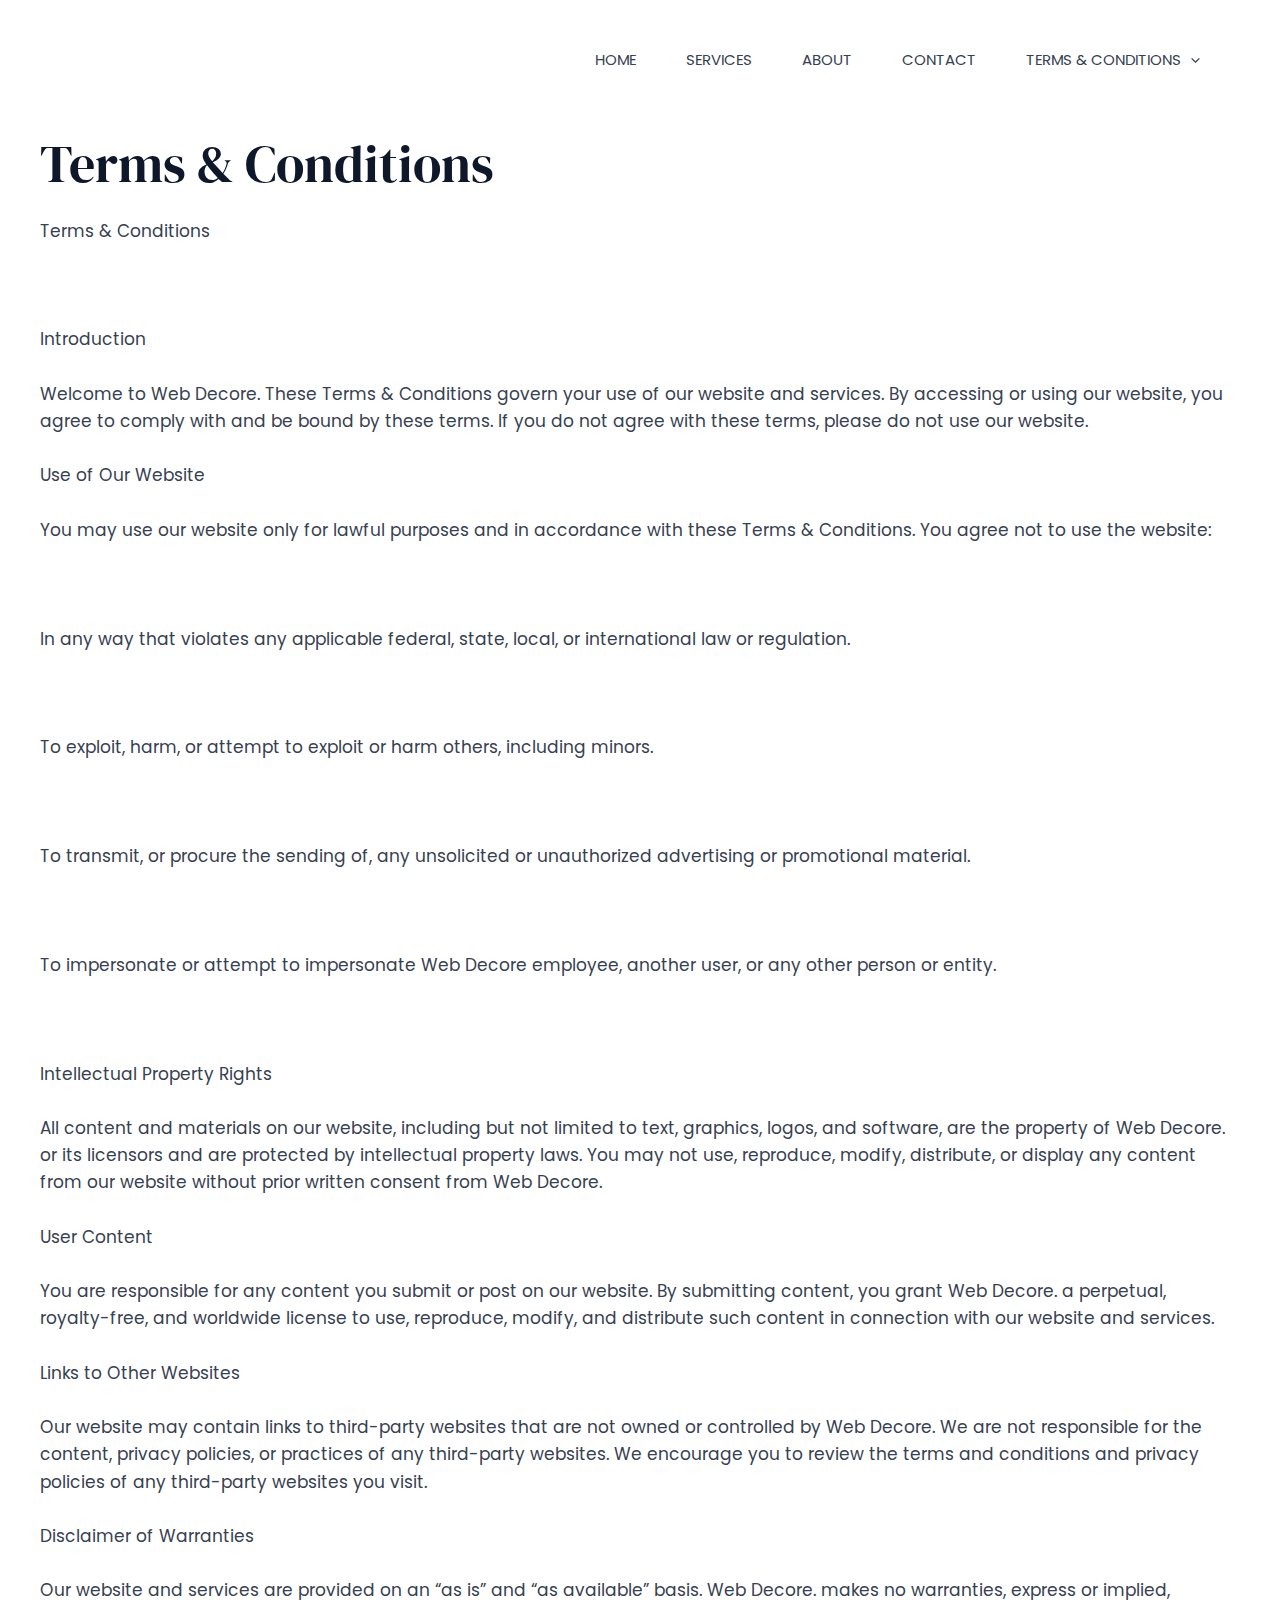
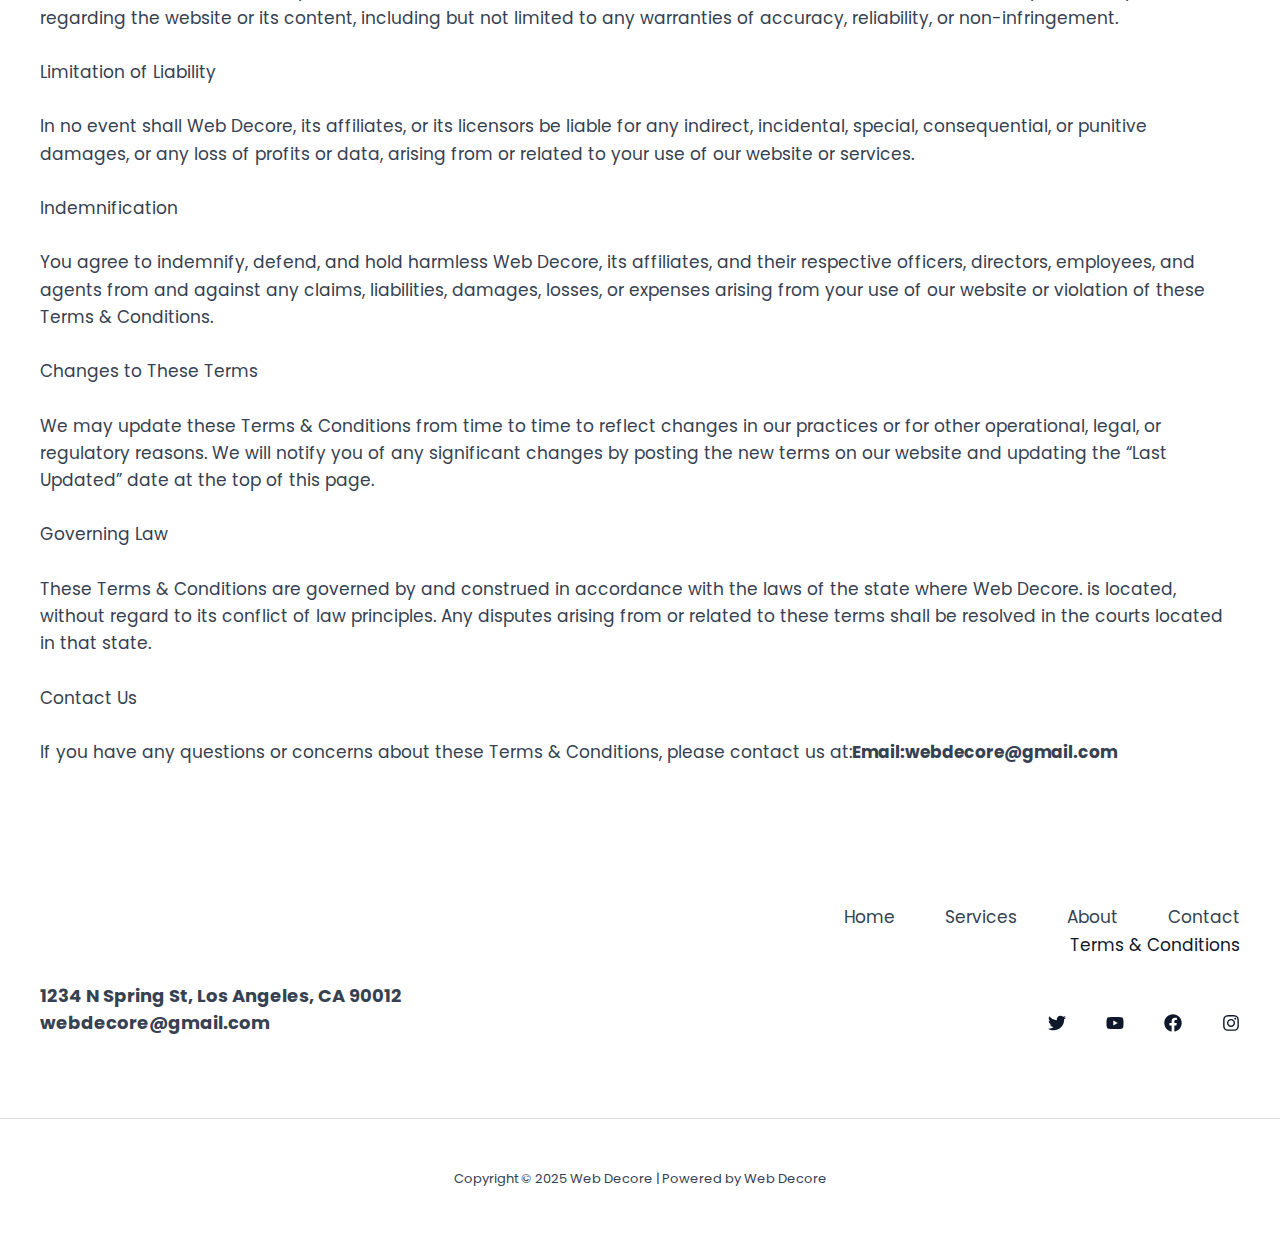
<file: terms-conditions/index.html>
<!DOCTYPE html>
<html lang="en-US">
<head>
<meta charset="UTF-8">
<meta name="viewport" content="width=device-width, initial-scale=1">
	<link rel="profile" href="https://gmpg.org/xfn/11"> 
	<title>Terms &amp; Conditions &#8211; Web Decore</title>
<meta name="robots" content="max-image-preview:large">
	<style>img:is([sizes="auto" i], [sizes^="auto," i]) { contain-intrinsic-size: 3000px 1500px }</style>
	<link rel="dns-prefetch" href="//fonts.googleapis.com">
<link rel="alternate" type="application/rss+xml" title="Web Decore &raquo; Feed" href="/feed/">
<link rel="alternate" type="application/rss+xml" title="Web Decore &raquo; Comments Feed" href="/comments/feed/">
<script>
window._wpemojiSettings = {"baseUrl":"https:\/\/s.w.org\/images\/core\/emoji\/15.0.3\/72x72\/","ext":".png","svgUrl":"https:\/\/s.w.org\/images\/core\/emoji\/15.0.3\/svg\/","svgExt":".svg","source":{"concatemoji":"\/wp-includes\/js\/wp-emoji-release.min.js?ver=6.7.2"}};
/*! This file is auto-generated */
!function(i,n){var o,s,e;function c(e){try{var t={supportTests:e,timestamp:(new Date).valueOf()};sessionStorage.setItem(o,JSON.stringify(t))}catch(e){}}function p(e,t,n){e.clearRect(0,0,e.canvas.width,e.canvas.height),e.fillText(t,0,0);var t=new Uint32Array(e.getImageData(0,0,e.canvas.width,e.canvas.height).data),r=(e.clearRect(0,0,e.canvas.width,e.canvas.height),e.fillText(n,0,0),new Uint32Array(e.getImageData(0,0,e.canvas.width,e.canvas.height).data));return t.every(function(e,t){return e===r[t]})}function u(e,t,n){switch(t){case"flag":return n(e,"🏳️‍⚧️","🏳️​⚧️")?!1:!n(e,"🇺🇳","🇺​🇳")&&!n(e,"🏴󠁧󠁢󠁥󠁮󠁧󠁿","🏴​󠁧​󠁢​󠁥​󠁮​󠁧​󠁿");case"emoji":return!n(e,"🐦‍⬛","🐦​⬛")}return!1}function f(e,t,n){var r="undefined"!=typeof WorkerGlobalScope&&self instanceof WorkerGlobalScope?new OffscreenCanvas(300,150):i.createElement("canvas"),a=r.getContext("2d",{willReadFrequently:!0}),o=(a.textBaseline="top",a.font="600 32px Arial",{});return e.forEach(function(e){o[e]=t(a,e,n)}),o}function t(e){var t=i.createElement("script");t.src=e,t.defer=!0,i.head.appendChild(t)}"undefined"!=typeof Promise&&(o="wpEmojiSettingsSupports",s=["flag","emoji"],n.supports={everything:!0,everythingExceptFlag:!0},e=new Promise(function(e){i.addEventListener("DOMContentLoaded",e,{once:!0})}),new Promise(function(t){var n=function(){try{var e=JSON.parse(sessionStorage.getItem(o));if("object"==typeof e&&"number"==typeof e.timestamp&&(new Date).valueOf()<e.timestamp+604800&&"object"==typeof e.supportTests)return e.supportTests}catch(e){}return null}();if(!n){if("undefined"!=typeof Worker&&"undefined"!=typeof OffscreenCanvas&&"undefined"!=typeof URL&&URL.createObjectURL&&"undefined"!=typeof Blob)try{var e="postMessage("+f.toString()+"("+[JSON.stringify(s),u.toString(),p.toString()].join(",")+"));",r=new Blob([e],{type:"text/javascript"}),a=new Worker(URL.createObjectURL(r),{name:"wpTestEmojiSupports"});return void(a.onmessage=function(e){c(n=e.data),a.terminate(),t(n)})}catch(e){}c(n=f(s,u,p))}t(n)}).then(function(e){for(var t in e)n.supports[t]=e[t],n.supports.everything=n.supports.everything&&n.supports[t],"flag"!==t&&(n.supports.everythingExceptFlag=n.supports.everythingExceptFlag&&n.supports[t]);n.supports.everythingExceptFlag=n.supports.everythingExceptFlag&&!n.supports.flag,n.DOMReady=!1,n.readyCallback=function(){n.DOMReady=!0}}).then(function(){return e}).then(function(){var e;n.supports.everything||(n.readyCallback(),(e=n.source||{}).concatemoji?t(e.concatemoji):e.wpemoji&&e.twemoji&&(t(e.twemoji),t(e.wpemoji)))}))}((window,document),window._wpemojiSettings);
</script>
<link rel="stylesheet" id="astra-theme-css-css" href="/wp-content/themes/astra/assets/css/minified/main.min.css?ver=4.8.11" media="all">
<style id="astra-theme-css-inline-css">:root{--ast-post-nav-space:0;--ast-container-default-xlg-padding:6.67em;--ast-container-default-lg-padding:5.67em;--ast-container-default-slg-padding:4.34em;--ast-container-default-md-padding:3.34em;--ast-container-default-sm-padding:6.67em;--ast-container-default-xs-padding:2.4em;--ast-container-default-xxs-padding:1.4em;--ast-code-block-background:#EEEEEE;--ast-comment-inputs-background:#FAFAFA;--ast-normal-container-width:1200px;--ast-narrow-container-width:750px;--ast-blog-title-font-weight:normal;--ast-blog-meta-weight:inherit;--ast-global-color-primary:var(--ast-global-color-5);--ast-global-color-secondary:var(--ast-global-color-4);--ast-global-color-alternate-background:var(--ast-global-color-7);--ast-global-color-subtle-background:var(--ast-global-color-6);}html{font-size:106.25%;}a,.page-title{color:var(--ast-global-color-3);}a:hover,a:focus{color:var(--ast-global-color-1);}body,button,input,select,textarea,.ast-button,.ast-custom-button{font-family:'Poppins',sans-serif;font-weight:400;font-size:17px;font-size:1rem;line-height:var(--ast-body-line-height,1.6em);}blockquote{color:var(--ast-global-color-3);}h1,.entry-content h1,h2,.entry-content h2,h3,.entry-content h3,h4,.entry-content h4,h5,.entry-content h5,h6,.entry-content h6,.site-title,.site-title a{font-family:'DM Serif Display',serif;font-weight:400;line-height:1.2em;}.site-title{font-size:35px;font-size:2.0588235294118rem;display:none;}header .custom-logo-link img{max-width:150px;width:150px;}.astra-logo-svg{width:150px;}.site-header .site-description{font-size:15px;font-size:0.88235294117647rem;display:none;}.entry-title{font-size:26px;font-size:1.5294117647059rem;}.archive .ast-article-post .ast-article-inner,.blog .ast-article-post .ast-article-inner,.archive .ast-article-post .ast-article-inner:hover,.blog .ast-article-post .ast-article-inner:hover{overflow:hidden;}h1,.entry-content h1{font-size:95px;font-size:5.5882352941176rem;font-family:'DM Serif Display',serif;line-height:1.4em;}h2,.entry-content h2{font-size:52px;font-size:3.0588235294118rem;font-family:'DM Serif Display',serif;line-height:1.3em;}h3,.entry-content h3{font-size:36px;font-size:2.1176470588235rem;font-family:'DM Serif Display',serif;line-height:1em;}h4,.entry-content h4{font-size:25px;font-size:1.4705882352941rem;line-height:1.2em;font-family:'DM Serif Display',serif;}h5,.entry-content h5{font-size:20px;font-size:1.1764705882353rem;line-height:1.2em;font-family:'DM Serif Display',serif;}h6,.entry-content h6{font-size:15px;font-size:0.88235294117647rem;line-height:1.25em;font-family:'DM Serif Display',serif;}::selection{background-color:var(--ast-global-color-0);color:#ffffff;}body,h1,.entry-title a,.entry-content h1,h2,.entry-content h2,h3,.entry-content h3,h4,.entry-content h4,h5,.entry-content h5,h6,.entry-content h6{color:var(--ast-global-color-3);}.tagcloud a:hover,.tagcloud a:focus,.tagcloud a.current-item{color:#ffffff;border-color:var(--ast-global-color-3);background-color:var(--ast-global-color-3);}input:focus,input[type="text"]:focus,input[type="email"]:focus,input[type="url"]:focus,input[type="password"]:focus,input[type="reset"]:focus,input[type="search"]:focus,textarea:focus{border-color:var(--ast-global-color-3);}input[type="radio"]:checked,input[type=reset],input[type="checkbox"]:checked,input[type="checkbox"]:hover:checked,input[type="checkbox"]:focus:checked,input[type=range]::-webkit-slider-thumb{border-color:var(--ast-global-color-3);background-color:var(--ast-global-color-3);box-shadow:none;}.site-footer a:hover + .post-count,.site-footer a:focus + .post-count{background:var(--ast-global-color-3);border-color:var(--ast-global-color-3);}.single .nav-links .nav-previous,.single .nav-links .nav-next{color:var(--ast-global-color-3);}.entry-meta,.entry-meta *{line-height:1.45;color:var(--ast-global-color-3);}.entry-meta a:not(.ast-button):hover,.entry-meta a:not(.ast-button):hover *,.entry-meta a:not(.ast-button):focus,.entry-meta a:not(.ast-button):focus *,.page-links > .page-link,.page-links .page-link:hover,.post-navigation a:hover{color:var(--ast-global-color-1);}#cat option,.secondary .calendar_wrap thead a,.secondary .calendar_wrap thead a:visited{color:var(--ast-global-color-3);}.secondary .calendar_wrap #today,.ast-progress-val span{background:var(--ast-global-color-3);}.secondary a:hover + .post-count,.secondary a:focus + .post-count{background:var(--ast-global-color-3);border-color:var(--ast-global-color-3);}.calendar_wrap #today > a{color:#ffffff;}.page-links .page-link,.single .post-navigation a{color:var(--ast-global-color-3);}.ast-search-menu-icon .search-form button.search-submit{padding:0 4px;}.ast-search-menu-icon form.search-form{padding-right:0;}.ast-search-menu-icon.slide-search input.search-field{width:0;}.ast-header-search .ast-search-menu-icon.ast-dropdown-active .search-form,.ast-header-search .ast-search-menu-icon.ast-dropdown-active .search-field:focus{transition:all 0.2s;}.search-form input.search-field:focus{outline:none;}.wp-block-latest-posts > li > a{color:var(--ast-global-color-2);}.widget-title,.widget .wp-block-heading{font-size:24px;font-size:1.4117647058824rem;color:var(--ast-global-color-3);}.ast-search-menu-icon.slide-search a:focus-visible:focus-visible,.astra-search-icon:focus-visible,#close:focus-visible,a:focus-visible,.ast-menu-toggle:focus-visible,.site .skip-link:focus-visible,.wp-block-loginout input:focus-visible,.wp-block-search.wp-block-search__button-inside .wp-block-search__inside-wrapper,.ast-header-navigation-arrow:focus-visible,.woocommerce .wc-proceed-to-checkout > .checkout-button:focus-visible,.woocommerce .woocommerce-MyAccount-navigation ul li a:focus-visible,.ast-orders-table__row .ast-orders-table__cell:focus-visible,.woocommerce .woocommerce-order-details .order-again > .button:focus-visible,.woocommerce .woocommerce-message a.button.wc-forward:focus-visible,.woocommerce #minus_qty:focus-visible,.woocommerce #plus_qty:focus-visible,a#ast-apply-coupon:focus-visible,.woocommerce .woocommerce-info a:focus-visible,.woocommerce .astra-shop-summary-wrap a:focus-visible,.woocommerce a.wc-forward:focus-visible,#ast-apply-coupon:focus-visible,.woocommerce-js .woocommerce-mini-cart-item a.remove:focus-visible,#close:focus-visible,.button.search-submit:focus-visible,#search_submit:focus,.normal-search:focus-visible,.ast-header-account-wrap:focus-visible,.woocommerce .ast-on-card-button.ast-quick-view-trigger:focus{outline-style:dotted;outline-color:inherit;outline-width:thin;}input:focus,input[type="text"]:focus,input[type="email"]:focus,input[type="url"]:focus,input[type="password"]:focus,input[type="reset"]:focus,input[type="search"]:focus,input[type="number"]:focus,textarea:focus,.wp-block-search__input:focus,[data-section="section-header-mobile-trigger"] .ast-button-wrap .ast-mobile-menu-trigger-minimal:focus,.ast-mobile-popup-drawer.active .menu-toggle-close:focus,.woocommerce-ordering select.orderby:focus,#ast-scroll-top:focus,#coupon_code:focus,.woocommerce-page #comment:focus,.woocommerce #reviews #respond input#submit:focus,.woocommerce a.add_to_cart_button:focus,.woocommerce .button.single_add_to_cart_button:focus,.woocommerce .woocommerce-cart-form button:focus,.woocommerce .woocommerce-cart-form__cart-item .quantity .qty:focus,.woocommerce .woocommerce-billing-fields .woocommerce-billing-fields__field-wrapper .woocommerce-input-wrapper > .input-text:focus,.woocommerce #order_comments:focus,.woocommerce #place_order:focus,.woocommerce .woocommerce-address-fields .woocommerce-address-fields__field-wrapper .woocommerce-input-wrapper > .input-text:focus,.woocommerce .woocommerce-MyAccount-content form button:focus,.woocommerce .woocommerce-MyAccount-content .woocommerce-EditAccountForm .woocommerce-form-row .woocommerce-Input.input-text:focus,.woocommerce .ast-woocommerce-container .woocommerce-pagination ul.page-numbers li a:focus,body #content .woocommerce form .form-row .select2-container--default .select2-selection--single:focus,#ast-coupon-code:focus,.woocommerce.woocommerce-js .quantity input[type=number]:focus,.woocommerce-js .woocommerce-mini-cart-item .quantity input[type=number]:focus,.woocommerce p#ast-coupon-trigger:focus{border-style:dotted;border-color:inherit;border-width:thin;}input{outline:none;}body .ast-oembed-container *{position:absolute;top:0;width:100%;height:100%;left:0;}body .wp-block-embed-pocket-casts .ast-oembed-container *{position:unset;}.ast-single-post-featured-section + article {margin-top: 2em;}.site-content .ast-single-post-featured-section img {width: 100%;overflow: hidden;object-fit: cover;}.site > .ast-single-related-posts-container {margin-top: 0;}@media (min-width: 922px) {.ast-desktop .ast-container--narrow {max-width: var(--ast-narrow-container-width);margin: 0 auto;}}.ast-page-builder-template .hentry {margin: 0;}.ast-page-builder-template .site-content > .ast-container {max-width: 100%;padding: 0;}.ast-page-builder-template .site .site-content #primary {padding: 0;margin: 0;}.ast-page-builder-template .no-results {text-align: center;margin: 4em auto;}.ast-page-builder-template .ast-pagination {padding: 2em;}.ast-page-builder-template .entry-header.ast-no-title.ast-no-thumbnail {margin-top: 0;}.ast-page-builder-template .entry-header.ast-header-without-markup {margin-top: 0;margin-bottom: 0;}.ast-page-builder-template .entry-header.ast-no-title.ast-no-meta {margin-bottom: 0;}.ast-page-builder-template.single .post-navigation {padding-bottom: 2em;}.ast-page-builder-template.single-post .site-content > .ast-container {max-width: 100%;}.ast-page-builder-template .entry-header {margin-top: 4em;margin-left: auto;margin-right: auto;padding-left: 20px;padding-right: 20px;}.single.ast-page-builder-template .entry-header {padding-left: 20px;padding-right: 20px;}.ast-page-builder-template .ast-archive-description {margin: 4em auto 0;padding-left: 20px;padding-right: 20px;}.ast-page-builder-template.ast-no-sidebar .entry-content .alignwide {margin-left: 0;margin-right: 0;}@media (max-width:921.9px){#ast-desktop-header{display:none;}}@media (min-width:922px){#ast-mobile-header{display:none;}}.wp-block-buttons.aligncenter{justify-content:center;}@media (max-width:921px){.ast-theme-transparent-header #primary,.ast-theme-transparent-header #secondary{padding:0;}}@media (max-width:921px){.ast-plain-container.ast-no-sidebar #primary{padding:0;}}.ast-plain-container.ast-no-sidebar #primary{margin-top:0;margin-bottom:0;}.wp-block-button.is-style-outline .wp-block-button__link{border-color:var(--ast-global-color-2);border-top-width:1px;border-right-width:1px;border-bottom-width:1px;border-left-width:1px;}div.wp-block-button.is-style-outline > .wp-block-button__link:not(.has-text-color),div.wp-block-button.wp-block-button__link.is-style-outline:not(.has-text-color){color:var(--ast-global-color-2);}.wp-block-button.is-style-outline .wp-block-button__link:hover,.wp-block-buttons .wp-block-button.is-style-outline .wp-block-button__link:focus,.wp-block-buttons .wp-block-button.is-style-outline > .wp-block-button__link:not(.has-text-color):hover,.wp-block-buttons .wp-block-button.wp-block-button__link.is-style-outline:not(.has-text-color):hover{color:#ffffff;background-color:rgba(0,0,0,0);border-color:var(--ast-global-color-2);}.post-page-numbers.current .page-link,.ast-pagination .page-numbers.current{color:#ffffff;border-color:var(--ast-global-color-0);background-color:var(--ast-global-color-0);}.wp-block-buttons .wp-block-button.is-style-outline .wp-block-button__link.wp-element-button,.ast-outline-button,.wp-block-uagb-buttons-child .uagb-buttons-repeater.ast-outline-button{border-color:var(--ast-global-color-2);border-top-width:2px;border-right-width:2px;border-bottom-width:2px;border-left-width:2px;font-family:inherit;font-weight:600;line-height:1em;border-top-left-radius:0px;border-top-right-radius:0px;border-bottom-right-radius:0px;border-bottom-left-radius:0px;}.wp-block-buttons .wp-block-button.is-style-outline > .wp-block-button__link:not(.has-text-color),.wp-block-buttons .wp-block-button.wp-block-button__link.is-style-outline:not(.has-text-color),.ast-outline-button{color:var(--ast-global-color-2);}.wp-block-button.is-style-outline .wp-block-button__link:hover,.wp-block-buttons .wp-block-button.is-style-outline .wp-block-button__link:focus,.wp-block-buttons .wp-block-button.is-style-outline > .wp-block-button__link:not(.has-text-color):hover,.wp-block-buttons .wp-block-button.wp-block-button__link.is-style-outline:not(.has-text-color):hover,.ast-outline-button:hover,.ast-outline-button:focus,.wp-block-uagb-buttons-child .uagb-buttons-repeater.ast-outline-button:hover,.wp-block-uagb-buttons-child .uagb-buttons-repeater.ast-outline-button:focus{color:#ffffff;background-color:rgba(0,0,0,0);border-color:var(--ast-global-color-2);}.wp-block-button .wp-block-button__link.wp-element-button.is-style-outline:not(.has-background),.wp-block-button.is-style-outline>.wp-block-button__link.wp-element-button:not(.has-background),.ast-outline-button{background-color:rgba(255,255,255,0);}.entry-content[data-ast-blocks-layout] > figure{margin-bottom:1em;}@media (max-width:921px){.ast-separate-container #primary,.ast-separate-container #secondary{padding:1.5em 0;}#primary,#secondary{padding:1.5em 0;margin:0;}.ast-left-sidebar #content > .ast-container{display:flex;flex-direction:column-reverse;width:100%;}.ast-separate-container .ast-article-post,.ast-separate-container .ast-article-single{padding:1.5em 2.14em;}.ast-author-box img.avatar{margin:20px 0 0 0;}}@media (min-width:922px){.ast-separate-container.ast-right-sidebar #primary,.ast-separate-container.ast-left-sidebar #primary{border:0;}.search-no-results.ast-separate-container #primary{margin-bottom:4em;}}.elementor-button-wrapper .elementor-button{border-style:solid;text-decoration:none;border-top-width:1px;border-right-width:1px;border-left-width:1px;border-bottom-width:1px;}body .elementor-button.elementor-size-sm,body .elementor-button.elementor-size-xs,body .elementor-button.elementor-size-md,body .elementor-button.elementor-size-lg,body .elementor-button.elementor-size-xl,body .elementor-button{border-top-left-radius:0px;border-top-right-radius:0px;border-bottom-right-radius:0px;border-bottom-left-radius:0px;padding-top:14px;padding-right:16px;padding-bottom:14px;padding-left:16px;}.elementor-button-wrapper .elementor-button{border-color:var(--ast-global-color-2);background-color:transparent;}.elementor-button-wrapper .elementor-button:hover,.elementor-button-wrapper .elementor-button:focus{color:#ffffff;background-color:rgba(0,0,0,0);border-color:var(--ast-global-color-2);}.wp-block-button .wp-block-button__link ,.elementor-button-wrapper .elementor-button,.elementor-button-wrapper .elementor-button:visited{color:#2c2927;}.elementor-button-wrapper .elementor-button{font-weight:600;line-height:1em;}.wp-block-button .wp-block-button__link:hover,.wp-block-button .wp-block-button__link:focus{color:#ffffff;background-color:rgba(0,0,0,0);border-color:var(--ast-global-color-2);}.elementor-widget-heading h1.elementor-heading-title{line-height:1.4em;}.elementor-widget-heading h2.elementor-heading-title{line-height:1.3em;}.elementor-widget-heading h3.elementor-heading-title{line-height:1em;}.elementor-widget-heading h4.elementor-heading-title{line-height:1.2em;}.elementor-widget-heading h5.elementor-heading-title{line-height:1.2em;}.elementor-widget-heading h6.elementor-heading-title{line-height:1.25em;}.wp-block-button .wp-block-button__link,.wp-block-search .wp-block-search__button,body .wp-block-file .wp-block-file__button{border-style:solid;border-top-width:1px;border-right-width:1px;border-left-width:1px;border-bottom-width:1px;border-color:var(--ast-global-color-2);background-color:transparent;color:#2c2927;font-family:inherit;font-weight:600;line-height:1em;border-top-left-radius:0px;border-top-right-radius:0px;border-bottom-right-radius:0px;border-bottom-left-radius:0px;padding-top:14px;padding-right:16px;padding-bottom:14px;padding-left:16px;}.menu-toggle,button,.ast-button,.ast-custom-button,.button,input#submit,input[type="button"],input[type="submit"],input[type="reset"],form[CLASS*="wp-block-search__"].wp-block-search .wp-block-search__inside-wrapper .wp-block-search__button,body .wp-block-file .wp-block-file__button,.woocommerce-js a.button,.woocommerce button.button,.woocommerce .woocommerce-message a.button,.woocommerce #respond input#submit.alt,.woocommerce input.button.alt,.woocommerce input.button,.woocommerce input.button:disabled,.woocommerce input.button:disabled[disabled],.woocommerce input.button:disabled:hover,.woocommerce input.button:disabled[disabled]:hover,.woocommerce #respond input#submit,.woocommerce button.button.alt.disabled,.wc-block-grid__products .wc-block-grid__product .wp-block-button__link,.wc-block-grid__product-onsale,[CLASS*="wc-block"] button,.woocommerce-js .astra-cart-drawer .astra-cart-drawer-content .woocommerce-mini-cart__buttons .button:not(.checkout):not(.ast-continue-shopping),.woocommerce-js .astra-cart-drawer .astra-cart-drawer-content .woocommerce-mini-cart__buttons a.checkout,.woocommerce button.button.alt.disabled.wc-variation-selection-needed,[CLASS*="wc-block"] .wc-block-components-button{border-style:solid;border-top-width:1px;border-right-width:1px;border-left-width:1px;border-bottom-width:1px;color:#2c2927;border-color:var(--ast-global-color-2);background-color:transparent;padding-top:14px;padding-right:16px;padding-bottom:14px;padding-left:16px;font-family:inherit;font-weight:600;line-height:1em;border-top-left-radius:0px;border-top-right-radius:0px;border-bottom-right-radius:0px;border-bottom-left-radius:0px;}button:focus,.menu-toggle:hover,button:hover,.ast-button:hover,.ast-custom-button:hover .button:hover,.ast-custom-button:hover ,input[type=reset]:hover,input[type=reset]:focus,input#submit:hover,input#submit:focus,input[type="button"]:hover,input[type="button"]:focus,input[type="submit"]:hover,input[type="submit"]:focus,form[CLASS*="wp-block-search__"].wp-block-search .wp-block-search__inside-wrapper .wp-block-search__button:hover,form[CLASS*="wp-block-search__"].wp-block-search .wp-block-search__inside-wrapper .wp-block-search__button:focus,body .wp-block-file .wp-block-file__button:hover,body .wp-block-file .wp-block-file__button:focus,.woocommerce-js a.button:hover,.woocommerce button.button:hover,.woocommerce .woocommerce-message a.button:hover,.woocommerce #respond input#submit:hover,.woocommerce #respond input#submit.alt:hover,.woocommerce input.button.alt:hover,.woocommerce input.button:hover,.woocommerce button.button.alt.disabled:hover,.wc-block-grid__products .wc-block-grid__product .wp-block-button__link:hover,[CLASS*="wc-block"] button:hover,.woocommerce-js .astra-cart-drawer .astra-cart-drawer-content .woocommerce-mini-cart__buttons .button:not(.checkout):not(.ast-continue-shopping):hover,.woocommerce-js .astra-cart-drawer .astra-cart-drawer-content .woocommerce-mini-cart__buttons a.checkout:hover,.woocommerce button.button.alt.disabled.wc-variation-selection-needed:hover,[CLASS*="wc-block"] .wc-block-components-button:hover,[CLASS*="wc-block"] .wc-block-components-button:focus{color:#ffffff;background-color:rgba(0,0,0,0);border-color:var(--ast-global-color-2);}@media (max-width:921px){.ast-mobile-header-stack .main-header-bar .ast-search-menu-icon{display:inline-block;}.ast-header-break-point.ast-header-custom-item-outside .ast-mobile-header-stack .main-header-bar .ast-search-icon{margin:0;}.ast-comment-avatar-wrap img{max-width:2.5em;}.ast-comment-meta{padding:0 1.8888em 1.3333em;}.ast-separate-container .ast-comment-list li.depth-1{padding:1.5em 2.14em;}.ast-separate-container .comment-respond{padding:2em 2.14em;}}@media (min-width:544px){.ast-container{max-width:100%;}}@media (max-width:544px){.ast-separate-container .ast-article-post,.ast-separate-container .ast-article-single,.ast-separate-container .comments-title,.ast-separate-container .ast-archive-description{padding:1.5em 1em;}.ast-separate-container #content .ast-container{padding-left:0.54em;padding-right:0.54em;}.ast-separate-container .ast-comment-list .bypostauthor{padding:.5em;}.ast-search-menu-icon.ast-dropdown-active .search-field{width:170px;}} #ast-mobile-header .ast-site-header-cart-li a{pointer-events:none;}body,.ast-separate-container{background-color:var(--ast-global-color-4);background-image:none;}@media (max-width:921px){.site-title{display:none;}.site-header .site-description{display:none;}h1,.entry-content h1{font-size:50px;}h2,.entry-content h2{font-size:32px;}h3,.entry-content h3{font-size:26px;}h4,.entry-content h4{font-size:22px;font-size:1.2941176470588rem;}h5,.entry-content h5{font-size:18px;font-size:1.0588235294118rem;}h6,.entry-content h6{font-size:15px;font-size:0.88235294117647rem;}}@media (max-width:544px){.site-title{display:none;}.site-header .site-description{display:none;}h1,.entry-content h1{font-size:32px;}h2,.entry-content h2{font-size:28px;}h3,.entry-content h3{font-size:22px;}h4,.entry-content h4{font-size:20px;font-size:1.1764705882353rem;}h5,.entry-content h5{font-size:17px;font-size:1rem;}h6,.entry-content h6{font-size:15px;font-size:0.88235294117647rem;}}@media (max-width:921px){html{font-size:96.9%;}}@media (max-width:544px){html{font-size:96.9%;}}@media (min-width:922px){.ast-container{max-width:1240px;}}@media (min-width:922px){.site-content .ast-container{display:flex;}}@media (max-width:921px){.site-content .ast-container{flex-direction:column;}}@media (min-width:922px){.main-header-menu .sub-menu .menu-item.ast-left-align-sub-menu:hover > .sub-menu,.main-header-menu .sub-menu .menu-item.ast-left-align-sub-menu.focus > .sub-menu{margin-left:-0px;}}.site .comments-area{padding-bottom:3em;}.wp-block-file {display: flex;align-items: center;flex-wrap: wrap;justify-content: space-between;}.wp-block-pullquote {border: none;}.wp-block-pullquote blockquote::before {content: "\201D";font-family: "Helvetica",sans-serif;display: flex;transform: rotate( 180deg );font-size: 6rem;font-style: normal;line-height: 1;font-weight: bold;align-items: center;justify-content: center;}.has-text-align-right > blockquote::before {justify-content: flex-start;}.has-text-align-left > blockquote::before {justify-content: flex-end;}figure.wp-block-pullquote.is-style-solid-color blockquote {max-width: 100%;text-align: inherit;}:root {--wp--custom--ast-default-block-top-padding: 3em;--wp--custom--ast-default-block-right-padding: 3em;--wp--custom--ast-default-block-bottom-padding: 3em;--wp--custom--ast-default-block-left-padding: 3em;--wp--custom--ast-container-width: 1200px;--wp--custom--ast-content-width-size: 1200px;--wp--custom--ast-wide-width-size: calc(1200px + var(--wp--custom--ast-default-block-left-padding) + var(--wp--custom--ast-default-block-right-padding));--ast-scrollbar-width: 0;}.ast-narrow-container {--wp--custom--ast-content-width-size: 750px;--wp--custom--ast-wide-width-size: 750px;}@media(max-width: 921px) {:root {--wp--custom--ast-default-block-top-padding: 3em;--wp--custom--ast-default-block-right-padding: 2em;--wp--custom--ast-default-block-bottom-padding: 3em;--wp--custom--ast-default-block-left-padding: 2em;}}@media(max-width: 544px) {:root {--wp--custom--ast-default-block-top-padding: 3em;--wp--custom--ast-default-block-right-padding: 1.5em;--wp--custom--ast-default-block-bottom-padding: 3em;--wp--custom--ast-default-block-left-padding: 1.5em;}}.entry-content > .wp-block-group,.entry-content > .wp-block-cover,.entry-content > .wp-block-columns {padding-top: var(--wp--custom--ast-default-block-top-padding);padding-right: var(--wp--custom--ast-default-block-right-padding);padding-bottom: var(--wp--custom--ast-default-block-bottom-padding);padding-left: var(--wp--custom--ast-default-block-left-padding);}.ast-plain-container.ast-no-sidebar .entry-content > .alignfull,.ast-page-builder-template .ast-no-sidebar .entry-content > .alignfull {margin-left: calc( -50vw + 50% + var( --ast-scrollbar-width ) / 2 );margin-right: calc( -50vw + 50% + var( --ast-scrollbar-width ) / 2 );max-width: calc( 100vw - var( --ast-scrollbar-width ) );width: calc( 100vw - var( --ast-scrollbar-width ) );}.ast-plain-container.ast-no-sidebar .entry-content .alignfull .alignfull,.ast-page-builder-template.ast-no-sidebar .entry-content .alignfull .alignfull,.ast-plain-container.ast-no-sidebar .entry-content .alignfull .alignwide,.ast-page-builder-template.ast-no-sidebar .entry-content .alignfull .alignwide,.ast-plain-container.ast-no-sidebar .entry-content .alignwide .alignfull,.ast-page-builder-template.ast-no-sidebar .entry-content .alignwide .alignfull,.ast-plain-container.ast-no-sidebar .entry-content .alignwide .alignwide,.ast-page-builder-template.ast-no-sidebar .entry-content .alignwide .alignwide,.ast-plain-container.ast-no-sidebar .entry-content .wp-block-column .alignfull,.ast-page-builder-template.ast-no-sidebar .entry-content .wp-block-column .alignfull,.ast-plain-container.ast-no-sidebar .entry-content .wp-block-column .alignwide,.ast-page-builder-template.ast-no-sidebar .entry-content .wp-block-column .alignwide {margin-left: auto;margin-right: auto;width: 100%;}[data-ast-blocks-layout] .wp-block-separator:not(.is-style-dots) {height: 0;}[data-ast-blocks-layout] .wp-block-separator {margin: 20px auto;}[data-ast-blocks-layout] .wp-block-separator:not(.is-style-wide):not(.is-style-dots) {max-width: 100px;}[data-ast-blocks-layout] .wp-block-separator.has-background {padding: 0;}.entry-content[data-ast-blocks-layout] > * {max-width: var(--wp--custom--ast-content-width-size);margin-left: auto;margin-right: auto;}.entry-content[data-ast-blocks-layout] > .alignwide {max-width: var(--wp--custom--ast-wide-width-size);}.entry-content[data-ast-blocks-layout] .alignfull {max-width: none;}.entry-content .wp-block-columns {margin-bottom: 0;}blockquote {margin: 1.5em;border-color: rgba(0,0,0,0.05);}.wp-block-quote:not(.has-text-align-right):not(.has-text-align-center) {border-left: 5px solid rgba(0,0,0,0.05);}.has-text-align-right > blockquote,blockquote.has-text-align-right {border-right: 5px solid rgba(0,0,0,0.05);}.has-text-align-left > blockquote,blockquote.has-text-align-left {border-left: 5px solid rgba(0,0,0,0.05);}.wp-block-site-tagline,.wp-block-latest-posts .read-more {margin-top: 15px;}.wp-block-loginout p label {display: block;}.wp-block-loginout p:not(.login-remember):not(.login-submit) input {width: 100%;}.wp-block-loginout input:focus {border-color: transparent;}.wp-block-loginout input:focus {outline: thin dotted;}.entry-content .wp-block-media-text .wp-block-media-text__content {padding: 0 0 0 8%;}.entry-content .wp-block-media-text.has-media-on-the-right .wp-block-media-text__content {padding: 0 8% 0 0;}.entry-content .wp-block-media-text.has-background .wp-block-media-text__content {padding: 8%;}.entry-content .wp-block-cover:not([class*="background-color"]):not(.has-text-color.has-link-color) .wp-block-cover__inner-container,.entry-content .wp-block-cover:not([class*="background-color"]) .wp-block-cover-image-text,.entry-content .wp-block-cover:not([class*="background-color"]) .wp-block-cover-text,.entry-content .wp-block-cover-image:not([class*="background-color"]) .wp-block-cover__inner-container,.entry-content .wp-block-cover-image:not([class*="background-color"]) .wp-block-cover-image-text,.entry-content .wp-block-cover-image:not([class*="background-color"]) .wp-block-cover-text {color: var(--ast-global-color-primary,var(--ast-global-color-5));}.wp-block-loginout .login-remember input {width: 1.1rem;height: 1.1rem;margin: 0 5px 4px 0;vertical-align: middle;}.wp-block-latest-posts > li > *:first-child,.wp-block-latest-posts:not(.is-grid) > li:first-child {margin-top: 0;}.entry-content > .wp-block-buttons,.entry-content > .wp-block-uagb-buttons {margin-bottom: 1.5em;}.wp-block-search__inside-wrapper .wp-block-search__input {padding: 0 10px;color: var(--ast-global-color-3);background: var(--ast-global-color-primary,var(--ast-global-color-5));border-color: var(--ast-border-color);}.wp-block-latest-posts .read-more {margin-bottom: 1.5em;}.wp-block-search__no-button .wp-block-search__inside-wrapper .wp-block-search__input {padding-top: 5px;padding-bottom: 5px;}.wp-block-latest-posts .wp-block-latest-posts__post-date,.wp-block-latest-posts .wp-block-latest-posts__post-author {font-size: 1rem;}.wp-block-latest-posts > li > *,.wp-block-latest-posts:not(.is-grid) > li {margin-top: 12px;margin-bottom: 12px;}.ast-page-builder-template .entry-content[data-ast-blocks-layout] > *,.ast-page-builder-template .entry-content[data-ast-blocks-layout] > .alignfull:not(.wp-block-group):not(.uagb-is-root-container) > * {max-width: none;}.ast-page-builder-template .entry-content[data-ast-blocks-layout] > .alignwide:not(.uagb-is-root-container) > * {max-width: var(--wp--custom--ast-wide-width-size);}.ast-page-builder-template .entry-content[data-ast-blocks-layout] > .inherit-container-width > *,.ast-page-builder-template .entry-content[data-ast-blocks-layout] > *:not(.wp-block-group):not(.uagb-is-root-container) > *,.entry-content[data-ast-blocks-layout] > .wp-block-cover .wp-block-cover__inner-container {max-width: var(--wp--custom--ast-content-width-size) ;margin-left: auto;margin-right: auto;}.entry-content[data-ast-blocks-layout] .wp-block-cover:not(.alignleft):not(.alignright) {width: auto;}@media(max-width: 1200px) {.ast-separate-container .entry-content > .alignfull,.ast-separate-container .entry-content[data-ast-blocks-layout] > .alignwide,.ast-plain-container .entry-content[data-ast-blocks-layout] > .alignwide,.ast-plain-container .entry-content .alignfull {margin-left: calc(-1 * min(var(--ast-container-default-xlg-padding),20px)) ;margin-right: calc(-1 * min(var(--ast-container-default-xlg-padding),20px));}}@media(min-width: 1201px) {.ast-separate-container .entry-content > .alignfull {margin-left: calc(-1 * var(--ast-container-default-xlg-padding) );margin-right: calc(-1 * var(--ast-container-default-xlg-padding) );}.ast-separate-container .entry-content[data-ast-blocks-layout] > .alignwide,.ast-plain-container .entry-content[data-ast-blocks-layout] > .alignwide {margin-left: calc(-1 * var(--wp--custom--ast-default-block-left-padding) );margin-right: calc(-1 * var(--wp--custom--ast-default-block-right-padding) );}}@media(min-width: 921px) {.ast-separate-container .entry-content .wp-block-group.alignwide:not(.inherit-container-width) > :where(:not(.alignleft):not(.alignright)),.ast-plain-container .entry-content .wp-block-group.alignwide:not(.inherit-container-width) > :where(:not(.alignleft):not(.alignright)) {max-width: calc( var(--wp--custom--ast-content-width-size) + 80px );}.ast-plain-container.ast-right-sidebar .entry-content[data-ast-blocks-layout] .alignfull,.ast-plain-container.ast-left-sidebar .entry-content[data-ast-blocks-layout] .alignfull {margin-left: -60px;margin-right: -60px;}}@media(min-width: 544px) {.entry-content > .alignleft {margin-right: 20px;}.entry-content > .alignright {margin-left: 20px;}}@media (max-width:544px){.wp-block-columns .wp-block-column:not(:last-child){margin-bottom:20px;}.wp-block-latest-posts{margin:0;}}@media( max-width: 600px ) {.entry-content .wp-block-media-text .wp-block-media-text__content,.entry-content .wp-block-media-text.has-media-on-the-right .wp-block-media-text__content {padding: 8% 0 0;}.entry-content .wp-block-media-text.has-background .wp-block-media-text__content {padding: 8%;}}.ast-page-builder-template .entry-header {padding-left: 0;}.ast-narrow-container .site-content .wp-block-uagb-image--align-full .wp-block-uagb-image__figure {max-width: 100%;margin-left: auto;margin-right: auto;}:root .has-ast-global-color-0-color{color:var(--ast-global-color-0);}:root .has-ast-global-color-0-background-color{background-color:var(--ast-global-color-0);}:root .wp-block-button .has-ast-global-color-0-color{color:var(--ast-global-color-0);}:root .wp-block-button .has-ast-global-color-0-background-color{background-color:var(--ast-global-color-0);}:root .has-ast-global-color-1-color{color:var(--ast-global-color-1);}:root .has-ast-global-color-1-background-color{background-color:var(--ast-global-color-1);}:root .wp-block-button .has-ast-global-color-1-color{color:var(--ast-global-color-1);}:root .wp-block-button .has-ast-global-color-1-background-color{background-color:var(--ast-global-color-1);}:root .has-ast-global-color-2-color{color:var(--ast-global-color-2);}:root .has-ast-global-color-2-background-color{background-color:var(--ast-global-color-2);}:root .wp-block-button .has-ast-global-color-2-color{color:var(--ast-global-color-2);}:root .wp-block-button .has-ast-global-color-2-background-color{background-color:var(--ast-global-color-2);}:root .has-ast-global-color-3-color{color:var(--ast-global-color-3);}:root .has-ast-global-color-3-background-color{background-color:var(--ast-global-color-3);}:root .wp-block-button .has-ast-global-color-3-color{color:var(--ast-global-color-3);}:root .wp-block-button .has-ast-global-color-3-background-color{background-color:var(--ast-global-color-3);}:root .has-ast-global-color-4-color{color:var(--ast-global-color-4);}:root .has-ast-global-color-4-background-color{background-color:var(--ast-global-color-4);}:root .wp-block-button .has-ast-global-color-4-color{color:var(--ast-global-color-4);}:root .wp-block-button .has-ast-global-color-4-background-color{background-color:var(--ast-global-color-4);}:root .has-ast-global-color-5-color{color:var(--ast-global-color-5);}:root .has-ast-global-color-5-background-color{background-color:var(--ast-global-color-5);}:root .wp-block-button .has-ast-global-color-5-color{color:var(--ast-global-color-5);}:root .wp-block-button .has-ast-global-color-5-background-color{background-color:var(--ast-global-color-5);}:root .has-ast-global-color-6-color{color:var(--ast-global-color-6);}:root .has-ast-global-color-6-background-color{background-color:var(--ast-global-color-6);}:root .wp-block-button .has-ast-global-color-6-color{color:var(--ast-global-color-6);}:root .wp-block-button .has-ast-global-color-6-background-color{background-color:var(--ast-global-color-6);}:root .has-ast-global-color-7-color{color:var(--ast-global-color-7);}:root .has-ast-global-color-7-background-color{background-color:var(--ast-global-color-7);}:root .wp-block-button .has-ast-global-color-7-color{color:var(--ast-global-color-7);}:root .wp-block-button .has-ast-global-color-7-background-color{background-color:var(--ast-global-color-7);}:root .has-ast-global-color-8-color{color:var(--ast-global-color-8);}:root .has-ast-global-color-8-background-color{background-color:var(--ast-global-color-8);}:root .wp-block-button .has-ast-global-color-8-color{color:var(--ast-global-color-8);}:root .wp-block-button .has-ast-global-color-8-background-color{background-color:var(--ast-global-color-8);}:root{--ast-global-color-0:#0067FF;--ast-global-color-1:#005EE9;--ast-global-color-2:#0F172A;--ast-global-color-3:#364151;--ast-global-color-4:#E7F6FF;--ast-global-color-5:#FFFFFF;--ast-global-color-6:#D1DAE5;--ast-global-color-7:#070614;--ast-global-color-8:#222222;}:root {--ast-border-color : #dddddd;}.ast-single-entry-banner {-js-display: flex;display: flex;flex-direction: column;justify-content: center;text-align: center;position: relative;background: #eeeeee;}.ast-single-entry-banner[data-banner-layout="layout-1"] {max-width: 1200px;background: inherit;padding: 20px 0;}.ast-single-entry-banner[data-banner-width-type="custom"] {margin: 0 auto;width: 100%;}.ast-single-entry-banner + .site-content .entry-header {margin-bottom: 0;}.site .ast-author-avatar {--ast-author-avatar-size: ;}a.ast-underline-text {text-decoration: underline;}.ast-container > .ast-terms-link {position: relative;display: block;}a.ast-button.ast-badge-tax {padding: 4px 8px;border-radius: 3px;font-size: inherit;}header.entry-header > *:not(:last-child){margin-bottom:10px;}.ast-archive-entry-banner {-js-display: flex;display: flex;flex-direction: column;justify-content: center;text-align: center;position: relative;background: #eeeeee;}.ast-archive-entry-banner[data-banner-width-type="custom"] {margin: 0 auto;width: 100%;}.ast-archive-entry-banner[data-banner-layout="layout-1"] {background: inherit;padding: 20px 0;text-align: left;}body.archive .ast-archive-description{max-width:1200px;width:100%;text-align:left;padding-top:3em;padding-right:3em;padding-bottom:3em;padding-left:3em;}body.archive .ast-archive-description .ast-archive-title,body.archive .ast-archive-description .ast-archive-title *{font-size:40px;font-size:2.3529411764706rem;}body.archive .ast-archive-description > *:not(:last-child){margin-bottom:10px;}@media (max-width:921px){body.archive .ast-archive-description{text-align:left;}}@media (max-width:544px){body.archive .ast-archive-description{text-align:left;}}.ast-breadcrumbs .trail-browse,.ast-breadcrumbs .trail-items,.ast-breadcrumbs .trail-items li{display:inline-block;margin:0;padding:0;border:none;background:inherit;text-indent:0;text-decoration:none;}.ast-breadcrumbs .trail-browse{font-size:inherit;font-style:inherit;font-weight:inherit;color:inherit;}.ast-breadcrumbs .trail-items{list-style:none;}.trail-items li::after{padding:0 0.3em;content:"\00bb";}.trail-items li:last-of-type::after{display:none;}h1,.entry-content h1,h2,.entry-content h2,h3,.entry-content h3,h4,.entry-content h4,h5,.entry-content h5,h6,.entry-content h6{color:var(--ast-global-color-2);}@media (max-width:921px){.ast-builder-grid-row-container.ast-builder-grid-row-tablet-3-firstrow .ast-builder-grid-row > *:first-child,.ast-builder-grid-row-container.ast-builder-grid-row-tablet-3-lastrow .ast-builder-grid-row > *:last-child{grid-column:1 / -1;}}@media (max-width:544px){.ast-builder-grid-row-container.ast-builder-grid-row-mobile-3-firstrow .ast-builder-grid-row > *:first-child,.ast-builder-grid-row-container.ast-builder-grid-row-mobile-3-lastrow .ast-builder-grid-row > *:last-child{grid-column:1 / -1;}}.ast-builder-layout-element[data-section="title_tagline"]{display:flex;}@media (max-width:921px){.ast-header-break-point .ast-builder-layout-element[data-section="title_tagline"]{display:flex;}}@media (max-width:544px){.ast-header-break-point .ast-builder-layout-element[data-section="title_tagline"]{display:flex;}}[data-section*="section-hb-button-"] .menu-link{display:none;}.ast-header-button-1[data-section*="section-hb-button-"] .ast-builder-button-wrap .ast-custom-button{font-size:15px;font-size:0.88235294117647rem;}.ast-header-button-1 .ast-custom-button{color:var(--ast-global-color-3);background:var(--ast-global-color-5);border-top-width:0px;border-bottom-width:0px;border-left-width:0px;border-right-width:0px;border-top-left-radius:0px;border-top-right-radius:0px;border-bottom-right-radius:0px;border-bottom-left-radius:0px;}.ast-header-button-1 .ast-custom-button:hover{color:var(--ast-global-color-3);background:var(--ast-global-color-1);}.ast-header-button-1[data-section*="section-hb-button-"] .ast-builder-button-wrap .ast-custom-button{padding-top:13px;padding-bottom:13px;padding-left:24px;padding-right:24px;}@media (max-width:921px){.ast-header-button-1[data-section*="section-hb-button-"] .ast-builder-button-wrap .ast-custom-button{margin-top:20px;margin-bottom:20px;margin-left:20px;margin-right:20px;}}.ast-header-button-1[data-section="section-hb-button-1"]{display:flex;}@media (max-width:921px){.ast-header-break-point .ast-header-button-1[data-section="section-hb-button-1"]{display:flex;}}@media (max-width:544px){.ast-header-break-point .ast-header-button-1[data-section="section-hb-button-1"]{display:flex;}}.ast-builder-menu-1{font-family:inherit;font-weight:inherit;text-transform:uppercase;}.ast-builder-menu-1 .menu-item > .menu-link{font-size:15px;font-size:0.88235294117647rem;padding-top:0px;padding-bottom:0px;padding-left:25px;padding-right:25px;}.ast-builder-menu-1 .sub-menu,.ast-builder-menu-1 .inline-on-mobile .sub-menu{border-top-width:2px;border-bottom-width:0px;border-right-width:0px;border-left-width:0px;border-color:var(--ast-global-color-0);border-style:solid;}.ast-builder-menu-1 .sub-menu .sub-menu{top:-2px;}.ast-builder-menu-1 .main-header-menu > .menu-item > .sub-menu,.ast-builder-menu-1 .main-header-menu > .menu-item > .astra-full-megamenu-wrapper{margin-top:0px;}.ast-desktop .ast-builder-menu-1 .main-header-menu > .menu-item > .sub-menu:before,.ast-desktop .ast-builder-menu-1 .main-header-menu > .menu-item > .astra-full-megamenu-wrapper:before{height:calc( 0px + 2px + 5px );}.ast-builder-menu-1 .menu-item.menu-item-has-children > .ast-menu-toggle{top:0px;right:calc( 25px - 0.907em );}.ast-desktop .ast-builder-menu-1 .menu-item .sub-menu .menu-link{border-style:none;}@media (max-width:921px){.ast-header-break-point .ast-builder-menu-1 .menu-item.menu-item-has-children > .ast-menu-toggle{top:0;}.ast-builder-menu-1 .inline-on-mobile .menu-item.menu-item-has-children > .ast-menu-toggle{right:-15px;}.ast-builder-menu-1 .menu-item-has-children > .menu-link:after{content:unset;}.ast-builder-menu-1 .main-header-menu > .menu-item > .sub-menu,.ast-builder-menu-1 .main-header-menu > .menu-item > .astra-full-megamenu-wrapper{margin-top:0;}}@media (max-width:544px){.ast-header-break-point .ast-builder-menu-1 .menu-item.menu-item-has-children > .ast-menu-toggle{top:0;}.ast-builder-menu-1 .main-header-menu > .menu-item > .sub-menu,.ast-builder-menu-1 .main-header-menu > .menu-item > .astra-full-megamenu-wrapper{margin-top:0;}}.ast-builder-menu-1{display:flex;}@media (max-width:921px){.ast-header-break-point .ast-builder-menu-1{display:flex;}}@media (max-width:544px){.ast-header-break-point .ast-builder-menu-1{display:flex;}}.site-below-footer-wrap{padding-top:20px;padding-bottom:20px;}.site-below-footer-wrap[data-section="section-below-footer-builder"]{background-color:rgba(255,255,255,0);background-image:none;min-height:80px;border-style:solid;border-width:0px;border-top-width:1px;border-top-color:#d7d7d7;}.site-below-footer-wrap[data-section="section-below-footer-builder"] .ast-builder-grid-row{grid-column-gap:0px;max-width:1200px;min-height:80px;margin-left:auto;margin-right:auto;}.site-below-footer-wrap[data-section="section-below-footer-builder"] .ast-builder-grid-row,.site-below-footer-wrap[data-section="section-below-footer-builder"] .site-footer-section{align-items:center;}.site-below-footer-wrap[data-section="section-below-footer-builder"].ast-footer-row-inline .site-footer-section{display:flex;margin-bottom:0;}.ast-builder-grid-row-full .ast-builder-grid-row{grid-template-columns:1fr;}@media (max-width:921px){.site-below-footer-wrap[data-section="section-below-footer-builder"].ast-footer-row-tablet-inline .site-footer-section{display:flex;margin-bottom:0;}.site-below-footer-wrap[data-section="section-below-footer-builder"].ast-footer-row-tablet-stack .site-footer-section{display:block;margin-bottom:10px;}.ast-builder-grid-row-container.ast-builder-grid-row-tablet-full .ast-builder-grid-row{grid-template-columns:1fr;}}@media (max-width:544px){.site-below-footer-wrap[data-section="section-below-footer-builder"].ast-footer-row-mobile-inline .site-footer-section{display:flex;margin-bottom:0;}.site-below-footer-wrap[data-section="section-below-footer-builder"].ast-footer-row-mobile-stack .site-footer-section{display:block;margin-bottom:10px;}.ast-builder-grid-row-container.ast-builder-grid-row-mobile-full .ast-builder-grid-row{grid-template-columns:1fr;}}@media (max-width:921px){.site-below-footer-wrap[data-section="section-below-footer-builder"]{padding-top:0px;padding-bottom:0px;padding-left:0px;padding-right:0px;margin-top:0px;margin-bottom:0px;margin-left:0px;margin-right:0px;}}@media (max-width:544px){.site-below-footer-wrap[data-section="section-below-footer-builder"]{padding-top:10px;padding-bottom:10px;padding-left:10px;padding-right:10px;}}.site-below-footer-wrap[data-section="section-below-footer-builder"]{display:grid;}@media (max-width:921px){.ast-header-break-point .site-below-footer-wrap[data-section="section-below-footer-builder"]{display:grid;}}@media (max-width:544px){.ast-header-break-point .site-below-footer-wrap[data-section="section-below-footer-builder"]{display:grid;}}.ast-footer-copyright{text-align:center;}.ast-footer-copyright {color:var(--ast-global-color-3);}@media (max-width:921px){.ast-footer-copyright{text-align:center;}}@media (max-width:544px){.ast-footer-copyright{text-align:center;}}.ast-footer-copyright {font-size:13px;font-size:0.76470588235294rem;}@media (max-width:921px){.ast-footer-copyright {font-size:13px;font-size:0.76470588235294rem;}}@media (max-width:544px){.ast-footer-copyright {font-size:11px;font-size:0.64705882352941rem;}}.ast-footer-copyright.ast-builder-layout-element{display:flex;}@media (max-width:921px){.ast-header-break-point .ast-footer-copyright.ast-builder-layout-element{display:flex;}}@media (max-width:544px){.ast-header-break-point .ast-footer-copyright.ast-builder-layout-element{display:flex;}}.ast-social-stack-desktop .ast-builder-social-element,.ast-social-stack-tablet .ast-builder-social-element,.ast-social-stack-mobile .ast-builder-social-element {margin-top: 6px;margin-bottom: 6px;}.social-show-label-true .ast-builder-social-element {width: auto;padding: 0 0.4em;}[data-section^="section-fb-social-icons-"] .footer-social-inner-wrap {text-align: center;}.ast-footer-social-wrap {width: 100%;}.ast-footer-social-wrap .ast-builder-social-element:first-child {margin-left: 0;}.ast-footer-social-wrap .ast-builder-social-element:last-child {margin-right: 0;}.ast-header-social-wrap .ast-builder-social-element:first-child {margin-left: 0;}.ast-header-social-wrap .ast-builder-social-element:last-child {margin-right: 0;}.ast-builder-social-element {line-height: 1;color: #3a3a3a;background: transparent;vertical-align: middle;transition: all 0.01s;margin-left: 6px;margin-right: 6px;justify-content: center;align-items: center;}.ast-builder-social-element {line-height: 1;color: #3a3a3a;background: transparent;vertical-align: middle;transition: all 0.01s;margin-left: 6px;margin-right: 6px;justify-content: center;align-items: center;}.ast-builder-social-element .social-item-label {padding-left: 6px;}.ast-footer-social-1-wrap .ast-builder-social-element,.ast-footer-social-1-wrap .social-show-label-true .ast-builder-social-element{margin-left:20px;margin-right:20px;}.ast-footer-social-1-wrap .ast-builder-social-element svg{width:18px;height:18px;}.ast-footer-social-1-wrap{margin-top:40px;margin-bottom:0px;margin-left:0px;margin-right:0px;}.ast-footer-social-1-wrap .ast-social-color-type-custom svg{fill:var(--ast-global-color-2);}.ast-footer-social-1-wrap .ast-social-color-type-custom .ast-builder-social-element:hover{color:var(--ast-global-color-1);}.ast-footer-social-1-wrap .ast-social-color-type-custom .ast-builder-social-element:hover svg{fill:var(--ast-global-color-1);}.ast-footer-social-1-wrap .ast-social-color-type-custom .social-item-label{color:var(--ast-global-color-2);}.ast-footer-social-1-wrap .ast-builder-social-element:hover .social-item-label{color:var(--ast-global-color-1);}[data-section="section-fb-social-icons-1"] .footer-social-inner-wrap{text-align:right;}@media (max-width:921px){[data-section="section-fb-social-icons-1"] .footer-social-inner-wrap{text-align:center;}}@media (max-width:544px){.ast-footer-social-1-wrap .ast-builder-social-element{margin-left:20px;margin-right:20px;}[data-section="section-fb-social-icons-1"] .footer-social-inner-wrap{text-align:center;}}.ast-builder-layout-element[data-section="section-fb-social-icons-1"]{display:flex;}@media (max-width:921px){.ast-header-break-point .ast-builder-layout-element[data-section="section-fb-social-icons-1"]{display:flex;}}@media (max-width:544px){.ast-header-break-point .ast-builder-layout-element[data-section="section-fb-social-icons-1"]{display:flex;}}.site-footer{background-color:var(--ast-global-color-5);background-image:none;}.site-primary-footer-wrap{padding-top:45px;padding-bottom:45px;}.site-primary-footer-wrap[data-section="section-primary-footer-builder"]{background-color:rgba(255,255,255,0);background-image:none;border-style:solid;border-width:0px;border-top-width:1px;border-top-color:#ffffff;}.site-primary-footer-wrap[data-section="section-primary-footer-builder"] .ast-builder-grid-row{max-width:1200px;margin-left:auto;margin-right:auto;}.site-primary-footer-wrap[data-section="section-primary-footer-builder"] .ast-builder-grid-row,.site-primary-footer-wrap[data-section="section-primary-footer-builder"] .site-footer-section{align-items:flex-start;}.site-primary-footer-wrap[data-section="section-primary-footer-builder"].ast-footer-row-inline .site-footer-section{display:flex;margin-bottom:0;}.ast-builder-grid-row-2-equal .ast-builder-grid-row{grid-template-columns:repeat( 2,1fr );}@media (max-width:921px){.site-primary-footer-wrap[data-section="section-primary-footer-builder"].ast-footer-row-tablet-inline .site-footer-section{display:flex;margin-bottom:0;}.site-primary-footer-wrap[data-section="section-primary-footer-builder"].ast-footer-row-tablet-stack .site-footer-section{display:block;margin-bottom:10px;}.ast-builder-grid-row-container.ast-builder-grid-row-tablet-full .ast-builder-grid-row{grid-template-columns:1fr;}}@media (max-width:544px){.site-primary-footer-wrap[data-section="section-primary-footer-builder"].ast-footer-row-mobile-inline .site-footer-section{display:flex;margin-bottom:0;}.site-primary-footer-wrap[data-section="section-primary-footer-builder"].ast-footer-row-mobile-stack .site-footer-section{display:block;margin-bottom:10px;}.ast-builder-grid-row-container.ast-builder-grid-row-mobile-full .ast-builder-grid-row{grid-template-columns:1fr;}}.site-primary-footer-wrap[data-section="section-primary-footer-builder"]{padding-top:100px;padding-bottom:50px;}@media (max-width:544px){.site-primary-footer-wrap[data-section="section-primary-footer-builder"]{padding-top:50px;padding-bottom:50px;padding-left:25px;padding-right:25px;}}.site-primary-footer-wrap[data-section="section-primary-footer-builder"]{display:grid;}@media (max-width:921px){.ast-header-break-point .site-primary-footer-wrap[data-section="section-primary-footer-builder"]{display:grid;}}@media (max-width:544px){.ast-header-break-point .site-primary-footer-wrap[data-section="section-primary-footer-builder"]{display:grid;}}.footer-widget-area[data-section="sidebar-widgets-footer-widget-1"].footer-widget-area-inner{text-align:left;}@media (max-width:921px){.footer-widget-area[data-section="sidebar-widgets-footer-widget-1"].footer-widget-area-inner{text-align:center;}}@media (max-width:544px){.footer-widget-area[data-section="sidebar-widgets-footer-widget-1"].footer-widget-area-inner{text-align:center;}}.footer-widget-area[data-section="sidebar-widgets-footer-widget-1"].footer-widget-area-inner{color:var(--ast-global-color-3);font-size:18px;font-size:1.0588235294118rem;}.footer-widget-area[data-section="sidebar-widgets-footer-widget-1"].footer-widget-area-inner a{color:var(--ast-global-color-3);}.footer-widget-area[data-section="sidebar-widgets-footer-widget-1"].footer-widget-area-inner a:hover{color:var(--ast-global-color-1);}.footer-widget-area[data-section="sidebar-widgets-footer-widget-1"] .widget-title,.footer-widget-area[data-section="sidebar-widgets-footer-widget-1"] h1,.footer-widget-area[data-section="sidebar-widgets-footer-widget-1"] .widget-area h1,.footer-widget-area[data-section="sidebar-widgets-footer-widget-1"] h2,.footer-widget-area[data-section="sidebar-widgets-footer-widget-1"] .widget-area h2,.footer-widget-area[data-section="sidebar-widgets-footer-widget-1"] h3,.footer-widget-area[data-section="sidebar-widgets-footer-widget-1"] .widget-area h3,.footer-widget-area[data-section="sidebar-widgets-footer-widget-1"] h4,.footer-widget-area[data-section="sidebar-widgets-footer-widget-1"] .widget-area h4,.footer-widget-area[data-section="sidebar-widgets-footer-widget-1"] h5,.footer-widget-area[data-section="sidebar-widgets-footer-widget-1"] .widget-area h5,.footer-widget-area[data-section="sidebar-widgets-footer-widget-1"] h6,.footer-widget-area[data-section="sidebar-widgets-footer-widget-1"] .widget-area h6{color:var(--ast-global-color-2);}.footer-widget-area[data-section="sidebar-widgets-footer-widget-1"]{display:block;}@media (max-width:921px){.ast-header-break-point .footer-widget-area[data-section="sidebar-widgets-footer-widget-1"]{display:block;}}@media (max-width:544px){.ast-header-break-point .footer-widget-area[data-section="sidebar-widgets-footer-widget-1"]{display:block;}}.elementor-widget-heading .elementor-heading-title{margin:0;}.elementor-page .ast-menu-toggle{color:unset !important;background:unset !important;}.elementor-post.elementor-grid-item.hentry{margin-bottom:0;}.woocommerce div.product .elementor-element.elementor-products-grid .related.products ul.products li.product,.elementor-element .elementor-wc-products .woocommerce[class*='columns-'] ul.products li.product{width:auto;margin:0;float:none;}body .elementor hr{background-color:#ccc;margin:0;}.ast-left-sidebar .elementor-section.elementor-section-stretched,.ast-right-sidebar .elementor-section.elementor-section-stretched{max-width:100%;left:0 !important;}.elementor-posts-container [CLASS*="ast-width-"]{width:100%;}.elementor-template-full-width .ast-container{display:block;}.elementor-screen-only,.screen-reader-text,.screen-reader-text span,.ui-helper-hidden-accessible{top:0 !important;}@media (max-width:544px){.elementor-element .elementor-wc-products .woocommerce[class*="columns-"] ul.products li.product{width:auto;margin:0;}.elementor-element .woocommerce .woocommerce-result-count{float:none;}}.ast-header-break-point .main-header-bar{border-bottom-width:1px;}@media (min-width:922px){.main-header-bar{border-bottom-width:1px;}}.main-header-menu .menu-item, #astra-footer-menu .menu-item, .main-header-bar .ast-masthead-custom-menu-items{-js-display:flex;display:flex;-webkit-box-pack:center;-webkit-justify-content:center;-moz-box-pack:center;-ms-flex-pack:center;justify-content:center;-webkit-box-orient:vertical;-webkit-box-direction:normal;-webkit-flex-direction:column;-moz-box-orient:vertical;-moz-box-direction:normal;-ms-flex-direction:column;flex-direction:column;}.main-header-menu > .menu-item > .menu-link, #astra-footer-menu > .menu-item > .menu-link{height:100%;-webkit-box-align:center;-webkit-align-items:center;-moz-box-align:center;-ms-flex-align:center;align-items:center;-js-display:flex;display:flex;}.ast-header-break-point .main-navigation ul .menu-item .menu-link .icon-arrow:first-of-type svg{top:.2em;margin-top:0px;margin-left:0px;width:.65em;transform:translate(0, -2px) rotateZ(270deg);}.ast-mobile-popup-content .ast-submenu-expanded > .ast-menu-toggle{transform:rotateX(180deg);overflow-y:auto;}@media (min-width:922px){.ast-builder-menu .main-navigation > ul > li:last-child a{margin-right:0;}}.ast-separate-container .ast-article-inner{background-color:transparent;background-image:none;}.ast-separate-container .ast-article-post{background-color:var(--ast-global-color-5);background-image:none;}@media (max-width:921px){.ast-separate-container .ast-article-post{background-color:var(--ast-global-color-5);background-image:none;}}@media (max-width:544px){.ast-separate-container .ast-article-post{background-color:var(--ast-global-color-5);background-image:none;}}.ast-separate-container .ast-article-single:not(.ast-related-post), .woocommerce.ast-separate-container .ast-woocommerce-container, .ast-separate-container .error-404, .ast-separate-container .no-results, .single.ast-separate-container  .ast-author-meta, .ast-separate-container .related-posts-title-wrapper,.ast-separate-container .comments-count-wrapper, .ast-box-layout.ast-plain-container .site-content,.ast-padded-layout.ast-plain-container .site-content, .ast-separate-container .ast-archive-description, .ast-separate-container .comments-area .comment-respond, .ast-separate-container .comments-area .ast-comment-list li, .ast-separate-container .comments-area .comments-title{background-color:var(--ast-global-color-5);background-image:none;}@media (max-width:921px){.ast-separate-container .ast-article-single:not(.ast-related-post), .woocommerce.ast-separate-container .ast-woocommerce-container, .ast-separate-container .error-404, .ast-separate-container .no-results, .single.ast-separate-container  .ast-author-meta, .ast-separate-container .related-posts-title-wrapper,.ast-separate-container .comments-count-wrapper, .ast-box-layout.ast-plain-container .site-content,.ast-padded-layout.ast-plain-container .site-content, .ast-separate-container .ast-archive-description{background-color:var(--ast-global-color-5);background-image:none;}}@media (max-width:544px){.ast-separate-container .ast-article-single:not(.ast-related-post), .woocommerce.ast-separate-container .ast-woocommerce-container, .ast-separate-container .error-404, .ast-separate-container .no-results, .single.ast-separate-container  .ast-author-meta, .ast-separate-container .related-posts-title-wrapper,.ast-separate-container .comments-count-wrapper, .ast-box-layout.ast-plain-container .site-content,.ast-padded-layout.ast-plain-container .site-content, .ast-separate-container .ast-archive-description{background-color:var(--ast-global-color-5);background-image:none;}}.ast-separate-container.ast-two-container #secondary .widget{background-color:var(--ast-global-color-5);background-image:none;}@media (max-width:921px){.ast-separate-container.ast-two-container #secondary .widget{background-color:var(--ast-global-color-5);background-image:none;}}@media (max-width:544px){.ast-separate-container.ast-two-container #secondary .widget{background-color:var(--ast-global-color-5);background-image:none;}}.ast-off-canvas-active body.ast-main-header-nav-open {overflow: hidden;}.ast-mobile-popup-drawer .ast-mobile-popup-overlay {background-color: rgba(0,0,0,0.4);position: fixed;top: 0;right: 0;bottom: 0;left: 0;visibility: hidden;opacity: 0;transition: opacity 0.2s ease-in-out;}.ast-mobile-popup-drawer .ast-mobile-popup-header {-js-display: flex;display: flex;justify-content: flex-end;min-height: calc( 1.2em + 24px);}.ast-mobile-popup-drawer .ast-mobile-popup-header .menu-toggle-close {background: transparent;border: 0;font-size: 24px;line-height: 1;padding: .6em;color: inherit;-js-display: flex;display: flex;box-shadow: none;}.ast-mobile-popup-drawer.ast-mobile-popup-full-width .ast-mobile-popup-inner {max-width: none;transition: transform 0s ease-in,opacity 0.2s ease-in;}.ast-mobile-popup-drawer.active {left: 0;opacity: 1;right: 0;z-index: 100000;transition: opacity 0.25s ease-out;}.ast-mobile-popup-drawer.active .ast-mobile-popup-overlay {opacity: 1;cursor: pointer;visibility: visible;}body.admin-bar .ast-mobile-popup-drawer,body.admin-bar .ast-mobile-popup-drawer .ast-mobile-popup-inner {top: 32px;}body.admin-bar.ast-primary-sticky-header-active .ast-mobile-popup-drawer,body.admin-bar.ast-primary-sticky-header-active .ast-mobile-popup-drawer .ast-mobile-popup-inner{top: 0px;}@media (max-width: 782px) {body.admin-bar .ast-mobile-popup-drawer,body.admin-bar .ast-mobile-popup-drawer .ast-mobile-popup-inner {top: 46px;}}.ast-mobile-popup-content > *,.ast-desktop-popup-content > *{padding: 10px 0;height: auto;}.ast-mobile-popup-content > *:first-child,.ast-desktop-popup-content > *:first-child{padding-top: 10px;}.ast-mobile-popup-content > .ast-builder-menu,.ast-desktop-popup-content > .ast-builder-menu{padding-top: 0;}.ast-mobile-popup-content > *:last-child,.ast-desktop-popup-content > *:last-child {padding-bottom: 0;}.ast-mobile-popup-drawer .ast-mobile-popup-content .ast-search-icon,.ast-mobile-popup-drawer .main-header-bar-navigation .menu-item-has-children .sub-menu,.ast-mobile-popup-drawer .ast-desktop-popup-content .ast-search-icon {display: none;}.ast-mobile-popup-drawer .ast-mobile-popup-content .ast-search-menu-icon.ast-inline-search label,.ast-mobile-popup-drawer .ast-desktop-popup-content .ast-search-menu-icon.ast-inline-search label {width: 100%;}.ast-mobile-popup-content .ast-builder-menu-mobile .main-header-menu,.ast-mobile-popup-content .ast-builder-menu-mobile .main-header-menu .sub-menu {background-color: transparent;}.ast-mobile-popup-content .ast-icon svg {height: .85em;width: .95em;margin-top: 15px;}.ast-mobile-popup-content .ast-icon.icon-search svg {margin-top: 0;}.ast-desktop .ast-desktop-popup-content .astra-menu-animation-slide-up > .menu-item > .sub-menu,.ast-desktop .ast-desktop-popup-content .astra-menu-animation-slide-up > .menu-item .menu-item > .sub-menu,.ast-desktop .ast-desktop-popup-content .astra-menu-animation-slide-down > .menu-item > .sub-menu,.ast-desktop .ast-desktop-popup-content .astra-menu-animation-slide-down > .menu-item .menu-item > .sub-menu,.ast-desktop .ast-desktop-popup-content .astra-menu-animation-fade > .menu-item > .sub-menu,.ast-mobile-popup-drawer.show,.ast-desktop .ast-desktop-popup-content .astra-menu-animation-fade > .menu-item .menu-item > .sub-menu{opacity: 1;visibility: visible;}.ast-mobile-popup-drawer {position: fixed;top: 0;bottom: 0;left: -99999rem;right: 99999rem;transition: opacity 0.25s ease-in,left 0s 0.25s,right 0s 0.25s;opacity: 0;}.ast-mobile-popup-drawer .ast-mobile-popup-inner {width: 100%;transform: translateX(100%);max-width: 90%;right: 0;top: 0;background: #fafafa;color: #3a3a3a;bottom: 0;opacity: 0;position: fixed;box-shadow: 0 0 2rem 0 rgba(0,0,0,0.1);-js-display: flex;display: flex;flex-direction: column;transition: transform 0.2s ease-in,opacity 0.2s ease-in;overflow-y:auto;overflow-x:hidden;}.ast-mobile-popup-drawer.ast-mobile-popup-left .ast-mobile-popup-inner {transform: translateX(-100%);right: auto;left: 0;}.ast-hfb-header.ast-default-menu-enable.ast-header-break-point .ast-mobile-popup-drawer .main-header-bar-navigation ul .menu-item .sub-menu .menu-link {padding-left: 30px;}.ast-hfb-header.ast-default-menu-enable.ast-header-break-point .ast-mobile-popup-drawer .main-header-bar-navigation .sub-menu .menu-item .menu-item .menu-link {padding-left: 40px;}.ast-mobile-popup-drawer .main-header-bar-navigation .menu-item-has-children > .ast-menu-toggle {right: calc( 20px - 0.907em);}.ast-mobile-popup-drawer.content-align-flex-end .main-header-bar-navigation .menu-item-has-children > .ast-menu-toggle {left: calc( 20px - 0.907em);width: fit-content;}.ast-mobile-popup-drawer .ast-mobile-popup-content .ast-search-menu-icon,.ast-mobile-popup-drawer .ast-mobile-popup-content .ast-search-menu-icon.slide-search,.ast-mobile-popup-drawer .ast-desktop-popup-content .ast-search-menu-icon,.ast-mobile-popup-drawer .ast-desktop-popup-content .ast-search-menu-icon.slide-search {width: 100%;position: relative;display: block;right: auto;transform: none;}.ast-mobile-popup-drawer .ast-mobile-popup-content .ast-search-menu-icon.slide-search .search-form,.ast-mobile-popup-drawer .ast-mobile-popup-content .ast-search-menu-icon .search-form,.ast-mobile-popup-drawer .ast-desktop-popup-content .ast-search-menu-icon.slide-search .search-form,.ast-mobile-popup-drawer .ast-desktop-popup-content .ast-search-menu-icon .search-form {right: 0;visibility: visible;opacity: 1;position: relative;top: auto;transform: none;padding: 0;display: block;overflow: hidden;}.ast-mobile-popup-drawer .ast-mobile-popup-content .ast-search-menu-icon.ast-inline-search .search-field,.ast-mobile-popup-drawer .ast-mobile-popup-content .ast-search-menu-icon .search-field,.ast-mobile-popup-drawer .ast-desktop-popup-content .ast-search-menu-icon.ast-inline-search .search-field,.ast-mobile-popup-drawer .ast-desktop-popup-content .ast-search-menu-icon .search-field {width: 100%;padding-right: 5.5em;}.ast-mobile-popup-drawer .ast-mobile-popup-content .ast-search-menu-icon .search-submit,.ast-mobile-popup-drawer .ast-desktop-popup-content .ast-search-menu-icon .search-submit {display: block;position: absolute;height: 100%;top: 0;right: 0;padding: 0 1em;border-radius: 0;}.ast-mobile-popup-drawer.active .ast-mobile-popup-inner {opacity: 1;visibility: visible;transform: translateX(0%);}.ast-mobile-popup-drawer.active .ast-mobile-popup-inner{background-color:var(--ast-global-color-2);;}.ast-mobile-header-wrap .ast-mobile-header-content, .ast-desktop-header-content{background-color:var(--ast-global-color-2);;}.ast-mobile-popup-content > *, .ast-mobile-header-content > *, .ast-desktop-popup-content > *, .ast-desktop-header-content > *{padding-top:0px;padding-bottom:0px;}.content-align-flex-start .ast-builder-layout-element{justify-content:flex-start;}.content-align-flex-start .main-header-menu{text-align:left;}.ast-mobile-popup-drawer.active .menu-toggle-close{color:var(--ast-global-color-5);}.ast-mobile-header-wrap .ast-primary-header-bar,.ast-primary-header-bar .site-primary-header-wrap{min-height:120px;}.ast-desktop .ast-primary-header-bar .main-header-menu > .menu-item{line-height:120px;}#masthead .ast-container,.site-header-focus-item + .ast-breadcrumbs-wrapper{max-width:100%;padding-left:35px;padding-right:35px;}.ast-header-break-point #masthead .ast-mobile-header-wrap .ast-primary-header-bar,.ast-header-break-point #masthead .ast-mobile-header-wrap .ast-below-header-bar,.ast-header-break-point #masthead .ast-mobile-header-wrap .ast-above-header-bar{padding-left:20px;padding-right:20px;}.ast-header-break-point .ast-primary-header-bar{border-bottom-width:0px;border-bottom-color:#eaeaea;border-bottom-style:solid;}@media (min-width:922px){.ast-primary-header-bar{border-bottom-width:0px;border-bottom-color:#eaeaea;border-bottom-style:solid;}}.ast-primary-header-bar{background-color:#ffffff;background-image:none;}@media (max-width:921px){.ast-mobile-header-wrap .ast-primary-header-bar,.ast-primary-header-bar .site-primary-header-wrap{min-height:80px;}}.ast-desktop .ast-primary-header-bar.main-header-bar, .ast-header-break-point #masthead .ast-primary-header-bar.main-header-bar{padding-left:20px;padding-right:20px;}.ast-primary-header-bar{display:block;}@media (max-width:921px){.ast-header-break-point .ast-primary-header-bar{display:grid;}}@media (max-width:544px){.ast-header-break-point .ast-primary-header-bar{display:grid;}}[data-section="section-header-mobile-trigger"] .ast-button-wrap .ast-mobile-menu-trigger-fill{color:var(--ast-global-color-3);border:none;background:var(--ast-global-color-0);}[data-section="section-header-mobile-trigger"] .ast-button-wrap .mobile-menu-toggle-icon .ast-mobile-svg{width:20px;height:20px;fill:var(--ast-global-color-3);}[data-section="section-header-mobile-trigger"] .ast-button-wrap .mobile-menu-wrap .mobile-menu{color:var(--ast-global-color-3);}.ast-builder-menu-mobile .main-navigation .menu-item > .menu-link{line-height:1em;text-transform:uppercase;}.ast-builder-menu-mobile .main-navigation .menu-item.menu-item-has-children > .ast-menu-toggle{top:0;}.ast-builder-menu-mobile .main-navigation .menu-item-has-children > .menu-link:after{content:unset;}.ast-hfb-header .ast-builder-menu-mobile .main-navigation .main-header-menu, .ast-hfb-header .ast-builder-menu-mobile .main-navigation .main-header-menu, .ast-hfb-header .ast-mobile-header-content .ast-builder-menu-mobile .main-navigation .main-header-menu, .ast-hfb-header .ast-mobile-popup-content .ast-builder-menu-mobile .main-navigation .main-header-menu{border-top-width:1px;border-color:var(--ast-global-color-3);}.ast-hfb-header .ast-builder-menu-mobile .main-navigation .menu-item .sub-menu .menu-link, .ast-hfb-header .ast-builder-menu-mobile .main-navigation .menu-item .menu-link, .ast-hfb-header .ast-builder-menu-mobile .main-navigation .menu-item .sub-menu .menu-link, .ast-hfb-header .ast-builder-menu-mobile .main-navigation .menu-item .menu-link, .ast-hfb-header .ast-mobile-header-content .ast-builder-menu-mobile .main-navigation .menu-item .sub-menu .menu-link, .ast-hfb-header .ast-mobile-header-content .ast-builder-menu-mobile .main-navigation .menu-item .menu-link, .ast-hfb-header .ast-mobile-popup-content .ast-builder-menu-mobile .main-navigation .menu-item .sub-menu .menu-link, .ast-hfb-header .ast-mobile-popup-content .ast-builder-menu-mobile .main-navigation .menu-item .menu-link{border-bottom-width:1px;border-color:var(--ast-global-color-3);border-style:solid;}.ast-builder-menu-mobile .main-navigation .menu-item.menu-item-has-children > .ast-menu-toggle{top:0;}@media (max-width:921px){.ast-builder-menu-mobile .main-navigation{font-size:15px;font-size:0.88235294117647rem;}.ast-builder-menu-mobile .main-navigation .main-header-menu .menu-item > .menu-link{color:var(--ast-global-color-5);padding-top:20px;padding-bottom:20px;padding-left:20px;padding-right:20px;}.ast-builder-menu-mobile .main-navigation .main-header-menu .menu-item > .ast-menu-toggle{color:var(--ast-global-color-5);}.ast-builder-menu-mobile .main-navigation .main-header-menu .menu-item:hover > .menu-link, .ast-builder-menu-mobile .main-navigation .inline-on-mobile .menu-item:hover > .ast-menu-toggle{color:var(--ast-global-color-1);}.ast-builder-menu-mobile .main-navigation .menu-item:hover > .ast-menu-toggle{color:var(--ast-global-color-1);}.ast-builder-menu-mobile .main-navigation .menu-item.current-menu-item > .menu-link, .ast-builder-menu-mobile .main-navigation .inline-on-mobile .menu-item.current-menu-item > .ast-menu-toggle, .ast-builder-menu-mobile .main-navigation .menu-item.current-menu-ancestor > .menu-link, .ast-builder-menu-mobile .main-navigation .menu-item.current-menu-ancestor > .ast-menu-toggle{color:var(--ast-global-color-1);}.ast-builder-menu-mobile .main-navigation .menu-item.current-menu-item > .ast-menu-toggle{color:var(--ast-global-color-1);}.ast-builder-menu-mobile .main-navigation .menu-item.menu-item-has-children > .ast-menu-toggle{top:20px;right:calc( 20px - 0.907em );}.ast-builder-menu-mobile .main-navigation .menu-item-has-children > .menu-link:after{content:unset;}}@media (max-width:544px){.ast-builder-menu-mobile .main-navigation .menu-item.menu-item-has-children > .ast-menu-toggle{top:20px;}}.ast-builder-menu-mobile .main-navigation{display:block;}@media (max-width:921px){.ast-header-break-point .ast-builder-menu-mobile .main-navigation{display:block;}}@media (max-width:544px){.ast-header-break-point .ast-builder-menu-mobile .main-navigation{display:block;}}.footer-nav-wrap .astra-footer-vertical-menu {display: grid;}@media (min-width: 769px) {.footer-nav-wrap .astra-footer-horizontal-menu li {margin: 0;}.footer-nav-wrap .astra-footer-horizontal-menu a {padding: 0 0.5em;}}@media (min-width: 769px) {.footer-nav-wrap .astra-footer-horizontal-menu li:first-child a {padding-left: 0;}.footer-nav-wrap .astra-footer-horizontal-menu li:last-child a {padding-right: 0;}}.footer-widget-area[data-section="section-footer-menu"] .astra-footer-horizontal-menu{justify-content:flex-end;}.footer-widget-area[data-section="section-footer-menu"] .astra-footer-vertical-menu .menu-item{align-items:flex-end;}#astra-footer-menu .menu-item > a{color:var(--ast-global-color-3);padding-left:50px;padding-right:0px;}#astra-footer-menu .menu-item:hover > a{color:var(--ast-global-color-2);}#astra-footer-menu .menu-item.current-menu-item > a{color:var(--ast-global-color-2);}@media (max-width:921px){.footer-widget-area[data-section="section-footer-menu"] .astra-footer-tablet-horizontal-menu{justify-content:center;display:flex;}.footer-widget-area[data-section="section-footer-menu"] .astra-footer-tablet-vertical-menu{display:grid;justify-content:center;}.footer-widget-area[data-section="section-footer-menu"] .astra-footer-tablet-vertical-menu .menu-item{align-items:center;}#astra-footer-menu .menu-item > a{padding-top:0px;padding-bottom:0px;padding-left:20px;padding-right:20px;}}@media (max-width:544px){#astra-footer-menu{margin-top:0px;margin-bottom:0px;margin-left:0px;margin-right:0px;}.footer-widget-area[data-section="section-footer-menu"] .astra-footer-mobile-horizontal-menu{justify-content:center;display:flex;}.footer-widget-area[data-section="section-footer-menu"] .astra-footer-mobile-vertical-menu{display:grid;justify-content:center;}.footer-widget-area[data-section="section-footer-menu"] .astra-footer-mobile-vertical-menu .menu-item{align-items:center;}#astra-footer-menu .menu-item > a{padding-top:5px;padding-bottom:5px;padding-left:0px;padding-right:0px;}}.footer-widget-area[data-section="section-footer-menu"]{display:block;}@media (max-width:921px){.ast-header-break-point .footer-widget-area[data-section="section-footer-menu"]{display:block;}}@media (max-width:544px){.ast-header-break-point .footer-widget-area[data-section="section-footer-menu"]{display:block;}}:root{--e-global-color-astglobalcolor0:#0067FF;--e-global-color-astglobalcolor1:#005EE9;--e-global-color-astglobalcolor2:#0F172A;--e-global-color-astglobalcolor3:#364151;--e-global-color-astglobalcolor4:#E7F6FF;--e-global-color-astglobalcolor5:#FFFFFF;--e-global-color-astglobalcolor6:#D1DAE5;--e-global-color-astglobalcolor7:#070614;--e-global-color-astglobalcolor8:#222222;}</style>
<link rel="stylesheet" id="astra-google-fonts-css" href="https://fonts.googleapis.com/css?family=Poppins%3A400%2C600%7CDM+Serif+Display%3A400%2C&#038;display=fallback&#038;ver=4.8.11" media="all">
<style id="wp-emoji-styles-inline-css">img.wp-smiley, img.emoji {
		display: inline !important;
		border: none !important;
		box-shadow: none !important;
		height: 1em !important;
		width: 1em !important;
		margin: 0 0.07em !important;
		vertical-align: -0.1em !important;
		background: none !important;
		padding: 0 !important;
	}</style>
<style id="global-styles-inline-css">:root{--wp--preset--aspect-ratio--square: 1;--wp--preset--aspect-ratio--4-3: 4/3;--wp--preset--aspect-ratio--3-4: 3/4;--wp--preset--aspect-ratio--3-2: 3/2;--wp--preset--aspect-ratio--2-3: 2/3;--wp--preset--aspect-ratio--16-9: 16/9;--wp--preset--aspect-ratio--9-16: 9/16;--wp--preset--color--black: #000000;--wp--preset--color--cyan-bluish-gray: #abb8c3;--wp--preset--color--white: #ffffff;--wp--preset--color--pale-pink: #f78da7;--wp--preset--color--vivid-red: #cf2e2e;--wp--preset--color--luminous-vivid-orange: #ff6900;--wp--preset--color--luminous-vivid-amber: #fcb900;--wp--preset--color--light-green-cyan: #7bdcb5;--wp--preset--color--vivid-green-cyan: #00d084;--wp--preset--color--pale-cyan-blue: #8ed1fc;--wp--preset--color--vivid-cyan-blue: #0693e3;--wp--preset--color--vivid-purple: #9b51e0;--wp--preset--color--ast-global-color-0: var(--ast-global-color-0);--wp--preset--color--ast-global-color-1: var(--ast-global-color-1);--wp--preset--color--ast-global-color-2: var(--ast-global-color-2);--wp--preset--color--ast-global-color-3: var(--ast-global-color-3);--wp--preset--color--ast-global-color-4: var(--ast-global-color-4);--wp--preset--color--ast-global-color-5: var(--ast-global-color-5);--wp--preset--color--ast-global-color-6: var(--ast-global-color-6);--wp--preset--color--ast-global-color-7: var(--ast-global-color-7);--wp--preset--color--ast-global-color-8: var(--ast-global-color-8);--wp--preset--gradient--vivid-cyan-blue-to-vivid-purple: linear-gradient(135deg,rgba(6,147,227,1) 0%,rgb(155,81,224) 100%);--wp--preset--gradient--light-green-cyan-to-vivid-green-cyan: linear-gradient(135deg,rgb(122,220,180) 0%,rgb(0,208,130) 100%);--wp--preset--gradient--luminous-vivid-amber-to-luminous-vivid-orange: linear-gradient(135deg,rgba(252,185,0,1) 0%,rgba(255,105,0,1) 100%);--wp--preset--gradient--luminous-vivid-orange-to-vivid-red: linear-gradient(135deg,rgba(255,105,0,1) 0%,rgb(207,46,46) 100%);--wp--preset--gradient--very-light-gray-to-cyan-bluish-gray: linear-gradient(135deg,rgb(238,238,238) 0%,rgb(169,184,195) 100%);--wp--preset--gradient--cool-to-warm-spectrum: linear-gradient(135deg,rgb(74,234,220) 0%,rgb(151,120,209) 20%,rgb(207,42,186) 40%,rgb(238,44,130) 60%,rgb(251,105,98) 80%,rgb(254,248,76) 100%);--wp--preset--gradient--blush-light-purple: linear-gradient(135deg,rgb(255,206,236) 0%,rgb(152,150,240) 100%);--wp--preset--gradient--blush-bordeaux: linear-gradient(135deg,rgb(254,205,165) 0%,rgb(254,45,45) 50%,rgb(107,0,62) 100%);--wp--preset--gradient--luminous-dusk: linear-gradient(135deg,rgb(255,203,112) 0%,rgb(199,81,192) 50%,rgb(65,88,208) 100%);--wp--preset--gradient--pale-ocean: linear-gradient(135deg,rgb(255,245,203) 0%,rgb(182,227,212) 50%,rgb(51,167,181) 100%);--wp--preset--gradient--electric-grass: linear-gradient(135deg,rgb(202,248,128) 0%,rgb(113,206,126) 100%);--wp--preset--gradient--midnight: linear-gradient(135deg,rgb(2,3,129) 0%,rgb(40,116,252) 100%);--wp--preset--font-size--small: 13px;--wp--preset--font-size--medium: 20px;--wp--preset--font-size--large: 36px;--wp--preset--font-size--x-large: 42px;--wp--preset--spacing--20: 0.44rem;--wp--preset--spacing--30: 0.67rem;--wp--preset--spacing--40: 1rem;--wp--preset--spacing--50: 1.5rem;--wp--preset--spacing--60: 2.25rem;--wp--preset--spacing--70: 3.38rem;--wp--preset--spacing--80: 5.06rem;--wp--preset--shadow--natural: 6px 6px 9px rgba(0, 0, 0, 0.2);--wp--preset--shadow--deep: 12px 12px 50px rgba(0, 0, 0, 0.4);--wp--preset--shadow--sharp: 6px 6px 0px rgba(0, 0, 0, 0.2);--wp--preset--shadow--outlined: 6px 6px 0px -3px rgba(255, 255, 255, 1), 6px 6px rgba(0, 0, 0, 1);--wp--preset--shadow--crisp: 6px 6px 0px rgba(0, 0, 0, 1);}:root { --wp--style--global--content-size: var(--wp--custom--ast-content-width-size);--wp--style--global--wide-size: var(--wp--custom--ast-wide-width-size); }:where(body) { margin: 0; }.wp-site-blocks > .alignleft { float: left; margin-right: 2em; }.wp-site-blocks > .alignright { float: right; margin-left: 2em; }.wp-site-blocks > .aligncenter { justify-content: center; margin-left: auto; margin-right: auto; }:where(.wp-site-blocks) > * { margin-block-start: 24px; margin-block-end: 0; }:where(.wp-site-blocks) > :first-child { margin-block-start: 0; }:where(.wp-site-blocks) > :last-child { margin-block-end: 0; }:root { --wp--style--block-gap: 24px; }:root :where(.is-layout-flow) > :first-child{margin-block-start: 0;}:root :where(.is-layout-flow) > :last-child{margin-block-end: 0;}:root :where(.is-layout-flow) > *{margin-block-start: 24px;margin-block-end: 0;}:root :where(.is-layout-constrained) > :first-child{margin-block-start: 0;}:root :where(.is-layout-constrained) > :last-child{margin-block-end: 0;}:root :where(.is-layout-constrained) > *{margin-block-start: 24px;margin-block-end: 0;}:root :where(.is-layout-flex){gap: 24px;}:root :where(.is-layout-grid){gap: 24px;}.is-layout-flow > .alignleft{float: left;margin-inline-start: 0;margin-inline-end: 2em;}.is-layout-flow > .alignright{float: right;margin-inline-start: 2em;margin-inline-end: 0;}.is-layout-flow > .aligncenter{margin-left: auto !important;margin-right: auto !important;}.is-layout-constrained > .alignleft{float: left;margin-inline-start: 0;margin-inline-end: 2em;}.is-layout-constrained > .alignright{float: right;margin-inline-start: 2em;margin-inline-end: 0;}.is-layout-constrained > .aligncenter{margin-left: auto !important;margin-right: auto !important;}.is-layout-constrained > :where(:not(.alignleft):not(.alignright):not(.alignfull)){max-width: var(--wp--style--global--content-size);margin-left: auto !important;margin-right: auto !important;}.is-layout-constrained > .alignwide{max-width: var(--wp--style--global--wide-size);}body .is-layout-flex{display: flex;}.is-layout-flex{flex-wrap: wrap;align-items: center;}.is-layout-flex > :is(*, div){margin: 0;}body .is-layout-grid{display: grid;}.is-layout-grid > :is(*, div){margin: 0;}body{padding-top: 0px;padding-right: 0px;padding-bottom: 0px;padding-left: 0px;}a:where(:not(.wp-element-button)){text-decoration: none;}:root :where(.wp-element-button, .wp-block-button__link){background-color: #32373c;border-width: 0;color: #fff;font-family: inherit;font-size: inherit;line-height: inherit;padding: calc(0.667em + 2px) calc(1.333em + 2px);text-decoration: none;}.has-black-color{color: var(--wp--preset--color--black) !important;}.has-cyan-bluish-gray-color{color: var(--wp--preset--color--cyan-bluish-gray) !important;}.has-white-color{color: var(--wp--preset--color--white) !important;}.has-pale-pink-color{color: var(--wp--preset--color--pale-pink) !important;}.has-vivid-red-color{color: var(--wp--preset--color--vivid-red) !important;}.has-luminous-vivid-orange-color{color: var(--wp--preset--color--luminous-vivid-orange) !important;}.has-luminous-vivid-amber-color{color: var(--wp--preset--color--luminous-vivid-amber) !important;}.has-light-green-cyan-color{color: var(--wp--preset--color--light-green-cyan) !important;}.has-vivid-green-cyan-color{color: var(--wp--preset--color--vivid-green-cyan) !important;}.has-pale-cyan-blue-color{color: var(--wp--preset--color--pale-cyan-blue) !important;}.has-vivid-cyan-blue-color{color: var(--wp--preset--color--vivid-cyan-blue) !important;}.has-vivid-purple-color{color: var(--wp--preset--color--vivid-purple) !important;}.has-ast-global-color-0-color{color: var(--wp--preset--color--ast-global-color-0) !important;}.has-ast-global-color-1-color{color: var(--wp--preset--color--ast-global-color-1) !important;}.has-ast-global-color-2-color{color: var(--wp--preset--color--ast-global-color-2) !important;}.has-ast-global-color-3-color{color: var(--wp--preset--color--ast-global-color-3) !important;}.has-ast-global-color-4-color{color: var(--wp--preset--color--ast-global-color-4) !important;}.has-ast-global-color-5-color{color: var(--wp--preset--color--ast-global-color-5) !important;}.has-ast-global-color-6-color{color: var(--wp--preset--color--ast-global-color-6) !important;}.has-ast-global-color-7-color{color: var(--wp--preset--color--ast-global-color-7) !important;}.has-ast-global-color-8-color{color: var(--wp--preset--color--ast-global-color-8) !important;}.has-black-background-color{background-color: var(--wp--preset--color--black) !important;}.has-cyan-bluish-gray-background-color{background-color: var(--wp--preset--color--cyan-bluish-gray) !important;}.has-white-background-color{background-color: var(--wp--preset--color--white) !important;}.has-pale-pink-background-color{background-color: var(--wp--preset--color--pale-pink) !important;}.has-vivid-red-background-color{background-color: var(--wp--preset--color--vivid-red) !important;}.has-luminous-vivid-orange-background-color{background-color: var(--wp--preset--color--luminous-vivid-orange) !important;}.has-luminous-vivid-amber-background-color{background-color: var(--wp--preset--color--luminous-vivid-amber) !important;}.has-light-green-cyan-background-color{background-color: var(--wp--preset--color--light-green-cyan) !important;}.has-vivid-green-cyan-background-color{background-color: var(--wp--preset--color--vivid-green-cyan) !important;}.has-pale-cyan-blue-background-color{background-color: var(--wp--preset--color--pale-cyan-blue) !important;}.has-vivid-cyan-blue-background-color{background-color: var(--wp--preset--color--vivid-cyan-blue) !important;}.has-vivid-purple-background-color{background-color: var(--wp--preset--color--vivid-purple) !important;}.has-ast-global-color-0-background-color{background-color: var(--wp--preset--color--ast-global-color-0) !important;}.has-ast-global-color-1-background-color{background-color: var(--wp--preset--color--ast-global-color-1) !important;}.has-ast-global-color-2-background-color{background-color: var(--wp--preset--color--ast-global-color-2) !important;}.has-ast-global-color-3-background-color{background-color: var(--wp--preset--color--ast-global-color-3) !important;}.has-ast-global-color-4-background-color{background-color: var(--wp--preset--color--ast-global-color-4) !important;}.has-ast-global-color-5-background-color{background-color: var(--wp--preset--color--ast-global-color-5) !important;}.has-ast-global-color-6-background-color{background-color: var(--wp--preset--color--ast-global-color-6) !important;}.has-ast-global-color-7-background-color{background-color: var(--wp--preset--color--ast-global-color-7) !important;}.has-ast-global-color-8-background-color{background-color: var(--wp--preset--color--ast-global-color-8) !important;}.has-black-border-color{border-color: var(--wp--preset--color--black) !important;}.has-cyan-bluish-gray-border-color{border-color: var(--wp--preset--color--cyan-bluish-gray) !important;}.has-white-border-color{border-color: var(--wp--preset--color--white) !important;}.has-pale-pink-border-color{border-color: var(--wp--preset--color--pale-pink) !important;}.has-vivid-red-border-color{border-color: var(--wp--preset--color--vivid-red) !important;}.has-luminous-vivid-orange-border-color{border-color: var(--wp--preset--color--luminous-vivid-orange) !important;}.has-luminous-vivid-amber-border-color{border-color: var(--wp--preset--color--luminous-vivid-amber) !important;}.has-light-green-cyan-border-color{border-color: var(--wp--preset--color--light-green-cyan) !important;}.has-vivid-green-cyan-border-color{border-color: var(--wp--preset--color--vivid-green-cyan) !important;}.has-pale-cyan-blue-border-color{border-color: var(--wp--preset--color--pale-cyan-blue) !important;}.has-vivid-cyan-blue-border-color{border-color: var(--wp--preset--color--vivid-cyan-blue) !important;}.has-vivid-purple-border-color{border-color: var(--wp--preset--color--vivid-purple) !important;}.has-ast-global-color-0-border-color{border-color: var(--wp--preset--color--ast-global-color-0) !important;}.has-ast-global-color-1-border-color{border-color: var(--wp--preset--color--ast-global-color-1) !important;}.has-ast-global-color-2-border-color{border-color: var(--wp--preset--color--ast-global-color-2) !important;}.has-ast-global-color-3-border-color{border-color: var(--wp--preset--color--ast-global-color-3) !important;}.has-ast-global-color-4-border-color{border-color: var(--wp--preset--color--ast-global-color-4) !important;}.has-ast-global-color-5-border-color{border-color: var(--wp--preset--color--ast-global-color-5) !important;}.has-ast-global-color-6-border-color{border-color: var(--wp--preset--color--ast-global-color-6) !important;}.has-ast-global-color-7-border-color{border-color: var(--wp--preset--color--ast-global-color-7) !important;}.has-ast-global-color-8-border-color{border-color: var(--wp--preset--color--ast-global-color-8) !important;}.has-vivid-cyan-blue-to-vivid-purple-gradient-background{background: var(--wp--preset--gradient--vivid-cyan-blue-to-vivid-purple) !important;}.has-light-green-cyan-to-vivid-green-cyan-gradient-background{background: var(--wp--preset--gradient--light-green-cyan-to-vivid-green-cyan) !important;}.has-luminous-vivid-amber-to-luminous-vivid-orange-gradient-background{background: var(--wp--preset--gradient--luminous-vivid-amber-to-luminous-vivid-orange) !important;}.has-luminous-vivid-orange-to-vivid-red-gradient-background{background: var(--wp--preset--gradient--luminous-vivid-orange-to-vivid-red) !important;}.has-very-light-gray-to-cyan-bluish-gray-gradient-background{background: var(--wp--preset--gradient--very-light-gray-to-cyan-bluish-gray) !important;}.has-cool-to-warm-spectrum-gradient-background{background: var(--wp--preset--gradient--cool-to-warm-spectrum) !important;}.has-blush-light-purple-gradient-background{background: var(--wp--preset--gradient--blush-light-purple) !important;}.has-blush-bordeaux-gradient-background{background: var(--wp--preset--gradient--blush-bordeaux) !important;}.has-luminous-dusk-gradient-background{background: var(--wp--preset--gradient--luminous-dusk) !important;}.has-pale-ocean-gradient-background{background: var(--wp--preset--gradient--pale-ocean) !important;}.has-electric-grass-gradient-background{background: var(--wp--preset--gradient--electric-grass) !important;}.has-midnight-gradient-background{background: var(--wp--preset--gradient--midnight) !important;}.has-small-font-size{font-size: var(--wp--preset--font-size--small) !important;}.has-medium-font-size{font-size: var(--wp--preset--font-size--medium) !important;}.has-large-font-size{font-size: var(--wp--preset--font-size--large) !important;}.has-x-large-font-size{font-size: var(--wp--preset--font-size--x-large) !important;}
:root :where(.wp-block-pullquote){font-size: 1.5em;line-height: 1.6;}</style>
<link rel="stylesheet" id="elementor-frontend-css" href="/wp-content/plugins/elementor/assets/css/frontend.min.css?ver=3.27.3" media="all">
<link rel="stylesheet" id="elementor-post-14-css" href="/wp-content/uploads/elementor/css/post-14.css?ver=1743709244" media="all">
<link rel="stylesheet" id="widget-heading-css" href="/wp-content/plugins/elementor/assets/css/widget-heading.min.css?ver=3.27.3" media="all">
<link rel="stylesheet" id="widget-text-editor-css" href="/wp-content/plugins/elementor/assets/css/widget-text-editor.min.css?ver=3.27.3" media="all">
<link rel="stylesheet" id="elementor-post-891-css" href="/wp-content/uploads/elementor/css/post-891.css?ver=1743709619" media="all">
<link rel="stylesheet" id="google-fonts-1-css" href="https://fonts.googleapis.com/css?family=Roboto%3A100%2C100italic%2C200%2C200italic%2C300%2C300italic%2C400%2C400italic%2C500%2C500italic%2C600%2C600italic%2C700%2C700italic%2C800%2C800italic%2C900%2C900italic%7CRoboto+Slab%3A100%2C100italic%2C200%2C200italic%2C300%2C300italic%2C400%2C400italic%2C500%2C500italic%2C600%2C600italic%2C700%2C700italic%2C800%2C800italic%2C900%2C900italic&#038;display=swap&#038;ver=6.7.2" media="all">
<link rel="preconnect" href="https://fonts.gstatic.com/" crossorigin>
<!--[if IE]>
<script src="/wp-content/themes/astra/assets/js/minified/flexibility.min.js?ver=4.8.11" id="astra-flexibility-js"></script>
<script id="astra-flexibility-js-after">
flexibility(document.documentElement);
</script>
<![endif]-->
<link rel="https://api.w.org/" href="/wp-json/">
<link rel="alternate" title="JSON" type="application/json" href="/wp-json/wp/v2/pages/891">
<link rel="EditURI" type="application/rsd+xml" title="RSD" href="/xmlrpc.php?rsd">
<meta name="generator" content="WordPress 6.7.2">
<link rel="canonical" href="/terms-conditions/">
<link rel="shortlink" href="/?p=891">
<link rel="alternate" title="oEmbed (JSON)" type="application/json+oembed" href="/wp-json/oembed/1.0/embed?url=http%3A%2F%2F%2Fterms-conditions%2F">
<link rel="alternate" title="oEmbed (XML)" type="text/xml+oembed" href="/wp-json/oembed/1.0/embed?url=http%3A%2F%2F%2Fterms-conditions%2F#038;format=xml">
<meta name="generator" content="Elementor 3.27.3; features: e_font_icon_svg, additional_custom_breakpoints, e_element_cache; settings: css_print_method-external, google_font-enabled, font_display-swap">
<style>.recentcomments a{display:inline !important;padding:0 !important;margin:0 !important;}</style>			<style>.e-con.e-parent:nth-of-type(n+4):not(.e-lazyloaded):not(.e-no-lazyload),
				.e-con.e-parent:nth-of-type(n+4):not(.e-lazyloaded):not(.e-no-lazyload) * {
					background-image: none !important;
				}
				@media screen and (max-height: 1024px) {
					.e-con.e-parent:nth-of-type(n+3):not(.e-lazyloaded):not(.e-no-lazyload),
					.e-con.e-parent:nth-of-type(n+3):not(.e-lazyloaded):not(.e-no-lazyload) * {
						background-image: none !important;
					}
				}
				@media screen and (max-height: 640px) {
					.e-con.e-parent:nth-of-type(n+2):not(.e-lazyloaded):not(.e-no-lazyload),
					.e-con.e-parent:nth-of-type(n+2):not(.e-lazyloaded):not(.e-no-lazyload) * {
						background-image: none !important;
					}
				}</style>
			</head>

<body itemtype="https://schema.org/WebPage" itemscope="itemscope" class="page-template-default page page-id-891 ast-desktop ast-page-builder-template ast-no-sidebar astra-4.8.11 ast-single-post ast-inherit-site-logo-transparent ast-hfb-header ast-full-width-primary-header elementor-default elementor-kit-14 elementor-page elementor-page-891">

<a class="skip-link screen-reader-text" href="#content" title="Skip to content">
		Skip to content</a>

<div class="hfeed site" id="page">
			<header class="site-header header-main-layout-1 ast-primary-menu-enabled ast-hide-custom-menu-mobile ast-builder-menu-toggle-icon ast-mobile-header-inline" id="masthead" itemtype="https://schema.org/WPHeader" itemscope="itemscope" itemid="#masthead">
			<div id="ast-desktop-header" data-toggle-type="off-canvas">
		<div class="ast-main-header-wrap main-header-bar-wrap ">
		<div class="ast-primary-header-bar ast-primary-header main-header-bar site-header-focus-item" data-section="section-primary-header-builder">
						<div class="site-primary-header-wrap ast-builder-grid-row-container site-header-focus-item ast-container" data-section="section-primary-header-builder">
				<div class="ast-builder-grid-row ast-builder-grid-row-has-sides ast-builder-grid-row-no-center">
											<div class="site-header-primary-section-left site-header-section ast-flex site-header-section-left">
									<div class="ast-builder-layout-element ast-flex site-header-focus-item" data-section="title_tagline">
							<div class="site-branding ast-site-identity" itemtype="https://schema.org/Organization" itemscope="itemscope">
									</div>
			<!-- .site-branding -->
					</div>
								</div>
																									<div class="site-header-primary-section-right site-header-section ast-flex ast-grid-right-section">
										<div class="ast-builder-menu-1 ast-builder-menu ast-flex ast-builder-menu-1-focus-item ast-builder-layout-element site-header-focus-item" data-section="section-hb-menu-1">
			<div class="ast-main-header-bar-alignment"><div class="main-header-bar-navigation"><nav class="site-navigation ast-flex-grow-1 navigation-accessibility site-header-focus-item" id="primary-site-navigation-desktop" aria-label="Site Navigation: Navigation" itemtype="https://schema.org/SiteNavigationElement" itemscope="itemscope"><div class="main-navigation ast-inline-flex"><ul id="ast-hf-menu-1" class="main-header-menu ast-menu-shadow ast-nav-menu ast-flex  submenu-with-border stack-on-mobile">
<li id="menu-item-119" class="menu-item menu-item-type-post_type menu-item-object-page menu-item-home menu-item-119"><a href="/" class="menu-link">Home</a></li>
<li id="menu-item-120" class="menu-item menu-item-type-post_type menu-item-object-page menu-item-120"><a href="/services/" class="menu-link">Services</a></li>
<li id="menu-item-121" class="menu-item menu-item-type-post_type menu-item-object-page menu-item-121"><a href="/about-2/" class="menu-link">About</a></li>
<li id="menu-item-122" class="menu-item menu-item-type-post_type menu-item-object-page menu-item-122"><a href="/contact/" class="menu-link">Contact</a></li>
<li id="menu-item-916" class="menu-item menu-item-type-post_type menu-item-object-page current-menu-item page_item page-item-891 current_page_item menu-item-has-children menu-item-916">
<a aria-expanded="false" href="/terms-conditions/" aria-current="page" class="menu-link">Terms &amp; Conditions<span role="application" class="dropdown-menu-toggle ast-header-navigation-arrow" tabindex="0" aria-expanded="false" aria-label="Menu Toggle"><span class="ast-icon icon-arrow"><svg class="ast-arrow-svg" xmlns="http://www.w3.org/2000/svg" xmlns:xlink="http://www.w3.org/1999/xlink" version="1.1" x="0px" y="0px" width="26px" height="16.043px" viewbox="57 35.171 26 16.043" enable-background="new 57 35.171 26 16.043" xml:space="preserve">
                <path d="M57.5,38.193l12.5,12.5l12.5-12.5l-2.5-2.5l-10,10l-10-10L57.5,38.193z"></path>
                </svg></span></span></a><button class="ast-menu-toggle" aria-expanded="false"><span class="screen-reader-text">Menu Toggle</span><span class="ast-icon icon-arrow"><svg class="ast-arrow-svg" xmlns="http://www.w3.org/2000/svg" xmlns:xlink="http://www.w3.org/1999/xlink" version="1.1" x="0px" y="0px" width="26px" height="16.043px" viewbox="57 35.171 26 16.043" enable-background="new 57 35.171 26 16.043" xml:space="preserve">
                <path d="M57.5,38.193l12.5,12.5l12.5-12.5l-2.5-2.5l-10,10l-10-10L57.5,38.193z"></path>
                </svg></span></button>
<ul class="sub-menu">
	<li id="menu-item-917" class="menu-item menu-item-type-post_type menu-item-object-page menu-item-privacy-policy menu-item-917"><a rel="privacy-policy" href="/privacy-policy/" class="menu-link"><span class="ast-icon icon-arrow"><svg class="ast-arrow-svg" xmlns="http://www.w3.org/2000/svg" xmlns:xlink="http://www.w3.org/1999/xlink" version="1.1" x="0px" y="0px" width="26px" height="16.043px" viewbox="57 35.171 26 16.043" enable-background="new 57 35.171 26 16.043" xml:space="preserve">
                <path d="M57.5,38.193l12.5,12.5l12.5-12.5l-2.5-2.5l-10,10l-10-10L57.5,38.193z"></path>
                </svg></span>Privacy Policy</a></li>
	<li id="menu-item-918" class="menu-item menu-item-type-post_type menu-item-object-page menu-item-918"><a href="/refund-policy/" class="menu-link"><span class="ast-icon icon-arrow"><svg class="ast-arrow-svg" xmlns="http://www.w3.org/2000/svg" xmlns:xlink="http://www.w3.org/1999/xlink" version="1.1" x="0px" y="0px" width="26px" height="16.043px" viewbox="57 35.171 26 16.043" enable-background="new 57 35.171 26 16.043" xml:space="preserve">
                <path d="M57.5,38.193l12.5,12.5l12.5-12.5l-2.5-2.5l-10,10l-10-10L57.5,38.193z"></path>
                </svg></span>Refund Policy</a></li>
</ul>
</li>
</ul></div></nav></div></div>		</div>
									</div>
												</div>
					</div>
								</div>
			</div>
	</div> <!-- Main Header Bar Wrap -->
<div id="ast-mobile-header" class="ast-mobile-header-wrap " data-type="off-canvas">
		<div class="ast-main-header-wrap main-header-bar-wrap">
		<div class="ast-primary-header-bar ast-primary-header main-header-bar site-primary-header-wrap site-header-focus-item ast-builder-grid-row-layout-default ast-builder-grid-row-tablet-layout-default ast-builder-grid-row-mobile-layout-default" data-section="section-primary-header-builder">
									<div class="ast-builder-grid-row ast-builder-grid-row-has-sides ast-builder-grid-row-no-center">
													<div class="site-header-primary-section-left site-header-section ast-flex site-header-section-left">
										<div class="ast-builder-layout-element ast-flex site-header-focus-item" data-section="title_tagline">
							<div class="site-branding ast-site-identity" itemtype="https://schema.org/Organization" itemscope="itemscope">
									</div>
			<!-- .site-branding -->
					</div>
									</div>
																									<div class="site-header-primary-section-right site-header-section ast-flex ast-grid-right-section">
										<div class="ast-builder-layout-element ast-flex site-header-focus-item" data-section="section-header-mobile-trigger">
						<div class="ast-button-wrap">
				<button type="button" class="menu-toggle main-header-menu-toggle ast-mobile-menu-trigger-fill" aria-expanded="false">
					<span class="screen-reader-text">Main Menu</span>
					<span class="mobile-menu-toggle-icon">
						<span aria-hidden="true" class="ahfb-svg-iconset ast-inline-flex svg-baseline"><svg class="ast-mobile-svg ast-menu-svg" fill="currentColor" version="1.1" xmlns="http://www.w3.org/2000/svg" width="24" height="24" viewbox="0 0 24 24"><path d="M3 13h18c0.552 0 1-0.448 1-1s-0.448-1-1-1h-18c-0.552 0-1 0.448-1 1s0.448 1 1 1zM3 7h18c0.552 0 1-0.448 1-1s-0.448-1-1-1h-18c-0.552 0-1 0.448-1 1s0.448 1 1 1zM3 19h18c0.552 0 1-0.448 1-1s-0.448-1-1-1h-18c-0.552 0-1 0.448-1 1s0.448 1 1 1z"></path></svg></span><span aria-hidden="true" class="ahfb-svg-iconset ast-inline-flex svg-baseline"><svg class="ast-mobile-svg ast-close-svg" fill="currentColor" version="1.1" xmlns="http://www.w3.org/2000/svg" width="24" height="24" viewbox="0 0 24 24"><path d="M5.293 6.707l5.293 5.293-5.293 5.293c-0.391 0.391-0.391 1.024 0 1.414s1.024 0.391 1.414 0l5.293-5.293 5.293 5.293c0.391 0.391 1.024 0.391 1.414 0s0.391-1.024 0-1.414l-5.293-5.293 5.293-5.293c0.391-0.391 0.391-1.024 0-1.414s-1.024-0.391-1.414 0l-5.293 5.293-5.293-5.293c-0.391-0.391-1.024-0.391-1.414 0s-0.391 1.024 0 1.414z"></path></svg></span>					</span>
									</button>
			</div>
					</div>
									</div>
											</div>
						</div>
	</div>
	</div>
		</header><!-- #masthead -->
			<div id="content" class="site-content">
		<div class="ast-container">
		

	<div id="primary" class="content-area primary">

		
					<main id="main" class="site-main">
				<article class="post-891 page type-page status-publish ast-article-single" id="post-891" itemtype="https://schema.org/CreativeWork" itemscope="itemscope">
	
				<header class="entry-header ast-no-title ast-header-without-markup">
							</header> <!-- .entry-header -->
		
<div class="entry-content clear" itemprop="text">

	
			<div data-elementor-type="wp-page" data-elementor-id="891" class="elementor elementor-891" data-elementor-post-type="page">
				<div class="elementor-element elementor-element-c37658c e-flex e-con-boxed e-con e-parent" data-id="c37658c" data-element_type="container" data-settings="{&quot;background_background&quot;:&quot;classic&quot;}">
					<div class="e-con-inner">
				<div class="elementor-element elementor-element-2f19edf elementor-widget elementor-widget-heading" data-id="2f19edf" data-element_type="widget" data-widget_type="heading.default">
				<div class="elementor-widget-container">
					<h2 class="elementor-heading-title elementor-size-default">Terms &amp; Conditions</h2>				</div>
				</div>
					</div>
				</div>
		<div class="elementor-element elementor-element-abbcb8c e-flex e-con-boxed e-con e-parent" data-id="abbcb8c" data-element_type="container" data-settings="{&quot;background_background&quot;:&quot;classic&quot;}">
					<div class="e-con-inner">
				<div class="elementor-element elementor-element-bd125b3 elementor-widget elementor-widget-text-editor" data-id="bd125b3" data-element_type="widget" data-widget_type="text-editor.default">
				<div class="elementor-widget-container">
									<p>Terms &amp; Conditions</p>
<p> </p>
<p>Introduction</p>
<p>Welcome to Web Decore. These Terms &amp; Conditions govern your use of our website and services. By accessing or using our website, you agree to comply with and be bound by these terms. If you do not agree with these terms, please do not use our website.</p>
<p>Use of Our Website</p>
<p>You may use our website only for lawful purposes and in accordance with these Terms &amp; Conditions. You agree not to use the website:</p>
<p> </p>
<p>In any way that violates any applicable federal, state, local, or international law or regulation.</p>
<p> </p>
<p>To exploit, harm, or attempt to exploit or harm others, including minors.</p>
<p> </p>
<p>To transmit, or procure the sending of, any unsolicited or unauthorized advertising or promotional material.</p>
<p> </p>
<p>To impersonate or attempt to impersonate Web Decore employee, another user, or any other person or entity.</p>
<p> </p>
<p>Intellectual Property Rights</p>
<p>All content and materials on our website, including but not limited to text, graphics, logos, and software, are the property of Web Decore. or its licensors and are protected by intellectual property laws. You may not use, reproduce, modify, distribute, or display any content from our website without prior written consent from Web Decore.</p>
<p>User Content</p>
<p>You are responsible for any content you submit or post on our website. By submitting content, you grant Web Decore. a perpetual, royalty-free, and worldwide license to use, reproduce, modify, and distribute such content in connection with our website and services.</p>
<p>Links to Other Websites</p>
<p>Our website may contain links to third-party websites that are not owned or controlled by Web Decore. We are not responsible for the content, privacy policies, or practices of any third-party websites. We encourage you to review the terms and conditions and privacy policies of any third-party websites you visit.</p>
<p>Disclaimer of Warranties</p>
<p>Our website and services are provided on an &#8220;as is&#8221; and &#8220;as available&#8221; basis. Web Decore. makes no warranties, express or implied, regarding the website or its content, including but not limited to any warranties of accuracy, reliability, or non-infringement.</p>
<p>Limitation of Liability</p>
<p>In no event shall Web Decore, its affiliates, or its licensors be liable for any indirect, incidental, special, consequential, or punitive damages, or any loss of profits or data, arising from or related to your use of our website or services.</p>
<p>Indemnification</p>
<p>You agree to indemnify, defend, and hold harmless Web Decore, its affiliates, and their respective officers, directors, employees, and agents from and against any claims, liabilities, damages, losses, or expenses arising from your use of our website or violation of these Terms &amp; Conditions.</p>
<p>Changes to These Terms</p>
<p>We may update these Terms &amp; Conditions from time to time to reflect changes in our practices or for other operational, legal, or regulatory reasons. We will notify you of any significant changes by posting the new terms on our website and updating the &#8220;Last Updated&#8221; date at the top of this page.</p>
<p>Governing Law</p>
<p>These Terms &amp; Conditions are governed by and construed in accordance with the laws of the state where Web Decore. is located, without regard to its conflict of law principles. Any disputes arising from or related to these terms shall be resolved in the courts located in that state.</p>
<p>Contact Us</p>
<p>If you have any questions or concerns about these Terms &amp; Conditions, please contact us at:<strong><b>Email:</b></strong><strong><b>webdecore@gmail.com</b></strong></p>								</div>
				</div>
					</div>
				</div>
				</div>
		
	
	
</div>
<!-- .entry-content .clear -->

	
	
</article><!-- #post-## -->

			</main><!-- #main -->
			
		
	</div>
<!-- #primary -->


	</div> <!-- ast-container -->
	</div>
<!-- #content -->
		<div id="ast-mobile-popup-wrapper">
			<div id="ast-mobile-popup" class="ast-mobile-popup-drawer content-align-flex-start ast-mobile-popup-right">
			<div class="ast-mobile-popup-overlay"></div>
			<div class="ast-mobile-popup-inner">
					<div class="ast-mobile-popup-header">
						<button type="button" id="menu-toggle-close" class="menu-toggle-close" aria-label="Close menu" tabindex="0">
							<span class="ast-svg-iconset">
								<span aria-hidden="true" class="ahfb-svg-iconset ast-inline-flex svg-baseline"><svg class="ast-mobile-svg ast-close-svg" fill="currentColor" version="1.1" xmlns="http://www.w3.org/2000/svg" width="24" height="24" viewbox="0 0 24 24"><path d="M5.293 6.707l5.293 5.293-5.293 5.293c-0.391 0.391-0.391 1.024 0 1.414s1.024 0.391 1.414 0l5.293-5.293 5.293 5.293c0.391 0.391 1.024 0.391 1.414 0s0.391-1.024 0-1.414l-5.293-5.293 5.293-5.293c0.391-0.391 0.391-1.024 0-1.414s-1.024-0.391-1.414 0l-5.293 5.293-5.293-5.293c-0.391-0.391-1.024-0.391-1.414 0s-0.391 1.024 0 1.414z"></path></svg></span>							</span>
						</button>
					</div>
					<div class="ast-mobile-popup-content">
								<div class="ast-builder-menu-mobile ast-builder-menu ast-builder-menu-mobile-focus-item ast-builder-layout-element site-header-focus-item" data-section="section-header-mobile-menu">
			<div class="ast-main-header-bar-alignment"><div class="main-header-bar-navigation"><nav class="site-navigation ast-flex-grow-1 navigation-accessibility site-header-focus-item" id="ast-mobile-site-navigation" aria-label="Site Navigation: Navigation" itemtype="https://schema.org/SiteNavigationElement" itemscope="itemscope"><div class="main-navigation"><ul id="ast-hf-mobile-menu" class="main-header-menu ast-nav-menu ast-flex  submenu-with-border astra-menu-animation-fade  stack-on-mobile">
<li class="menu-item menu-item-type-post_type menu-item-object-page menu-item-home menu-item-119"><a href="/" class="menu-link">Home</a></li>
<li class="menu-item menu-item-type-post_type menu-item-object-page menu-item-120"><a href="/services/" class="menu-link">Services</a></li>
<li class="menu-item menu-item-type-post_type menu-item-object-page menu-item-121"><a href="/about-2/" class="menu-link">About</a></li>
<li class="menu-item menu-item-type-post_type menu-item-object-page menu-item-122"><a href="/contact/" class="menu-link">Contact</a></li>
<li class="menu-item menu-item-type-post_type menu-item-object-page current-menu-item page_item page-item-891 current_page_item menu-item-has-children menu-item-916">
<a aria-expanded="false" href="/terms-conditions/" aria-current="page" class="menu-link">Terms &amp; Conditions<span role="application" class="dropdown-menu-toggle ast-header-navigation-arrow" tabindex="0" aria-expanded="false" aria-label="Menu Toggle"><span class="ast-icon icon-arrow"><svg class="ast-arrow-svg" xmlns="http://www.w3.org/2000/svg" xmlns:xlink="http://www.w3.org/1999/xlink" version="1.1" x="0px" y="0px" width="26px" height="16.043px" viewbox="57 35.171 26 16.043" enable-background="new 57 35.171 26 16.043" xml:space="preserve">
                <path d="M57.5,38.193l12.5,12.5l12.5-12.5l-2.5-2.5l-10,10l-10-10L57.5,38.193z"></path>
                </svg></span></span></a><button class="ast-menu-toggle" aria-expanded="false"><span class="screen-reader-text">Menu Toggle</span><span class="ast-icon icon-arrow"><svg class="ast-arrow-svg" xmlns="http://www.w3.org/2000/svg" xmlns:xlink="http://www.w3.org/1999/xlink" version="1.1" x="0px" y="0px" width="26px" height="16.043px" viewbox="57 35.171 26 16.043" enable-background="new 57 35.171 26 16.043" xml:space="preserve">
                <path d="M57.5,38.193l12.5,12.5l12.5-12.5l-2.5-2.5l-10,10l-10-10L57.5,38.193z"></path>
                </svg></span></button>
<ul class="sub-menu">
	<li class="menu-item menu-item-type-post_type menu-item-object-page menu-item-privacy-policy menu-item-917"><a rel="privacy-policy" href="/privacy-policy/" class="menu-link"><span class="ast-icon icon-arrow"><svg class="ast-arrow-svg" xmlns="http://www.w3.org/2000/svg" xmlns:xlink="http://www.w3.org/1999/xlink" version="1.1" x="0px" y="0px" width="26px" height="16.043px" viewbox="57 35.171 26 16.043" enable-background="new 57 35.171 26 16.043" xml:space="preserve">
                <path d="M57.5,38.193l12.5,12.5l12.5-12.5l-2.5-2.5l-10,10l-10-10L57.5,38.193z"></path>
                </svg></span>Privacy Policy</a></li>
	<li class="menu-item menu-item-type-post_type menu-item-object-page menu-item-918"><a href="/refund-policy/" class="menu-link"><span class="ast-icon icon-arrow"><svg class="ast-arrow-svg" xmlns="http://www.w3.org/2000/svg" xmlns:xlink="http://www.w3.org/1999/xlink" version="1.1" x="0px" y="0px" width="26px" height="16.043px" viewbox="57 35.171 26 16.043" enable-background="new 57 35.171 26 16.043" xml:space="preserve">
                <path d="M57.5,38.193l12.5,12.5l12.5-12.5l-2.5-2.5l-10,10l-10-10L57.5,38.193z"></path>
                </svg></span>Refund Policy</a></li>
</ul>
</li>
</ul></div></nav></div></div>		</div>
				<div class="ast-builder-layout-element ast-flex site-header-focus-item ast-header-button-1" data-section="section-hb-button-1">
			<div class="ast-builder-button-wrap ast-builder-button-size-">
<a class="ast-custom-button-link" href="#" target="_self"><div class="ast-custom-button">Get A Quote</div></a><a class="menu-link" href="#" target="_self">Get A Quote</a>
</div>		</div>
							</div>
					<div class="ast-desktop-popup-content">
											</div>
				</div>
		</div>
		</div>

		<footer class="site-footer" id="colophon" itemtype="https://schema.org/WPFooter" itemscope="itemscope" itemid="#colophon">
			<div class="site-primary-footer-wrap ast-builder-grid-row-container site-footer-focus-item ast-builder-grid-row-2-equal ast-builder-grid-row-tablet-full ast-builder-grid-row-mobile-full ast-footer-row-stack ast-footer-row-tablet-stack ast-footer-row-mobile-stack" data-section="section-primary-footer-builder">
	<div class="ast-builder-grid-row-container-inner">
					<div class="ast-builder-footer-grid-columns site-primary-footer-inner-wrap ast-builder-grid-row">
											<div class="site-footer-primary-section-1 site-footer-section site-footer-section-1">
							<aside class="footer-widget-area widget-area site-footer-focus-item footer-widget-area-inner" data-section="sidebar-widgets-footer-widget-1" aria-label="Footer Widget 1">
			<section id="media_image-1" class="widget widget_media_image"><img width="1" height="1" src="/wp-content/uploads/2021/05/logo-black.svg" class="image wp-image-133  attachment-200x48 size-200x48" alt="" style="max-width: 100%; height: auto;" decoding="async"></section><section id="text-1" class="widget widget_text">			<div class="textwidget">
<p><strong>1234 N Spring St, Los Angeles, CA 90012</strong><br>
<strong><b>webdecore@gmail.com</b></strong></p>
</div>
		</section>		</aside>
						</div>
											<div class="site-footer-primary-section-2 site-footer-section site-footer-section-2">
								<div class="footer-widget-area widget-area site-footer-focus-item" data-section="section-footer-menu">
				<div class="footer-bar-navigation"><nav class="site-navigation ast-flex-grow-1 navigation-accessibility footer-navigation" id="footer-site-navigation" aria-label="Site Navigation: Navigation" itemtype="https://schema.org/SiteNavigationElement" itemscope="itemscope"><div class="footer-nav-wrap"><ul id="astra-footer-menu" class="ast-nav-menu ast-flex astra-footer-horizontal-menu astra-footer-tablet-horizontal-menu astra-footer-mobile-vertical-menu">
<li class="menu-item menu-item-type-post_type menu-item-object-page menu-item-home menu-item-119"><a href="/" class="menu-link">Home</a></li>
<li class="menu-item menu-item-type-post_type menu-item-object-page menu-item-120"><a href="/services/" class="menu-link">Services</a></li>
<li class="menu-item menu-item-type-post_type menu-item-object-page menu-item-121"><a href="/about-2/" class="menu-link">About</a></li>
<li class="menu-item menu-item-type-post_type menu-item-object-page menu-item-122"><a href="/contact/" class="menu-link">Contact</a></li>
<li class="menu-item menu-item-type-post_type menu-item-object-page current-menu-item page_item page-item-891 current_page_item menu-item-916"><a aria-expanded="false" href="/terms-conditions/" aria-current="page" class="menu-link">Terms &amp; Conditions<span role="application" class="dropdown-menu-toggle ast-header-navigation-arrow" tabindex="0" aria-expanded="false" aria-label="Menu Toggle"></span></a></li>
</ul></div></nav></div>			</div>
						<div class="ast-builder-layout-element ast-flex site-footer-focus-item" data-section="section-fb-social-icons-1">
				<div class="ast-footer-social-1-wrap ast-footer-social-wrap"><div class="footer-social-inner-wrap element-social-inner-wrap social-show-label-false ast-social-color-type-custom ast-social-stack-none ast-social-element-style-filled">
<a href="#" aria-label="Twitter" target="_blank" rel="noopener noreferrer" style="--color: #7acdee; --background-color: transparent;" class="ast-builder-social-element ast-inline-flex ast-twitter footer-social-item"><span aria-hidden="true" class="ahfb-svg-iconset ast-inline-flex svg-baseline"><svg xmlns="http://www.w3.org/2000/svg" viewbox="0 0 512 512"><path d="M459.37 151.716c.325 4.548.325 9.097.325 13.645 0 138.72-105.583 298.558-298.558 298.558-59.452 0-114.68-17.219-161.137-47.106 8.447.974 16.568 1.299 25.34 1.299 49.055 0 94.213-16.568 130.274-44.832-46.132-.975-84.792-31.188-98.112-72.772 6.498.974 12.995 1.624 19.818 1.624 9.421 0 18.843-1.3 27.614-3.573-48.081-9.747-84.143-51.98-84.143-102.985v-1.299c13.969 7.797 30.214 12.67 47.431 13.319-28.264-18.843-46.781-51.005-46.781-87.391 0-19.492 5.197-37.36 14.294-52.954 51.655 63.675 129.3 105.258 216.365 109.807-1.624-7.797-2.599-15.918-2.599-24.04 0-57.828 46.782-104.934 104.934-104.934 30.213 0 57.502 12.67 76.67 33.137 23.715-4.548 46.456-13.32 66.599-25.34-7.798 24.366-24.366 44.833-46.132 57.827 21.117-2.273 41.584-8.122 60.426-16.243-14.292 20.791-32.161 39.308-52.628 54.253z"></path></svg></span></a><a href="#" aria-label="YouTube" target="_blank" rel="noopener noreferrer" style="--color: #e96651; --background-color: transparent;" class="ast-builder-social-element ast-inline-flex ast-youtube footer-social-item"><span aria-hidden="true" class="ahfb-svg-iconset ast-inline-flex svg-baseline"><svg xmlns="http://www.w3.org/2000/svg" viewbox="0 0 576 512"><path d="M549.655 124.083c-6.281-23.65-24.787-42.276-48.284-48.597C458.781 64 288 64 288 64S117.22 64 74.629 75.486c-23.497 6.322-42.003 24.947-48.284 48.597-11.412 42.867-11.412 132.305-11.412 132.305s0 89.438 11.412 132.305c6.281 23.65 24.787 41.5 48.284 47.821C117.22 448 288 448 288 448s170.78 0 213.371-11.486c23.497-6.321 42.003-24.171 48.284-47.821 11.412-42.867 11.412-132.305 11.412-132.305s0-89.438-11.412-132.305zm-317.51 213.508V175.185l142.739 81.205-142.739 81.201z"></path></svg></span></a><a href="#" aria-label="Facebook" target="_blank" rel="noopener noreferrer" style="--color: #557dbc; --background-color: transparent;" class="ast-builder-social-element ast-inline-flex ast-facebook footer-social-item"><span aria-hidden="true" class="ahfb-svg-iconset ast-inline-flex svg-baseline"><svg xmlns="http://www.w3.org/2000/svg" viewbox="0 0 512 512"><path d="M504 256C504 119 393 8 256 8S8 119 8 256c0 123.78 90.69 226.38 209.25 245V327.69h-63V256h63v-54.64c0-62.15 37-96.48 93.67-96.48 27.14 0 55.52 4.84 55.52 4.84v61h-31.28c-30.8 0-40.41 19.12-40.41 38.73V256h68.78l-11 71.69h-57.78V501C413.31 482.38 504 379.78 504 256z"></path></svg></span></a><a href="#" aria-label="Instagram" target="_blank" rel="noopener noreferrer" style="--color: #8a3ab9; --background-color: transparent;" class="ast-builder-social-element ast-inline-flex ast-instagram footer-social-item"><span aria-hidden="true" class="ahfb-svg-iconset ast-inline-flex svg-baseline"><svg xmlns="http://www.w3.org/2000/svg" viewbox="0 0 448 512"><path d="M224.1 141c-63.6 0-114.9 51.3-114.9 114.9s51.3 114.9 114.9 114.9S339 319.5 339 255.9 287.7 141 224.1 141zm0 189.6c-41.1 0-74.7-33.5-74.7-74.7s33.5-74.7 74.7-74.7 74.7 33.5 74.7 74.7-33.6 74.7-74.7 74.7zm146.4-194.3c0 14.9-12 26.8-26.8 26.8-14.9 0-26.8-12-26.8-26.8s12-26.8 26.8-26.8 26.8 12 26.8 26.8zm76.1 27.2c-1.7-35.9-9.9-67.7-36.2-93.9-26.2-26.2-58-34.4-93.9-36.2-37-2.1-147.9-2.1-184.9 0-35.8 1.7-67.6 9.9-93.9 36.1s-34.4 58-36.2 93.9c-2.1 37-2.1 147.9 0 184.9 1.7 35.9 9.9 67.7 36.2 93.9s58 34.4 93.9 36.2c37 2.1 147.9 2.1 184.9 0 35.9-1.7 67.7-9.9 93.9-36.2 26.2-26.2 34.4-58 36.2-93.9 2.1-37 2.1-147.8 0-184.8zM398.8 388c-7.8 19.6-22.9 34.7-42.6 42.6-29.5 11.7-99.5 9-132.1 9s-102.7 2.6-132.1-9c-19.6-7.8-34.7-22.9-42.6-42.6-11.7-29.5-9-99.5-9-132.1s-2.6-102.7 9-132.1c7.8-19.6 22.9-34.7 42.6-42.6 29.5-11.7 99.5-9 132.1-9s102.7-2.6 132.1 9c19.6 7.8 34.7 22.9 42.6 42.6 11.7 29.5 9 99.5 9 132.1s2.7 102.7-9 132.1z"></path></svg></span></a>
</div></div>			</div>
						</div>
										</div>
			</div>

</div>
<div class="site-below-footer-wrap ast-builder-grid-row-container site-footer-focus-item ast-builder-grid-row-full ast-builder-grid-row-tablet-full ast-builder-grid-row-mobile-full ast-footer-row-stack ast-footer-row-tablet-stack ast-footer-row-mobile-stack" data-section="section-below-footer-builder">
	<div class="ast-builder-grid-row-container-inner">
					<div class="ast-builder-footer-grid-columns site-below-footer-inner-wrap ast-builder-grid-row">
											<div class="site-footer-below-section-1 site-footer-section site-footer-section-1">
								<div class="ast-builder-layout-element ast-flex site-footer-focus-item ast-footer-copyright" data-section="section-footer-builder">
				<div class="ast-footer-copyright">
<p>Copyright &copy; 2025 Web Decore | Powered by Web Decore</p>
</div>			</div>
						</div>
										</div>
			</div>

</div>
	</footer><!-- #colophon -->
	</div>
<!-- #page -->
			<script>const lazyloadRunObserver = () => {
					const lazyloadBackgrounds = document.querySelectorAll( `.e-con.e-parent:not(.e-lazyloaded)` );
					const lazyloadBackgroundObserver = new IntersectionObserver( ( entries ) => {
						entries.forEach( ( entry ) => {
							if ( entry.isIntersecting ) {
								let lazyloadBackground = entry.target;
								if( lazyloadBackground ) {
									lazyloadBackground.classList.add( 'e-lazyloaded' );
								}
								lazyloadBackgroundObserver.unobserve( entry.target );
							}
						});
					}, { rootMargin: '200px 0px 200px 0px' } );
					lazyloadBackgrounds.forEach( ( lazyloadBackground ) => {
						lazyloadBackgroundObserver.observe( lazyloadBackground );
					} );
				};
				const events = [
					'DOMContentLoaded',
					'elementor/lazyload/observe',
				];
				events.forEach( ( event ) => {
					document.addEventListener( event, lazyloadRunObserver );
				} );</script>
			<script id="astra-theme-js-js-extra">var astra = {"break_point":"921","isRtl":"","is_scroll_to_id":"","is_scroll_to_top":"","is_header_footer_builder_active":"1","responsive_cart_click":"flyout"};</script>
<script src="/wp-content/themes/astra/assets/js/minified/frontend.min.js?ver=4.8.11" id="astra-theme-js-js"></script>
<script src="/wp-includes/js/dist/dom-ready.min.js?ver=f77871ff7694fffea381" id="wp-dom-ready-js"></script>
<script id="starter-templates-zip-preview-js-extra">var starter_templates_zip_preview = {"AstColorPaletteVarPrefix":"--ast-global-color-","AstEleColorPaletteVarPrefix":["ast-global-color-0","ast-global-color-1","ast-global-color-2","ast-global-color-3","ast-global-color-4","ast-global-color-5","ast-global-color-6","ast-global-color-7","ast-global-color-8"]};</script>
<script src="/wp-content/plugins/astra-sites/inc/lib/onboarding/assets/dist/template-preview/main.js?ver=06758d4d807d9d22c6ea" id="starter-templates-zip-preview-js"></script>
<script src="/wp-content/plugins/elementor-pro/assets/js/webpack-pro.runtime.min.js?ver=3.26.3" id="elementor-pro-webpack-runtime-js"></script>
<script src="/wp-content/plugins/elementor/assets/js/webpack.runtime.min.js?ver=3.27.3" id="elementor-webpack-runtime-js"></script>
<script src="/wp-includes/js/jquery/jquery.min.js?ver=3.7.1" id="jquery-core-js"></script>
<script src="/wp-includes/js/jquery/jquery-migrate.min.js?ver=3.4.1" id="jquery-migrate-js"></script>
<script src="/wp-content/plugins/elementor/assets/js/frontend-modules.min.js?ver=3.27.3" id="elementor-frontend-modules-js"></script>
<script src="/wp-includes/js/dist/hooks.min.js?ver=4d63a3d491d11ffd8ac6" id="wp-hooks-js"></script>
<script src="/wp-includes/js/dist/i18n.min.js?ver=5e580eb46a90c2b997e6" id="wp-i18n-js"></script>
<script id="wp-i18n-js-after">
wp.i18n.setLocaleData( { 'text directionltr': [ 'ltr' ] } );
</script>
<script id="elementor-pro-frontend-js-before">var ElementorProFrontendConfig = {"ajaxurl":"\/wp-admin\/admin-ajax.php","nonce":"41dcc68fc0","urls":{"assets":"\/wp-content\/plugins\/elementor-pro\/assets\/","rest":"\/wp-json\/"},"settings":{"lazy_load_background_images":true},"popup":{"hasPopUps":false},"shareButtonsNetworks":{"facebook":{"title":"Facebook","has_counter":true},"twitter":{"title":"Twitter"},"linkedin":{"title":"LinkedIn","has_counter":true},"pinterest":{"title":"Pinterest","has_counter":true},"reddit":{"title":"Reddit","has_counter":true},"vk":{"title":"VK","has_counter":true},"odnoklassniki":{"title":"OK","has_counter":true},"tumblr":{"title":"Tumblr"},"digg":{"title":"Digg"},"skype":{"title":"Skype"},"stumbleupon":{"title":"StumbleUpon","has_counter":true},"mix":{"title":"Mix"},"telegram":{"title":"Telegram"},"pocket":{"title":"Pocket","has_counter":true},"xing":{"title":"XING","has_counter":true},"whatsapp":{"title":"WhatsApp"},"email":{"title":"Email"},"print":{"title":"Print"},"x-twitter":{"title":"X"},"threads":{"title":"Threads"}},"facebook_sdk":{"lang":"en_US","app_id":""},"lottie":{"defaultAnimationUrl":"\/wp-content\/plugins\/elementor-pro\/modules\/lottie\/assets\/animations\/default.json"}};</script>
<script src="/wp-content/plugins/elementor-pro/assets/js/frontend.min.js?ver=3.26.3" id="elementor-pro-frontend-js"></script>
<script src="/wp-includes/js/jquery/ui/core.min.js?ver=1.13.3" id="jquery-ui-core-js"></script>
<script id="elementor-frontend-js-before">var elementorFrontendConfig = {"environmentMode":{"edit":false,"wpPreview":false,"isScriptDebug":false},"i18n":{"shareOnFacebook":"Share on Facebook","shareOnTwitter":"Share on Twitter","pinIt":"Pin it","download":"Download","downloadImage":"Download image","fullscreen":"Fullscreen","zoom":"Zoom","share":"Share","playVideo":"Play Video","previous":"Previous","next":"Next","close":"Close","a11yCarouselPrevSlideMessage":"Previous slide","a11yCarouselNextSlideMessage":"Next slide","a11yCarouselFirstSlideMessage":"This is the first slide","a11yCarouselLastSlideMessage":"This is the last slide","a11yCarouselPaginationBulletMessage":"Go to slide"},"is_rtl":false,"breakpoints":{"xs":0,"sm":480,"md":768,"lg":1025,"xl":1440,"xxl":1600},"responsive":{"breakpoints":{"mobile":{"label":"Mobile Portrait","value":767,"default_value":767,"direction":"max","is_enabled":true},"mobile_extra":{"label":"Mobile Landscape","value":880,"default_value":880,"direction":"max","is_enabled":false},"tablet":{"label":"Tablet Portrait","value":1024,"default_value":1024,"direction":"max","is_enabled":true},"tablet_extra":{"label":"Tablet Landscape","value":1200,"default_value":1200,"direction":"max","is_enabled":false},"laptop":{"label":"Laptop","value":1366,"default_value":1366,"direction":"max","is_enabled":false},"widescreen":{"label":"Widescreen","value":2400,"default_value":2400,"direction":"min","is_enabled":false}},"hasCustomBreakpoints":false},"version":"3.27.3","is_static":false,"experimentalFeatures":{"e_font_icon_svg":true,"additional_custom_breakpoints":true,"container":true,"e_swiper_latest":true,"e_onboarding":true,"theme_builder_v2":true,"home_screen":true,"nested-elements":true,"editor_v2":true,"e_element_cache":true,"link-in-bio":true,"floating-buttons":true,"launchpad-checklist":true},"urls":{"assets":"\/wp-content\/plugins\/elementor\/assets\/","ajaxurl":"\/wp-admin\/admin-ajax.php","uploadUrl":"\/wp-content\/uploads"},"nonces":{"floatingButtonsClickTracking":"09ae34749e"},"swiperClass":"swiper","settings":{"page":[],"editorPreferences":[]},"kit":{"active_breakpoints":["viewport_mobile","viewport_tablet"],"global_image_lightbox":"yes","lightbox_enable_counter":"yes","lightbox_enable_fullscreen":"yes","lightbox_enable_zoom":"yes","lightbox_enable_share":"yes","lightbox_title_src":"title","lightbox_description_src":"description"},"post":{"id":891,"title":"Terms%20%26%20Conditions%20%E2%80%93%20Web%20Decore","excerpt":"","featuredImage":false}};</script>
<script src="/wp-content/plugins/elementor/assets/js/frontend.min.js?ver=3.27.3" id="elementor-frontend-js"></script>
<script src="/wp-content/plugins/elementor-pro/assets/js/elements-handlers.min.js?ver=3.26.3" id="pro-elements-handlers-js"></script>
			<script>/(trident|msie)/i.test(navigator.userAgent)&&document.getElementById&&window.addEventListener&&window.addEventListener("hashchange",function(){var t,e=location.hash.substring(1);/^[A-z0-9_-]+$/.test(e)&&(t=document.getElementById(e))&&(/^(?:a|select|input|button|textarea)$/i.test(t.tagName)||(t.tabIndex=-1),t.focus())},!1);</script>
				</body>
</html>
</file>
<file: wp-content/uploads/elementor/css/post-14.css>
.elementor-kit-14{--e-global-color-primary:#6EC1E4;--e-global-color-secondary:#54595F;--e-global-color-text:#7A7A7A;--e-global-color-accent:#61CE70;--e-global-typography-primary-font-family:"Roboto";--e-global-typography-primary-font-weight:600;--e-global-typography-secondary-font-family:"Roboto Slab";--e-global-typography-secondary-font-weight:400;--e-global-typography-text-font-family:"Roboto";--e-global-typography-text-font-weight:400;--e-global-typography-accent-font-family:"Roboto";--e-global-typography-accent-font-weight:500;}.elementor-kit-14 e-page-transition{background-color:#FFBC7D;}.elementor-section.elementor-section-boxed > .elementor-container{max-width:1200px;}.e-con{--container-max-width:1200px;}.elementor-widget:not(:last-child){margin-block-end:20px;}.elementor-element{--widgets-spacing:20px 20px;--widgets-spacing-row:20px;--widgets-spacing-column:20px;}{}h1.entry-title{display:var(--page-title-display);}@media(max-width:1024px){.elementor-section.elementor-section-boxed > .elementor-container{max-width:1024px;}.e-con{--container-max-width:1024px;}}@media(max-width:767px){.elementor-section.elementor-section-boxed > .elementor-container{max-width:767px;}.e-con{--container-max-width:767px;}}
</file>
<file: wp-content/uploads/elementor/css/post-393.css>
.elementor-393 .elementor-element.elementor-element-0fb8a2b{--display:flex;--min-height:100vh;--flex-direction:row;--container-widget-width:calc( ( 1 - var( --container-widget-flex-grow ) ) * 100% );--container-widget-height:100%;--container-widget-flex-grow:1;--container-widget-align-self:stretch;--flex-wrap-mobile:wrap;--align-items:stretch;--gap:0px 0px;--row-gap:0px;--column-gap:0px;--overlay-opacity:0.67;--padding-top:0px;--padding-bottom:0px;--padding-left:0px;--padding-right:0px;}.elementor-393 .elementor-element.elementor-element-0fb8a2b:not(.elementor-motion-effects-element-type-background), .elementor-393 .elementor-element.elementor-element-0fb8a2b > .elementor-motion-effects-container > .elementor-motion-effects-layer{background-image:url("/wp-content/uploads/2021/05/hero-bg.jpg");background-position:center center;background-repeat:no-repeat;background-size:cover;}.elementor-393 .elementor-element.elementor-element-0fb8a2b::before, .elementor-393 .elementor-element.elementor-element-0fb8a2b > .elementor-background-video-container::before, .elementor-393 .elementor-element.elementor-element-0fb8a2b > .e-con-inner > .elementor-background-video-container::before, .elementor-393 .elementor-element.elementor-element-0fb8a2b > .elementor-background-slideshow::before, .elementor-393 .elementor-element.elementor-element-0fb8a2b > .e-con-inner > .elementor-background-slideshow::before, .elementor-393 .elementor-element.elementor-element-0fb8a2b > .elementor-motion-effects-container > .elementor-motion-effects-layer::before{background-color:var( --e-global-color-astglobalcolor7 );--background-overlay:'';}.elementor-393 .elementor-element.elementor-element-eb715f8{--display:flex;--gap:0px 0px;--row-gap:0px;--column-gap:0px;--padding-top:300px;--padding-bottom:50px;--padding-left:0px;--padding-right:0px;}.elementor-393 .elementor-element.elementor-element-107fafe > .elementor-widget-container{margin:0% 10% 0% 0%;}.elementor-393 .elementor-element.elementor-element-107fafe .elementor-heading-title{color:#FFFFFF;}.elementor-393 .elementor-element.elementor-element-1ca7f1c > .elementor-widget-container{margin:85px 0px 0px 0px;padding:0% 0% 0% 54%;}.elementor-393 .elementor-element.elementor-element-1ca7f1c{color:#FFFFFF;font-size:22px;}.elementor-393 .elementor-element.elementor-element-c63fa99 > .elementor-widget-container{margin:80px 0px 0px 0px;padding:0% 0% 0% 50%;}.elementor-393 .elementor-element.elementor-element-c63fa99 .elementor-icon-list-items:not(.elementor-inline-items) .elementor-icon-list-item:not(:last-child){padding-bottom:calc(0px/2);}.elementor-393 .elementor-element.elementor-element-c63fa99 .elementor-icon-list-items:not(.elementor-inline-items) .elementor-icon-list-item:not(:first-child){margin-top:calc(0px/2);}.elementor-393 .elementor-element.elementor-element-c63fa99 .elementor-icon-list-items.elementor-inline-items .elementor-icon-list-item{margin-right:calc(0px/2);margin-left:calc(0px/2);}.elementor-393 .elementor-element.elementor-element-c63fa99 .elementor-icon-list-items.elementor-inline-items{margin-right:calc(-0px/2);margin-left:calc(-0px/2);}body.rtl .elementor-393 .elementor-element.elementor-element-c63fa99 .elementor-icon-list-items.elementor-inline-items .elementor-icon-list-item:after{left:calc(-0px/2);}body:not(.rtl) .elementor-393 .elementor-element.elementor-element-c63fa99 .elementor-icon-list-items.elementor-inline-items .elementor-icon-list-item:after{right:calc(-0px/2);}.elementor-393 .elementor-element.elementor-element-c63fa99 .elementor-icon-list-icon i{color:#FFFFFF;transition:color 0.3s;}.elementor-393 .elementor-element.elementor-element-c63fa99 .elementor-icon-list-icon svg{fill:#FFFFFF;transition:fill 0.3s;}.elementor-393 .elementor-element.elementor-element-c63fa99 .elementor-icon-list-item:hover .elementor-icon-list-icon i{color:var( --e-global-color-astglobalcolor1 );}.elementor-393 .elementor-element.elementor-element-c63fa99 .elementor-icon-list-item:hover .elementor-icon-list-icon svg{fill:var( --e-global-color-astglobalcolor1 );}.elementor-393 .elementor-element.elementor-element-c63fa99{--e-icon-list-icon-size:21px;--e-icon-list-icon-align:left;--e-icon-list-icon-margin:0 calc(var(--e-icon-list-icon-size, 1em) * 0.25) 0 0;--icon-vertical-offset:0px;}.elementor-393 .elementor-element.elementor-element-c63fa99 .elementor-icon-list-icon{padding-right:5px;}.elementor-393 .elementor-element.elementor-element-c63fa99 .elementor-icon-list-item > .elementor-icon-list-text, .elementor-393 .elementor-element.elementor-element-c63fa99 .elementor-icon-list-item > a{line-height:1em;}.elementor-393 .elementor-element.elementor-element-c63fa99 .elementor-icon-list-text{text-shadow:0px 0px 10px rgba(0,0,0,0.3);color:#FFFFFF;transition:color 0.3s;}.elementor-393 .elementor-element.elementor-element-c63fa99 .elementor-icon-list-item:hover .elementor-icon-list-text{color:var( --e-global-color-astglobalcolor1 );}.elementor-393 .elementor-element.elementor-element-e5f87bc{--display:flex;--flex-direction:row;--container-widget-width:calc( ( 1 - var( --container-widget-flex-grow ) ) * 100% );--container-widget-height:100%;--container-widget-flex-grow:1;--container-widget-align-self:stretch;--flex-wrap-mobile:wrap;--align-items:stretch;--gap:0px 0px;--row-gap:0px;--column-gap:0px;--padding-top:120px;--padding-bottom:120px;--padding-left:0px;--padding-right:0px;}.elementor-393 .elementor-element.elementor-element-75cd9de{--display:flex;--padding-top:0px;--padding-bottom:0px;--padding-left:0px;--padding-right:0px;}.elementor-393 .elementor-element.elementor-element-7fffe43{--display:flex;--flex-direction:row;--container-widget-width:calc( ( 1 - var( --container-widget-flex-grow ) ) * 100% );--container-widget-height:100%;--container-widget-flex-grow:1;--container-widget-align-self:stretch;--flex-wrap-mobile:wrap;--align-items:stretch;--gap:0px 0px;--row-gap:0px;--column-gap:0px;--margin-top:30px;--margin-bottom:0px;--margin-left:0px;--margin-right:0px;--padding-top:0px;--padding-bottom:0px;--padding-left:0px;--padding-right:0px;}.elementor-393 .elementor-element.elementor-element-7e69a22{--display:flex;--padding-top:0px;--padding-bottom:0px;--padding-left:0px;--padding-right:20px;}.elementor-393 .elementor-element.elementor-element-4712f1b{--display:flex;--padding-top:0px;--padding-bottom:0px;--padding-left:0px;--padding-right:20px;}.elementor-393 .elementor-element.elementor-element-8bc326f{--display:flex;--padding-top:0px;--padding-bottom:0px;--padding-left:0px;--padding-right:0px;}.elementor-393 .elementor-element.elementor-element-3118415{--display:flex;--flex-direction:row;--container-widget-width:calc( ( 1 - var( --container-widget-flex-grow ) ) * 100% );--container-widget-height:100%;--container-widget-flex-grow:1;--container-widget-align-self:stretch;--flex-wrap-mobile:wrap;--align-items:stretch;--gap:0px 0px;--row-gap:0px;--column-gap:0px;--padding-top:0px;--padding-bottom:0px;--padding-left:0px;--padding-right:0px;}.elementor-393 .elementor-element.elementor-element-3118415:not(.elementor-motion-effects-element-type-background), .elementor-393 .elementor-element.elementor-element-3118415 > .elementor-motion-effects-container > .elementor-motion-effects-layer{background-color:var( --e-global-color-astglobalcolor0 );}.elementor-393 .elementor-element.elementor-element-f6ad7d8{--display:flex;--justify-content:center;--padding-top:120px;--padding-bottom:120px;--padding-left:0px;--padding-right:80px;}.elementor-393 .elementor-element.elementor-element-4111c5f{font-size:22px;}.elementor-393 .elementor-element.elementor-element-ceccbf8 > .elementor-widget-container{margin:50px 0px 0px 0px;}.elementor-393 .elementor-element.elementor-element-f47898f > .elementor-widget-container{margin:0px 130px 0px 0px;}.elementor-393 .elementor-element.elementor-element-12be305 > .elementor-widget-container{margin:50px 0px 0px 0px;}.elementor-393 .elementor-element.elementor-element-99a5c2f > .elementor-widget-container{margin:0px 130px 0px 0px;}.elementor-393 .elementor-element.elementor-element-31a8dd7{--display:flex;--padding-top:0px;--padding-bottom:0px;--padding-left:80px;--padding-right:0px;}.elementor-393 .elementor-element.elementor-element-3520033 > .elementor-widget-container{margin:360px 0px -120px 0px;}.elementor-393 .elementor-element.elementor-element-3520033{z-index:1;text-align:right;}.elementor-393 .elementor-element.elementor-element-fb5c462{--display:flex;--flex-direction:row;--container-widget-width:calc( ( 1 - var( --container-widget-flex-grow ) ) * 100% );--container-widget-height:100%;--container-widget-flex-grow:1;--container-widget-align-self:stretch;--flex-wrap-mobile:wrap;--align-items:stretch;--gap:0px 0px;--row-gap:0px;--column-gap:0px;--padding-top:240px;--padding-bottom:240px;--padding-left:0px;--padding-right:0px;}.elementor-393 .elementor-element.elementor-element-011753f{--display:flex;--gap:0px 0px;--row-gap:0px;--column-gap:0px;--padding-top:0px;--padding-bottom:0px;--padding-left:0px;--padding-right:0px;}.elementor-393 .elementor-element.elementor-element-14e4add{text-align:center;}.elementor-393 .elementor-element.elementor-element-ec3657f{--display:flex;--flex-direction:row;--container-widget-width:calc( ( 1 - var( --container-widget-flex-grow ) ) * 100% );--container-widget-height:100%;--container-widget-flex-grow:1;--container-widget-align-self:stretch;--flex-wrap-mobile:wrap;--align-items:stretch;--gap:0px 0px;--row-gap:0px;--column-gap:0px;--margin-top:40px;--margin-bottom:0px;--margin-left:0px;--margin-right:0px;--padding-top:20px;--padding-bottom:0px;--padding-left:0px;--padding-right:0px;}.elementor-393 .elementor-element.elementor-element-2fe7b5a{--display:flex;--padding-top:0px;--padding-bottom:0px;--padding-left:0px;--padding-right:0px;}.elementor-393 .elementor-element.elementor-element-8d0c6e8{--display:flex;--padding-top:0px;--padding-bottom:0px;--padding-left:0px;--padding-right:0px;}.elementor-393 .elementor-element.elementor-element-9715ceb{--display:flex;--padding-top:0px;--padding-bottom:0px;--padding-left:0px;--padding-right:0px;}.elementor-393 .elementor-element.elementor-element-878bee2{--display:flex;--padding-top:0px;--padding-bottom:0px;--padding-left:0px;--padding-right:0px;}.elementor-393 .elementor-element.elementor-element-98bbb07{--display:flex;--gap:10px 10px;--row-gap:10px;--column-gap:10px;--margin-top:0%;--margin-bottom:0%;--margin-left:0%;--margin-right:0%;--padding-top:120px;--padding-bottom:0px;--padding-left:0px;--padding-right:0px;}.elementor-393 .elementor-element.elementor-element-33c08f7 > .elementor-widget-container{padding:0px 0px 10px 0px;}.elementor-393 .elementor-element.elementor-element-6d74e78 > .elementor-widget-container{margin:20px 0px 0px 0px;}.elementor-393 .elementor-element.elementor-element-6d74e78{font-weight:600;}.elementor-393 .elementor-element.elementor-element-8cdcc5a > .elementor-widget-container{margin:30px 0px 0px 0px;}.elementor-393 .elementor-element.elementor-element-7b4de98{--display:flex;--flex-direction:row;--container-widget-width:calc( ( 1 - var( --container-widget-flex-grow ) ) * 100% );--container-widget-height:100%;--container-widget-flex-grow:1;--container-widget-align-self:stretch;--flex-wrap-mobile:wrap;--align-items:stretch;--gap:0px 0px;--row-gap:0px;--column-gap:0px;--padding-top:0px;--padding-bottom:120px;--padding-left:0px;--padding-right:0px;}.elementor-393 .elementor-element.elementor-element-7b4de98:not(.elementor-motion-effects-element-type-background), .elementor-393 .elementor-element.elementor-element-7b4de98 > .elementor-motion-effects-container > .elementor-motion-effects-layer{background-color:var( --e-global-color-astglobalcolor2 );}.elementor-393 .elementor-element.elementor-element-6d6ef83{--display:flex;--gap:0px 0px;--row-gap:0px;--column-gap:0px;--margin-top:-120px;--margin-bottom:0px;--margin-left:0px;--margin-right:0px;--padding-top:0px;--padding-bottom:0px;--padding-left:0px;--padding-right:0px;}.elementor-393 .elementor-element.elementor-element-d72eeb8{--display:flex;--flex-direction:row;--container-widget-width:calc( ( 1 - var( --container-widget-flex-grow ) ) * 100% );--container-widget-height:100%;--container-widget-flex-grow:1;--container-widget-align-self:stretch;--flex-wrap-mobile:wrap;--align-items:stretch;--gap:0px 0px;--row-gap:0px;--column-gap:0px;--margin-top:0px;--margin-bottom:0px;--margin-left:0px;--margin-right:0px;--padding-top:0px;--padding-bottom:0px;--padding-left:0px;--padding-right:0px;}.elementor-393 .elementor-element.elementor-element-03c08a9{--display:flex;--justify-content:space-between;--padding-top:45px;--padding-bottom:45px;--padding-left:45px;--padding-right:45px;}.elementor-393 .elementor-element.elementor-element-03c08a9:not(.elementor-motion-effects-element-type-background), .elementor-393 .elementor-element.elementor-element-03c08a9 > .elementor-motion-effects-container > .elementor-motion-effects-layer{background-color:var( --e-global-color-astglobalcolor0 );}.elementor-393 .elementor-element.elementor-element-03c08a9.e-con{--flex-grow:0;--flex-shrink:0;}.elementor-393 .elementor-element.elementor-element-589dd6e .elementor-image-box-wrapper{text-align:left;}.elementor-393 .elementor-element.elementor-element-589dd6e .elementor-image-box-title{margin-bottom:35px;}.elementor-393 .elementor-element.elementor-element-732e2a5 > .elementor-widget-container{margin:50px 0px 0px 0px;}.elementor-393 .elementor-element.elementor-element-732e2a5 .elementor-button-content-wrapper{flex-direction:row-reverse;}.elementor-393 .elementor-element.elementor-element-732e2a5 .elementor-button .elementor-button-content-wrapper{gap:20px;}.elementor-393 .elementor-element.elementor-element-681102f{--display:flex;--padding-top:0px;--padding-bottom:0px;--padding-left:0px;--padding-right:0px;}.elementor-393 .elementor-element.elementor-element-8dc15d0 img{width:100%;}.elementor-393 .elementor-element.elementor-element-1ca5b1f{--display:flex;--flex-direction:row;--container-widget-width:calc( ( 1 - var( --container-widget-flex-grow ) ) * 100% );--container-widget-height:100%;--container-widget-flex-grow:1;--container-widget-align-self:stretch;--flex-wrap-mobile:wrap;--align-items:stretch;--gap:0px 0px;--row-gap:0px;--column-gap:0px;--margin-top:100px;--margin-bottom:0px;--margin-left:0px;--margin-right:0px;--padding-top:0px;--padding-bottom:0px;--padding-left:0px;--padding-right:0px;}.elementor-393 .elementor-element.elementor-element-f07cb6c{--display:flex;--padding-top:0px;--padding-bottom:0px;--padding-left:0px;--padding-right:0px;}.elementor-393 .elementor-element.elementor-element-1c8131e .elementor-heading-title{color:#ffffff;}.elementor-393 .elementor-element.elementor-element-35c8d3b{--display:flex;--padding-top:0px;--padding-bottom:0px;--padding-left:0px;--padding-right:0px;}.elementor-393 .elementor-element.elementor-element-3148303 > .elementor-widget-container{margin:0px 0px 0px 100px;}.elementor-393 .elementor-element.elementor-element-3148303{color:#FFFFFF;}.elementor-393 .elementor-element.elementor-element-bff5dc8{--display:flex;--flex-direction:row;--container-widget-width:calc( ( 1 - var( --container-widget-flex-grow ) ) * 100% );--container-widget-height:100%;--container-widget-flex-grow:1;--container-widget-align-self:stretch;--flex-wrap-mobile:wrap;--align-items:stretch;--gap:0px 0px;--row-gap:0px;--column-gap:0px;--padding-top:120px;--padding-bottom:120px;--padding-left:0px;--padding-right:0px;}.elementor-393 .elementor-element.elementor-element-0964425{--display:flex;--gap:0px 0px;--row-gap:0px;--column-gap:0px;--padding-top:0px;--padding-bottom:0px;--padding-left:0px;--padding-right:0px;}.elementor-393 .elementor-element.elementor-element-53f24a6{--display:flex;--flex-direction:row;--container-widget-width:calc( ( 1 - var( --container-widget-flex-grow ) ) * 100% );--container-widget-height:100%;--container-widget-flex-grow:1;--container-widget-align-self:stretch;--flex-wrap-mobile:wrap;--align-items:stretch;--gap:0px 0px;--row-gap:0px;--column-gap:0px;--padding-top:0px;--padding-bottom:0px;--padding-left:0px;--padding-right:0px;}.elementor-393 .elementor-element.elementor-element-cfaa752{--display:flex;--margin-top:0px;--margin-bottom:0px;--margin-left:0px;--margin-right:0px;--padding-top:0px;--padding-bottom:0px;--padding-left:0px;--padding-right:0px;}.elementor-393 .elementor-element.elementor-element-fef610c .elementor-heading-title{font-weight:bold;}.elementor-393 .elementor-element.elementor-element-fcd4d17{--display:flex;--justify-content:flex-end;--padding-top:0px;--padding-bottom:0px;--padding-left:0px;--padding-right:0px;}.elementor-393 .elementor-element.elementor-element-981a67b > .elementor-widget-container{margin:0px 0px 0px 100px;}.elementor-393 .elementor-element.elementor-element-981a67b{font-size:19px;}.elementor-393 .elementor-element.elementor-element-f0b3dd2 > .elementor-widget-container{margin:80px 0px 0px 0px;}.elementor-393 .elementor-element.elementor-element-f0b3dd2 .gallery-item{padding:0 30px 30px 0;}.elementor-393 .elementor-element.elementor-element-f0b3dd2 .gallery{margin:0 -30px -30px 0;}.elementor-393 .elementor-element.elementor-element-f0b3dd2 .gallery-item img{border-radius:0px 0px 0px 0px;}.elementor-393 .elementor-element.elementor-element-f0b3dd2 .gallery-item .gallery-caption{text-align:center;}.elementor-393 .elementor-element.elementor-element-fc49fd6{--display:flex;--flex-direction:row;--container-widget-width:calc( ( 1 - var( --container-widget-flex-grow ) ) * 100% );--container-widget-height:100%;--container-widget-flex-grow:1;--container-widget-align-self:stretch;--flex-wrap-mobile:wrap;--align-items:stretch;--gap:0px 0px;--row-gap:0px;--column-gap:0px;--padding-top:60px;--padding-bottom:60px;--padding-left:0px;--padding-right:0px;}.elementor-393 .elementor-element.elementor-element-fc49fd6:not(.elementor-motion-effects-element-type-background), .elementor-393 .elementor-element.elementor-element-fc49fd6 > .elementor-motion-effects-container > .elementor-motion-effects-layer{background-color:var( --e-global-color-astglobalcolor0 );}.elementor-393 .elementor-element.elementor-element-143a279{--display:flex;--justify-content:center;--padding-top:0px;--padding-bottom:0px;--padding-left:0px;--padding-right:0px;}.elementor-393 .elementor-element.elementor-element-da867a7{--display:flex;--justify-content:center;--padding-top:0px;--padding-bottom:0px;--padding-left:0px;--padding-right:0px;}.elementor-393 .elementor-element.elementor-element-27d52e1 > .elementor-widget-container{margin:-10px 0px -37px 0px;}@media(max-width:1024px){.elementor-393 .elementor-element.elementor-element-0fb8a2b{--min-height:450px;--padding-top:150px;--padding-bottom:50px;--padding-left:50px;--padding-right:50px;}.elementor-393 .elementor-element.elementor-element-eb715f8{--padding-top:0px;--padding-bottom:0px;--padding-left:0px;--padding-right:0px;}.elementor-393 .elementor-element.elementor-element-107fafe .elementor-heading-title{font-size:50px;}.elementor-393 .elementor-element.elementor-element-1ca7f1c{font-size:15px;}.elementor-393 .elementor-element.elementor-element-e5f87bc{--padding-top:50px;--padding-bottom:50px;--padding-left:50px;--padding-right:50px;}.elementor-393 .elementor-element.elementor-element-7fffe43{--flex-wrap:wrap;}.elementor-393 .elementor-element.elementor-element-7e69a22{--padding-top:0px;--padding-bottom:0px;--padding-left:0px;--padding-right:20px;}.elementor-393 .elementor-element.elementor-element-4712f1b{--padding-top:0px;--padding-bottom:0px;--padding-left:20px;--padding-right:0px;}.elementor-393 .elementor-element.elementor-element-8bc326f{--margin-top:40px;--margin-bottom:0px;--margin-left:0px;--margin-right:0px;--padding-top:0px;--padding-bottom:0px;--padding-left:0px;--padding-right:20px;}.elementor-393 .elementor-element.elementor-element-3118415{--padding-top:50px;--padding-bottom:50px;--padding-left:50px;--padding-right:50px;}.elementor-393 .elementor-element.elementor-element-f6ad7d8{--margin-top:0px;--margin-bottom:0px;--margin-left:0px;--margin-right:0px;--padding-top:0px;--padding-bottom:0px;--padding-left:0px;--padding-right:0px;}.elementor-393 .elementor-element.elementor-element-4111c5f{font-size:16px;}.elementor-393 .elementor-element.elementor-element-f47898f > .elementor-widget-container{margin:0px 0px 0px 0px;padding:0px 0px 0px 0px;}.elementor-393 .elementor-element.elementor-element-12be305 > .elementor-widget-container{margin:0px 0px 0px 0px;padding:0px 0px 0px 0px;}.elementor-393 .elementor-element.elementor-element-99a5c2f > .elementor-widget-container{margin:0px 0px 0px 0px;padding:0px 0px 0px 0px;}.elementor-393 .elementor-element.elementor-element-31a8dd7{--padding-top:0px;--padding-bottom:0px;--padding-left:40px;--padding-right:0px;}.elementor-393 .elementor-element.elementor-element-fb5c462{--padding-top:150px;--padding-bottom:50px;--padding-left:50px;--padding-right:50px;}.elementor-393 .elementor-element.elementor-element-98bbb07{--padding-top:50px;--padding-bottom:0px;--padding-left:0px;--padding-right:0px;}.elementor-393 .elementor-element.elementor-element-7b4de98{--padding-top:0px;--padding-bottom:0px;--padding-left:0px;--padding-right:0px;}.elementor-393 .elementor-element.elementor-element-6d6ef83{--margin-top:0px;--margin-bottom:0px;--margin-left:0px;--margin-right:0px;}.elementor-393 .elementor-element.elementor-element-d72eeb8{--margin-top:0px;--margin-bottom:0px;--margin-left:0px;--margin-right:0px;}.elementor-393 .elementor-element.elementor-element-03c08a9{--padding-top:30px;--padding-bottom:30px;--padding-left:30px;--padding-right:30px;}.elementor-393 .elementor-element.elementor-element-1ca5b1f{--margin-top:0px;--margin-bottom:0px;--margin-left:0px;--margin-right:0px;--padding-top:50px;--padding-bottom:50px;--padding-left:50px;--padding-right:50px;}.elementor-393 .elementor-element.elementor-element-35c8d3b{--margin-top:0px;--margin-bottom:0px;--margin-left:0px;--margin-right:0px;--padding-top:0px;--padding-bottom:0px;--padding-left:0px;--padding-right:0px;}.elementor-393 .elementor-element.elementor-element-3148303 > .elementor-widget-container{margin:0px 0px 0px 40px;padding:0px 0px 0px 0px;}.elementor-393 .elementor-element.elementor-element-bff5dc8{--padding-top:50px;--padding-bottom:50px;--padding-left:50px;--padding-right:50px;}.elementor-393 .elementor-element.elementor-element-981a67b > .elementor-widget-container{margin:0px 0px 0px 40px;padding:0px 0px 0px 0px;}.elementor-393 .elementor-element.elementor-element-981a67b{font-size:16px;}.elementor-393 .elementor-element.elementor-element-fc49fd6{--padding-top:50px;--padding-bottom:50px;--padding-left:50px;--padding-right:50px;}}@media(max-width:767px){.elementor-393 .elementor-element.elementor-element-0fb8a2b{--min-height:350px;--padding-top:155px;--padding-bottom:50px;--padding-left:25px;--padding-right:25px;}.elementor-393 .elementor-element.elementor-element-eb715f8{--margin-top:0px;--margin-bottom:0px;--margin-left:0px;--margin-right:0px;--padding-top:0px;--padding-bottom:0px;--padding-left:0px;--padding-right:0px;}.elementor-393 .elementor-element.elementor-element-107fafe .elementor-heading-title{font-size:32px;}.elementor-393 .elementor-element.elementor-element-1ca7f1c > .elementor-widget-container{margin:50px 0px 0px 0px;padding:0px 0px 0px 0px;}.elementor-393 .elementor-element.elementor-element-c63fa99 > .elementor-widget-container{margin:50px 0px 0px 0px;padding:0px 0px 0px 0px;}.elementor-393 .elementor-element.elementor-element-e5f87bc{--padding-top:50px;--padding-bottom:50px;--padding-left:25px;--padding-right:25px;}.elementor-393 .elementor-element.elementor-element-7e69a22{--margin-top:0px;--margin-bottom:0px;--margin-left:0px;--margin-right:0px;--padding-top:0px;--padding-bottom:0px;--padding-left:0px;--padding-right:0px;}.elementor-393 .elementor-element.elementor-element-4712f1b{--margin-top:40px;--margin-bottom:0px;--margin-left:0px;--margin-right:0px;--padding-top:0px;--padding-bottom:0px;--padding-left:0px;--padding-right:0px;}.elementor-393 .elementor-element.elementor-element-8bc326f{--margin-top:40px;--margin-bottom:0px;--margin-left:0px;--margin-right:0px;--padding-top:0px;--padding-bottom:0px;--padding-left:0px;--padding-right:0px;}.elementor-393 .elementor-element.elementor-element-b843ffa > .elementor-widget-container{margin:0px 0px 0px 0px;padding:0px 0px 0px 0px;}.elementor-393 .elementor-element.elementor-element-3118415{--padding-top:50px;--padding-bottom:0px;--padding-left:25px;--padding-right:25px;}.elementor-393 .elementor-element.elementor-element-12be305 > .elementor-widget-container{margin:40px 0px 0px 0px;}.elementor-393 .elementor-element.elementor-element-31a8dd7{--margin-top:50px;--margin-bottom:0px;--margin-left:0px;--margin-right:0px;--padding-top:0px;--padding-bottom:0px;--padding-left:0px;--padding-right:0px;}.elementor-393 .elementor-element.elementor-element-3520033 > .elementor-widget-container{margin:0px 0px 0px 0px;padding:0px 0px 0px 0px;}.elementor-393 .elementor-element.elementor-element-3520033{text-align:center;}.elementor-393 .elementor-element.elementor-element-3520033 img{width:100%;}.elementor-393 .elementor-element.elementor-element-fb5c462{--padding-top:50px;--padding-bottom:50px;--padding-left:25px;--padding-right:25px;}.elementor-393 .elementor-element.elementor-element-e3ab8a4 > .elementor-widget-container{margin:20px 20px 20px 20px;}.elementor-393 .elementor-element.elementor-element-424dcc5 > .elementor-widget-container{margin:20px 20px 20px 20px;}.elementor-393 .elementor-element.elementor-element-07fa9da > .elementor-widget-container{margin:20px 20px 20px 20px;}.elementor-393 .elementor-element.elementor-element-b14faa6 > .elementor-widget-container{margin:20px 20px 20px 20px;}.elementor-393 .elementor-element.elementor-element-6d74e78 > .elementor-widget-container{margin:0px 0px 10px 0px;padding:0px 0px 0px 0px;}.elementor-393 .elementor-element.elementor-element-8cdcc5a > .elementor-widget-container{margin:0px 0px 0px 0px;padding:0px 0px 0px 0px;}.elementor-393 .elementor-element.elementor-element-7b4de98{--margin-top:0px;--margin-bottom:0px;--margin-left:0px;--margin-right:0px;--padding-top:0px;--padding-bottom:0px;--padding-left:0px;--padding-right:0px;}.elementor-393 .elementor-element.elementor-element-589dd6e .elementor-image-box-wrapper{text-align:left;}.elementor-393 .elementor-element.elementor-element-1ca5b1f{--padding-top:50px;--padding-bottom:50px;--padding-left:25px;--padding-right:25px;}.elementor-393 .elementor-element.elementor-element-3148303 > .elementor-widget-container{margin:20px 0px 0px 0px;padding:0px 0px 0px 0px;}.elementor-393 .elementor-element.elementor-element-bff5dc8{--padding-top:50px;--padding-bottom:50px;--padding-left:25px;--padding-right:25px;}.elementor-393 .elementor-element.elementor-element-981a67b > .elementor-widget-container{margin:20px 0px 0px 0px;padding:0px 0px 0px 0px;}.elementor-393 .elementor-element.elementor-element-f0b3dd2 > .elementor-widget-container{margin:40px 0px 0px 0px;}.elementor-393 .elementor-element.elementor-element-fc49fd6{--margin-top:0px;--margin-bottom:0px;--margin-left:0px;--margin-right:0px;--padding-top:50px;--padding-bottom:50px;--padding-left:25px;--padding-right:25px;}.elementor-393 .elementor-element.elementor-element-da867a7{--margin-top:40px;--margin-bottom:0px;--margin-left:0px;--margin-right:0px;}}@media(min-width:768px){.elementor-393 .elementor-element.elementor-element-7e69a22{--width:32.33%;}.elementor-393 .elementor-element.elementor-element-4712f1b{--width:34%;}.elementor-393 .elementor-element.elementor-element-8bc326f{--width:33.33%;}.elementor-393 .elementor-element.elementor-element-f6ad7d8{--width:50%;}.elementor-393 .elementor-element.elementor-element-31a8dd7{--width:50%;}.elementor-393 .elementor-element.elementor-element-03c08a9{--width:33.33%;}.elementor-393 .elementor-element.elementor-element-143a279{--width:40%;}.elementor-393 .elementor-element.elementor-element-da867a7{--width:60%;}}@media(max-width:1024px) and (min-width:768px){.elementor-393 .elementor-element.elementor-element-7e69a22{--width:50%;}.elementor-393 .elementor-element.elementor-element-4712f1b{--width:50%;}.elementor-393 .elementor-element.elementor-element-8bc326f{--width:50%;}.elementor-393 .elementor-element.elementor-element-f07cb6c{--width:40%;}.elementor-393 .elementor-element.elementor-element-35c8d3b{--width:60%;}.elementor-393 .elementor-element.elementor-element-cfaa752{--width:40%;}.elementor-393 .elementor-element.elementor-element-fcd4d17{--width:60%;}.elementor-393 .elementor-element.elementor-element-143a279{--width:30%;}.elementor-393 .elementor-element.elementor-element-da867a7{--width:70%;}}@media(min-width:1025px){.elementor-393 .elementor-element.elementor-element-0fb8a2b:not(.elementor-motion-effects-element-type-background), .elementor-393 .elementor-element.elementor-element-0fb8a2b > .elementor-motion-effects-container > .elementor-motion-effects-layer{background-attachment:fixed;}}
</file>
<file: wp-content/uploads/elementor/css/post-113.css>
.elementor-113 .elementor-element.elementor-element-e2b1b3c{--display:flex;--flex-direction:row;--container-widget-width:calc( ( 1 - var( --container-widget-flex-grow ) ) * 100% );--container-widget-height:100%;--container-widget-flex-grow:1;--container-widget-align-self:stretch;--flex-wrap-mobile:wrap;--align-items:stretch;--gap:0px 0px;--row-gap:0px;--column-gap:0px;--overlay-opacity:0.85;--padding-top:240px;--padding-bottom:120px;--padding-left:0px;--padding-right:0px;}.elementor-113 .elementor-element.elementor-element-e2b1b3c:not(.elementor-motion-effects-element-type-background), .elementor-113 .elementor-element.elementor-element-e2b1b3c > .elementor-motion-effects-container > .elementor-motion-effects-layer{background-image:url("/wp-content/uploads/2021/05/hero-bg.jpg");background-position:center center;background-repeat:no-repeat;background-size:cover;}.elementor-113 .elementor-element.elementor-element-e2b1b3c::before, .elementor-113 .elementor-element.elementor-element-e2b1b3c > .elementor-background-video-container::before, .elementor-113 .elementor-element.elementor-element-e2b1b3c > .e-con-inner > .elementor-background-video-container::before, .elementor-113 .elementor-element.elementor-element-e2b1b3c > .elementor-background-slideshow::before, .elementor-113 .elementor-element.elementor-element-e2b1b3c > .e-con-inner > .elementor-background-slideshow::before, .elementor-113 .elementor-element.elementor-element-e2b1b3c > .elementor-motion-effects-container > .elementor-motion-effects-layer::before{background-color:var( --e-global-color-astglobalcolor7 );--background-overlay:'';}.elementor-113 .elementor-element.elementor-element-34e41f5{--display:flex;--padding-top:0px;--padding-bottom:0px;--padding-left:0px;--padding-right:0px;}.elementor-113 .elementor-element.elementor-element-f9b1a25{--divider-border-style:solid;--divider-color:var( --e-global-color-astglobalcolor0 );--divider-border-width:5px;}.elementor-113 .elementor-element.elementor-element-f9b1a25 .elementor-divider-separator{width:64px;margin:0 auto;margin-left:0;}.elementor-113 .elementor-element.elementor-element-f9b1a25 .elementor-divider{text-align:left;padding-block-start:0px;padding-block-end:0px;}.elementor-113 .elementor-element.elementor-element-ce3bf20 .elementor-heading-title{color:#ffffff;}.elementor-113 .elementor-element.elementor-element-de1bfd7{--display:flex;--flex-direction:row;--container-widget-width:calc( ( 1 - var( --container-widget-flex-grow ) ) * 100% );--container-widget-height:100%;--container-widget-flex-grow:1;--container-widget-align-self:stretch;--flex-wrap-mobile:wrap;--align-items:stretch;--gap:0px 0px;--row-gap:0px;--column-gap:0px;--padding-top:0px;--padding-bottom:0px;--padding-left:0px;--padding-right:0px;}.elementor-113 .elementor-element.elementor-element-de1bfd7:not(.elementor-motion-effects-element-type-background), .elementor-113 .elementor-element.elementor-element-de1bfd7 > .elementor-motion-effects-container > .elementor-motion-effects-layer{background-color:var( --e-global-color-astglobalcolor0 );}.elementor-113 .elementor-element.elementor-element-3869813{--display:flex;--padding-top:0px;--padding-bottom:0px;--padding-left:0px;--padding-right:0px;}.elementor-113 .elementor-element.elementor-element-dc77e47 > .elementor-widget-container{margin:120px 0px -120px 0px;}.elementor-113 .elementor-element.elementor-element-dc77e47{z-index:1;text-align:right;}.elementor-113 .elementor-element.elementor-element-58c4df7{--display:flex;--padding-top:120px;--padding-bottom:120px;--padding-left:80px;--padding-right:0px;}.elementor-113 .elementor-element.elementor-element-14c2d12{font-weight:bold;}.elementor-113 .elementor-element.elementor-element-112cbd5 > .elementor-widget-container{margin:50px 0px 0px 0px;}.elementor-113 .elementor-element.elementor-element-72fe9b9 .elementor-icon-list-items:not(.elementor-inline-items) .elementor-icon-list-item:not(:last-child){padding-bottom:calc(5px/2);}.elementor-113 .elementor-element.elementor-element-72fe9b9 .elementor-icon-list-items:not(.elementor-inline-items) .elementor-icon-list-item:not(:first-child){margin-top:calc(5px/2);}.elementor-113 .elementor-element.elementor-element-72fe9b9 .elementor-icon-list-items.elementor-inline-items .elementor-icon-list-item{margin-right:calc(5px/2);margin-left:calc(5px/2);}.elementor-113 .elementor-element.elementor-element-72fe9b9 .elementor-icon-list-items.elementor-inline-items{margin-right:calc(-5px/2);margin-left:calc(-5px/2);}body.rtl .elementor-113 .elementor-element.elementor-element-72fe9b9 .elementor-icon-list-items.elementor-inline-items .elementor-icon-list-item:after{left:calc(-5px/2);}body:not(.rtl) .elementor-113 .elementor-element.elementor-element-72fe9b9 .elementor-icon-list-items.elementor-inline-items .elementor-icon-list-item:after{right:calc(-5px/2);}.elementor-113 .elementor-element.elementor-element-72fe9b9 .elementor-icon-list-icon i{transition:color 0.3s;}.elementor-113 .elementor-element.elementor-element-72fe9b9 .elementor-icon-list-icon svg{transition:fill 0.3s;}.elementor-113 .elementor-element.elementor-element-72fe9b9{--e-icon-list-icon-size:14px;--icon-vertical-offset:0px;}.elementor-113 .elementor-element.elementor-element-72fe9b9 .elementor-icon-list-icon{padding-right:10px;}.elementor-113 .elementor-element.elementor-element-72fe9b9 .elementor-icon-list-text{transition:color 0.3s;}.elementor-113 .elementor-element.elementor-element-dd6d620{--display:flex;--flex-direction:row;--container-widget-width:calc( ( 1 - var( --container-widget-flex-grow ) ) * 100% );--container-widget-height:100%;--container-widget-flex-grow:1;--container-widget-align-self:stretch;--flex-wrap-mobile:wrap;--align-items:stretch;--gap:0px 0px;--row-gap:0px;--column-gap:0px;--padding-top:120px;--padding-bottom:240px;--padding-left:0px;--padding-right:0px;}.elementor-113 .elementor-element.elementor-element-67fc075{--display:flex;--padding-top:120px;--padding-bottom:0px;--padding-left:0px;--padding-right:0px;}.elementor-113 .elementor-element.elementor-element-bf7a6e0 > .elementor-widget-container{margin:0px 0px 0px 0px;}.elementor-113 .elementor-element.elementor-element-94092c9{--display:flex;--flex-direction:row;--container-widget-width:calc( ( 1 - var( --container-widget-flex-grow ) ) * 100% );--container-widget-height:100%;--container-widget-flex-grow:1;--container-widget-align-self:stretch;--flex-wrap-mobile:wrap;--align-items:stretch;--gap:0px 0px;--row-gap:0px;--column-gap:0px;--margin-top:40px;--margin-bottom:0px;--margin-left:0px;--margin-right:0px;--padding-top:0px;--padding-bottom:0px;--padding-left:0px;--padding-right:0px;}.elementor-113 .elementor-element.elementor-element-7813cea{--display:flex;--padding-top:0px;--padding-bottom:0px;--padding-left:0px;--padding-right:80px;}.elementor-113 .elementor-element.elementor-element-877a56d > .elementor-widget-container{margin:50px 0px 0px 0px;}.elementor-113 .elementor-element.elementor-element-877a56d .elementor-star-rating{font-size:15px;}body:not(.rtl) .elementor-113 .elementor-element.elementor-element-877a56d .elementor-star-rating i:not(:last-of-type){margin-right:5px;}body.rtl .elementor-113 .elementor-element.elementor-element-877a56d .elementor-star-rating i:not(:last-of-type){margin-left:5px;}.elementor-113 .elementor-element.elementor-element-877a56d .elementor-star-rating i:before{color:var( --e-global-color-astglobalcolor2 );}.elementor-113 .elementor-element.elementor-element-877a56d .elementor-star-rating i{color:#84848461;}.elementor-113 .elementor-element.elementor-element-6c510f2 .elementor-testimonial-wrapper{text-align:left;}.elementor-113 .elementor-element.elementor-element-6c510f2 .elementor-testimonial-content{font-size:15px;}.elementor-113 .elementor-element.elementor-element-6c510f2 .elementor-testimonial-name{font-weight:bold;}.elementor-113 .elementor-element.elementor-element-fc96382 > .elementor-widget-container{margin:50px 0px 0px 0px;}.elementor-113 .elementor-element.elementor-element-fc96382 .elementor-star-rating{font-size:15px;}body:not(.rtl) .elementor-113 .elementor-element.elementor-element-fc96382 .elementor-star-rating i:not(:last-of-type){margin-right:5px;}body.rtl .elementor-113 .elementor-element.elementor-element-fc96382 .elementor-star-rating i:not(:last-of-type){margin-left:5px;}.elementor-113 .elementor-element.elementor-element-fc96382 .elementor-star-rating i:before{color:var( --e-global-color-astglobalcolor2 );}.elementor-113 .elementor-element.elementor-element-fc96382 .elementor-star-rating i{color:#84848461;}.elementor-113 .elementor-element.elementor-element-43c991a .elementor-testimonial-wrapper{text-align:left;}.elementor-113 .elementor-element.elementor-element-43c991a .elementor-testimonial-content{font-size:15px;}.elementor-113 .elementor-element.elementor-element-43c991a .elementor-testimonial-name{font-weight:bold;}.elementor-113 .elementor-element.elementor-element-22ba333{--display:flex;--padding-top:0px;--padding-bottom:0px;--padding-left:0px;--padding-right:80px;}.elementor-113 .elementor-element.elementor-element-2dbaf49 > .elementor-widget-container{margin:50px 0px 0px 0px;}.elementor-113 .elementor-element.elementor-element-2dbaf49 .elementor-star-rating{font-size:15px;}body:not(.rtl) .elementor-113 .elementor-element.elementor-element-2dbaf49 .elementor-star-rating i:not(:last-of-type){margin-right:5px;}body.rtl .elementor-113 .elementor-element.elementor-element-2dbaf49 .elementor-star-rating i:not(:last-of-type){margin-left:5px;}.elementor-113 .elementor-element.elementor-element-2dbaf49 .elementor-star-rating i:before{color:var( --e-global-color-astglobalcolor2 );}.elementor-113 .elementor-element.elementor-element-2dbaf49 .elementor-star-rating i{color:#84848461;}.elementor-113 .elementor-element.elementor-element-a48cf75 .elementor-testimonial-wrapper{text-align:left;}.elementor-113 .elementor-element.elementor-element-a48cf75 .elementor-testimonial-content{font-size:15px;}.elementor-113 .elementor-element.elementor-element-a48cf75 .elementor-testimonial-name{font-weight:bold;}.elementor-113 .elementor-element.elementor-element-36f0977 > .elementor-widget-container{margin:50px 0px 0px 0px;}.elementor-113 .elementor-element.elementor-element-36f0977 .elementor-star-rating{font-size:15px;}body:not(.rtl) .elementor-113 .elementor-element.elementor-element-36f0977 .elementor-star-rating i:not(:last-of-type){margin-right:5px;}body.rtl .elementor-113 .elementor-element.elementor-element-36f0977 .elementor-star-rating i:not(:last-of-type){margin-left:5px;}.elementor-113 .elementor-element.elementor-element-36f0977 .elementor-star-rating i:before{color:var( --e-global-color-astglobalcolor2 );}.elementor-113 .elementor-element.elementor-element-36f0977 .elementor-star-rating i{color:#84848461;}.elementor-113 .elementor-element.elementor-element-b1129a4 .elementor-testimonial-wrapper{text-align:left;}.elementor-113 .elementor-element.elementor-element-b1129a4 .elementor-testimonial-content{font-size:15px;}.elementor-113 .elementor-element.elementor-element-b1129a4 .elementor-testimonial-name{font-weight:bold;}.elementor-113 .elementor-element.elementor-element-ad02c7c{--display:flex;--flex-direction:row;--container-widget-width:calc( ( 1 - var( --container-widget-flex-grow ) ) * 100% );--container-widget-height:100%;--container-widget-flex-grow:1;--container-widget-align-self:stretch;--flex-wrap-mobile:wrap;--align-items:stretch;--gap:0px 0px;--row-gap:0px;--column-gap:0px;--padding-top:0px;--padding-bottom:120px;--padding-left:0px;--padding-right:0px;}.elementor-113 .elementor-element.elementor-element-ad02c7c:not(.elementor-motion-effects-element-type-background), .elementor-113 .elementor-element.elementor-element-ad02c7c > .elementor-motion-effects-container > .elementor-motion-effects-layer{background-color:var( --e-global-color-astglobalcolor2 );}.elementor-113 .elementor-element.elementor-element-17be2b0{--display:flex;--gap:0px 0px;--row-gap:0px;--column-gap:0px;--margin-top:-120px;--margin-bottom:0px;--margin-left:0px;--margin-right:0px;--padding-top:0px;--padding-bottom:0px;--padding-left:0px;--padding-right:0px;}.elementor-113 .elementor-element.elementor-element-50e94dd{--display:flex;--flex-direction:row;--container-widget-width:calc( ( 1 - var( --container-widget-flex-grow ) ) * 100% );--container-widget-height:100%;--container-widget-flex-grow:1;--container-widget-align-self:stretch;--flex-wrap-mobile:wrap;--align-items:stretch;--gap:0px 0px;--row-gap:0px;--column-gap:0px;--margin-top:0px;--margin-bottom:0px;--margin-left:0px;--margin-right:0px;--padding-top:0px;--padding-bottom:0px;--padding-left:0px;--padding-right:0px;}.elementor-113 .elementor-element.elementor-element-fadc657{--display:flex;--justify-content:space-between;--padding-top:45px;--padding-bottom:45px;--padding-left:45px;--padding-right:45px;}.elementor-113 .elementor-element.elementor-element-fadc657:not(.elementor-motion-effects-element-type-background), .elementor-113 .elementor-element.elementor-element-fadc657 > .elementor-motion-effects-container > .elementor-motion-effects-layer{background-color:var( --e-global-color-astglobalcolor0 );}.elementor-113 .elementor-element.elementor-element-fadc657.e-con{--flex-grow:0;--flex-shrink:0;}.elementor-113 .elementor-element.elementor-element-66bf0f9 .elementor-image-box-wrapper{text-align:left;}.elementor-113 .elementor-element.elementor-element-66bf0f9 .elementor-image-box-title{margin-bottom:35px;}.elementor-113 .elementor-element.elementor-element-455665b > .elementor-widget-container{margin:50px 0px 0px 0px;}.elementor-113 .elementor-element.elementor-element-455665b .elementor-button-content-wrapper{flex-direction:row-reverse;}.elementor-113 .elementor-element.elementor-element-455665b .elementor-button .elementor-button-content-wrapper{gap:20px;}.elementor-113 .elementor-element.elementor-element-cce1cce{--display:flex;--margin-top:0px;--margin-bottom:0px;--margin-left:0px;--margin-right:0px;--padding-top:0px;--padding-bottom:0px;--padding-left:0px;--padding-right:0px;}.elementor-113 .elementor-element.elementor-element-4e9a96f img{width:100%;}.elementor-113 .elementor-element.elementor-element-8fb3b01{--display:flex;--flex-direction:row;--container-widget-width:calc( ( 1 - var( --container-widget-flex-grow ) ) * 100% );--container-widget-height:100%;--container-widget-flex-grow:1;--container-widget-align-self:stretch;--flex-wrap-mobile:wrap;--align-items:stretch;--gap:0px 0px;--row-gap:0px;--column-gap:0px;--margin-top:100px;--margin-bottom:0px;--margin-left:0px;--margin-right:0px;--padding-top:0px;--padding-bottom:0px;--padding-left:0px;--padding-right:0px;}.elementor-113 .elementor-element.elementor-element-895b7a9{--display:flex;--padding-top:0px;--padding-bottom:0px;--padding-left:0px;--padding-right:0px;}.elementor-113 .elementor-element.elementor-element-1cec063 .elementor-heading-title{color:#ffffff;}.elementor-113 .elementor-element.elementor-element-53961b8{--display:flex;--margin-top:0px;--margin-bottom:0px;--margin-left:0px;--margin-right:0px;--padding-top:0px;--padding-bottom:0px;--padding-left:0px;--padding-right:0px;}.elementor-113 .elementor-element.elementor-element-c7ae5f1 > .elementor-widget-container{margin:0px 0px 0px 100px;}.elementor-113 .elementor-element.elementor-element-c7ae5f1{color:#FFFFFF;}@media(max-width:1024px){.elementor-113 .elementor-element.elementor-element-e2b1b3c{--padding-top:200px;--padding-bottom:50px;--padding-left:50px;--padding-right:50px;}.elementor-113 .elementor-element.elementor-element-de1bfd7{--padding-top:50px;--padding-bottom:50px;--padding-left:0px;--padding-right:0px;}.elementor-113 .elementor-element.elementor-element-3869813{--justify-content:flex-start;}.elementor-113 .elementor-element.elementor-element-dc77e47 > .elementor-widget-container{margin:0px 0px 0px 0px;}.elementor-113 .elementor-element.elementor-element-58c4df7{--padding-top:0px;--padding-bottom:0px;--padding-left:50px;--padding-right:50px;}.elementor-113 .elementor-element.elementor-element-dd6d620{--padding-top:50px;--padding-bottom:50px;--padding-left:50px;--padding-right:50px;}.elementor-113 .elementor-element.elementor-element-67fc075{--margin-top:0px;--margin-bottom:0px;--margin-left:0px;--margin-right:0px;--padding-top:0px;--padding-bottom:0px;--padding-left:0px;--padding-right:0px;}.elementor-113 .elementor-element.elementor-element-7813cea{--margin-top:0px;--margin-bottom:0px;--margin-left:0px;--margin-right:0px;--padding-top:0px;--padding-bottom:0px;--padding-left:0px;--padding-right:50px;}.elementor-113 .elementor-element.elementor-element-22ba333{--padding-top:0px;--padding-bottom:0px;--padding-left:0px;--padding-right:50px;}.elementor-113 .elementor-element.elementor-element-ad02c7c{--padding-top:0px;--padding-bottom:0px;--padding-left:0px;--padding-right:0px;}.elementor-113 .elementor-element.elementor-element-17be2b0{--margin-top:0px;--margin-bottom:0px;--margin-left:0px;--margin-right:0px;}.elementor-113 .elementor-element.elementor-element-50e94dd{--margin-top:0px;--margin-bottom:0px;--margin-left:0px;--margin-right:0px;}.elementor-113 .elementor-element.elementor-element-fadc657{--padding-top:30px;--padding-bottom:30px;--padding-left:30px;--padding-right:30px;}.elementor-113 .elementor-element.elementor-element-cce1cce.e-con{--align-self:stretch;}.elementor-113 .elementor-element.elementor-element-8fb3b01{--margin-top:0px;--margin-bottom:0px;--margin-left:0px;--margin-right:0px;--padding-top:50px;--padding-bottom:50px;--padding-left:50px;--padding-right:50px;}.elementor-113 .elementor-element.elementor-element-53961b8{--margin-top:0px;--margin-bottom:0px;--margin-left:0px;--margin-right:0px;--padding-top:0px;--padding-bottom:0px;--padding-left:0px;--padding-right:0px;}.elementor-113 .elementor-element.elementor-element-c7ae5f1 > .elementor-widget-container{margin:0px 0px 0px 40px;padding:0px 0px 0px 0px;}}@media(max-width:767px){.elementor-113 .elementor-element.elementor-element-e2b1b3c{--padding-top:150px;--padding-bottom:50px;--padding-left:25px;--padding-right:25px;}.elementor-113 .elementor-element.elementor-element-ad02c7c{--margin-top:0px;--margin-bottom:0px;--margin-left:0px;--margin-right:0px;--padding-top:0px;--padding-bottom:0px;--padding-left:0px;--padding-right:0px;}.elementor-113 .elementor-element.elementor-element-66bf0f9 .elementor-image-box-wrapper{text-align:left;}.elementor-113 .elementor-element.elementor-element-8fb3b01{--padding-top:50px;--padding-bottom:50px;--padding-left:25px;--padding-right:25px;}.elementor-113 .elementor-element.elementor-element-c7ae5f1 > .elementor-widget-container{margin:20px 0px 0px 0px;padding:0px 0px 0px 0px;}}@media(min-width:768px){.elementor-113 .elementor-element.elementor-element-3869813{--width:50%;}.elementor-113 .elementor-element.elementor-element-58c4df7{--width:50%;}.elementor-113 .elementor-element.elementor-element-fadc657{--width:33.33%;}}@media(max-width:1024px) and (min-width:768px){.elementor-113 .elementor-element.elementor-element-3869813{--width:40%;}.elementor-113 .elementor-element.elementor-element-58c4df7{--width:60%;}.elementor-113 .elementor-element.elementor-element-895b7a9{--width:40%;}.elementor-113 .elementor-element.elementor-element-53961b8{--width:60%;}}@media(min-width:1025px){.elementor-113 .elementor-element.elementor-element-e2b1b3c:not(.elementor-motion-effects-element-type-background), .elementor-113 .elementor-element.elementor-element-e2b1b3c > .elementor-motion-effects-container > .elementor-motion-effects-layer{background-attachment:fixed;}}
</file>
<file: wp-content/uploads/elementor/css/post-114.css>
.elementor-114 .elementor-element.elementor-element-3956d7a{--display:flex;--flex-direction:row;--container-widget-width:calc( ( 1 - var( --container-widget-flex-grow ) ) * 100% );--container-widget-height:100%;--container-widget-flex-grow:1;--container-widget-align-self:stretch;--flex-wrap-mobile:wrap;--align-items:stretch;--gap:0px 0px;--row-gap:0px;--column-gap:0px;--overlay-opacity:0.85;--padding-top:240px;--padding-bottom:120px;--padding-left:0px;--padding-right:0px;}.elementor-114 .elementor-element.elementor-element-3956d7a:not(.elementor-motion-effects-element-type-background), .elementor-114 .elementor-element.elementor-element-3956d7a > .elementor-motion-effects-container > .elementor-motion-effects-layer{background-image:url("/wp-content/uploads/2021/05/hero-bg.jpg");background-position:center center;background-repeat:no-repeat;background-size:cover;}.elementor-114 .elementor-element.elementor-element-3956d7a::before, .elementor-114 .elementor-element.elementor-element-3956d7a > .elementor-background-video-container::before, .elementor-114 .elementor-element.elementor-element-3956d7a > .e-con-inner > .elementor-background-video-container::before, .elementor-114 .elementor-element.elementor-element-3956d7a > .elementor-background-slideshow::before, .elementor-114 .elementor-element.elementor-element-3956d7a > .e-con-inner > .elementor-background-slideshow::before, .elementor-114 .elementor-element.elementor-element-3956d7a > .elementor-motion-effects-container > .elementor-motion-effects-layer::before{background-color:var( --e-global-color-astglobalcolor7 );--background-overlay:'';}.elementor-114 .elementor-element.elementor-element-73abcd0{--display:flex;--padding-top:0px;--padding-bottom:0px;--padding-left:0px;--padding-right:0px;}.elementor-114 .elementor-element.elementor-element-d1acf73{--divider-border-style:solid;--divider-color:var( --e-global-color-astglobalcolor0 );--divider-border-width:5px;}.elementor-114 .elementor-element.elementor-element-d1acf73 .elementor-divider-separator{width:64px;margin:0 auto;margin-left:0;}.elementor-114 .elementor-element.elementor-element-d1acf73 .elementor-divider{text-align:left;padding-block-start:0px;padding-block-end:0px;}.elementor-114 .elementor-element.elementor-element-934a106 .elementor-heading-title{color:#ffffff;}.elementor-114 .elementor-element.elementor-element-be74230{--display:flex;--flex-direction:row;--container-widget-width:calc( ( 1 - var( --container-widget-flex-grow ) ) * 100% );--container-widget-height:100%;--container-widget-flex-grow:1;--container-widget-align-self:stretch;--flex-wrap-mobile:wrap;--align-items:stretch;--gap:0px 0px;--row-gap:0px;--column-gap:0px;--padding-top:120px;--padding-bottom:0px;--padding-left:0px;--padding-right:0px;}.elementor-114 .elementor-element.elementor-element-be74230:not(.elementor-motion-effects-element-type-background), .elementor-114 .elementor-element.elementor-element-be74230 > .elementor-motion-effects-container > .elementor-motion-effects-layer{background-color:var( --e-global-color-astglobalcolor0 );}.elementor-114 .elementor-element.elementor-element-63b81da{--display:flex;--padding-top:35px;--padding-bottom:120px;--padding-left:0px;--padding-right:50px;}.elementor-114 .elementor-element.elementor-element-63b81da.e-con{--flex-grow:0;--flex-shrink:0;}.elementor-114 .elementor-element.elementor-element-4324074 > .elementor-widget-container{margin:20px 0px 0px 0px;}.elementor-114 .elementor-element.elementor-element-4324074 .elementor-icon-list-items:not(.elementor-inline-items) .elementor-icon-list-item:not(:last-child){padding-bottom:calc(20px/2);}.elementor-114 .elementor-element.elementor-element-4324074 .elementor-icon-list-items:not(.elementor-inline-items) .elementor-icon-list-item:not(:first-child){margin-top:calc(20px/2);}.elementor-114 .elementor-element.elementor-element-4324074 .elementor-icon-list-items.elementor-inline-items .elementor-icon-list-item{margin-right:calc(20px/2);margin-left:calc(20px/2);}.elementor-114 .elementor-element.elementor-element-4324074 .elementor-icon-list-items.elementor-inline-items{margin-right:calc(-20px/2);margin-left:calc(-20px/2);}body.rtl .elementor-114 .elementor-element.elementor-element-4324074 .elementor-icon-list-items.elementor-inline-items .elementor-icon-list-item:after{left:calc(-20px/2);}body:not(.rtl) .elementor-114 .elementor-element.elementor-element-4324074 .elementor-icon-list-items.elementor-inline-items .elementor-icon-list-item:after{right:calc(-20px/2);}.elementor-114 .elementor-element.elementor-element-4324074 .elementor-icon-list-icon i{transition:color 0.3s;}.elementor-114 .elementor-element.elementor-element-4324074 .elementor-icon-list-icon svg{transition:fill 0.3s;}.elementor-114 .elementor-element.elementor-element-4324074{--e-icon-list-icon-size:18px;--icon-vertical-offset:0px;}.elementor-114 .elementor-element.elementor-element-4324074 .elementor-icon-list-icon{padding-right:10px;}.elementor-114 .elementor-element.elementor-element-4324074 .elementor-icon-list-item > .elementor-icon-list-text, .elementor-114 .elementor-element.elementor-element-4324074 .elementor-icon-list-item > a{font-weight:bold;}.elementor-114 .elementor-element.elementor-element-4324074 .elementor-icon-list-text{transition:color 0.3s;}.elementor-114 .elementor-element.elementor-element-ebfe429 > .elementor-widget-container{margin:50px 0px 0px 0px;}.elementor-114 .elementor-element.elementor-element-2d3f98a{--grid-template-columns:repeat(0, auto);--icon-size:17px;--grid-column-gap:35px;--grid-row-gap:0px;}.elementor-114 .elementor-element.elementor-element-2d3f98a .elementor-widget-container{text-align:left;}.elementor-114 .elementor-element.elementor-element-2d3f98a > .elementor-widget-container{margin:10px 0px 0px 0px;}.elementor-114 .elementor-element.elementor-element-2d3f98a .elementor-social-icon{background-color:#00000000;--icon-padding:0em;}.elementor-114 .elementor-element.elementor-element-2d3f98a .elementor-social-icon i{color:var( --e-global-color-astglobalcolor3 );}.elementor-114 .elementor-element.elementor-element-2d3f98a .elementor-social-icon svg{fill:var( --e-global-color-astglobalcolor3 );}.elementor-114 .elementor-element.elementor-element-2d3f98a .elementor-social-icon:hover i{color:var( --e-global-color-astglobalcolor2 );}.elementor-114 .elementor-element.elementor-element-2d3f98a .elementor-social-icon:hover svg{fill:var( --e-global-color-astglobalcolor2 );}.elementor-114 .elementor-element.elementor-element-8206fdd{--display:flex;--justify-content:center;--margin-top:0px;--margin-bottom:0px;--margin-left:0px;--margin-right:0px;--padding-top:50px;--padding-bottom:50px;--padding-left:50px;--padding-right:50px;--z-index:1;}.elementor-114 .elementor-element.elementor-element-8206fdd:not(.elementor-motion-effects-element-type-background), .elementor-114 .elementor-element.elementor-element-8206fdd > .elementor-motion-effects-container > .elementor-motion-effects-layer{background-color:var( --e-global-color-astglobalcolor5 );}.elementor-114 .elementor-element.elementor-element-3d5957f{text-align:left;}.elementor-114 .elementor-element.elementor-element-ae9e2c2 > .elementor-widget-container{margin:10px 0px -25px 0px;}.elementor-114 .elementor-element.elementor-element-79a3f3e{--display:flex;--flex-direction:row;--container-widget-width:calc( ( 1 - var( --container-widget-flex-grow ) ) * 100% );--container-widget-height:100%;--container-widget-flex-grow:1;--container-widget-align-self:stretch;--flex-wrap-mobile:wrap;--align-items:stretch;--gap:0px 0px;--row-gap:0px;--column-gap:0px;--padding-top:0px;--padding-bottom:0px;--padding-left:0px;--padding-right:0px;}.elementor-114 .elementor-element.elementor-element-18fab39{--display:flex;--padding-top:0px;--padding-bottom:0px;--padding-left:0px;--padding-right:0px;}.elementor-114 .elementor-element.elementor-element-5e0b247 iframe{height:380px;filter:brightness( 98% ) contrast( 109% ) saturate( 0% ) blur( 0px ) hue-rotate( 0deg );}@media(min-width:768px){.elementor-114 .elementor-element.elementor-element-63b81da{--width:50%;}.elementor-114 .elementor-element.elementor-element-8206fdd{--width:50%;}}@media(max-width:1024px){.elementor-114 .elementor-element.elementor-element-3956d7a{--padding-top:200px;--padding-bottom:50px;--padding-left:50px;--padding-right:50px;}.elementor-114 .elementor-element.elementor-element-be74230{--padding-top:50px;--padding-bottom:0px;--padding-left:50px;--padding-right:50px;}.elementor-114 .elementor-element.elementor-element-63b81da{--padding-top:0px;--padding-bottom:0px;--padding-left:0px;--padding-right:50px;}.elementor-114 .elementor-element.elementor-element-8206fdd{--padding-top:30px;--padding-bottom:30px;--padding-left:30px;--padding-right:30px;}}@media(max-width:767px){.elementor-114 .elementor-element.elementor-element-3956d7a{--padding-top:150px;--padding-bottom:50px;--padding-left:25px;--padding-right:25px;}.elementor-114 .elementor-element.elementor-element-be74230{--padding-top:0px;--padding-bottom:0px;--padding-left:0px;--padding-right:0px;}.elementor-114 .elementor-element.elementor-element-63b81da{--margin-top:0px;--margin-bottom:0px;--margin-left:0px;--margin-right:0px;--padding-top:50px;--padding-bottom:50px;--padding-left:25px;--padding-right:25px;}.elementor-114 .elementor-element.elementor-element-4324074 > .elementor-widget-container{margin:0px 0px 0px 0px;padding:0px 0px 0px 0px;}.elementor-114 .elementor-element.elementor-element-8206fdd{--padding-top:50px;--padding-bottom:50px;--padding-left:25px;--padding-right:25px;}}@media(min-width:1025px){.elementor-114 .elementor-element.elementor-element-3956d7a:not(.elementor-motion-effects-element-type-background), .elementor-114 .elementor-element.elementor-element-3956d7a > .elementor-motion-effects-container > .elementor-motion-effects-layer{background-attachment:fixed;}}
</file>
<file: wp-content/uploads/elementor/css/post-3.css>
.elementor-3 .elementor-element.elementor-element-27f0d651{--display:flex;}
</file>
<file: wp-content/uploads/elementor/css/post-2.css>
.elementor-2 .elementor-element.elementor-element-20c83244{--display:flex;}
</file>
<file: wp-content/uploads/elementor/css/post-112.css>
.elementor-112 .elementor-element.elementor-element-264b2bb{--display:flex;--flex-direction:row;--container-widget-width:calc( ( 1 - var( --container-widget-flex-grow ) ) * 100% );--container-widget-height:100%;--container-widget-flex-grow:1;--container-widget-align-self:stretch;--flex-wrap-mobile:wrap;--align-items:stretch;--gap:0px 0px;--row-gap:0px;--column-gap:0px;--overlay-opacity:0.85;--padding-top:240px;--padding-bottom:120px;--padding-left:0px;--padding-right:0px;}.elementor-112 .elementor-element.elementor-element-264b2bb:not(.elementor-motion-effects-element-type-background), .elementor-112 .elementor-element.elementor-element-264b2bb > .elementor-motion-effects-container > .elementor-motion-effects-layer{background-image:url("/wp-content/uploads/2021/05/hero-bg.jpg");background-position:center center;background-repeat:no-repeat;background-size:cover;}.elementor-112 .elementor-element.elementor-element-264b2bb::before, .elementor-112 .elementor-element.elementor-element-264b2bb > .elementor-background-video-container::before, .elementor-112 .elementor-element.elementor-element-264b2bb > .e-con-inner > .elementor-background-video-container::before, .elementor-112 .elementor-element.elementor-element-264b2bb > .elementor-background-slideshow::before, .elementor-112 .elementor-element.elementor-element-264b2bb > .e-con-inner > .elementor-background-slideshow::before, .elementor-112 .elementor-element.elementor-element-264b2bb > .elementor-motion-effects-container > .elementor-motion-effects-layer::before{background-color:var( --e-global-color-astglobalcolor7 );--background-overlay:'';}.elementor-112 .elementor-element.elementor-element-9c65b34{--display:flex;--padding-top:0px;--padding-bottom:0px;--padding-left:0px;--padding-right:0px;}.elementor-112 .elementor-element.elementor-element-fc014e8{--divider-border-style:solid;--divider-color:var( --e-global-color-astglobalcolor0 );--divider-border-width:5px;}.elementor-112 .elementor-element.elementor-element-fc014e8 .elementor-divider-separator{width:64px;margin:0 auto;margin-left:0;}.elementor-112 .elementor-element.elementor-element-fc014e8 .elementor-divider{text-align:left;padding-block-start:0px;padding-block-end:0px;}.elementor-112 .elementor-element.elementor-element-e18d550 .elementor-heading-title{color:#ffffff;}.elementor-112 .elementor-element.elementor-element-b771ea8{--display:flex;--flex-direction:row;--container-widget-width:calc( ( 1 - var( --container-widget-flex-grow ) ) * 100% );--container-widget-height:100%;--container-widget-flex-grow:1;--container-widget-align-self:stretch;--flex-wrap-mobile:wrap;--align-items:stretch;--gap:0px 0px;--row-gap:0px;--column-gap:0px;--padding-top:120px;--padding-bottom:0px;--padding-left:0px;--padding-right:0px;}.elementor-112 .elementor-element.elementor-element-b771ea8:not(.elementor-motion-effects-element-type-background), .elementor-112 .elementor-element.elementor-element-b771ea8 > .elementor-motion-effects-container > .elementor-motion-effects-layer{background-color:var( --e-global-color-astglobalcolor0 );}.elementor-112 .elementor-element.elementor-element-cfaaf1e{--display:flex;--padding-top:0px;--padding-bottom:0px;--padding-left:0px;--padding-right:0px;}.elementor-112 .elementor-element.elementor-element-19e82cc > .elementor-widget-container{margin:0px 0px 40px 0px;}.elementor-112 .elementor-element.elementor-element-19e82cc{text-align:center;}.elementor-112 .elementor-element.elementor-element-95561a8{--display:flex;--flex-direction:row;--container-widget-width:calc( ( 1 - var( --container-widget-flex-grow ) ) * 100% );--container-widget-height:100%;--container-widget-flex-grow:1;--container-widget-align-self:stretch;--flex-wrap-mobile:wrap;--align-items:stretch;--gap:0px 0px;--row-gap:0px;--column-gap:0px;border-style:solid;--border-style:solid;border-width:1px 0px 0px 0px;--border-top-width:1px;--border-right-width:0px;--border-bottom-width:0px;--border-left-width:0px;border-color:#A7A09040;--border-color:#A7A09040;--margin-top:0px;--margin-bottom:0px;--margin-left:0px;--margin-right:0px;--padding-top:0px;--padding-bottom:0px;--padding-left:0px;--padding-right:0px;}.elementor-112 .elementor-element.elementor-element-439b9b9{--display:flex;border-style:solid;--border-style:solid;border-width:0px 1px 0px 0px;--border-top-width:0px;--border-right-width:1px;--border-bottom-width:0px;--border-left-width:0px;border-color:#A7A09040;--border-color:#A7A09040;--padding-top:5%;--padding-bottom:10%;--padding-left:5%;--padding-right:4%;}.elementor-112 .elementor-element.elementor-element-cbf8f51 > .elementor-widget-container{margin:20px 0px 0px 0px;}.elementor-112 .elementor-element.elementor-element-baa1254{--display:flex;border-style:solid;--border-style:solid;border-width:0px 1px 0px 0px;--border-top-width:0px;--border-right-width:1px;--border-bottom-width:0px;--border-left-width:0px;border-color:#A7A09040;--border-color:#A7A09040;--padding-top:5%;--padding-bottom:10%;--padding-left:5%;--padding-right:4%;}.elementor-112 .elementor-element.elementor-element-715ecbc > .elementor-widget-container{margin:20px 0px 0px 0px;}.elementor-112 .elementor-element.elementor-element-b4c2add{--display:flex;border-style:solid;--border-style:solid;border-width:0px 1px 0px 0px;--border-top-width:0px;--border-right-width:1px;--border-bottom-width:0px;--border-left-width:0px;border-color:#A7A09040;--border-color:#A7A09040;--padding-top:5%;--padding-bottom:10%;--padding-left:5%;--padding-right:4%;}.elementor-112 .elementor-element.elementor-element-717eefc > .elementor-widget-container{margin:20px 0px 0px 0px;}.elementor-112 .elementor-element.elementor-element-e703104{--display:flex;--flex-direction:row;--container-widget-width:calc( ( 1 - var( --container-widget-flex-grow ) ) * 100% );--container-widget-height:100%;--container-widget-flex-grow:1;--container-widget-align-self:stretch;--flex-wrap-mobile:wrap;--align-items:stretch;--gap:0px 0px;--row-gap:0px;--column-gap:0px;--padding-top:120px;--padding-bottom:240px;--padding-left:0px;--padding-right:0px;}.elementor-112 .elementor-element.elementor-element-678e1f2{--display:flex;--padding-top:0px;--padding-bottom:0px;--padding-left:0px;--padding-right:0px;}.elementor-112 .elementor-element.elementor-element-d5e564a{text-align:center;}.elementor-112 .elementor-element.elementor-element-233e512{--display:flex;--flex-direction:row;--container-widget-width:calc( ( 1 - var( --container-widget-flex-grow ) ) * 100% );--container-widget-height:100%;--container-widget-flex-grow:1;--container-widget-align-self:stretch;--flex-wrap-mobile:wrap;--align-items:stretch;--gap:0px 0px;--row-gap:0px;--column-gap:0px;--margin-top:40px;--margin-bottom:0px;--margin-left:0px;--margin-right:0px;--padding-top:0px;--padding-bottom:0px;--padding-left:0px;--padding-right:0px;}.elementor-112 .elementor-element.elementor-element-2ed3a7b{--display:flex;--padding-top:0px;--padding-bottom:0px;--padding-left:0px;--padding-right:0px;}.elementor-112 .elementor-element.elementor-element-d929a06{--display:flex;--padding-top:0px;--padding-bottom:0px;--padding-left:0px;--padding-right:0px;}.elementor-112 .elementor-element.elementor-element-c8ad0f3{--display:flex;--padding-top:0px;--padding-bottom:0px;--padding-left:0px;--padding-right:0px;}.elementor-112 .elementor-element.elementor-element-0f75211{--display:flex;--padding-top:0px;--padding-bottom:0px;--padding-left:0px;--padding-right:0px;}.elementor-112 .elementor-element.elementor-element-3430b3a{--display:flex;--flex-direction:row;--container-widget-width:calc( ( 1 - var( --container-widget-flex-grow ) ) * 100% );--container-widget-height:100%;--container-widget-flex-grow:1;--container-widget-align-self:stretch;--flex-wrap-mobile:wrap;--align-items:stretch;--gap:0px 0px;--row-gap:0px;--column-gap:0px;--padding-top:0px;--padding-bottom:120px;--padding-left:0px;--padding-right:0px;}.elementor-112 .elementor-element.elementor-element-3430b3a:not(.elementor-motion-effects-element-type-background), .elementor-112 .elementor-element.elementor-element-3430b3a > .elementor-motion-effects-container > .elementor-motion-effects-layer{background-color:var( --e-global-color-astglobalcolor2 );}.elementor-112 .elementor-element.elementor-element-cf137a9{--display:flex;--gap:0px 0px;--row-gap:0px;--column-gap:0px;--margin-top:-120px;--margin-bottom:0px;--margin-left:0px;--margin-right:0px;--padding-top:0px;--padding-bottom:0px;--padding-left:0px;--padding-right:0px;}.elementor-112 .elementor-element.elementor-element-5c0bbb4{--display:flex;--flex-direction:row;--container-widget-width:calc( ( 1 - var( --container-widget-flex-grow ) ) * 100% );--container-widget-height:100%;--container-widget-flex-grow:1;--container-widget-align-self:stretch;--flex-wrap-mobile:wrap;--align-items:stretch;--gap:0px 0px;--row-gap:0px;--column-gap:0px;--margin-top:0px;--margin-bottom:0px;--margin-left:0px;--margin-right:0px;--padding-top:0px;--padding-bottom:0px;--padding-left:0px;--padding-right:0px;}.elementor-112 .elementor-element.elementor-element-23d52d6{--display:flex;--justify-content:space-between;--padding-top:45px;--padding-bottom:45px;--padding-left:45px;--padding-right:45px;}.elementor-112 .elementor-element.elementor-element-23d52d6:not(.elementor-motion-effects-element-type-background), .elementor-112 .elementor-element.elementor-element-23d52d6 > .elementor-motion-effects-container > .elementor-motion-effects-layer{background-color:var( --e-global-color-astglobalcolor0 );}.elementor-112 .elementor-element.elementor-element-23d52d6.e-con{--flex-grow:0;--flex-shrink:0;}.elementor-112 .elementor-element.elementor-element-3d87948 .elementor-image-box-wrapper{text-align:left;}.elementor-112 .elementor-element.elementor-element-3d87948 .elementor-image-box-title{margin-bottom:35px;}.elementor-112 .elementor-element.elementor-element-623fecf > .elementor-widget-container{margin:50px 0px 0px 0px;}.elementor-112 .elementor-element.elementor-element-623fecf .elementor-button-content-wrapper{flex-direction:row-reverse;}.elementor-112 .elementor-element.elementor-element-623fecf .elementor-button .elementor-button-content-wrapper{gap:20px;}.elementor-112 .elementor-element.elementor-element-8e624c0{--display:flex;--padding-top:0px;--padding-bottom:0px;--padding-left:0px;--padding-right:0px;}.elementor-112 .elementor-element.elementor-element-6168320 img{width:100%;}.elementor-112 .elementor-element.elementor-element-1ab901e{--display:flex;--flex-direction:row;--container-widget-width:calc( ( 1 - var( --container-widget-flex-grow ) ) * 100% );--container-widget-height:100%;--container-widget-flex-grow:1;--container-widget-align-self:stretch;--flex-wrap-mobile:wrap;--align-items:stretch;--gap:0px 0px;--row-gap:0px;--column-gap:0px;--margin-top:100px;--margin-bottom:0px;--margin-left:0px;--margin-right:0px;--padding-top:0px;--padding-bottom:0px;--padding-left:0px;--padding-right:0px;}.elementor-112 .elementor-element.elementor-element-0e440ae{--display:flex;--padding-top:0px;--padding-bottom:0px;--padding-left:0px;--padding-right:0px;}.elementor-112 .elementor-element.elementor-element-e16093e .elementor-heading-title{color:#ffffff;}.elementor-112 .elementor-element.elementor-element-fe0e002{--display:flex;--padding-top:0px;--padding-bottom:0px;--padding-left:0px;--padding-right:0px;}.elementor-112 .elementor-element.elementor-element-06f7f03 > .elementor-widget-container{margin:0px 0px 0px 100px;}.elementor-112 .elementor-element.elementor-element-06f7f03{color:#FFFFFF;}@media(max-width:1024px){.elementor-112 .elementor-element.elementor-element-264b2bb{--padding-top:200px;--padding-bottom:50px;--padding-left:50px;--padding-right:50px;}.elementor-112 .elementor-element.elementor-element-b771ea8{--padding-top:50px;--padding-bottom:0px;--padding-left:0px;--padding-right:0px;}.elementor-112 .elementor-element.elementor-element-19e82cc > .elementor-widget-container{margin:0px 0px 20px 0px;}.elementor-112 .elementor-element.elementor-element-439b9b9{--padding-top:30px;--padding-bottom:30px;--padding-left:30px;--padding-right:30px;}.elementor-112 .elementor-element.elementor-element-baa1254{--padding-top:30px;--padding-bottom:30px;--padding-left:30px;--padding-right:30px;}.elementor-112 .elementor-element.elementor-element-b4c2add{--padding-top:30px;--padding-bottom:30px;--padding-left:30px;--padding-right:30px;}.elementor-112 .elementor-element.elementor-element-e703104{--padding-top:50px;--padding-bottom:50px;--padding-left:50px;--padding-right:50px;}.elementor-112 .elementor-element.elementor-element-3430b3a{--padding-top:0px;--padding-bottom:0px;--padding-left:0px;--padding-right:0px;}.elementor-112 .elementor-element.elementor-element-cf137a9{--margin-top:0px;--margin-bottom:0px;--margin-left:0px;--margin-right:0px;}.elementor-112 .elementor-element.elementor-element-5c0bbb4{--margin-top:0px;--margin-bottom:0px;--margin-left:0px;--margin-right:0px;}.elementor-112 .elementor-element.elementor-element-23d52d6{--padding-top:30px;--padding-bottom:30px;--padding-left:30px;--padding-right:30px;}.elementor-112 .elementor-element.elementor-element-3d87948 .elementor-image-box-wrapper{text-align:left;}.elementor-112 .elementor-element.elementor-element-1ab901e{--margin-top:0px;--margin-bottom:0px;--margin-left:0px;--margin-right:0px;--padding-top:50px;--padding-bottom:50px;--padding-left:50px;--padding-right:50px;}.elementor-112 .elementor-element.elementor-element-fe0e002{--margin-top:0px;--margin-bottom:0px;--margin-left:0px;--margin-right:0px;--padding-top:0px;--padding-bottom:0px;--padding-left:0px;--padding-right:0px;}.elementor-112 .elementor-element.elementor-element-06f7f03 > .elementor-widget-container{margin:0px 0px 0px 40px;padding:0px 0px 0px 0px;}}@media(max-width:767px){.elementor-112 .elementor-element.elementor-element-264b2bb{--padding-top:150px;--padding-bottom:50px;--padding-left:25px;--padding-right:25px;}.elementor-112 .elementor-element.elementor-element-b771ea8{--padding-top:50px;--padding-bottom:40px;--padding-left:0px;--padding-right:0px;}.elementor-112 .elementor-element.elementor-element-95561a8{border-width:0px 0px 0px 0px;--border-top-width:0px;--border-right-width:0px;--border-bottom-width:0px;--border-left-width:0px;}.elementor-112 .elementor-element.elementor-element-439b9b9{border-width:1px 0px 0px 0px;--border-top-width:1px;--border-right-width:0px;--border-bottom-width:0px;--border-left-width:0px;}.elementor-112 .elementor-element.elementor-element-07ce45a .elementor-image-box-wrapper{text-align:left;}.elementor-112 .elementor-element.elementor-element-baa1254{border-width:1px 0px 0px 0px;--border-top-width:1px;--border-right-width:0px;--border-bottom-width:0px;--border-left-width:0px;}.elementor-112 .elementor-element.elementor-element-296aab3 .elementor-image-box-wrapper{text-align:left;}.elementor-112 .elementor-element.elementor-element-b4c2add{border-width:1px 0px 0px 0px;--border-top-width:1px;--border-right-width:0px;--border-bottom-width:0px;--border-left-width:0px;}.elementor-112 .elementor-element.elementor-element-239803c .elementor-image-box-wrapper{text-align:left;}.elementor-112 .elementor-element.elementor-element-e703104{--padding-top:50px;--padding-bottom:50px;--padding-left:25px;--padding-right:25px;}.elementor-112 .elementor-element.elementor-element-c2ad059 > .elementor-widget-container{margin:20px 20px 20px 20px;}.elementor-112 .elementor-element.elementor-element-c65f5db > .elementor-widget-container{margin:20px 20px 20px 20px;}.elementor-112 .elementor-element.elementor-element-493ebf6 > .elementor-widget-container{margin:20px 20px 20px 20px;}.elementor-112 .elementor-element.elementor-element-d381532 > .elementor-widget-container{margin:20px 20px 20px 20px;}.elementor-112 .elementor-element.elementor-element-3430b3a{--margin-top:0px;--margin-bottom:0px;--margin-left:0px;--margin-right:0px;--padding-top:0px;--padding-bottom:0px;--padding-left:0px;--padding-right:0px;}.elementor-112 .elementor-element.elementor-element-3d87948 .elementor-image-box-wrapper{text-align:left;}.elementor-112 .elementor-element.elementor-element-1ab901e{--padding-top:50px;--padding-bottom:50px;--padding-left:25px;--padding-right:25px;}.elementor-112 .elementor-element.elementor-element-06f7f03 > .elementor-widget-container{margin:20px 0px 0px 0px;padding:0px 0px 0px 0px;}}@media(min-width:768px){.elementor-112 .elementor-element.elementor-element-439b9b9{--width:33.33%;}.elementor-112 .elementor-element.elementor-element-baa1254{--width:33.33%;}.elementor-112 .elementor-element.elementor-element-b4c2add{--width:33.33%;}.elementor-112 .elementor-element.elementor-element-23d52d6{--width:33.33%;}}@media(max-width:1024px) and (min-width:768px){.elementor-112 .elementor-element.elementor-element-0e440ae{--width:40%;}.elementor-112 .elementor-element.elementor-element-fe0e002{--width:60%;}}@media(min-width:1025px){.elementor-112 .elementor-element.elementor-element-264b2bb:not(.elementor-motion-effects-element-type-background), .elementor-112 .elementor-element.elementor-element-264b2bb > .elementor-motion-effects-container > .elementor-motion-effects-layer{background-attachment:fixed;}}
</file>
<file: wp-content/uploads/elementor/css/post-891.css>
.elementor-891 .elementor-element.elementor-element-c37658c{--display:flex;--overlay-opacity:0.5;}.elementor-891 .elementor-element.elementor-element-c37658c:not(.elementor-motion-effects-element-type-background), .elementor-891 .elementor-element.elementor-element-c37658c > .elementor-motion-effects-container > .elementor-motion-effects-layer{background-color:var( --e-global-color-astglobalcolor5 );}.elementor-891 .elementor-element.elementor-element-c37658c::before, .elementor-891 .elementor-element.elementor-element-c37658c > .elementor-background-video-container::before, .elementor-891 .elementor-element.elementor-element-c37658c > .e-con-inner > .elementor-background-video-container::before, .elementor-891 .elementor-element.elementor-element-c37658c > .elementor-background-slideshow::before, .elementor-891 .elementor-element.elementor-element-c37658c > .e-con-inner > .elementor-background-slideshow::before, .elementor-891 .elementor-element.elementor-element-c37658c > .elementor-motion-effects-container > .elementor-motion-effects-layer::before{background-color:var( --e-global-color-astglobalcolor5 );--background-overlay:'';}.elementor-891 .elementor-element.elementor-element-abbcb8c{--display:flex;}.elementor-891 .elementor-element.elementor-element-abbcb8c:not(.elementor-motion-effects-element-type-background), .elementor-891 .elementor-element.elementor-element-abbcb8c > .elementor-motion-effects-container > .elementor-motion-effects-layer{background-color:var( --e-global-color-astglobalcolor5 );}
</file>
<file: wp-content/themes/astra/assets/css/minified/main.min.css>
@charset "UTF-8";address,blockquote,body,dd,dl,dt,fieldset,figure,h1,h2,h3,h4,h5,h6,hr,html,iframe,legend,li,ol,p,pre,textarea,ul{border:0;font-size:100%;font-style:inherit;font-weight:inherit;margin:0;outline:0;padding:0;vertical-align:baseline}html{-webkit-text-size-adjust:100%;-ms-text-size-adjust:100%}body{margin:0}main,nav{display:block}progress{display:inline-block;vertical-align:baseline}a{background-color:transparent}a:active{outline:0}a,a:focus,a:hover,a:visited{text-decoration:none}abbr[title]{border-bottom:1px dotted}b,strong{font-weight:700}dfn{font-style:italic}mark{background:#ff0;color:#000}small{font-size:80%}sub,sup{font-size:75%;line-height:0;position:relative;vertical-align:baseline}sup{top:-.5em}sub{bottom:-.25em}img{border:0}svg:not(:root){overflow:hidden}figure{margin:0}hr{box-sizing:content-box;height:0}pre{overflow:auto}code,kbd,pre,samp{font-size:1em}button,input,optgroup,select,textarea{color:inherit;font:inherit;margin:0}button{overflow:visible}button,select{text-transform:none}button,html input[type=button],input[type=reset],input[type=submit]{-webkit-appearance:button;cursor:pointer}button[disabled],html input[disabled]{cursor:default}button::-moz-focus-inner,input::-moz-focus-inner{border:0;padding:0}input{line-height:normal}input[type=checkbox],input[type=radio]{box-sizing:border-box;padding:0}input[type=number]::-webkit-inner-spin-button,input[type=number]::-webkit-outer-spin-button{height:auto}input[type=search]{-webkit-appearance:textfield;box-sizing:content-box}#comments .submit,.search .search-submit{padding:10px 15px;border-radius:2px;line-height:1.85714285714286;border:0}.archive .no-results .ast-search-submit,.search .site-main .ast-search-submit{display:none}input[type=search]::-webkit-search-cancel-button,input[type=search]::-webkit-search-decoration{-webkit-appearance:none}fieldset{border:1px solid var(--ast-border-color);margin:0 0;padding:.35em .625em .75em}legend{border:0;padding:0}fieldset legend{margin-bottom:1.5em;padding:0 .5em}textarea{overflow:auto}optgroup{font-weight:700}table{border-collapse:collapse;border-spacing:0}td,th{padding:0}/*!
 * Bootstrap v4.0.0-alpha.2 (https://getbootstrap.com)
 */.ast-container{max-width:100%}.ast-container,.ast-container-fluid{margin-left:auto;margin-right:auto;padding-left:20px;padding-right:20px}.ast-row{margin-left:-20px;margin-right:-20px}@media (min-width:768px) and (max-width:921px){.blog-layout-2 .ast-width-md-6,.blog-layout-3 .ast-width-md-6{float:none;width:100%}}@media (min-width:769px) and (max-width:921px){.blog-layout-2,.blog-layout-3{flex-direction:unset}}@media (max-width:768px){.blog-layout-3{flex-direction:column}}.ast-grid-common-col{position:relative;min-height:1px;padding-left:20px;padding-right:20px}.ast-float{float:left}@media (max-width:992px){.ast-width-sm-25{width:25%}.ast-width-md-50{width:50%}}@media (max-width:768px){.ast-width-md-25{width:25%}}.ast-full-width{width:100%}.ast-width-50{width:50%}@media (min-width:768px){.ast-width-md-4{width:33.3333333333%}.ast-width-md-16{width:16.6666666667%}.ast-width-md-6{width:50%;float:left}.ast-width-md-3{width:25%}.ast-width-md-66{width:66.6666666667%}}@media (min-width:769px){.ast-width-md-20{width:20%}}@media (min-width:992px){.ast-width-lg-33{width:33.3333333333%}.ast-width-lg-16{width:16.6666666667%}.ast-width-lg-50{width:50%}.ast-width-lg-66{width:66.6666666667%}}h1,h2,h3,h4,h5,h6{clear:both}.entry-content h1,h1{color:#808285;font-size:2em;line-height:1.2}.entry-content h2,h2{color:#808285;font-size:1.7em;line-height:1.3}.entry-content h3,h3{color:#808285;font-size:1.5em;line-height:1.4}.entry-content h4,h4{color:#808285;line-height:1.5;font-size:1.3em}.entry-content h5,h5{color:#808285;line-height:1.6;font-size:1.2em}.entry-content h6,h6{color:#808285;line-height:1.7;font-size:1.1em}html{box-sizing:border-box}*,:after,:before{box-sizing:inherit}body{color:#808285;background:#fff;font-style:normal}ol,ul{margin:0 0 1.5em 3em}ul{list-style:disc}ol{list-style:decimal}li>ol,li>ul{margin-bottom:0;margin-left:1.5em}dt{font-weight:600}dd{margin:0 1.5em 1em}b,strong{font-weight:700}cite,dfn,em,i{font-style:italic}blockquote,q{quotes:"" ""}blockquote:after,blockquote:before,q:after,q:before{content:""}blockquote{border-left:5px solid var(--ast-border-color);padding:20px;font-size:1.2em;font-style:italic;margin:0 0 1.5em;position:relative}address{margin:0 0 1.5em}address,cite{font-style:italic}abbr,acronym{border-bottom:1px dotted #666;cursor:help}pre{background:var(--ast-code-block-background);font-family:"Courier 10 Pitch",Courier,monospace;margin-bottom:1.6em;overflow:auto;max-width:100%;padding:1.6em}code,kbd,tt,var{font:15px Monaco,Consolas,"Andale Mono","DejaVu Sans Mono",monospace}img{height:auto;max-width:100%}hr{background-color:#ccc;border:0;height:1px;margin-bottom:1.5em}.ast-button,.button,button,input,select,textarea{color:#808285;font-weight:400;font-size:100%;margin:0;vertical-align:baseline}button,input{line-height:normal}.normal-search{margin-right:-5px}big{font-size:125%}ins,mark{background:0 0;text-decoration:none}table,td,th{border:1px solid var(--ast-border-color)}table{border-collapse:separate;border-spacing:0;border-width:1px 0 0 1px;margin:0 0 1.5em;width:100%}th{font-weight:600}td,th{padding:.7em 1em;border-width:0 1px 1px 0}.ast-button,.button,button,input[type=button],input[type=reset],input[type=submit]{border:1px solid;border-color:var(--ast-border-color);border-radius:2px;background:#e6e6e6;padding:.6em 1em .4em;color:#fff}.ast-button:focus,.ast-button:hover,.button:focus,.button:hover,button:focus,button:hover,input[type=button]:focus,input[type=button]:hover,input[type=reset]:focus,input[type=reset]:hover,input[type=submit]:focus,input[type=submit]:hover{color:#fff;border-color:var(--ast-border-color)}.ast-button:active,.ast-button:focus,.button:active,.button:focus,button:active,button:focus,input[type=button]:active,input[type=button]:focus,input[type=reset]:active,input[type=reset]:focus,input[type=submit]:active,input[type=submit]:focus{border-color:var(--ast-border-color);outline:0}input[type=email],input[type=password],input[type=search],input[type=tel],input[type=text],input[type=url],textarea{color:#666;border:1px solid var(--ast-border-color);border-radius:2px;-webkit-appearance:none}input[type=email]:focus,input[type=password]:focus,input[type=search]:focus,input[type=tel]:focus,input[type=text]:focus,input[type=url]:focus,textarea:focus{color:#111}textarea{padding-left:3px;width:100%}a{color:#4169e1}a:focus,a:hover{color:#191970}a:focus{outline:thin dotted}a:hover{outline:0}.screen-reader-text{border:0;clip:rect(1px,1px,1px,1px);height:1px;margin:-1px;overflow:hidden;padding:0;position:absolute;width:1px;word-wrap:normal!important}.screen-reader-text:focus{background-color:#f1f1f1;border-radius:2px;box-shadow:0 0 2px 2px rgba(0,0,0,.6);clip:auto!important;color:#21759b;display:block;font-size:12.25px;font-size:.875rem;height:auto;left:5px;line-height:normal;padding:15px 23px 14px;text-decoration:none;top:5px;width:auto;z-index:100000}.alignleft{display:inline;float:left;margin-right:1.5em}.alignright{display:inline;float:right;margin-left:1.5em}.aligncenter{clear:both;text-align:center;display:block;margin-left:auto;margin-right:auto}.entry-content[data-ast-blocks-layout]>embed,.entry-content[data-ast-blocks-layout]>iframe,.entry-content[data-ast-blocks-layout]>object,embed,iframe,object{max-width:100%}.wp-caption{margin-bottom:1.5em;max-width:100%}.wp-caption img[class*=wp-image-]{display:block;margin-left:auto;margin-right:auto}.wp-caption .wp-caption-text{margin:.8075em 0}.wp-caption-text{text-align:center}::selection{color:#fff;background:#0274be}body{-webkit-font-smoothing:antialiased;-moz-osx-font-smoothing:grayscale}body:not(.logged-in){position:relative}#page{position:relative}a,a:focus{text-decoration:none}.secondary a *,.site-footer a *,.site-header a *,a{transition:all .2s linear}.capitalize{text-transform:uppercase}img{vertical-align:middle}.entry-content h1,.entry-content h2,.entry-content h3,.entry-content h4,.entry-content h5,.entry-content h6{margin-bottom:20px}p{margin-bottom:1.75em}blockquote{margin:1.5em 1em 1.5em 3em;font-size:1.1em;line-height:inherit;position:relative}.ast-button,.button,input[type=button],input[type=submit]{border-radius:0;padding:18px 30px;border:0;box-shadow:none;text-shadow:none}.ast-button:hover,.button:hover,input[type=button]:hover,input[type=submit]:hover{box-shadow:none}.ast-button:active,.ast-button:focus,.button:active,.button:focus,input[type=button]:active,input[type=button]:focus,input[type=submit]:active,input[type=submit]:focus{box-shadow:none}.site-title{font-weight:400}.site-description,.site-title{margin-bottom:0}.site-description a,.site-description:focus a,.site-description:hover a,.site-title a,.site-title:focus a,.site-title:hover a{transition:all .2s linear}.site-title a,.site-title a:focus,.site-title a:hover,.site-title a:visited{color:#222}.site-description a,.site-description a:focus,.site-description a:hover,.site-description a:visited{color:#999}.search-form .search-field{outline:0}.ast-search-menu-icon{position:relative;z-index:3}.site .skip-link{background-color:#f1f1f1;box-shadow:0 0 1px 1px rgba(0,0,0,.2);color:#21759b;display:block;font-family:Montserrat,"Helvetica Neue",sans-serif;font-size:14px;font-weight:700;left:-9999em;outline:0;padding:15px 23px 14px;text-decoration:none;text-transform:none;top:-9999em}.site .skip-link:focus{clip:auto;height:auto;left:6px;top:7px;width:auto;z-index:100000;outline:thin dotted}.logged-in .site .skip-link{box-shadow:0 0 2px 2px rgba(0,0,0,.2);font-family:"Open Sans",sans-serif}input,select{line-height:1}.ast-button,.ast-custom-button,body,button,input[type=button],input[type=submit],textarea{line-height:1.85714285714286}.site-title a{line-height:1.2}.site-header .site-description{line-height:1.5}.ast-single-post .entry-title,.ast-single-post .entry-title a{line-height:1.2}.entry-title,.entry-title a{font-weight:var(--ast-blog-title-font-weight,normal)}.ast-oembed-container{position:relative;padding-top:56.25%;height:0;overflow:hidden;max-width:100%;height:auto}.ast-oembed-container embed,.ast-oembed-container iframe,.ast-oembed-container object{position:absolute;top:0;left:0;width:100%;height:100%}.ast-hidden{display:none!important}body{background-color:#fff}#page{display:block}#primary,#secondary{width:100%}#primary{margin:4em 0}.ast-separate-container{background-color:#f5f5f5}.ast-separate-container #primary{padding:4em 0;margin:0;border:0}.ast-separate-container .site-main>.ast-row{margin-left:0;margin-right:0}.ast-separate-container .ast-article-post,.ast-separate-container .ast-article-single:not(.ast-related-post){background-color:#fff}.ast-separate-container .ast-article-post,.ast-separate-container .ast-article-single{border-bottom:1px solid var(--ast-border-color);margin:0;padding:5.34em 6.67em}.ast-separate-container .blog-layout-1{padding:0;border-bottom:0}.ast-separate-container .ast-article-single{border-bottom:0}@media (max-width:1200px){.ast-separate-container .ast-article-post,.ast-separate-container .ast-article-single{margin:0;padding:3.34em 2.4em}}@media (min-width:993px){.ast-separate-container #primary,.ast-separate-container.ast-left-sidebar #primary,.ast-separate-container.ast-right-sidebar #primary{margin:4em 0;padding:0}.ast-right-sidebar #primary{padding-right:60px}.ast-left-sidebar #primary{padding-left:60px}}@media (max-width:992px){.ast-separate-container #primary,.ast-separate-container.ast-left-sidebar #primary,.ast-separate-container.ast-right-sidebar #primary{padding-left:0;padding-right:0}.ast-right-sidebar #primary{padding-right:30px}.ast-left-sidebar #primary{padding-left:30px}}.ast-search-icon .astra-search-icon{font-size:1.3em}.main-navigation{height:100%;-js-display:inline-flex;display:inline-flex}.main-navigation ul{list-style:none;margin:0;padding-left:0;position:relative}.main-header-menu .menu-link,.main-header-menu>a{text-decoration:none;padding:0 1em;display:inline-block;transition:all .2s linear}.main-header-menu .menu-item{position:relative}.main-header-menu .menu-item.focus>.sub-menu,.main-header-menu .menu-item:hover>.sub-menu,.main-header-menu .menu-item>.sub-menu.toggled-on{right:auto;left:0;visibility:visible}.main-header-menu .menu-item.focus>.sub-menu .sub-menu.toggled-on,.main-header-menu .menu-item:hover>.sub-menu .sub-menu.toggled-on,.main-header-menu .menu-item>.sub-menu.toggled-on .sub-menu.toggled-on{left:100%;right:auto;visibility:visible}.main-header-menu .ast-left-align-sub-menu.focus>.sub-menu,.main-header-menu .ast-left-align-sub-menu:hover>.sub-menu{right:0;left:auto}@media (min-width:769px){.main-header-menu .ast-sub-menu-goes-outside.focus>.sub-menu,.main-header-menu .ast-sub-menu-goes-outside:hover>.sub-menu{left:-100%}.main-header-menu .ast-left-align-sub-menu .sub-menu .menu-item.focus>.sub-menu,.main-header-menu .ast-left-align-sub-menu .sub-menu .menu-item:hover>.sub-menu{left:-100%}}.main-header-menu .sub-menu{width:240px;background:#fff;left:-999em;position:absolute;top:100%;z-index:99999;visibility:hidden}@media (min-width:769px){.main-header-menu .sub-menu .menu-item.focus>.sub-menu,.main-header-menu .sub-menu .menu-item:hover>.sub-menu{left:100%;right:auto}.main-header-menu .sub-menu .ast-left-align-sub-menu.focus>.sub-menu,.main-header-menu .sub-menu .ast-left-align-sub-menu:focus * .sub-menu,.main-header-menu .sub-menu .ast-left-align-sub-menu:hover * .sub-menu,.main-header-menu .sub-menu .ast-left-align-sub-menu:hover>.sub-menu{left:-100%}.main-header-menu .sub-menu .main-header-menu .ast-sub-menu-goes-outside.focus>.sub-menu,.main-header-menu .sub-menu .main-header-menu .ast-sub-menu-goes-outside:hover>.sub-menu{left:-100%}}.main-header-menu .sub-menu .menu-link{padding:.9em 1em;display:block;word-wrap:break-word}.main-header-menu .sub-menu .menu-item:not(.menu-item-has-children) .menu-link .icon-arrow:first-of-type{display:none}#ast-desktop-header .main-header-menu .sub-menu .menu-item.menu-item-has-children>.menu-link .icon-arrow{display:none}#ast-desktop-header .main-header-menu .sub-menu .menu-item.menu-item-has-children>.menu-link .ast-header-navigation-arrow{position:absolute;right:.6em;top:50%;transform:translate(0,-50%) rotate(270deg)}#ast-desktop-header .main-header-menu .sub-menu .menu-item.menu-item-has-children>.menu-link .ast-header-navigation-arrow .icon-arrow{display:block}#ast-desktop-header .main-header-menu .sub-menu .menu-item.menu-item-has-children>.menu-link .ast-header-navigation-arrow .icon-arrow svg{margin:0}#ast-desktop-header .account-main-navigation .sub-menu .menu-item.menu-item-has-children>.menu-link .ast-header-navigation-arrow{transform:translate(0,-50%) rotate(360deg)}.main-header-menu .sub-menu .sub-menu{top:0}.submenu-with-border .sub-menu{border-width:1px;border-style:solid}.submenu-with-border .sub-menu .menu-link{border-width:0 0 1px;border-style:solid}.submenu-with-border .sub-menu .sub-menu{top:-2px}.ast-desktop .submenu-with-border .sub-menu>.menu-item:last-child>.menu-link{border-bottom-style:none}.ast-header-break-point .main-navigation{padding-left:0}.ast-header-break-point .main-navigation ul .menu-item .menu-link{padding:0 20px;display:inline-block;width:100%;border:0;border-bottom-width:1px;border-style:solid;border-color:var(--ast-border-color)}.ast-header-break-point .main-navigation ul .menu-item .menu-link .icon-arrow:first-of-type{margin-right:5px}.ast-header-break-point .main-navigation ul .sub-menu .menu-item:not(.menu-item-has-children) .menu-link .icon-arrow:first-of-type{display:inline}.ast-header-break-point .main-navigation .sub-menu .menu-item .menu-link{padding-left:30px}.ast-header-break-point .main-navigation .sub-menu .menu-item .menu-item .menu-link{padding-left:40px}.ast-header-break-point .main-navigation .sub-menu .menu-item .menu-item .menu-item .menu-link{padding-left:50px}.ast-header-break-point .main-navigation .sub-menu .menu-item .menu-item .menu-item .menu-item .menu-link{padding-left:60px}.ast-header-break-point .main-header-menu{background-color:#f9f9f9;border-top-width:0}.ast-header-break-point .main-header-menu .sub-menu{background-color:#f9f9f9;position:static;opacity:1;visibility:visible;border:0;width:auto}.ast-header-break-point .main-header-menu .sub-menu .ast-left-align-sub-menu.focus>.sub-menu,.ast-header-break-point .main-header-menu .sub-menu .ast-left-align-sub-menu:hover>.sub-menu{left:0}.ast-header-break-point .main-header-menu .ast-sub-menu-goes-outside.focus>.sub-menu,.ast-header-break-point .main-header-menu .ast-sub-menu-goes-outside:hover>.sub-menu{left:0}.ast-header-break-point .submenu-with-border .sub-menu{border:0}.ast-header-break-point .dropdown-menu-toggle{display:none}.ast-mobile-menu-buttons{display:none}.ast-button-wrap{display:inline-block}.ast-button-wrap button{box-shadow:none;border:none}.ast-button-wrap .menu-toggle{padding:0;width:2.2em;height:2.1em;font-size:1.5em;font-weight:400;border-radius:2px;-webkit-font-smoothing:antialiased;-moz-osx-font-smoothing:grayscale;border-radius:2px;vertical-align:middle;line-height:1.85714285714286}.ast-button-wrap .menu-toggle.main-header-menu-toggle{padding:0 .5em;width:auto;text-align:center}.ast-button-wrap .menu-toggle.main-header-menu-toggle .mobile-menu{font-size:15px;font-size:1rem;font-weight:600}.ast-button-wrap .menu-toggle .menu-toggle-icon{font-style:normal;display:inline-block;vertical-align:middle;line-height:2.05}.ast-button-wrap .menu-toggle .menu-toggle-icon:before{content:"\e5d2";font-family:Astra;text-decoration:inherit}.ast-button-wrap .menu-toggle .icon-menu-bars svg:nth-child(2){display:none}.ast-button-wrap .menu-toggle.toggled .menu-toggle-icon:before{content:"\e5cd"}.ast-button-wrap .menu-toggle.toggled .icon-menu-bars svg:first-child{display:none}.ast-button-wrap .menu-toggle.toggled .icon-menu-bars svg:nth-child(2){display:block}.ast-button-wrap .menu-toggle .mobile-menu-wrap{display:inline-block}.ast-button-wrap .menu-toggle:focus{outline:thin dotted}.header-main-layout-1 .ast-main-header-bar-alignment{margin-left:auto}.site-navigation{height:100%}.site-header .menu-link *{transition:none}.ast-icon.icon-arrow svg{height:.6em;width:.6em;position:relative;margin-left:10px}.ast-icon.icon-search svg{height:1em;width:.9em;margin-top:3px;margin-right:2px}.ast-header-break-point .user-select{clear:both}.ast-header-break-point .ast-mobile-menu-buttons{display:block;align-self:center}.ast-header-break-point .main-header-bar-navigation{flex:auto}.ast-header-break-point .ast-main-header-bar-alignment{display:block;width:100%;flex:auto;order:4}.ast-header-break-point .ast-icon.icon-arrow svg{height:.85em;width:.95em;position:relative;margin-left:10px}.site-main .comment-navigation,.site-main .post-navigation,.site-main .posts-navigation{margin:0 0 1.5em;overflow:hidden}.comment-navigation .nav-previous,.post-navigation .nav-previous,.posts-navigation .nav-previous{position:relative;text-align:left}.comment-navigation .nav-next,.post-navigation .nav-next,.posts-navigation .nav-next{grid-column-start:2;text-align:right}.ast-icon svg{fill:currentColor}.post-navigation a{background:0 0;font-size:1.06666rem;font-size:1rem;padding:0 var(--ast-post-nav-space,1.5em);height:2.33333em;line-height:calc(2.33333em - 3px)}.sticky{display:block}.hentry{margin:0 0 1.5em}.byline{display:none}.group-blog .byline,.single .byline{display:inline}.page-links{clear:both;margin-top:1em}.page-links a{display:inline-block}.page-links a .page-link{border-color:var(--ast-border-color);background:0 0}.page-links .page-link{padding:0;margin:0 0 .3em .3em;border:2px solid var(--ast-border-color);color:#000;background:0 0;font-size:.8em;width:2.5em;height:2.5em;line-height:calc( 2.5em - 4px);display:inline-block;text-align:center;transition:all .2s linear}.page-links .page-link:focus,.page-links .page-link:hover{color:#000}@media (max-width:768px){.page-links .page-link{margin-bottom:6px}}.entry-content>:last-child,.entry-summary>:last-child,.page-content>:last-child{margin-bottom:0}.wp-block-separator:not(.is-style-wide):not(.is-style-dots){margin:20px auto}.bypostauthor{display:block}body{overflow-x:hidden}.widget-title{font-weight:400;margin-bottom:1em;line-height:1.5}.widget{margin:0 0 2.8em 0}.widget:last-child{margin-bottom:0}.widget select{max-width:100%}.widget ul{margin:0;list-style-type:none}.no-widget-text{margin-bottom:0}.widget_nav_menu ul ul.sub-menu{margin-top:.25em}.widget_nav_menu ul ul.sub-menu li{padding-left:20px}.widget_nav_menu ul ul.sub-menu a:after{left:-20px}.widget_nav_menu ul ul.sub-menu ul a:after{left:-40px}.widget_nav_menu ul ul.sub-menu ul ul a:after{left:-60px}.widget_nav_menu li{transition:all .2s linear}#secondary .wp-block-search__input{line-height:1}#secondary .wp-block-search__button{padding:.7em 1em}.widget_search .search-form{position:relative;padding:0;background:initial;color:inherit}.widget_search .search-form>label{position:relative}.widget_search .search-form i{color:#3a3a3a}.widget_search .search-form button{position:absolute;top:0;right:15px;border:none;padding:0;cursor:pointer;background:0 0}.widget_search .search-form input[type=submit],.widget_search .search-form input[type=submit]:focus,.widget_search .search-form input[type=submit]:hover{padding:13px 20px;border-radius:2px;border:none;top:0;right:0;position:absolute;color:transparent;background:0 0;max-width:45px;z-index:2}.widget_search .search-form .search-field{background:#fafafa;border-width:1px;border-color:var(--ast-border-color);border-radius:2px}.widget_search .search-field,.widget_search .search-field:focus{width:100%;padding:12px 45px 12px 15px}.widget_archive ul.children,.widget_categories ul.children,.widget_pages ul.children{position:relative;margin-top:5px;width:100%}.widget_archive ul.children li,.widget_categories ul.children li,.widget_pages ul.children li{padding-left:20px}.widget_archive li ul.children a:after,.widget_categories li ul.children a:after,.widget_pages li ul.children a:after{left:-20px}.widget_archive li ul.children ul a:after,.widget_categories li ul.children ul a:after,.widget_pages li ul.children ul a:after{left:-40px}.widget_tag_cloud .tagcloud{margin-top:10px;display:inline-block}.widget_tag_cloud .tagcloud a{border:1px solid var(--ast-border-color);padding:.5em .9em;display:inline-block;margin-bottom:4px;font-size:14px;margin-right:4px;line-height:1.5;transition:all .2s linear}.widget_calendar table,.widget_calendar td,.widget_calendar th{padding:0;text-align:center}.widget_calendar table,.widget_calendar th{border:none}.widget_calendar td{border-right:none;border-left:none}.widget_calendar caption{line-height:2.7em}.widget_calendar thead{line-height:2.5em}.widget_calendar thead a{color:#0274be;font-size:1rem;vertical-align:middle}.widget_calendar thead td{vertical-align:middle;font-weight:700}.widget_calendar thead>tr>th{line-height:2.5em;border-bottom:2px solid var(--ast-border-color);border-top:2px solid var(--ast-border-color)}.widget_calendar tbody{line-height:2.1em;text-align:center}.widget_calendar tbody>tr>td{width:14.2857%}.widget_calendar tbody>tr:first-child>td{padding-top:3px}.widget_calendar #today{color:#0274be;font-weight:700;border-bottom:2px solid #0274be}.ast-builder-grid-row{display:grid;grid-template-columns:auto auto;align-items:center;grid-column-gap:20px;overflow-wrap:anywhere}.ast-builder-grid-row>.site-header-section{flex-wrap:nowrap}.ast-builder-footer-grid-columns{grid-column-gap:50px}.ast-builder-grid-row.ast-grid-center-col-layout{grid-template-columns:1fr auto 1fr}.ast-builder-layout-element{align-items:center}.ast-builder-grid-row.ast-grid-center-col-layout-only{-js-display:flex;display:flex;height:100%;justify-content:center}.ast-builder-grid-row.ast-grid-center-col-layout-only .ast-grid-section-center{flex-grow:1}.site-header-section{height:100%;min-height:0;align-items:center}.site-header-section>*{padding:0 10px}.site-header-section>div:first-child{padding-left:0}.site-header-section>div:last-child{padding-right:0}.site-header-section .ast-builder-menu{align-items:center}.ast-builder-layout-element.ast-header-search{height:auto}.ast-grid-right-center-section{justify-content:flex-start;flex-grow:1}.ast-grid-right-section{justify-content:flex-end}.ast-grid-right-section .ast-site-identity>:first-child{text-align:right}.ast-grid-right-section .ast-grid-right-center-section .ast-site-identity>:first-child{text-align:left}.ast-grid-left-center-section{justify-content:flex-end;flex-grow:1}.elementor-nav-menu .ast-icon,.et_pb_menu__wrap .ast-icon,.fl-widget .menu-item .ast-icon{display:none}.ast-logo-title-inline .ast-site-identity{padding:1em 0;-js-display:inline-flex;display:inline-flex;vertical-align:middle;align-items:center;transition:all .2s linear}.ast-grid-section-center{justify-content:center}.ast-grid-section-center .ast-site-identity>:first-child{text-align:center}.ast-builder-social-element{line-height:1;color:#3a3a3a;background:0 0;vertical-align:middle;transition:all 10ms;margin-left:6px;margin-right:6px;justify-content:center;align-items:center}.ast-builder-social-element:hover{color:#0274be}.ast-builder-social-element .social-item-label{padding-left:6px}.ast-social-stack-desktop .ast-builder-social-element,.ast-social-stack-mobile .ast-builder-social-element,.ast-social-stack-tablet .ast-builder-social-element{margin-top:6px;margin-bottom:6px}.ahfb-svg-iconset{-js-display:inline-flex;display:inline-flex;align-self:center}.ahfb-svg-iconset svg{width:17px;height:17px;transition:none}.ahfb-svg-iconset svg>*{transition:none}.ast-footer-copyright p{margin-bottom:0}.ast-builder-grid-row-container{display:grid;align-content:center}.main-header-bar .main-header-bar-navigation{height:100%}.ast-nav-menu .sub-menu{line-height:1.45}.ast-builder-menu .main-navigation{padding:0}.ast-builder-menu .main-navigation>ul{align-self:center}.ast-footer-copyright,.ast-footer-social-wrap,.site-footer-focus-item{width:100%}#astra-footer-menu{margin:0;list-style:none;background:inherit}#astra-footer-menu>ul{margin:0;list-style:none;background:inherit}.ast-header-break-point #ast-mobile-header{display:block}.ast-header-break-point .main-header-bar-navigation{line-height:3}.ast-header-break-point .main-header-bar-navigation .menu-item-has-children>.ast-menu-toggle{display:inline-block;position:absolute;font-size:inherit;top:0;right:20px;cursor:pointer;-webkit-font-smoothing:antialiased;-moz-osx-font-smoothing:grayscale;padding:0 .907em;font-weight:400;line-height:inherit}.ast-header-break-point .main-header-bar-navigation .menu-item-has-children>.ast-menu-toggle>.ast-icon.icon-arrow{pointer-events:none}.ast-header-break-point .main-header-bar-navigation .menu-item-has-children .sub-menu{display:none}.ast-header-break-point .ast-mobile-header-wrap .ast-above-header-wrap .main-header-bar-navigation .ast-submenu-expanded>.ast-menu-toggle::before,.ast-header-break-point .ast-mobile-header-wrap .ast-main-header-wrap .main-header-bar-navigation .ast-submenu-expanded>.ast-menu-toggle::before{transform:rotateX(180deg)}.ast-header-break-point .ast-nav-menu .sub-menu{line-height:3}.site-footer-section{justify-content:center}.site-footer-section>*{margin-bottom:10px}.site-footer-section>:last-child{margin-bottom:0}.site-primary-footer-wrap{padding-top:45px;padding-bottom:45px}.site-above-footer-wrap,.site-below-footer-wrap{padding-top:20px;padding-bottom:20px}.ast-hfb-header.ast-header-break-point .main-header-bar-navigation{width:100%;margin:0}.ast-hfb-header .menu-toggle.toggled .ast-mobile-svg{display:none}.ast-hfb-header .menu-toggle.toggled .ast-close-svg{display:block}.menu-toggle .ast-close-svg{display:none}.ast-mobile-header-wrap .menu-toggle .mobile-menu-toggle-icon{-js-display:inline-flex;display:inline-flex;align-self:center}.ast-mobile-header-wrap .menu-toggle .mobile-menu-wrap{-js-display:inline-flex;display:inline-flex;align-self:center;margin-left:.4em}.ast-mobile-header-wrap .ast-button-wrap .menu-toggle.main-header-menu-toggle{-js-display:flex;display:flex;align-items:center;width:auto;height:auto}.menu-toggle .mobile-menu-toggle-icon{-js-display:inline-flex;display:inline-flex;align-self:center}.menu-toggle .mobile-menu-wrap{-js-display:inline-flex;display:inline-flex;align-self:center;margin-left:.4em}.ast-hfb-header .ast-button-wrap .menu-toggle .mobile-menu-wrap{align-items:center;-js-display:flex;display:flex}.ast-button-wrap .menu-toggle.main-header-menu-toggle{padding:.5em;align-items:center;-js-display:flex;display:flex}.ast-search-menu-icon.ast-inline-search .search-field{width:100%;padding:.6em;padding-right:5.5em}.ast-header-account-type-extend-text-profile-type{-js-display:flex;display:flex;gap:10px;align-items:center}@media (min-width:769px){.footer-nav-wrap .astra-footer-horizontal-menu li{margin:0}.footer-nav-wrap .astra-footer-horizontal-menu li:first-child a{padding-left:0}.footer-nav-wrap .astra-footer-horizontal-menu li:last-child a{padding-right:0}.footer-nav-wrap .astra-footer-horizontal-menu a{padding:0 .5em}}.site-header{z-index:99;position:relative}.main-header-container{position:relative}.main-header-bar-wrap{position:relative}.main-header-bar{background-color:#fff;border-bottom-color:var(--ast-border-color);border-bottom-style:solid}.ast-header-break-point .main-header-bar{border:0}.ast-header-break-point .main-header-bar{border-bottom-color:var(--ast-border-color);border-bottom-style:solid}.main-header-bar{margin-left:auto;margin-right:auto}.ast-desktop .main-header-menu.ast-menu-shadow .sub-menu{box-shadow:0 4px 10px -2px rgba(0,0,0,.1)}.ast-header-custom-item-inside .button-custom-menu-item .menu-link{display:none}.ast-header-custom-item-inside.ast-header-break-point .button-custom-menu-item{padding-left:0;padding-right:0;margin-top:0;margin-bottom:0}.ast-header-custom-item-inside.ast-header-break-point .button-custom-menu-item .ast-custom-button-link{display:none}.ast-header-custom-item-inside.ast-header-break-point .button-custom-menu-item .menu-link{display:block}.ast-theme-transparent-header .post-password-form{margin-top:100px}.site-branding{line-height:1;align-self:center}.ast-menu-toggle{display:none;background:0 0;color:inherit;border-style:dotted;border-color:transparent}.ast-menu-toggle:focus,.ast-menu-toggle:hover{background:0 0;border-color:inherit;color:inherit}.ast-menu-toggle:focus{outline:thin dotted}.ast-main-header-nav-open .main-header-bar{padding-bottom:0}.main-header-bar{z-index:4;position:relative}.main-header-bar .main-header-bar-navigation:empty{padding:0}.main-header-bar .main-header-bar-navigation .sub-menu{line-height:1.45}.main-header-bar .main-header-bar-navigation .menu-item-has-children>.menu-link:after{line-height:normal}.custom-mobile-logo-link{display:none}.ast-site-identity{padding:1em 0}.ast-header-break-point .site-header .main-header-bar-wrap .site-branding{flex:1;align-self:center}.ast-header-break-point .ast-site-identity{width:100%}.ast-header-break-point .main-header-bar{display:block;line-height:3}.ast-header-break-point .main-header-bar .main-header-bar-navigation{line-height:3}.ast-header-break-point .main-header-bar .main-header-bar-navigation .sub-menu{line-height:3}.ast-header-break-point .main-header-bar .main-header-bar-navigation .menu-item-has-children .sub-menu{display:none}.ast-header-break-point .main-header-bar .main-header-bar-navigation .menu-item-has-children>.ast-menu-toggle{display:inline-block;position:absolute;font-size:inherit;top:-1px;right:20px;cursor:pointer;-webkit-font-smoothing:antialiased;-moz-osx-font-smoothing:grayscale;padding:0 .907em;font-weight:400;line-height:inherit;transition:all .2s}.ast-header-break-point .main-header-bar .main-header-bar-navigation .ast-submenu-expanded>.ast-menu-toggle::before{transform:rotateX(180deg)}.ast-header-break-point .main-header-bar .main-header-bar-navigation .main-header-menu{border-top-width:0}.ast-header-break-point .main-navigation{display:block;width:100%}.ast-header-break-point .main-navigation ul ul{left:auto;right:auto}.ast-header-break-point .main-navigation .stack-on-mobile li{width:100%}.ast-header-break-point .main-navigation .widget{margin-bottom:1em}.ast-header-break-point .main-navigation .widget li{width:auto}.ast-header-break-point .main-navigation .widget:last-child{margin-bottom:0}.ast-header-break-point .main-header-bar-navigation{width:calc(100% + 40px);margin:0 -20px}.ast-header-break-point .main-header-menu ul ul{top:0}.ast-header-break-point .ast-builder-menu{width:100%}.ast-header-break-point .ast-mobile-header-wrap .ast-flex.stack-on-mobile{flex-wrap:wrap}.ast-desktop .main-header-menu>.menu-item .sub-menu:before{position:absolute;content:'';top:0;left:0;width:100%;transform:translateY(-100%)}input[type=email],input[type=number],input[type=password],input[type=reset],input[type=search],input[type=tel],input[type=text],input[type=url],select,textarea{color:#666;padding:.75em;height:auto;border-width:1px;border-style:solid;border-color:var(--ast-border-color);border-radius:2px;background:var(--ast-comment-inputs-background);box-shadow:none;box-sizing:border-box;transition:all .2s linear}input[type=email]:focus,input[type=password]:focus,input[type=reset]:focus,input[type=search]:focus,input[type=tel]:focus,input[type=text]:focus,input[type=url]:focus,select:focus,textarea:focus{background-color:#fff;border-color:var(--ast-border-color);box-shadow:none}input[type=button],input[type=button]:focus,input[type=button]:hover,input[type=reset],input[type=reset]:focus,input[type=reset]:hover,input[type=submit],input[type=submit]:focus,input[type=submit]:hover{box-shadow:none}textarea{width:100%}input[type=search]:focus{outline:thin dotted}input[type=range]{-webkit-appearance:none;width:100%;margin:5.7px 0;padding:0;border:none}input[type=range]:focus{outline:0}input[type=range]::-webkit-slider-runnable-track{width:100%;height:8.6px;cursor:pointer;box-shadow:2.6px 2.6px .4px #ccc,0 0 2.6px #d9d9d9;background:rgba(255,255,255,.2);border-radius:13.6px;border:0 solid #fff}input[type=range]::-webkit-slider-thumb{box-shadow:0 0 0 rgba(255,221,0,.37),0 0 0 rgba(255,224,26,.37);border:7.9px solid #0274be;height:20px;width:20px;border-radius:50px;background:#0274be;cursor:pointer;-webkit-appearance:none;margin-top:-5.7px}input[type=range]:focus::-webkit-slider-runnable-track{background:rgba(255,255,255,.2)}input[type=range]::-moz-range-track{width:100%;height:8.6px;cursor:pointer;box-shadow:2.6px 2.6px .4px #ccc,0 0 2.6px #d9d9d9;background:rgba(255,255,255,.2);border-radius:13.6px;border:0 solid #fff}input[type=range]::-moz-range-thumb{box-shadow:0 0 0 rgba(255,221,0,.37),0 0 0 rgba(255,224,26,.37);border:7.9px solid #0274be;height:20px;width:20px;border-radius:50px;background:#0274be;cursor:pointer}input[type=range]::-ms-track{width:100%;height:8.6px;cursor:pointer;background:0 0;border-color:transparent;color:transparent}input[type=range]::-ms-fill-lower{background:rgba(199,199,199,.2);border:0 solid #fff;border-radius:27.2px;box-shadow:2.6px 2.6px .4px #ccc,0 0 2.6px #d9d9d9}input[type=range]::-ms-fill-upper{background:rgba(255,255,255,.2);border:0 solid #fff;border-radius:27.2px;box-shadow:2.6px 2.6px .4px #ccc,0 0 2.6px #d9d9d9}input[type=range]::-ms-thumb{box-shadow:0 0 0 rgba(255,221,0,.37),0 0 0 rgba(255,224,26,.37);border:7.9px solid #0274be;height:20px;width:20px;border-radius:50px;background:#0274be;cursor:pointer;height:8.6px}input[type=range]:focus::-ms-fill-lower{background:rgba(255,255,255,.2)}input[type=range]:focus::-ms-fill-upper{background:rgba(255,255,255,.2)}input[type=color]{border:none;width:100px;padding:0;height:30px;cursor:pointer}input[type=color]::-webkit-color-swatch-wrapper{padding:0;border:none}input[type=color]::-webkit-color-swatch{border:none}.page .entry-header{margin-bottom:1.5em}.search .entry-header{margin-bottom:1em}.ast-single-post .entry-header.ast-header-without-markup,.ast-single-post .entry-header.ast-no-title.ast-no-thumbnail{margin-bottom:0}.entry-header{margin-bottom:1.2em;word-wrap:break-word}.entry-header+.ast-blog-featured-section{margin-top:.5em}.blog-layout-6 .entry-header+.ast-blog-featured-section{margin-top:0}.entry-content{word-wrap:break-word}.entry-content .wp-audio-shortcode,.entry-content .wp-embedded-audio,.entry-content .wp-embedded-video,.entry-content .wp-video,.entry-content p{margin-bottom:1.6em}.entry-content .wp-embedded-audio,.entry-content .wp-embedded-video{display:inline-block}.entry-content::after{display:table;clear:both;content:''}.post-content>.cat-links,.post-content>.read-more,.post-content>.tags-links{display:block;margin-bottom:.8em;font-weight:var(--ast-blog-meta-weight, "")}.ast-excerpt-container>p:last-child{margin-bottom:0}.post-content>.read-more{margin-top:1.5em}.ast-article-inner{width:100%;overflow-wrap:break-word}.read-more{margin-bottom:0}.read-more a{display:inline-block}.read-more .ast-right-arrow{font-size:1em}.ast-no-thumb .ast-blog-featured-section{margin-bottom:0}.ast-no-thumb .entry-header+.ast-blog-featured-section{margin-top:0}.ast-blog-featured-section{margin-bottom:1.5em}.blog-layout-2 .ast-blog-featured-section,.blog-layout-3 .ast-blog-featured-section{margin-bottom:0}.error404 .page-header{margin-bottom:1.5em}.error404 .page-header .page-title{margin-bottom:0}.archive .entry-title,.blog .entry-title,.search .entry-title{line-height:1.3}.archive .format-aside .entry-title,.archive .format-status .entry-title,.blog .format-aside .entry-title,.blog .format-status .entry-title{display:none}.page-title{margin-bottom:1em;font-weight:400}.entry-title{margin-bottom:.2em}.ast-article-post{margin-bottom:2.5em}.ast-article-post:last-child{margin-bottom:0;border-bottom:0}.search .site-content .content-area .search-form{margin-bottom:3em}.blog-layout-1 .post-thumb{padding-left:0;padding-right:0;position:relative}.blog .posted-on{z-index:1}.ast-blog-featured-section .posted-on{width:5.714285714em;height:5.714285714em;padding:.7em}.ast-blog-featured-section .posted-on .date-month,.ast-blog-featured-section .posted-on .date-year{font-size:.8571428571em;line-height:1em}.ast-blog-featured-section .posted-on .date-day{font-size:2.5em;line-height:.9em;font-weight:900;margin:.1em 0}.ast-author-box img.avatar{border-radius:50%;margin:0 0 0 20px}.ast-archive-description{margin-bottom:2.5em;padding-bottom:1.3333em;border-bottom:1px solid var(--ast-border-color)}.ast-archive-description .ast-archive-title{margin-bottom:4px;font-size:40px;font-size:2.85714rem;font-weight:300}.ast-archive-description p{margin-bottom:0;font-size:20px;font-size:1.42857rem;line-height:1.65;font-weight:300}.ast-separate-container .ast-archive-description,.ast-separate-container .ast-author-box{background-color:#eee;padding-bottom:0;border-bottom:0}@media (max-width:1200px){.ast-separate-container .ast-archive-description{margin:0;padding:3.34em 2.4em}}@media (max-width:992px){.ast-separate-container .ast-archive-description{padding:2.14em}}@media (min-width:1201px){.ast-separate-container .ast-archive-description,.ast-separate-container .ast-author-box{margin:0;padding:5em 6.67em 3.33333em}}.single .entry-header{margin-bottom:2em}.single .post-navigation{margin:0;padding:2em 0 0;border-top:1px solid var(--ast-single-post-border,var(--ast-border-color))}@media (max-width:768px){.single .post-navigation{padding-top:1.5em}}.single .post-navigation a{margin:2px;display:inline-block;color:#000}.single .post-navigation a p{white-space:nowrap;text-overflow:ellipsis;overflow:hidden}@media (min-width:421px){.single .post-navigation .nav-links{-js-display:flex;display:flex;width:100%}.single .post-navigation .nav-links:not(:has(.nav-previous)){justify-content:flex-end}.single .post-navigation .nav-links .nav-previous+.nav-next{width:50%}.single .post-navigation .nav-next,.single .post-navigation .nav-previous{width:50%}}@media (max-width:420px){.single .post-navigation .ast-left-arrow,.single .post-navigation .ast-right-arrow{display:none}.single .post-navigation .nav-links:not(:has(.nav-previous)){justify-content:flex-end}.single .post-navigation .nav-next,.single .post-navigation .nav-previous{width:50%}.single .post-navigation .nav-next a,.single .post-navigation .nav-previous a{max-width:95%;width:100%}.single .post-navigation .nav-previous{margin-bottom:1em}}.single .entry-header .post-thumb{margin-bottom:2em}.single .entry-header .post-thumb img{margin-top:0;margin-bottom:0}.page .has-post-thumbnail .post-thumb img{margin-bottom:1.5em}.post-password-form{text-align:center}@media (max-width:420px){.post-password-form input[type=password]{display:block;margin:10px auto}}.post-password-form input[type=submit]{padding:10px 20px;border-radius:2px}.ast-author-avatar{margin:0 5px}.ast-author-avatar img{border-radius:100%;width:var(--ast-author-avatar-size,30px);height:var(--ast-author-avatar-size,30px)}.ast-separate-container .post-navigation{border-top:0;padding-left:var(--ast-post-nav-space,3.33333em);padding-right:var(--ast-post-nav-space,3.33333em)}@media (max-width:420px){.ast-separate-container .post-navigation{padding-left:0;padding-right:0}}@media (max-width:768px){.ast-separate-container .entry-header{margin-bottom:1em}}.ast-404-layout-1{text-align:center;margin:4em auto}.ast-404-layout-1 .page-sub-title{font-size:1.5rem;font-weight:700}.ast-404-layout-1 .widget_search{padding-top:.5em}.ast-404-search{margin-top:1.5em}.ast-404-search .widget_search{max-width:370px;margin:0 auto}.ast-separate-container .error-404,.ast-separate-container .no-results{background-color:#fff}@media (max-width:1200px){.ast-separate-container .ast-404-layout-1,.ast-separate-container .no-results{margin:0;padding:3.34em 2.4em}}@media (max-width:768px){.ast-separate-container .ast-404-layout-1,.ast-separate-container .no-results{padding:1.5em 2.14em}}@media (max-width:544px){.ast-separate-container .ast-404-layout-1,.ast-separate-container .no-results{padding:1.5em 1em}}@media (min-width:1201px){.ast-separate-container .ast-404-layout-1,.ast-separate-container .no-results{margin:0;padding:5.34em 6.67em}}.blog-layout-1{width:100%;display:inline-block;padding-bottom:2em;vertical-align:middle;border-bottom:1px solid var(--ast-border-color)}.blog-layout-1 .posted-on{left:0}.blog-layout-1 .post-content,.blog-layout-1 .post-thumb{padding-left:0;padding-right:0}.ast-flex{-js-display:flex;display:flex;flex-wrap:wrap}.ast-flex-1{flex:1}.ast-inline-flex{-js-display:inline-flex;display:inline-flex;align-items:center;flex-wrap:wrap;align-content:center}.ast-justify-content-flex-start{justify-content:flex-start}.ast-justify-content-flex-end{justify-content:flex-end}.ast-justify-content-center{justify-content:center}.ast-justify-content-space-between{justify-content:space-between}.ast-justify-content-space-around{justify-content:space-around}.ast-align-content-flex-start{align-content:flex-start}.ast-align-content-flex-end{align-content:flex-end}.ast-align-content-center{align-content:center}.ast-align-content-space-between{align-content:space-between}.ast-align-content-space-around{align-content:space-around}.ast-align-content-stretch{align-content:stretch}.ast-flex-grow-1{flex-grow:1}
</file>
<file: wp-content/plugins/elementor/assets/css/widget-heading.min.css>
/*! elementor - v3.27.0 - 03-02-2025 */
.elementor-widget-heading .elementor-heading-title[class*=elementor-size-]>a{color:inherit;font-size:inherit;line-height:inherit}.elementor-widget-heading .elementor-heading-title.elementor-size-small{font-size:15px}.elementor-widget-heading .elementor-heading-title.elementor-size-medium{font-size:19px}.elementor-widget-heading .elementor-heading-title.elementor-size-large{font-size:29px}.elementor-widget-heading .elementor-heading-title.elementor-size-xl{font-size:39px}.elementor-widget-heading .elementor-heading-title.elementor-size-xxl{font-size:59px}
</file>
<file: wp-content/plugins/elementor/assets/css/widget-text-editor.min.css>
/*! elementor - v3.27.0 - 03-02-2025 */
.elementor-widget-text-editor.elementor-drop-cap-view-stacked .elementor-drop-cap{background-color:#69727d;color:#fff}.elementor-widget-text-editor.elementor-drop-cap-view-framed .elementor-drop-cap{background-color:transparent;border:3px solid;color:#69727d}.elementor-widget-text-editor:not(.elementor-drop-cap-view-default) .elementor-drop-cap{margin-top:8px}.elementor-widget-text-editor:not(.elementor-drop-cap-view-default) .elementor-drop-cap-letter{height:1em;width:1em}.elementor-widget-text-editor .elementor-drop-cap{float:left;font-size:50px;line-height:1;text-align:center}.elementor-widget-text-editor .elementor-drop-cap-letter{display:inline-block}
</file>
<file: wp-content/plugins/elementor/assets/css/widget-icon-list.min.css>
/*! elementor - v3.27.0 - 03-02-2025 */
.elementor-widget.elementor-icon-list--layout-inline .elementor-widget-container,.elementor-widget:not(:has(.elementor-widget-container)) .elementor-widget-container{overflow:hidden}.elementor-widget .elementor-icon-list-items.elementor-inline-items{display:flex;flex-wrap:wrap;margin-left:-8px;margin-right:-8px}.elementor-widget .elementor-icon-list-items.elementor-inline-items .elementor-inline-item{word-break:break-word}.elementor-widget .elementor-icon-list-items.elementor-inline-items .elementor-icon-list-item{margin-left:8px;margin-right:8px}.elementor-widget .elementor-icon-list-items.elementor-inline-items .elementor-icon-list-item:after{border-bottom:0;border-left-width:1px;border-right:0;border-top:0;border-style:solid;height:100%;left:auto;position:relative;right:auto;right:-8px;width:auto}.elementor-widget .elementor-icon-list-items{list-style-type:none;margin:0;padding:0}.elementor-widget .elementor-icon-list-item{margin:0;padding:0;position:relative}.elementor-widget .elementor-icon-list-item:after{bottom:0;position:absolute;width:100%}.elementor-widget .elementor-icon-list-item,.elementor-widget .elementor-icon-list-item a{align-items:var(--icon-vertical-align,center);display:flex;font-size:inherit}.elementor-widget .elementor-icon-list-icon+.elementor-icon-list-text{align-self:center;padding-inline-start:5px}.elementor-widget .elementor-icon-list-icon{display:flex;position:relative;top:var(--icon-vertical-offset,initial)}.elementor-widget .elementor-icon-list-icon svg{height:var(--e-icon-list-icon-size,1em);width:var(--e-icon-list-icon-size,1em)}.elementor-widget .elementor-icon-list-icon i{font-size:var(--e-icon-list-icon-size);width:1.25em}.elementor-widget.elementor-widget-icon-list .elementor-icon-list-icon{text-align:var(--e-icon-list-icon-align)}.elementor-widget.elementor-widget-icon-list .elementor-icon-list-icon svg{margin:var(--e-icon-list-icon-margin,0 calc(var(--e-icon-list-icon-size, 1em) * .25) 0 0)}.elementor-widget.elementor-list-item-link-full_width a{width:100%}.elementor-widget.elementor-align-center .elementor-icon-list-item,.elementor-widget.elementor-align-center .elementor-icon-list-item a{justify-content:center}.elementor-widget.elementor-align-center .elementor-icon-list-item:after{margin:auto}.elementor-widget.elementor-align-center .elementor-inline-items{justify-content:center}.elementor-widget.elementor-align-left .elementor-icon-list-item,.elementor-widget.elementor-align-left .elementor-icon-list-item a{justify-content:flex-start;text-align:left}.elementor-widget.elementor-align-left .elementor-inline-items{justify-content:flex-start}.elementor-widget.elementor-align-right .elementor-icon-list-item,.elementor-widget.elementor-align-right .elementor-icon-list-item a{justify-content:flex-end;text-align:right}.elementor-widget.elementor-align-right .elementor-icon-list-items{justify-content:flex-end}.elementor-widget:not(.elementor-align-right) .elementor-icon-list-item:after{left:0}.elementor-widget:not(.elementor-align-left) .elementor-icon-list-item:after{right:0}@media (min-width:-1){.elementor-widget.elementor-widescreen-align-center .elementor-icon-list-item,.elementor-widget.elementor-widescreen-align-center .elementor-icon-list-item a{justify-content:center}.elementor-widget.elementor-widescreen-align-center .elementor-icon-list-item:after{margin:auto}.elementor-widget.elementor-widescreen-align-center .elementor-inline-items{justify-content:center}.elementor-widget.elementor-widescreen-align-left .elementor-icon-list-item,.elementor-widget.elementor-widescreen-align-left .elementor-icon-list-item a{justify-content:flex-start;text-align:left}.elementor-widget.elementor-widescreen-align-left .elementor-inline-items{justify-content:flex-start}.elementor-widget.elementor-widescreen-align-right .elementor-icon-list-item,.elementor-widget.elementor-widescreen-align-right .elementor-icon-list-item a{justify-content:flex-end;text-align:right}.elementor-widget.elementor-widescreen-align-right .elementor-icon-list-items{justify-content:flex-end}.elementor-widget:not(.elementor-widescreen-align-right) .elementor-icon-list-item:after{left:0}.elementor-widget:not(.elementor-widescreen-align-left) .elementor-icon-list-item:after{right:0}}@media (max-width:-1){.elementor-widget.elementor-laptop-align-center .elementor-icon-list-item,.elementor-widget.elementor-laptop-align-center .elementor-icon-list-item a{justify-content:center}.elementor-widget.elementor-laptop-align-center .elementor-icon-list-item:after{margin:auto}.elementor-widget.elementor-laptop-align-center .elementor-inline-items{justify-content:center}.elementor-widget.elementor-laptop-align-left .elementor-icon-list-item,.elementor-widget.elementor-laptop-align-left .elementor-icon-list-item a{justify-content:flex-start;text-align:left}.elementor-widget.elementor-laptop-align-left .elementor-inline-items{justify-content:flex-start}.elementor-widget.elementor-laptop-align-right .elementor-icon-list-item,.elementor-widget.elementor-laptop-align-right .elementor-icon-list-item a{justify-content:flex-end;text-align:right}.elementor-widget.elementor-laptop-align-right .elementor-icon-list-items{justify-content:flex-end}.elementor-widget:not(.elementor-laptop-align-right) .elementor-icon-list-item:after{left:0}.elementor-widget:not(.elementor-laptop-align-left) .elementor-icon-list-item:after{right:0}.elementor-widget.elementor-tablet_extra-align-center .elementor-icon-list-item,.elementor-widget.elementor-tablet_extra-align-center .elementor-icon-list-item a{justify-content:center}.elementor-widget.elementor-tablet_extra-align-center .elementor-icon-list-item:after{margin:auto}.elementor-widget.elementor-tablet_extra-align-center .elementor-inline-items{justify-content:center}.elementor-widget.elementor-tablet_extra-align-left .elementor-icon-list-item,.elementor-widget.elementor-tablet_extra-align-left .elementor-icon-list-item a{justify-content:flex-start;text-align:left}.elementor-widget.elementor-tablet_extra-align-left .elementor-inline-items{justify-content:flex-start}.elementor-widget.elementor-tablet_extra-align-right .elementor-icon-list-item,.elementor-widget.elementor-tablet_extra-align-right .elementor-icon-list-item a{justify-content:flex-end;text-align:right}.elementor-widget.elementor-tablet_extra-align-right .elementor-icon-list-items{justify-content:flex-end}.elementor-widget:not(.elementor-tablet_extra-align-right) .elementor-icon-list-item:after{left:0}.elementor-widget:not(.elementor-tablet_extra-align-left) .elementor-icon-list-item:after{right:0}}@media (max-width:1024px){.elementor-widget.elementor-tablet-align-center .elementor-icon-list-item,.elementor-widget.elementor-tablet-align-center .elementor-icon-list-item a{justify-content:center}.elementor-widget.elementor-tablet-align-center .elementor-icon-list-item:after{margin:auto}.elementor-widget.elementor-tablet-align-center .elementor-inline-items{justify-content:center}.elementor-widget.elementor-tablet-align-left .elementor-icon-list-item,.elementor-widget.elementor-tablet-align-left .elementor-icon-list-item a{justify-content:flex-start;text-align:left}.elementor-widget.elementor-tablet-align-left .elementor-inline-items{justify-content:flex-start}.elementor-widget.elementor-tablet-align-right .elementor-icon-list-item,.elementor-widget.elementor-tablet-align-right .elementor-icon-list-item a{justify-content:flex-end;text-align:right}.elementor-widget.elementor-tablet-align-right .elementor-icon-list-items{justify-content:flex-end}.elementor-widget:not(.elementor-tablet-align-right) .elementor-icon-list-item:after{left:0}.elementor-widget:not(.elementor-tablet-align-left) .elementor-icon-list-item:after{right:0}}@media (max-width:-1){.elementor-widget.elementor-mobile_extra-align-center .elementor-icon-list-item,.elementor-widget.elementor-mobile_extra-align-center .elementor-icon-list-item a{justify-content:center}.elementor-widget.elementor-mobile_extra-align-center .elementor-icon-list-item:after{margin:auto}.elementor-widget.elementor-mobile_extra-align-center .elementor-inline-items{justify-content:center}.elementor-widget.elementor-mobile_extra-align-left .elementor-icon-list-item,.elementor-widget.elementor-mobile_extra-align-left .elementor-icon-list-item a{justify-content:flex-start;text-align:left}.elementor-widget.elementor-mobile_extra-align-left .elementor-inline-items{justify-content:flex-start}.elementor-widget.elementor-mobile_extra-align-right .elementor-icon-list-item,.elementor-widget.elementor-mobile_extra-align-right .elementor-icon-list-item a{justify-content:flex-end;text-align:right}.elementor-widget.elementor-mobile_extra-align-right .elementor-icon-list-items{justify-content:flex-end}.elementor-widget:not(.elementor-mobile_extra-align-right) .elementor-icon-list-item:after{left:0}.elementor-widget:not(.elementor-mobile_extra-align-left) .elementor-icon-list-item:after{right:0}}@media (max-width:767px){.elementor-widget.elementor-mobile-align-center .elementor-icon-list-item,.elementor-widget.elementor-mobile-align-center .elementor-icon-list-item a{justify-content:center}.elementor-widget.elementor-mobile-align-center .elementor-icon-list-item:after{margin:auto}.elementor-widget.elementor-mobile-align-center .elementor-inline-items{justify-content:center}.elementor-widget.elementor-mobile-align-left .elementor-icon-list-item,.elementor-widget.elementor-mobile-align-left .elementor-icon-list-item a{justify-content:flex-start;text-align:left}.elementor-widget.elementor-mobile-align-left .elementor-inline-items{justify-content:flex-start}.elementor-widget.elementor-mobile-align-right .elementor-icon-list-item,.elementor-widget.elementor-mobile-align-right .elementor-icon-list-item a{justify-content:flex-end;text-align:right}.elementor-widget.elementor-mobile-align-right .elementor-icon-list-items{justify-content:flex-end}.elementor-widget:not(.elementor-mobile-align-right) .elementor-icon-list-item:after{left:0}.elementor-widget:not(.elementor-mobile-align-left) .elementor-icon-list-item:after{right:0}}#left-area ul.elementor-icon-list-items,.elementor .elementor-element ul.elementor-icon-list-items,.elementor-edit-area .elementor-element ul.elementor-icon-list-items{padding:0}
</file>
<file: wp-content/plugins/elementor/assets/css/widget-image.min.css>
/*! elementor - v3.27.0 - 03-02-2025 */
.elementor-widget-image{text-align:center}.elementor-widget-image a{display:inline-block}.elementor-widget-image a img[src$=".svg"]{width:48px}.elementor-widget-image img{display:inline-block;vertical-align:middle}
</file>
<file: wp-content/plugins/elementor/assets/css/widget-image-box.min.css>
/*! elementor - v3.27.0 - 03-02-2025 */
.elementor-widget-image-box .elementor-image-box-content{width:100%}@media (min-width:768px){.elementor-widget-image-box.elementor-position-left .elementor-image-box-wrapper,.elementor-widget-image-box.elementor-position-right .elementor-image-box-wrapper{display:flex}.elementor-widget-image-box.elementor-position-right .elementor-image-box-wrapper{flex-direction:row-reverse;text-align:end}.elementor-widget-image-box.elementor-position-left .elementor-image-box-wrapper{flex-direction:row;text-align:start}.elementor-widget-image-box.elementor-position-top .elementor-image-box-img{margin:auto}.elementor-widget-image-box.elementor-vertical-align-top .elementor-image-box-wrapper{align-items:flex-start}.elementor-widget-image-box.elementor-vertical-align-middle .elementor-image-box-wrapper{align-items:center}.elementor-widget-image-box.elementor-vertical-align-bottom .elementor-image-box-wrapper{align-items:flex-end}}@media (max-width:767px){.elementor-widget-image-box .elementor-image-box-img{margin-bottom:15px;margin-left:auto!important;margin-right:auto!important}}.elementor-widget-image-box .elementor-image-box-img{display:inline-block}.elementor-widget-image-box .elementor-image-box-title a{color:inherit}.elementor-widget-image-box .elementor-image-box-wrapper{text-align:center}.elementor-widget-image-box .elementor-image-box-description{margin:0}
</file>
<file: wp-content/plugins/elementor/assets/css/widget-image-gallery.min.css>
/*! elementor - v3.27.0 - 03-02-2025 */
.elementor-image-gallery .gallery-item{display:inline-block;margin:0 auto;max-width:100%;text-align:center;vertical-align:top;width:100%}.elementor-image-gallery .gallery-item img{margin:0 auto}.elementor-image-gallery .gallery-item .gallery-caption{margin:0}.elementor-image-gallery figure img{display:block}.elementor-image-gallery figure figcaption{width:100%}.gallery-spacing-custom .elementor-image-gallery .gallery-icon{padding:0}@media (min-width:768px){.elementor-image-gallery .gallery-columns-2 .gallery-item{max-width:50%}.elementor-image-gallery .gallery-columns-3 .gallery-item{max-width:33.33%}.elementor-image-gallery .gallery-columns-4 .gallery-item{max-width:25%}.elementor-image-gallery .gallery-columns-5 .gallery-item{max-width:20%}.elementor-image-gallery .gallery-columns-6 .gallery-item{max-width:16.666%}.elementor-image-gallery .gallery-columns-7 .gallery-item{max-width:14.28%}.elementor-image-gallery .gallery-columns-8 .gallery-item{max-width:12.5%}.elementor-image-gallery .gallery-columns-9 .gallery-item{max-width:11.11%}.elementor-image-gallery .gallery-columns-10 .gallery-item{max-width:10%}}@media (min-width:480px) and (max-width:767px){.elementor-image-gallery .gallery.gallery-columns-10 .gallery-item,.elementor-image-gallery .gallery.gallery-columns-2 .gallery-item,.elementor-image-gallery .gallery.gallery-columns-3 .gallery-item,.elementor-image-gallery .gallery.gallery-columns-4 .gallery-item,.elementor-image-gallery .gallery.gallery-columns-5 .gallery-item,.elementor-image-gallery .gallery.gallery-columns-6 .gallery-item,.elementor-image-gallery .gallery.gallery-columns-7 .gallery-item,.elementor-image-gallery .gallery.gallery-columns-8 .gallery-item,.elementor-image-gallery .gallery.gallery-columns-9 .gallery-item{max-width:50%}}@media (max-width:479px){.elementor-image-gallery .gallery.gallery-columns-10 .gallery-item,.elementor-image-gallery .gallery.gallery-columns-2 .gallery-item,.elementor-image-gallery .gallery.gallery-columns-3 .gallery-item,.elementor-image-gallery .gallery.gallery-columns-4 .gallery-item,.elementor-image-gallery .gallery.gallery-columns-5 .gallery-item,.elementor-image-gallery .gallery.gallery-columns-6 .gallery-item,.elementor-image-gallery .gallery.gallery-columns-7 .gallery-item,.elementor-image-gallery .gallery.gallery-columns-8 .gallery-item,.elementor-image-gallery .gallery.gallery-columns-9 .gallery-item{max-width:100%}}
</file>
<file: wp-content/themes/astra/assets/css/minified/galleries.min.css>
.gallery-item{display:inline-block;text-align:center;vertical-align:top;width:100%}.gallery-columns-2 .gallery-item{max-width:50%}.gallery-columns-3 .gallery-item{max-width:33.33%}.gallery-columns-4 .gallery-item{max-width:25%}.gallery-columns-5 .gallery-item{max-width:20%}.gallery-columns-6 .gallery-item{max-width:16.66%}.gallery-columns-7 .gallery-item{max-width:14.28%}.gallery-columns-8 .gallery-item{max-width:12.5%}.gallery-columns-9 .gallery-item{max-width:11.11%}.gallery-caption{display:block}.ast-blog-featured-section .gallery{margin-bottom:0}.single .entry-content .gallery{margin-left:-10px;margin-right:-10px}.gallery-caption{color:#000;padding:10px;border-radius:0 0 2px 2px;border:1px solid var(--ast-border-color);border-top:none;font-size:.9em}.gallery-icon{border-bottom:0;border-radius:2px 2px 0 0;border:1px solid var(--ast-border-color);overflow:hidden}.gallery-item{margin:0;padding:10px;border-radius:2px}.gallery-item:last-child{margin-bottom:2em}.elementor-image-gallery .gallery-icon{border:none}
</file>
<file: wp-content/plugins/wpforms-lite/assets/css/frontend/classic/wpforms-base.min.css>
.flatpickr-calendar .flatpickr-current-month select{display:initial}@media only screen and (max-width: 600px){.flatpickr-calendar .flatpickr-current-month .numInputWrapper{width:calc(6ch - 14px)}.flatpickr-calendar .flatpickr-current-month .numInputWrapper span.arrowUp,.flatpickr-calendar .flatpickr-current-month .numInputWrapper span.arrowDown{display:none}}.wpforms-container .wpforms-form .wpforms-error-alert{border:1px solid #cccccc;text-shadow:0 1px 0 rgba(255,255,255,0.5);padding:10px 15px;font-size:14px;margin:0 0 10px 0}.wpforms-container .wpforms-form .wpforms-error-alert{color:#b94a48;background-color:#f2dede;border-color:#eed3d7}div[style*="z-index: 2147483647"] div[style*="border-width: 11px"][style*="position: absolute"][style*="pointer-events: none"]{border-style:none}.wpforms-is-turnstile iframe{margin-left:-2px !important}.wpforms-container .wpforms-hidden{display:none !important}.wpforms-container .wpforms-error-container,.wpforms-container noscript.wpforms-error-noscript{color:#990000}.wpforms-container label.wpforms-error{display:block;color:#990000;font-size:0.9em;float:none;cursor:default}.wpforms-container .wpforms-field input.wpforms-error,.wpforms-container .wpforms-field input.user-invalid,.wpforms-container .wpforms-field textarea.wpforms-error,.wpforms-container .wpforms-field textarea.user-invalid,.wpforms-container .wpforms-field select.wpforms-error,.wpforms-container .wpforms-field select.user-invalid,.wpforms-container .wpforms-field.wpforms-has-error .choices__inner{border:1px solid #cc0000}.wpforms-container .wpforms-field-credit-card-expiration label.wpforms-error,.wpforms-container .wpforms-field-credit-card-code label.wpforms-error{display:none !important}.wpforms-container .wpforms-page-indicator{margin:0 0 20px 0;overflow:hidden}.wpforms-container .wpforms-page-indicator.circles{border-top:1px solid #dfdfdf;border-bottom:1px solid #dfdfdf;padding:15px 10px}.wpforms-container .wpforms-page-indicator.circles .wpforms-page-indicator-page{float:left;margin:0 20px 0 0}.wpforms-container .wpforms-page-indicator.circles .wpforms-page-indicator-page:last-of-type{margin:0}.wpforms-container .wpforms-page-indicator.circles .wpforms-page-indicator-page-number{height:40px;width:40px;border-radius:50%;display:inline-block;margin:0 10px 0 0;line-height:40px;text-align:center;background-color:#ddd;color:#666}.wpforms-container .wpforms-page-indicator.circles .active .wpforms-page-indicator-page-number{color:#fff}.wpforms-container .wpforms-page-indicator.connector .wpforms-page-indicator-page{float:left;text-align:center;line-height:1.2}.wpforms-container .wpforms-page-indicator.connector .wpforms-page-indicator-page-number{display:block;text-indent:-9999px;height:6px;background-color:#ddd;margin:0 0 16px 0;position:relative}.wpforms-container .wpforms-page-indicator.connector .wpforms-page-indicator-page-triangle{position:absolute;top:100%;left:50%;width:0;height:0;margin-left:-5px;border-style:solid;border-width:6px 5px 0 5px;border-color:transparent transparent transparent transparent}.wpforms-container .wpforms-page-indicator.connector .wpforms-page-indicator-page-title{display:inline-block;padding:0 15px;font-size:16px}.wpforms-container .wpforms-page-indicator.progress{font-size:18px}.wpforms-container .wpforms-page-indicator.progress .wpforms-page-indicator-page-progress-wrap{display:block;width:100%;background-color:#ddd;height:18px;border-radius:10px;overflow:hidden;position:relative;margin:5px 0 0}.wpforms-container .wpforms-page-indicator.progress .wpforms-page-indicator-page-progress{height:18px;position:absolute;left:0;top:0}div.wpforms-container .wpforms-notice{background-color:#fff;border:1px solid #ddd;border-left-width:12px;color:#333;font-size:16px;line-height:1.5;margin-bottom:30px;padding:20px 36px 20px 26px;position:relative}div.wpforms-container .wpforms-notice .wpforms-delete{-webkit-touch-callout:none;-webkit-user-select:none;-moz-user-select:none;-ms-user-select:none;user-select:none;-moz-appearance:none;-webkit-appearance:none;background-color:rgba(10,10,10,0.2);border:none;border-radius:290486px;cursor:pointer;display:inline-block;height:20px;margin:0;padding:0;outline:none;vertical-align:top;width:20px;position:absolute;right:10px;top:10px}div.wpforms-container .wpforms-notice .wpforms-delete:before,div.wpforms-container .wpforms-notice .wpforms-delete:after{background-color:#fff;content:"";display:block;left:50%;position:absolute;top:50%;-webkit-transform:translateX(-50%) translateY(-50%) rotate(45deg);transform:translateX(-50%) translateY(-50%) rotate(45deg);-webkit-transform-origin:center center;transform-origin:center center}div.wpforms-container .wpforms-notice .wpforms-delete:before{height:2px;width:50%}div.wpforms-container .wpforms-notice .wpforms-delete:after{height:50%;width:2px}div.wpforms-container .wpforms-notice .wpforms-delete:hover,div.wpforms-container .wpforms-notice .wpforms-delete:focus{background-color:rgba(10,10,10,0.3)}div.wpforms-container .wpforms-notice a{text-decoration:underline}div.wpforms-container .wpforms-notice p{margin:0 0 20px 0}div.wpforms-container .wpforms-notice p:last-of-type{margin-bottom:0}div.wpforms-container-full .wpforms-notice.wpforms-info .wpforms-notice-action,div.wpforms-container-full .wpforms-notice.wpforms-info{border-color:#3273dc}div.wpforms-container-full .wpforms-notice.wpforms-success .wpforms-notice-action,div.wpforms-container-full .wpforms-notice.wpforms-success{border-color:#23d160}div.wpforms-container-full .wpforms-notice.wpforms-warning .wpforms-notice-action,div.wpforms-container-full .wpforms-notice.wpforms-warning{border-color:#ffdd57}div.wpforms-container-full .wpforms-notice.wpforms-error .wpforms-notice-action,div.wpforms-container-full .wpforms-notice.wpforms-error{border-color:#ff3860}div.wpforms-container-full .wpforms-notice .wpforms-notice-actions{margin-top:20px}div.wpforms-container-full .wpforms-notice .wpforms-notice-action{border:2px solid;margin-right:20px;padding:5px;text-decoration:none}div.wpforms-container-full .wpforms-notice .wpforms-notice-action:hover,div.wpforms-container-full .wpforms-notice .wpforms-notice-action:focus,div.wpforms-container-full .wpforms-notice .wpforms-notice-action:active{color:#fff}div.wpforms-container-full .wpforms-notice.wpforms-info .wpforms-notice-action:hover,div.wpforms-container-full .wpforms-notice.wpforms-info .wpforms-notice-action:focus,div.wpforms-container-full .wpforms-notice.wpforms-info .wpforms-notice-action:active{background-color:#3273dc}div.wpforms-container-full .wpforms-notice.wpforms-success .wpforms-notice-action:hover,div.wpforms-container-full .wpforms-notice.wpforms-success .wpforms-notice-action:focus,div.wpforms-container-full .wpforms-notice.wpforms-success .wpforms-notice-action:active{background-color:#23d160}div.wpforms-container-full .wpforms-notice.wpforms-warning .wpforms-notice-action:hover,div.wpforms-container-full .wpforms-notice.wpforms-warning .wpforms-notice-action:focus,div.wpforms-container-full .wpforms-notice.wpforms-warning .wpforms-notice-action:active{background-color:#ffdd57;color:inherit}div.wpforms-container-full .wpforms-notice.wpforms-error .wpforms-notice-action:hover,div.wpforms-container-full .wpforms-notice.wpforms-error .wpforms-notice-action:focus,div.wpforms-container-full .wpforms-notice.wpforms-error .wpforms-notice-action:active{background-color:#ff3860}div.wpforms-container .wpforms-error-container.wpforms-error-styled-container{padding:10px 0;font-size:15px}div.wpforms-container .wpforms-error-container.wpforms-error-styled-container p{margin:0}.wpforms-preview-notice-links{line-height:2.4}.wpforms-container .wpforms-title{font-size:26px;margin:0 0 10px 0}.wpforms-container .wpforms-description{margin:0 0 10px 0}.wpforms-container .wpforms-submit-container{padding:10px 0 0 0;position:relative}.wpforms-container .wpforms-submit-spinner{margin-inline-start:0.5em;vertical-align:middle}.wpforms-container{margin-bottom:26px}.wpforms-container .wpforms-field-hp{display:none !important;position:absolute !important;left:-9000px !important}.wpforms-container .wpforms-field.wpforms-field-hidden{display:none;padding:0}.wpforms-container .wpforms-screen-reader-element{position:absolute !important;clip:rect(0, 0, 0, 0);height:1px;width:1px;border:0;overflow:hidden;word-wrap:normal !important}div.wpforms-container .wpforms-form textarea{resize:vertical}.amp-form-submit-success .wpforms-field-container,.amp-form-submit-success .wpforms-submit-container{display:none}.edit-post-visual-editor .wpforms-gutenberg-form-selector-wrap h3{width:100%;margin:10px 0 5px;font-weight:700;font-size:20px}.edit-post-visual-editor .wpforms-gutenberg-form-selector-wrap img{margin-right:25px;width:initial}.edit-post-visual-editor .wpforms-gutenberg-form-selector-wrap .components-base-control{width:100%}div.wpforms-gutenberg-form-selector .wpforms-form input:disabled,div.wpforms-gutenberg-form-selector .wpforms-form textarea:disabled,div.wpforms-gutenberg-form-selector .wpforms-form select:disabled,div.wpforms-gutenberg-form-selector .wpforms-form button[type=submit]:disabled{cursor:not-allowed}div.wpforms-container .wpforms-form .choices.is-open.is-flipped .choices__inner,div.wpforms-container .wpforms-form .choices.is-open .choices__list--dropdown{border-radius:0 0 2px 2px}div.wpforms-container .wpforms-form .choices.is-open.is-flipped .choices__list--dropdown,div.wpforms-container .wpforms-form .choices.is-open .choices__inner{border-radius:2px 2px 0 0}div.wpforms-container .wpforms-form .choices .choices__inner{border-radius:2px;min-height:35px}div.wpforms-container .wpforms-form .choices .choices__inner .choices__list--single{height:auto}div.wpforms-container .wpforms-form .choices .choices__inner .choices__list--multiple .choices__item{line-height:1.3}body.rtl .wpforms-field-phone input[type=tel]{direction:ltr;unicode-bidi:embed;text-align:right}body.rtl .wpforms-container .wpforms-first{float:right}body.rtl .wpforms-container .wpforms-first+.wpforms-one-half{margin-right:4%;margin-left:0}body.rtl .wpforms-container.wpforms-edit-entry-container .wpforms-first+.wpforms-one-half{margin-right:0}.wpforms-clear:before{content:" ";display:table}.wpforms-clear:after{clear:both;content:" ";display:table}.wpforms-container ul,.wpforms-container ul li{background:none;border:0;margin:0;list-style:none}.wpforms-container input.wpforms-field-medium,.wpforms-container select.wpforms-field-medium,.wpforms-container .wpforms-field-row.wpforms-field-medium{max-width:60%}.wpforms-container textarea.wpforms-field-medium{height:120px}.wpforms-container input.wpforms-field-small,.wpforms-container select.wpforms-field-small,.wpforms-container .wpforms-field-row.wpforms-field-small{max-width:25%}.wpforms-container textarea.wpforms-field-small{height:70px}.wpforms-container input.wpforms-field-large,.wpforms-container select.wpforms-field-large,.wpforms-container .wpforms-field-row.wpforms-field-large{max-width:100%}.wpforms-container textarea.wpforms-field-large{height:220px}.wpforms-container .wpforms-field{padding:10px 0;position:relative}.wpforms-container .wpforms-field-description,.wpforms-container .wpforms-field-limit-text{font-size:0.85em;margin:5px 0 0 0}.wpforms-container .wpforms-field-description.wpforms-disclaimer-description{background-color:#fff;border:1px solid #ddd;padding:15px 15px 0;height:125px;overflow-y:scroll;overflow-x:hidden}.wpforms-container .wpforms-field-description.wpforms-disclaimer-description p{margin:0 0 15px 0}.wpforms-container .wpforms-field-description-before,.wpforms-container .wpforms-field-description.before{font-size:0.85em;margin:0 0 5px 0}.wpforms-container .wpforms-field-label{display:block;font-weight:700;float:none;word-break:break-word;word-wrap:break-word}.wpforms-container .wpforms-field-sublabel{display:block;font-size:0.85em;float:none}.wpforms-container .wpforms-field-label-inline{display:inline;vertical-align:baseline;font-weight:400;word-break:break-word}.wpforms-container .wpforms-field-label.wpforms-label-hide,.wpforms-container .wpforms-field-sublabel.wpforms-sublabel-hide{position:absolute;clip:rect(0 0 0 0);width:1px;height:1px;margin:-1px;overflow:hidden}.wpforms-container .wpforms-required-label{color:#ff0000;font-weight:normal}.wpforms-container .wpforms-field-row{margin-bottom:8px;position:relative}.wpforms-container .wpforms-field .wpforms-field-row:last-of-type{margin-bottom:0}.wpforms-container .wpforms-field-row:before{content:"";display:table}.wpforms-container .wpforms-field-row:after{clear:both;content:"";display:table}.wpforms-container .wpforms-form .wpforms-field-address .wpforms-one-half:only-child{margin-left:0}.wpforms-container .wpforms-five-sixths,.wpforms-container .wpforms-four-sixths,.wpforms-container .wpforms-four-fifths,.wpforms-container .wpforms-one-fifth,.wpforms-container .wpforms-one-fourth,.wpforms-container .wpforms-one-half,.wpforms-container .wpforms-one-sixth,.wpforms-container .wpforms-one-third,.wpforms-container .wpforms-three-fourths,.wpforms-container .wpforms-three-fifths,.wpforms-container .wpforms-three-sixths,.wpforms-container .wpforms-two-fourths,.wpforms-container .wpforms-two-fifths,.wpforms-container .wpforms-two-sixths,.wpforms-container .wpforms-two-thirds{float:left;margin-left:20px;clear:none}.wpforms-container .wpforms-one-half,.wpforms-container .wpforms-three-sixths,.wpforms-container .wpforms-two-fourths{width:calc( 50% - 10px)}.wpforms-container .wpforms-one-third,.wpforms-container .wpforms-two-sixths{width:calc( 100% / 3 - 20px)}.wpforms-container .wpforms-one-third.wpforms-first,.wpforms-container .wpforms-two-sixths.wpforms-first{width:calc( 100% / 3)}.wpforms-container .wpforms-four-sixths,.wpforms-container .wpforms-two-thirds{width:calc( 2 * 100% / 3 - 20px)}.wpforms-container .wpforms-four-sixths.wpforms-first,.wpforms-container .wpforms-two-thirds.wpforms-first{width:calc( 2 * 100% / 3)}.wpforms-container .wpforms-one-fourth{width:calc( 25% - 20px)}.wpforms-container .wpforms-one-fourth.wpforms-first{width:25%}.wpforms-container .wpforms-three-fourths{width:calc( 75% - 20px)}.wpforms-container .wpforms-three-fourths.wpforms-first{width:75%}.wpforms-container .wpforms-one-fifth{width:calc( 100% / 5 - 20px)}.wpforms-container .wpforms-one-fifth.wpforms-first{width:calc( 100% / 5)}.wpforms-container .wpforms-two-fifths{width:calc( 2 * 100% / 5 - 20px)}.wpforms-container .wpforms-two-fifths.wpforms-first{width:calc( 2 * 100% / 5)}.wpforms-container .wpforms-three-fifths{width:calc( 3 * 100% / 5 - 20px)}.wpforms-container .wpforms-three-fifths.wpforms-first{width:calc( 3 * 100% / 5)}.wpforms-container .wpforms-four-fifths{width:calc( 4 * 100% / 5 - 20px)}.wpforms-container .wpforms-four-fifths.wpforms-first{width:calc( 4 * 100% / 5)}.wpforms-container .wpforms-one-sixth{width:calc( 100% / 6 - 20px)}.wpforms-container .wpforms-one-sixth.wpforms-first{width:calc( 100% / 6)}.wpforms-container .wpforms-five-sixths{width:calc( 5 * 100% / 6 - 20px)}.wpforms-container .wpforms-five-sixths.wpforms-first{width:calc( 5 * 100% / 6)}.wpforms-container .wpforms-first{clear:both !important;margin-left:0 !important}.wpforms-container .wpforms-checkbox-2-columns ul,.wpforms-container .wpforms-multiplechoice-2-columns ul,.wpforms-container .wpforms-list-2-columns ul,.wpforms-container .wpforms-checkbox-3-columns ul,.wpforms-container .wpforms-multiplechoice-3-columns ul,.wpforms-container .wpforms-list-3-columns ul{display:-ms-flex;display:-webkit-flex;display:flex;-webkit-flex-wrap:wrap;flex-wrap:wrap}.wpforms-container .wpforms-checkbox-2-columns ul li,.wpforms-container .wpforms-multiplechoice-2-columns ul li,.wpforms-container .wpforms-list-2-columns ul li{width:50%;display:block;padding-right:26px}.wpforms-container .wpforms-checkbox-3-columns ul li,.wpforms-container .wpforms-multiplechoice-3-columns ul li,.wpforms-container .wpforms-list-3-columns ul li{width:33.3333%;display:block;padding-right:26px}.wpforms-container .wpforms-list-inline ul li{display:inline-block;margin-right:20px;vertical-align:top}.wpforms-container .wpforms-first-half{float:left;width:48%;clear:both}.wpforms-container .wpforms-last-half{float:right;width:48%;clear:none}.wpforms-container .wpforms-first-third{float:left;width:30.666666667%;clear:both}.wpforms-container .wpforms-middle-third{float:left;width:30.666666667%;margin-left:4%;clear:none}.wpforms-container .wpforms-last-third{float:right;width:30.666666667%;clear:none}.wpforms-container .wpforms-last{float:right !important;margin-right:0 !important;clear:none}.wpforms-container.inline-fields{overflow:visible}.wpforms-container.inline-fields .wpforms-field-container{display:table;width:calc(100% - 160px);float:left}.wpforms-container.inline-fields .wpforms-field{display:table-cell;padding-right:2%;vertical-align:top}.wpforms-container.inline-fields .wpforms-submit-container{float:right;width:160px}.wpforms-container.inline-fields .wpforms-submit{display:block;width:100%}.wpforms-container.inline-fields input.wpforms-field-medium,.wpforms-container.inline-fields select.wpforms-field-medium,.wpforms-container.inline-fields .wpforms-field-row.wpforms-field-medium{max-width:100%}.wpforms-container input[type=date],.wpforms-container input[type=datetime],.wpforms-container input[type=datetime-local],.wpforms-container input[type=email],.wpforms-container input[type=month],.wpforms-container input[type=number],.wpforms-container input[type=password],.wpforms-container input[type=range],.wpforms-container input[type=search],.wpforms-container input[type=tel],.wpforms-container input[type=text],.wpforms-container input[type=time],.wpforms-container input[type=url],.wpforms-container input[type=week],.wpforms-container select,.wpforms-container textarea{display:block;width:100%;box-sizing:border-box;-webkit-box-sizing:border-box;-moz-box-sizing:border-box;float:none;font-family:inherit}.wpforms-container input[type=checkbox],.wpforms-container input[type=radio]{width:13px;height:13px;margin:2px 10px 0 3px;display:inline-block;vertical-align:baseline}.wpforms-container amp-img>img{position:absolute}.wpforms-container .wpforms-recaptcha-container{padding:10px 0 20px 0;clear:both}.wpforms-container .wpforms-field-date-time-date-sep{display:inline-block;padding:0 5px}.wpforms-container .wpforms-field-date-time-date-year,.wpforms-container .wpforms-field-date-time-date-day,.wpforms-container .wpforms-field-date-time-date-month{display:inline-block;width:auto}.wpforms-container .wpforms-field-rating-item{padding:0 6px 0 0;margin:0;display:inline-block}.wpforms-container .wpforms-field-rating svg{cursor:pointer;-webkit-transform:perspective(1px) translateZ(0);transform:perspective(1px) translateZ(0);box-shadow:0 0 1px transparent;opacity:0.60}.wpforms-container .wpforms-field-rating-item.selected svg,.wpforms-container .wpforms-field-rating-item.hover svg{-webkit-transform:scale(1.3);transform:scale(1.3);opacity:1}.wpforms-field-container .wpforms-field-date-time .wpforms-field-row{display:flex;flex-wrap:wrap;align-items:start;gap:10px 4%}.wpforms-field-container .wpforms-field-date-time .wpforms-field-row::before,.wpforms-field-container .wpforms-field-date-time .wpforms-field-row::after{position:absolute}.wpforms-field-container .wpforms-field-date-time .wpforms-date-type-dropdown{align-items:center;display:flex;flex-grow:1;flex-wrap:wrap}.wpforms-field-container .wpforms-field-date-time .wpforms-date-type-dropdown .wpforms-field-date-dropdown-wrap{width:100%}.wpforms-field-container .wpforms-field-date-time .wpforms-date-type-dropdown+.wpforms-field-row-block{flex:1;min-width:30%}.wpforms-field-container .wpforms-field-date-time .wpforms-date-type-dropdown .wpforms-field-sublabel{width:100%}.wpforms-field-container .wpforms-field-date-time .wpforms-field-date-dropdown-wrap{align-items:center;display:flex;flex-grow:1;flex-wrap:nowrap;margin:0 -6px 0 -6px}.wpforms-field-container .wpforms-field-date-time .wpforms-field-date-dropdown-wrap.wpforms-field-small{width:calc( 25% + 12px)}.wpforms-field-container .wpforms-field-date-time .wpforms-field-date-dropdown-wrap.wpforms-field-medium{width:calc( 60% + 12px)}.wpforms-field-container .wpforms-field-date-time .wpforms-field-date-dropdown-wrap.wpforms-field-large{width:calc( 100% + 12px)}.wpforms-field-container .wpforms-field-date-time .wpforms-field-date-dropdown-wrap select{margin:0 6px 0 6px}.wpforms-field-container .wpforms-field-date-time .wpforms-field-date-time-date-day,.wpforms-field-container .wpforms-field-date-time .wpforms-field-date-time-date-month{width:calc( 30% - 12px)}.wpforms-field-container .wpforms-field-date-time .wpforms-field-date-time-date-year{width:calc( 40% - 12px)}.wpforms-field-container .wpforms-field-date-time .wpforms-date-type-datepicker{width:clamp(50%, 100px, 100%)}.wpforms-field-container .wpforms-field-date-time .wpforms-date-type-datepicker+.wpforms-field-row-block{width:clamp(50%, 100px, 100%)}.wpforms-container .wpforms-datepicker-wrap{position:relative}.wpforms-container .wpforms-datepicker-wrap .wpforms-datepicker-clear{position:absolute;background-image:url(/wp-content/plugins/wpforms-lite/assets/pro/images/times-solid-white.svg);background-position:50% 50%;background-repeat:no-repeat;background-color:#cccccc;background-size:8px;width:16px;height:16px;cursor:pointer;display:block;border-radius:50%;right:10px;top:50%;margin-top:-8px;transition:all 0.3s}.wpforms-container .wpforms-datepicker-wrap .wpforms-datepicker-clear:hover{background-color:red}.wpforms-container .wpforms-datepicker-wrap .wpforms-field-small+.wpforms-datepicker-clear{right:calc( 75% + 10px)}.wpforms-container .wpforms-datepicker-wrap .wpforms-field-medium+.wpforms-datepicker-clear{right:calc( 40% + 10px)}.wpforms-container .wpforms-field-rating-item{padding:0 6px 0 0;margin:0;display:inline-block}.wpforms-container .wpforms-field-rating svg{cursor:pointer;-webkit-transform:perspective(1px) translateZ(0);transform:perspective(1px) translateZ(0);box-shadow:0 0 1px transparent;opacity:0.60}.wpforms-container .wpforms-field-rating-item.selected svg,.wpforms-container .wpforms-field-rating-item.hover svg{-webkit-transform:scale(1.3);transform:scale(1.3);opacity:1}.wpforms-container ul.wpforms-image-choices label:not(.wpforms-error){cursor:pointer;position:relative}.wpforms-container ul.wpforms-image-choices label input{top:50%}.wpforms-container .wpforms-list-inline .wpforms-image-choices-modern li{margin:5px 5px 5px 5px}.wpforms-container .wpforms-image-choices-modern img{display:inline-block;margin:0 auto;max-width:100%}.wpforms-container .wpforms-image-choices-modern label:not(.wpforms-error){background-color:#fff;display:inline-block;margin:0 auto;cursor:pointer;border:1px solid #fff;border-radius:3px;padding:20px 20px 18px 20px;transition:all 0.5s;text-align:center}.wpforms-container .wpforms-image-choices-modern label:not(.wpforms-error):hover{border:1px solid #ddd}.wpforms-container .wpforms-image-choices-modern .wpforms-selected label,.wpforms-container .wpforms-image-choices-modern li:has(input:checked) label{box-shadow:0 0 20px 0 rgba(0,0,0,0.1)}.wpforms-container .wpforms-image-choices-modern .wpforms-image-choices-image:after{content:"\2714";font-size:22px;line-height:32px;color:#fff;background:green;opacity:0;position:absolute;top:50%;left:50%;margin:-16px 0 0 -16px;width:32px;height:32px;border-radius:50%;transition:all 0.5s}.wpforms-container .wpforms-image-choices-modern .wpforms-selected .wpforms-image-choices-image:after .wpforms-container .wpforms-image-choices-modern li:has(input:checked) .wpforms-image-choices-image:after{opacity:1}.wpforms-container .wpforms-image-choices-modern .wpforms-image-choices-image{display:block;position:relative}.wpforms-container .wpforms-image-choices-modern .wpforms-selected .wpforms-image-choices-label,.wpforms-container .wpforms-image-choices-modern li:has(input:checked) .wpforms-image-choices-label{font-weight:700}.wpforms-container .wpforms-image-choices-modern .wpforms-image-choices-label{display:block;margin-top:12px}.wpforms-container .wpforms-list-inline .wpforms-image-choices-classic li{margin:0 10px 10px 0 !important}.wpforms-container .wpforms-image-choices-classic img{display:inline-block;margin:0 auto;max-width:100%}.wpforms-container .wpforms-image-choices-classic label:not(.wpforms-error){background-color:#fff;display:inline-block;margin:0 auto;cursor:pointer;border:2px solid #fff;padding:10px;text-align:center}.wpforms-container .wpforms-image-choices-classic label:not(.wpforms-error):hover{border-color:#ddd}.wpforms-container .wpforms-image-choices-classic .wpforms-image-choices-image{display:block}.wpforms-container .wpforms-image-choices-classic .wpforms-selected label,.wpforms-container .wpforms-image-choices-classic li:has(input:checked) label{border-color:#666 !important}.wpforms-container .wpforms-image-choices-classic .wpforms-image-choices-label{display:block;margin-top:8px}.wpforms-container ul.wpforms-icon-choices,.wpforms-container ul.wpforms-icon-choices *{box-sizing:border-box}.wpforms-container ul.wpforms-icon-choices{display:flex;flex-direction:column;width:100%;padding:0 1px 0 1px !important;margin:12px 0 -20px 0 !important}.wpforms-container ul.wpforms-icon-choices+.wpforms-field-description,.wpforms-container ul.wpforms-icon-choices+.wpforms-error{margin-top:15px}.wpforms-container ul.wpforms-icon-choices li{min-width:120px;padding-right:0 !important;margin:0 0 20px 0 !important}.wpforms-container ul.wpforms-icon-choices label{position:relative;display:block;margin:0;cursor:pointer}.wpforms-container ul.wpforms-icon-choices .wpforms-icon-choices-icon{display:block}.wpforms-container ul.wpforms-icon-choices svg{margin:0 auto;fill:var(--wpforms-icon-choices-color)}.wpforms-container ul.wpforms-icon-choices.wpforms-icon-choices-none svg{margin:0}.wpforms-container ul.wpforms-icon-choices.wpforms-icon-choices-default li,.wpforms-container ul.wpforms-icon-choices.wpforms-icon-choices-modern li{margin:0 0 22px 0 !important}.wpforms-container ul.wpforms-icon-choices.wpforms-icon-choices-default label{text-align:center}.wpforms-container ul.wpforms-icon-choices.wpforms-icon-choices-default label:focus-within .wpforms-icon-choices-icon{box-shadow:0 0 0 1px var(--wpforms-icon-choices-color)}.wpforms-container ul.wpforms-icon-choices.wpforms-icon-choices-default .wpforms-icon-choices-icon{position:relative;z-index:1;margin-bottom:10px;padding:15px 20px 45px 20px;background-color:#ffffff;box-shadow:0 0 0 1px #cccccc;border-radius:6px}.wpforms-container ul.wpforms-icon-choices.wpforms-icon-choices-default .wpforms-icon-choices-icon:hover{box-shadow:0 0 0 1px var(--wpforms-icon-choices-color)}.wpforms-container ul.wpforms-icon-choices.wpforms-icon-choices-default .wpforms-icon-choices-icon svg{position:relative;z-index:2}.wpforms-container ul.wpforms-icon-choices.wpforms-icon-choices-default .wpforms-icon-choices-icon-bg{display:block;position:absolute;z-index:0;top:0;right:0;bottom:0;left:0;border-radius:6px;background-color:#ffffff}.wpforms-container ul.wpforms-icon-choices.wpforms-icon-choices-default .wpforms-selected .wpforms-icon-choices-icon,.wpforms-container ul.wpforms-icon-choices.wpforms-icon-choices-default li:has(input:checked) .wpforms-icon-choices-icon{background-color:transparent;box-shadow:0 0 0 1px var(--wpforms-icon-choices-color);box-sizing:border-box}.wpforms-container ul.wpforms-icon-choices.wpforms-icon-choices-default .wpforms-selected .wpforms-icon-choices-icon-bg,.wpforms-container ul.wpforms-icon-choices.wpforms-icon-choices-default li:has(input:checked) .wpforms-icon-choices-icon-bg{background-color:var(--wpforms-icon-choices-color);opacity:.1}.wpforms-container ul.wpforms-icon-choices.wpforms-icon-choices-modern li label{background-color:#ffffff !important;box-shadow:0 0 0 1px #cccccc;border-radius:6px;height:100%;padding:20px 20px 15px 20px;text-align:center}.wpforms-container ul.wpforms-icon-choices.wpforms-icon-choices-modern li label:hover{box-shadow:0 0 0 1px var(--wpforms-icon-choices-color)}.wpforms-container ul.wpforms-icon-choices.wpforms-icon-choices-modern li:focus-within label{box-shadow:0 0 0 1px var(--wpforms-icon-choices-color)}.wpforms-container ul.wpforms-icon-choices.wpforms-icon-choices-modern li.wpforms-selected label,.wpforms-container ul.wpforms-icon-choices.wpforms-icon-choices-modern li:has(input:checked) label{box-shadow:0 0 0 1px var(--wpforms-icon-choices-color),0 2px 10px rgba(0,0,0,0.15)}.wpforms-container ul.wpforms-icon-choices.wpforms-icon-choices-modern li .wpforms-icon-choices-icon{margin-bottom:10px}.wpforms-container ul.wpforms-icon-choices.wpforms-icon-choices-classic li label{background-color:#ffffff !important;height:100%;padding:20px 20px 15px 20px;text-align:center}.wpforms-container ul.wpforms-icon-choices.wpforms-icon-choices-classic li label:hover{box-shadow:0 0 0 1px #999999}.wpforms-container ul.wpforms-icon-choices.wpforms-icon-choices-classic li:focus-within label{box-shadow:0 0 0 1px #999999}.wpforms-container ul.wpforms-icon-choices.wpforms-icon-choices-classic li.wpforms-selected label,.wpforms-container ul.wpforms-icon-choices.wpforms-icon-choices-classic li:has(input:checked) label{box-shadow:0 0 0 1px var(--wpforms-icon-choices-color)}.wpforms-container ul.wpforms-icon-choices.wpforms-icon-choices-classic li .wpforms-icon-choices-icon{margin-bottom:10px}.wpforms-container .wpforms-field-radio ul.wpforms-icon-choices-default li .wpforms-icon-choices-icon:before,.wpforms-container .wpforms-field-payment-multiple ul.wpforms-icon-choices-default li .wpforms-icon-choices-icon:before{content:"";position:absolute;z-index:2;bottom:15px;left:calc(50% - 8px);display:block;width:16px;height:16px;background-color:#ffffff;box-shadow:0 0 0 1px #cccccc;border-radius:50%;margin:15px auto 0}.wpforms-container .wpforms-field-radio ul.wpforms-icon-choices-default li.wpforms-selected .wpforms-icon-choices-icon:before,.wpforms-container .wpforms-field-radio ul.wpforms-icon-choices-default li:has(input:checked) .wpforms-icon-choices-icon:before,.wpforms-container .wpforms-field-payment-multiple ul.wpforms-icon-choices-default li.wpforms-selected .wpforms-icon-choices-icon:before,.wpforms-container .wpforms-field-payment-multiple ul.wpforms-icon-choices-default li:has(input:checked) .wpforms-icon-choices-icon:before{box-shadow:0 0 0 1px var(--wpforms-icon-choices-color)}.wpforms-container .wpforms-field-radio ul.wpforms-icon-choices-default li.wpforms-selected .wpforms-icon-choices-icon:after,.wpforms-container .wpforms-field-radio ul.wpforms-icon-choices-default li:has(input:checked) .wpforms-icon-choices-icon:after,.wpforms-container .wpforms-field-payment-multiple ul.wpforms-icon-choices-default li.wpforms-selected .wpforms-icon-choices-icon:after,.wpforms-container .wpforms-field-payment-multiple ul.wpforms-icon-choices-default li:has(input:checked) .wpforms-icon-choices-icon:after{content:"";position:absolute;z-index:2;bottom:calc(15px + 4px);left:calc(50% - 4px);display:block;width:8px;height:8px;background-color:var(--wpforms-icon-choices-color);border-radius:50%}.wpforms-container .wpforms-field-checkbox ul.wpforms-icon-choices-default li .wpforms-icon-choices-icon:before,.wpforms-container .wpforms-field-payment-checkbox ul.wpforms-icon-choices-default li .wpforms-icon-choices-icon:before{content:"";position:absolute;z-index:2;bottom:15px;left:calc(50% - 8px);display:block;width:16px;height:16px;background-color:#ffffff;box-shadow:0 0 0 1px #cccccc;border-radius:3px;margin:15px auto 0}.wpforms-container .wpforms-field-checkbox ul.wpforms-icon-choices-default li.wpforms-selected .wpforms-icon-choices-icon:before,.wpforms-container .wpforms-field-checkbox ul.wpforms-icon-choices-default li:has(input:checked) .wpforms-icon-choices-icon:before,.wpforms-container .wpforms-field-payment-checkbox ul.wpforms-icon-choices-default li.wpforms-selected .wpforms-icon-choices-icon:before,.wpforms-container .wpforms-field-payment-checkbox ul.wpforms-icon-choices-default li:has(input:checked) .wpforms-icon-choices-icon:before{box-shadow:0 0 0 1px var(--wpforms-icon-choices-color)}.wpforms-container .wpforms-field-checkbox ul.wpforms-icon-choices-default li.wpforms-selected .wpforms-icon-choices-icon:after,.wpforms-container .wpforms-field-checkbox ul.wpforms-icon-choices-default li:has(input:checked) .wpforms-icon-choices-icon:after,.wpforms-container .wpforms-field-payment-checkbox ul.wpforms-icon-choices-default li.wpforms-selected .wpforms-icon-choices-icon:after,.wpforms-container .wpforms-field-payment-checkbox ul.wpforms-icon-choices-default li:has(input:checked) .wpforms-icon-choices-icon:after{content:"";box-sizing:border-box;display:block;position:absolute;z-index:2;bottom:23px;left:calc(50% - 6px);width:6px;height:10px;border-style:solid;border-color:var(--wpforms-icon-choices-color);border-width:0 2px 2px 0;transform-origin:bottom left;transform:rotate(45deg)}.wpforms-container .wpforms-list-2-columns ul.wpforms-icon-choices,.wpforms-container .wpforms-list-3-columns ul.wpforms-icon-choices,.wpforms-container .wpforms-list-inline ul.wpforms-icon-choices{flex-direction:row;flex-wrap:wrap}.wpforms-container .wpforms-list-2-columns ul.wpforms-icon-choices li,.wpforms-container .wpforms-list-3-columns ul.wpforms-icon-choices li,.wpforms-container .wpforms-list-inline ul.wpforms-icon-choices li{margin-right:20px !important}.wpforms-container .wpforms-list-2-columns ul.wpforms-icon-choices.wpforms-icon-choices-default li,.wpforms-container .wpforms-list-2-columns ul.wpforms-icon-choices.wpforms-icon-choices-modern li,.wpforms-container .wpforms-list-3-columns ul.wpforms-icon-choices.wpforms-icon-choices-default li,.wpforms-container .wpforms-list-3-columns ul.wpforms-icon-choices.wpforms-icon-choices-modern li,.wpforms-container .wpforms-list-inline ul.wpforms-icon-choices.wpforms-icon-choices-default li,.wpforms-container .wpforms-list-inline ul.wpforms-icon-choices.wpforms-icon-choices-modern li{margin-right:22px !important;margin-bottom:22px !important}.wpforms-container .wpforms-list-2-columns ul.wpforms-icon-choices li{width:calc( 100% / 2 - 20px / 2)}.wpforms-container .wpforms-list-2-columns ul.wpforms-icon-choices li:nth-child(2n){margin-right:0 !important}.wpforms-container .wpforms-list-2-columns ul.wpforms-icon-choices.wpforms-icon-choices-default li,.wpforms-container .wpforms-list-2-columns ul.wpforms-icon-choices.wpforms-icon-choices-modern li{width:calc( 100% / 2 - 22px / 2)}.wpforms-container .wpforms-list-3-columns ul.wpforms-icon-choices li{width:calc( 100% / 3 - 20px * 2 / 3)}.wpforms-container .wpforms-list-3-columns ul.wpforms-icon-choices li:nth-child(3n){margin-right:0 !important}.wpforms-container .wpforms-list-3-columns ul.wpforms-icon-choices.wpforms-icon-choices-default li,.wpforms-container .wpforms-list-3-columns ul.wpforms-icon-choices.wpforms-icon-choices-modern li{width:calc( 100% / 3 - 22px * 2 / 3)}.wpforms-container .wpforms-list-inline ul.wpforms-icon-choices li{width:auto;max-width:calc( 100% / 4 - 20px)}.wpforms-container .wpforms-form textarea.wpforms-field-small.wp-editor-area{height:100px}.wpforms-container .wpforms-form textarea.wpforms-field-medium.wp-editor-area{height:250px}.wpforms-container .wpforms-form textarea.wpforms-field-large.wp-editor-area{height:400px}.wpforms-container .wpforms-form textarea.wp-editor-area:focus{outline:none}.wpforms-container .wpforms-field-layout{padding:0}.wpforms-container .wpforms-form .wpforms-payment-quantities-enabled.wpforms-field-payment-single .wpforms-single-item-price-content{display:flex;align-items:center;gap:15px}.wpforms-container .wpforms-form .wpforms-payment-quantities-enabled.wpforms-field-payment-single .wpforms-single-item-price-content .wpforms-single-item-price{width:calc(60% - 85px)}.wpforms-container .wpforms-form .wpforms-payment-quantities-enabled.wpforms-field-payment-single .wpforms-single-item-price-content .wpforms-single-item-price.wpforms-field-small{text-wrap:balance;width:calc(25% - 85px)}.wpforms-container .wpforms-form .wpforms-payment-quantities-enabled.wpforms-field-payment-single .wpforms-single-item-price-content .wpforms-single-item-price.wpforms-field-large{width:calc(100% - 85px)}.wpforms-container .wpforms-form .wpforms-payment-quantities-enabled.wpforms-field-payment-single .wpforms-single-item-price-content select.wpforms-payment-quantity{margin-left:0;height:30px;min-height:30px;font-size:14px;padding-top:0;padding-bottom:0}.wpforms-container .wpforms-form .wpforms-payment-quantities-enabled select.wpforms-payment-price{display:inline-block;max-width:calc( 60% - 85px)}.wpforms-container .wpforms-form .wpforms-payment-quantities-enabled select.wpforms-payment-price.wpforms-field-small{max-width:calc( 25% - 85px)}.wpforms-container .wpforms-form .wpforms-payment-quantities-enabled select.wpforms-payment-price.wpforms-field-large{max-width:calc( 100% - 85px)}.wpforms-container .wpforms-form .wpforms-payment-quantities-enabled select.wpforms-payment-quantity{display:inline-block;margin-inline-start:15px;width:70px;min-width:70px}.wpforms-container .wpforms-form .wpforms-payment-quantities-enabled.wpforms-field-select-style-modern{display:flex;flex-wrap:wrap;column-gap:15px;align-items:flex-start}.wpforms-container .wpforms-form .wpforms-payment-quantities-enabled.wpforms-field-select-style-modern .wpforms-field-label{min-width:100%}.wpforms-container .wpforms-form .wpforms-payment-quantities-enabled.wpforms-field-select-style-modern .choices{margin-bottom:5px}.wpforms-container .wpforms-form .wpforms-payment-quantities-enabled.wpforms-field-select-style-modern .wpforms-field-row{flex-grow:1;max-width:calc( 60% - 85px)}.wpforms-container .wpforms-form .wpforms-payment-quantities-enabled.wpforms-field-select-style-modern .wpforms-field-row.wpforms-field-small{max-width:calc( 25% - 85px)}.wpforms-container .wpforms-form .wpforms-payment-quantities-enabled.wpforms-field-select-style-modern .wpforms-field-row.wpforms-field-large{max-width:calc( 100% - 85px)}.wpforms-container .wpforms-form .wpforms-payment-quantities-enabled.wpforms-field-select-style-modern .wpforms-payment-quantity{flex-basis:70px;max-width:70px}.wpforms-container .wpforms-form .wpforms-payment-quantities-enabled.wpforms-field-select-style-modern .wpforms-payment-quantity .choices__list--dropdown{min-width:70px}.wpforms-container .wpforms-form .wpforms-payment-quantities-enabled.wpforms-field-select-style-modern .wpforms-field-description{flex-basis:100%;margin-top:0}.wpforms-container .wpforms-form .wpforms-payment-quantities-enabled.wpforms-field-select-style-modern .wpforms-error{flex-basis:100%}@media only screen and (max-width: 600px){.wpforms-form .wpforms-payment-quantities-enabled select.wpforms-payment-price{width:calc( 100% - 85px) !important;max-width:100% !important}.wpforms-form .wpforms-payment-quantities-enabled .wpforms-single-item-price-content .wpforms-single-item-price{width:calc( 100% - 70px) !important}.wpforms-form .wpforms-payment-quantities-enabled.wpforms-field-select-style-modern .wpforms-field-row{width:calc( 100% - 85px) !important;max-width:100% !important}}#wpforms-form-page-page .wpforms-form .wpforms-payment-quantities-enabled select.wpforms-payment-price.wpforms-field-medium,#wpforms-form-page-page .wpforms-form .wpforms-payment-quantities-enabled select.wpforms-payment-price.wpforms-field-small{max-width:calc( 100% - 85px)}.wpforms-container .wpforms-order-summary-container{display:block;max-width:60%}.wpforms-container .wpforms-order-summary-container *{word-break:break-word;box-sizing:border-box}.wpforms-container .wpforms-order-summary-container table.wpforms-order-summary-preview{width:100%;table-layout:fixed}.wpforms-container .wpforms-order-summary-container table.wpforms-order-summary-preview tr td,.wpforms-container .wpforms-order-summary-container table.wpforms-order-summary-preview tr th{text-align:center}.wpforms-container .wpforms-order-summary-container table.wpforms-order-summary-preview tr td.wpforms-order-summary-item-label,.wpforms-container .wpforms-order-summary-container table.wpforms-order-summary-preview tr th.wpforms-order-summary-item-label{text-align:left}.rtl .wpforms-container .wpforms-order-summary-container table.wpforms-order-summary-preview tr td.wpforms-order-summary-item-label,.rtl .wpforms-container .wpforms-order-summary-container table.wpforms-order-summary-preview tr th.wpforms-order-summary-item-label{text-align:right}.wpforms-container .wpforms-order-summary-container table.wpforms-order-summary-preview tr td.wpforms-order-summary-item-quantity,.wpforms-container .wpforms-order-summary-container table.wpforms-order-summary-preview tr th.wpforms-order-summary-item-quantity{width:8ch}.wpforms-container .wpforms-order-summary-container table.wpforms-order-summary-preview tr td.wpforms-order-summary-item-quantity .wpforms-order-summary-item-quantity-label-short,.wpforms-container .wpforms-order-summary-container table.wpforms-order-summary-preview tr th.wpforms-order-summary-item-quantity .wpforms-order-summary-item-quantity-label-short{display:none}@media (max-width: 600px){.wpforms-container .wpforms-order-summary-container table.wpforms-order-summary-preview tr td.wpforms-order-summary-item-quantity,.wpforms-container .wpforms-order-summary-container table.wpforms-order-summary-preview tr th.wpforms-order-summary-item-quantity{width:4ch}.wpforms-container .wpforms-order-summary-container table.wpforms-order-summary-preview tr td.wpforms-order-summary-item-quantity .wpforms-order-summary-item-quantity-label-short,.wpforms-container .wpforms-order-summary-container table.wpforms-order-summary-preview tr th.wpforms-order-summary-item-quantity .wpforms-order-summary-item-quantity-label-short{display:inline}.wpforms-container .wpforms-order-summary-container table.wpforms-order-summary-preview tr td.wpforms-order-summary-item-quantity .wpforms-order-summary-item-quantity-label-full,.wpforms-container .wpforms-order-summary-container table.wpforms-order-summary-preview tr th.wpforms-order-summary-item-quantity .wpforms-order-summary-item-quantity-label-full{display:none}}.wpforms-container .wpforms-order-summary-container table.wpforms-order-summary-preview tr td.wpforms-order-summary-item-price,.wpforms-container .wpforms-order-summary-container table.wpforms-order-summary-preview tr th.wpforms-order-summary-item-price{width:6ch;text-align:right}.rtl .wpforms-container .wpforms-order-summary-container table.wpforms-order-summary-preview tr td.wpforms-order-summary-item-price,.rtl .wpforms-container .wpforms-order-summary-container table.wpforms-order-summary-preview tr th.wpforms-order-summary-item-price{text-align:left}.wpforms-container .wpforms-order-summary-container table.wpforms-order-summary-preview tr.wpforms-order-summary-placeholder td{text-align:left}.rtl .wpforms-container .wpforms-order-summary-container table.wpforms-order-summary-preview tr.wpforms-order-summary-placeholder td{text-align:right}.wpforms-container .size-large>.wpforms-order-summary-container,.wpforms-container .wpforms-field-large>.wpforms-order-summary-container{max-width:100%}.wpforms-container .size-medium>.wpforms-order-summary-container,.wpforms-container .wpforms-field-medium>.wpforms-order-summary-container{max-width:60%}.wpforms-container .wpforms-order-summary-container tr.wpforms-order-summary-preview-coupon-total td.wpforms-order-summary-item-price{color:#990000}ul.wpforms-icon-choices,ul.wpforms-icon-choices *{box-sizing:border-box}ul.wpforms-icon-choices{display:flex;flex-direction:column;width:100%;padding:0 1px 0 1px !important;margin:12px 0 -20px 0 !important}ul.wpforms-icon-choices+.wpforms-field-description,ul.wpforms-icon-choices+.wpforms-error{margin-top:15px}ul.wpforms-icon-choices li{min-width:120px;padding-right:0 !important;margin:0 0 20px 0 !important}ul.wpforms-icon-choices label{position:relative;display:block;margin:0;cursor:pointer}ul.wpforms-icon-choices .wpforms-icon-choices-icon{display:block}ul.wpforms-icon-choices svg{margin:0 auto;fill:var(--wpforms-icon-choices-color)}ul.wpforms-icon-choices.wpforms-icon-choices-none svg{margin:0}ul.wpforms-icon-choices.wpforms-icon-choices-default li,ul.wpforms-icon-choices.wpforms-icon-choices-modern li{margin:0 0 22px 0 !important}ul.wpforms-icon-choices.wpforms-icon-choices-default label{text-align:center}ul.wpforms-icon-choices.wpforms-icon-choices-default label:focus-within .wpforms-icon-choices-icon{box-shadow:0 0 0 1px var(--wpforms-icon-choices-color)}ul.wpforms-icon-choices.wpforms-icon-choices-default .wpforms-icon-choices-icon{position:relative;z-index:1;margin-bottom:10px;padding:15px 20px 45px 20px;background-color:#ffffff;box-shadow:0 0 0 1px #cccccc;border-radius:6px}ul.wpforms-icon-choices.wpforms-icon-choices-default .wpforms-icon-choices-icon:hover{box-shadow:0 0 0 1px var(--wpforms-icon-choices-color)}ul.wpforms-icon-choices.wpforms-icon-choices-default .wpforms-icon-choices-icon svg{position:relative;z-index:2}ul.wpforms-icon-choices.wpforms-icon-choices-default .wpforms-icon-choices-icon-bg{display:block;position:absolute;z-index:0;top:0;right:0;bottom:0;left:0;border-radius:6px;background-color:#ffffff}ul.wpforms-icon-choices.wpforms-icon-choices-default .wpforms-selected .wpforms-icon-choices-icon,ul.wpforms-icon-choices.wpforms-icon-choices-default li:has(input:checked) .wpforms-icon-choices-icon{background-color:transparent;box-shadow:0 0 0 1px var(--wpforms-icon-choices-color);box-sizing:border-box}ul.wpforms-icon-choices.wpforms-icon-choices-default .wpforms-selected .wpforms-icon-choices-icon-bg,ul.wpforms-icon-choices.wpforms-icon-choices-default li:has(input:checked) .wpforms-icon-choices-icon-bg{background-color:var(--wpforms-icon-choices-color);opacity:.1}ul.wpforms-icon-choices.wpforms-icon-choices-modern li label{background-color:#ffffff !important;box-shadow:0 0 0 1px #cccccc;border-radius:6px;height:100%;padding:20px 20px 15px 20px;text-align:center}ul.wpforms-icon-choices.wpforms-icon-choices-modern li label:hover{box-shadow:0 0 0 1px var(--wpforms-icon-choices-color)}ul.wpforms-icon-choices.wpforms-icon-choices-modern li:focus-within label{box-shadow:0 0 0 1px var(--wpforms-icon-choices-color)}ul.wpforms-icon-choices.wpforms-icon-choices-modern li.wpforms-selected label,ul.wpforms-icon-choices.wpforms-icon-choices-modern li:has(input:checked) label{box-shadow:0 0 0 1px var(--wpforms-icon-choices-color),0 2px 10px rgba(0,0,0,0.15)}ul.wpforms-icon-choices.wpforms-icon-choices-modern li .wpforms-icon-choices-icon{margin-bottom:10px}ul.wpforms-icon-choices.wpforms-icon-choices-classic li label{background-color:#ffffff !important;height:100%;padding:20px 20px 15px 20px;text-align:center}ul.wpforms-icon-choices.wpforms-icon-choices-classic li label:hover{box-shadow:0 0 0 1px #999999}ul.wpforms-icon-choices.wpforms-icon-choices-classic li:focus-within label{box-shadow:0 0 0 1px #999999}ul.wpforms-icon-choices.wpforms-icon-choices-classic li.wpforms-selected label,ul.wpforms-icon-choices.wpforms-icon-choices-classic li:has(input:checked) label{box-shadow:0 0 0 1px var(--wpforms-icon-choices-color)}ul.wpforms-icon-choices.wpforms-icon-choices-classic li .wpforms-icon-choices-icon{margin-bottom:10px}.wpforms-field-radio ul.wpforms-icon-choices-default li .wpforms-icon-choices-icon:before,.wpforms-field-payment-multiple ul.wpforms-icon-choices-default li .wpforms-icon-choices-icon:before{content:"";position:absolute;z-index:2;bottom:15px;left:calc(50% - 8px);display:block;width:16px;height:16px;background-color:#ffffff;box-shadow:0 0 0 1px #cccccc;border-radius:50%;margin:15px auto 0}.wpforms-field-radio ul.wpforms-icon-choices-default li.wpforms-selected .wpforms-icon-choices-icon:before,.wpforms-field-radio ul.wpforms-icon-choices-default li:has(input:checked) .wpforms-icon-choices-icon:before,.wpforms-field-payment-multiple ul.wpforms-icon-choices-default li.wpforms-selected .wpforms-icon-choices-icon:before,.wpforms-field-payment-multiple ul.wpforms-icon-choices-default li:has(input:checked) .wpforms-icon-choices-icon:before{box-shadow:0 0 0 1px var(--wpforms-icon-choices-color)}.wpforms-field-radio ul.wpforms-icon-choices-default li.wpforms-selected .wpforms-icon-choices-icon:after,.wpforms-field-radio ul.wpforms-icon-choices-default li:has(input:checked) .wpforms-icon-choices-icon:after,.wpforms-field-payment-multiple ul.wpforms-icon-choices-default li.wpforms-selected .wpforms-icon-choices-icon:after,.wpforms-field-payment-multiple ul.wpforms-icon-choices-default li:has(input:checked) .wpforms-icon-choices-icon:after{content:"";position:absolute;z-index:2;bottom:calc(15px + 4px);left:calc(50% - 4px);display:block;width:8px;height:8px;background-color:var(--wpforms-icon-choices-color);border-radius:50%}.wpforms-field-checkbox ul.wpforms-icon-choices-default li .wpforms-icon-choices-icon:before,.wpforms-field-payment-checkbox ul.wpforms-icon-choices-default li .wpforms-icon-choices-icon:before{content:"";position:absolute;z-index:2;bottom:15px;left:calc(50% - 8px);display:block;width:16px;height:16px;background-color:#ffffff;box-shadow:0 0 0 1px #cccccc;border-radius:3px;margin:15px auto 0}.wpforms-field-checkbox ul.wpforms-icon-choices-default li.wpforms-selected .wpforms-icon-choices-icon:before,.wpforms-field-checkbox ul.wpforms-icon-choices-default li:has(input:checked) .wpforms-icon-choices-icon:before,.wpforms-field-payment-checkbox ul.wpforms-icon-choices-default li.wpforms-selected .wpforms-icon-choices-icon:before,.wpforms-field-payment-checkbox ul.wpforms-icon-choices-default li:has(input:checked) .wpforms-icon-choices-icon:before{box-shadow:0 0 0 1px var(--wpforms-icon-choices-color)}.wpforms-field-checkbox ul.wpforms-icon-choices-default li.wpforms-selected .wpforms-icon-choices-icon:after,.wpforms-field-checkbox ul.wpforms-icon-choices-default li:has(input:checked) .wpforms-icon-choices-icon:after,.wpforms-field-payment-checkbox ul.wpforms-icon-choices-default li.wpforms-selected .wpforms-icon-choices-icon:after,.wpforms-field-payment-checkbox ul.wpforms-icon-choices-default li:has(input:checked) .wpforms-icon-choices-icon:after{content:"";box-sizing:border-box;display:block;position:absolute;z-index:2;bottom:23px;left:calc(50% - 6px);width:6px;height:10px;border-style:solid;border-color:var(--wpforms-icon-choices-color);border-width:0 2px 2px 0;transform-origin:bottom left;transform:rotate(45deg)}.wpforms-list-2-columns ul.wpforms-icon-choices,.wpforms-list-3-columns ul.wpforms-icon-choices,.wpforms-list-inline ul.wpforms-icon-choices{flex-direction:row;flex-wrap:wrap}.wpforms-list-2-columns ul.wpforms-icon-choices li,.wpforms-list-3-columns ul.wpforms-icon-choices li,.wpforms-list-inline ul.wpforms-icon-choices li{margin-right:20px !important}.wpforms-list-2-columns ul.wpforms-icon-choices.wpforms-icon-choices-default li,.wpforms-list-2-columns ul.wpforms-icon-choices.wpforms-icon-choices-modern li,.wpforms-list-3-columns ul.wpforms-icon-choices.wpforms-icon-choices-default li,.wpforms-list-3-columns ul.wpforms-icon-choices.wpforms-icon-choices-modern li,.wpforms-list-inline ul.wpforms-icon-choices.wpforms-icon-choices-default li,.wpforms-list-inline ul.wpforms-icon-choices.wpforms-icon-choices-modern li{margin-right:22px !important;margin-bottom:22px !important}.wpforms-list-2-columns ul.wpforms-icon-choices li{width:calc( 100% / 2 - 20px / 2)}.wpforms-list-2-columns ul.wpforms-icon-choices li:nth-child(2n){margin-right:0 !important}.wpforms-list-2-columns ul.wpforms-icon-choices.wpforms-icon-choices-default li,.wpforms-list-2-columns ul.wpforms-icon-choices.wpforms-icon-choices-modern li{width:calc( 100% / 2 - 22px / 2)}.wpforms-list-3-columns ul.wpforms-icon-choices li{width:calc( 100% / 3 - 20px * 2 / 3)}.wpforms-list-3-columns ul.wpforms-icon-choices li:nth-child(3n){margin-right:0 !important}.wpforms-list-3-columns ul.wpforms-icon-choices.wpforms-icon-choices-default li,.wpforms-list-3-columns ul.wpforms-icon-choices.wpforms-icon-choices-modern li{width:calc( 100% / 3 - 22px * 2 / 3)}.wpforms-list-inline ul.wpforms-icon-choices li{width:auto;max-width:calc( 100% / 4 - 20px)}.wpforms-container .wpforms-form .wpforms-payment-quantities-enabled.wpforms-field-payment-single .wpforms-single-item-price-content{display:flex;align-items:center;gap:15px}.wpforms-container .wpforms-form .wpforms-payment-quantities-enabled.wpforms-field-payment-single .wpforms-single-item-price-content .wpforms-single-item-price{width:calc(60% - 85px)}.wpforms-container .wpforms-form .wpforms-payment-quantities-enabled.wpforms-field-payment-single .wpforms-single-item-price-content .wpforms-single-item-price.wpforms-field-small{text-wrap:balance;width:calc(25% - 85px)}.wpforms-container .wpforms-form .wpforms-payment-quantities-enabled.wpforms-field-payment-single .wpforms-single-item-price-content .wpforms-single-item-price.wpforms-field-large{width:calc(100% - 85px)}.wpforms-container .wpforms-form .wpforms-payment-quantities-enabled.wpforms-field-payment-single .wpforms-single-item-price-content select.wpforms-payment-quantity{margin-left:0;height:30px;min-height:30px;font-size:14px;padding-top:0;padding-bottom:0}.wpforms-container .wpforms-form .wpforms-payment-quantities-enabled select.wpforms-payment-price{display:inline-block;max-width:calc( 60% - 85px)}.wpforms-container .wpforms-form .wpforms-payment-quantities-enabled select.wpforms-payment-price.wpforms-field-small{max-width:calc( 25% - 85px)}.wpforms-container .wpforms-form .wpforms-payment-quantities-enabled select.wpforms-payment-price.wpforms-field-large{max-width:calc( 100% - 85px)}.wpforms-container .wpforms-form .wpforms-payment-quantities-enabled select.wpforms-payment-quantity{display:inline-block;margin-inline-start:15px;width:70px;min-width:70px}.wpforms-container .wpforms-form .wpforms-payment-quantities-enabled.wpforms-field-select-style-modern{display:flex;flex-wrap:wrap;column-gap:15px;align-items:flex-start}.wpforms-container .wpforms-form .wpforms-payment-quantities-enabled.wpforms-field-select-style-modern .wpforms-field-label{min-width:100%}.wpforms-container .wpforms-form .wpforms-payment-quantities-enabled.wpforms-field-select-style-modern .choices{margin-bottom:5px}.wpforms-container .wpforms-form .wpforms-payment-quantities-enabled.wpforms-field-select-style-modern .wpforms-field-row{flex-grow:1;max-width:calc( 60% - 85px)}.wpforms-container .wpforms-form .wpforms-payment-quantities-enabled.wpforms-field-select-style-modern .wpforms-field-row.wpforms-field-small{max-width:calc( 25% - 85px)}.wpforms-container .wpforms-form .wpforms-payment-quantities-enabled.wpforms-field-select-style-modern .wpforms-field-row.wpforms-field-large{max-width:calc( 100% - 85px)}.wpforms-container .wpforms-form .wpforms-payment-quantities-enabled.wpforms-field-select-style-modern .wpforms-payment-quantity{flex-basis:70px;max-width:70px}.wpforms-container .wpforms-form .wpforms-payment-quantities-enabled.wpforms-field-select-style-modern .wpforms-payment-quantity .choices__list--dropdown{min-width:70px}.wpforms-container .wpforms-form .wpforms-payment-quantities-enabled.wpforms-field-select-style-modern .wpforms-field-description{flex-basis:100%;margin-top:0}.wpforms-container .wpforms-form .wpforms-payment-quantities-enabled.wpforms-field-select-style-modern .wpforms-error{flex-basis:100%}@media only screen and (max-width: 600px){.wpforms-form .wpforms-payment-quantities-enabled select.wpforms-payment-price{width:calc( 100% - 85px) !important;max-width:100% !important}.wpforms-form .wpforms-payment-quantities-enabled .wpforms-single-item-price-content .wpforms-single-item-price{width:calc( 100% - 70px) !important}.wpforms-form .wpforms-payment-quantities-enabled.wpforms-field-select-style-modern .wpforms-field-row{width:calc( 100% - 85px) !important;max-width:100% !important}}#wpforms-form-page-page .wpforms-form .wpforms-payment-quantities-enabled select.wpforms-payment-price.wpforms-field-medium,#wpforms-form-page-page .wpforms-form .wpforms-payment-quantities-enabled select.wpforms-payment-price.wpforms-field-small{max-width:calc( 100% - 85px)}@media only screen and (max-width: 600px){.wpforms-container .wpforms-field:not(.wpforms-field-phone):not(.wpforms-field-select-style-modern):not(.wpforms-field-radio):not(.wpforms-field-checkbox):not(.wpforms-field-layout):not(.wpforms-field-repeater){overflow-x:hidden}.wpforms-container .wpforms-field{padding-right:1px;padding-left:1px}.wpforms-container .wpforms-form .wpforms-field>*{max-width:100%}.wpforms-container .wpforms-mobile-full{width:100%;margin-left:0;float:none}.wpforms-container .wpforms-checkbox-2-columns ul li,.wpforms-container .wpforms-multiplechoice-2-columns ul li,.wpforms-container .wpforms-list-2-columns ul li,.wpforms-container .wpforms-checkbox-3-columns ul li,.wpforms-container .wpforms-multiplechoice-3-columns ul li,.wpforms-container .wpforms-list-3-columns ul li{float:none;width:100%}.wpforms-container .wpforms-page-indicator.circles .wpforms-page-indicator-page{float:none;display:block;margin:0 0 10px 0}.wpforms-container .wpforms-page-indicator.circles .wpforms-page-indicator-page-number{width:30px;height:30px;line-height:30px}.wpforms-container .wpforms-page-indicator.connector .wpforms-page-indicator-page{width:100% !important;padding:5px 10px}.wpforms-container .wpforms-page-indicator.connector .wpforms-page-indicator-page-number{display:none}.wpforms-container .wpforms-page-indicator.connector .wpforms-page-indicator-page.active{font-weight:700}.wpforms-container.inline-fields .wpforms-field-container,.wpforms-container.inline-fields .wpforms-field{display:block;width:100%}.wpforms-container.inline-fields .wpforms-submit-container{width:100%}}
</file>
<file: wp-content/plugins/elementor/assets/css/widget-divider.min.css>
/*! elementor - v3.27.0 - 03-02-2025 */
.elementor-widget-divider{--divider-border-style:none;--divider-border-width:1px;--divider-color:#0c0d0e;--divider-icon-size:20px;--divider-element-spacing:10px;--divider-pattern-height:24px;--divider-pattern-size:20px;--divider-pattern-url:none;--divider-pattern-repeat:repeat-x}.elementor-widget-divider .elementor-divider{display:flex}.elementor-widget-divider .elementor-divider__text{font-size:15px;line-height:1;max-width:95%}.elementor-widget-divider .elementor-divider__element{flex-shrink:0;margin:0 var(--divider-element-spacing)}.elementor-widget-divider .elementor-icon{font-size:var(--divider-icon-size)}.elementor-widget-divider .elementor-divider-separator{direction:ltr;display:flex;margin:0}.elementor-widget-divider--view-line_icon .elementor-divider-separator,.elementor-widget-divider--view-line_text .elementor-divider-separator{align-items:center}.elementor-widget-divider--view-line_icon .elementor-divider-separator:after,.elementor-widget-divider--view-line_icon .elementor-divider-separator:before,.elementor-widget-divider--view-line_text .elementor-divider-separator:after,.elementor-widget-divider--view-line_text .elementor-divider-separator:before{border-block-end:0;border-block-start:var(--divider-border-width) var(--divider-border-style) var(--divider-color);content:"";display:block;flex-grow:1}.elementor-widget-divider--element-align-left .elementor-divider .elementor-divider-separator>.elementor-divider__svg:first-of-type{flex-grow:0;flex-shrink:100}.elementor-widget-divider--element-align-left .elementor-divider-separator:before{content:none}.elementor-widget-divider--element-align-left .elementor-divider__element{margin-left:0}.elementor-widget-divider--element-align-right .elementor-divider .elementor-divider-separator>.elementor-divider__svg:last-of-type{flex-grow:0;flex-shrink:100}.elementor-widget-divider--element-align-right .elementor-divider-separator:after{content:none}.elementor-widget-divider--element-align-right .elementor-divider__element{margin-right:0}.elementor-widget-divider--element-align-start .elementor-divider .elementor-divider-separator>.elementor-divider__svg:first-of-type{flex-grow:0;flex-shrink:100}.elementor-widget-divider--element-align-start .elementor-divider-separator:before{content:none}.elementor-widget-divider--element-align-start .elementor-divider__element{margin-inline-start:0}.elementor-widget-divider--element-align-end .elementor-divider .elementor-divider-separator>.elementor-divider__svg:last-of-type{flex-grow:0;flex-shrink:100}.elementor-widget-divider--element-align-end .elementor-divider-separator:after{content:none}.elementor-widget-divider--element-align-end .elementor-divider__element{margin-inline-end:0}.elementor-widget-divider:not(.elementor-widget-divider--view-line_text):not(.elementor-widget-divider--view-line_icon) .elementor-divider-separator{border-block-start:var(--divider-border-width) var(--divider-border-style) var(--divider-color)}.elementor-widget-divider--separator-type-pattern{--divider-border-style:none}.elementor-widget-divider--separator-type-pattern.elementor-widget-divider--view-line .elementor-divider-separator,.elementor-widget-divider--separator-type-pattern:not(.elementor-widget-divider--view-line) .elementor-divider-separator:after,.elementor-widget-divider--separator-type-pattern:not(.elementor-widget-divider--view-line) .elementor-divider-separator:before,.elementor-widget-divider--separator-type-pattern:not([class*=elementor-widget-divider--view]) .elementor-divider-separator{background-color:var(--divider-color);-webkit-mask-image:var(--divider-pattern-url);mask-image:var(--divider-pattern-url);-webkit-mask-repeat:var(--divider-pattern-repeat);mask-repeat:var(--divider-pattern-repeat);-webkit-mask-size:var(--divider-pattern-size) 100%;mask-size:var(--divider-pattern-size) 100%;min-height:var(--divider-pattern-height);width:100%}.elementor-widget-divider--no-spacing{--divider-pattern-size:auto}.elementor-widget-divider--bg-round{--divider-pattern-repeat:round}.rtl .elementor-widget-divider .elementor-divider__text{direction:rtl}.e-con-inner>.elementor-widget-divider,.e-con>.elementor-widget-divider{width:var(--container-widget-width,100%);--flex-grow:var( --container-widget-flex-grow )}
</file>
<file: wp-content/plugins/elementor/assets/css/widget-star-rating.min.css>
/*! elementor - v3.27.0 - 03-02-2025 */
@charset "UTF-8";.elementor-star-rating{color:#ccd6df;display:inline-block;font-family:eicons}.elementor-star-rating i{cursor:default;display:inline-block;font-style:normal;position:relative}.elementor-star-rating i:before{color:#f0ad4e;content:"\e934";display:block;font-family:inherit;font-size:inherit;left:0;overflow:hidden;position:absolute;top:0}.elementor-star-rating .elementor-star-empty:before{content:none}.elementor-star-rating .elementor-star-1:before{width:10%}.elementor-star-rating .elementor-star-2:before{width:20%}.elementor-star-rating .elementor-star-3:before{width:30%}.elementor-star-rating .elementor-star-4:before{width:40%}.elementor-star-rating .elementor-star-5:before{width:50%}.elementor-star-rating .elementor-star-6:before{width:60%}.elementor-star-rating .elementor-star-7:before{width:70%}.elementor-star-rating .elementor-star-8:before{width:80%}.elementor-star-rating .elementor-star-9:before{width:90%}.elementor-star-rating__wrapper{align-items:center;display:flex}.elementor-star-rating__title{margin-inline-end:10px}.elementor-star-rating--align-right .elementor-star-rating__wrapper{justify-content:flex-end;text-align:right}.elementor-star-rating--align-left .elementor-star-rating__wrapper{justify-content:flex-start;text-align:left}.elementor-star-rating--align-center .elementor-star-rating__wrapper{justify-content:center;text-align:center}.elementor-star-rating--align-justify .elementor-star-rating__title{margin-inline-end:auto}@media (max-width:1024px){.elementor-star-rating-tablet--align-right .elementor-star-rating__wrapper{justify-content:flex-end;text-align:right}.elementor-star-rating-tablet--align-left .elementor-star-rating__wrapper{justify-content:flex-start;text-align:left}.elementor-star-rating-tablet--align-center .elementor-star-rating__wrapper{justify-content:center;text-align:center}.elementor-star-rating-tablet--align-justify .elementor-star-rating__title{margin-inline-end:auto}}@media (max-width:767px){.elementor-star-rating-mobile--align-right .elementor-star-rating__wrapper{justify-content:flex-end;text-align:right}.elementor-star-rating-mobile--align-left .elementor-star-rating__wrapper{justify-content:flex-start;text-align:left}.elementor-star-rating-mobile--align-center .elementor-star-rating__wrapper{justify-content:center;text-align:center}.elementor-star-rating-mobile--align-justify .elementor-star-rating__title{margin-inline-end:auto}}.last-star{letter-spacing:0}.elementor--star-style-star_unicode .elementor-star-rating{font-family:Arial,Helvetica,sans-serif}.elementor--star-style-star_unicode .elementor-star-rating i:not(.elementor-star-empty):before{content:"★"}
</file>
<file: wp-content/plugins/elementor/assets/css/widget-testimonial.min.css>
/*! elementor - v3.27.0 - 03-02-2025 */
.elementor-testimonial-wrapper{overflow:hidden;text-align:center}.elementor-testimonial-wrapper .elementor-testimonial-content{font-size:1.3em;margin-bottom:20px}.elementor-testimonial-wrapper .elementor-testimonial-name{display:block;line-height:1.5}.elementor-testimonial-wrapper .elementor-testimonial-job{display:block;font-size:.85em}.elementor-testimonial-wrapper .elementor-testimonial-meta{line-height:1;width:100%}.elementor-testimonial-wrapper .elementor-testimonial-meta-inner{display:inline-block}.elementor-testimonial-wrapper .elementor-testimonial-meta .elementor-testimonial-details,.elementor-testimonial-wrapper .elementor-testimonial-meta .elementor-testimonial-image{display:table-cell;vertical-align:middle}.elementor-testimonial-wrapper .elementor-testimonial-meta .elementor-testimonial-image img{border-radius:50%;height:60px;max-width:none;-o-object-fit:cover;object-fit:cover;width:60px}.elementor-testimonial-wrapper .elementor-testimonial-meta.elementor-testimonial-image-position-aside .elementor-testimonial-image{padding-inline-end:15px}.elementor-testimonial-wrapper .elementor-testimonial-meta.elementor-testimonial-image-position-aside .elementor-testimonial-details{text-align:start}.elementor-testimonial-wrapper .elementor-testimonial-meta.elementor-testimonial-image-position-top .elementor-testimonial-details,.elementor-testimonial-wrapper .elementor-testimonial-meta.elementor-testimonial-image-position-top .elementor-testimonial-image{display:block}.elementor-testimonial-wrapper .elementor-testimonial-meta.elementor-testimonial-image-position-top .elementor-testimonial-image{margin-bottom:20px}
</file>
<file: wp-content/plugins/elementor/assets/css/widget-social-icons.min.css>
/*! elementor - v3.27.0 - 03-02-2025 */
.elementor-widget-social-icons.elementor-grid-0 .elementor-widget-container,.elementor-widget-social-icons.elementor-grid-0:not(:has(.elementor-widget-container)),.elementor-widget-social-icons.elementor-grid-mobile-0 .elementor-widget-container,.elementor-widget-social-icons.elementor-grid-mobile-0:not(:has(.elementor-widget-container)),.elementor-widget-social-icons.elementor-grid-tablet-0 .elementor-widget-container,.elementor-widget-social-icons.elementor-grid-tablet-0:not(:has(.elementor-widget-container)){font-size:0;line-height:1}.elementor-widget-social-icons:not(.elementor-grid-0):not(.elementor-grid-tablet-0):not(.elementor-grid-mobile-0) .elementor-grid{display:inline-grid}.elementor-widget-social-icons .elementor-grid{grid-column-gap:var(--grid-column-gap,5px);grid-row-gap:var(--grid-row-gap,5px);grid-template-columns:var(--grid-template-columns);justify-content:var(--justify-content,center);justify-items:var(--justify-content,center)}.elementor-icon.elementor-social-icon{font-size:var(--icon-size,25px);height:calc(var(--icon-size, 25px) + 2 * var(--icon-padding, .5em));line-height:var(--icon-size,25px);width:calc(var(--icon-size, 25px) + 2 * var(--icon-padding, .5em))}.elementor-social-icon{--e-social-icon-icon-color:#fff;align-items:center;background-color:#69727d;cursor:pointer;display:inline-flex;justify-content:center;text-align:center}.elementor-social-icon i{color:var(--e-social-icon-icon-color)}.elementor-social-icon svg{fill:var(--e-social-icon-icon-color)}.elementor-social-icon:last-child{margin:0}.elementor-social-icon:hover{color:#fff;opacity:.9}.elementor-social-icon-android{background-color:#a4c639}.elementor-social-icon-apple{background-color:#999}.elementor-social-icon-behance{background-color:#1769ff}.elementor-social-icon-bitbucket{background-color:#205081}.elementor-social-icon-codepen{background-color:#000}.elementor-social-icon-delicious{background-color:#39f}.elementor-social-icon-deviantart{background-color:#05cc47}.elementor-social-icon-digg{background-color:#005be2}.elementor-social-icon-dribbble{background-color:#ea4c89}.elementor-social-icon-elementor{background-color:#d30c5c}.elementor-social-icon-envelope{background-color:#ea4335}.elementor-social-icon-facebook,.elementor-social-icon-facebook-f{background-color:#3b5998}.elementor-social-icon-flickr{background-color:#0063dc}.elementor-social-icon-foursquare{background-color:#2d5be3}.elementor-social-icon-free-code-camp,.elementor-social-icon-freecodecamp{background-color:#006400}.elementor-social-icon-github{background-color:#333}.elementor-social-icon-gitlab{background-color:#e24329}.elementor-social-icon-globe{background-color:#69727d}.elementor-social-icon-google-plus,.elementor-social-icon-google-plus-g{background-color:#dd4b39}.elementor-social-icon-houzz{background-color:#7ac142}.elementor-social-icon-instagram{background-color:#262626}.elementor-social-icon-jsfiddle{background-color:#487aa2}.elementor-social-icon-link{background-color:#818a91}.elementor-social-icon-linkedin,.elementor-social-icon-linkedin-in{background-color:#0077b5}.elementor-social-icon-medium{background-color:#00ab6b}.elementor-social-icon-meetup{background-color:#ec1c40}.elementor-social-icon-mixcloud{background-color:#273a4b}.elementor-social-icon-odnoklassniki{background-color:#f4731c}.elementor-social-icon-pinterest{background-color:#bd081c}.elementor-social-icon-product-hunt{background-color:#da552f}.elementor-social-icon-reddit{background-color:#ff4500}.elementor-social-icon-rss{background-color:#f26522}.elementor-social-icon-shopping-cart{background-color:#4caf50}.elementor-social-icon-skype{background-color:#00aff0}.elementor-social-icon-slideshare{background-color:#0077b5}.elementor-social-icon-snapchat{background-color:#fffc00}.elementor-social-icon-soundcloud{background-color:#f80}.elementor-social-icon-spotify{background-color:#2ebd59}.elementor-social-icon-stack-overflow{background-color:#fe7a15}.elementor-social-icon-steam{background-color:#00adee}.elementor-social-icon-stumbleupon{background-color:#eb4924}.elementor-social-icon-telegram{background-color:#2ca5e0}.elementor-social-icon-threads{background-color:#000}.elementor-social-icon-thumb-tack{background-color:#1aa1d8}.elementor-social-icon-tripadvisor{background-color:#589442}.elementor-social-icon-tumblr{background-color:#35465c}.elementor-social-icon-twitch{background-color:#6441a5}.elementor-social-icon-twitter{background-color:#1da1f2}.elementor-social-icon-viber{background-color:#665cac}.elementor-social-icon-vimeo{background-color:#1ab7ea}.elementor-social-icon-vk{background-color:#45668e}.elementor-social-icon-weibo{background-color:#dd2430}.elementor-social-icon-weixin{background-color:#31a918}.elementor-social-icon-whatsapp{background-color:#25d366}.elementor-social-icon-wordpress{background-color:#21759b}.elementor-social-icon-x-twitter{background-color:#000}.elementor-social-icon-xing{background-color:#026466}.elementor-social-icon-yelp{background-color:#af0606}.elementor-social-icon-youtube{background-color:#cd201f}.elementor-social-icon-500px{background-color:#0099e5}
</file>
<file: wp-content/plugins/elementor/assets/css/conditionals/apple-webkit.min.css>
.e--ua-appleWebkit.rtl{--flex-right:flex-start}.e--ua-appleWebkit .elementor-share-buttons--align-right,.e--ua-appleWebkit .elementor-widget-social-icons.e-grid-align-right{--justify-content:var(--flex-right,flex-end)}.e--ua-appleWebkit .elementor-share-buttons--align-center,.e--ua-appleWebkit .elementor-widget-social-icons.e-grid-align-center{--justify-content:center}.e--ua-appleWebkit .elementor-grid-0.elementor-share-buttons--align-center .elementor-grid,.e--ua-appleWebkit .elementor-grid-0.elementor-share-buttons--align-justify .elementor-grid,.e--ua-appleWebkit .elementor-grid-0.elementor-share-buttons--align-right .elementor-grid,.e--ua-appleWebkit .elementor-grid-0.elementor-widget-social-icons.e-grid-align-center .elementor-grid,.e--ua-appleWebkit .elementor-grid-0.elementor-widget-social-icons.e-grid-align-right .elementor-grid{display:flex;flex-wrap:wrap;justify-content:var(--justify-content,space-between);margin-left:calc(-.5 * var(--grid-column-gap));margin-right:calc(-.5 * var(--grid-column-gap));width:auto}.e--ua-appleWebkit .elementor-grid-0.elementor-share-buttons--align-center .elementor-grid-item,.e--ua-appleWebkit .elementor-grid-0.elementor-share-buttons--align-justify .elementor-grid-item,.e--ua-appleWebkit .elementor-grid-0.elementor-share-buttons--align-right .elementor-grid-item,.e--ua-appleWebkit .elementor-grid-0.elementor-widget-social-icons.e-grid-align-center .elementor-grid-item,.e--ua-appleWebkit .elementor-grid-0.elementor-widget-social-icons.e-grid-align-right .elementor-grid-item{margin-left:calc(.5 * var(--grid-column-gap));margin-right:calc(.5 * var(--grid-column-gap))}.e--ua-appleWebkit .elementor-grid-0.elementor-share-buttons--align-left .elementor-grid,.e--ua-appleWebkit .elementor-grid-0.elementor-widget-social-icons.e-grid-align-left .elementor-grid{display:inline-block}.e--ua-appleWebkit .elementor-grid-0.elementor-share-buttons--align-left .elementor-grid,.e--ua-appleWebkit .elementor-grid-0.elementor-share-buttons--align-left .elementor-grid-item,.e--ua-appleWebkit .elementor-grid-0.elementor-widget-social-icons.e-grid-align-left .elementor-grid,.e--ua-appleWebkit .elementor-grid-0.elementor-widget-social-icons.e-grid-align-left .elementor-grid-item{margin-left:0;margin-right:0}@media (max-width:1024px){.e--ua-appleWebkit .elementor-share-buttons-tablet--align-right,.e--ua-appleWebkit .elementor-widget-social-icons.e-grid-align-tablet-right{--justify-content:var(--flex-right,flex-end)}.e--ua-appleWebkit .elementor-share-buttons-tablet--align-center,.e--ua-appleWebkit .elementor-widget-social-icons.e-grid-align-tablet-center{--justify-content:center}.e--ua-appleWebkit .elementor-grid-0.elementor-share-buttons--align-tablet-center .elementor-grid,.e--ua-appleWebkit .elementor-grid-0.elementor-share-buttons--align-tablet-justify .elementor-grid,.e--ua-appleWebkit .elementor-grid-0.elementor-share-buttons--align-tablet-right .elementor-grid,.e--ua-appleWebkit .elementor-grid-0.elementor-widget-social-icons.e-grid-align-tablet-center .elementor-grid,.e--ua-appleWebkit .elementor-grid-0.elementor-widget-social-icons.e-grid-align-tablet-right .elementor-grid{display:flex;flex-wrap:wrap;justify-content:var(--justify-content,space-between);margin-left:calc(-.5 * var(--grid-column-gap));margin-right:calc(-.5 * var(--grid-column-gap));width:auto}.e--ua-appleWebkit .elementor-grid-0.elementor-share-buttons--align-tablet-center .elementor-grid-item,.e--ua-appleWebkit .elementor-grid-0.elementor-share-buttons--align-tablet-justify .elementor-grid-item,.e--ua-appleWebkit .elementor-grid-0.elementor-share-buttons--align-tablet-right .elementor-grid-item,.e--ua-appleWebkit .elementor-grid-0.elementor-widget-social-icons.e-grid-align-tablet-center .elementor-grid-item,.e--ua-appleWebkit .elementor-grid-0.elementor-widget-social-icons.e-grid-align-tablet-right .elementor-grid-item{margin-left:calc(.5 * var(--grid-column-gap));margin-right:calc(.5 * var(--grid-column-gap))}.e--ua-appleWebkit .elementor-grid-0.elementor-share-buttons-tablet--align-left .elementor-grid,.e--ua-appleWebkit .elementor-grid-0.elementor-widget-social-icons.e-grid-align-tablet-left .elementor-grid{display:inline-block}.e--ua-appleWebkit .elementor-grid-0.elementor-share-buttons-tablet--align-left .elementor-grid,.e--ua-appleWebkit .elementor-grid-0.elementor-share-buttons-tablet--align-left .elementor-grid-item,.e--ua-appleWebkit .elementor-grid-0.elementor-widget-social-icons.e-grid-align-tablet-left .elementor-grid,.e--ua-appleWebkit .elementor-grid-0.elementor-widget-social-icons.e-grid-align-tablet-left .elementor-grid-item{margin-left:0;margin-right:0}}@media (max-width:767px){.e--ua-appleWebkit .elementor-share-buttons-mobile--align-right,.e--ua-appleWebkit .elementor-widget-social-icons.e-grid-align-mobile-right{--justify-content:var(--flex-right,flex-end)}.e--ua-appleWebkit .elementor-share-buttons-mobile--align-center,.e--ua-appleWebkit .elementor-widget-social-icons.e-grid-align-mobile-center{--justify-content:center}.e--ua-appleWebkit .elementor-grid-0.elementor-share-buttons--align-mobile-center .elementor-grid,.e--ua-appleWebkit .elementor-grid-0.elementor-share-buttons--align-mobile-justify .elementor-grid,.e--ua-appleWebkit .elementor-grid-0.elementor-share-buttons--align-mobile-right .elementor-grid,.e--ua-appleWebkit .elementor-grid-0.elementor-widget-social-icons.e-grid-align-mobile-center .elementor-grid,.e--ua-appleWebkit .elementor-grid-0.elementor-widget-social-icons.e-grid-align-mobile-right .elementor-grid{display:flex;flex-wrap:wrap;justify-content:var(--justify-content,space-between);margin-left:calc(-.5 * var(--grid-column-gap));margin-right:calc(-.5 * var(--grid-column-gap));width:auto}.e--ua-appleWebkit .elementor-grid-0.elementor-share-buttons--align-mobile-center .elementor-grid-item,.e--ua-appleWebkit .elementor-grid-0.elementor-share-buttons--align-mobile-justify .elementor-grid-item,.e--ua-appleWebkit .elementor-grid-0.elementor-share-buttons--align-mobile-right .elementor-grid-item,.e--ua-appleWebkit .elementor-grid-0.elementor-widget-social-icons.e-grid-align-mobile-center .elementor-grid-item,.e--ua-appleWebkit .elementor-grid-0.elementor-widget-social-icons.e-grid-align-mobile-right .elementor-grid-item{margin-left:calc(.5 * var(--grid-column-gap));margin-right:calc(.5 * var(--grid-column-gap))}.e--ua-appleWebkit .elementor-grid-0.elementor-share-buttons-mobile--align-left .elementor-grid,.e--ua-appleWebkit .elementor-grid-0.elementor-widget-social-icons.e-grid-align-mobile-left .elementor-grid{display:inline-block}.e--ua-appleWebkit .elementor-grid-0.elementor-share-buttons-mobile--align-left .elementor-grid,.e--ua-appleWebkit .elementor-grid-0.elementor-share-buttons-mobile--align-left .elementor-grid-item,.e--ua-appleWebkit .elementor-grid-0.elementor-widget-social-icons.e-grid-align-mobile-left .elementor-grid,.e--ua-appleWebkit .elementor-grid-0.elementor-widget-social-icons.e-grid-align-mobile-left .elementor-grid-item{margin-left:0;margin-right:0}}
</file>
<file: wp-content/plugins/elementor/assets/css/widget-google_maps.min.css>
/*! elementor - v3.27.0 - 03-02-2025 */
.elementor-widget-google_maps .elementor-widget-container,.elementor-widget-google_maps:not(:has(.elementor-widget-container)){overflow:hidden}.elementor-widget-google_maps .elementor-custom-embed{line-height:0}.elementor-widget-google_maps iframe{height:300px}
</file>
<file: wp-includes/css/dist/block-library/style.min.css>
@charset "UTF-8";.wp-block-archives{box-sizing:border-box}.wp-block-archives-dropdown label{display:block}.wp-block-avatar{line-height:0}.wp-block-avatar,.wp-block-avatar img{box-sizing:border-box}.wp-block-avatar.aligncenter{text-align:center}.wp-block-audio{box-sizing:border-box}.wp-block-audio :where(figcaption){margin-bottom:1em;margin-top:.5em}.wp-block-audio audio{min-width:300px;width:100%}.wp-block-button__link{box-sizing:border-box;cursor:pointer;display:inline-block;text-align:center;word-break:break-word}.wp-block-button__link.aligncenter{text-align:center}.wp-block-button__link.alignright{text-align:right}:where(.wp-block-button__link){border-radius:9999px;box-shadow:none;padding:calc(.667em + 2px) calc(1.333em + 2px);text-decoration:none}.wp-block-button[style*=text-decoration] .wp-block-button__link{text-decoration:inherit}.wp-block-buttons>.wp-block-button.has-custom-width{max-width:none}.wp-block-buttons>.wp-block-button.has-custom-width .wp-block-button__link{width:100%}.wp-block-buttons>.wp-block-button.has-custom-font-size .wp-block-button__link{font-size:inherit}.wp-block-buttons>.wp-block-button.wp-block-button__width-25{width:calc(25% - var(--wp--style--block-gap, .5em)*.75)}.wp-block-buttons>.wp-block-button.wp-block-button__width-50{width:calc(50% - var(--wp--style--block-gap, .5em)*.5)}.wp-block-buttons>.wp-block-button.wp-block-button__width-75{width:calc(75% - var(--wp--style--block-gap, .5em)*.25)}.wp-block-buttons>.wp-block-button.wp-block-button__width-100{flex-basis:100%;width:100%}.wp-block-buttons.is-vertical>.wp-block-button.wp-block-button__width-25{width:25%}.wp-block-buttons.is-vertical>.wp-block-button.wp-block-button__width-50{width:50%}.wp-block-buttons.is-vertical>.wp-block-button.wp-block-button__width-75{width:75%}.wp-block-button.is-style-squared,.wp-block-button__link.wp-block-button.is-style-squared{border-radius:0}.wp-block-button.no-border-radius,.wp-block-button__link.no-border-radius{border-radius:0!important}:root :where(.wp-block-button .wp-block-button__link.is-style-outline),:root :where(.wp-block-button.is-style-outline>.wp-block-button__link){border:2px solid;padding:.667em 1.333em}:root :where(.wp-block-button .wp-block-button__link.is-style-outline:not(.has-text-color)),:root :where(.wp-block-button.is-style-outline>.wp-block-button__link:not(.has-text-color)){color:currentColor}:root :where(.wp-block-button .wp-block-button__link.is-style-outline:not(.has-background)),:root :where(.wp-block-button.is-style-outline>.wp-block-button__link:not(.has-background)){background-color:initial;background-image:none}.wp-block-buttons.is-vertical{flex-direction:column}.wp-block-buttons.is-vertical>.wp-block-button:last-child{margin-bottom:0}.wp-block-buttons>.wp-block-button{display:inline-block;margin:0}.wp-block-buttons.is-content-justification-left{justify-content:flex-start}.wp-block-buttons.is-content-justification-left.is-vertical{align-items:flex-start}.wp-block-buttons.is-content-justification-center{justify-content:center}.wp-block-buttons.is-content-justification-center.is-vertical{align-items:center}.wp-block-buttons.is-content-justification-right{justify-content:flex-end}.wp-block-buttons.is-content-justification-right.is-vertical{align-items:flex-end}.wp-block-buttons.is-content-justification-space-between{justify-content:space-between}.wp-block-buttons.aligncenter{text-align:center}.wp-block-buttons:not(.is-content-justification-space-between,.is-content-justification-right,.is-content-justification-left,.is-content-justification-center) .wp-block-button.aligncenter{margin-left:auto;margin-right:auto;width:100%}.wp-block-buttons[style*=text-decoration] .wp-block-button,.wp-block-buttons[style*=text-decoration] .wp-block-button__link{text-decoration:inherit}.wp-block-buttons.has-custom-font-size .wp-block-button__link{font-size:inherit}.wp-block-button.aligncenter,.wp-block-calendar{text-align:center}.wp-block-calendar td,.wp-block-calendar th{border:1px solid;padding:.25em}.wp-block-calendar th{font-weight:400}.wp-block-calendar caption{background-color:inherit}.wp-block-calendar table{border-collapse:collapse;width:100%}.wp-block-calendar table:where(:not(.has-text-color)){color:#40464d}.wp-block-calendar table:where(:not(.has-text-color)) td,.wp-block-calendar table:where(:not(.has-text-color)) th{border-color:#ddd}.wp-block-calendar table.has-background th{background-color:inherit}.wp-block-calendar table.has-text-color th{color:inherit}:where(.wp-block-calendar table:not(.has-background) th){background:#ddd}.wp-block-categories{box-sizing:border-box}.wp-block-categories.alignleft{margin-right:2em}.wp-block-categories.alignright{margin-left:2em}.wp-block-categories.wp-block-categories-dropdown.aligncenter{text-align:center}.wp-block-categories .wp-block-categories__label{display:block;width:100%}.wp-block-code{box-sizing:border-box}.wp-block-code code{display:block;font-family:inherit;overflow-wrap:break-word;white-space:pre-wrap}.wp-block-columns{align-items:normal!important;box-sizing:border-box;display:flex;flex-wrap:wrap!important}@media (min-width:782px){.wp-block-columns{flex-wrap:nowrap!important}}.wp-block-columns.are-vertically-aligned-top{align-items:flex-start}.wp-block-columns.are-vertically-aligned-center{align-items:center}.wp-block-columns.are-vertically-aligned-bottom{align-items:flex-end}@media (max-width:781px){.wp-block-columns:not(.is-not-stacked-on-mobile)>.wp-block-column{flex-basis:100%!important}}@media (min-width:782px){.wp-block-columns:not(.is-not-stacked-on-mobile)>.wp-block-column{flex-basis:0;flex-grow:1}.wp-block-columns:not(.is-not-stacked-on-mobile)>.wp-block-column[style*=flex-basis]{flex-grow:0}}.wp-block-columns.is-not-stacked-on-mobile{flex-wrap:nowrap!important}.wp-block-columns.is-not-stacked-on-mobile>.wp-block-column{flex-basis:0;flex-grow:1}.wp-block-columns.is-not-stacked-on-mobile>.wp-block-column[style*=flex-basis]{flex-grow:0}:where(.wp-block-columns){margin-bottom:1.75em}:where(.wp-block-columns.has-background){padding:1.25em 2.375em}.wp-block-column{flex-grow:1;min-width:0;overflow-wrap:break-word;word-break:break-word}.wp-block-column.is-vertically-aligned-top{align-self:flex-start}.wp-block-column.is-vertically-aligned-center{align-self:center}.wp-block-column.is-vertically-aligned-bottom{align-self:flex-end}.wp-block-column.is-vertically-aligned-stretch{align-self:stretch}.wp-block-column.is-vertically-aligned-bottom,.wp-block-column.is-vertically-aligned-center,.wp-block-column.is-vertically-aligned-top{width:100%}.wp-block-post-comments{box-sizing:border-box}.wp-block-post-comments .alignleft{float:left}.wp-block-post-comments .alignright{float:right}.wp-block-post-comments .navigation:after{clear:both;content:"";display:table}.wp-block-post-comments .commentlist{clear:both;list-style:none;margin:0;padding:0}.wp-block-post-comments .commentlist .comment{min-height:2.25em;padding-left:3.25em}.wp-block-post-comments .commentlist .comment p{font-size:1em;line-height:1.8;margin:1em 0}.wp-block-post-comments .commentlist .children{list-style:none;margin:0;padding:0}.wp-block-post-comments .comment-author{line-height:1.5}.wp-block-post-comments .comment-author .avatar{border-radius:1.5em;display:block;float:left;height:2.5em;margin-right:.75em;margin-top:.5em;width:2.5em}.wp-block-post-comments .comment-author cite{font-style:normal}.wp-block-post-comments .comment-meta{font-size:.875em;line-height:1.5}.wp-block-post-comments .comment-meta b{font-weight:400}.wp-block-post-comments .comment-meta .comment-awaiting-moderation{display:block;margin-bottom:1em;margin-top:1em}.wp-block-post-comments .comment-body .commentmetadata{font-size:.875em}.wp-block-post-comments .comment-form-author label,.wp-block-post-comments .comment-form-comment label,.wp-block-post-comments .comment-form-email label,.wp-block-post-comments .comment-form-url label{display:block;margin-bottom:.25em}.wp-block-post-comments .comment-form input:not([type=submit]):not([type=checkbox]),.wp-block-post-comments .comment-form textarea{box-sizing:border-box;display:block;width:100%}.wp-block-post-comments .comment-form-cookies-consent{display:flex;gap:.25em}.wp-block-post-comments .comment-form-cookies-consent #wp-comment-cookies-consent{margin-top:.35em}.wp-block-post-comments .comment-reply-title{margin-bottom:0}.wp-block-post-comments .comment-reply-title :where(small){font-size:var(--wp--preset--font-size--medium,smaller);margin-left:.5em}.wp-block-post-comments .reply{font-size:.875em;margin-bottom:1.4em}.wp-block-post-comments input:not([type=submit]),.wp-block-post-comments textarea{border:1px solid #949494;font-family:inherit;font-size:1em}.wp-block-post-comments input:not([type=submit]):not([type=checkbox]),.wp-block-post-comments textarea{padding:calc(.667em + 2px)}:where(.wp-block-post-comments input[type=submit]){border:none}.wp-block-comments-pagination>.wp-block-comments-pagination-next,.wp-block-comments-pagination>.wp-block-comments-pagination-numbers,.wp-block-comments-pagination>.wp-block-comments-pagination-previous{margin-bottom:.5em;margin-right:.5em}.wp-block-comments-pagination>.wp-block-comments-pagination-next:last-child,.wp-block-comments-pagination>.wp-block-comments-pagination-numbers:last-child,.wp-block-comments-pagination>.wp-block-comments-pagination-previous:last-child{margin-right:0}.wp-block-comments-pagination .wp-block-comments-pagination-previous-arrow{display:inline-block;margin-right:1ch}.wp-block-comments-pagination .wp-block-comments-pagination-previous-arrow:not(.is-arrow-chevron){transform:scaleX(1)}.wp-block-comments-pagination .wp-block-comments-pagination-next-arrow{display:inline-block;margin-left:1ch}.wp-block-comments-pagination .wp-block-comments-pagination-next-arrow:not(.is-arrow-chevron){transform:scaleX(1)}.wp-block-comments-pagination.aligncenter{justify-content:center}.wp-block-comment-template{box-sizing:border-box;list-style:none;margin-bottom:0;max-width:100%;padding:0}.wp-block-comment-template li{clear:both}.wp-block-comment-template ol{list-style:none;margin-bottom:0;max-width:100%;padding-left:2rem}.wp-block-comment-template.alignleft{float:left}.wp-block-comment-template.aligncenter{margin-left:auto;margin-right:auto;width:-moz-fit-content;width:fit-content}.wp-block-comment-template.alignright{float:right}.wp-block-comment-date{box-sizing:border-box}.comment-awaiting-moderation{display:block;font-size:.875em;line-height:1.5}.wp-block-comment-author-name,.wp-block-comment-content,.wp-block-comment-edit-link,.wp-block-comment-reply-link{box-sizing:border-box}.wp-block-cover,.wp-block-cover-image{align-items:center;background-position:50%;box-sizing:border-box;display:flex;justify-content:center;min-height:430px;overflow:hidden;overflow:clip;padding:1em;position:relative}.wp-block-cover .has-background-dim:not([class*=-background-color]),.wp-block-cover-image .has-background-dim:not([class*=-background-color]),.wp-block-cover-image.has-background-dim:not([class*=-background-color]),.wp-block-cover.has-background-dim:not([class*=-background-color]){background-color:#000}.wp-block-cover .has-background-dim.has-background-gradient,.wp-block-cover-image .has-background-dim.has-background-gradient{background-color:initial}.wp-block-cover-image.has-background-dim:before,.wp-block-cover.has-background-dim:before{background-color:inherit;content:""}.wp-block-cover .wp-block-cover__background,.wp-block-cover .wp-block-cover__gradient-background,.wp-block-cover-image .wp-block-cover__background,.wp-block-cover-image .wp-block-cover__gradient-background,.wp-block-cover-image.has-background-dim:not(.has-background-gradient):before,.wp-block-cover.has-background-dim:not(.has-background-gradient):before{bottom:0;left:0;opacity:.5;position:absolute;right:0;top:0;z-index:1}.wp-block-cover-image.has-background-dim.has-background-dim-10 .wp-block-cover__background,.wp-block-cover-image.has-background-dim.has-background-dim-10 .wp-block-cover__gradient-background,.wp-block-cover-image.has-background-dim.has-background-dim-10:not(.has-background-gradient):before,.wp-block-cover.has-background-dim.has-background-dim-10 .wp-block-cover__background,.wp-block-cover.has-background-dim.has-background-dim-10 .wp-block-cover__gradient-background,.wp-block-cover.has-background-dim.has-background-dim-10:not(.has-background-gradient):before{opacity:.1}.wp-block-cover-image.has-background-dim.has-background-dim-20 .wp-block-cover__background,.wp-block-cover-image.has-background-dim.has-background-dim-20 .wp-block-cover__gradient-background,.wp-block-cover-image.has-background-dim.has-background-dim-20:not(.has-background-gradient):before,.wp-block-cover.has-background-dim.has-background-dim-20 .wp-block-cover__background,.wp-block-cover.has-background-dim.has-background-dim-20 .wp-block-cover__gradient-background,.wp-block-cover.has-background-dim.has-background-dim-20:not(.has-background-gradient):before{opacity:.2}.wp-block-cover-image.has-background-dim.has-background-dim-30 .wp-block-cover__background,.wp-block-cover-image.has-background-dim.has-background-dim-30 .wp-block-cover__gradient-background,.wp-block-cover-image.has-background-dim.has-background-dim-30:not(.has-background-gradient):before,.wp-block-cover.has-background-dim.has-background-dim-30 .wp-block-cover__background,.wp-block-cover.has-background-dim.has-background-dim-30 .wp-block-cover__gradient-background,.wp-block-cover.has-background-dim.has-background-dim-30:not(.has-background-gradient):before{opacity:.3}.wp-block-cover-image.has-background-dim.has-background-dim-40 .wp-block-cover__background,.wp-block-cover-image.has-background-dim.has-background-dim-40 .wp-block-cover__gradient-background,.wp-block-cover-image.has-background-dim.has-background-dim-40:not(.has-background-gradient):before,.wp-block-cover.has-background-dim.has-background-dim-40 .wp-block-cover__background,.wp-block-cover.has-background-dim.has-background-dim-40 .wp-block-cover__gradient-background,.wp-block-cover.has-background-dim.has-background-dim-40:not(.has-background-gradient):before{opacity:.4}.wp-block-cover-image.has-background-dim.has-background-dim-50 .wp-block-cover__background,.wp-block-cover-image.has-background-dim.has-background-dim-50 .wp-block-cover__gradient-background,.wp-block-cover-image.has-background-dim.has-background-dim-50:not(.has-background-gradient):before,.wp-block-cover.has-background-dim.has-background-dim-50 .wp-block-cover__background,.wp-block-cover.has-background-dim.has-background-dim-50 .wp-block-cover__gradient-background,.wp-block-cover.has-background-dim.has-background-dim-50:not(.has-background-gradient):before{opacity:.5}.wp-block-cover-image.has-background-dim.has-background-dim-60 .wp-block-cover__background,.wp-block-cover-image.has-background-dim.has-background-dim-60 .wp-block-cover__gradient-background,.wp-block-cover-image.has-background-dim.has-background-dim-60:not(.has-background-gradient):before,.wp-block-cover.has-background-dim.has-background-dim-60 .wp-block-cover__background,.wp-block-cover.has-background-dim.has-background-dim-60 .wp-block-cover__gradient-background,.wp-block-cover.has-background-dim.has-background-dim-60:not(.has-background-gradient):before{opacity:.6}.wp-block-cover-image.has-background-dim.has-background-dim-70 .wp-block-cover__background,.wp-block-cover-image.has-background-dim.has-background-dim-70 .wp-block-cover__gradient-background,.wp-block-cover-image.has-background-dim.has-background-dim-70:not(.has-background-gradient):before,.wp-block-cover.has-background-dim.has-background-dim-70 .wp-block-cover__background,.wp-block-cover.has-background-dim.has-background-dim-70 .wp-block-cover__gradient-background,.wp-block-cover.has-background-dim.has-background-dim-70:not(.has-background-gradient):before{opacity:.7}.wp-block-cover-image.has-background-dim.has-background-dim-80 .wp-block-cover__background,.wp-block-cover-image.has-background-dim.has-background-dim-80 .wp-block-cover__gradient-background,.wp-block-cover-image.has-background-dim.has-background-dim-80:not(.has-background-gradient):before,.wp-block-cover.has-background-dim.has-background-dim-80 .wp-block-cover__background,.wp-block-cover.has-background-dim.has-background-dim-80 .wp-block-cover__gradient-background,.wp-block-cover.has-background-dim.has-background-dim-80:not(.has-background-gradient):before{opacity:.8}.wp-block-cover-image.has-background-dim.has-background-dim-90 .wp-block-cover__background,.wp-block-cover-image.has-background-dim.has-background-dim-90 .wp-block-cover__gradient-background,.wp-block-cover-image.has-background-dim.has-background-dim-90:not(.has-background-gradient):before,.wp-block-cover.has-background-dim.has-background-dim-90 .wp-block-cover__background,.wp-block-cover.has-background-dim.has-background-dim-90 .wp-block-cover__gradient-background,.wp-block-cover.has-background-dim.has-background-dim-90:not(.has-background-gradient):before{opacity:.9}.wp-block-cover-image.has-background-dim.has-background-dim-100 .wp-block-cover__background,.wp-block-cover-image.has-background-dim.has-background-dim-100 .wp-block-cover__gradient-background,.wp-block-cover-image.has-background-dim.has-background-dim-100:not(.has-background-gradient):before,.wp-block-cover.has-background-dim.has-background-dim-100 .wp-block-cover__background,.wp-block-cover.has-background-dim.has-background-dim-100 .wp-block-cover__gradient-background,.wp-block-cover.has-background-dim.has-background-dim-100:not(.has-background-gradient):before{opacity:1}.wp-block-cover .wp-block-cover__background.has-background-dim.has-background-dim-0,.wp-block-cover .wp-block-cover__gradient-background.has-background-dim.has-background-dim-0,.wp-block-cover-image .wp-block-cover__background.has-background-dim.has-background-dim-0,.wp-block-cover-image .wp-block-cover__gradient-background.has-background-dim.has-background-dim-0{opacity:0}.wp-block-cover .wp-block-cover__background.has-background-dim.has-background-dim-10,.wp-block-cover .wp-block-cover__gradient-background.has-background-dim.has-background-dim-10,.wp-block-cover-image .wp-block-cover__background.has-background-dim.has-background-dim-10,.wp-block-cover-image .wp-block-cover__gradient-background.has-background-dim.has-background-dim-10{opacity:.1}.wp-block-cover .wp-block-cover__background.has-background-dim.has-background-dim-20,.wp-block-cover .wp-block-cover__gradient-background.has-background-dim.has-background-dim-20,.wp-block-cover-image .wp-block-cover__background.has-background-dim.has-background-dim-20,.wp-block-cover-image .wp-block-cover__gradient-background.has-background-dim.has-background-dim-20{opacity:.2}.wp-block-cover .wp-block-cover__background.has-background-dim.has-background-dim-30,.wp-block-cover .wp-block-cover__gradient-background.has-background-dim.has-background-dim-30,.wp-block-cover-image .wp-block-cover__background.has-background-dim.has-background-dim-30,.wp-block-cover-image .wp-block-cover__gradient-background.has-background-dim.has-background-dim-30{opacity:.3}.wp-block-cover .wp-block-cover__background.has-background-dim.has-background-dim-40,.wp-block-cover .wp-block-cover__gradient-background.has-background-dim.has-background-dim-40,.wp-block-cover-image .wp-block-cover__background.has-background-dim.has-background-dim-40,.wp-block-cover-image .wp-block-cover__gradient-background.has-background-dim.has-background-dim-40{opacity:.4}.wp-block-cover .wp-block-cover__background.has-background-dim.has-background-dim-50,.wp-block-cover .wp-block-cover__gradient-background.has-background-dim.has-background-dim-50,.wp-block-cover-image .wp-block-cover__background.has-background-dim.has-background-dim-50,.wp-block-cover-image .wp-block-cover__gradient-background.has-background-dim.has-background-dim-50{opacity:.5}.wp-block-cover .wp-block-cover__background.has-background-dim.has-background-dim-60,.wp-block-cover .wp-block-cover__gradient-background.has-background-dim.has-background-dim-60,.wp-block-cover-image .wp-block-cover__background.has-background-dim.has-background-dim-60,.wp-block-cover-image .wp-block-cover__gradient-background.has-background-dim.has-background-dim-60{opacity:.6}.wp-block-cover .wp-block-cover__background.has-background-dim.has-background-dim-70,.wp-block-cover .wp-block-cover__gradient-background.has-background-dim.has-background-dim-70,.wp-block-cover-image .wp-block-cover__background.has-background-dim.has-background-dim-70,.wp-block-cover-image .wp-block-cover__gradient-background.has-background-dim.has-background-dim-70{opacity:.7}.wp-block-cover .wp-block-cover__background.has-background-dim.has-background-dim-80,.wp-block-cover .wp-block-cover__gradient-background.has-background-dim.has-background-dim-80,.wp-block-cover-image .wp-block-cover__background.has-background-dim.has-background-dim-80,.wp-block-cover-image .wp-block-cover__gradient-background.has-background-dim.has-background-dim-80{opacity:.8}.wp-block-cover .wp-block-cover__background.has-background-dim.has-background-dim-90,.wp-block-cover .wp-block-cover__gradient-background.has-background-dim.has-background-dim-90,.wp-block-cover-image .wp-block-cover__background.has-background-dim.has-background-dim-90,.wp-block-cover-image .wp-block-cover__gradient-background.has-background-dim.has-background-dim-90{opacity:.9}.wp-block-cover .wp-block-cover__background.has-background-dim.has-background-dim-100,.wp-block-cover .wp-block-cover__gradient-background.has-background-dim.has-background-dim-100,.wp-block-cover-image .wp-block-cover__background.has-background-dim.has-background-dim-100,.wp-block-cover-image .wp-block-cover__gradient-background.has-background-dim.has-background-dim-100{opacity:1}.wp-block-cover-image.alignleft,.wp-block-cover-image.alignright,.wp-block-cover.alignleft,.wp-block-cover.alignright{max-width:420px;width:100%}.wp-block-cover-image.aligncenter,.wp-block-cover-image.alignleft,.wp-block-cover-image.alignright,.wp-block-cover.aligncenter,.wp-block-cover.alignleft,.wp-block-cover.alignright{display:flex}.wp-block-cover .wp-block-cover__inner-container,.wp-block-cover-image .wp-block-cover__inner-container{color:inherit;width:100%;z-index:1}.has-modal-open .wp-block-cover .wp-block-cover__inner-container,.has-modal-open .wp-block-cover-image .wp-block-cover__inner-container{z-index:auto}.wp-block-cover-image.is-position-top-left,.wp-block-cover.is-position-top-left{align-items:flex-start;justify-content:flex-start}.wp-block-cover-image.is-position-top-center,.wp-block-cover.is-position-top-center{align-items:flex-start;justify-content:center}.wp-block-cover-image.is-position-top-right,.wp-block-cover.is-position-top-right{align-items:flex-start;justify-content:flex-end}.wp-block-cover-image.is-position-center-left,.wp-block-cover.is-position-center-left{align-items:center;justify-content:flex-start}.wp-block-cover-image.is-position-center-center,.wp-block-cover.is-position-center-center{align-items:center;justify-content:center}.wp-block-cover-image.is-position-center-right,.wp-block-cover.is-position-center-right{align-items:center;justify-content:flex-end}.wp-block-cover-image.is-position-bottom-left,.wp-block-cover.is-position-bottom-left{align-items:flex-end;justify-content:flex-start}.wp-block-cover-image.is-position-bottom-center,.wp-block-cover.is-position-bottom-center{align-items:flex-end;justify-content:center}.wp-block-cover-image.is-position-bottom-right,.wp-block-cover.is-position-bottom-right{align-items:flex-end;justify-content:flex-end}.wp-block-cover-image.has-custom-content-position.has-custom-content-position .wp-block-cover__inner-container,.wp-block-cover.has-custom-content-position.has-custom-content-position .wp-block-cover__inner-container{margin:0}.wp-block-cover-image.has-custom-content-position.has-custom-content-position.is-position-bottom-left .wp-block-cover__inner-container,.wp-block-cover-image.has-custom-content-position.has-custom-content-position.is-position-bottom-right .wp-block-cover__inner-container,.wp-block-cover-image.has-custom-content-position.has-custom-content-position.is-position-center-left .wp-block-cover__inner-container,.wp-block-cover-image.has-custom-content-position.has-custom-content-position.is-position-center-right .wp-block-cover__inner-container,.wp-block-cover-image.has-custom-content-position.has-custom-content-position.is-position-top-left .wp-block-cover__inner-container,.wp-block-cover-image.has-custom-content-position.has-custom-content-position.is-position-top-right .wp-block-cover__inner-container,.wp-block-cover.has-custom-content-position.has-custom-content-position.is-position-bottom-left .wp-block-cover__inner-container,.wp-block-cover.has-custom-content-position.has-custom-content-position.is-position-bottom-right .wp-block-cover__inner-container,.wp-block-cover.has-custom-content-position.has-custom-content-position.is-position-center-left .wp-block-cover__inner-container,.wp-block-cover.has-custom-content-position.has-custom-content-position.is-position-center-right .wp-block-cover__inner-container,.wp-block-cover.has-custom-content-position.has-custom-content-position.is-position-top-left .wp-block-cover__inner-container,.wp-block-cover.has-custom-content-position.has-custom-content-position.is-position-top-right .wp-block-cover__inner-container{margin:0;width:auto}.wp-block-cover .wp-block-cover__image-background,.wp-block-cover video.wp-block-cover__video-background,.wp-block-cover-image .wp-block-cover__image-background,.wp-block-cover-image video.wp-block-cover__video-background{border:none;bottom:0;box-shadow:none;height:100%;left:0;margin:0;max-height:none;max-width:none;object-fit:cover;outline:none;padding:0;position:absolute;right:0;top:0;width:100%}.wp-block-cover-image.has-parallax,.wp-block-cover.has-parallax,.wp-block-cover__image-background.has-parallax,video.wp-block-cover__video-background.has-parallax{background-attachment:fixed;background-repeat:no-repeat;background-size:cover}@supports (-webkit-touch-callout:inherit){.wp-block-cover-image.has-parallax,.wp-block-cover.has-parallax,.wp-block-cover__image-background.has-parallax,video.wp-block-cover__video-background.has-parallax{background-attachment:scroll}}@media (prefers-reduced-motion:reduce){.wp-block-cover-image.has-parallax,.wp-block-cover.has-parallax,.wp-block-cover__image-background.has-parallax,video.wp-block-cover__video-background.has-parallax{background-attachment:scroll}}.wp-block-cover-image.is-repeated,.wp-block-cover.is-repeated,.wp-block-cover__image-background.is-repeated,video.wp-block-cover__video-background.is-repeated{background-repeat:repeat;background-size:auto}.wp-block-cover__image-background,.wp-block-cover__video-background{z-index:0}.wp-block-cover-image-text,.wp-block-cover-image-text a,.wp-block-cover-image-text a:active,.wp-block-cover-image-text a:focus,.wp-block-cover-image-text a:hover,.wp-block-cover-text,.wp-block-cover-text a,.wp-block-cover-text a:active,.wp-block-cover-text a:focus,.wp-block-cover-text a:hover,section.wp-block-cover-image h2,section.wp-block-cover-image h2 a,section.wp-block-cover-image h2 a:active,section.wp-block-cover-image h2 a:focus,section.wp-block-cover-image h2 a:hover{color:#fff}.wp-block-cover-image .wp-block-cover.has-left-content{justify-content:flex-start}.wp-block-cover-image .wp-block-cover.has-right-content{justify-content:flex-end}.wp-block-cover-image.has-left-content .wp-block-cover-image-text,.wp-block-cover.has-left-content .wp-block-cover-text,section.wp-block-cover-image.has-left-content>h2{margin-left:0;text-align:left}.wp-block-cover-image.has-right-content .wp-block-cover-image-text,.wp-block-cover.has-right-content .wp-block-cover-text,section.wp-block-cover-image.has-right-content>h2{margin-right:0;text-align:right}.wp-block-cover .wp-block-cover-text,.wp-block-cover-image .wp-block-cover-image-text,section.wp-block-cover-image>h2{font-size:2em;line-height:1.25;margin-bottom:0;max-width:840px;padding:.44em;text-align:center;z-index:1}:where(.wp-block-cover-image:not(.has-text-color)),:where(.wp-block-cover:not(.has-text-color)){color:#fff}:where(.wp-block-cover-image.is-light:not(.has-text-color)),:where(.wp-block-cover.is-light:not(.has-text-color)){color:#000}:root :where(.wp-block-cover h1:not(.has-text-color)),:root :where(.wp-block-cover h2:not(.has-text-color)),:root :where(.wp-block-cover h3:not(.has-text-color)),:root :where(.wp-block-cover h4:not(.has-text-color)),:root :where(.wp-block-cover h5:not(.has-text-color)),:root :where(.wp-block-cover h6:not(.has-text-color)),:root :where(.wp-block-cover p:not(.has-text-color)){color:inherit}.wp-block-details{box-sizing:border-box}.wp-block-details summary{cursor:pointer}.wp-block-embed.alignleft,.wp-block-embed.alignright,.wp-block[data-align=left]>[data-type="core/embed"],.wp-block[data-align=right]>[data-type="core/embed"]{max-width:360px;width:100%}.wp-block-embed.alignleft .wp-block-embed__wrapper,.wp-block-embed.alignright .wp-block-embed__wrapper,.wp-block[data-align=left]>[data-type="core/embed"] .wp-block-embed__wrapper,.wp-block[data-align=right]>[data-type="core/embed"] .wp-block-embed__wrapper{min-width:280px}.wp-block-cover .wp-block-embed{min-height:240px;min-width:320px}.wp-block-embed{overflow-wrap:break-word}.wp-block-embed :where(figcaption){margin-bottom:1em;margin-top:.5em}.wp-block-embed iframe{max-width:100%}.wp-block-embed__wrapper{position:relative}.wp-embed-responsive .wp-has-aspect-ratio .wp-block-embed__wrapper:before{content:"";display:block;padding-top:50%}.wp-embed-responsive .wp-has-aspect-ratio iframe{bottom:0;height:100%;left:0;position:absolute;right:0;top:0;width:100%}.wp-embed-responsive .wp-embed-aspect-21-9 .wp-block-embed__wrapper:before{padding-top:42.85%}.wp-embed-responsive .wp-embed-aspect-18-9 .wp-block-embed__wrapper:before{padding-top:50%}.wp-embed-responsive .wp-embed-aspect-16-9 .wp-block-embed__wrapper:before{padding-top:56.25%}.wp-embed-responsive .wp-embed-aspect-4-3 .wp-block-embed__wrapper:before{padding-top:75%}.wp-embed-responsive .wp-embed-aspect-1-1 .wp-block-embed__wrapper:before{padding-top:100%}.wp-embed-responsive .wp-embed-aspect-9-16 .wp-block-embed__wrapper:before{padding-top:177.77%}.wp-embed-responsive .wp-embed-aspect-1-2 .wp-block-embed__wrapper:before{padding-top:200%}.wp-block-file{box-sizing:border-box}.wp-block-file:not(.wp-element-button){font-size:.8em}.wp-block-file.aligncenter{text-align:center}.wp-block-file.alignright{text-align:right}.wp-block-file *+.wp-block-file__button{margin-left:.75em}:where(.wp-block-file){margin-bottom:1.5em}.wp-block-file__embed{margin-bottom:1em}:where(.wp-block-file__button){border-radius:2em;display:inline-block;padding:.5em 1em}:where(.wp-block-file__button):is(a):active,:where(.wp-block-file__button):is(a):focus,:where(.wp-block-file__button):is(a):hover,:where(.wp-block-file__button):is(a):visited{box-shadow:none;color:#fff;opacity:.85;text-decoration:none}.wp-block-form-input__label{display:flex;flex-direction:column;gap:.25em;margin-bottom:.5em;width:100%}.wp-block-form-input__label.is-label-inline{align-items:center;flex-direction:row;gap:.5em}.wp-block-form-input__label.is-label-inline .wp-block-form-input__label-content{margin-bottom:.5em}.wp-block-form-input__label:has(input[type=checkbox]){flex-direction:row;width:-moz-fit-content;width:fit-content}.wp-block-form-input__label:has(input[type=checkbox]) .wp-block-form-input__label-content{margin:0}.wp-block-form-input__label:has(.wp-block-form-input__label-content+input[type=checkbox]){flex-direction:row-reverse}.wp-block-form-input__label-content{width:-moz-fit-content;width:fit-content}.wp-block-form-input__input{font-size:1em;margin-bottom:.5em;padding:0 .5em}.wp-block-form-input__input[type=date],.wp-block-form-input__input[type=datetime-local],.wp-block-form-input__input[type=datetime],.wp-block-form-input__input[type=email],.wp-block-form-input__input[type=month],.wp-block-form-input__input[type=number],.wp-block-form-input__input[type=password],.wp-block-form-input__input[type=search],.wp-block-form-input__input[type=tel],.wp-block-form-input__input[type=text],.wp-block-form-input__input[type=time],.wp-block-form-input__input[type=url],.wp-block-form-input__input[type=week]{border:1px solid;line-height:2;min-height:2em}textarea.wp-block-form-input__input{min-height:10em}.blocks-gallery-grid:not(.has-nested-images),.wp-block-gallery:not(.has-nested-images){display:flex;flex-wrap:wrap;list-style-type:none;margin:0;padding:0}.blocks-gallery-grid:not(.has-nested-images) .blocks-gallery-image,.blocks-gallery-grid:not(.has-nested-images) .blocks-gallery-item,.wp-block-gallery:not(.has-nested-images) .blocks-gallery-image,.wp-block-gallery:not(.has-nested-images) .blocks-gallery-item{display:flex;flex-direction:column;flex-grow:1;justify-content:center;margin:0 1em 1em 0;position:relative;width:calc(50% - 1em)}.blocks-gallery-grid:not(.has-nested-images) .blocks-gallery-image:nth-of-type(2n),.blocks-gallery-grid:not(.has-nested-images) .blocks-gallery-item:nth-of-type(2n),.wp-block-gallery:not(.has-nested-images) .blocks-gallery-image:nth-of-type(2n),.wp-block-gallery:not(.has-nested-images) .blocks-gallery-item:nth-of-type(2n){margin-right:0}.blocks-gallery-grid:not(.has-nested-images) .blocks-gallery-image figure,.blocks-gallery-grid:not(.has-nested-images) .blocks-gallery-item figure,.wp-block-gallery:not(.has-nested-images) .blocks-gallery-image figure,.wp-block-gallery:not(.has-nested-images) .blocks-gallery-item figure{align-items:flex-end;display:flex;height:100%;justify-content:flex-start;margin:0}.blocks-gallery-grid:not(.has-nested-images) .blocks-gallery-image img,.blocks-gallery-grid:not(.has-nested-images) .blocks-gallery-item img,.wp-block-gallery:not(.has-nested-images) .blocks-gallery-image img,.wp-block-gallery:not(.has-nested-images) .blocks-gallery-item img{display:block;height:auto;max-width:100%;width:auto}.blocks-gallery-grid:not(.has-nested-images) .blocks-gallery-image figcaption,.blocks-gallery-grid:not(.has-nested-images) .blocks-gallery-item figcaption,.wp-block-gallery:not(.has-nested-images) .blocks-gallery-image figcaption,.wp-block-gallery:not(.has-nested-images) .blocks-gallery-item figcaption{background:linear-gradient(0deg,#000000b3,#0000004d 70%,#0000);bottom:0;box-sizing:border-box;color:#fff;font-size:.8em;margin:0;max-height:100%;overflow:auto;padding:3em .77em .7em;position:absolute;text-align:center;width:100%;z-index:2}.blocks-gallery-grid:not(.has-nested-images) .blocks-gallery-image figcaption img,.blocks-gallery-grid:not(.has-nested-images) .blocks-gallery-item figcaption img,.wp-block-gallery:not(.has-nested-images) .blocks-gallery-image figcaption img,.wp-block-gallery:not(.has-nested-images) .blocks-gallery-item figcaption img{display:inline}.blocks-gallery-grid:not(.has-nested-images) figcaption,.wp-block-gallery:not(.has-nested-images) figcaption{flex-grow:1}.blocks-gallery-grid:not(.has-nested-images).is-cropped .blocks-gallery-image a,.blocks-gallery-grid:not(.has-nested-images).is-cropped .blocks-gallery-image img,.blocks-gallery-grid:not(.has-nested-images).is-cropped .blocks-gallery-item a,.blocks-gallery-grid:not(.has-nested-images).is-cropped .blocks-gallery-item img,.wp-block-gallery:not(.has-nested-images).is-cropped .blocks-gallery-image a,.wp-block-gallery:not(.has-nested-images).is-cropped .blocks-gallery-image img,.wp-block-gallery:not(.has-nested-images).is-cropped .blocks-gallery-item a,.wp-block-gallery:not(.has-nested-images).is-cropped .blocks-gallery-item img{flex:1;height:100%;object-fit:cover;width:100%}.blocks-gallery-grid:not(.has-nested-images).columns-1 .blocks-gallery-image,.blocks-gallery-grid:not(.has-nested-images).columns-1 .blocks-gallery-item,.wp-block-gallery:not(.has-nested-images).columns-1 .blocks-gallery-image,.wp-block-gallery:not(.has-nested-images).columns-1 .blocks-gallery-item{margin-right:0;width:100%}@media (min-width:600px){.blocks-gallery-grid:not(.has-nested-images).columns-3 .blocks-gallery-image,.blocks-gallery-grid:not(.has-nested-images).columns-3 .blocks-gallery-item,.wp-block-gallery:not(.has-nested-images).columns-3 .blocks-gallery-image,.wp-block-gallery:not(.has-nested-images).columns-3 .blocks-gallery-item{margin-right:1em;width:calc(33.33333% - .66667em)}.blocks-gallery-grid:not(.has-nested-images).columns-4 .blocks-gallery-image,.blocks-gallery-grid:not(.has-nested-images).columns-4 .blocks-gallery-item,.wp-block-gallery:not(.has-nested-images).columns-4 .blocks-gallery-image,.wp-block-gallery:not(.has-nested-images).columns-4 .blocks-gallery-item{margin-right:1em;width:calc(25% - .75em)}.blocks-gallery-grid:not(.has-nested-images).columns-5 .blocks-gallery-image,.blocks-gallery-grid:not(.has-nested-images).columns-5 .blocks-gallery-item,.wp-block-gallery:not(.has-nested-images).columns-5 .blocks-gallery-image,.wp-block-gallery:not(.has-nested-images).columns-5 .blocks-gallery-item{margin-right:1em;width:calc(20% - .8em)}.blocks-gallery-grid:not(.has-nested-images).columns-6 .blocks-gallery-image,.blocks-gallery-grid:not(.has-nested-images).columns-6 .blocks-gallery-item,.wp-block-gallery:not(.has-nested-images).columns-6 .blocks-gallery-image,.wp-block-gallery:not(.has-nested-images).columns-6 .blocks-gallery-item{margin-right:1em;width:calc(16.66667% - .83333em)}.blocks-gallery-grid:not(.has-nested-images).columns-7 .blocks-gallery-image,.blocks-gallery-grid:not(.has-nested-images).columns-7 .blocks-gallery-item,.wp-block-gallery:not(.has-nested-images).columns-7 .blocks-gallery-image,.wp-block-gallery:not(.has-nested-images).columns-7 .blocks-gallery-item{margin-right:1em;width:calc(14.28571% - .85714em)}.blocks-gallery-grid:not(.has-nested-images).columns-8 .blocks-gallery-image,.blocks-gallery-grid:not(.has-nested-images).columns-8 .blocks-gallery-item,.wp-block-gallery:not(.has-nested-images).columns-8 .blocks-gallery-image,.wp-block-gallery:not(.has-nested-images).columns-8 .blocks-gallery-item{margin-right:1em;width:calc(12.5% - .875em)}.blocks-gallery-grid:not(.has-nested-images).columns-1 .blocks-gallery-image:nth-of-type(1n),.blocks-gallery-grid:not(.has-nested-images).columns-1 .blocks-gallery-item:nth-of-type(1n),.blocks-gallery-grid:not(.has-nested-images).columns-2 .blocks-gallery-image:nth-of-type(2n),.blocks-gallery-grid:not(.has-nested-images).columns-2 .blocks-gallery-item:nth-of-type(2n),.blocks-gallery-grid:not(.has-nested-images).columns-3 .blocks-gallery-image:nth-of-type(3n),.blocks-gallery-grid:not(.has-nested-images).columns-3 .blocks-gallery-item:nth-of-type(3n),.blocks-gallery-grid:not(.has-nested-images).columns-4 .blocks-gallery-image:nth-of-type(4n),.blocks-gallery-grid:not(.has-nested-images).columns-4 .blocks-gallery-item:nth-of-type(4n),.blocks-gallery-grid:not(.has-nested-images).columns-5 .blocks-gallery-image:nth-of-type(5n),.blocks-gallery-grid:not(.has-nested-images).columns-5 .blocks-gallery-item:nth-of-type(5n),.blocks-gallery-grid:not(.has-nested-images).columns-6 .blocks-gallery-image:nth-of-type(6n),.blocks-gallery-grid:not(.has-nested-images).columns-6 .blocks-gallery-item:nth-of-type(6n),.blocks-gallery-grid:not(.has-nested-images).columns-7 .blocks-gallery-image:nth-of-type(7n),.blocks-gallery-grid:not(.has-nested-images).columns-7 .blocks-gallery-item:nth-of-type(7n),.blocks-gallery-grid:not(.has-nested-images).columns-8 .blocks-gallery-image:nth-of-type(8n),.blocks-gallery-grid:not(.has-nested-images).columns-8 .blocks-gallery-item:nth-of-type(8n),.wp-block-gallery:not(.has-nested-images).columns-1 .blocks-gallery-image:nth-of-type(1n),.wp-block-gallery:not(.has-nested-images).columns-1 .blocks-gallery-item:nth-of-type(1n),.wp-block-gallery:not(.has-nested-images).columns-2 .blocks-gallery-image:nth-of-type(2n),.wp-block-gallery:not(.has-nested-images).columns-2 .blocks-gallery-item:nth-of-type(2n),.wp-block-gallery:not(.has-nested-images).columns-3 .blocks-gallery-image:nth-of-type(3n),.wp-block-gallery:not(.has-nested-images).columns-3 .blocks-gallery-item:nth-of-type(3n),.wp-block-gallery:not(.has-nested-images).columns-4 .blocks-gallery-image:nth-of-type(4n),.wp-block-gallery:not(.has-nested-images).columns-4 .blocks-gallery-item:nth-of-type(4n),.wp-block-gallery:not(.has-nested-images).columns-5 .blocks-gallery-image:nth-of-type(5n),.wp-block-gallery:not(.has-nested-images).columns-5 .blocks-gallery-item:nth-of-type(5n),.wp-block-gallery:not(.has-nested-images).columns-6 .blocks-gallery-image:nth-of-type(6n),.wp-block-gallery:not(.has-nested-images).columns-6 .blocks-gallery-item:nth-of-type(6n),.wp-block-gallery:not(.has-nested-images).columns-7 .blocks-gallery-image:nth-of-type(7n),.wp-block-gallery:not(.has-nested-images).columns-7 .blocks-gallery-item:nth-of-type(7n),.wp-block-gallery:not(.has-nested-images).columns-8 .blocks-gallery-image:nth-of-type(8n),.wp-block-gallery:not(.has-nested-images).columns-8 .blocks-gallery-item:nth-of-type(8n){margin-right:0}}.blocks-gallery-grid:not(.has-nested-images) .blocks-gallery-image:last-child,.blocks-gallery-grid:not(.has-nested-images) .blocks-gallery-item:last-child,.wp-block-gallery:not(.has-nested-images) .blocks-gallery-image:last-child,.wp-block-gallery:not(.has-nested-images) .blocks-gallery-item:last-child{margin-right:0}.blocks-gallery-grid:not(.has-nested-images).alignleft,.blocks-gallery-grid:not(.has-nested-images).alignright,.wp-block-gallery:not(.has-nested-images).alignleft,.wp-block-gallery:not(.has-nested-images).alignright{max-width:420px;width:100%}.blocks-gallery-grid:not(.has-nested-images).aligncenter .blocks-gallery-item figure,.wp-block-gallery:not(.has-nested-images).aligncenter .blocks-gallery-item figure{justify-content:center}.wp-block-gallery:not(.is-cropped) .blocks-gallery-item{align-self:flex-start}figure.wp-block-gallery.has-nested-images{align-items:normal}.wp-block-gallery.has-nested-images figure.wp-block-image:not(#individual-image){margin:0;width:calc(50% - var(--wp--style--unstable-gallery-gap, 16px)/2)}.wp-block-gallery.has-nested-images figure.wp-block-image{box-sizing:border-box;display:flex;flex-direction:column;flex-grow:1;justify-content:center;max-width:100%;position:relative}.wp-block-gallery.has-nested-images figure.wp-block-image>a,.wp-block-gallery.has-nested-images figure.wp-block-image>div{flex-direction:column;flex-grow:1;margin:0}.wp-block-gallery.has-nested-images figure.wp-block-image img{display:block;height:auto;max-width:100%!important;width:auto}.wp-block-gallery.has-nested-images figure.wp-block-image figcaption,.wp-block-gallery.has-nested-images figure.wp-block-image:has(figcaption):before{bottom:0;left:0;max-height:100%;position:absolute;right:0}.wp-block-gallery.has-nested-images figure.wp-block-image:has(figcaption):before{-webkit-backdrop-filter:blur(3px);backdrop-filter:blur(3px);content:"";height:100%;-webkit-mask-image:linear-gradient(0deg,#000 20%,#0000);mask-image:linear-gradient(0deg,#000 20%,#0000);max-height:40%}.wp-block-gallery.has-nested-images figure.wp-block-image figcaption{background:linear-gradient(0deg,#0006,#0000);box-sizing:border-box;color:#fff;font-size:13px;margin:0;overflow:auto;padding:1em;scrollbar-color:#0000 #0000;scrollbar-gutter:stable both-edges;scrollbar-width:thin;text-align:center;text-shadow:0 0 1.5px #000;will-change:transform}.wp-block-gallery.has-nested-images figure.wp-block-image figcaption::-webkit-scrollbar{height:12px;width:12px}.wp-block-gallery.has-nested-images figure.wp-block-image figcaption::-webkit-scrollbar-track{background-color:initial}.wp-block-gallery.has-nested-images figure.wp-block-image figcaption::-webkit-scrollbar-thumb{background-clip:padding-box;background-color:initial;border:3px solid #0000;border-radius:8px}.wp-block-gallery.has-nested-images figure.wp-block-image figcaption:focus-within::-webkit-scrollbar-thumb,.wp-block-gallery.has-nested-images figure.wp-block-image figcaption:focus::-webkit-scrollbar-thumb,.wp-block-gallery.has-nested-images figure.wp-block-image figcaption:hover::-webkit-scrollbar-thumb{background-color:#fffc}.wp-block-gallery.has-nested-images figure.wp-block-image figcaption:focus,.wp-block-gallery.has-nested-images figure.wp-block-image figcaption:focus-within,.wp-block-gallery.has-nested-images figure.wp-block-image figcaption:hover{scrollbar-color:#fffc #0000}@media (hover:none){.wp-block-gallery.has-nested-images figure.wp-block-image figcaption{scrollbar-color:#fffc #0000}}.wp-block-gallery.has-nested-images figure.wp-block-image figcaption img{display:inline}.wp-block-gallery.has-nested-images figure.wp-block-image figcaption a{color:inherit}.wp-block-gallery.has-nested-images figure.wp-block-image.has-custom-border img{box-sizing:border-box}.wp-block-gallery.has-nested-images figure.wp-block-image.has-custom-border>a,.wp-block-gallery.has-nested-images figure.wp-block-image.has-custom-border>div,.wp-block-gallery.has-nested-images figure.wp-block-image.is-style-rounded>a,.wp-block-gallery.has-nested-images figure.wp-block-image.is-style-rounded>div{flex:1 1 auto}.wp-block-gallery.has-nested-images figure.wp-block-image.has-custom-border figcaption,.wp-block-gallery.has-nested-images figure.wp-block-image.is-style-rounded figcaption{background:none;color:inherit;flex:initial;margin:0;padding:10px 10px 9px;position:relative;text-shadow:none}.wp-block-gallery.has-nested-images figure.wp-block-image.has-custom-border:before,.wp-block-gallery.has-nested-images figure.wp-block-image.is-style-rounded:before{content:none}.wp-block-gallery.has-nested-images figcaption{flex-basis:100%;flex-grow:1;text-align:center}.wp-block-gallery.has-nested-images:not(.is-cropped) figure.wp-block-image:not(#individual-image){margin-bottom:auto;margin-top:0}.wp-block-gallery.has-nested-images.is-cropped figure.wp-block-image:not(#individual-image){align-self:inherit}.wp-block-gallery.has-nested-images.is-cropped figure.wp-block-image:not(#individual-image)>a,.wp-block-gallery.has-nested-images.is-cropped figure.wp-block-image:not(#individual-image)>div:not(.components-drop-zone){display:flex}.wp-block-gallery.has-nested-images.is-cropped figure.wp-block-image:not(#individual-image) a,.wp-block-gallery.has-nested-images.is-cropped figure.wp-block-image:not(#individual-image) img{flex:1 0 0%;height:100%;object-fit:cover;width:100%}.wp-block-gallery.has-nested-images.columns-1 figure.wp-block-image:not(#individual-image){width:100%}@media (min-width:600px){.wp-block-gallery.has-nested-images.columns-3 figure.wp-block-image:not(#individual-image){width:calc(33.33333% - var(--wp--style--unstable-gallery-gap, 16px)*.66667)}.wp-block-gallery.has-nested-images.columns-4 figure.wp-block-image:not(#individual-image){width:calc(25% - var(--wp--style--unstable-gallery-gap, 16px)*.75)}.wp-block-gallery.has-nested-images.columns-5 figure.wp-block-image:not(#individual-image){width:calc(20% - var(--wp--style--unstable-gallery-gap, 16px)*.8)}.wp-block-gallery.has-nested-images.columns-6 figure.wp-block-image:not(#individual-image){width:calc(16.66667% - var(--wp--style--unstable-gallery-gap, 16px)*.83333)}.wp-block-gallery.has-nested-images.columns-7 figure.wp-block-image:not(#individual-image){width:calc(14.28571% - var(--wp--style--unstable-gallery-gap, 16px)*.85714)}.wp-block-gallery.has-nested-images.columns-8 figure.wp-block-image:not(#individual-image){width:calc(12.5% - var(--wp--style--unstable-gallery-gap, 16px)*.875)}.wp-block-gallery.has-nested-images.columns-default figure.wp-block-image:not(#individual-image){width:calc(33.33% - var(--wp--style--unstable-gallery-gap, 16px)*.66667)}.wp-block-gallery.has-nested-images.columns-default figure.wp-block-image:not(#individual-image):first-child:nth-last-child(2),.wp-block-gallery.has-nested-images.columns-default figure.wp-block-image:not(#individual-image):first-child:nth-last-child(2)~figure.wp-block-image:not(#individual-image){width:calc(50% - var(--wp--style--unstable-gallery-gap, 16px)*.5)}.wp-block-gallery.has-nested-images.columns-default figure.wp-block-image:not(#individual-image):first-child:last-child{width:100%}}.wp-block-gallery.has-nested-images.alignleft,.wp-block-gallery.has-nested-images.alignright{max-width:420px;width:100%}.wp-block-gallery.has-nested-images.aligncenter{justify-content:center}.wp-block-group{box-sizing:border-box}:where(.wp-block-group.wp-block-group-is-layout-constrained){position:relative}h1.has-background,h2.has-background,h3.has-background,h4.has-background,h5.has-background,h6.has-background{padding:1.25em 2.375em}h1.has-text-align-left[style*=writing-mode]:where([style*=vertical-lr]),h1.has-text-align-right[style*=writing-mode]:where([style*=vertical-rl]),h2.has-text-align-left[style*=writing-mode]:where([style*=vertical-lr]),h2.has-text-align-right[style*=writing-mode]:where([style*=vertical-rl]),h3.has-text-align-left[style*=writing-mode]:where([style*=vertical-lr]),h3.has-text-align-right[style*=writing-mode]:where([style*=vertical-rl]),h4.has-text-align-left[style*=writing-mode]:where([style*=vertical-lr]),h4.has-text-align-right[style*=writing-mode]:where([style*=vertical-rl]),h5.has-text-align-left[style*=writing-mode]:where([style*=vertical-lr]),h5.has-text-align-right[style*=writing-mode]:where([style*=vertical-rl]),h6.has-text-align-left[style*=writing-mode]:where([style*=vertical-lr]),h6.has-text-align-right[style*=writing-mode]:where([style*=vertical-rl]){rotate:180deg}.wp-block-image a{display:inline-block}.wp-block-image img{box-sizing:border-box;height:auto;max-width:100%;vertical-align:bottom}@media (prefers-reduced-motion:no-preference){.wp-block-image img.hide{visibility:hidden}.wp-block-image img.show{animation:show-content-image .4s}}.wp-block-image[style*=border-radius] img,.wp-block-image[style*=border-radius]>a{border-radius:inherit}.wp-block-image.has-custom-border img{box-sizing:border-box}.wp-block-image.aligncenter{text-align:center}.wp-block-image.alignfull a,.wp-block-image.alignwide a{width:100%}.wp-block-image.alignfull img,.wp-block-image.alignwide img{height:auto;width:100%}.wp-block-image .aligncenter,.wp-block-image .alignleft,.wp-block-image .alignright,.wp-block-image.aligncenter,.wp-block-image.alignleft,.wp-block-image.alignright{display:table}.wp-block-image .aligncenter>figcaption,.wp-block-image .alignleft>figcaption,.wp-block-image .alignright>figcaption,.wp-block-image.aligncenter>figcaption,.wp-block-image.alignleft>figcaption,.wp-block-image.alignright>figcaption{caption-side:bottom;display:table-caption}.wp-block-image .alignleft{float:left;margin:.5em 1em .5em 0}.wp-block-image .alignright{float:right;margin:.5em 0 .5em 1em}.wp-block-image .aligncenter{margin-left:auto;margin-right:auto}.wp-block-image :where(figcaption){margin-bottom:1em;margin-top:.5em}.wp-block-image.is-style-circle-mask img{border-radius:9999px}@supports ((-webkit-mask-image:none) or (mask-image:none)) or (-webkit-mask-image:none){.wp-block-image.is-style-circle-mask img{border-radius:0;-webkit-mask-image:url('data:image/svg+xml;utf8,<svg viewBox="0 0 100 100" xmlns="http://www.w3.org/2000/svg"><circle cx="50" cy="50" r="50"/></svg>');mask-image:url('data:image/svg+xml;utf8,<svg viewBox="0 0 100 100" xmlns="http://www.w3.org/2000/svg"><circle cx="50" cy="50" r="50"/></svg>');mask-mode:alpha;-webkit-mask-position:center;mask-position:center;-webkit-mask-repeat:no-repeat;mask-repeat:no-repeat;-webkit-mask-size:contain;mask-size:contain}}:root :where(.wp-block-image.is-style-rounded img,.wp-block-image .is-style-rounded img){border-radius:9999px}.wp-block-image figure{margin:0}.wp-lightbox-container{display:flex;flex-direction:column;position:relative}.wp-lightbox-container img{cursor:zoom-in}.wp-lightbox-container img:hover+button{opacity:1}.wp-lightbox-container button{align-items:center;-webkit-backdrop-filter:blur(16px) saturate(180%);backdrop-filter:blur(16px) saturate(180%);background-color:#5a5a5a40;border:none;border-radius:4px;cursor:zoom-in;display:flex;height:20px;justify-content:center;opacity:0;padding:0;position:absolute;right:16px;text-align:center;top:16px;transition:opacity .2s ease;width:20px;z-index:100}.wp-lightbox-container button:focus-visible{outline:3px auto #5a5a5a40;outline:3px auto -webkit-focus-ring-color;outline-offset:3px}.wp-lightbox-container button:hover{cursor:pointer;opacity:1}.wp-lightbox-container button:focus{opacity:1}.wp-lightbox-container button:focus,.wp-lightbox-container button:hover,.wp-lightbox-container button:not(:hover):not(:active):not(.has-background){background-color:#5a5a5a40;border:none}.wp-lightbox-overlay{box-sizing:border-box;cursor:zoom-out;height:100vh;left:0;overflow:hidden;position:fixed;top:0;visibility:hidden;width:100%;z-index:100000}.wp-lightbox-overlay .close-button{align-items:center;cursor:pointer;display:flex;justify-content:center;min-height:40px;min-width:40px;padding:0;position:absolute;right:calc(env(safe-area-inset-right) + 16px);top:calc(env(safe-area-inset-top) + 16px);z-index:5000000}.wp-lightbox-overlay .close-button:focus,.wp-lightbox-overlay .close-button:hover,.wp-lightbox-overlay .close-button:not(:hover):not(:active):not(.has-background){background:none;border:none}.wp-lightbox-overlay .lightbox-image-container{height:var(--wp--lightbox-container-height);left:50%;overflow:hidden;position:absolute;top:50%;transform:translate(-50%,-50%);transform-origin:top left;width:var(--wp--lightbox-container-width);z-index:9999999999}.wp-lightbox-overlay .wp-block-image{align-items:center;box-sizing:border-box;display:flex;height:100%;justify-content:center;margin:0;position:relative;transform-origin:0 0;width:100%;z-index:3000000}.wp-lightbox-overlay .wp-block-image img{height:var(--wp--lightbox-image-height);min-height:var(--wp--lightbox-image-height);min-width:var(--wp--lightbox-image-width);width:var(--wp--lightbox-image-width)}.wp-lightbox-overlay .wp-block-image figcaption{display:none}.wp-lightbox-overlay button{background:none;border:none}.wp-lightbox-overlay .scrim{background-color:#fff;height:100%;opacity:.9;position:absolute;width:100%;z-index:2000000}.wp-lightbox-overlay.active{animation:turn-on-visibility .25s both;visibility:visible}.wp-lightbox-overlay.active img{animation:turn-on-visibility .35s both}.wp-lightbox-overlay.show-closing-animation:not(.active){animation:turn-off-visibility .35s both}.wp-lightbox-overlay.show-closing-animation:not(.active) img{animation:turn-off-visibility .25s both}@media (prefers-reduced-motion:no-preference){.wp-lightbox-overlay.zoom.active{animation:none;opacity:1;visibility:visible}.wp-lightbox-overlay.zoom.active .lightbox-image-container{animation:lightbox-zoom-in .4s}.wp-lightbox-overlay.zoom.active .lightbox-image-container img{animation:none}.wp-lightbox-overlay.zoom.active .scrim{animation:turn-on-visibility .4s forwards}.wp-lightbox-overlay.zoom.show-closing-animation:not(.active){animation:none}.wp-lightbox-overlay.zoom.show-closing-animation:not(.active) .lightbox-image-container{animation:lightbox-zoom-out .4s}.wp-lightbox-overlay.zoom.show-closing-animation:not(.active) .lightbox-image-container img{animation:none}.wp-lightbox-overlay.zoom.show-closing-animation:not(.active) .scrim{animation:turn-off-visibility .4s forwards}}@keyframes show-content-image{0%{visibility:hidden}99%{visibility:hidden}to{visibility:visible}}@keyframes turn-on-visibility{0%{opacity:0}to{opacity:1}}@keyframes turn-off-visibility{0%{opacity:1;visibility:visible}99%{opacity:0;visibility:visible}to{opacity:0;visibility:hidden}}@keyframes lightbox-zoom-in{0%{transform:translate(calc((-100vw + var(--wp--lightbox-scrollbar-width))/2 + var(--wp--lightbox-initial-left-position)),calc(-50vh + var(--wp--lightbox-initial-top-position))) scale(var(--wp--lightbox-scale))}to{transform:translate(-50%,-50%) scale(1)}}@keyframes lightbox-zoom-out{0%{transform:translate(-50%,-50%) scale(1);visibility:visible}99%{visibility:visible}to{transform:translate(calc((-100vw + var(--wp--lightbox-scrollbar-width))/2 + var(--wp--lightbox-initial-left-position)),calc(-50vh + var(--wp--lightbox-initial-top-position))) scale(var(--wp--lightbox-scale));visibility:hidden}}ol.wp-block-latest-comments{box-sizing:border-box;margin-left:0}:where(.wp-block-latest-comments:not([style*=line-height] .wp-block-latest-comments__comment)){line-height:1.1}:where(.wp-block-latest-comments:not([style*=line-height] .wp-block-latest-comments__comment-excerpt p)){line-height:1.8}.has-dates :where(.wp-block-latest-comments:not([style*=line-height])),.has-excerpts :where(.wp-block-latest-comments:not([style*=line-height])){line-height:1.5}.wp-block-latest-comments .wp-block-latest-comments{padding-left:0}.wp-block-latest-comments__comment{list-style:none;margin-bottom:1em}.has-avatars .wp-block-latest-comments__comment{list-style:none;min-height:2.25em}.has-avatars .wp-block-latest-comments__comment .wp-block-latest-comments__comment-excerpt,.has-avatars .wp-block-latest-comments__comment .wp-block-latest-comments__comment-meta{margin-left:3.25em}.wp-block-latest-comments__comment-excerpt p{font-size:.875em;margin:.36em 0 1.4em}.wp-block-latest-comments__comment-date{display:block;font-size:.75em}.wp-block-latest-comments .avatar,.wp-block-latest-comments__comment-avatar{border-radius:1.5em;display:block;float:left;height:2.5em;margin-right:.75em;width:2.5em}.wp-block-latest-comments[class*=-font-size] a,.wp-block-latest-comments[style*=font-size] a{font-size:inherit}.wp-block-latest-posts{box-sizing:border-box}.wp-block-latest-posts.alignleft{margin-right:2em}.wp-block-latest-posts.alignright{margin-left:2em}.wp-block-latest-posts.wp-block-latest-posts__list{list-style:none}.wp-block-latest-posts.wp-block-latest-posts__list li{clear:both;overflow-wrap:break-word}.wp-block-latest-posts.is-grid{display:flex;flex-wrap:wrap}.wp-block-latest-posts.is-grid li{margin:0 1.25em 1.25em 0;width:100%}@media (min-width:600px){.wp-block-latest-posts.columns-2 li{width:calc(50% - .625em)}.wp-block-latest-posts.columns-2 li:nth-child(2n){margin-right:0}.wp-block-latest-posts.columns-3 li{width:calc(33.33333% - .83333em)}.wp-block-latest-posts.columns-3 li:nth-child(3n){margin-right:0}.wp-block-latest-posts.columns-4 li{width:calc(25% - .9375em)}.wp-block-latest-posts.columns-4 li:nth-child(4n){margin-right:0}.wp-block-latest-posts.columns-5 li{width:calc(20% - 1em)}.wp-block-latest-posts.columns-5 li:nth-child(5n){margin-right:0}.wp-block-latest-posts.columns-6 li{width:calc(16.66667% - 1.04167em)}.wp-block-latest-posts.columns-6 li:nth-child(6n){margin-right:0}}:root :where(.wp-block-latest-posts.is-grid){padding:0}:root :where(.wp-block-latest-posts.wp-block-latest-posts__list){padding-left:0}.wp-block-latest-posts__post-author,.wp-block-latest-posts__post-date{display:block;font-size:.8125em}.wp-block-latest-posts__post-excerpt{margin-bottom:1em;margin-top:.5em}.wp-block-latest-posts__featured-image a{display:inline-block}.wp-block-latest-posts__featured-image img{height:auto;max-width:100%;width:auto}.wp-block-latest-posts__featured-image.alignleft{float:left;margin-right:1em}.wp-block-latest-posts__featured-image.alignright{float:right;margin-left:1em}.wp-block-latest-posts__featured-image.aligncenter{margin-bottom:1em;text-align:center}ol,ul{box-sizing:border-box}:root :where(.wp-block-list.has-background){padding:1.25em 2.375em}.wp-block-loginout,.wp-block-media-text{box-sizing:border-box}.wp-block-media-text{
  /*!rtl:begin:ignore*/direction:ltr;
  /*!rtl:end:ignore*/display:grid;grid-template-columns:50% 1fr;grid-template-rows:auto}.wp-block-media-text.has-media-on-the-right{grid-template-columns:1fr 50%}.wp-block-media-text.is-vertically-aligned-top>.wp-block-media-text__content,.wp-block-media-text.is-vertically-aligned-top>.wp-block-media-text__media{align-self:start}.wp-block-media-text.is-vertically-aligned-center>.wp-block-media-text__content,.wp-block-media-text.is-vertically-aligned-center>.wp-block-media-text__media,.wp-block-media-text>.wp-block-media-text__content,.wp-block-media-text>.wp-block-media-text__media{align-self:center}.wp-block-media-text.is-vertically-aligned-bottom>.wp-block-media-text__content,.wp-block-media-text.is-vertically-aligned-bottom>.wp-block-media-text__media{align-self:end}.wp-block-media-text>.wp-block-media-text__media{
  /*!rtl:begin:ignore*/grid-column:1;grid-row:1;
  /*!rtl:end:ignore*/margin:0}.wp-block-media-text>.wp-block-media-text__content{direction:ltr;
  /*!rtl:begin:ignore*/grid-column:2;grid-row:1;
  /*!rtl:end:ignore*/padding:0 8%;word-break:break-word}.wp-block-media-text.has-media-on-the-right>.wp-block-media-text__media{
  /*!rtl:begin:ignore*/grid-column:2;grid-row:1
  /*!rtl:end:ignore*/}.wp-block-media-text.has-media-on-the-right>.wp-block-media-text__content{
  /*!rtl:begin:ignore*/grid-column:1;grid-row:1
  /*!rtl:end:ignore*/}.wp-block-media-text__media a{display:inline-block}.wp-block-media-text__media img,.wp-block-media-text__media video{height:auto;max-width:unset;vertical-align:middle;width:100%}.wp-block-media-text.is-image-fill>.wp-block-media-text__media{background-size:cover;height:100%;min-height:250px}.wp-block-media-text.is-image-fill>.wp-block-media-text__media>a{display:block;height:100%}.wp-block-media-text.is-image-fill>.wp-block-media-text__media img{height:1px;margin:-1px;overflow:hidden;padding:0;position:absolute;width:1px;clip:rect(0,0,0,0);border:0}.wp-block-media-text.is-image-fill-element>.wp-block-media-text__media{height:100%;min-height:250px;position:relative}.wp-block-media-text.is-image-fill-element>.wp-block-media-text__media>a{display:block;height:100%}.wp-block-media-text.is-image-fill-element>.wp-block-media-text__media img{height:100%;object-fit:cover;position:absolute;width:100%}@media (max-width:600px){.wp-block-media-text.is-stacked-on-mobile{grid-template-columns:100%!important}.wp-block-media-text.is-stacked-on-mobile>.wp-block-media-text__media{grid-column:1;grid-row:1}.wp-block-media-text.is-stacked-on-mobile>.wp-block-media-text__content{grid-column:1;grid-row:2}}.wp-block-navigation{position:relative;--navigation-layout-justification-setting:flex-start;--navigation-layout-direction:row;--navigation-layout-wrap:wrap;--navigation-layout-justify:flex-start;--navigation-layout-align:center}.wp-block-navigation ul{margin-bottom:0;margin-left:0;margin-top:0;padding-left:0}.wp-block-navigation ul,.wp-block-navigation ul li{list-style:none;padding:0}.wp-block-navigation .wp-block-navigation-item{align-items:center;display:flex;position:relative}.wp-block-navigation .wp-block-navigation-item .wp-block-navigation__submenu-container:empty{display:none}.wp-block-navigation .wp-block-navigation-item__content{display:block}.wp-block-navigation .wp-block-navigation-item__content.wp-block-navigation-item__content{color:inherit}.wp-block-navigation.has-text-decoration-underline .wp-block-navigation-item__content,.wp-block-navigation.has-text-decoration-underline .wp-block-navigation-item__content:active,.wp-block-navigation.has-text-decoration-underline .wp-block-navigation-item__content:focus{text-decoration:underline}.wp-block-navigation.has-text-decoration-line-through .wp-block-navigation-item__content,.wp-block-navigation.has-text-decoration-line-through .wp-block-navigation-item__content:active,.wp-block-navigation.has-text-decoration-line-through .wp-block-navigation-item__content:focus{text-decoration:line-through}.wp-block-navigation :where(a),.wp-block-navigation :where(a:active),.wp-block-navigation :where(a:focus){text-decoration:none}.wp-block-navigation .wp-block-navigation__submenu-icon{align-self:center;background-color:inherit;border:none;color:currentColor;display:inline-block;font-size:inherit;height:.6em;line-height:0;margin-left:.25em;padding:0;width:.6em}.wp-block-navigation .wp-block-navigation__submenu-icon svg{display:inline-block;stroke:currentColor;height:inherit;margin-top:.075em;width:inherit}.wp-block-navigation.is-vertical{--navigation-layout-direction:column;--navigation-layout-justify:initial;--navigation-layout-align:flex-start}.wp-block-navigation.no-wrap{--navigation-layout-wrap:nowrap}.wp-block-navigation.items-justified-center{--navigation-layout-justification-setting:center;--navigation-layout-justify:center}.wp-block-navigation.items-justified-center.is-vertical{--navigation-layout-align:center}.wp-block-navigation.items-justified-right{--navigation-layout-justification-setting:flex-end;--navigation-layout-justify:flex-end}.wp-block-navigation.items-justified-right.is-vertical{--navigation-layout-align:flex-end}.wp-block-navigation.items-justified-space-between{--navigation-layout-justification-setting:space-between;--navigation-layout-justify:space-between}.wp-block-navigation .has-child .wp-block-navigation__submenu-container{align-items:normal;background-color:inherit;color:inherit;display:flex;flex-direction:column;height:0;left:-1px;opacity:0;overflow:hidden;position:absolute;top:100%;transition:opacity .1s linear;visibility:hidden;width:0;z-index:2}.wp-block-navigation .has-child .wp-block-navigation__submenu-container>.wp-block-navigation-item>.wp-block-navigation-item__content{display:flex;flex-grow:1}.wp-block-navigation .has-child .wp-block-navigation__submenu-container>.wp-block-navigation-item>.wp-block-navigation-item__content .wp-block-navigation__submenu-icon{margin-left:auto;margin-right:0}.wp-block-navigation .has-child .wp-block-navigation__submenu-container .wp-block-navigation-item__content{margin:0}@media (min-width:782px){.wp-block-navigation .has-child .wp-block-navigation__submenu-container .wp-block-navigation__submenu-container{left:100%;top:-1px}.wp-block-navigation .has-child .wp-block-navigation__submenu-container .wp-block-navigation__submenu-container:before{background:#0000;content:"";display:block;height:100%;position:absolute;right:100%;width:.5em}.wp-block-navigation .has-child .wp-block-navigation__submenu-container .wp-block-navigation__submenu-icon{margin-right:.25em}.wp-block-navigation .has-child .wp-block-navigation__submenu-container .wp-block-navigation__submenu-icon svg{transform:rotate(-90deg)}}.wp-block-navigation .has-child .wp-block-navigation-submenu__toggle[aria-expanded=true]~.wp-block-navigation__submenu-container,.wp-block-navigation .has-child:not(.open-on-click):hover>.wp-block-navigation__submenu-container,.wp-block-navigation .has-child:not(.open-on-click):not(.open-on-hover-click):focus-within>.wp-block-navigation__submenu-container{height:auto;min-width:200px;opacity:1;overflow:visible;visibility:visible;width:auto}.wp-block-navigation.has-background .has-child .wp-block-navigation__submenu-container{left:0;top:100%}@media (min-width:782px){.wp-block-navigation.has-background .has-child .wp-block-navigation__submenu-container .wp-block-navigation__submenu-container{left:100%;top:0}}.wp-block-navigation-submenu{display:flex;position:relative}.wp-block-navigation-submenu .wp-block-navigation__submenu-icon svg{stroke:currentColor}button.wp-block-navigation-item__content{background-color:initial;border:none;color:currentColor;font-family:inherit;font-size:inherit;font-style:inherit;font-weight:inherit;letter-spacing:inherit;line-height:inherit;text-align:left;text-transform:inherit}.wp-block-navigation-submenu__toggle{cursor:pointer}.wp-block-navigation-item.open-on-click .wp-block-navigation-submenu__toggle{padding-left:0;padding-right:.85em}.wp-block-navigation-item.open-on-click .wp-block-navigation-submenu__toggle+.wp-block-navigation__submenu-icon{margin-left:-.6em;pointer-events:none}.wp-block-navigation-item.open-on-click button.wp-block-navigation-item__content:not(.wp-block-navigation-submenu__toggle){padding:0}.wp-block-navigation .wp-block-page-list,.wp-block-navigation__container,.wp-block-navigation__responsive-close,.wp-block-navigation__responsive-container,.wp-block-navigation__responsive-container-content,.wp-block-navigation__responsive-dialog{gap:inherit}:where(.wp-block-navigation.has-background .wp-block-navigation-item a:not(.wp-element-button)),:where(.wp-block-navigation.has-background .wp-block-navigation-submenu a:not(.wp-element-button)){padding:.5em 1em}:where(.wp-block-navigation .wp-block-navigation__submenu-container .wp-block-navigation-item a:not(.wp-element-button)),:where(.wp-block-navigation .wp-block-navigation__submenu-container .wp-block-navigation-submenu a:not(.wp-element-button)),:where(.wp-block-navigation .wp-block-navigation__submenu-container .wp-block-navigation-submenu button.wp-block-navigation-item__content),:where(.wp-block-navigation .wp-block-navigation__submenu-container .wp-block-pages-list__item button.wp-block-navigation-item__content){padding:.5em 1em}.wp-block-navigation.items-justified-right .wp-block-navigation__container .has-child .wp-block-navigation__submenu-container,.wp-block-navigation.items-justified-right .wp-block-page-list>.has-child .wp-block-navigation__submenu-container,.wp-block-navigation.items-justified-space-between .wp-block-page-list>.has-child:last-child .wp-block-navigation__submenu-container,.wp-block-navigation.items-justified-space-between>.wp-block-navigation__container>.has-child:last-child .wp-block-navigation__submenu-container{left:auto;right:0}.wp-block-navigation.items-justified-right .wp-block-navigation__container .has-child .wp-block-navigation__submenu-container .wp-block-navigation__submenu-container,.wp-block-navigation.items-justified-right .wp-block-page-list>.has-child .wp-block-navigation__submenu-container .wp-block-navigation__submenu-container,.wp-block-navigation.items-justified-space-between .wp-block-page-list>.has-child:last-child .wp-block-navigation__submenu-container .wp-block-navigation__submenu-container,.wp-block-navigation.items-justified-space-between>.wp-block-navigation__container>.has-child:last-child .wp-block-navigation__submenu-container .wp-block-navigation__submenu-container{left:-1px;right:-1px}@media (min-width:782px){.wp-block-navigation.items-justified-right .wp-block-navigation__container .has-child .wp-block-navigation__submenu-container .wp-block-navigation__submenu-container,.wp-block-navigation.items-justified-right .wp-block-page-list>.has-child .wp-block-navigation__submenu-container .wp-block-navigation__submenu-container,.wp-block-navigation.items-justified-space-between .wp-block-page-list>.has-child:last-child .wp-block-navigation__submenu-container .wp-block-navigation__submenu-container,.wp-block-navigation.items-justified-space-between>.wp-block-navigation__container>.has-child:last-child .wp-block-navigation__submenu-container .wp-block-navigation__submenu-container{left:auto;right:100%}}.wp-block-navigation:not(.has-background) .wp-block-navigation__submenu-container{background-color:#fff;border:1px solid #00000026}.wp-block-navigation.has-background .wp-block-navigation__submenu-container{background-color:inherit}.wp-block-navigation:not(.has-text-color) .wp-block-navigation__submenu-container{color:#000}.wp-block-navigation__container{align-items:var(--navigation-layout-align,initial);display:flex;flex-direction:var(--navigation-layout-direction,initial);flex-wrap:var(--navigation-layout-wrap,wrap);justify-content:var(--navigation-layout-justify,initial);list-style:none;margin:0;padding-left:0}.wp-block-navigation__container .is-responsive{display:none}.wp-block-navigation__container:only-child,.wp-block-page-list:only-child{flex-grow:1}@keyframes overlay-menu__fade-in-animation{0%{opacity:0;transform:translateY(.5em)}to{opacity:1;transform:translateY(0)}}.wp-block-navigation__responsive-container{bottom:0;display:none;left:0;position:fixed;right:0;top:0}.wp-block-navigation__responsive-container :where(.wp-block-navigation-item a){color:inherit}.wp-block-navigation__responsive-container .wp-block-navigation__responsive-container-content{align-items:var(--navigation-layout-align,initial);display:flex;flex-direction:var(--navigation-layout-direction,initial);flex-wrap:var(--navigation-layout-wrap,wrap);justify-content:var(--navigation-layout-justify,initial)}.wp-block-navigation__responsive-container:not(.is-menu-open.is-menu-open){background-color:inherit!important;color:inherit!important}.wp-block-navigation__responsive-container.is-menu-open{animation:overlay-menu__fade-in-animation .1s ease-out;animation-fill-mode:forwards;background-color:inherit;display:flex;flex-direction:column;overflow:auto;padding:clamp(1rem,var(--wp--style--root--padding-top),20rem) clamp(1rem,var(--wp--style--root--padding-right),20rem) clamp(1rem,var(--wp--style--root--padding-bottom),20rem) clamp(1rem,var(--wp--style--root--padding-left),20em);z-index:100000}@media (prefers-reduced-motion:reduce){.wp-block-navigation__responsive-container.is-menu-open{animation-delay:0s;animation-duration:1ms}}.wp-block-navigation__responsive-container.is-menu-open .wp-block-navigation__responsive-container-content{align-items:var(--navigation-layout-justification-setting,inherit);display:flex;flex-direction:column;flex-wrap:nowrap;overflow:visible;padding-top:calc(2rem + 24px)}.wp-block-navigation__responsive-container.is-menu-open .wp-block-navigation__responsive-container-content,.wp-block-navigation__responsive-container.is-menu-open .wp-block-navigation__responsive-container-content .wp-block-navigation__container,.wp-block-navigation__responsive-container.is-menu-open .wp-block-navigation__responsive-container-content .wp-block-page-list{justify-content:flex-start}.wp-block-navigation__responsive-container.is-menu-open .wp-block-navigation__responsive-container-content .wp-block-navigation__submenu-icon{display:none}.wp-block-navigation__responsive-container.is-menu-open .wp-block-navigation__responsive-container-content .has-child .wp-block-navigation__submenu-container{border:none;height:auto;min-width:200px;opacity:1;overflow:initial;padding-left:2rem;padding-right:2rem;position:static;visibility:visible;width:auto}.wp-block-navigation__responsive-container.is-menu-open .wp-block-navigation__responsive-container-content .wp-block-navigation__container,.wp-block-navigation__responsive-container.is-menu-open .wp-block-navigation__responsive-container-content .wp-block-navigation__submenu-container{gap:inherit}.wp-block-navigation__responsive-container.is-menu-open .wp-block-navigation__responsive-container-content .wp-block-navigation__submenu-container{padding-top:var(--wp--style--block-gap,2em)}.wp-block-navigation__responsive-container.is-menu-open .wp-block-navigation__responsive-container-content .wp-block-navigation-item__content{padding:0}.wp-block-navigation__responsive-container.is-menu-open .wp-block-navigation__responsive-container-content .wp-block-navigation-item,.wp-block-navigation__responsive-container.is-menu-open .wp-block-navigation__responsive-container-content .wp-block-navigation__container,.wp-block-navigation__responsive-container.is-menu-open .wp-block-navigation__responsive-container-content .wp-block-page-list{align-items:var(--navigation-layout-justification-setting,initial);display:flex;flex-direction:column}.wp-block-navigation__responsive-container.is-menu-open .wp-block-navigation-item,.wp-block-navigation__responsive-container.is-menu-open .wp-block-navigation-item .wp-block-navigation__submenu-container,.wp-block-navigation__responsive-container.is-menu-open .wp-block-navigation__container,.wp-block-navigation__responsive-container.is-menu-open .wp-block-page-list{background:#0000!important;color:inherit!important}.wp-block-navigation__responsive-container.is-menu-open .wp-block-navigation__submenu-container.wp-block-navigation__submenu-container.wp-block-navigation__submenu-container.wp-block-navigation__submenu-container{left:auto;right:auto}@media (min-width:600px){.wp-block-navigation__responsive-container:not(.hidden-by-default):not(.is-menu-open){background-color:inherit;display:block;position:relative;width:100%;z-index:auto}.wp-block-navigation__responsive-container:not(.hidden-by-default):not(.is-menu-open) .wp-block-navigation__responsive-container-close{display:none}.wp-block-navigation__responsive-container.is-menu-open .wp-block-navigation__submenu-container.wp-block-navigation__submenu-container.wp-block-navigation__submenu-container.wp-block-navigation__submenu-container{left:0}}.wp-block-navigation:not(.has-background) .wp-block-navigation__responsive-container.is-menu-open{background-color:#fff}.wp-block-navigation:not(.has-text-color) .wp-block-navigation__responsive-container.is-menu-open{color:#000}.wp-block-navigation__toggle_button_label{font-size:1rem;font-weight:700}.wp-block-navigation__responsive-container-close,.wp-block-navigation__responsive-container-open{background:#0000;border:none;color:currentColor;cursor:pointer;margin:0;padding:0;text-transform:inherit;vertical-align:middle}.wp-block-navigation__responsive-container-close svg,.wp-block-navigation__responsive-container-open svg{fill:currentColor;display:block;height:24px;pointer-events:none;width:24px}.wp-block-navigation__responsive-container-open{display:flex}.wp-block-navigation__responsive-container-open.wp-block-navigation__responsive-container-open.wp-block-navigation__responsive-container-open{font-family:inherit;font-size:inherit;font-weight:inherit}@media (min-width:600px){.wp-block-navigation__responsive-container-open:not(.always-shown){display:none}}.wp-block-navigation__responsive-container-close{position:absolute;right:0;top:0;z-index:2}.wp-block-navigation__responsive-container-close.wp-block-navigation__responsive-container-close.wp-block-navigation__responsive-container-close{font-family:inherit;font-size:inherit;font-weight:inherit}.wp-block-navigation__responsive-close{width:100%}.has-modal-open .wp-block-navigation__responsive-close{margin-left:auto;margin-right:auto;max-width:var(--wp--style--global--wide-size,100%)}.wp-block-navigation__responsive-close:focus{outline:none}.is-menu-open .wp-block-navigation__responsive-close,.is-menu-open .wp-block-navigation__responsive-container-content,.is-menu-open .wp-block-navigation__responsive-dialog{box-sizing:border-box}.wp-block-navigation__responsive-dialog{position:relative}.has-modal-open .admin-bar .is-menu-open .wp-block-navigation__responsive-dialog{margin-top:46px}@media (min-width:782px){.has-modal-open .admin-bar .is-menu-open .wp-block-navigation__responsive-dialog{margin-top:32px}}html.has-modal-open{overflow:hidden}.wp-block-navigation .wp-block-navigation-item__label{overflow-wrap:break-word}.wp-block-navigation .wp-block-navigation-item__description{display:none}.link-ui-tools{border-top:1px solid #f0f0f0;padding:8px}.link-ui-block-inserter{padding-top:8px}.link-ui-block-inserter__back{margin-left:8px;text-transform:uppercase}.wp-block-navigation .wp-block-page-list{align-items:var(--navigation-layout-align,initial);background-color:inherit;display:flex;flex-direction:var(--navigation-layout-direction,initial);flex-wrap:var(--navigation-layout-wrap,wrap);justify-content:var(--navigation-layout-justify,initial)}.wp-block-navigation .wp-block-navigation-item{background-color:inherit}.is-small-text{font-size:.875em}.is-regular-text{font-size:1em}.is-large-text{font-size:2.25em}.is-larger-text{font-size:3em}.has-drop-cap:not(:focus):first-letter{float:left;font-size:8.4em;font-style:normal;font-weight:100;line-height:.68;margin:.05em .1em 0 0;text-transform:uppercase}body.rtl .has-drop-cap:not(:focus):first-letter{float:none;margin-left:.1em}p.has-drop-cap.has-background{overflow:hidden}:root :where(p.has-background){padding:1.25em 2.375em}:where(p.has-text-color:not(.has-link-color)) a{color:inherit}p.has-text-align-left[style*="writing-mode:vertical-lr"],p.has-text-align-right[style*="writing-mode:vertical-rl"]{rotate:180deg}.wp-block-post-author{box-sizing:border-box;display:flex;flex-wrap:wrap}.wp-block-post-author__byline{font-size:.5em;margin-bottom:0;margin-top:0;width:100%}.wp-block-post-author__avatar{margin-right:1em}.wp-block-post-author__bio{font-size:.7em;margin-bottom:.7em}.wp-block-post-author__content{flex-basis:0;flex-grow:1}.wp-block-post-author__name{margin:0}.wp-block-post-author-biography{box-sizing:border-box}:where(.wp-block-post-comments-form) input:not([type=submit]),:where(.wp-block-post-comments-form) textarea{border:1px solid #949494;font-family:inherit;font-size:1em}:where(.wp-block-post-comments-form) input:where(:not([type=submit]):not([type=checkbox])),:where(.wp-block-post-comments-form) textarea{padding:calc(.667em + 2px)}.wp-block-post-comments-form{box-sizing:border-box}.wp-block-post-comments-form[style*=font-weight] :where(.comment-reply-title){font-weight:inherit}.wp-block-post-comments-form[style*=font-family] :where(.comment-reply-title){font-family:inherit}.wp-block-post-comments-form[class*=-font-size] :where(.comment-reply-title),.wp-block-post-comments-form[style*=font-size] :where(.comment-reply-title){font-size:inherit}.wp-block-post-comments-form[style*=line-height] :where(.comment-reply-title){line-height:inherit}.wp-block-post-comments-form[style*=font-style] :where(.comment-reply-title){font-style:inherit}.wp-block-post-comments-form[style*=letter-spacing] :where(.comment-reply-title){letter-spacing:inherit}.wp-block-post-comments-form :where(input[type=submit]){box-shadow:none;cursor:pointer;display:inline-block;overflow-wrap:break-word;text-align:center}.wp-block-post-comments-form .comment-form input:not([type=submit]):not([type=checkbox]):not([type=hidden]),.wp-block-post-comments-form .comment-form textarea{box-sizing:border-box;display:block;width:100%}.wp-block-post-comments-form .comment-form-author label,.wp-block-post-comments-form .comment-form-email label,.wp-block-post-comments-form .comment-form-url label{display:block;margin-bottom:.25em}.wp-block-post-comments-form .comment-form-cookies-consent{display:flex;gap:.25em}.wp-block-post-comments-form .comment-form-cookies-consent #wp-comment-cookies-consent{margin-top:.35em}.wp-block-post-comments-form .comment-reply-title{margin-bottom:0}.wp-block-post-comments-form .comment-reply-title :where(small){font-size:var(--wp--preset--font-size--medium,smaller);margin-left:.5em}.wp-block-post-content{display:flow-root}.wp-block-post-date{box-sizing:border-box}:where(.wp-block-post-excerpt){box-sizing:border-box;margin-bottom:var(--wp--style--block-gap);margin-top:var(--wp--style--block-gap)}.wp-block-post-excerpt__excerpt{margin-bottom:0;margin-top:0}.wp-block-post-excerpt__more-text{margin-bottom:0;margin-top:var(--wp--style--block-gap)}.wp-block-post-excerpt__more-link{display:inline-block}.wp-block-post-featured-image{margin-left:0;margin-right:0}.wp-block-post-featured-image a{display:block;height:100%}.wp-block-post-featured-image :where(img){box-sizing:border-box;height:auto;max-width:100%;vertical-align:bottom;width:100%}.wp-block-post-featured-image.alignfull img,.wp-block-post-featured-image.alignwide img{width:100%}.wp-block-post-featured-image .wp-block-post-featured-image__overlay.has-background-dim{background-color:#000;inset:0;position:absolute}.wp-block-post-featured-image{position:relative}.wp-block-post-featured-image .wp-block-post-featured-image__overlay.has-background-gradient{background-color:initial}.wp-block-post-featured-image .wp-block-post-featured-image__overlay.has-background-dim-0{opacity:0}.wp-block-post-featured-image .wp-block-post-featured-image__overlay.has-background-dim-10{opacity:.1}.wp-block-post-featured-image .wp-block-post-featured-image__overlay.has-background-dim-20{opacity:.2}.wp-block-post-featured-image .wp-block-post-featured-image__overlay.has-background-dim-30{opacity:.3}.wp-block-post-featured-image .wp-block-post-featured-image__overlay.has-background-dim-40{opacity:.4}.wp-block-post-featured-image .wp-block-post-featured-image__overlay.has-background-dim-50{opacity:.5}.wp-block-post-featured-image .wp-block-post-featured-image__overlay.has-background-dim-60{opacity:.6}.wp-block-post-featured-image .wp-block-post-featured-image__overlay.has-background-dim-70{opacity:.7}.wp-block-post-featured-image .wp-block-post-featured-image__overlay.has-background-dim-80{opacity:.8}.wp-block-post-featured-image .wp-block-post-featured-image__overlay.has-background-dim-90{opacity:.9}.wp-block-post-featured-image .wp-block-post-featured-image__overlay.has-background-dim-100{opacity:1}.wp-block-post-featured-image:where(.alignleft,.alignright){width:100%}.wp-block-post-navigation-link .wp-block-post-navigation-link__arrow-previous{display:inline-block;margin-right:1ch}.wp-block-post-navigation-link .wp-block-post-navigation-link__arrow-previous:not(.is-arrow-chevron){transform:scaleX(1)}.wp-block-post-navigation-link .wp-block-post-navigation-link__arrow-next{display:inline-block;margin-left:1ch}.wp-block-post-navigation-link .wp-block-post-navigation-link__arrow-next:not(.is-arrow-chevron){transform:scaleX(1)}.wp-block-post-navigation-link.has-text-align-left[style*="writing-mode: vertical-lr"],.wp-block-post-navigation-link.has-text-align-right[style*="writing-mode: vertical-rl"]{rotate:180deg}.wp-block-post-terms{box-sizing:border-box}.wp-block-post-terms .wp-block-post-terms__separator{white-space:pre-wrap}.wp-block-post-time-to-read,.wp-block-post-title{box-sizing:border-box}.wp-block-post-title{word-break:break-word}.wp-block-post-title :where(a){display:inline-block;font-family:inherit;font-size:inherit;font-style:inherit;font-weight:inherit;letter-spacing:inherit;line-height:inherit;text-decoration:inherit}.wp-block-post-author-name{box-sizing:border-box}.wp-block-preformatted{box-sizing:border-box;white-space:pre-wrap}:where(.wp-block-preformatted.has-background){padding:1.25em 2.375em}.wp-block-pullquote{box-sizing:border-box;margin:0 0 1em;overflow-wrap:break-word;padding:4em 0;text-align:center}.wp-block-pullquote blockquote,.wp-block-pullquote cite,.wp-block-pullquote p{color:inherit}.wp-block-pullquote blockquote{margin:0}.wp-block-pullquote p{margin-top:0}.wp-block-pullquote p:last-child{margin-bottom:0}.wp-block-pullquote.alignleft,.wp-block-pullquote.alignright{max-width:420px}.wp-block-pullquote cite,.wp-block-pullquote footer{position:relative}.wp-block-pullquote .has-text-color a{color:inherit}.wp-block-pullquote.has-text-align-left blockquote{text-align:left}.wp-block-pullquote.has-text-align-right blockquote{text-align:right}.wp-block-pullquote.is-style-solid-color{border:none}.wp-block-pullquote.is-style-solid-color blockquote{margin-left:auto;margin-right:auto;max-width:60%}.wp-block-pullquote.is-style-solid-color blockquote p{font-size:2em;margin-bottom:0;margin-top:0}.wp-block-pullquote.is-style-solid-color blockquote cite{font-style:normal;text-transform:none}.wp-block-pullquote cite{color:inherit}.wp-block-post-template{list-style:none;margin-bottom:0;margin-top:0;max-width:100%;padding:0}.wp-block-post-template.is-flex-container{display:flex;flex-direction:row;flex-wrap:wrap;gap:1.25em}.wp-block-post-template.is-flex-container>li{margin:0;width:100%}@media (min-width:600px){.wp-block-post-template.is-flex-container.is-flex-container.columns-2>li{width:calc(50% - .625em)}.wp-block-post-template.is-flex-container.is-flex-container.columns-3>li{width:calc(33.33333% - .83333em)}.wp-block-post-template.is-flex-container.is-flex-container.columns-4>li{width:calc(25% - .9375em)}.wp-block-post-template.is-flex-container.is-flex-container.columns-5>li{width:calc(20% - 1em)}.wp-block-post-template.is-flex-container.is-flex-container.columns-6>li{width:calc(16.66667% - 1.04167em)}}@media (max-width:600px){.wp-block-post-template-is-layout-grid.wp-block-post-template-is-layout-grid.wp-block-post-template-is-layout-grid.wp-block-post-template-is-layout-grid{grid-template-columns:1fr}}.wp-block-post-template-is-layout-constrained>li>.alignright,.wp-block-post-template-is-layout-flow>li>.alignright{float:right;margin-inline-end:0;margin-inline-start:2em}.wp-block-post-template-is-layout-constrained>li>.alignleft,.wp-block-post-template-is-layout-flow>li>.alignleft{float:left;margin-inline-end:2em;margin-inline-start:0}.wp-block-post-template-is-layout-constrained>li>.aligncenter,.wp-block-post-template-is-layout-flow>li>.aligncenter{margin-inline-end:auto;margin-inline-start:auto}.wp-block-query-pagination.is-content-justification-space-between>.wp-block-query-pagination-next:last-of-type{margin-inline-start:auto}.wp-block-query-pagination.is-content-justification-space-between>.wp-block-query-pagination-previous:first-child{margin-inline-end:auto}.wp-block-query-pagination .wp-block-query-pagination-previous-arrow{display:inline-block;margin-right:1ch}.wp-block-query-pagination .wp-block-query-pagination-previous-arrow:not(.is-arrow-chevron){transform:scaleX(1)}.wp-block-query-pagination .wp-block-query-pagination-next-arrow{display:inline-block;margin-left:1ch}.wp-block-query-pagination .wp-block-query-pagination-next-arrow:not(.is-arrow-chevron){transform:scaleX(1)}.wp-block-query-pagination.aligncenter{justify-content:center}.wp-block-query-title,.wp-block-quote{box-sizing:border-box}.wp-block-quote{overflow-wrap:break-word}.wp-block-quote.is-large:where(:not(.is-style-plain)),.wp-block-quote.is-style-large:where(:not(.is-style-plain)){margin-bottom:1em;padding:0 1em}.wp-block-quote.is-large:where(:not(.is-style-plain)) p,.wp-block-quote.is-style-large:where(:not(.is-style-plain)) p{font-size:1.5em;font-style:italic;line-height:1.6}.wp-block-quote.is-large:where(:not(.is-style-plain)) cite,.wp-block-quote.is-large:where(:not(.is-style-plain)) footer,.wp-block-quote.is-style-large:where(:not(.is-style-plain)) cite,.wp-block-quote.is-style-large:where(:not(.is-style-plain)) footer{font-size:1.125em;text-align:right}.wp-block-quote>cite{display:block}.wp-block-read-more{display:block;width:-moz-fit-content;width:fit-content}.wp-block-read-more:where(:not([style*=text-decoration])){text-decoration:none}.wp-block-read-more:where(:not([style*=text-decoration])):active,.wp-block-read-more:where(:not([style*=text-decoration])):focus{text-decoration:none}ul.wp-block-rss{list-style:none;padding:0}ul.wp-block-rss.wp-block-rss{box-sizing:border-box}ul.wp-block-rss.alignleft{margin-right:2em}ul.wp-block-rss.alignright{margin-left:2em}ul.wp-block-rss.is-grid{display:flex;flex-wrap:wrap;list-style:none;padding:0}ul.wp-block-rss.is-grid li{margin:0 1em 1em 0;width:100%}@media (min-width:600px){ul.wp-block-rss.columns-2 li{width:calc(50% - 1em)}ul.wp-block-rss.columns-3 li{width:calc(33.33333% - 1em)}ul.wp-block-rss.columns-4 li{width:calc(25% - 1em)}ul.wp-block-rss.columns-5 li{width:calc(20% - 1em)}ul.wp-block-rss.columns-6 li{width:calc(16.66667% - 1em)}}.wp-block-rss__item-author,.wp-block-rss__item-publish-date{display:block;font-size:.8125em}.wp-block-search__button{margin-left:10px;word-break:normal}.wp-block-search__button.has-icon{line-height:0}.wp-block-search__button svg{height:1.25em;min-height:24px;min-width:24px;width:1.25em;fill:currentColor;vertical-align:text-bottom}:where(.wp-block-search__button){border:1px solid #ccc;padding:6px 10px}.wp-block-search__inside-wrapper{display:flex;flex:auto;flex-wrap:nowrap;max-width:100%}.wp-block-search__label{width:100%}.wp-block-search__input{appearance:none;border:1px solid #949494;flex-grow:1;margin-left:0;margin-right:0;min-width:3rem;padding:8px;text-decoration:unset!important}.wp-block-search.wp-block-search__button-only .wp-block-search__button{flex-shrink:0;margin-left:0;max-width:100%}.wp-block-search.wp-block-search__button-only .wp-block-search__button[aria-expanded=true]{max-width:calc(100% - 100px)}.wp-block-search.wp-block-search__button-only .wp-block-search__inside-wrapper{min-width:0!important;transition-property:width}.wp-block-search.wp-block-search__button-only .wp-block-search__input{flex-basis:100%;transition-duration:.3s}.wp-block-search.wp-block-search__button-only.wp-block-search__searchfield-hidden,.wp-block-search.wp-block-search__button-only.wp-block-search__searchfield-hidden .wp-block-search__inside-wrapper{overflow:hidden}.wp-block-search.wp-block-search__button-only.wp-block-search__searchfield-hidden .wp-block-search__input{border-left-width:0!important;border-right-width:0!important;flex-basis:0;flex-grow:0;margin:0;min-width:0!important;padding-left:0!important;padding-right:0!important;width:0!important}:where(.wp-block-search__input){font-family:inherit;font-size:inherit;font-style:inherit;font-weight:inherit;letter-spacing:inherit;line-height:inherit;text-transform:inherit}:where(.wp-block-search__button-inside .wp-block-search__inside-wrapper){border:1px solid #949494;box-sizing:border-box;padding:4px}:where(.wp-block-search__button-inside .wp-block-search__inside-wrapper) .wp-block-search__input{border:none;border-radius:0;padding:0 4px}:where(.wp-block-search__button-inside .wp-block-search__inside-wrapper) .wp-block-search__input:focus{outline:none}:where(.wp-block-search__button-inside .wp-block-search__inside-wrapper) :where(.wp-block-search__button){padding:4px 8px}.wp-block-search.aligncenter .wp-block-search__inside-wrapper{margin:auto}.wp-block[data-align=right] .wp-block-search.wp-block-search__button-only .wp-block-search__inside-wrapper{float:right}.wp-block-separator{border:none;border-top:2px solid}:root :where(.wp-block-separator.is-style-dots){height:auto;line-height:1;text-align:center}:root :where(.wp-block-separator.is-style-dots):before{color:currentColor;content:"···";font-family:serif;font-size:1.5em;letter-spacing:2em;padding-left:2em}.wp-block-separator.is-style-dots{background:none!important;border:none!important}.wp-block-site-logo{box-sizing:border-box;line-height:0}.wp-block-site-logo a{display:inline-block;line-height:0}.wp-block-site-logo.is-default-size img{height:auto;width:120px}.wp-block-site-logo img{height:auto;max-width:100%}.wp-block-site-logo a,.wp-block-site-logo img{border-radius:inherit}.wp-block-site-logo.aligncenter{margin-left:auto;margin-right:auto;text-align:center}:root :where(.wp-block-site-logo.is-style-rounded){border-radius:9999px}.wp-block-site-tagline,.wp-block-site-title{box-sizing:border-box}.wp-block-site-title :where(a){color:inherit;font-family:inherit;font-size:inherit;font-style:inherit;font-weight:inherit;letter-spacing:inherit;line-height:inherit;text-decoration:inherit}.wp-block-social-links{background:none;box-sizing:border-box;margin-left:0;padding-left:0;padding-right:0;text-indent:0}.wp-block-social-links .wp-social-link a,.wp-block-social-links .wp-social-link a:hover{border-bottom:0;box-shadow:none;text-decoration:none}.wp-block-social-links .wp-social-link svg{height:1em;width:1em}.wp-block-social-links .wp-social-link span:not(.screen-reader-text){font-size:.65em;margin-left:.5em;margin-right:.5em}.wp-block-social-links.has-small-icon-size{font-size:16px}.wp-block-social-links,.wp-block-social-links.has-normal-icon-size{font-size:24px}.wp-block-social-links.has-large-icon-size{font-size:36px}.wp-block-social-links.has-huge-icon-size{font-size:48px}.wp-block-social-links.aligncenter{display:flex;justify-content:center}.wp-block-social-links.alignright{justify-content:flex-end}.wp-block-social-link{border-radius:9999px;display:block;height:auto;transition:transform .1s ease}@media (prefers-reduced-motion:reduce){.wp-block-social-link{transition-delay:0s;transition-duration:0s}}.wp-block-social-link a{align-items:center;display:flex;line-height:0;transition:transform .1s ease}.wp-block-social-link:hover{transform:scale(1.1)}.wp-block-social-links .wp-block-social-link.wp-social-link{display:inline-block;margin:0;padding:0}.wp-block-social-links .wp-block-social-link.wp-social-link .wp-block-social-link-anchor,.wp-block-social-links .wp-block-social-link.wp-social-link .wp-block-social-link-anchor svg,.wp-block-social-links .wp-block-social-link.wp-social-link .wp-block-social-link-anchor:active,.wp-block-social-links .wp-block-social-link.wp-social-link .wp-block-social-link-anchor:hover,.wp-block-social-links .wp-block-social-link.wp-social-link .wp-block-social-link-anchor:visited{color:currentColor;fill:currentColor}:where(.wp-block-social-links:not(.is-style-logos-only)) .wp-social-link{background-color:#f0f0f0;color:#444}:where(.wp-block-social-links:not(.is-style-logos-only)) .wp-social-link-amazon{background-color:#f90;color:#fff}:where(.wp-block-social-links:not(.is-style-logos-only)) .wp-social-link-bandcamp{background-color:#1ea0c3;color:#fff}:where(.wp-block-social-links:not(.is-style-logos-only)) .wp-social-link-behance{background-color:#0757fe;color:#fff}:where(.wp-block-social-links:not(.is-style-logos-only)) .wp-social-link-bluesky{background-color:#0a7aff;color:#fff}:where(.wp-block-social-links:not(.is-style-logos-only)) .wp-social-link-codepen{background-color:#1e1f26;color:#fff}:where(.wp-block-social-links:not(.is-style-logos-only)) .wp-social-link-deviantart{background-color:#02e49b;color:#fff}:where(.wp-block-social-links:not(.is-style-logos-only)) .wp-social-link-dribbble{background-color:#e94c89;color:#fff}:where(.wp-block-social-links:not(.is-style-logos-only)) .wp-social-link-dropbox{background-color:#4280ff;color:#fff}:where(.wp-block-social-links:not(.is-style-logos-only)) .wp-social-link-etsy{background-color:#f45800;color:#fff}:where(.wp-block-social-links:not(.is-style-logos-only)) .wp-social-link-facebook{background-color:#0866ff;color:#fff}:where(.wp-block-social-links:not(.is-style-logos-only)) .wp-social-link-fivehundredpx{background-color:#000;color:#fff}:where(.wp-block-social-links:not(.is-style-logos-only)) .wp-social-link-flickr{background-color:#0461dd;color:#fff}:where(.wp-block-social-links:not(.is-style-logos-only)) .wp-social-link-foursquare{background-color:#e65678;color:#fff}:where(.wp-block-social-links:not(.is-style-logos-only)) .wp-social-link-github{background-color:#24292d;color:#fff}:where(.wp-block-social-links:not(.is-style-logos-only)) .wp-social-link-goodreads{background-color:#eceadd;color:#382110}:where(.wp-block-social-links:not(.is-style-logos-only)) .wp-social-link-google{background-color:#ea4434;color:#fff}:where(.wp-block-social-links:not(.is-style-logos-only)) .wp-social-link-gravatar{background-color:#1d4fc4;color:#fff}:where(.wp-block-social-links:not(.is-style-logos-only)) .wp-social-link-instagram{background-color:#f00075;color:#fff}:where(.wp-block-social-links:not(.is-style-logos-only)) .wp-social-link-lastfm{background-color:#e21b24;color:#fff}:where(.wp-block-social-links:not(.is-style-logos-only)) .wp-social-link-linkedin{background-color:#0d66c2;color:#fff}:where(.wp-block-social-links:not(.is-style-logos-only)) .wp-social-link-mastodon{background-color:#3288d4;color:#fff}:where(.wp-block-social-links:not(.is-style-logos-only)) .wp-social-link-medium{background-color:#000;color:#fff}:where(.wp-block-social-links:not(.is-style-logos-only)) .wp-social-link-meetup{background-color:#f6405f;color:#fff}:where(.wp-block-social-links:not(.is-style-logos-only)) .wp-social-link-patreon{background-color:#000;color:#fff}:where(.wp-block-social-links:not(.is-style-logos-only)) .wp-social-link-pinterest{background-color:#e60122;color:#fff}:where(.wp-block-social-links:not(.is-style-logos-only)) .wp-social-link-pocket{background-color:#ef4155;color:#fff}:where(.wp-block-social-links:not(.is-style-logos-only)) .wp-social-link-reddit{background-color:#ff4500;color:#fff}:where(.wp-block-social-links:not(.is-style-logos-only)) .wp-social-link-skype{background-color:#0478d7;color:#fff}:where(.wp-block-social-links:not(.is-style-logos-only)) .wp-social-link-snapchat{background-color:#fefc00;color:#fff;stroke:#000}:where(.wp-block-social-links:not(.is-style-logos-only)) .wp-social-link-soundcloud{background-color:#ff5600;color:#fff}:where(.wp-block-social-links:not(.is-style-logos-only)) .wp-social-link-spotify{background-color:#1bd760;color:#fff}:where(.wp-block-social-links:not(.is-style-logos-only)) .wp-social-link-telegram{background-color:#2aabee;color:#fff}:where(.wp-block-social-links:not(.is-style-logos-only)) .wp-social-link-threads{background-color:#000;color:#fff}:where(.wp-block-social-links:not(.is-style-logos-only)) .wp-social-link-tiktok{background-color:#000;color:#fff}:where(.wp-block-social-links:not(.is-style-logos-only)) .wp-social-link-tumblr{background-color:#011835;color:#fff}:where(.wp-block-social-links:not(.is-style-logos-only)) .wp-social-link-twitch{background-color:#6440a4;color:#fff}:where(.wp-block-social-links:not(.is-style-logos-only)) .wp-social-link-twitter{background-color:#1da1f2;color:#fff}:where(.wp-block-social-links:not(.is-style-logos-only)) .wp-social-link-vimeo{background-color:#1eb7ea;color:#fff}:where(.wp-block-social-links:not(.is-style-logos-only)) .wp-social-link-vk{background-color:#4680c2;color:#fff}:where(.wp-block-social-links:not(.is-style-logos-only)) .wp-social-link-wordpress{background-color:#3499cd;color:#fff}:where(.wp-block-social-links:not(.is-style-logos-only)) .wp-social-link-whatsapp{background-color:#25d366;color:#fff}:where(.wp-block-social-links:not(.is-style-logos-only)) .wp-social-link-x{background-color:#000;color:#fff}:where(.wp-block-social-links:not(.is-style-logos-only)) .wp-social-link-yelp{background-color:#d32422;color:#fff}:where(.wp-block-social-links:not(.is-style-logos-only)) .wp-social-link-youtube{background-color:red;color:#fff}:where(.wp-block-social-links.is-style-logos-only) .wp-social-link{background:none}:where(.wp-block-social-links.is-style-logos-only) .wp-social-link svg{height:1.25em;width:1.25em}:where(.wp-block-social-links.is-style-logos-only) .wp-social-link-amazon{color:#f90}:where(.wp-block-social-links.is-style-logos-only) .wp-social-link-bandcamp{color:#1ea0c3}:where(.wp-block-social-links.is-style-logos-only) .wp-social-link-behance{color:#0757fe}:where(.wp-block-social-links.is-style-logos-only) .wp-social-link-bluesky{color:#0a7aff}:where(.wp-block-social-links.is-style-logos-only) .wp-social-link-codepen{color:#1e1f26}:where(.wp-block-social-links.is-style-logos-only) .wp-social-link-deviantart{color:#02e49b}:where(.wp-block-social-links.is-style-logos-only) .wp-social-link-dribbble{color:#e94c89}:where(.wp-block-social-links.is-style-logos-only) .wp-social-link-dropbox{color:#4280ff}:where(.wp-block-social-links.is-style-logos-only) .wp-social-link-etsy{color:#f45800}:where(.wp-block-social-links.is-style-logos-only) .wp-social-link-facebook{color:#0866ff}:where(.wp-block-social-links.is-style-logos-only) .wp-social-link-fivehundredpx{color:#000}:where(.wp-block-social-links.is-style-logos-only) .wp-social-link-flickr{color:#0461dd}:where(.wp-block-social-links.is-style-logos-only) .wp-social-link-foursquare{color:#e65678}:where(.wp-block-social-links.is-style-logos-only) .wp-social-link-github{color:#24292d}:where(.wp-block-social-links.is-style-logos-only) .wp-social-link-goodreads{color:#382110}:where(.wp-block-social-links.is-style-logos-only) .wp-social-link-google{color:#ea4434}:where(.wp-block-social-links.is-style-logos-only) .wp-social-link-gravatar{color:#1d4fc4}:where(.wp-block-social-links.is-style-logos-only) .wp-social-link-instagram{color:#f00075}:where(.wp-block-social-links.is-style-logos-only) .wp-social-link-lastfm{color:#e21b24}:where(.wp-block-social-links.is-style-logos-only) .wp-social-link-linkedin{color:#0d66c2}:where(.wp-block-social-links.is-style-logos-only) .wp-social-link-mastodon{color:#3288d4}:where(.wp-block-social-links.is-style-logos-only) .wp-social-link-medium{color:#000}:where(.wp-block-social-links.is-style-logos-only) .wp-social-link-meetup{color:#f6405f}:where(.wp-block-social-links.is-style-logos-only) .wp-social-link-patreon{color:#000}:where(.wp-block-social-links.is-style-logos-only) .wp-social-link-pinterest{color:#e60122}:where(.wp-block-social-links.is-style-logos-only) .wp-social-link-pocket{color:#ef4155}:where(.wp-block-social-links.is-style-logos-only) .wp-social-link-reddit{color:#ff4500}:where(.wp-block-social-links.is-style-logos-only) .wp-social-link-skype{color:#0478d7}:where(.wp-block-social-links.is-style-logos-only) .wp-social-link-snapchat{color:#fff;stroke:#000}:where(.wp-block-social-links.is-style-logos-only) .wp-social-link-soundcloud{color:#ff5600}:where(.wp-block-social-links.is-style-logos-only) .wp-social-link-spotify{color:#1bd760}:where(.wp-block-social-links.is-style-logos-only) .wp-social-link-telegram{color:#2aabee}:where(.wp-block-social-links.is-style-logos-only) .wp-social-link-threads{color:#000}:where(.wp-block-social-links.is-style-logos-only) .wp-social-link-tiktok{color:#000}:where(.wp-block-social-links.is-style-logos-only) .wp-social-link-tumblr{color:#011835}:where(.wp-block-social-links.is-style-logos-only) .wp-social-link-twitch{color:#6440a4}:where(.wp-block-social-links.is-style-logos-only) .wp-social-link-twitter{color:#1da1f2}:where(.wp-block-social-links.is-style-logos-only) .wp-social-link-vimeo{color:#1eb7ea}:where(.wp-block-social-links.is-style-logos-only) .wp-social-link-vk{color:#4680c2}:where(.wp-block-social-links.is-style-logos-only) .wp-social-link-whatsapp{color:#25d366}:where(.wp-block-social-links.is-style-logos-only) .wp-social-link-wordpress{color:#3499cd}:where(.wp-block-social-links.is-style-logos-only) .wp-social-link-x{color:#000}:where(.wp-block-social-links.is-style-logos-only) .wp-social-link-yelp{color:#d32422}:where(.wp-block-social-links.is-style-logos-only) .wp-social-link-youtube{color:red}.wp-block-social-links.is-style-pill-shape .wp-social-link{width:auto}:root :where(.wp-block-social-links .wp-social-link a){padding:.25em}:root :where(.wp-block-social-links.is-style-logos-only .wp-social-link a){padding:0}:root :where(.wp-block-social-links.is-style-pill-shape .wp-social-link a){padding-left:.66667em;padding-right:.66667em}.wp-block-social-links:not(.has-icon-color):not(.has-icon-background-color) .wp-social-link-snapchat .wp-block-social-link-label{color:#000}.wp-block-spacer{clear:both}.wp-block-tag-cloud{box-sizing:border-box}.wp-block-tag-cloud.aligncenter{justify-content:center;text-align:center}.wp-block-tag-cloud.alignfull{padding-left:1em;padding-right:1em}.wp-block-tag-cloud a{display:inline-block;margin-right:5px}.wp-block-tag-cloud span{display:inline-block;margin-left:5px;text-decoration:none}:root :where(.wp-block-tag-cloud.is-style-outline){display:flex;flex-wrap:wrap;gap:1ch}:root :where(.wp-block-tag-cloud.is-style-outline a){border:1px solid;font-size:unset!important;margin-right:0;padding:1ch 2ch;text-decoration:none!important}.wp-block-table{overflow-x:auto}.wp-block-table table{border-collapse:collapse;width:100%}.wp-block-table thead{border-bottom:3px solid}.wp-block-table tfoot{border-top:3px solid}.wp-block-table td,.wp-block-table th{border:1px solid;padding:.5em}.wp-block-table .has-fixed-layout{table-layout:fixed;width:100%}.wp-block-table .has-fixed-layout td,.wp-block-table .has-fixed-layout th{word-break:break-word}.wp-block-table.aligncenter,.wp-block-table.alignleft,.wp-block-table.alignright{display:table;width:auto}.wp-block-table.aligncenter td,.wp-block-table.aligncenter th,.wp-block-table.alignleft td,.wp-block-table.alignleft th,.wp-block-table.alignright td,.wp-block-table.alignright th{word-break:break-word}.wp-block-table .has-subtle-light-gray-background-color{background-color:#f3f4f5}.wp-block-table .has-subtle-pale-green-background-color{background-color:#e9fbe5}.wp-block-table .has-subtle-pale-blue-background-color{background-color:#e7f5fe}.wp-block-table .has-subtle-pale-pink-background-color{background-color:#fcf0ef}.wp-block-table.is-style-stripes{background-color:initial;border-bottom:1px solid #f0f0f0;border-collapse:inherit;border-spacing:0}.wp-block-table.is-style-stripes tbody tr:nth-child(odd){background-color:#f0f0f0}.wp-block-table.is-style-stripes.has-subtle-light-gray-background-color tbody tr:nth-child(odd){background-color:#f3f4f5}.wp-block-table.is-style-stripes.has-subtle-pale-green-background-color tbody tr:nth-child(odd){background-color:#e9fbe5}.wp-block-table.is-style-stripes.has-subtle-pale-blue-background-color tbody tr:nth-child(odd){background-color:#e7f5fe}.wp-block-table.is-style-stripes.has-subtle-pale-pink-background-color tbody tr:nth-child(odd){background-color:#fcf0ef}.wp-block-table.is-style-stripes td,.wp-block-table.is-style-stripes th{border-color:#0000}.wp-block-table .has-border-color td,.wp-block-table .has-border-color th,.wp-block-table .has-border-color tr,.wp-block-table .has-border-color>*{border-color:inherit}.wp-block-table table[style*=border-top-color] tr:first-child,.wp-block-table table[style*=border-top-color] tr:first-child td,.wp-block-table table[style*=border-top-color] tr:first-child th,.wp-block-table table[style*=border-top-color]>*,.wp-block-table table[style*=border-top-color]>* td,.wp-block-table table[style*=border-top-color]>* th{border-top-color:inherit}.wp-block-table table[style*=border-top-color] tr:not(:first-child){border-top-color:initial}.wp-block-table table[style*=border-right-color] td:last-child,.wp-block-table table[style*=border-right-color] th,.wp-block-table table[style*=border-right-color] tr,.wp-block-table table[style*=border-right-color]>*{border-right-color:inherit}.wp-block-table table[style*=border-bottom-color] tr:last-child,.wp-block-table table[style*=border-bottom-color] tr:last-child td,.wp-block-table table[style*=border-bottom-color] tr:last-child th,.wp-block-table table[style*=border-bottom-color]>*,.wp-block-table table[style*=border-bottom-color]>* td,.wp-block-table table[style*=border-bottom-color]>* th{border-bottom-color:inherit}.wp-block-table table[style*=border-bottom-color] tr:not(:last-child){border-bottom-color:initial}.wp-block-table table[style*=border-left-color] td:first-child,.wp-block-table table[style*=border-left-color] th,.wp-block-table table[style*=border-left-color] tr,.wp-block-table table[style*=border-left-color]>*{border-left-color:inherit}.wp-block-table table[style*=border-style] td,.wp-block-table table[style*=border-style] th,.wp-block-table table[style*=border-style] tr,.wp-block-table table[style*=border-style]>*{border-style:inherit}.wp-block-table table[style*=border-width] td,.wp-block-table table[style*=border-width] th,.wp-block-table table[style*=border-width] tr,.wp-block-table table[style*=border-width]>*{border-style:inherit;border-width:inherit}:root :where(.wp-block-table-of-contents){box-sizing:border-box}:where(.wp-block-term-description){box-sizing:border-box;margin-bottom:var(--wp--style--block-gap);margin-top:var(--wp--style--block-gap)}.wp-block-term-description p{margin-bottom:0;margin-top:0}.wp-block-text-columns,.wp-block-text-columns.aligncenter{display:flex}.wp-block-text-columns .wp-block-column{margin:0 1em;padding:0}.wp-block-text-columns .wp-block-column:first-child{margin-left:0}.wp-block-text-columns .wp-block-column:last-child{margin-right:0}.wp-block-text-columns.columns-2 .wp-block-column{width:50%}.wp-block-text-columns.columns-3 .wp-block-column{width:33.33333%}.wp-block-text-columns.columns-4 .wp-block-column{width:25%}pre.wp-block-verse{overflow:auto;white-space:pre-wrap}:where(pre.wp-block-verse){font-family:inherit}.wp-block-video{box-sizing:border-box}.wp-block-video video{vertical-align:middle;width:100%}@supports (position:sticky){.wp-block-video [poster]{object-fit:cover}}.wp-block-video.aligncenter{text-align:center}.wp-block-video :where(figcaption){margin-bottom:1em;margin-top:.5em}.editor-styles-wrapper,.entry-content{counter-reset:footnotes}a[data-fn].fn{counter-increment:footnotes;display:inline-flex;font-size:smaller;text-decoration:none;text-indent:-9999999px;vertical-align:super}a[data-fn].fn:after{content:"[" counter(footnotes) "]";float:left;text-indent:0}.wp-element-button{cursor:pointer}:root{--wp--preset--font-size--normal:16px;--wp--preset--font-size--huge:42px}:root .has-very-light-gray-background-color{background-color:#eee}:root .has-very-dark-gray-background-color{background-color:#313131}:root .has-very-light-gray-color{color:#eee}:root .has-very-dark-gray-color{color:#313131}:root .has-vivid-green-cyan-to-vivid-cyan-blue-gradient-background{background:linear-gradient(135deg,#00d084,#0693e3)}:root .has-purple-crush-gradient-background{background:linear-gradient(135deg,#34e2e4,#4721fb 50%,#ab1dfe)}:root .has-hazy-dawn-gradient-background{background:linear-gradient(135deg,#faaca8,#dad0ec)}:root .has-subdued-olive-gradient-background{background:linear-gradient(135deg,#fafae1,#67a671)}:root .has-atomic-cream-gradient-background{background:linear-gradient(135deg,#fdd79a,#004a59)}:root .has-nightshade-gradient-background{background:linear-gradient(135deg,#330968,#31cdcf)}:root .has-midnight-gradient-background{background:linear-gradient(135deg,#020381,#2874fc)}.has-regular-font-size{font-size:1em}.has-larger-font-size{font-size:2.625em}.has-normal-font-size{font-size:var(--wp--preset--font-size--normal)}.has-huge-font-size{font-size:var(--wp--preset--font-size--huge)}.has-text-align-center{text-align:center}.has-text-align-left{text-align:left}.has-text-align-right{text-align:right}#end-resizable-editor-section{display:none}.aligncenter{clear:both}.items-justified-left{justify-content:flex-start}.items-justified-center{justify-content:center}.items-justified-right{justify-content:flex-end}.items-justified-space-between{justify-content:space-between}.screen-reader-text{border:0;clip:rect(1px,1px,1px,1px);clip-path:inset(50%);height:1px;margin:-1px;overflow:hidden;padding:0;position:absolute;width:1px;word-wrap:normal!important}.screen-reader-text:focus{background-color:#ddd;clip:auto!important;clip-path:none;color:#444;display:block;font-size:1em;height:auto;left:5px;line-height:normal;padding:15px 23px 14px;text-decoration:none;top:5px;width:auto;z-index:100000}html :where(.has-border-color){border-style:solid}html :where([style*=border-top-color]){border-top-style:solid}html :where([style*=border-right-color]){border-right-style:solid}html :where([style*=border-bottom-color]){border-bottom-style:solid}html :where([style*=border-left-color]){border-left-style:solid}html :where([style*=border-width]){border-style:solid}html :where([style*=border-top-width]){border-top-style:solid}html :where([style*=border-right-width]){border-right-style:solid}html :where([style*=border-bottom-width]){border-bottom-style:solid}html :where([style*=border-left-width]){border-left-style:solid}html :where(img[class*=wp-image-]){height:auto;max-width:100%}:where(figure){margin:0 0 1em}html :where(.is-position-sticky){--wp-admin--admin-bar--position-offset:var(--wp-admin--admin-bar--height,0px)}@media screen and (max-width:600px){html :where(.is-position-sticky){--wp-admin--admin-bar--position-offset:0px}}
</file>
